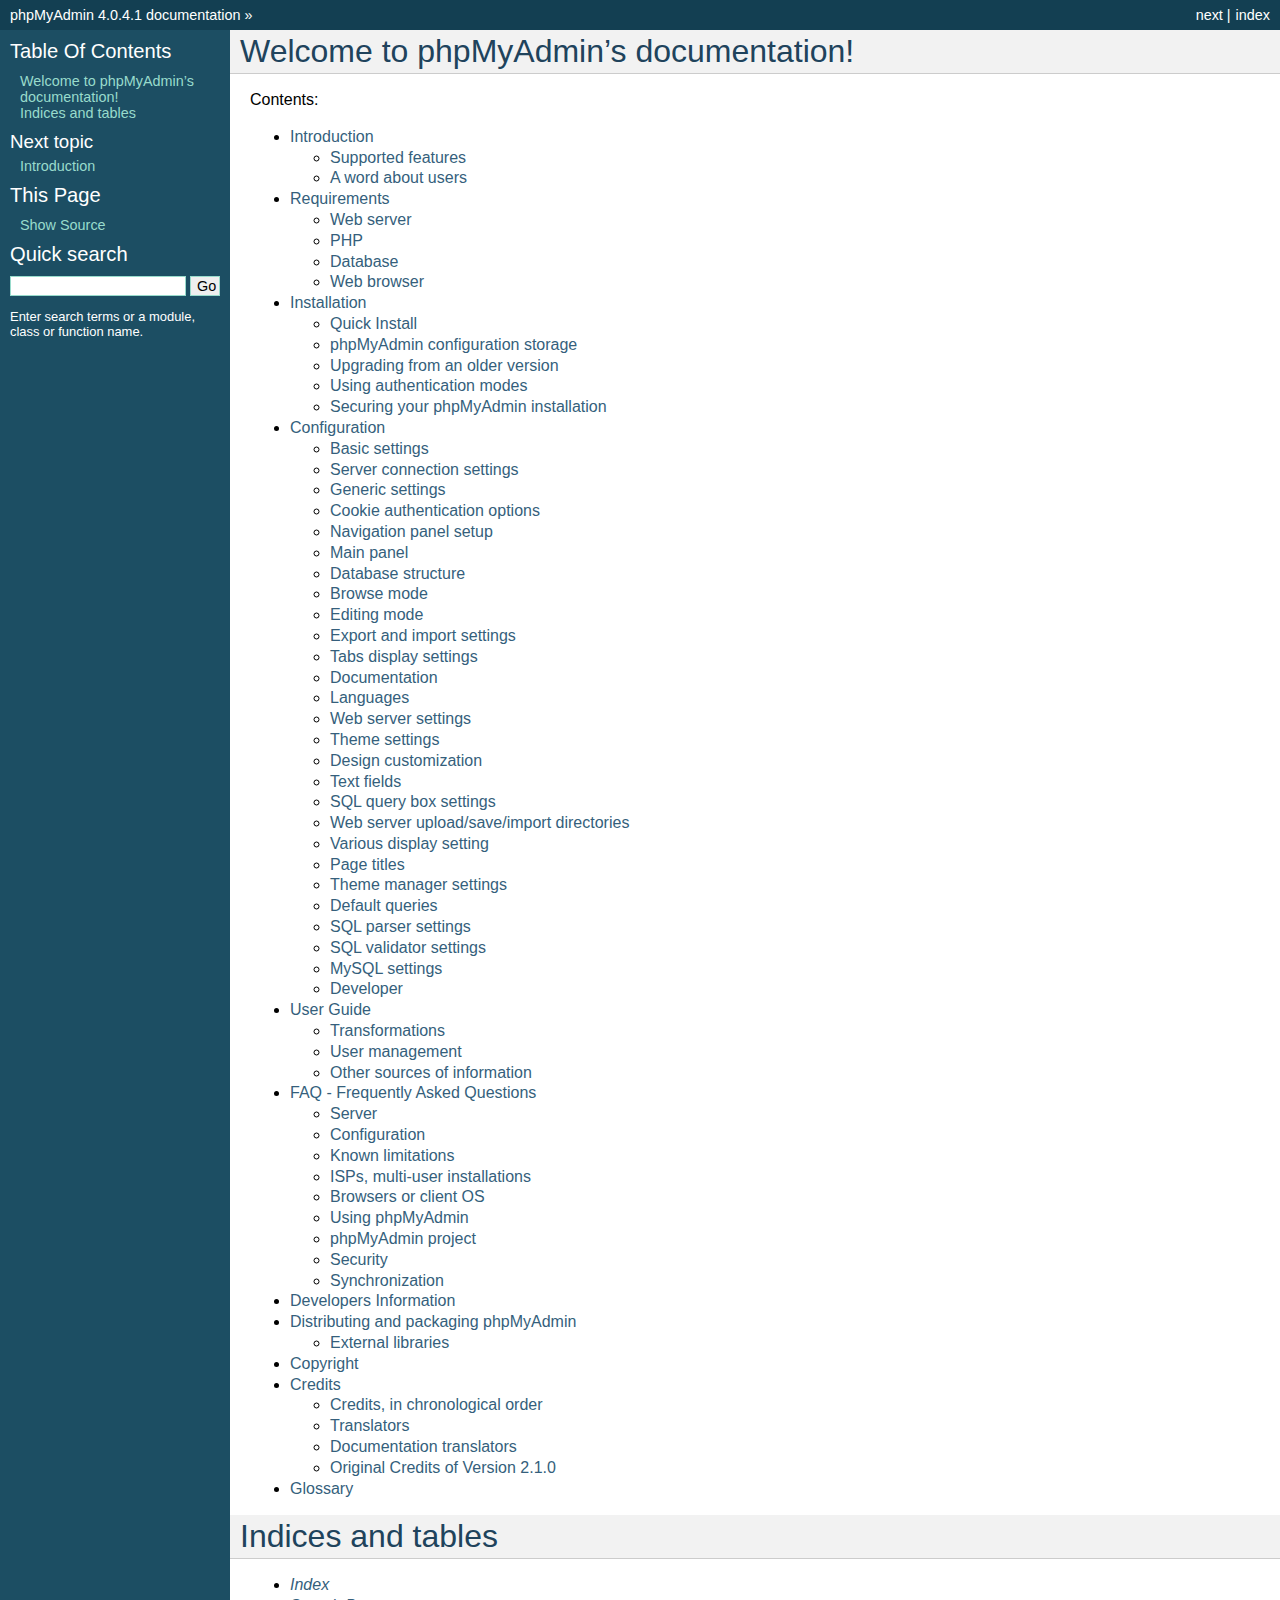
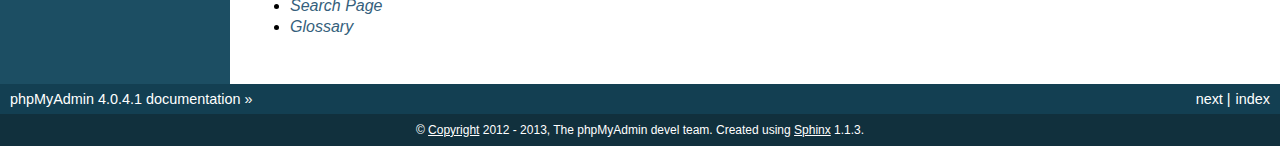
<file: phpMyAdmin/doc/html/index.html>
<!DOCTYPE html PUBLIC "-//W3C//DTD XHTML 1.0 Transitional//EN"
  "http://www.w3.org/TR/xhtml1/DTD/xhtml1-transitional.dtd">


<html xmlns="http://www.w3.org/1999/xhtml">
  <head>
    <meta http-equiv="Content-Type" content="text/html; charset=utf-8" />
    
    <title>Welcome to phpMyAdmin’s documentation! &mdash; phpMyAdmin 4.0.4.1 documentation</title>
    
    <link rel="stylesheet" href="_static/default.css" type="text/css" />
    <link rel="stylesheet" href="_static/pygments.css" type="text/css" />
    
    <script type="text/javascript">
      var DOCUMENTATION_OPTIONS = {
        URL_ROOT:    '',
        VERSION:     '4.0.4.1',
        COLLAPSE_INDEX: false,
        FILE_SUFFIX: '.html',
        HAS_SOURCE:  true
      };
    </script>
    <script type="text/javascript" src="_static/jquery.js"></script>
    <script type="text/javascript" src="_static/underscore.js"></script>
    <script type="text/javascript" src="_static/doctools.js"></script>
    <link rel="copyright" title="Copyright" href="copyright.html" />
    <link rel="top" title="phpMyAdmin 4.0.4.1 documentation" href="#" />
    <link rel="next" title="Introduction" href="intro.html" /> 
  </head>
  <body>
    <div class="related">
      <h3>Navigation</h3>
      <ul>
        <li class="right" style="margin-right: 10px">
          <a href="genindex.html" title="General Index"
             accesskey="I">index</a></li>
        <li class="right" >
          <a href="intro.html" title="Introduction"
             accesskey="N">next</a> |</li>
        <li><a href="#">phpMyAdmin 4.0.4.1 documentation</a> &raquo;</li> 
      </ul>
    </div>  

    <div class="document">
      <div class="documentwrapper">
        <div class="bodywrapper">
          <div class="body">
            
  <div class="section" id="welcome-to-phpmyadmin-s-documentation">
<h1>Welcome to phpMyAdmin&#8217;s documentation!<a class="headerlink" href="#welcome-to-phpmyadmin-s-documentation" title="Permalink to this headline">¶</a></h1>
<p>Contents:</p>
<div class="toctree-wrapper compound">
<ul>
<li class="toctree-l1"><a class="reference internal" href="intro.html">Introduction</a><ul>
<li class="toctree-l2"><a class="reference internal" href="intro.html#supported-features">Supported features</a></li>
<li class="toctree-l2"><a class="reference internal" href="intro.html#a-word-about-users">A word about users</a></li>
</ul>
</li>
<li class="toctree-l1"><a class="reference internal" href="require.html">Requirements</a><ul>
<li class="toctree-l2"><a class="reference internal" href="require.html#web-server">Web server</a></li>
<li class="toctree-l2"><a class="reference internal" href="require.html#php">PHP</a></li>
<li class="toctree-l2"><a class="reference internal" href="require.html#database">Database</a></li>
<li class="toctree-l2"><a class="reference internal" href="require.html#web-browser">Web browser</a></li>
</ul>
</li>
<li class="toctree-l1"><a class="reference internal" href="setup.html">Installation</a><ul>
<li class="toctree-l2"><a class="reference internal" href="setup.html#quick-install">Quick Install</a></li>
<li class="toctree-l2"><a class="reference internal" href="setup.html#phpmyadmin-configuration-storage">phpMyAdmin configuration storage</a></li>
<li class="toctree-l2"><a class="reference internal" href="setup.html#upgrading-from-an-older-version">Upgrading from an older version</a></li>
<li class="toctree-l2"><a class="reference internal" href="setup.html#using-authentication-modes">Using authentication modes</a></li>
<li class="toctree-l2"><a class="reference internal" href="setup.html#securing-your-phpmyadmin-installation">Securing your phpMyAdmin installation</a></li>
</ul>
</li>
<li class="toctree-l1"><a class="reference internal" href="config.html">Configuration</a><ul>
<li class="toctree-l2"><a class="reference internal" href="config.html#basic-settings">Basic settings</a></li>
<li class="toctree-l2"><a class="reference internal" href="config.html#server-connection-settings">Server connection settings</a></li>
<li class="toctree-l2"><a class="reference internal" href="config.html#generic-settings">Generic settings</a></li>
<li class="toctree-l2"><a class="reference internal" href="config.html#cookie-authentication-options">Cookie authentication options</a></li>
<li class="toctree-l2"><a class="reference internal" href="config.html#navigation-panel-setup">Navigation panel setup</a></li>
<li class="toctree-l2"><a class="reference internal" href="config.html#main-panel">Main panel</a></li>
<li class="toctree-l2"><a class="reference internal" href="config.html#database-structure">Database structure</a></li>
<li class="toctree-l2"><a class="reference internal" href="config.html#browse-mode">Browse mode</a></li>
<li class="toctree-l2"><a class="reference internal" href="config.html#editing-mode">Editing mode</a></li>
<li class="toctree-l2"><a class="reference internal" href="config.html#export-and-import-settings">Export and import settings</a></li>
<li class="toctree-l2"><a class="reference internal" href="config.html#tabs-display-settings">Tabs display settings</a></li>
<li class="toctree-l2"><a class="reference internal" href="config.html#documentation">Documentation</a></li>
<li class="toctree-l2"><a class="reference internal" href="config.html#languages">Languages</a></li>
<li class="toctree-l2"><a class="reference internal" href="config.html#web-server-settings">Web server settings</a></li>
<li class="toctree-l2"><a class="reference internal" href="config.html#theme-settings">Theme settings</a></li>
<li class="toctree-l2"><a class="reference internal" href="config.html#design-customization">Design customization</a></li>
<li class="toctree-l2"><a class="reference internal" href="config.html#text-fields">Text fields</a></li>
<li class="toctree-l2"><a class="reference internal" href="config.html#sql-query-box-settings">SQL query box settings</a></li>
<li class="toctree-l2"><a class="reference internal" href="config.html#web-server-upload-save-import-directories">Web server upload/save/import directories</a></li>
<li class="toctree-l2"><a class="reference internal" href="config.html#various-display-setting">Various display setting</a></li>
<li class="toctree-l2"><a class="reference internal" href="config.html#page-titles">Page titles</a></li>
<li class="toctree-l2"><a class="reference internal" href="config.html#theme-manager-settings">Theme manager settings</a></li>
<li class="toctree-l2"><a class="reference internal" href="config.html#default-queries">Default queries</a></li>
<li class="toctree-l2"><a class="reference internal" href="config.html#sql-parser-settings">SQL parser settings</a></li>
<li class="toctree-l2"><a class="reference internal" href="config.html#sql-validator-settings">SQL validator settings</a></li>
<li class="toctree-l2"><a class="reference internal" href="config.html#mysql-settings">MySQL settings</a></li>
<li class="toctree-l2"><a class="reference internal" href="config.html#developer">Developer</a></li>
</ul>
</li>
<li class="toctree-l1"><a class="reference internal" href="user.html">User Guide</a><ul>
<li class="toctree-l2"><a class="reference internal" href="transformations.html">Transformations</a></li>
<li class="toctree-l2"><a class="reference internal" href="privileges.html">User management</a></li>
<li class="toctree-l2"><a class="reference internal" href="other.html">Other sources of information</a></li>
</ul>
</li>
<li class="toctree-l1"><a class="reference internal" href="faq.html">FAQ - Frequently Asked Questions</a><ul>
<li class="toctree-l2"><a class="reference internal" href="faq.html#server">Server</a></li>
<li class="toctree-l2"><a class="reference internal" href="faq.html#configuration">Configuration</a></li>
<li class="toctree-l2"><a class="reference internal" href="faq.html#known-limitations">Known limitations</a></li>
<li class="toctree-l2"><a class="reference internal" href="faq.html#isps-multi-user-installations">ISPs, multi-user installations</a></li>
<li class="toctree-l2"><a class="reference internal" href="faq.html#browsers-or-client-os">Browsers or client OS</a></li>
<li class="toctree-l2"><a class="reference internal" href="faq.html#using-phpmyadmin">Using phpMyAdmin</a></li>
<li class="toctree-l2"><a class="reference internal" href="faq.html#phpmyadmin-project">phpMyAdmin project</a></li>
<li class="toctree-l2"><a class="reference internal" href="faq.html#security">Security</a></li>
<li class="toctree-l2"><a class="reference internal" href="faq.html#synchronization">Synchronization</a></li>
</ul>
</li>
<li class="toctree-l1"><a class="reference internal" href="developers.html">Developers Information</a></li>
<li class="toctree-l1"><a class="reference internal" href="vendors.html">Distributing and packaging phpMyAdmin</a><ul>
<li class="toctree-l2"><a class="reference internal" href="vendors.html#external-libraries">External libraries</a></li>
</ul>
</li>
<li class="toctree-l1"><a class="reference internal" href="copyright.html">Copyright</a></li>
<li class="toctree-l1"><a class="reference internal" href="credits.html">Credits</a><ul>
<li class="toctree-l2"><a class="reference internal" href="credits.html#credits-in-chronological-order">Credits, in chronological order</a></li>
<li class="toctree-l2"><a class="reference internal" href="credits.html#translators">Translators</a></li>
<li class="toctree-l2"><a class="reference internal" href="credits.html#documentation-translators">Documentation translators</a></li>
<li class="toctree-l2"><a class="reference internal" href="credits.html#original-credits-of-version-2-1-0">Original Credits of Version 2.1.0</a></li>
</ul>
</li>
<li class="toctree-l1"><a class="reference internal" href="glossary.html">Glossary</a></li>
</ul>
</div>
</div>
<div class="section" id="indices-and-tables">
<h1>Indices and tables<a class="headerlink" href="#indices-and-tables" title="Permalink to this headline">¶</a></h1>
<ul class="simple">
<li><a class="reference internal" href="genindex.html"><em>Index</em></a></li>
<li><a class="reference internal" href="search.html"><em>Search Page</em></a></li>
<li><a class="reference internal" href="glossary.html#glossary"><em>Glossary</em></a></li>
</ul>
</div>


          </div>
        </div>
      </div>
      <div class="sphinxsidebar">
        <div class="sphinxsidebarwrapper">
  <h3><a href="#">Table Of Contents</a></h3>
  <ul>
<li><a class="reference internal" href="#">Welcome to phpMyAdmin&#8217;s documentation!</a><ul>
</ul>
</li>
<li><a class="reference internal" href="#indices-and-tables">Indices and tables</a></li>
</ul>

  <h4>Next topic</h4>
  <p class="topless"><a href="intro.html"
                        title="next chapter">Introduction</a></p>
  <h3>This Page</h3>
  <ul class="this-page-menu">
    <li><a href="_sources/index.txt"
           rel="nofollow">Show Source</a></li>
  </ul>
<div id="searchbox" style="display: none">
  <h3>Quick search</h3>
    <form class="search" action="search.html" method="get">
      <input type="text" name="q" />
      <input type="submit" value="Go" />
      <input type="hidden" name="check_keywords" value="yes" />
      <input type="hidden" name="area" value="default" />
    </form>
    <p class="searchtip" style="font-size: 90%">
    Enter search terms or a module, class or function name.
    </p>
</div>
<script type="text/javascript">$('#searchbox').show(0);</script>
        </div>
      </div>
      <div class="clearer"></div>
    </div>
    <div class="related">
      <h3>Navigation</h3>
      <ul>
        <li class="right" style="margin-right: 10px">
          <a href="genindex.html" title="General Index"
             >index</a></li>
        <li class="right" >
          <a href="intro.html" title="Introduction"
             >next</a> |</li>
        <li><a href="#">phpMyAdmin 4.0.4.1 documentation</a> &raquo;</li> 
      </ul>
    </div>
    <div class="footer">
        &copy; <a href="copyright.html">Copyright</a> 2012 - 2013, The phpMyAdmin devel team.
      Created using <a href="http://sphinx.pocoo.org/">Sphinx</a> 1.1.3.
    </div>
  </body>
</html>
</file>
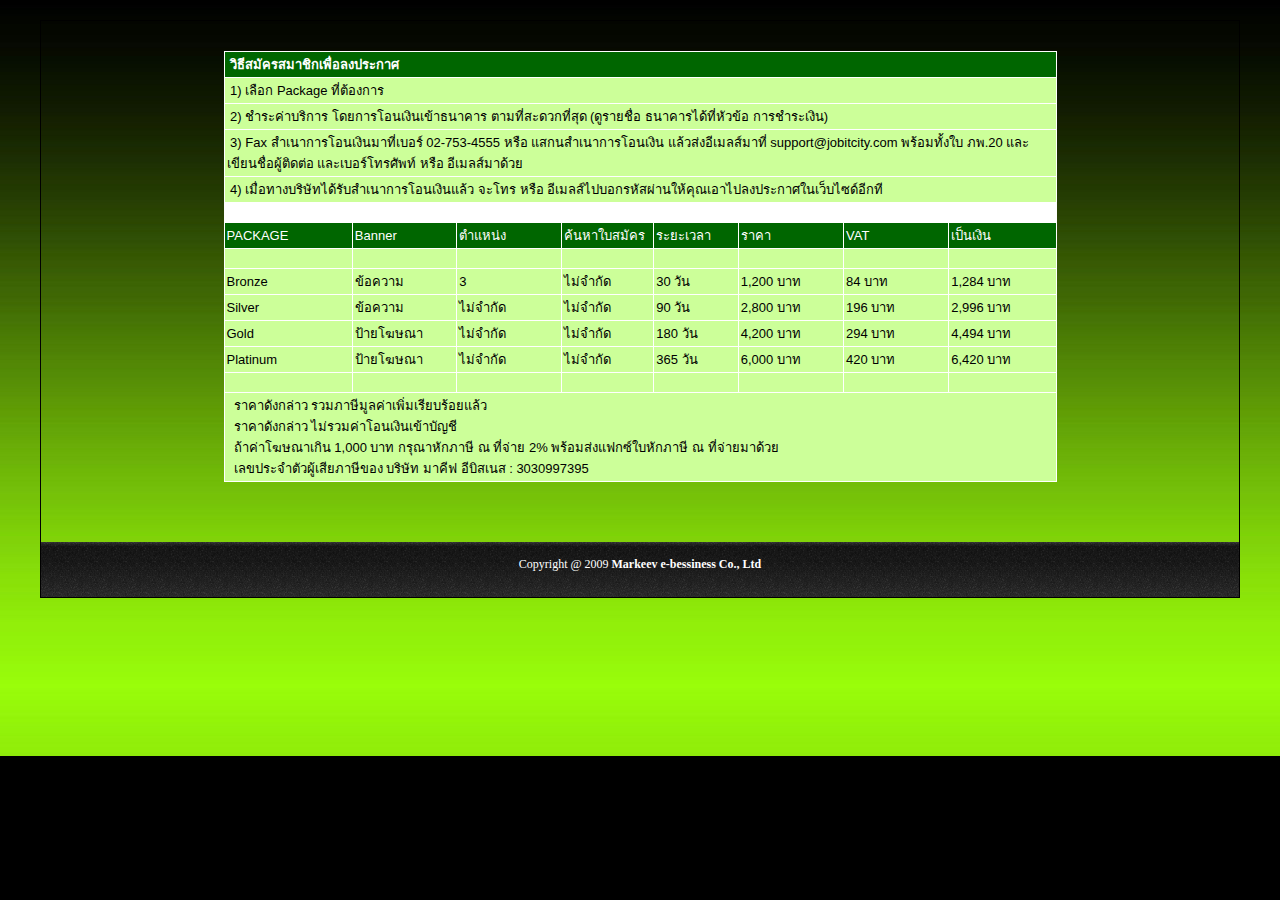
<file: adperpay.htm>
<!DOCTYPE html PUBLIC "-//W3C//DTD XHTML 1.0 Transitional//EN" "http://www.w3.org/TR/xhtml1/DTD/xhtml1-transitional.dtd">
<html xmlns="http://www.w3.org/1999/xhtml">
<head>
<meta http-equiv="Content-Type" content="text/html; charset=windows-874" >
<title></title>
<link href="style.css" rel="stylesheet" type="text/css" >
<style type="text/css">
<!--
body,td,th {
	color: #FFFFFF;
}
body {
	background-color: #000000; }
.style3 {
	color: #FFFFFF;
	font-weight: bold;
}
-->
</style></head>
<body>
<? echo gheader($_GET[lang],$_GET[atpage],$_GET[thisbanner]);  ?>
    <div align="center"><br />
      <br>
      
      <table width="833" height="403" border="0" cellpadding="2" cellspacing="1" background="images/1point.GIF" >
        <tr class="PD3">
          <td colspan="8" bgcolor="#006600" class="PD3 style3" align="left"> &nbsp;�Ը���Ѥ���Ҫԡ����ŧ��С��</td>
        </tr>
        <tr>
          <td height="20" colspan="8" align="left" bgcolor="#CCFF99" class="PD3">&nbsp;1) ���͡ Package ����ͧ���</td>
        </tr>
        <tr>
          <td colspan="8" align="left" bgcolor="#CCFF99" class="PD3">&nbsp;2) ���Ф�Һ�ԡ�� �¡���͹�Թ��Ҹ�Ҥ�� �������дǡ����ش (����ª��� ��Ҥ��������Ǣ�� ��ê����Թ)</td>
        </tr>
        <tr>
          <td colspan="8" align="left" bgcolor="#CCFF99" class="PD3">
          &nbsp;3) Fax ���ҡ���͹�Թ�ҷ������ 02-753-4555 ���� �ʡ����ҡ���͹�Թ ��������������ҷ�� support@jobitcity.com ��������� ��.20 �����¹���ͼ��Դ��� ����������Ѿ�� ���� ��������Ҵ���</td>
        </tr>
        <tr>
          <td colspan="8" bgcolor="#CCFF99" align="left" class="PD3">&nbsp;4) ����ͷҧ����ѷ���Ѻ���ҡ���͹�Թ���� ���� ���� �������仺͡���ʼ�ҹ���س����ŧ��С������䫴��ա��</td>
        </tr>
        <tr>
          <td height="10" colspan="7">&nbsp;</td>
        </tr>
        <tr bgcolor="#006600" class="PD3">
          <td width="124">PACKAGE</td>
          <td width="100">Banner</td>
          <td width="100">���˹�</td>
          <td width="88">�������Ѥ�</td>
          <td width="80">��������</td>
          <td width="101">�Ҥ�</td>
          <td width="101">VAT</td>
          <td width="103">���Թ</td>
        </tr>
        <tr bordercolor="#FFFFFF" bgcolor="#FFFFFF">
          <td bgcolor="#CCFF99">&nbsp;</td>
          <td bgcolor="#CCFF99">&nbsp;</td>
          <td bgcolor="#CCFF99">&nbsp;</td>
          <td bgcolor="#CCFF99">&nbsp;</td>
          <td bgcolor="#CCFF99">&nbsp;</td>
          <td bgcolor="#CCFF99">&nbsp;</td>
          <td bgcolor="#CCFF99">&nbsp;</td>
          <td bgcolor="#CCFF99">&nbsp;</td>
        </tr>
        <tr bgcolor="#FFFFFF" class="PD3">
          <td bgcolor="#CCFF99" class="PD3">Bronze </td>
          <td bgcolor="#CCFF99" class="PD3">��ͤ���</td>
          <td bgcolor="#CCFF99" class="PD3">3</td>
          <td bgcolor="#CCFF99" class="PD3">���ӡѴ</td>
          <td bgcolor="#CCFF99" class="PD3">30 �ѹ </td>
          <td bgcolor="#CCFF99" class="PD3">1,200 �ҷ </td>
          <td bgcolor="#CCFF99" class="PD3">84 �ҷ</td>
          <td bgcolor="#CCFF99" class="PD3">1,284 �ҷ</td>
        </tr>
        <tr bgcolor="#FFFFFF" class="PD3">
          <td bgcolor="#CCFF99" class="PD3">Silver</td>
          <td bgcolor="#CCFF99" class="PD3">��ͤ���</td>
          <td bgcolor="#CCFF99" class="PD3">���ӡѴ</td>
          <td bgcolor="#CCFF99" class="PD3">���ӡѴ</td>
          <td bgcolor="#CCFF99" class="PD3">90 �ѹ </td>
          <td bgcolor="#CCFF99" class="PD3">2,800 �ҷ</td>
          <td bgcolor="#CCFF99" class="PD3">196 �ҷ</td>
          <td bgcolor="#CCFF99" class="PD3">2,996 �ҷ</td>
        </tr>
        <tr bgcolor="#FFFFFF"  class="PD3">
          <td bgcolor="#CCFF99" class="PD3">Gold</td>
          <td bgcolor="#CCFF99" class="PD3">�����ɳ�</td>
          <td bgcolor="#CCFF99" class="PD3">���ӡѴ</td>
          <td bgcolor="#CCFF99" class="PD3">���ӡѴ</td>
          <td bgcolor="#CCFF99" class="PD3">180 �ѹ </td>
          <td bgcolor="#CCFF99" class="PD3">4,200 �ҷ</td>
          <td bgcolor="#CCFF99" class="PD3">294 �ҷ</td>
          <td bgcolor="#CCFF99" class="PD3">4,494 �ҷ</td>
        </tr>
        <tr bgcolor="#FFFFFF" class="PD3">
          <td bgcolor="#CCFF99" class="PD3">Platinum </td>
          <td bgcolor="#CCFF99" class="PD3">�����ɳ�</td>
          <td bgcolor="#CCFF99" class="PD3">���ӡѴ</td>
          <td bgcolor="#CCFF99" class="PD3">���ӡѴ</td>
          <td bgcolor="#CCFF99" class="PD3">365 �ѹ </td>
          <td bgcolor="#CCFF99" class="PD3">6,000 �ҷ</td>
          <td bgcolor="#CCFF99" class="PD3">420 �ҷ</td>
          <td bgcolor="#CCFF99" class="PD3">6,420 �ҷ</td>
        </tr>
        <tr bgcolor="#FFFFFF">
          <td bgcolor="#CCFF99">&nbsp;</td>
          <td bgcolor="#CCFF99">&nbsp;</td>
          <td bgcolor="#CCFF99">&nbsp;</td>
          <td bgcolor="#CCFF99">&nbsp;</td>
          <td bgcolor="#CCFF99">&nbsp;</td>
          <td bgcolor="#CCFF99">&nbsp;</td>
          <td bgcolor="#CCFF99">&nbsp;</td>
          <td bgcolor="#CCFF99">&nbsp;</td>
        </tr>
        <tr bgcolor="#FFFFFF" class="PD3">
        <td colspan="8" bgcolor="#CCFF99" class="PD3" align="left">&nbsp;&nbsp;�ҤҴѧ����� ���������Ť���������º��������<br />
          &nbsp;&nbsp;�ҤҴѧ����� ����������͹�Թ��Һѭ�� <br />
&nbsp;&nbsp;��Ҥ���ɳ��Թ 1,000 �ҷ ��س��ѡ���� � ������ 2% �������ῡ����ѡ����   � �������Ҵ���<br />
&nbsp; �Ţ��Шӵ�Ǽ���������բͧ ����ѷ �Ҥտ �պ���� : 3030997395</td>
        </tr>
      </table>
      <br>
      <br>
      <br>
      <br>
      
    </div>
    <div id="footer">
    <div> 
      <div align="center">
       <br />
        Copyright @ 2009 <b>Markeev e-bessiness Co., Ltd</b>
      </div>
    </div>
    <div id="right_footer"></div>
</div></div>
</body>
</html>
</file>
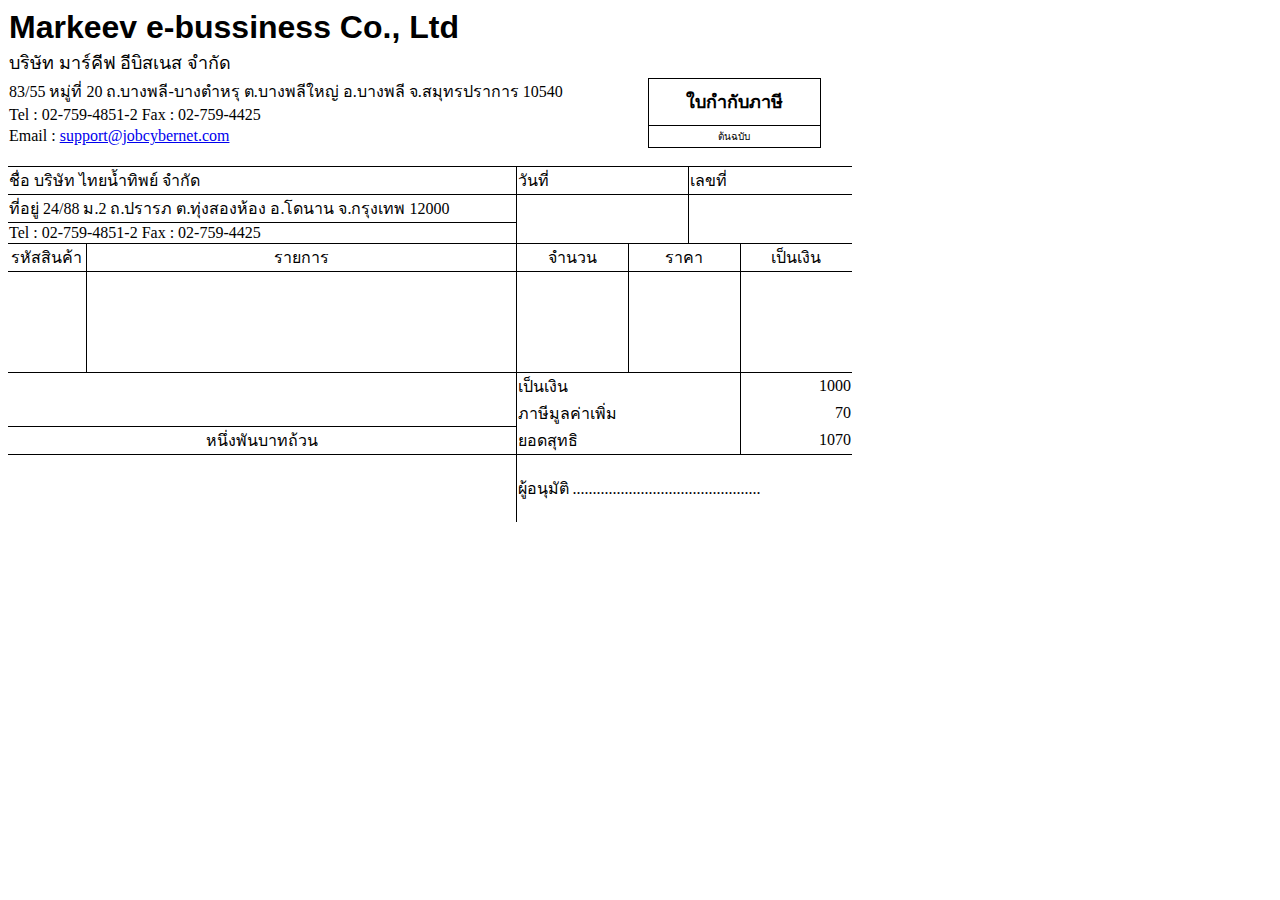
<file: printbill.html>
<!DOCTYPE HTML PUBLIC "-//W3C//DTD HTML 3.2//EN">

<HTML>
<HEAD>
	
	<META HTTP-EQUIV="CONTENT-TYPE" CONTENT="text/html; charset=windows-874">
	<TITLE></TITLE>
	<META NAME="GENERATOR" CONTENT="OpenOffice.org 3.2  (Win32)">
	<META NAME="CREATED" CONTENT="20111017;9541200">
	<META NAME="CHANGED" CONTENT="20111025;14310000">
	
	<STYLE>
		<!-- 
		BODY,DIV,TABLE,THEAD,TBODY,TFOOT,TR,TH,TD,P { font-family:"Tahoma"; font-size:x-small }
		 -->
	</STYLE>
	
</HEAD>

<BODY TEXT="#000000">
<TABLE FRAME=VOID CELLSPACING=0 COLS=48 RULES=NONE BORDER=0>
	<COLGROUP><COL WIDTH=16><COL WIDTH=16><COL WIDTH=16><COL WIDTH=10><COL WIDTH=10><COL WIDTH=10><COL WIDTH=18><COL WIDTH=18><COL WIDTH=18><COL WIDTH=18><COL WIDTH=18><COL WIDTH=18><COL WIDTH=18><COL WIDTH=18><COL WIDTH=18><COL WIDTH=18><COL WIDTH=18><COL WIDTH=18><COL WIDTH=18><COL WIDTH=18><COL WIDTH=18><COL WIDTH=18><COL WIDTH=18><COL WIDTH=18><COL WIDTH=18><COL WIDTH=18><COL WIDTH=18><COL WIDTH=18><COL WIDTH=17><COL WIDTH=17><COL WIDTH=18><COL WIDTH=18><COL WIDTH=18><COL WIDTH=18><COL WIDTH=18><COL WIDTH=10><COL WIDTH=18><COL WIDTH=18><COL WIDTH=18><COL WIDTH=18><COL WIDTH=18><COL WIDTH=10><COL WIDTH=18><COL WIDTH=18><COL WIDTH=18><COL WIDTH=18><COL WIDTH=18><COL WIDTH=10></COLGROUP>
	<TBODY>
		<TR>
			<TD COLSPAN=30 WIDTH=503 HEIGHT=36 ALIGN=LEFT><B><FONT FACE="Arial" SIZE=6>Markeev e-bussiness Co., Ltd</FONT></B></TD>
			<TD WIDTH=18 ALIGN=LEFT><BR></TD>
			<TD WIDTH=18 ALIGN=LEFT><BR></TD>
			<TD WIDTH=18 ALIGN=LEFT><BR></TD>
			<TD WIDTH=18 ALIGN=LEFT><BR></TD>
			<TD WIDTH=18 ALIGN=LEFT><BR></TD>
			<TD WIDTH=10 ALIGN=LEFT><BR></TD>
			<TD WIDTH=18 ALIGN=LEFT><BR></TD>
			<TD WIDTH=18 ALIGN=LEFT><BR></TD>
			<TD WIDTH=18 ALIGN=LEFT><BR></TD>
			<TD WIDTH=18 ALIGN=LEFT><BR></TD>
			<TD WIDTH=18 ALIGN=LEFT><BR></TD>
			<TD WIDTH=10 ALIGN=LEFT><BR></TD>
			<TD WIDTH=18 ALIGN=LEFT><BR></TD>
			<TD WIDTH=18 ALIGN=LEFT><BR></TD>
			<TD WIDTH=18 ALIGN=LEFT><BR></TD>
			<TD WIDTH=18 ALIGN=LEFT><BR></TD>
			<TD WIDTH=18 ALIGN=LEFT><BR></TD>
			<TD WIDTH=10 ALIGN=LEFT><BR></TD>
		</TR>
		<TR>
			<TD COLSPAN=18 HEIGHT=25 ALIGN=LEFT><FONT FACE="Microsoft Sans Serif" SIZE=4>����ѷ ����տ �պ���� �ӡѴ</FONT></TD>
			<TD ALIGN=LEFT><BR></TD>
			<TD ALIGN=LEFT><BR></TD>
			<TD ALIGN=LEFT><BR></TD>
			<TD ALIGN=LEFT><BR></TD>
			<TD ALIGN=LEFT><BR></TD>
			<TD ALIGN=LEFT><BR></TD>
			<TD ALIGN=LEFT><BR></TD>
			<TD ALIGN=LEFT><BR></TD>
			<TD ALIGN=LEFT><BR></TD>
			<TD ALIGN=LEFT><BR></TD>
			<TD ALIGN=LEFT><BR></TD>
			<TD ALIGN=LEFT><BR></TD>
			<TD ALIGN=LEFT><BR></TD>
			<TD ALIGN=LEFT><BR></TD>
			<TD ALIGN=LEFT><BR></TD>
			<TD ALIGN=LEFT><BR></TD>
			<TD ALIGN=LEFT><BR></TD>
			<TD ALIGN=LEFT><BR></TD>
			<TD ALIGN=LEFT><BR></TD>
			<TD ALIGN=LEFT><BR></TD>
			<TD ALIGN=LEFT><BR></TD>
			<TD ALIGN=LEFT><BR></TD>
			<TD ALIGN=LEFT><BR></TD>
			<TD ALIGN=LEFT><BR></TD>
			<TD ALIGN=LEFT><BR></TD>
			<TD ALIGN=LEFT><BR></TD>
			<TD ALIGN=LEFT><BR></TD>
			<TD ALIGN=LEFT><BR></TD>
			<TD ALIGN=LEFT><BR></TD>
			<TD ALIGN=LEFT><BR></TD>
		</TR>
		<TR>
			<TD COLSPAN=36 HEIGHT=22 ALIGN=LEFT><FONT FACE="Microsoft Sans Serif" SIZE=3>83/55 ������ 20 �.�ҧ���-�ҧ����� �.�ҧ����˭� �.�ҧ���  �.��طû�ҡ�� 10540</FONT></TD>
			<TD ALIGN=LEFT><FONT FACE="Microsoft Sans Serif"><BR></FONT></TD>
			<TD STYLE="border-top: 1px solid #000000; border-bottom: 1px solid #000000; border-left: 1px solid #000000; border-right: 1px solid #000000" COLSPAN=9 ROWSPAN=2 ALIGN=CENTER VALIGN=MIDDLE><B><FONT SIZE=4>㺡ӡѺ����</FONT></B></TD>
			<TD ALIGN=LEFT><FONT FACE="Microsoft Sans Serif"><BR></FONT></TD>
			<TD ALIGN=LEFT><FONT FACE="Microsoft Sans Serif"><BR></FONT></TD>
		</TR>
		<TR>
			<TD COLSPAN=19 HEIGHT=20 ALIGN=LEFT><FONT FACE="Microsoft Sans Serif" SIZE=3>Tel : 02-759-4851-2 Fax : 02-759-4425</FONT></TD>
			<TD ALIGN=LEFT><FONT FACE="Microsoft Sans Serif" SIZE=3><BR></FONT></TD>
			<TD ALIGN=LEFT><FONT FACE="Microsoft Sans Serif" SIZE=3><BR></FONT></TD>
			<TD ALIGN=LEFT><FONT FACE="Microsoft Sans Serif" SIZE=3><BR></FONT></TD>
			<TD ALIGN=LEFT><FONT FACE="Microsoft Sans Serif" SIZE=3><BR></FONT></TD>
			<TD ALIGN=LEFT><FONT FACE="Microsoft Sans Serif" SIZE=3><BR></FONT></TD>
			<TD ALIGN=LEFT><FONT FACE="Microsoft Sans Serif" SIZE=3><BR></FONT></TD>
			<TD ALIGN=LEFT><FONT FACE="Microsoft Sans Serif" SIZE=3><BR></FONT></TD>
			<TD ALIGN=LEFT><FONT FACE="Microsoft Sans Serif" SIZE=3><BR></FONT></TD>
			<TD ALIGN=LEFT><FONT FACE="Microsoft Sans Serif" SIZE=3><BR></FONT></TD>
			<TD ALIGN=LEFT><FONT FACE="Microsoft Sans Serif" SIZE=3><BR></FONT></TD>
			<TD ALIGN=LEFT><FONT FACE="Microsoft Sans Serif" SIZE=3><BR></FONT></TD>
			<TD ALIGN=LEFT><FONT FACE="Microsoft Sans Serif" SIZE=3><BR></FONT></TD>
			<TD ALIGN=LEFT><FONT FACE="Microsoft Sans Serif" SIZE=3><BR></FONT></TD>
			<TD ALIGN=LEFT><FONT FACE="Microsoft Sans Serif" SIZE=3><BR></FONT></TD>
			<TD ALIGN=LEFT><FONT FACE="Microsoft Sans Serif"><BR></FONT></TD>
			<TD ALIGN=LEFT><BR></TD>
			<TD ALIGN=LEFT><FONT FACE="Microsoft Sans Serif"><BR></FONT></TD>
			<TD ALIGN=LEFT><FONT FACE="Microsoft Sans Serif"><BR></FONT></TD>
			<TD ALIGN=LEFT><FONT FACE="Microsoft Sans Serif"><BR></FONT></TD>
			<TD ALIGN=LEFT><FONT FACE="Microsoft Sans Serif"><BR></FONT></TD>
		</TR>
		<TR>
			<TD COLSPAN=18 HEIGHT=22 ALIGN=LEFT><FONT FACE="Microsoft Sans Serif" SIZE=3>Email : <A HREF="mailto:support@jobcybernet.com">support@jobcybernet.com</A></FONT></TD>
			<TD ALIGN=LEFT><FONT FACE="Microsoft Sans Serif" SIZE=3><BR></FONT></TD>
			<TD ALIGN=LEFT><FONT FACE="Microsoft Sans Serif" SIZE=3><BR></FONT></TD>
			<TD ALIGN=LEFT><FONT FACE="Microsoft Sans Serif" SIZE=3><BR></FONT></TD>
			<TD ALIGN=LEFT><FONT FACE="Microsoft Sans Serif" SIZE=3><BR></FONT></TD>
			<TD ALIGN=LEFT><FONT FACE="Microsoft Sans Serif" SIZE=3><BR></FONT></TD>
			<TD ALIGN=LEFT><FONT FACE="Microsoft Sans Serif" SIZE=3><BR></FONT></TD>
			<TD ALIGN=LEFT><FONT FACE="Microsoft Sans Serif" SIZE=3><BR></FONT></TD>
			<TD ALIGN=LEFT><FONT FACE="Microsoft Sans Serif" SIZE=3><BR></FONT></TD>
			<TD ALIGN=LEFT><FONT FACE="Microsoft Sans Serif" SIZE=3><BR></FONT></TD>
			<TD ALIGN=LEFT><FONT FACE="Microsoft Sans Serif" SIZE=3><BR></FONT></TD>
			<TD ALIGN=LEFT><FONT FACE="Microsoft Sans Serif" SIZE=3><BR></FONT></TD>
			<TD ALIGN=LEFT><FONT FACE="Microsoft Sans Serif" SIZE=3><BR></FONT></TD>
			<TD ALIGN=LEFT><FONT FACE="Microsoft Sans Serif" SIZE=3><BR></FONT></TD>
			<TD ALIGN=LEFT><FONT FACE="Microsoft Sans Serif" SIZE=3><BR></FONT></TD>
			<TD ALIGN=LEFT><FONT FACE="Microsoft Sans Serif" SIZE=3><BR></FONT></TD>
			<TD ALIGN=LEFT><FONT FACE="Microsoft Sans Serif"><BR></FONT></TD>
			<TD ALIGN=LEFT><FONT FACE="Microsoft Sans Serif"><BR></FONT></TD>
			<TD ALIGN=LEFT><FONT FACE="Microsoft Sans Serif"><BR></FONT></TD>
			<TD ALIGN=LEFT><FONT FACE="Microsoft Sans Serif"><BR></FONT></TD>
			<TD STYLE="border-bottom: 1px solid #000000; border-left: 1px solid #000000; border-right: 1px solid #000000" COLSPAN=9 ALIGN=CENTER><FONT FACE="Microsoft Sans Serif">�鹩�Ѻ</FONT></TD>
			<TD ALIGN=LEFT><FONT FACE="Microsoft Sans Serif"><BR></FONT></TD>
			<TD ALIGN=LEFT><FONT FACE="Microsoft Sans Serif"><BR></FONT></TD>
		</TR>
		<TR>
			<TD HEIGHT=19 ALIGN=LEFT><FONT FACE="Microsoft Sans Serif"><BR></FONT></TD>
			<TD ALIGN=LEFT><FONT FACE="Microsoft Sans Serif"><BR></FONT></TD>
			<TD ALIGN=LEFT><FONT FACE="Microsoft Sans Serif"><BR></FONT></TD>
			<TD ALIGN=LEFT><FONT FACE="Microsoft Sans Serif"><BR></FONT></TD>
			<TD ALIGN=LEFT><FONT FACE="Microsoft Sans Serif"><BR></FONT></TD>
			<TD ALIGN=LEFT><FONT FACE="Microsoft Sans Serif"><BR></FONT></TD>
			<TD ALIGN=LEFT><FONT FACE="Microsoft Sans Serif"><BR></FONT></TD>
			<TD ALIGN=LEFT><FONT FACE="Microsoft Sans Serif"><BR></FONT></TD>
			<TD ALIGN=LEFT><FONT FACE="Microsoft Sans Serif"><BR></FONT></TD>
			<TD ALIGN=LEFT><FONT FACE="Microsoft Sans Serif"><BR></FONT></TD>
			<TD ALIGN=LEFT><FONT FACE="Microsoft Sans Serif"><BR></FONT></TD>
			<TD ALIGN=LEFT><FONT FACE="Microsoft Sans Serif"><BR></FONT></TD>
			<TD ALIGN=LEFT><FONT FACE="Microsoft Sans Serif"><BR></FONT></TD>
			<TD ALIGN=LEFT><FONT FACE="Microsoft Sans Serif"><BR></FONT></TD>
			<TD ALIGN=LEFT><FONT FACE="Microsoft Sans Serif"><BR></FONT></TD>
			<TD ALIGN=LEFT><FONT FACE="Microsoft Sans Serif"><BR></FONT></TD>
			<TD ALIGN=LEFT><FONT FACE="Microsoft Sans Serif"><BR></FONT></TD>
			<TD ALIGN=LEFT><FONT FACE="Microsoft Sans Serif"><BR></FONT></TD>
			<TD ALIGN=LEFT><FONT FACE="Microsoft Sans Serif"><BR></FONT></TD>
			<TD ALIGN=LEFT><FONT FACE="Microsoft Sans Serif"><BR></FONT></TD>
			<TD ALIGN=LEFT><FONT FACE="Microsoft Sans Serif"><BR></FONT></TD>
			<TD ALIGN=LEFT><FONT FACE="Microsoft Sans Serif"><BR></FONT></TD>
			<TD ALIGN=LEFT><FONT FACE="Microsoft Sans Serif"><BR></FONT></TD>
			<TD ALIGN=LEFT><FONT FACE="Microsoft Sans Serif"><BR></FONT></TD>
			<TD ALIGN=LEFT><FONT FACE="Microsoft Sans Serif"><BR></FONT></TD>
			<TD ALIGN=LEFT><FONT FACE="Microsoft Sans Serif"><BR></FONT></TD>
			<TD ALIGN=LEFT><FONT FACE="Microsoft Sans Serif"><BR></FONT></TD>
			<TD ALIGN=LEFT><FONT FACE="Microsoft Sans Serif"><BR></FONT></TD>
			<TD ALIGN=LEFT><FONT FACE="Microsoft Sans Serif"><BR></FONT></TD>
			<TD ALIGN=LEFT><FONT FACE="Microsoft Sans Serif"><BR></FONT></TD>
			<TD ALIGN=LEFT><FONT FACE="Microsoft Sans Serif"><BR></FONT></TD>
			<TD ALIGN=LEFT><FONT FACE="Microsoft Sans Serif"><BR></FONT></TD>
			<TD ALIGN=LEFT><FONT FACE="Microsoft Sans Serif"><BR></FONT></TD>
			<TD ALIGN=LEFT><FONT FACE="Microsoft Sans Serif"><BR></FONT></TD>
			<TD ALIGN=LEFT><FONT FACE="Microsoft Sans Serif"><BR></FONT></TD>
			<TD ALIGN=LEFT><FONT FACE="Microsoft Sans Serif"><BR></FONT></TD>
			<TD ALIGN=LEFT><FONT FACE="Microsoft Sans Serif"><BR></FONT></TD>
			<TD ALIGN=LEFT><FONT FACE="Microsoft Sans Serif"><BR></FONT></TD>
			<TD ALIGN=LEFT><FONT FACE="Microsoft Sans Serif"><BR></FONT></TD>
			<TD ALIGN=LEFT><FONT FACE="Microsoft Sans Serif"><BR></FONT></TD>
			<TD ALIGN=LEFT><FONT FACE="Microsoft Sans Serif"><BR></FONT></TD>
			<TD ALIGN=LEFT><FONT FACE="Microsoft Sans Serif"><BR></FONT></TD>
			<TD ALIGN=LEFT><FONT FACE="Microsoft Sans Serif"><BR></FONT></TD>
			<TD ALIGN=LEFT><FONT FACE="Microsoft Sans Serif"><BR></FONT></TD>
			<TD ALIGN=LEFT><FONT FACE="Microsoft Sans Serif"><BR></FONT></TD>
			<TD ALIGN=LEFT><FONT FACE="Microsoft Sans Serif"><BR></FONT></TD>
			<TD ALIGN=LEFT><FONT FACE="Microsoft Sans Serif"><BR></FONT></TD>
			<TD ALIGN=LEFT><FONT FACE="Microsoft Sans Serif"><BR></FONT></TD>
		</TR>
		<TR>
			<TD STYLE="border-top: 1px solid #000000; border-bottom: 1px solid #000000; border-left: 1px solid #000000; border-right: 1px solid #000000" COLSPAN=30 HEIGHT=21 ALIGN=LEFT><FONT FACE="Microsoft Sans Serif" SIZE=3>���� ����ѷ �¹�ӷԾ�� �ӡѴ</FONT></TD>
			<TD STYLE="border-top: 1px solid #000000; border-bottom: 1px solid #000000; border-right: 1px solid #000000" COLSPAN=9 ALIGN=LEFT><FONT FACE="Microsoft Sans Serif" SIZE=3> �ѹ���</FONT></TD>
			<TD STYLE="border-top: 1px solid #000000; border-bottom: 1px solid #000000; border-right: 1px solid #000000" COLSPAN=9 ALIGN=LEFT><FONT FACE="Microsoft Sans Serif" SIZE=3> �Ţ���</FONT></TD>
			</TR>
		<TR>
			<TD STYLE="border-bottom: 1px solid #000000; border-left: 1px solid #000000; border-right: 1px solid #000000" COLSPAN=30 HEIGHT=21 ALIGN=LEFT><FONT FACE="Microsoft Sans Serif" SIZE=3>������� 24/88 �.2 �.����� �.����ͧ��ͧ �.ⴹҹ �.��ا෾ 12000</FONT></TD>
			<TD ALIGN=LEFT><FONT FACE="Microsoft Sans Serif" SIZE=3><BR></FONT></TD>
			<TD ALIGN=LEFT><FONT FACE="Microsoft Sans Serif" SIZE=3><BR></FONT></TD>
			<TD ALIGN=LEFT><FONT FACE="Microsoft Sans Serif" SIZE=3><BR></FONT></TD>
			<TD ALIGN=LEFT><FONT FACE="Microsoft Sans Serif" SIZE=3><BR></FONT></TD>
			<TD ALIGN=LEFT><FONT FACE="Microsoft Sans Serif" SIZE=3><BR></FONT></TD>
			<TD ALIGN=LEFT><FONT FACE="Microsoft Sans Serif" SIZE=3><BR></FONT></TD>
			<TD ALIGN=LEFT><FONT FACE="Microsoft Sans Serif" SIZE=3><BR></FONT></TD>
			<TD ALIGN=LEFT><FONT FACE="Microsoft Sans Serif" SIZE=3><BR></FONT></TD>
			<TD STYLE="border-right: 1px solid #000000" ALIGN=LEFT><FONT FACE="Microsoft Sans Serif" SIZE=3><BR></FONT></TD>
			<TD ALIGN=LEFT><FONT FACE="Microsoft Sans Serif" SIZE=3><BR></FONT></TD>
			<TD ALIGN=LEFT><FONT FACE="Microsoft Sans Serif" SIZE=3><BR></FONT></TD>
			<TD ALIGN=LEFT><FONT FACE="Microsoft Sans Serif" SIZE=3><BR></FONT></TD>
			<TD ALIGN=LEFT><FONT FACE="Microsoft Sans Serif" SIZE=3><BR></FONT></TD>
			<TD ALIGN=LEFT><FONT FACE="Microsoft Sans Serif" SIZE=3><BR></FONT></TD>
			<TD ALIGN=LEFT><FONT FACE="Microsoft Sans Serif" SIZE=3><BR></FONT></TD>
			<TD ALIGN=LEFT><FONT FACE="Microsoft Sans Serif" SIZE=3><BR></FONT></TD>
			<TD ALIGN=LEFT><FONT FACE="Microsoft Sans Serif" SIZE=3><BR></FONT></TD>
			<TD STYLE="border-right: 1px solid #000000" ALIGN=LEFT><FONT FACE="Microsoft Sans Serif" SIZE=3><BR></FONT></TD>
		</TR>
		<TR>
			<TD STYLE="border-bottom: 1px solid #000000; border-left: 1px solid #000000; border-right: 1px solid #000000" COLSPAN=30 HEIGHT=21 ALIGN=LEFT><FONT FACE="Microsoft Sans Serif" SIZE=3>Tel : 02-759-4851-2 Fax : 02-759-4425</FONT></TD>
			<TD STYLE="border-bottom: 1px solid #000000" ALIGN=LEFT><FONT FACE="Microsoft Sans Serif" SIZE=3><BR></FONT></TD>
			<TD STYLE="border-bottom: 1px solid #000000" ALIGN=LEFT><FONT FACE="Microsoft Sans Serif" SIZE=3><BR></FONT></TD>
			<TD STYLE="border-bottom: 1px solid #000000" ALIGN=LEFT><FONT FACE="Microsoft Sans Serif" SIZE=3><BR></FONT></TD>
			<TD STYLE="border-bottom: 1px solid #000000" ALIGN=LEFT><FONT FACE="Microsoft Sans Serif" SIZE=3><BR></FONT></TD>
			<TD STYLE="border-bottom: 1px solid #000000" ALIGN=LEFT><FONT FACE="Microsoft Sans Serif" SIZE=3><BR></FONT></TD>
			<TD STYLE="border-bottom: 1px solid #000000" ALIGN=LEFT><FONT FACE="Microsoft Sans Serif" SIZE=3><BR></FONT></TD>
			<TD STYLE="border-bottom: 1px solid #000000" ALIGN=LEFT><FONT FACE="Microsoft Sans Serif" SIZE=3><BR></FONT></TD>
			<TD STYLE="border-bottom: 1px solid #000000" ALIGN=LEFT><FONT FACE="Microsoft Sans Serif" SIZE=3><BR></FONT></TD>
			<TD STYLE="border-bottom: 1px solid #000000; border-right: 1px solid #000000" ALIGN=LEFT><FONT FACE="Microsoft Sans Serif" SIZE=3><BR></FONT></TD>
			<TD STYLE="border-bottom: 1px solid #000000" ALIGN=LEFT><FONT FACE="Microsoft Sans Serif" SIZE=3><BR></FONT></TD>
			<TD STYLE="border-bottom: 1px solid #000000" ALIGN=LEFT><FONT FACE="Microsoft Sans Serif" SIZE=3><BR></FONT></TD>
			<TD STYLE="border-bottom: 1px solid #000000" ALIGN=LEFT><FONT FACE="Microsoft Sans Serif" SIZE=3><BR></FONT></TD>
			<TD STYLE="border-bottom: 1px solid #000000" ALIGN=LEFT><FONT FACE="Microsoft Sans Serif" SIZE=3><BR></FONT></TD>
			<TD STYLE="border-bottom: 1px solid #000000" ALIGN=LEFT><FONT FACE="Microsoft Sans Serif" SIZE=3><BR></FONT></TD>
			<TD STYLE="border-bottom: 1px solid #000000" ALIGN=LEFT><FONT FACE="Microsoft Sans Serif" SIZE=3><BR></FONT></TD>
			<TD STYLE="border-bottom: 1px solid #000000" ALIGN=LEFT><FONT FACE="Microsoft Sans Serif" SIZE=3><BR></FONT></TD>
			<TD STYLE="border-bottom: 1px solid #000000" ALIGN=LEFT><FONT FACE="Microsoft Sans Serif" SIZE=3><BR></FONT></TD>
			<TD STYLE="border-bottom: 1px solid #000000; border-right: 1px solid #000000" ALIGN=LEFT><FONT FACE="Microsoft Sans Serif" SIZE=3><BR></FONT></TD>
		</TR>
		<TR>
			<TD STYLE="border-bottom: 1px solid #000000; border-left: 1px solid #000000; border-right: 1px solid #000000" COLSPAN=6 HEIGHT=21 ALIGN=CENTER><FONT FACE="Microsoft Sans Serif" SIZE=3>�����Թ���</FONT></TD>
			<TD STYLE="border-bottom: 1px solid #000000; border-right: 1px solid #000000" COLSPAN=24 ALIGN=CENTER><FONT FACE="Microsoft Sans Serif" SIZE=3>��¡��</FONT></TD>
			<TD STYLE="border-bottom: 1px solid #000000; border-right: 1px solid #000000" COLSPAN=6 ALIGN=CENTER><FONT FACE="Microsoft Sans Serif" SIZE=3>�ӹǹ</FONT></TD>
			<TD STYLE="border-bottom: 1px solid #000000; border-right: 1px solid #000000" COLSPAN=6 ALIGN=CENTER><FONT FACE="Microsoft Sans Serif" SIZE=3>�Ҥ�</FONT></TD>
			<TD STYLE="border-bottom: 1px solid #000000; border-right: 1px solid #000000" COLSPAN=6 ALIGN=CENTER><FONT FACE="Microsoft Sans Serif" SIZE=3>���Թ</FONT></TD>
			</TR>
		<TR>
			<TD STYLE="border-left: 1px solid #000000" HEIGHT=20 ALIGN=LEFT><FONT FACE="Microsoft Sans Serif" SIZE=3><BR></FONT></TD>
			<TD ALIGN=LEFT><FONT FACE="Microsoft Sans Serif" SIZE=3><BR></FONT></TD>
			<TD ALIGN=LEFT><FONT FACE="Microsoft Sans Serif" SIZE=3><BR></FONT></TD>
			<TD ALIGN=LEFT><FONT FACE="Microsoft Sans Serif" SIZE=3><BR></FONT></TD>
			<TD ALIGN=LEFT><FONT FACE="Microsoft Sans Serif" SIZE=3><BR></FONT></TD>
			<TD STYLE="border-right: 1px solid #000000" ALIGN=LEFT><FONT FACE="Microsoft Sans Serif" SIZE=3><BR></FONT></TD>
			<TD ALIGN=LEFT><FONT FACE="Microsoft Sans Serif" SIZE=3><BR></FONT></TD>
			<TD ALIGN=LEFT><FONT FACE="Microsoft Sans Serif" SIZE=3><BR></FONT></TD>
			<TD ALIGN=LEFT><FONT FACE="Microsoft Sans Serif" SIZE=3><BR></FONT></TD>
			<TD ALIGN=LEFT><FONT FACE="Microsoft Sans Serif" SIZE=3><BR></FONT></TD>
			<TD ALIGN=LEFT><FONT FACE="Microsoft Sans Serif" SIZE=3><BR></FONT></TD>
			<TD ALIGN=LEFT><FONT FACE="Microsoft Sans Serif" SIZE=3><BR></FONT></TD>
			<TD ALIGN=LEFT><FONT FACE="Microsoft Sans Serif" SIZE=3><BR></FONT></TD>
			<TD ALIGN=LEFT><FONT FACE="Microsoft Sans Serif" SIZE=3><BR></FONT></TD>
			<TD ALIGN=LEFT><FONT FACE="Microsoft Sans Serif" SIZE=3><BR></FONT></TD>
			<TD ALIGN=LEFT><FONT FACE="Microsoft Sans Serif" SIZE=3><BR></FONT></TD>
			<TD ALIGN=LEFT><FONT FACE="Microsoft Sans Serif" SIZE=3><BR></FONT></TD>
			<TD ALIGN=LEFT><FONT FACE="Microsoft Sans Serif" SIZE=3><BR></FONT></TD>
			<TD ALIGN=LEFT><FONT FACE="Microsoft Sans Serif" SIZE=3><BR></FONT></TD>
			<TD ALIGN=LEFT><FONT FACE="Microsoft Sans Serif" SIZE=3><BR></FONT></TD>
			<TD ALIGN=LEFT><FONT FACE="Microsoft Sans Serif" SIZE=3><BR></FONT></TD>
			<TD ALIGN=LEFT><FONT FACE="Microsoft Sans Serif" SIZE=3><BR></FONT></TD>
			<TD ALIGN=LEFT><FONT FACE="Microsoft Sans Serif" SIZE=3><BR></FONT></TD>
			<TD ALIGN=LEFT><FONT FACE="Microsoft Sans Serif" SIZE=3><BR></FONT></TD>
			<TD ALIGN=LEFT><FONT FACE="Microsoft Sans Serif" SIZE=3><BR></FONT></TD>
			<TD ALIGN=LEFT><FONT FACE="Microsoft Sans Serif" SIZE=3><BR></FONT></TD>
			<TD ALIGN=LEFT><FONT FACE="Microsoft Sans Serif" SIZE=3><BR></FONT></TD>
			<TD ALIGN=LEFT><FONT FACE="Microsoft Sans Serif" SIZE=3><BR></FONT></TD>
			<TD ALIGN=LEFT><FONT FACE="Microsoft Sans Serif" SIZE=3><BR></FONT></TD>
			<TD STYLE="border-right: 1px solid #000000" ALIGN=LEFT><FONT FACE="Microsoft Sans Serif" SIZE=3><BR></FONT></TD>
			<TD ALIGN=LEFT><FONT FACE="Microsoft Sans Serif" SIZE=3><BR></FONT></TD>
			<TD ALIGN=LEFT><FONT FACE="Microsoft Sans Serif" SIZE=3><BR></FONT></TD>
			<TD ALIGN=LEFT><FONT FACE="Microsoft Sans Serif" SIZE=3><BR></FONT></TD>
			<TD ALIGN=LEFT><FONT FACE="Microsoft Sans Serif" SIZE=3><BR></FONT></TD>
			<TD ALIGN=LEFT><FONT FACE="Microsoft Sans Serif" SIZE=3><BR></FONT></TD>
			<TD STYLE="border-right: 1px solid #000000" ALIGN=LEFT><FONT FACE="Microsoft Sans Serif" SIZE=3><BR></FONT></TD>
			<TD ALIGN=LEFT><FONT FACE="Microsoft Sans Serif" SIZE=3><BR></FONT></TD>
			<TD ALIGN=LEFT><FONT FACE="Microsoft Sans Serif" SIZE=3><BR></FONT></TD>
			<TD ALIGN=LEFT><FONT FACE="Microsoft Sans Serif" SIZE=3><BR></FONT></TD>
			<TD ALIGN=LEFT><FONT FACE="Microsoft Sans Serif" SIZE=3><BR></FONT></TD>
			<TD ALIGN=LEFT><FONT FACE="Microsoft Sans Serif" SIZE=3><BR></FONT></TD>
			<TD STYLE="border-right: 1px solid #000000" ALIGN=LEFT><FONT FACE="Microsoft Sans Serif" SIZE=3><BR></FONT></TD>
			<TD ALIGN=LEFT><FONT FACE="Microsoft Sans Serif" SIZE=3><BR></FONT></TD>
			<TD ALIGN=LEFT><FONT FACE="Microsoft Sans Serif" SIZE=3><BR></FONT></TD>
			<TD ALIGN=LEFT><FONT FACE="Microsoft Sans Serif" SIZE=3><BR></FONT></TD>
			<TD ALIGN=LEFT><FONT FACE="Microsoft Sans Serif" SIZE=3><BR></FONT></TD>
			<TD ALIGN=LEFT><FONT FACE="Microsoft Sans Serif" SIZE=3><BR></FONT></TD>
			<TD STYLE="border-right: 1px solid #000000" ALIGN=LEFT><FONT FACE="Microsoft Sans Serif" SIZE=3><BR></FONT></TD>
		</TR>
		<TR>
			<TD STYLE="border-left: 1px solid #000000; border-right: 1px solid #000000" COLSPAN=6 HEIGHT=20 ALIGN=LEFT><FONT FACE="Microsoft Sans Serif" SIZE=3><BR></FONT></TD>
			<TD STYLE="border-right: 1px solid #000000" COLSPAN=24 ALIGN=LEFT><FONT FACE="Microsoft Sans Serif" SIZE=3><BR></FONT></TD>
			<TD STYLE="border-right: 1px solid #000000" COLSPAN=6 ALIGN=LEFT><FONT FACE="Microsoft Sans Serif" SIZE=3><BR></FONT></TD>
			<TD STYLE="border-right: 1px solid #000000" COLSPAN=6 ALIGN=LEFT><FONT FACE="Microsoft Sans Serif" SIZE=3><BR></FONT></TD>
			<TD STYLE="border-right: 1px solid #000000" COLSPAN=6 ALIGN=LEFT><FONT FACE="Microsoft Sans Serif" SIZE=3><BR></FONT></TD>
			</TR>
		<TR>
			<TD STYLE="border-left: 1px solid #000000; border-right: 1px solid #000000" COLSPAN=6 HEIGHT=20 ALIGN=LEFT><FONT FACE="Microsoft Sans Serif" SIZE=3><BR></FONT></TD>
			<TD STYLE="border-right: 1px solid #000000" COLSPAN=24 ALIGN=LEFT><FONT FACE="Microsoft Sans Serif" SIZE=3><BR></FONT></TD>
			<TD STYLE="border-right: 1px solid #000000" COLSPAN=6 ALIGN=LEFT><FONT FACE="Microsoft Sans Serif" SIZE=3><BR></FONT></TD>
			<TD STYLE="border-right: 1px solid #000000" COLSPAN=6 ALIGN=LEFT><FONT FACE="Microsoft Sans Serif" SIZE=3><BR></FONT></TD>
			<TD STYLE="border-right: 1px solid #000000" COLSPAN=6 ALIGN=LEFT><FONT FACE="Microsoft Sans Serif" SIZE=3><BR></FONT></TD>
			</TR>
		<TR>
			<TD STYLE="border-left: 1px solid #000000" HEIGHT=20 ALIGN=LEFT><FONT FACE="Microsoft Sans Serif" SIZE=3><BR></FONT></TD>
			<TD ALIGN=LEFT><FONT FACE="Microsoft Sans Serif" SIZE=3><BR></FONT></TD>
			<TD ALIGN=LEFT><FONT FACE="Microsoft Sans Serif" SIZE=3><BR></FONT></TD>
			<TD ALIGN=LEFT><FONT FACE="Microsoft Sans Serif" SIZE=3><BR></FONT></TD>
			<TD ALIGN=LEFT><FONT FACE="Microsoft Sans Serif" SIZE=3><BR></FONT></TD>
			<TD STYLE="border-right: 1px solid #000000" ALIGN=LEFT><FONT FACE="Microsoft Sans Serif" SIZE=3><BR></FONT></TD>
			<TD ALIGN=LEFT><FONT FACE="Microsoft Sans Serif" SIZE=3><BR></FONT></TD>
			<TD ALIGN=LEFT><FONT FACE="Microsoft Sans Serif" SIZE=3><BR></FONT></TD>
			<TD ALIGN=LEFT><FONT FACE="Microsoft Sans Serif" SIZE=3><BR></FONT></TD>
			<TD ALIGN=LEFT><FONT FACE="Microsoft Sans Serif" SIZE=3><BR></FONT></TD>
			<TD ALIGN=LEFT><FONT FACE="Microsoft Sans Serif" SIZE=3><BR></FONT></TD>
			<TD ALIGN=LEFT><FONT FACE="Microsoft Sans Serif" SIZE=3><BR></FONT></TD>
			<TD ALIGN=LEFT><FONT FACE="Microsoft Sans Serif" SIZE=3><BR></FONT></TD>
			<TD ALIGN=LEFT><FONT FACE="Microsoft Sans Serif" SIZE=3><BR></FONT></TD>
			<TD ALIGN=LEFT><FONT FACE="Microsoft Sans Serif" SIZE=3><BR></FONT></TD>
			<TD ALIGN=LEFT><FONT FACE="Microsoft Sans Serif" SIZE=3><BR></FONT></TD>
			<TD ALIGN=LEFT><FONT FACE="Microsoft Sans Serif" SIZE=3><BR></FONT></TD>
			<TD ALIGN=LEFT><FONT FACE="Microsoft Sans Serif" SIZE=3><BR></FONT></TD>
			<TD ALIGN=LEFT><FONT FACE="Microsoft Sans Serif" SIZE=3><BR></FONT></TD>
			<TD ALIGN=LEFT><FONT FACE="Microsoft Sans Serif" SIZE=3><BR></FONT></TD>
			<TD ALIGN=LEFT><FONT FACE="Microsoft Sans Serif" SIZE=3><BR></FONT></TD>
			<TD ALIGN=LEFT><FONT FACE="Microsoft Sans Serif" SIZE=3><BR></FONT></TD>
			<TD ALIGN=LEFT><FONT FACE="Microsoft Sans Serif" SIZE=3><BR></FONT></TD>
			<TD ALIGN=LEFT><FONT FACE="Microsoft Sans Serif" SIZE=3><BR></FONT></TD>
			<TD ALIGN=LEFT><FONT FACE="Microsoft Sans Serif" SIZE=3><BR></FONT></TD>
			<TD ALIGN=LEFT><FONT FACE="Microsoft Sans Serif" SIZE=3><BR></FONT></TD>
			<TD ALIGN=LEFT><FONT FACE="Microsoft Sans Serif" SIZE=3><BR></FONT></TD>
			<TD ALIGN=LEFT><FONT FACE="Microsoft Sans Serif" SIZE=3><BR></FONT></TD>
			<TD ALIGN=LEFT><FONT FACE="Microsoft Sans Serif" SIZE=3><BR></FONT></TD>
			<TD STYLE="border-right: 1px solid #000000" ALIGN=LEFT><FONT FACE="Microsoft Sans Serif" SIZE=3><BR></FONT></TD>
			<TD ALIGN=LEFT><FONT FACE="Microsoft Sans Serif" SIZE=3><BR></FONT></TD>
			<TD ALIGN=LEFT><FONT FACE="Microsoft Sans Serif" SIZE=3><BR></FONT></TD>
			<TD ALIGN=LEFT><FONT FACE="Microsoft Sans Serif" SIZE=3><BR></FONT></TD>
			<TD ALIGN=LEFT><FONT FACE="Microsoft Sans Serif" SIZE=3><BR></FONT></TD>
			<TD ALIGN=LEFT><FONT FACE="Microsoft Sans Serif" SIZE=3><BR></FONT></TD>
			<TD STYLE="border-right: 1px solid #000000" ALIGN=LEFT><FONT FACE="Microsoft Sans Serif" SIZE=3><BR></FONT></TD>
			<TD ALIGN=LEFT><FONT FACE="Microsoft Sans Serif" SIZE=3><BR></FONT></TD>
			<TD ALIGN=LEFT><FONT FACE="Microsoft Sans Serif" SIZE=3><BR></FONT></TD>
			<TD ALIGN=LEFT><FONT FACE="Microsoft Sans Serif" SIZE=3><BR></FONT></TD>
			<TD ALIGN=LEFT><FONT FACE="Microsoft Sans Serif" SIZE=3><BR></FONT></TD>
			<TD ALIGN=LEFT><FONT FACE="Microsoft Sans Serif" SIZE=3><BR></FONT></TD>
			<TD STYLE="border-right: 1px solid #000000" ALIGN=LEFT><FONT FACE="Microsoft Sans Serif" SIZE=3><BR></FONT></TD>
			<TD ALIGN=LEFT><FONT FACE="Microsoft Sans Serif" SIZE=3><BR></FONT></TD>
			<TD ALIGN=LEFT><FONT FACE="Microsoft Sans Serif" SIZE=3><BR></FONT></TD>
			<TD ALIGN=LEFT><FONT FACE="Microsoft Sans Serif" SIZE=3><BR></FONT></TD>
			<TD ALIGN=LEFT><FONT FACE="Microsoft Sans Serif" SIZE=3><BR></FONT></TD>
			<TD ALIGN=LEFT><FONT FACE="Microsoft Sans Serif" SIZE=3><BR></FONT></TD>
			<TD STYLE="border-right: 1px solid #000000" ALIGN=LEFT><FONT FACE="Microsoft Sans Serif" SIZE=3><BR></FONT></TD>
		</TR>
		<TR>
			<TD STYLE="border-bottom: 1px solid #000000; border-left: 1px solid #000000" HEIGHT=20 ALIGN=LEFT><FONT FACE="Microsoft Sans Serif" SIZE=3><BR></FONT></TD>
			<TD STYLE="border-bottom: 1px solid #000000" ALIGN=LEFT><FONT FACE="Microsoft Sans Serif" SIZE=3><BR></FONT></TD>
			<TD STYLE="border-bottom: 1px solid #000000" ALIGN=LEFT><FONT FACE="Microsoft Sans Serif" SIZE=3><BR></FONT></TD>
			<TD STYLE="border-bottom: 1px solid #000000" ALIGN=LEFT><FONT FACE="Microsoft Sans Serif" SIZE=3><BR></FONT></TD>
			<TD STYLE="border-bottom: 1px solid #000000" ALIGN=LEFT><FONT FACE="Microsoft Sans Serif" SIZE=3><BR></FONT></TD>
			<TD STYLE="border-bottom: 1px solid #000000; border-right: 1px solid #000000" ALIGN=LEFT><FONT FACE="Microsoft Sans Serif" SIZE=3><BR></FONT></TD>
			<TD STYLE="border-bottom: 1px solid #000000" ALIGN=LEFT><FONT FACE="Microsoft Sans Serif" SIZE=3><BR></FONT></TD>
			<TD STYLE="border-bottom: 1px solid #000000" ALIGN=LEFT><FONT FACE="Microsoft Sans Serif" SIZE=3><BR></FONT></TD>
			<TD STYLE="border-bottom: 1px solid #000000" ALIGN=LEFT><FONT FACE="Microsoft Sans Serif" SIZE=3><BR></FONT></TD>
			<TD STYLE="border-bottom: 1px solid #000000" ALIGN=LEFT><FONT FACE="Microsoft Sans Serif" SIZE=3><BR></FONT></TD>
			<TD STYLE="border-bottom: 1px solid #000000" ALIGN=LEFT><FONT FACE="Microsoft Sans Serif" SIZE=3><BR></FONT></TD>
			<TD STYLE="border-bottom: 1px solid #000000" ALIGN=LEFT><FONT FACE="Microsoft Sans Serif" SIZE=3><BR></FONT></TD>
			<TD STYLE="border-bottom: 1px solid #000000" ALIGN=LEFT><FONT FACE="Microsoft Sans Serif" SIZE=3><BR></FONT></TD>
			<TD STYLE="border-bottom: 1px solid #000000" ALIGN=LEFT><FONT FACE="Microsoft Sans Serif" SIZE=3><BR></FONT></TD>
			<TD STYLE="border-bottom: 1px solid #000000" ALIGN=LEFT><FONT FACE="Microsoft Sans Serif" SIZE=3><BR></FONT></TD>
			<TD STYLE="border-bottom: 1px solid #000000" ALIGN=LEFT><FONT FACE="Microsoft Sans Serif" SIZE=3><BR></FONT></TD>
			<TD STYLE="border-bottom: 1px solid #000000" ALIGN=LEFT><FONT FACE="Microsoft Sans Serif" SIZE=3><BR></FONT></TD>
			<TD STYLE="border-bottom: 1px solid #000000" ALIGN=LEFT><FONT FACE="Microsoft Sans Serif" SIZE=3><BR></FONT></TD>
			<TD STYLE="border-bottom: 1px solid #000000" ALIGN=LEFT><FONT FACE="Microsoft Sans Serif" SIZE=3><BR></FONT></TD>
			<TD STYLE="border-bottom: 1px solid #000000" ALIGN=LEFT><FONT FACE="Microsoft Sans Serif" SIZE=3><BR></FONT></TD>
			<TD STYLE="border-bottom: 1px solid #000000" ALIGN=LEFT><FONT FACE="Microsoft Sans Serif" SIZE=3><BR></FONT></TD>
			<TD STYLE="border-bottom: 1px solid #000000" ALIGN=LEFT><FONT FACE="Microsoft Sans Serif" SIZE=3><BR></FONT></TD>
			<TD STYLE="border-bottom: 1px solid #000000" ALIGN=LEFT><FONT FACE="Microsoft Sans Serif" SIZE=3><BR></FONT></TD>
			<TD STYLE="border-bottom: 1px solid #000000" ALIGN=LEFT><FONT FACE="Microsoft Sans Serif" SIZE=3><BR></FONT></TD>
			<TD STYLE="border-bottom: 1px solid #000000" ALIGN=LEFT><FONT FACE="Microsoft Sans Serif" SIZE=3><BR></FONT></TD>
			<TD STYLE="border-bottom: 1px solid #000000" ALIGN=LEFT><FONT FACE="Microsoft Sans Serif" SIZE=3><BR></FONT></TD>
			<TD STYLE="border-bottom: 1px solid #000000" ALIGN=LEFT><FONT FACE="Microsoft Sans Serif" SIZE=3><BR></FONT></TD>
			<TD STYLE="border-bottom: 1px solid #000000" ALIGN=LEFT><FONT FACE="Microsoft Sans Serif" SIZE=3><BR></FONT></TD>
			<TD STYLE="border-bottom: 1px solid #000000" ALIGN=LEFT><FONT FACE="Microsoft Sans Serif" SIZE=3><BR></FONT></TD>
			<TD STYLE="border-bottom: 1px solid #000000; border-right: 1px solid #000000" ALIGN=LEFT><FONT FACE="Microsoft Sans Serif" SIZE=3><BR></FONT></TD>
			<TD STYLE="border-bottom: 1px solid #000000" ALIGN=LEFT><FONT FACE="Microsoft Sans Serif" SIZE=3><BR></FONT></TD>
			<TD STYLE="border-bottom: 1px solid #000000" ALIGN=LEFT><FONT FACE="Microsoft Sans Serif" SIZE=3><BR></FONT></TD>
			<TD STYLE="border-bottom: 1px solid #000000" ALIGN=LEFT><FONT FACE="Microsoft Sans Serif" SIZE=3><BR></FONT></TD>
			<TD STYLE="border-bottom: 1px solid #000000" ALIGN=LEFT><FONT FACE="Microsoft Sans Serif" SIZE=3><BR></FONT></TD>
			<TD STYLE="border-bottom: 1px solid #000000" ALIGN=LEFT><FONT FACE="Microsoft Sans Serif" SIZE=3><BR></FONT></TD>
			<TD STYLE="border-bottom: 1px solid #000000; border-right: 1px solid #000000" ALIGN=LEFT><FONT FACE="Microsoft Sans Serif" SIZE=3><BR></FONT></TD>
			<TD STYLE="border-bottom: 1px solid #000000" ALIGN=LEFT><FONT FACE="Microsoft Sans Serif" SIZE=3><BR></FONT></TD>
			<TD STYLE="border-bottom: 1px solid #000000" ALIGN=LEFT><FONT FACE="Microsoft Sans Serif" SIZE=3><BR></FONT></TD>
			<TD STYLE="border-bottom: 1px solid #000000" ALIGN=LEFT><FONT FACE="Microsoft Sans Serif" SIZE=3><BR></FONT></TD>
			<TD STYLE="border-bottom: 1px solid #000000" ALIGN=LEFT><FONT FACE="Microsoft Sans Serif" SIZE=3><BR></FONT></TD>
			<TD STYLE="border-bottom: 1px solid #000000" ALIGN=LEFT><FONT FACE="Microsoft Sans Serif" SIZE=3><BR></FONT></TD>
			<TD STYLE="border-bottom: 1px solid #000000; border-right: 1px solid #000000" ALIGN=LEFT><FONT FACE="Microsoft Sans Serif" SIZE=3><BR></FONT></TD>
			<TD STYLE="border-bottom: 1px solid #000000" ALIGN=LEFT><FONT FACE="Microsoft Sans Serif" SIZE=3><BR></FONT></TD>
			<TD STYLE="border-bottom: 1px solid #000000" ALIGN=LEFT><FONT FACE="Microsoft Sans Serif" SIZE=3><BR></FONT></TD>
			<TD STYLE="border-bottom: 1px solid #000000" ALIGN=LEFT><FONT FACE="Microsoft Sans Serif" SIZE=3><BR></FONT></TD>
			<TD STYLE="border-bottom: 1px solid #000000" ALIGN=LEFT><FONT FACE="Microsoft Sans Serif" SIZE=3><BR></FONT></TD>
			<TD STYLE="border-bottom: 1px solid #000000" ALIGN=LEFT><FONT FACE="Microsoft Sans Serif" SIZE=3><BR></FONT></TD>
			<TD STYLE="border-bottom: 1px solid #000000; border-right: 1px solid #000000" ALIGN=LEFT><FONT FACE="Microsoft Sans Serif" SIZE=3><BR></FONT></TD>
		</TR>
		<TR>
			<TD STYLE="border-bottom: 1px solid #000000; border-left: 1px solid #000000; border-right: 1px solid #000000" COLSPAN=30 ROWSPAN=2 HEIGHT=41 ALIGN=LEFT><FONT FACE="Microsoft Sans Serif" SIZE=3><BR></FONT></TD>
			<TD STYLE="border-right: 1px solid #000000" COLSPAN=12 ALIGN=LEFT><FONT FACE="Microsoft Sans Serif" SIZE=3> ���Թ</FONT></TD>
			<TD STYLE="border-right: 1px solid #000000" COLSPAN=6 ALIGN=RIGHT SDVAL="1000" SDNUM="1054;"><FONT FACE="Microsoft Sans Serif" SIZE=3>1000</FONT></TD>
			</TR>
		<TR>
			<TD STYLE="border-right: 1px solid #000000" COLSPAN=12 ALIGN=LEFT><FONT FACE="Microsoft Sans Serif" SIZE=3> ������Ť������</FONT></TD>
			<TD STYLE="border-right: 1px solid #000000" COLSPAN=6 ALIGN=RIGHT SDVAL="70" SDNUM="1054;"><FONT FACE="Microsoft Sans Serif" SIZE=3>70</FONT></TD>
			</TR>
		<TR>
			<TD STYLE="border-bottom: 1px solid #000000; border-left: 1px solid #000000; border-right: 1px solid #000000" COLSPAN=30 HEIGHT=20 ALIGN=CENTER><FONT FACE="Microsoft Sans Serif" SIZE=3>˹�觾ѹ�ҷ��ǹ</FONT></TD>
			<TD STYLE="border-bottom: 1px solid #000000; border-right: 1px solid #000000" COLSPAN=12 ALIGN=LEFT><FONT FACE="Microsoft Sans Serif" SIZE=3> �ʹ�ط��</FONT></TD>
			<TD STYLE="border-bottom: 1px solid #000000; border-right: 1px solid #000000" COLSPAN=6 ALIGN=RIGHT SDVAL="1070" SDNUM="1054;"><FONT FACE="Microsoft Sans Serif" SIZE=3>1070</FONT></TD>
			</TR>
		<TR>
			<TD STYLE="border-bottom: 1px solid #000000; border-left: 1px solid #000000; border-right: 1px solid #000000" COLSPAN=30 ROWSPAN=3 HEIGHT=65 ALIGN=LEFT><FONT FACE="Microsoft Sans Serif" SIZE=3><BR></FONT></TD>
			<TD STYLE="border-right: 1px solid #000000" COLSPAN=18 ALIGN=LEFT><FONT FACE="Microsoft Sans Serif" SIZE=3><BR></FONT></TD>
			</TR>
		<TR>
			<TD STYLE="border-right: 1px solid #000000" COLSPAN=18 ALIGN=LEFT><FONT FACE="Microsoft Sans Serif" SIZE=3> ���͹��ѵ� ...............................................</FONT></TD>
			</TR>
		<TR>
			<TD STYLE="border-bottom: 1px solid #000000; border-right: 1px solid #000000" COLSPAN=18 ALIGN=LEFT><FONT FACE="Microsoft Sans Serif" SIZE=3><BR></FONT></TD>
			</TR>
	</TBODY>
</TABLE>
<!-- ************************************************************************** -->
</BODY>

</HTML>
</file>
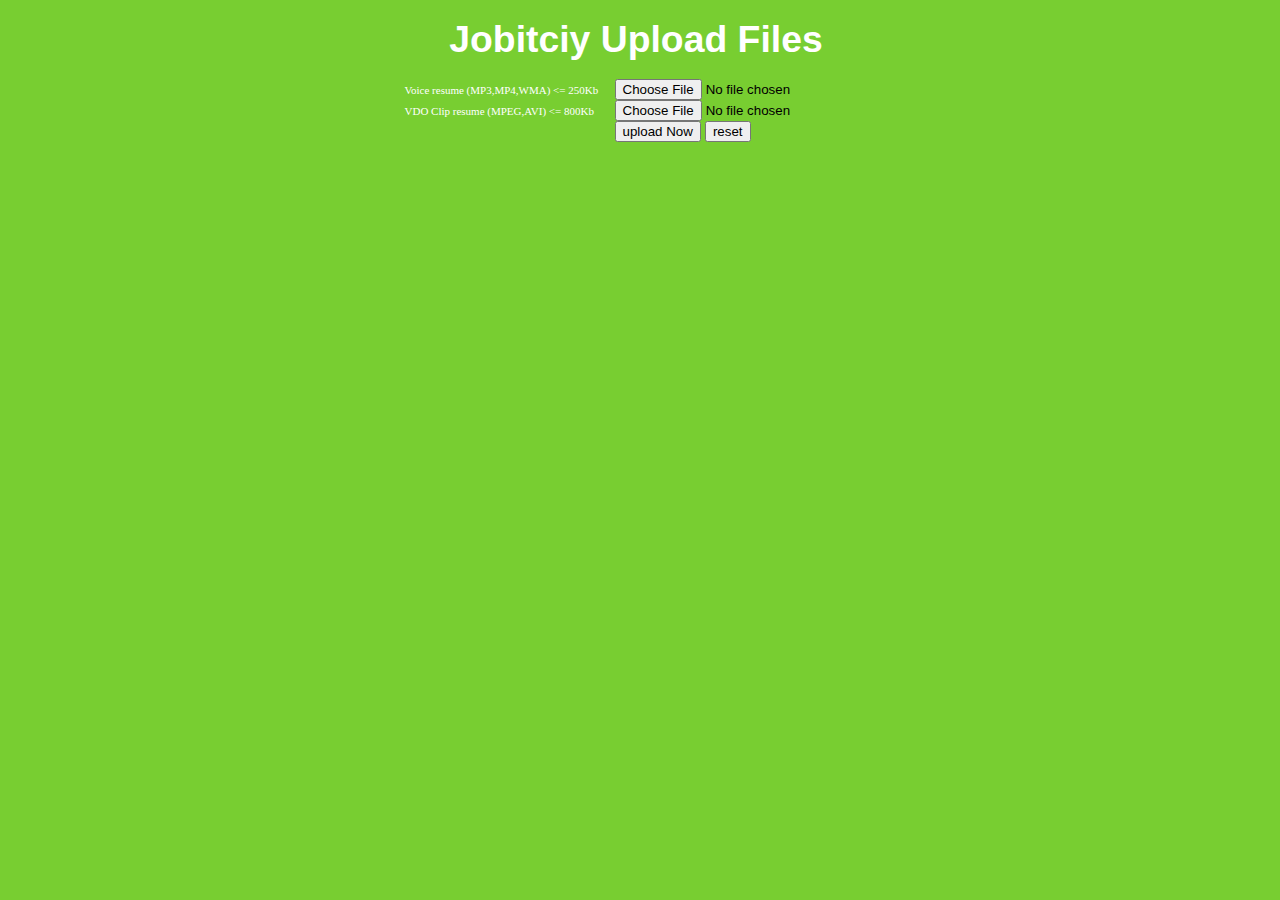
<file: upload_data.htm>
<!DOCTYPE html PUBLIC "-//W3C//DTD XHTML 1.0 Transitional//EN" "http://www.w3.org/TR/xhtml1/DTD/xhtml1-transitional.dtd">
<html xmlns="http://www.w3.org/1999/xhtml">
<head>
<meta http-equiv="Content-Type" content="text/html; charset=iso-8859-1" />
<title>www.jobitcity.com</title>
<style type="text/css">
<!--
body {
	background-color: #78ce31;
	margin-left: 0px;
	margin-top: 0px;
}
body,td,th {
	font-family: Microsoft Sans Serif;
}
.TX {
	font-family: "Microsoft Sans Serif";
	font-size: 11px;
	font-style: normal;
	line-height: normal;
	font-weight: normal;
	font-variant: normal;
	text-transform: none;
	color: #FFFFFF;
}
.TZ {
	font-family: Arial, Helvetica, sans-serif;
	font-size: 30pt;
	font-style: normal;
	line-height: normal;
	font-weight: normal;
	font-variant: normal;
}
.style2 {font-family: Arial, Helvetica, sans-serif; font-size: 28pt; font-style: normal; line-height: normal; font-weight: bold; font-variant: normal; color: #FFFFFF; }
-->
</style>
</head>

<body>
<div align="center"><br />
  <span class="style2">Jobitciy Upload Files </span><br />
  <br />
</div>
<div align="center"><form name="form1" enctype="multipart/form-data" method="post" action="uploadfiles.php">
  <table  border="0" cellpadding="0" cellspacing="0">
    <tr>
      <td class="TX" width=210><div align="left">Voice resume (MP3,MP4,WMA) <= 250Kb</div></td>
      <td><div align="left">
        <input name="voiceresume" type="file"  size="34" maxlength="200" />
      </div></td>
    </tr>
    <tr>
      <td class="TX"><div align="left">VDO Clip resume (MPEG,AVI) <= 800Kb</div></td>
      <td><div align="left"><input name="cliprsume" type="file" id="cliprsume" size="34" maxlength="200" /></div></td>
    </tr>
    <tr>
      <td class="TX"></td>
      <td valign="bottom">
        <div align="left">
          <input type="submit" name="Submit" value="upload Now" />
          <input name="reset" type="reset" id="reset" value="reset" />
        </div></td></form>
    </tr>
  </table>
</div>
</body>
</html>
</file>
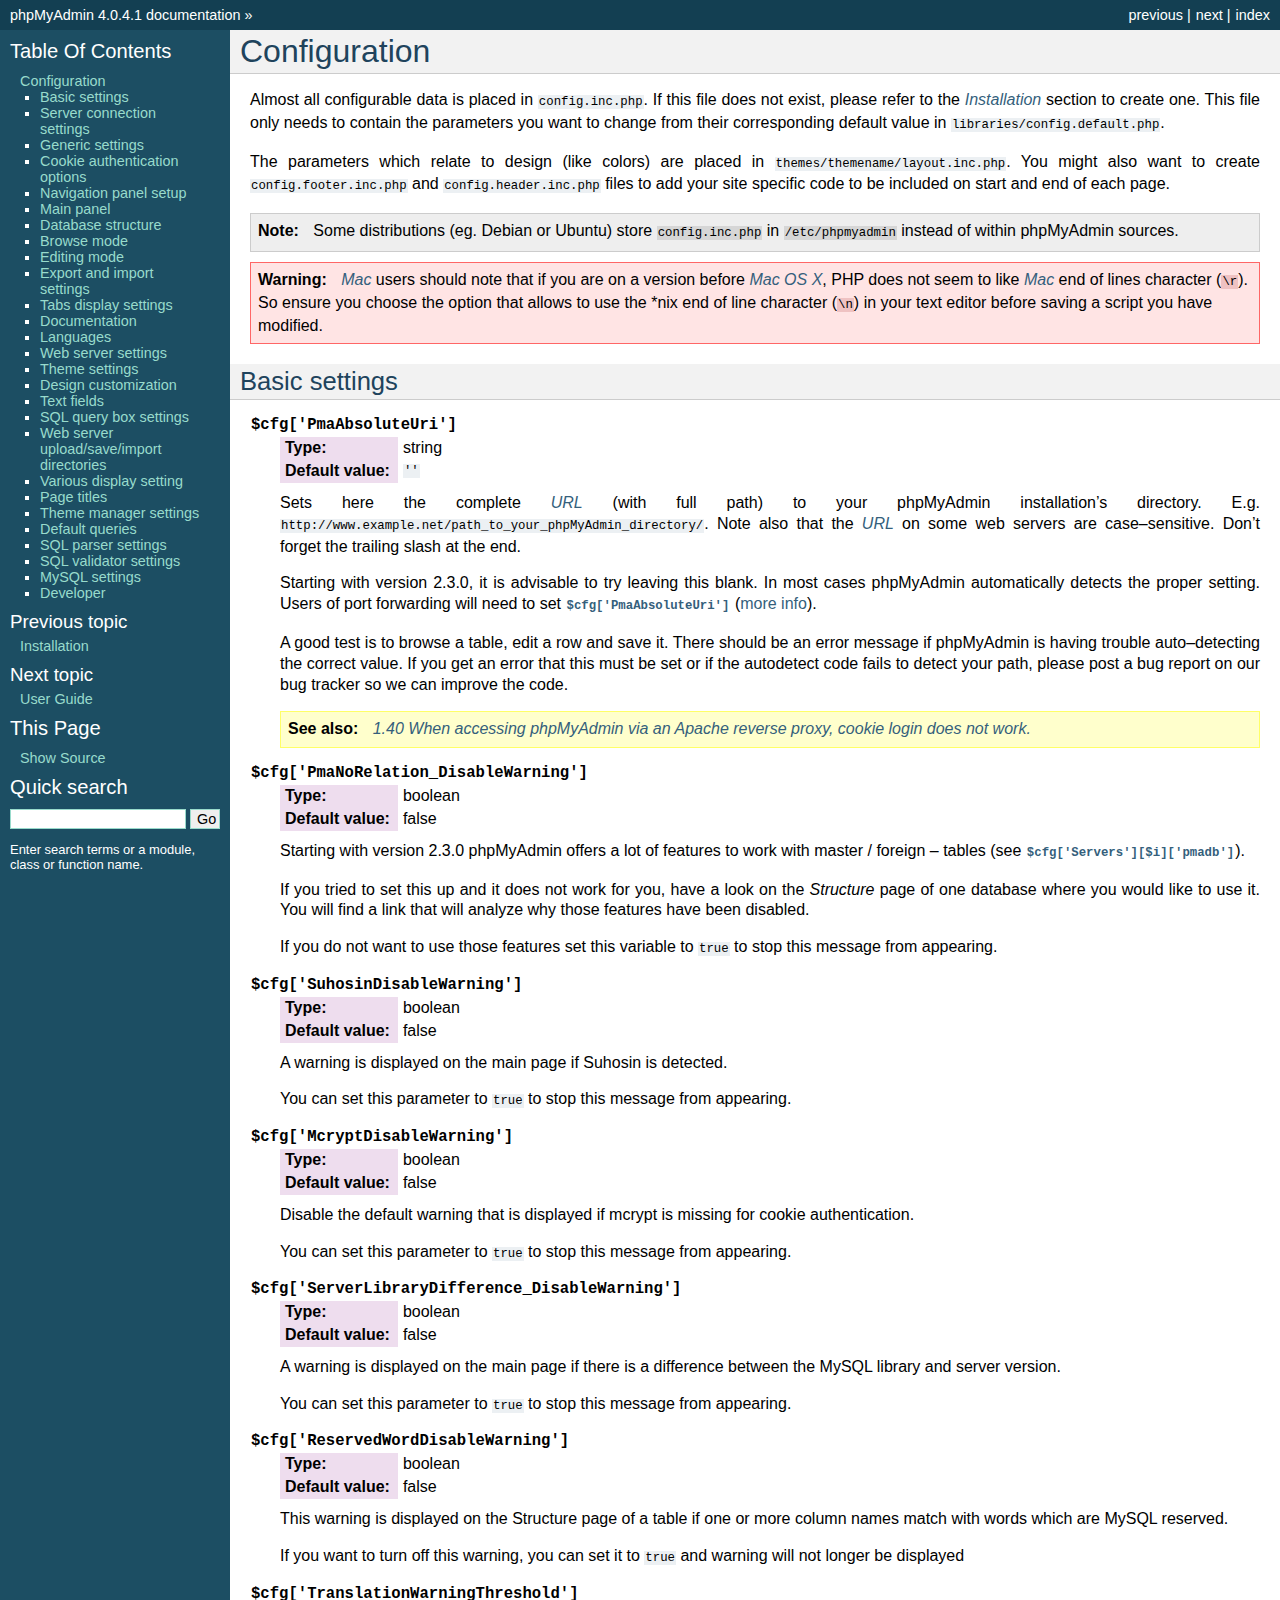
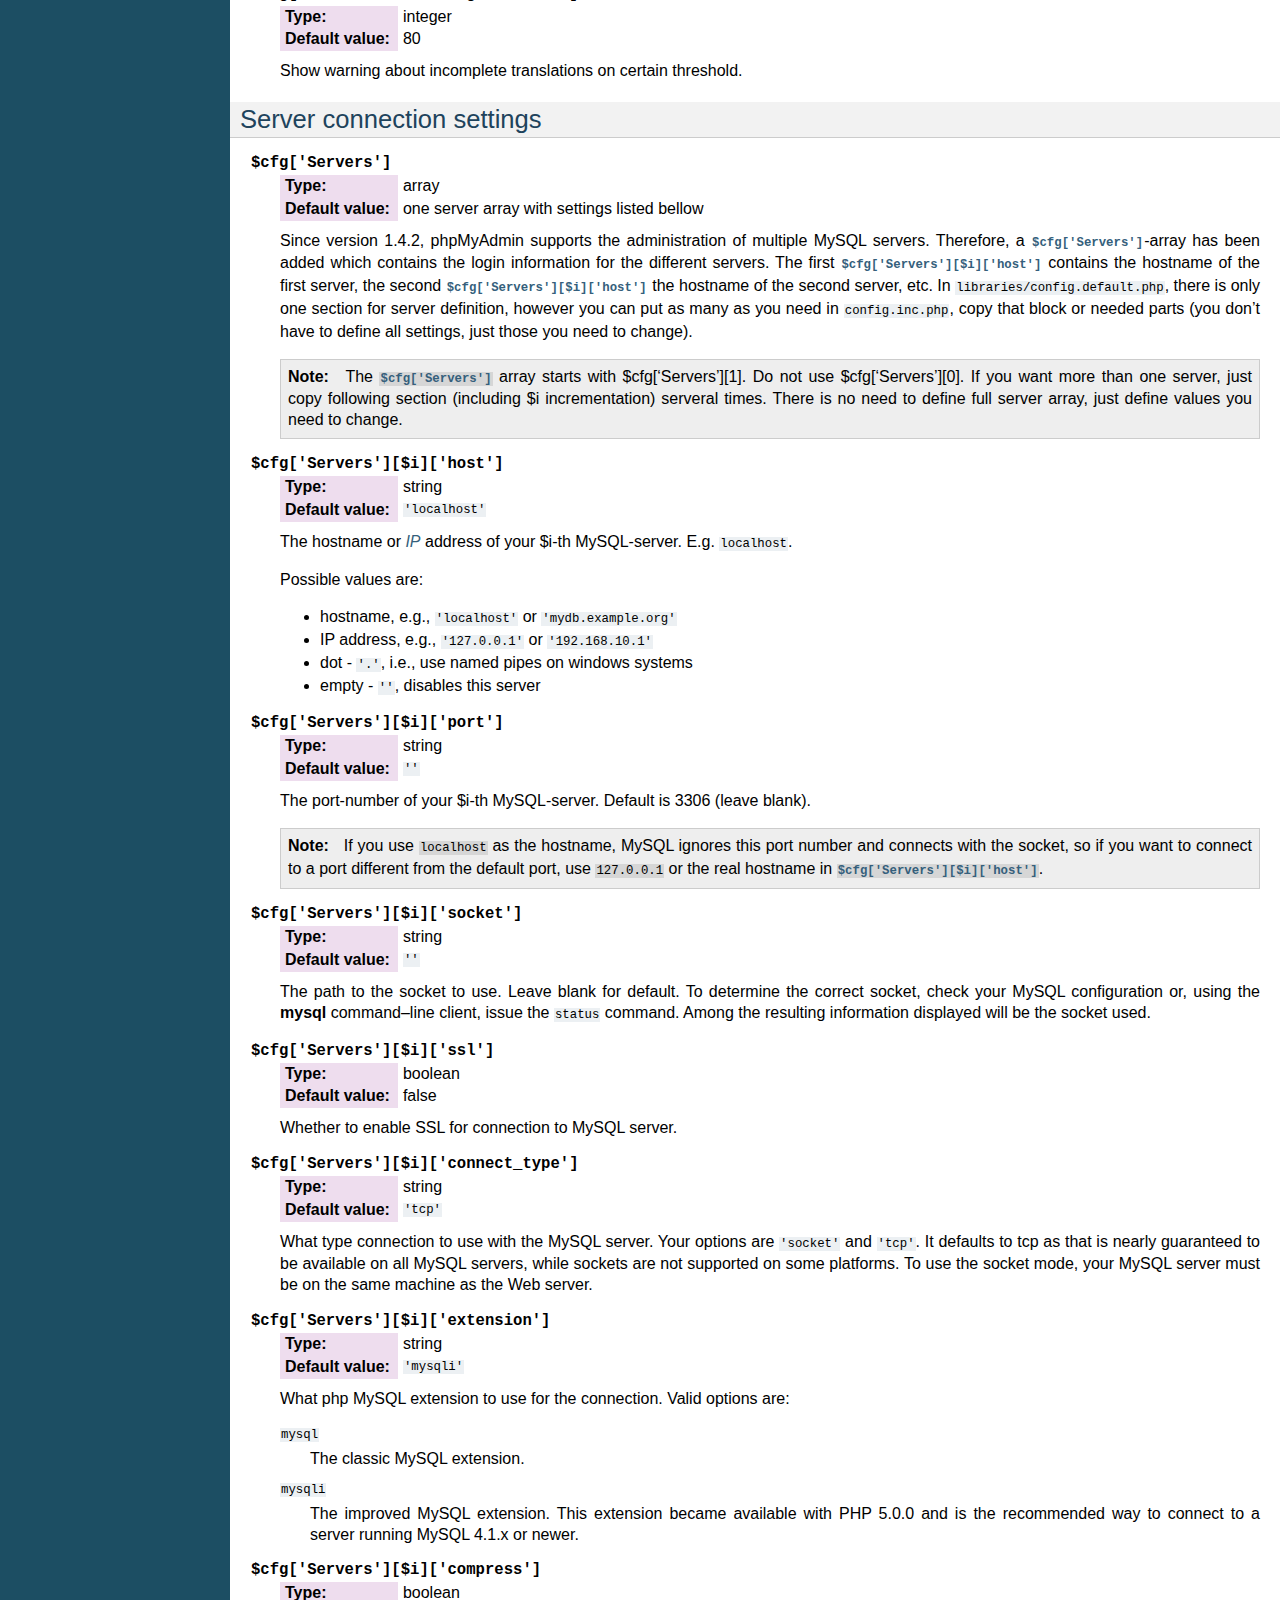
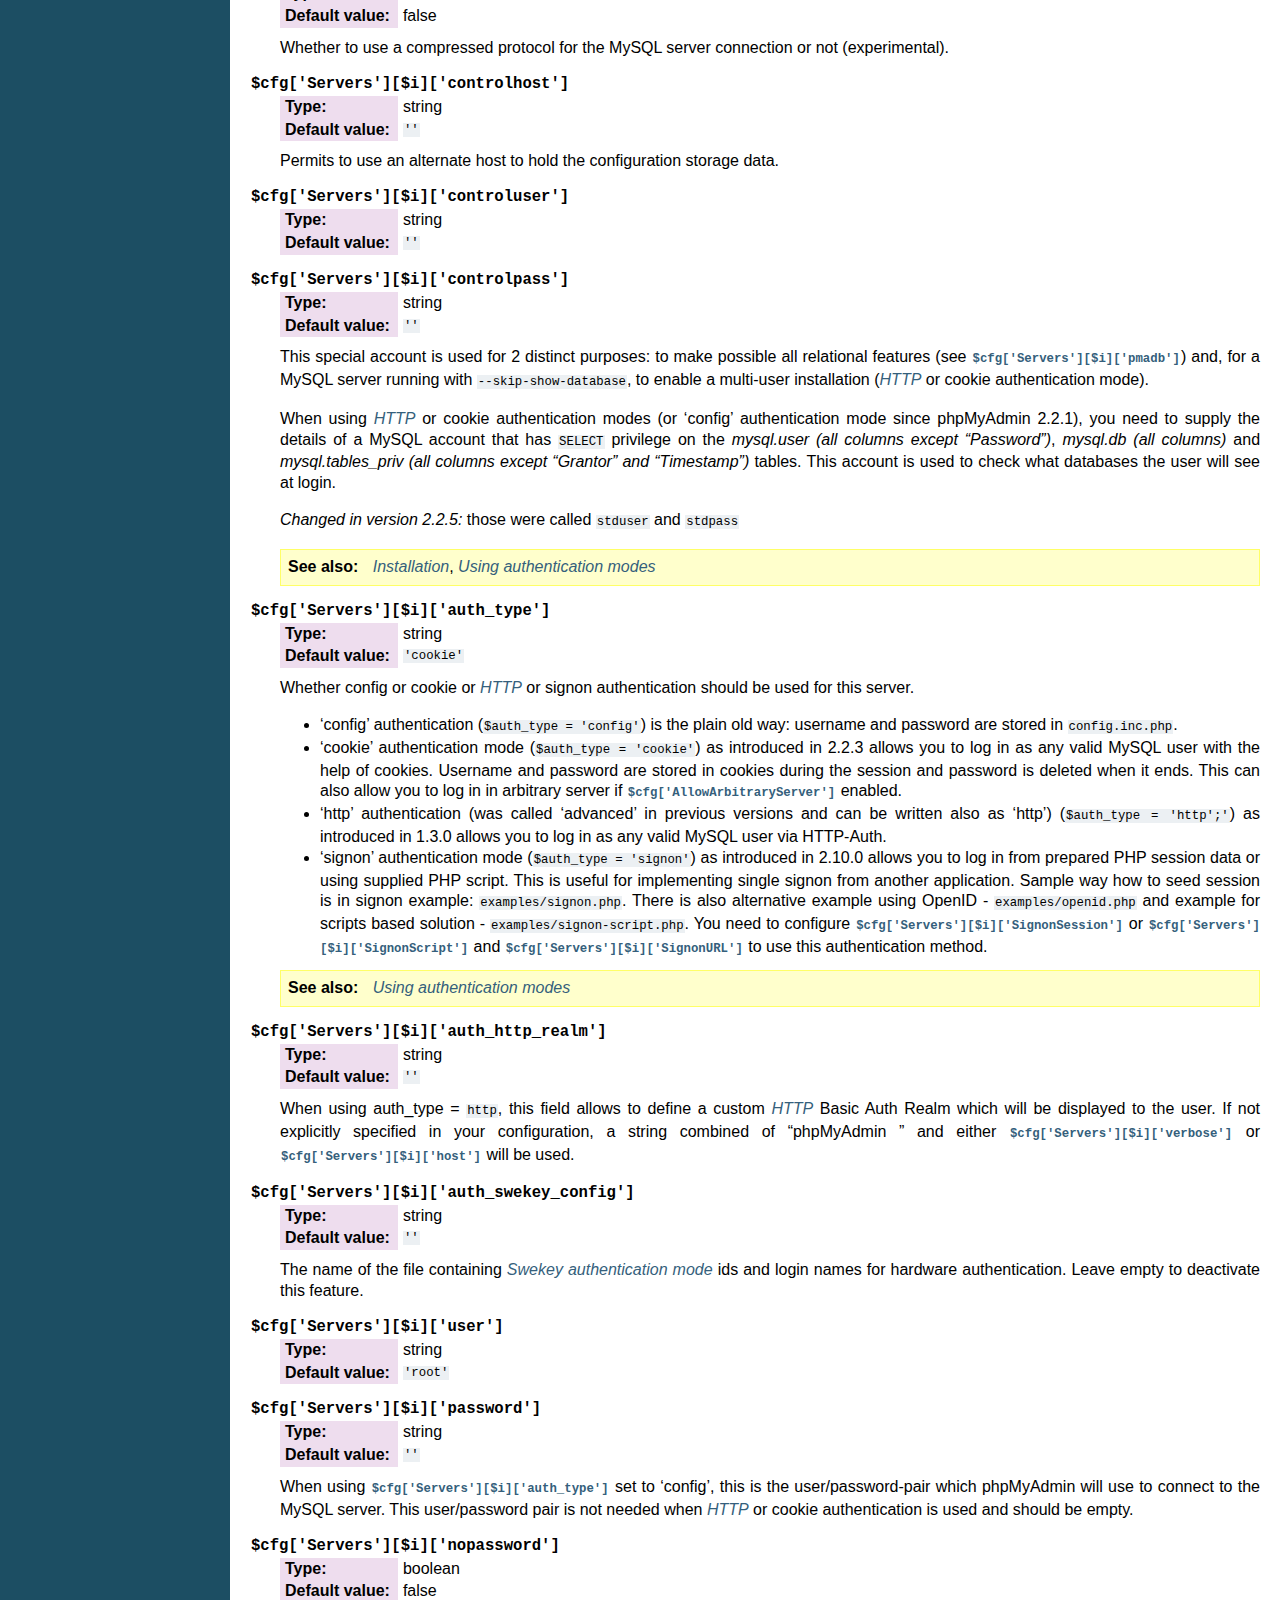
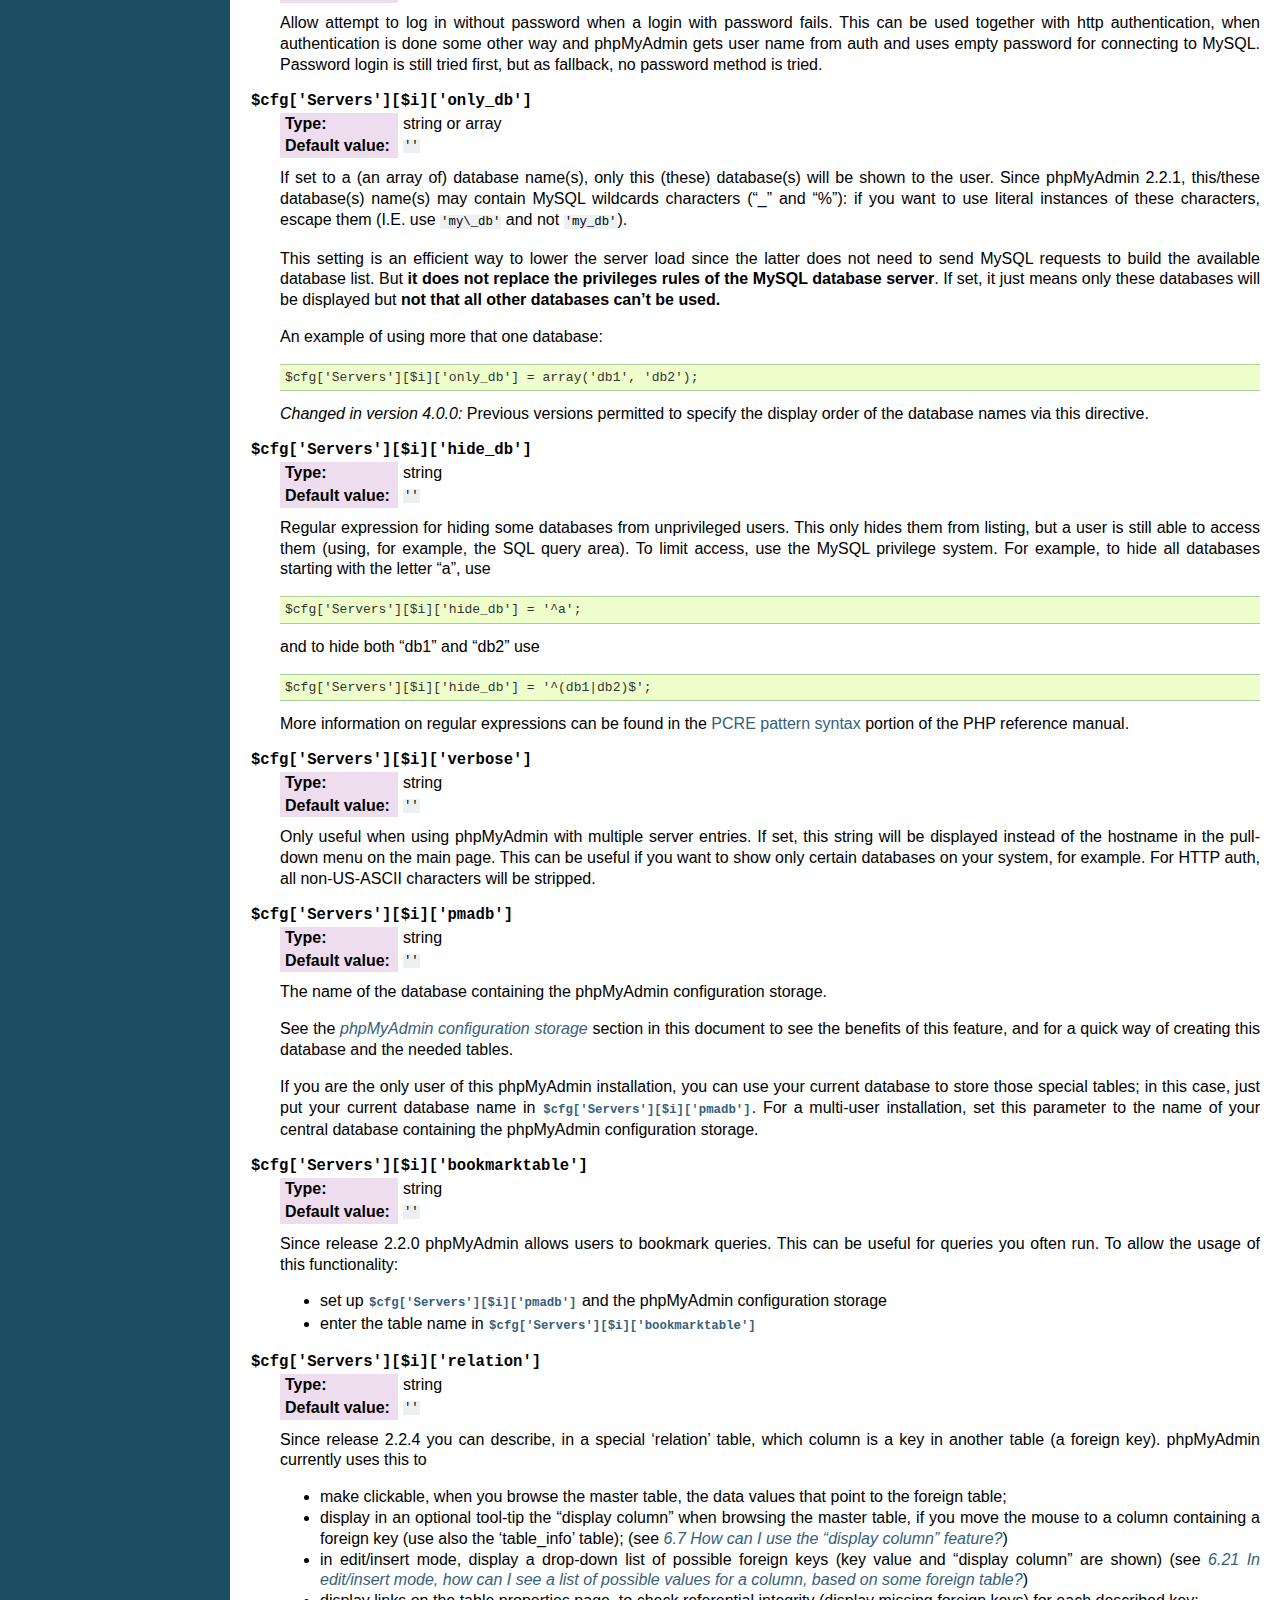
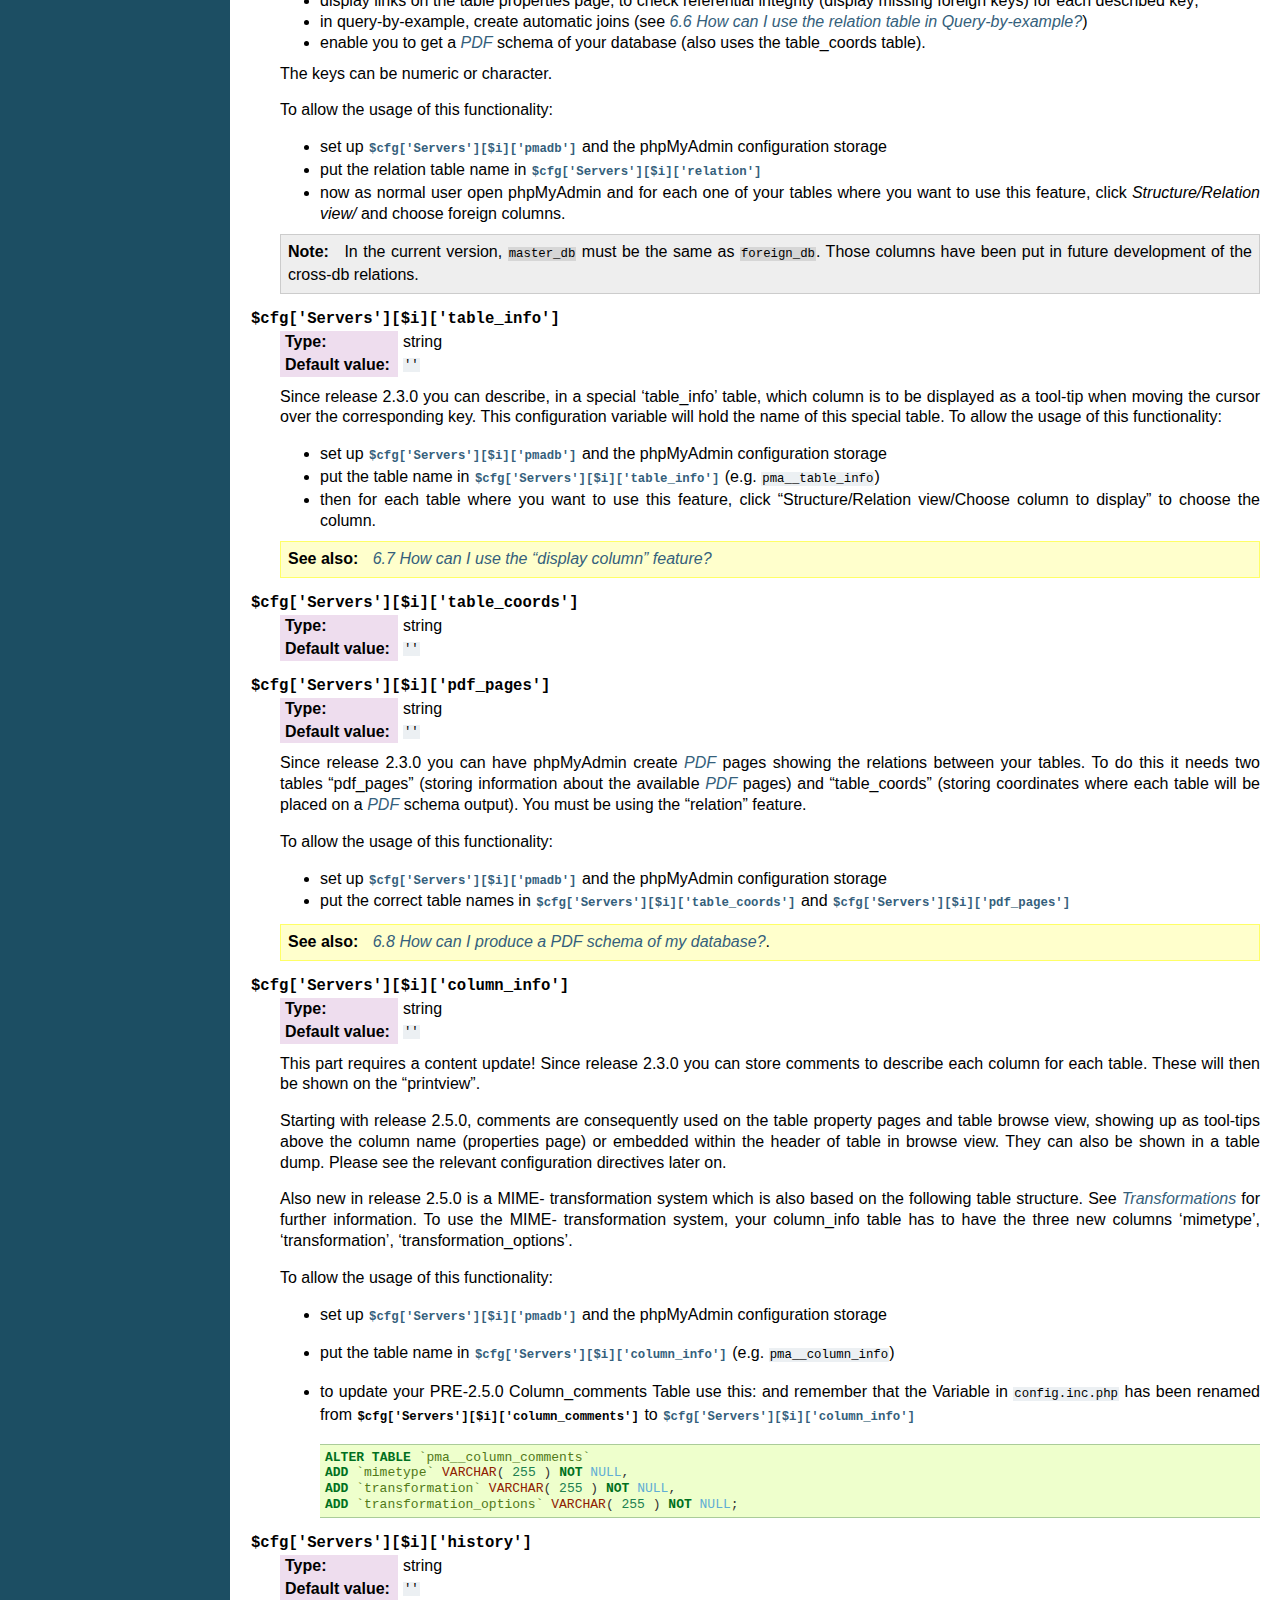
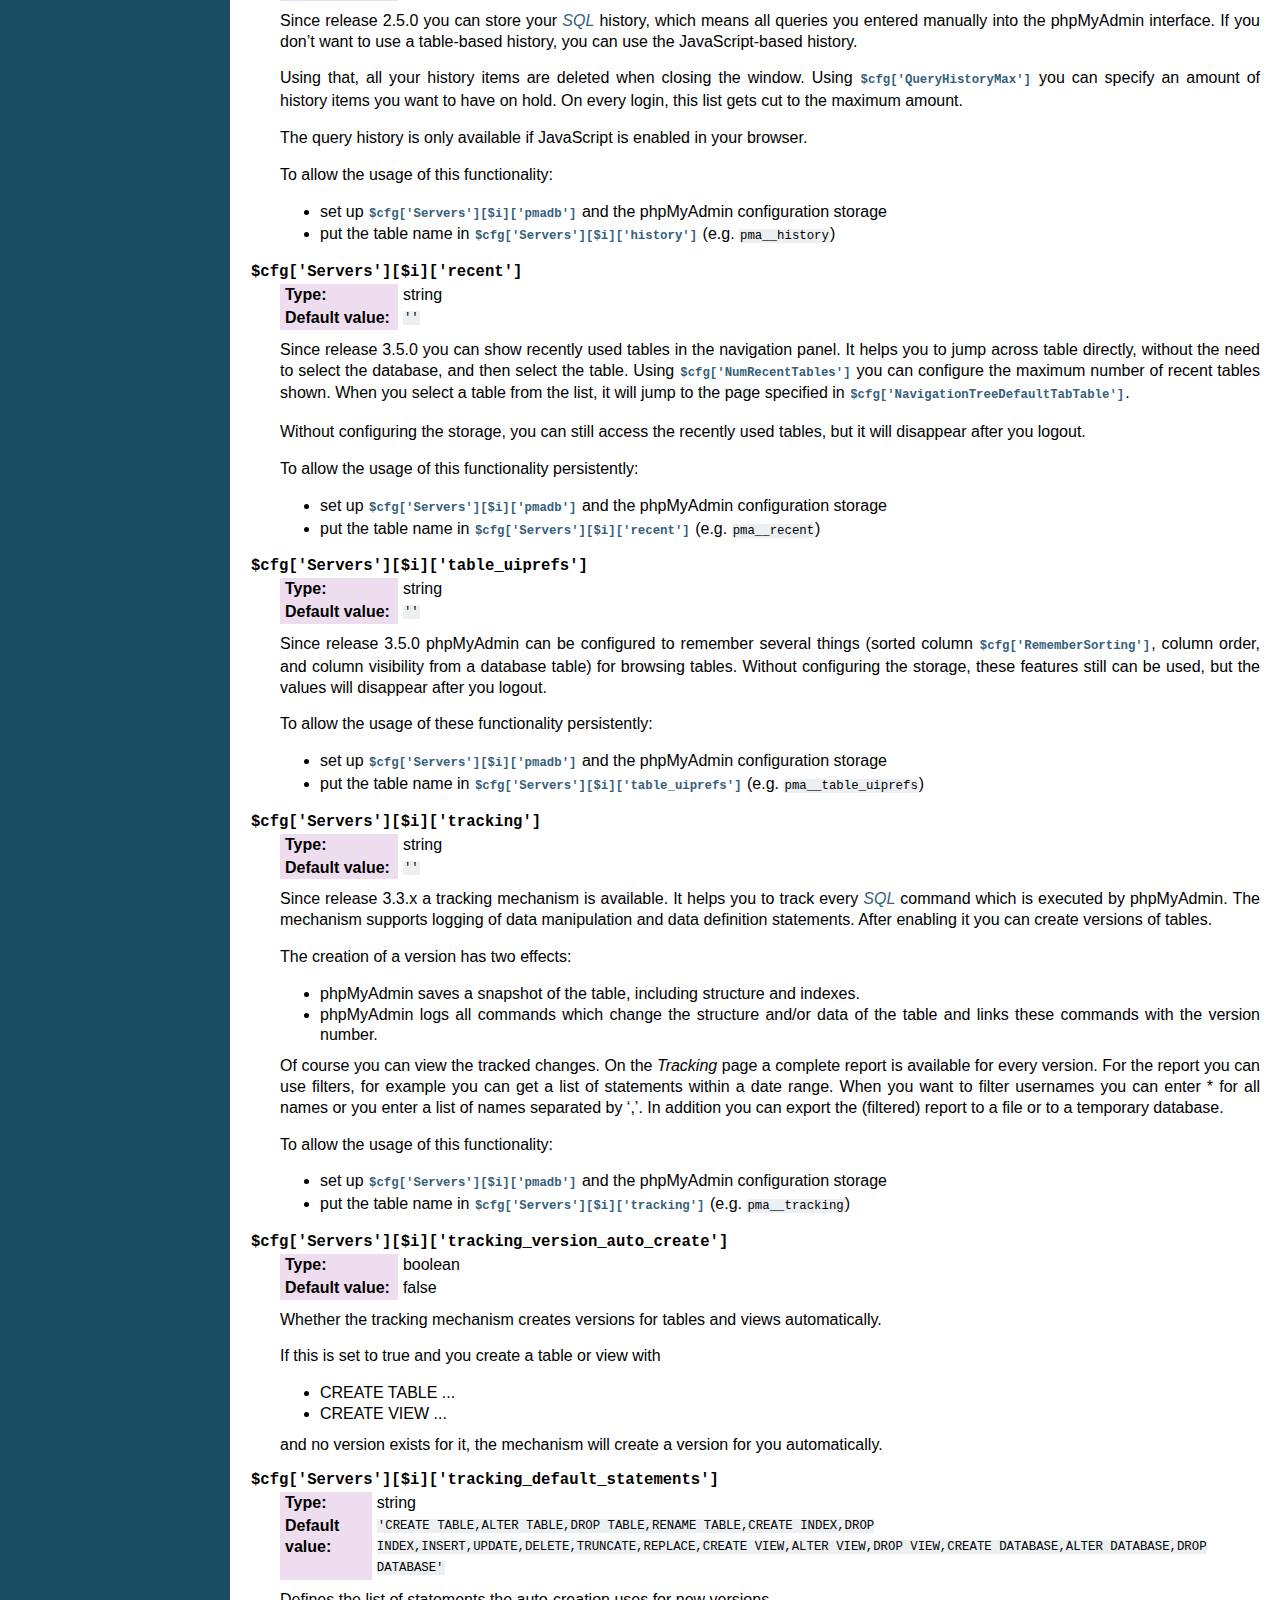
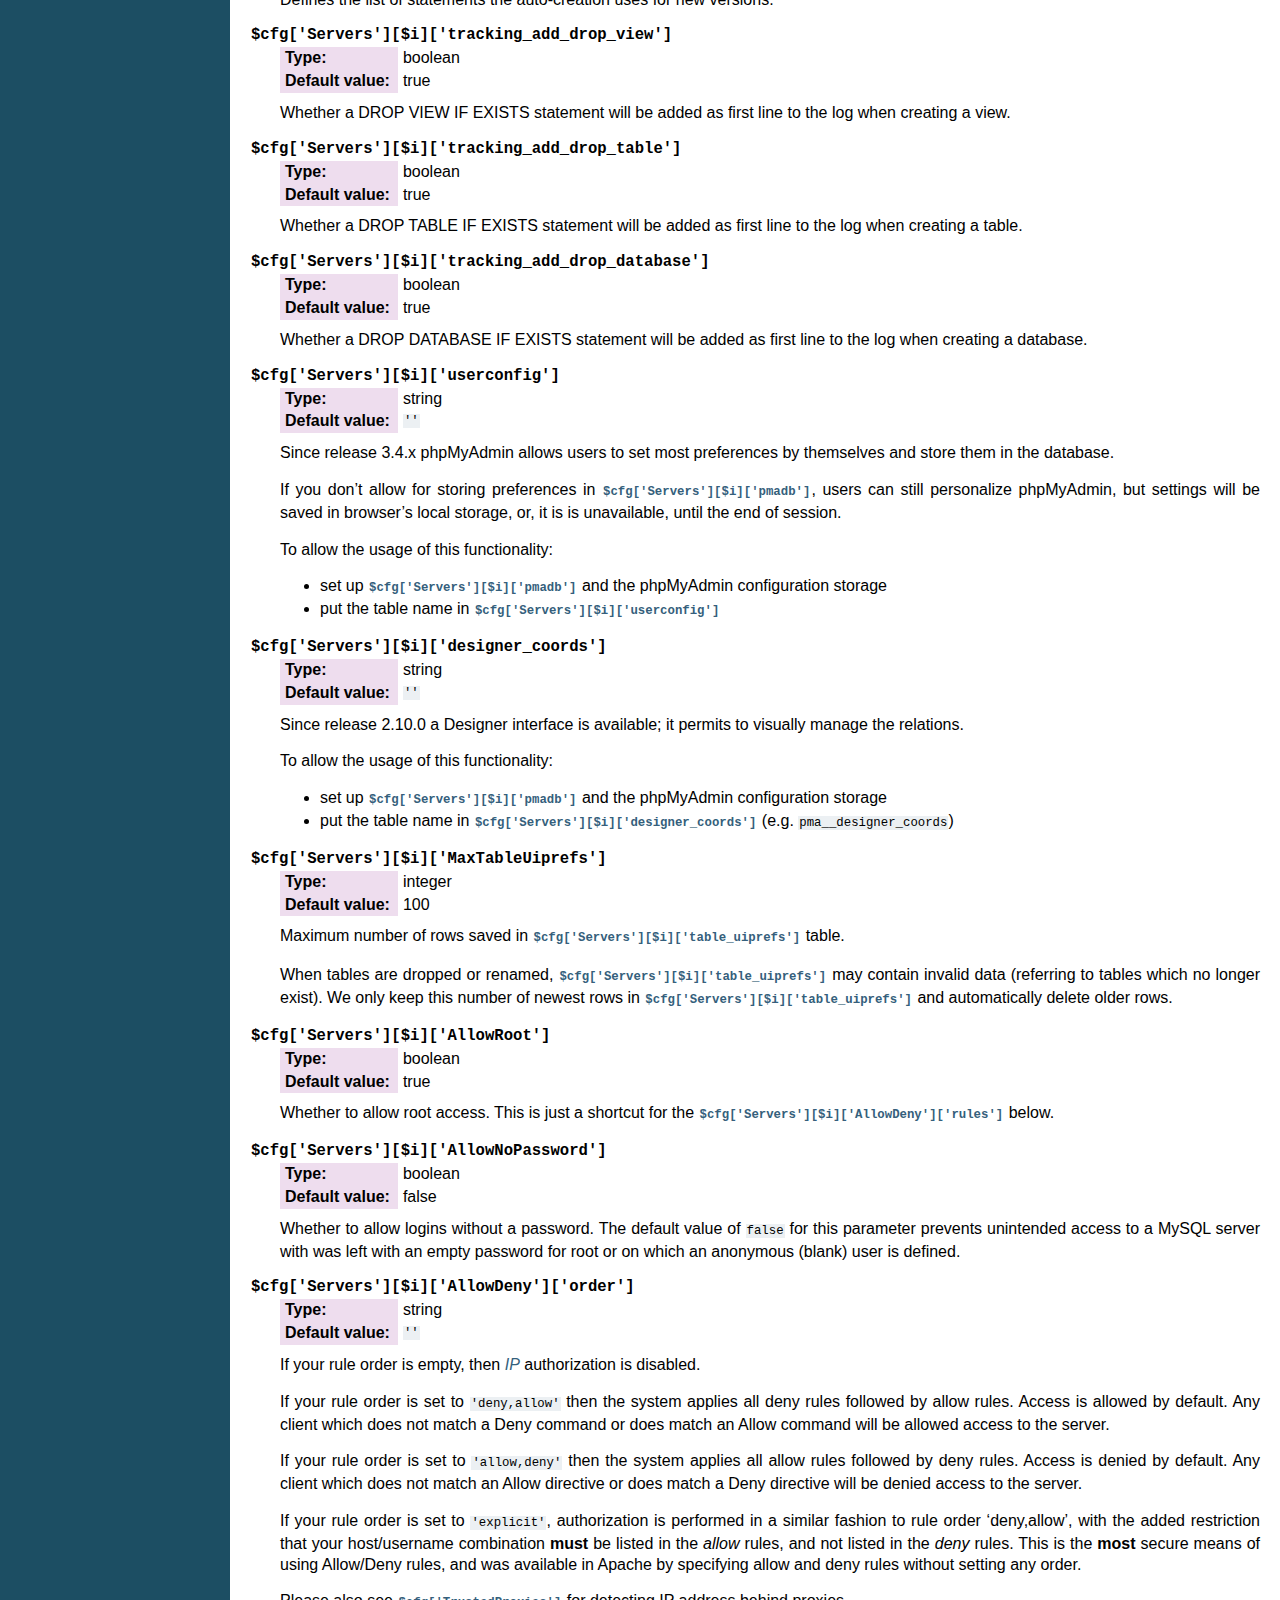
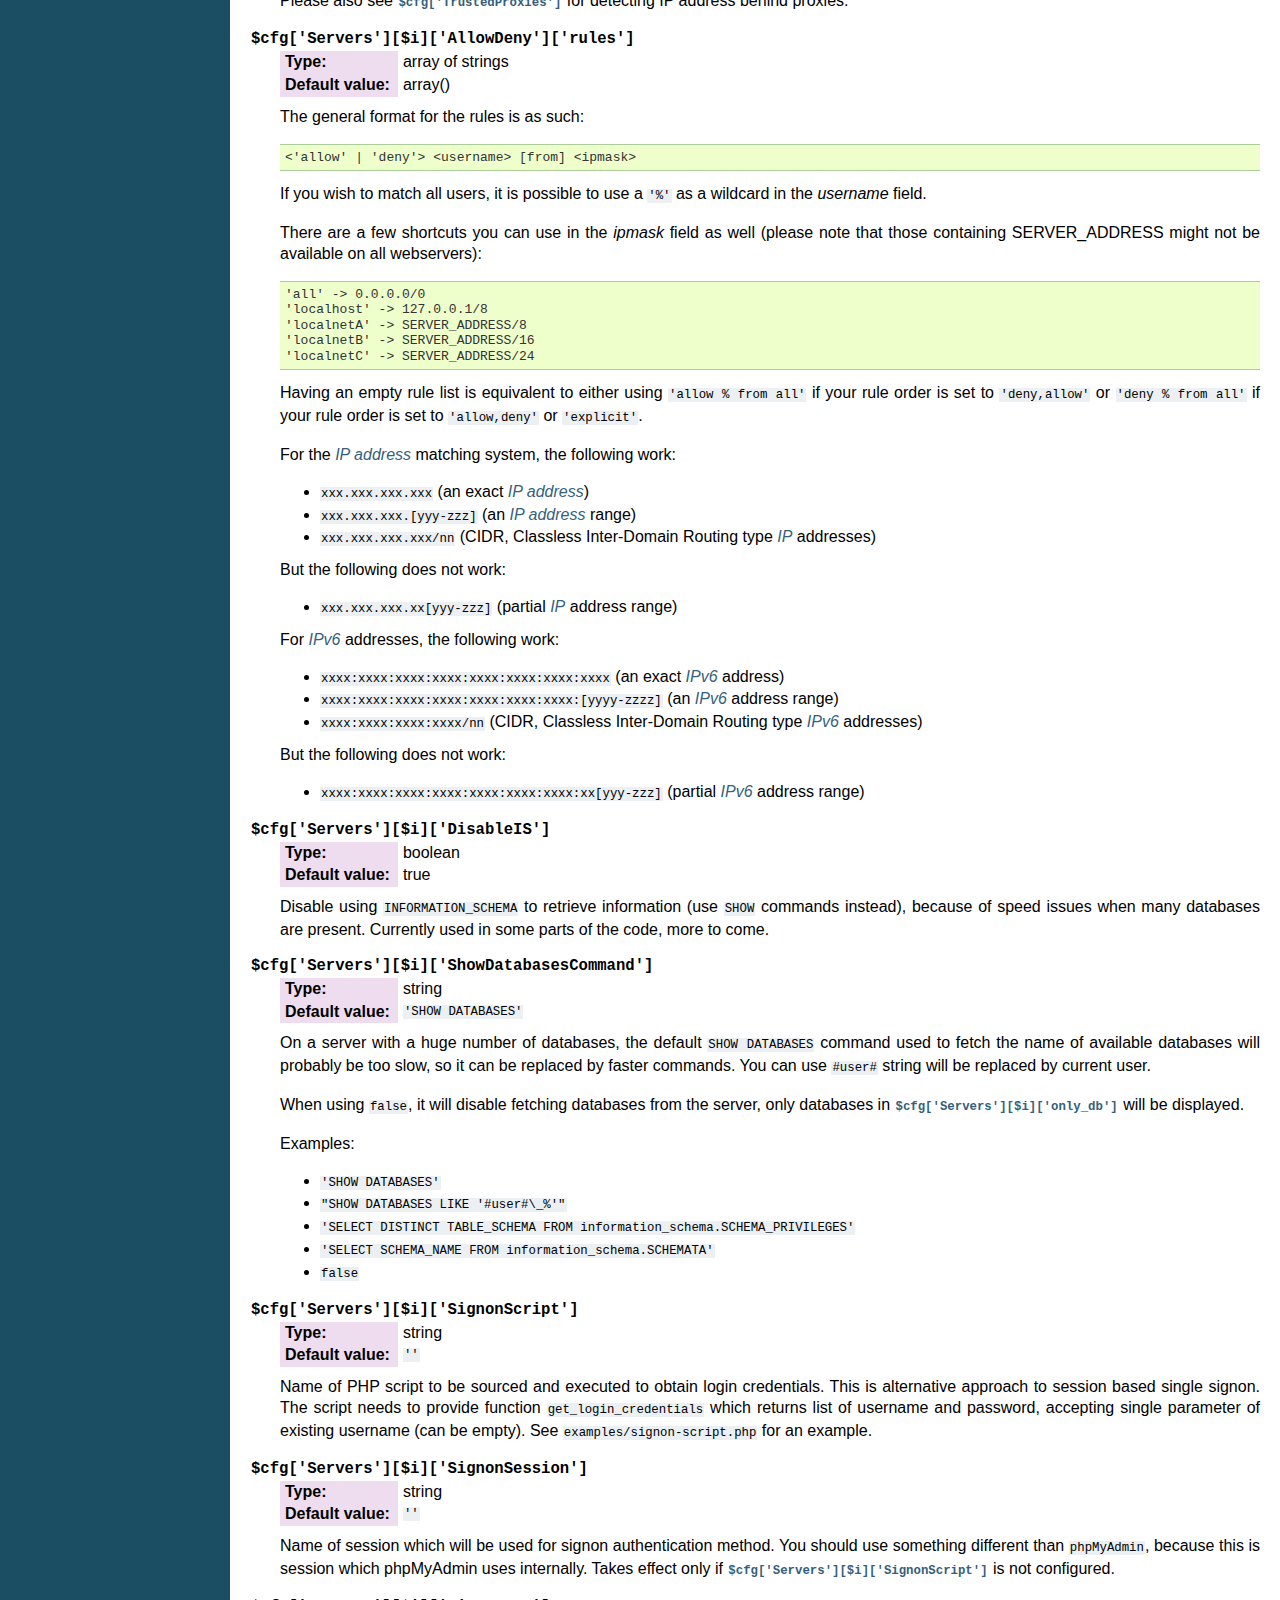
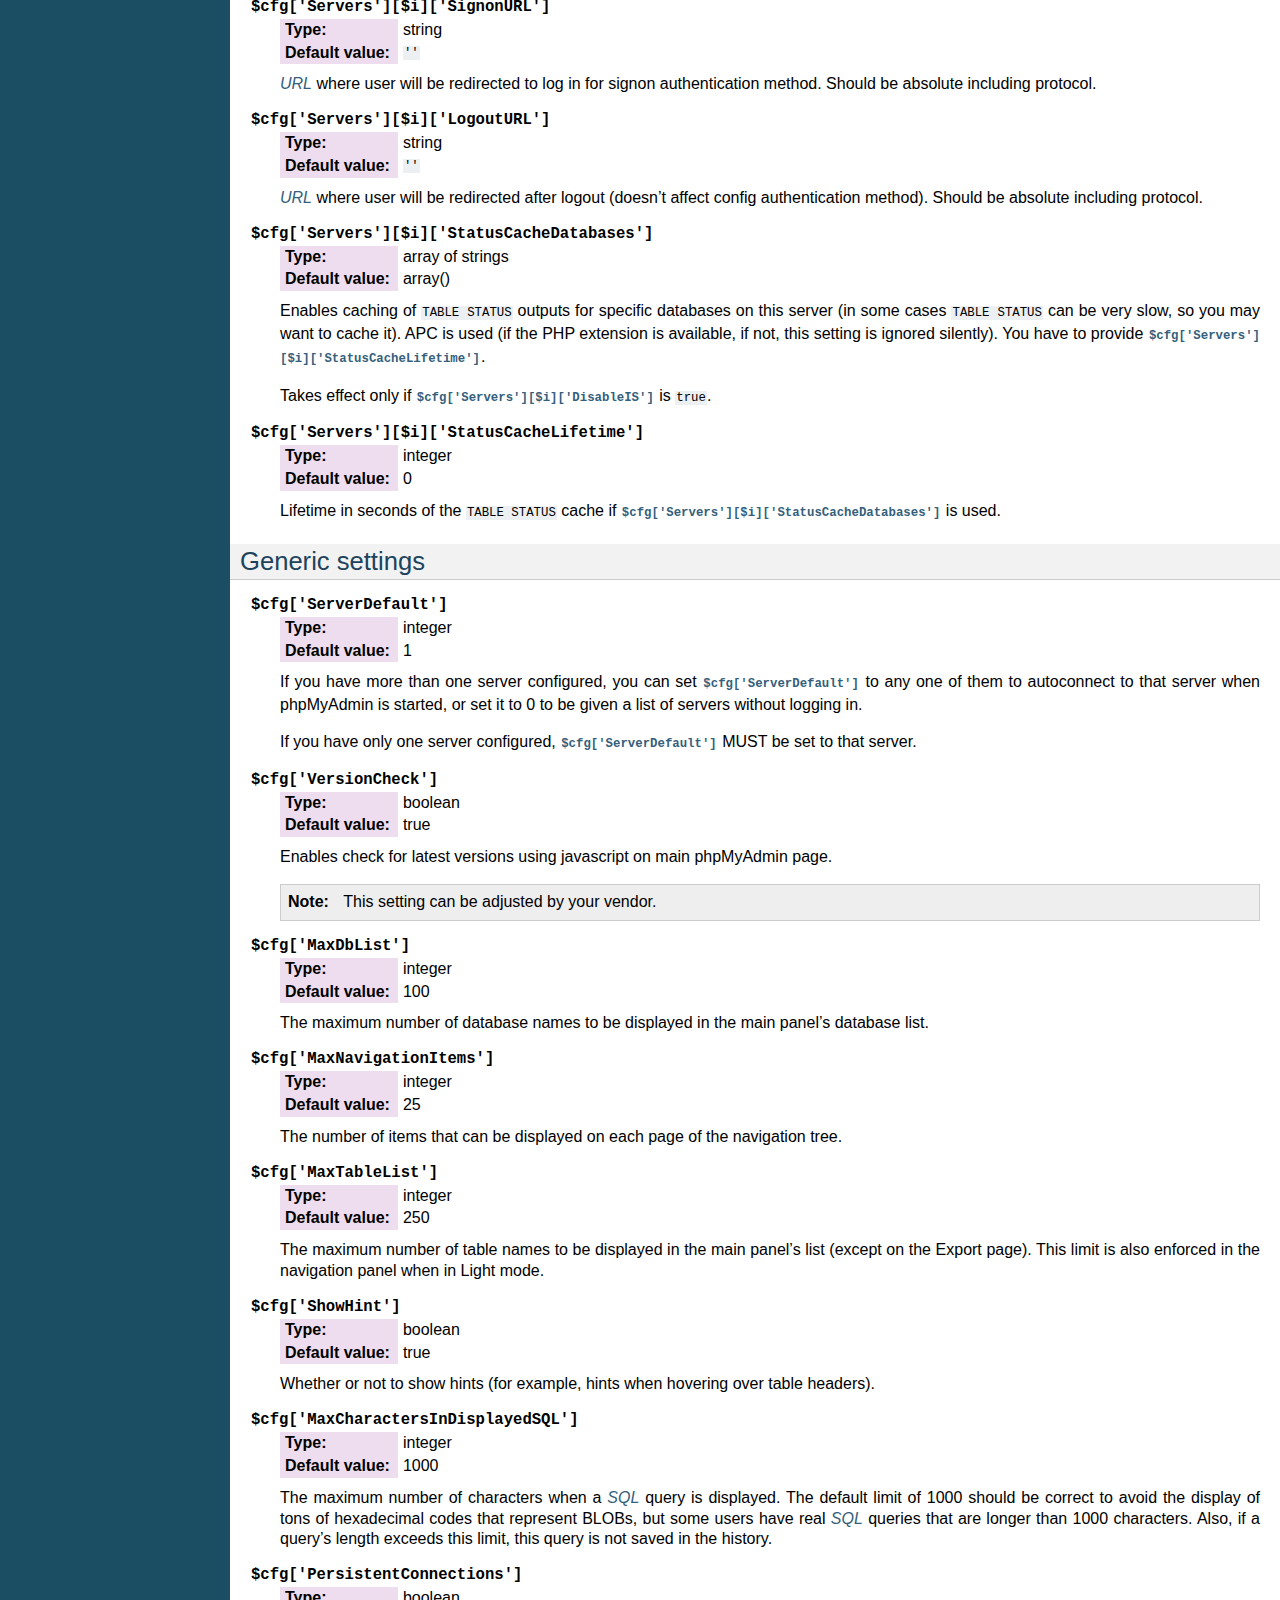
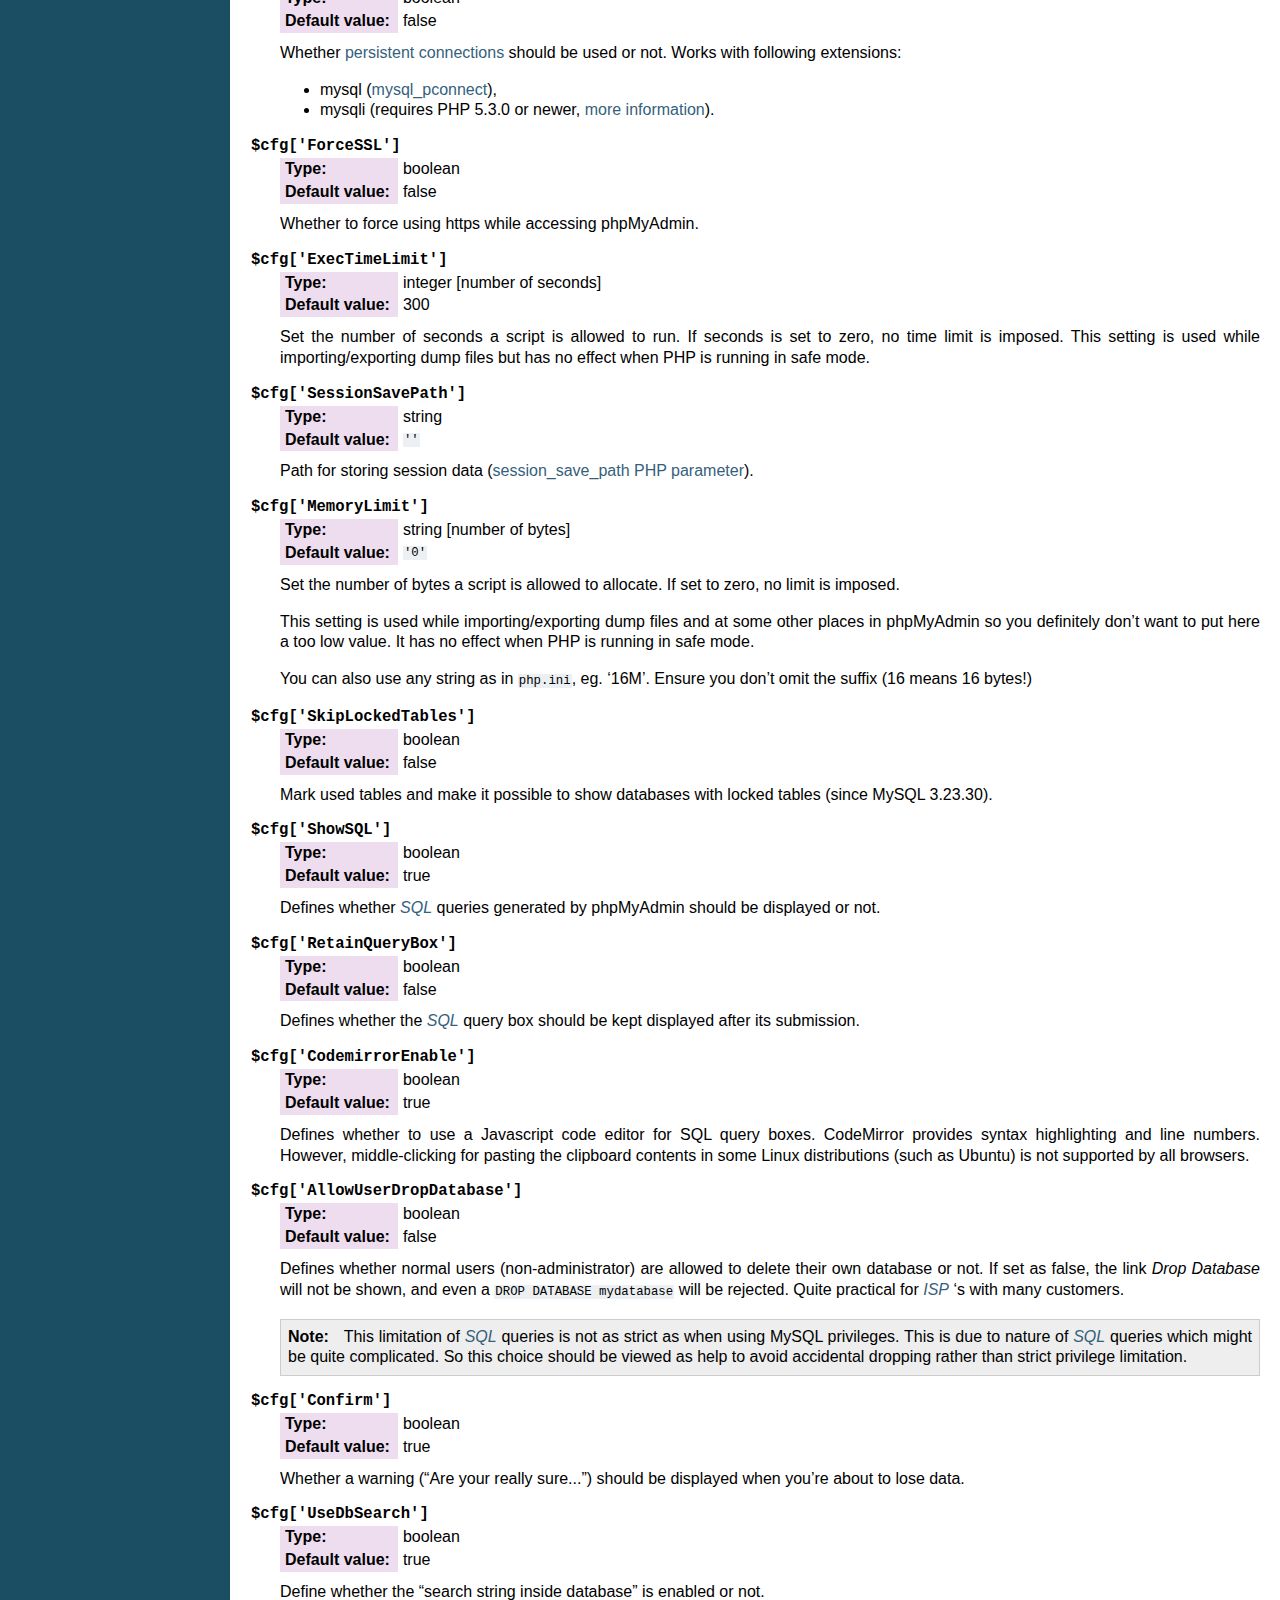
<file: phpMyAdmin/doc/html/config.html>
<!DOCTYPE html PUBLIC "-//W3C//DTD XHTML 1.0 Transitional//EN"
  "http://www.w3.org/TR/xhtml1/DTD/xhtml1-transitional.dtd">


<html xmlns="http://www.w3.org/1999/xhtml">
  <head>
    <meta http-equiv="Content-Type" content="text/html; charset=utf-8" />
    
    <title>Configuration &mdash; phpMyAdmin 4.0.4.1 documentation</title>
    
    <link rel="stylesheet" href="_static/default.css" type="text/css" />
    <link rel="stylesheet" href="_static/pygments.css" type="text/css" />
    
    <script type="text/javascript">
      var DOCUMENTATION_OPTIONS = {
        URL_ROOT:    '',
        VERSION:     '4.0.4.1',
        COLLAPSE_INDEX: false,
        FILE_SUFFIX: '.html',
        HAS_SOURCE:  true
      };
    </script>
    <script type="text/javascript" src="_static/jquery.js"></script>
    <script type="text/javascript" src="_static/underscore.js"></script>
    <script type="text/javascript" src="_static/doctools.js"></script>
    <link rel="copyright" title="Copyright" href="copyright.html" />
    <link rel="top" title="phpMyAdmin 4.0.4.1 documentation" href="index.html" />
    <link rel="next" title="User Guide" href="user.html" />
    <link rel="prev" title="Installation" href="setup.html" /> 
  </head>
  <body>
    <div class="related">
      <h3>Navigation</h3>
      <ul>
        <li class="right" style="margin-right: 10px">
          <a href="genindex.html" title="General Index"
             accesskey="I">index</a></li>
        <li class="right" >
          <a href="user.html" title="User Guide"
             accesskey="N">next</a> |</li>
        <li class="right" >
          <a href="setup.html" title="Installation"
             accesskey="P">previous</a> |</li>
        <li><a href="index.html">phpMyAdmin 4.0.4.1 documentation</a> &raquo;</li> 
      </ul>
    </div>  

    <div class="document">
      <div class="documentwrapper">
        <div class="bodywrapper">
          <div class="body">
            
  <div class="section" id="configuration">
<span id="config"></span><span id="index-0"></span><h1>Configuration<a class="headerlink" href="#configuration" title="Permalink to this headline">¶</a></h1>
<p>Almost all configurable data is placed in <tt class="file docutils literal"><span class="pre">config.inc.php</span></tt>. If this file
does not exist, please refer to the <a class="reference internal" href="setup.html#setup"><em>Installation</em></a> section to create one. This
file only needs to contain the parameters you want to change from their
corresponding default value in <tt class="file docutils literal"><span class="pre">libraries/config.default.php</span></tt>.</p>
<p>The parameters which relate to design (like colors) are placed in
<tt class="file docutils literal"><span class="pre">themes/themename/layout.inc.php</span></tt>. You might also want to create
<tt class="file docutils literal"><span class="pre">config.footer.inc.php</span></tt> and <tt class="file docutils literal"><span class="pre">config.header.inc.php</span></tt> files to add
your site specific code to be included on start and end of each page.</p>
<div class="admonition note">
<p class="first admonition-title">Note</p>
<p class="last">Some distributions (eg. Debian or Ubuntu) store <tt class="file docutils literal"><span class="pre">config.inc.php</span></tt> in
<tt class="docutils literal"><span class="pre">/etc/phpmyadmin</span></tt> instead of within phpMyAdmin sources.</p>
</div>
<div class="admonition warning">
<p class="first admonition-title">Warning</p>
<p class="last"><a class="reference internal" href="glossary.html#term-mac"><em class="xref std std-term">Mac</em></a> users should note that if you are on a version before
<a class="reference internal" href="glossary.html#term-mac-os-x"><em class="xref std std-term">Mac OS X</em></a>, PHP does not seem to
like <a class="reference internal" href="glossary.html#term-mac"><em class="xref std std-term">Mac</em></a> end of lines character (<tt class="docutils literal"><span class="pre">\r</span></tt>). So
ensure you choose the option that allows to use the *nix end of line
character (<tt class="docutils literal"><span class="pre">\n</span></tt>) in your text editor before saving a script you have
modified.</p>
</div>
<div class="section" id="basic-settings">
<h2>Basic settings<a class="headerlink" href="#basic-settings" title="Permalink to this headline">¶</a></h2>
<dl class="option">
<dt id="cfg_PmaAbsoluteUri">
<tt class="descname">$cfg['PmaAbsoluteUri']</tt><a class="headerlink" href="#cfg_PmaAbsoluteUri" title="Permalink to this definition">¶</a></dt>
<dd><table class="docutils field-list" frame="void" rules="none">
<col class="field-name" />
<col class="field-body" />
<tbody valign="top">
<tr class="field-odd field"><th class="field-name">Type:</th><td class="field-body">string</td>
</tr>
<tr class="field-even field"><th class="field-name">Default value:</th><td class="field-body"><tt class="docutils literal"><span class="pre">''</span></tt></td>
</tr>
</tbody>
</table>
<p>Sets here the complete <a class="reference internal" href="glossary.html#term-url"><em class="xref std std-term">URL</em></a> (with full path) to your phpMyAdmin
installation&#8217;s directory. E.g.
<tt class="docutils literal"><span class="pre">http://www.example.net/path_to_your_phpMyAdmin_directory/</span></tt>.  Note also
that the <a class="reference internal" href="glossary.html#term-url"><em class="xref std std-term">URL</em></a> on some web servers are case–sensitive. Don’t forget
the trailing slash at the end.</p>
<p>Starting with version 2.3.0, it is advisable to try leaving this blank. In
most cases phpMyAdmin automatically detects the proper setting. Users of
port forwarding will need to set <span class="target" id="index-1"></span><a class="reference internal" href="#cfg_PmaAbsoluteUri"><tt class="xref config config-option docutils literal"><span class="pre">$cfg['PmaAbsoluteUri']</span></tt></a>
(<a class="reference external" href="https://sourceforge.net/p/phpmyadmin/support-requests/795/">more info</a>).</p>
<p>A good test is to browse a table, edit a row and save it. There should be
an error message if phpMyAdmin is having trouble auto–detecting the correct
value. If you get an error that this must be set or if the autodetect code
fails to detect your path, please post a bug report on our bug tracker so
we can improve the code.</p>
<div class="admonition-see-also admonition seealso">
<p class="first admonition-title">See also</p>
<p class="last"><a class="reference internal" href="faq.html#faq1-40"><em>1.40 When accessing phpMyAdmin via an Apache reverse proxy, cookie login does not work.</em></a></p>
</div>
</dd></dl>

<dl class="option">
<dt id="cfg_PmaNoRelation_DisableWarning">
<tt class="descname">$cfg['PmaNoRelation_DisableWarning']</tt><a class="headerlink" href="#cfg_PmaNoRelation_DisableWarning" title="Permalink to this definition">¶</a></dt>
<dd><table class="docutils field-list" frame="void" rules="none">
<col class="field-name" />
<col class="field-body" />
<tbody valign="top">
<tr class="field-odd field"><th class="field-name">Type:</th><td class="field-body">boolean</td>
</tr>
<tr class="field-even field"><th class="field-name">Default value:</th><td class="field-body">false</td>
</tr>
</tbody>
</table>
<p>Starting with version 2.3.0 phpMyAdmin offers a lot of features to
work with master / foreign – tables (see <span class="target" id="index-2"></span><a class="reference internal" href="#cfg_Servers_pmadb"><tt class="xref config config-option docutils literal"><span class="pre">$cfg['Servers'][$i]['pmadb']</span></tt></a>).</p>
<p>If you tried to set this
up and it does not work for you, have a look on the <em class="guilabel">Structure</em> page
of one database where you would like to use it. You will find a link
that will analyze why those features have been disabled.</p>
<p>If you do not want to use those features set this variable to <tt class="docutils literal"><span class="pre">true</span></tt> to
stop this message from appearing.</p>
</dd></dl>

<dl class="option">
<dt id="cfg_SuhosinDisableWarning">
<tt class="descname">$cfg['SuhosinDisableWarning']</tt><a class="headerlink" href="#cfg_SuhosinDisableWarning" title="Permalink to this definition">¶</a></dt>
<dd><table class="docutils field-list" frame="void" rules="none">
<col class="field-name" />
<col class="field-body" />
<tbody valign="top">
<tr class="field-odd field"><th class="field-name">Type:</th><td class="field-body">boolean</td>
</tr>
<tr class="field-even field"><th class="field-name">Default value:</th><td class="field-body">false</td>
</tr>
</tbody>
</table>
<p>A warning is displayed on the main page if Suhosin is detected.</p>
<p>You can set this parameter to <tt class="docutils literal"><span class="pre">true</span></tt> to stop this message from appearing.</p>
</dd></dl>

<dl class="option">
<dt id="cfg_McryptDisableWarning">
<tt class="descname">$cfg['McryptDisableWarning']</tt><a class="headerlink" href="#cfg_McryptDisableWarning" title="Permalink to this definition">¶</a></dt>
<dd><table class="docutils field-list" frame="void" rules="none">
<col class="field-name" />
<col class="field-body" />
<tbody valign="top">
<tr class="field-odd field"><th class="field-name">Type:</th><td class="field-body">boolean</td>
</tr>
<tr class="field-even field"><th class="field-name">Default value:</th><td class="field-body">false</td>
</tr>
</tbody>
</table>
<p>Disable the default warning that is displayed if mcrypt is missing for
cookie authentication.</p>
<p>You can set this parameter to <tt class="docutils literal"><span class="pre">true</span></tt> to stop this message from appearing.</p>
</dd></dl>

<dl class="option">
<dt id="cfg_ServerLibraryDifference_DisableWarning">
<tt class="descname">$cfg['ServerLibraryDifference_DisableWarning']</tt><a class="headerlink" href="#cfg_ServerLibraryDifference_DisableWarning" title="Permalink to this definition">¶</a></dt>
<dd><table class="docutils field-list" frame="void" rules="none">
<col class="field-name" />
<col class="field-body" />
<tbody valign="top">
<tr class="field-odd field"><th class="field-name">Type:</th><td class="field-body">boolean</td>
</tr>
<tr class="field-even field"><th class="field-name">Default value:</th><td class="field-body">false</td>
</tr>
</tbody>
</table>
<p>A warning is displayed on the main page if there is a difference
between the MySQL library and server version.</p>
<p>You can set this parameter to <tt class="docutils literal"><span class="pre">true</span></tt> to stop this message from appearing.</p>
</dd></dl>

<dl class="option">
<dt id="cfg_ReservedWordDisableWarning">
<tt class="descname">$cfg['ReservedWordDisableWarning']</tt><a class="headerlink" href="#cfg_ReservedWordDisableWarning" title="Permalink to this definition">¶</a></dt>
<dd><table class="docutils field-list" frame="void" rules="none">
<col class="field-name" />
<col class="field-body" />
<tbody valign="top">
<tr class="field-odd field"><th class="field-name">Type:</th><td class="field-body">boolean</td>
</tr>
<tr class="field-even field"><th class="field-name">Default value:</th><td class="field-body">false</td>
</tr>
</tbody>
</table>
<p>This warning is displayed on the Structure page of a table if one or more
column names match with words which are MySQL reserved.</p>
<p>If you want to turn off this warning, you can set it to <tt class="docutils literal"><span class="pre">true</span></tt> and
warning will not longer be displayed</p>
</dd></dl>

<dl class="option">
<dt id="cfg_TranslationWarningThreshold">
<tt class="descname">$cfg['TranslationWarningThreshold']</tt><a class="headerlink" href="#cfg_TranslationWarningThreshold" title="Permalink to this definition">¶</a></dt>
<dd><table class="docutils field-list" frame="void" rules="none">
<col class="field-name" />
<col class="field-body" />
<tbody valign="top">
<tr class="field-odd field"><th class="field-name">Type:</th><td class="field-body">integer</td>
</tr>
<tr class="field-even field"><th class="field-name">Default value:</th><td class="field-body">80</td>
</tr>
</tbody>
</table>
<p>Show warning about incomplete translations on certain threshold.</p>
</dd></dl>

</div>
<div class="section" id="server-connection-settings">
<h2>Server connection settings<a class="headerlink" href="#server-connection-settings" title="Permalink to this headline">¶</a></h2>
<dl class="option">
<dt id="cfg_Servers">
<tt class="descname">$cfg['Servers']</tt><a class="headerlink" href="#cfg_Servers" title="Permalink to this definition">¶</a></dt>
<dd><table class="docutils field-list" frame="void" rules="none">
<col class="field-name" />
<col class="field-body" />
<tbody valign="top">
<tr class="field-odd field"><th class="field-name">Type:</th><td class="field-body">array</td>
</tr>
<tr class="field-even field"><th class="field-name">Default value:</th><td class="field-body">one server array with settings listed bellow</td>
</tr>
</tbody>
</table>
<p>Since version 1.4.2, phpMyAdmin supports the administration of multiple
MySQL servers. Therefore, a <span class="target" id="index-3"></span><a class="reference internal" href="#cfg_Servers"><tt class="xref config config-option docutils literal"><span class="pre">$cfg['Servers']</span></tt></a>-array has been
added which contains the login information for the different servers. The
first <span class="target" id="index-4"></span><a class="reference internal" href="#cfg_Servers_host"><tt class="xref config config-option docutils literal"><span class="pre">$cfg['Servers'][$i]['host']</span></tt></a> contains the hostname of
the first server, the second <span class="target" id="index-5"></span><a class="reference internal" href="#cfg_Servers_host"><tt class="xref config config-option docutils literal"><span class="pre">$cfg['Servers'][$i]['host']</span></tt></a>
the hostname of the second server, etc. In
<tt class="file docutils literal"><span class="pre">libraries/config.default.php</span></tt>, there is only one section for server
definition, however you can put as many as you need in
<tt class="file docutils literal"><span class="pre">config.inc.php</span></tt>, copy that block or needed parts (you don&#8217;t have to
define all settings, just those you need to change).</p>
<div class="admonition note">
<p class="first admonition-title">Note</p>
<p class="last">The <span class="target" id="index-6"></span><a class="reference internal" href="#cfg_Servers"><tt class="xref config config-option docutils literal"><span class="pre">$cfg['Servers']</span></tt></a> array starts with
$cfg[&#8216;Servers&#8217;][1]. Do not use $cfg[&#8216;Servers&#8217;][0]. If you want more
than one server, just copy following section (including $i
incrementation) serveral times. There is no need to define full server
array, just define values you need to change.</p>
</div>
</dd></dl>

<dl class="option">
<dt id="cfg_Servers_host">
<tt class="descname">$cfg['Servers'][$i]['host']</tt><a class="headerlink" href="#cfg_Servers_host" title="Permalink to this definition">¶</a></dt>
<dd><table class="docutils field-list" frame="void" rules="none">
<col class="field-name" />
<col class="field-body" />
<tbody valign="top">
<tr class="field-odd field"><th class="field-name">Type:</th><td class="field-body">string</td>
</tr>
<tr class="field-even field"><th class="field-name">Default value:</th><td class="field-body"><tt class="docutils literal"><span class="pre">'localhost'</span></tt></td>
</tr>
</tbody>
</table>
<p>The hostname or <a class="reference internal" href="glossary.html#term-ip"><em class="xref std std-term">IP</em></a> address of your $i-th MySQL-server. E.g.
<tt class="docutils literal"><span class="pre">localhost</span></tt>.</p>
<p>Possible values are:</p>
<ul class="simple">
<li>hostname, e.g., <tt class="docutils literal"><span class="pre">'localhost'</span></tt> or <tt class="docutils literal"><span class="pre">'mydb.example.org'</span></tt></li>
<li>IP address, e.g., <tt class="docutils literal"><span class="pre">'127.0.0.1'</span></tt> or <tt class="docutils literal"><span class="pre">'192.168.10.1'</span></tt></li>
<li>dot - <tt class="docutils literal"><span class="pre">'.'</span></tt>, i.e., use named pipes on windows systems</li>
<li>empty - <tt class="docutils literal"><span class="pre">''</span></tt>, disables this server</li>
</ul>
</dd></dl>

<dl class="option">
<dt id="cfg_Servers_port">
<tt class="descname">$cfg['Servers'][$i]['port']</tt><a class="headerlink" href="#cfg_Servers_port" title="Permalink to this definition">¶</a></dt>
<dd><table class="docutils field-list" frame="void" rules="none">
<col class="field-name" />
<col class="field-body" />
<tbody valign="top">
<tr class="field-odd field"><th class="field-name">Type:</th><td class="field-body">string</td>
</tr>
<tr class="field-even field"><th class="field-name">Default value:</th><td class="field-body"><tt class="docutils literal"><span class="pre">''</span></tt></td>
</tr>
</tbody>
</table>
<p>The port-number of your $i-th MySQL-server. Default is 3306 (leave
blank).</p>
<div class="admonition note">
<p class="first admonition-title">Note</p>
<p class="last">If you use <tt class="docutils literal"><span class="pre">localhost</span></tt> as the hostname, MySQL ignores this port number
and connects with the socket, so if you want to connect to a port
different from the default port, use <tt class="docutils literal"><span class="pre">127.0.0.1</span></tt> or the real hostname
in <span class="target" id="index-7"></span><a class="reference internal" href="#cfg_Servers_host"><tt class="xref config config-option docutils literal"><span class="pre">$cfg['Servers'][$i]['host']</span></tt></a>.</p>
</div>
</dd></dl>

<dl class="option">
<dt id="cfg_Servers_socket">
<tt class="descname">$cfg['Servers'][$i]['socket']</tt><a class="headerlink" href="#cfg_Servers_socket" title="Permalink to this definition">¶</a></dt>
<dd><table class="docutils field-list" frame="void" rules="none">
<col class="field-name" />
<col class="field-body" />
<tbody valign="top">
<tr class="field-odd field"><th class="field-name">Type:</th><td class="field-body">string</td>
</tr>
<tr class="field-even field"><th class="field-name">Default value:</th><td class="field-body"><tt class="docutils literal"><span class="pre">''</span></tt></td>
</tr>
</tbody>
</table>
<p>The path to the socket to use. Leave blank for default. To determine
the correct socket, check your MySQL configuration or, using the
<strong class="command">mysql</strong> command–line client, issue the <tt class="docutils literal"><span class="pre">status</span></tt> command. Among the
resulting information displayed will be the socket used.</p>
</dd></dl>

<dl class="option">
<dt id="cfg_Servers_ssl">
<tt class="descname">$cfg['Servers'][$i]['ssl']</tt><a class="headerlink" href="#cfg_Servers_ssl" title="Permalink to this definition">¶</a></dt>
<dd><table class="docutils field-list" frame="void" rules="none">
<col class="field-name" />
<col class="field-body" />
<tbody valign="top">
<tr class="field-odd field"><th class="field-name">Type:</th><td class="field-body">boolean</td>
</tr>
<tr class="field-even field"><th class="field-name">Default value:</th><td class="field-body">false</td>
</tr>
</tbody>
</table>
<p>Whether to enable SSL for connection to MySQL server.</p>
</dd></dl>

<dl class="option">
<dt id="cfg_Servers_connect_type">
<tt class="descname">$cfg['Servers'][$i]['connect_type']</tt><a class="headerlink" href="#cfg_Servers_connect_type" title="Permalink to this definition">¶</a></dt>
<dd><table class="docutils field-list" frame="void" rules="none">
<col class="field-name" />
<col class="field-body" />
<tbody valign="top">
<tr class="field-odd field"><th class="field-name">Type:</th><td class="field-body">string</td>
</tr>
<tr class="field-even field"><th class="field-name">Default value:</th><td class="field-body"><tt class="docutils literal"><span class="pre">'tcp'</span></tt></td>
</tr>
</tbody>
</table>
<p>What type connection to use with the MySQL server. Your options are
<tt class="docutils literal"><span class="pre">'socket'</span></tt> and <tt class="docutils literal"><span class="pre">'tcp'</span></tt>. It defaults to tcp as that is nearly guaranteed
to be available on all MySQL servers, while sockets are not supported on
some platforms. To use the socket mode, your MySQL server must be on the
same machine as the Web server.</p>
</dd></dl>

<dl class="option">
<dt id="cfg_Servers_extension">
<tt class="descname">$cfg['Servers'][$i]['extension']</tt><a class="headerlink" href="#cfg_Servers_extension" title="Permalink to this definition">¶</a></dt>
<dd><table class="docutils field-list" frame="void" rules="none">
<col class="field-name" />
<col class="field-body" />
<tbody valign="top">
<tr class="field-odd field"><th class="field-name">Type:</th><td class="field-body">string</td>
</tr>
<tr class="field-even field"><th class="field-name">Default value:</th><td class="field-body"><tt class="docutils literal"><span class="pre">'mysqli'</span></tt></td>
</tr>
</tbody>
</table>
<p>What php MySQL extension to use for the connection. Valid options are:</p>
<dl class="docutils">
<dt><tt class="docutils literal"><span class="pre">mysql</span></tt></dt>
<dd>The classic MySQL extension.</dd>
<dt><tt class="docutils literal"><span class="pre">mysqli</span></tt></dt>
<dd>The improved MySQL extension. This extension became available with PHP
5.0.0 and is the recommended way to connect to a server running MySQL
4.1.x or newer.</dd>
</dl>
</dd></dl>

<dl class="option">
<dt id="cfg_Servers_compress">
<tt class="descname">$cfg['Servers'][$i]['compress']</tt><a class="headerlink" href="#cfg_Servers_compress" title="Permalink to this definition">¶</a></dt>
<dd><table class="docutils field-list" frame="void" rules="none">
<col class="field-name" />
<col class="field-body" />
<tbody valign="top">
<tr class="field-odd field"><th class="field-name">Type:</th><td class="field-body">boolean</td>
</tr>
<tr class="field-even field"><th class="field-name">Default value:</th><td class="field-body">false</td>
</tr>
</tbody>
</table>
<p>Whether to use a compressed protocol for the MySQL server connection
or not (experimental).</p>
</dd></dl>

<span class="target" id="controlhost"></span><dl class="option">
<dt id="cfg_Servers_controlhost">
<tt class="descname">$cfg['Servers'][$i]['controlhost']</tt><a class="headerlink" href="#cfg_Servers_controlhost" title="Permalink to this definition">¶</a></dt>
<dd><table class="docutils field-list" frame="void" rules="none">
<col class="field-name" />
<col class="field-body" />
<tbody valign="top">
<tr class="field-odd field"><th class="field-name">Type:</th><td class="field-body">string</td>
</tr>
<tr class="field-even field"><th class="field-name">Default value:</th><td class="field-body"><tt class="docutils literal"><span class="pre">''</span></tt></td>
</tr>
</tbody>
</table>
<p>Permits to use an alternate host to hold the configuration storage
data.</p>
</dd></dl>

<span class="target" id="controluser"></span><dl class="option">
<dt id="cfg_Servers_controluser">
<tt class="descname">$cfg['Servers'][$i]['controluser']</tt><a class="headerlink" href="#cfg_Servers_controluser" title="Permalink to this definition">¶</a></dt>
<dd><table class="docutils field-list" frame="void" rules="none">
<col class="field-name" />
<col class="field-body" />
<tbody valign="top">
<tr class="field-odd field"><th class="field-name">Type:</th><td class="field-body">string</td>
</tr>
<tr class="field-even field"><th class="field-name">Default value:</th><td class="field-body"><tt class="docutils literal"><span class="pre">''</span></tt></td>
</tr>
</tbody>
</table>
</dd></dl>

<dl class="option">
<dt id="cfg_Servers_controlpass">
<tt class="descname">$cfg['Servers'][$i]['controlpass']</tt><a class="headerlink" href="#cfg_Servers_controlpass" title="Permalink to this definition">¶</a></dt>
<dd><table class="docutils field-list" frame="void" rules="none">
<col class="field-name" />
<col class="field-body" />
<tbody valign="top">
<tr class="field-odd field"><th class="field-name">Type:</th><td class="field-body">string</td>
</tr>
<tr class="field-even field"><th class="field-name">Default value:</th><td class="field-body"><tt class="docutils literal"><span class="pre">''</span></tt></td>
</tr>
</tbody>
</table>
<p>This special account is used for 2 distinct purposes: to make possible all
relational features (see <span class="target" id="index-8"></span><a class="reference internal" href="#cfg_Servers_pmadb"><tt class="xref config config-option docutils literal"><span class="pre">$cfg['Servers'][$i]['pmadb']</span></tt></a>) and,
for a MySQL server running with <tt class="docutils literal"><span class="pre">--skip-show-database</span></tt>, to enable a
multi-user installation (<a class="reference internal" href="glossary.html#term-http"><em class="xref std std-term">HTTP</em></a> or cookie
authentication mode).</p>
<p>When using <a class="reference internal" href="glossary.html#term-http"><em class="xref std std-term">HTTP</em></a> or
cookie authentication modes (or &#8216;config&#8217; authentication mode since phpMyAdmin
2.2.1), you need to supply the details of a MySQL account that has <tt class="docutils literal"><span class="pre">SELECT</span></tt>
privilege on the <em>mysql.user (all columns except &#8220;Password&#8221;)</em>, <em>mysql.db (all
columns)</em> and <em>mysql.tables_priv (all columns except &#8220;Grantor&#8221; and
&#8220;Timestamp&#8221;)</em> tables. This account is used to check what databases the user
will see at login.</p>
<p class="versionchanged">
<span class="versionmodified">Changed in version 2.2.5: </span>those were called <tt class="docutils literal"><span class="pre">stduser</span></tt> and <tt class="docutils literal"><span class="pre">stdpass</span></tt></p>
<div class="admonition-see-also admonition seealso">
<p class="first admonition-title">See also</p>
<p class="last"><a class="reference internal" href="setup.html#setup"><em>Installation</em></a>, <a class="reference internal" href="setup.html#authentication-modes"><em>Using authentication modes</em></a></p>
</div>
</dd></dl>

<dl class="option">
<dt id="cfg_Servers_auth_type">
<tt class="descname">$cfg['Servers'][$i]['auth_type']</tt><a class="headerlink" href="#cfg_Servers_auth_type" title="Permalink to this definition">¶</a></dt>
<dd><table class="docutils field-list" frame="void" rules="none">
<col class="field-name" />
<col class="field-body" />
<tbody valign="top">
<tr class="field-odd field"><th class="field-name">Type:</th><td class="field-body">string</td>
</tr>
<tr class="field-even field"><th class="field-name">Default value:</th><td class="field-body"><tt class="docutils literal"><span class="pre">'cookie'</span></tt></td>
</tr>
</tbody>
</table>
<p>Whether config or cookie or <a class="reference internal" href="glossary.html#term-http"><em class="xref std std-term">HTTP</em></a> or signon authentication should be
used for this server.</p>
<ul class="simple">
<li>&#8216;config&#8217; authentication (<tt class="docutils literal"><span class="pre">$auth_type&nbsp;=&nbsp;'config'</span></tt>) is the plain old
way: username and password are stored in <tt class="file docutils literal"><span class="pre">config.inc.php</span></tt>.</li>
<li>&#8216;cookie&#8217; authentication mode (<tt class="docutils literal"><span class="pre">$auth_type&nbsp;=&nbsp;'cookie'</span></tt>) as
introduced in 2.2.3 allows you to log in as any valid MySQL user with
the help of cookies. Username and password are stored in cookies
during the session and password is deleted when it ends. This can also
allow you to log in in arbitrary server if <span class="target" id="index-9"></span><a class="reference internal" href="#cfg_AllowArbitraryServer"><tt class="xref config config-option docutils literal"><span class="pre">$cfg['AllowArbitraryServer']</span></tt></a> enabled.</li>
<li>&#8216;http&#8217; authentication (was
called &#8216;advanced&#8217; in previous versions and can be written also as
&#8216;http&#8217;) (<tt class="docutils literal"><span class="pre">$auth_type&nbsp;=&nbsp;'http';'</span></tt>) as introduced in 1.3.0 allows you to log in as any
valid MySQL user via HTTP-Auth.</li>
<li>&#8216;signon&#8217; authentication mode (<tt class="docutils literal"><span class="pre">$auth_type&nbsp;=&nbsp;'signon'</span></tt>) as
introduced in 2.10.0 allows you to log in from prepared PHP session
data or using supplied PHP script. This is useful for implementing
single signon from another application. Sample way how to seed session
is in signon example: <tt class="file docutils literal"><span class="pre">examples/signon.php</span></tt>. There is also
alternative example using OpenID - <tt class="file docutils literal"><span class="pre">examples/openid.php</span></tt> and example
for scripts based solution - <tt class="file docutils literal"><span class="pre">examples/signon-script.php</span></tt>. You need
to configure <span class="target" id="index-10"></span><a class="reference internal" href="#cfg_Servers_SignonSession"><tt class="xref config config-option docutils literal"><span class="pre">$cfg['Servers'][$i]['SignonSession']</span></tt></a> or
<span class="target" id="index-11"></span><a class="reference internal" href="#cfg_Servers_SignonScript"><tt class="xref config config-option docutils literal"><span class="pre">$cfg['Servers'][$i]['SignonScript']</span></tt></a> and
<span class="target" id="index-12"></span><a class="reference internal" href="#cfg_Servers_SignonURL"><tt class="xref config config-option docutils literal"><span class="pre">$cfg['Servers'][$i]['SignonURL']</span></tt></a> to use this authentication
method.</li>
</ul>
<div class="admonition-see-also admonition seealso">
<p class="first admonition-title">See also</p>
<p class="last"><a class="reference internal" href="setup.html#authentication-modes"><em>Using authentication modes</em></a></p>
</div>
</dd></dl>

<span class="target" id="servers-auth-http-realm"></span><dl class="option">
<dt id="cfg_Servers_auth_http_realm">
<tt class="descname">$cfg['Servers'][$i]['auth_http_realm']</tt><a class="headerlink" href="#cfg_Servers_auth_http_realm" title="Permalink to this definition">¶</a></dt>
<dd><table class="docutils field-list" frame="void" rules="none">
<col class="field-name" />
<col class="field-body" />
<tbody valign="top">
<tr class="field-odd field"><th class="field-name">Type:</th><td class="field-body">string</td>
</tr>
<tr class="field-even field"><th class="field-name">Default value:</th><td class="field-body"><tt class="docutils literal"><span class="pre">''</span></tt></td>
</tr>
</tbody>
</table>
<p>When using auth_type = <tt class="docutils literal"><span class="pre">http</span></tt>, this field allows to define a custom
<a class="reference internal" href="glossary.html#term-http"><em class="xref std std-term">HTTP</em></a> Basic Auth Realm which will be displayed to the user. If not
explicitly specified in your configuration, a string combined of
&#8220;phpMyAdmin &#8221; and either <span class="target" id="index-13"></span><a class="reference internal" href="#cfg_Servers_verbose"><tt class="xref config config-option docutils literal"><span class="pre">$cfg['Servers'][$i]['verbose']</span></tt></a> or
<span class="target" id="index-14"></span><a class="reference internal" href="#cfg_Servers_host"><tt class="xref config config-option docutils literal"><span class="pre">$cfg['Servers'][$i]['host']</span></tt></a> will be used.</p>
</dd></dl>

<span class="target" id="servers-auth-swekey-config"></span><dl class="option">
<dt id="cfg_Servers_auth_swekey_config">
<tt class="descname">$cfg['Servers'][$i]['auth_swekey_config']</tt><a class="headerlink" href="#cfg_Servers_auth_swekey_config" title="Permalink to this definition">¶</a></dt>
<dd><table class="docutils field-list" frame="void" rules="none">
<col class="field-name" />
<col class="field-body" />
<tbody valign="top">
<tr class="field-odd field"><th class="field-name">Type:</th><td class="field-body">string</td>
</tr>
<tr class="field-even field"><th class="field-name">Default value:</th><td class="field-body"><tt class="docutils literal"><span class="pre">''</span></tt></td>
</tr>
</tbody>
</table>
<p>The name of the file containing <a class="reference internal" href="setup.html#swekey"><em>Swekey authentication mode</em></a> ids and login names for hardware
authentication. Leave empty to deactivate this feature.</p>
</dd></dl>

<span class="target" id="servers-user"></span><dl class="option">
<dt id="cfg_Servers_user">
<tt class="descname">$cfg['Servers'][$i]['user']</tt><a class="headerlink" href="#cfg_Servers_user" title="Permalink to this definition">¶</a></dt>
<dd><table class="docutils field-list" frame="void" rules="none">
<col class="field-name" />
<col class="field-body" />
<tbody valign="top">
<tr class="field-odd field"><th class="field-name">Type:</th><td class="field-body">string</td>
</tr>
<tr class="field-even field"><th class="field-name">Default value:</th><td class="field-body"><tt class="docutils literal"><span class="pre">'root'</span></tt></td>
</tr>
</tbody>
</table>
</dd></dl>

<dl class="option">
<dt id="cfg_Servers_password">
<tt class="descname">$cfg['Servers'][$i]['password']</tt><a class="headerlink" href="#cfg_Servers_password" title="Permalink to this definition">¶</a></dt>
<dd><table class="docutils field-list" frame="void" rules="none">
<col class="field-name" />
<col class="field-body" />
<tbody valign="top">
<tr class="field-odd field"><th class="field-name">Type:</th><td class="field-body">string</td>
</tr>
<tr class="field-even field"><th class="field-name">Default value:</th><td class="field-body"><tt class="docutils literal"><span class="pre">''</span></tt></td>
</tr>
</tbody>
</table>
<p>When using <span class="target" id="index-15"></span><a class="reference internal" href="#cfg_Servers_auth_type"><tt class="xref config config-option docutils literal"><span class="pre">$cfg['Servers'][$i]['auth_type']</span></tt></a> set to
&#8216;config&#8217;, this is the user/password-pair which phpMyAdmin will use to
connect to the MySQL server. This user/password pair is not needed when
<a class="reference internal" href="glossary.html#term-http"><em class="xref std std-term">HTTP</em></a> or cookie authentication is used
and should be empty.</p>
</dd></dl>

<span class="target" id="servers-nopassword"></span><dl class="option">
<dt id="cfg_Servers_nopassword">
<tt class="descname">$cfg['Servers'][$i]['nopassword']</tt><a class="headerlink" href="#cfg_Servers_nopassword" title="Permalink to this definition">¶</a></dt>
<dd><table class="docutils field-list" frame="void" rules="none">
<col class="field-name" />
<col class="field-body" />
<tbody valign="top">
<tr class="field-odd field"><th class="field-name">Type:</th><td class="field-body">boolean</td>
</tr>
<tr class="field-even field"><th class="field-name">Default value:</th><td class="field-body">false</td>
</tr>
</tbody>
</table>
<p>Allow attempt to log in without password when a login with password
fails. This can be used together with http authentication, when
authentication is done some other way and phpMyAdmin gets user name
from auth and uses empty password for connecting to MySQL. Password
login is still tried first, but as fallback, no password method is
tried.</p>
</dd></dl>

<span class="target" id="servers-only-db"></span><dl class="option">
<dt id="cfg_Servers_only_db">
<tt class="descname">$cfg['Servers'][$i]['only_db']</tt><a class="headerlink" href="#cfg_Servers_only_db" title="Permalink to this definition">¶</a></dt>
<dd><table class="docutils field-list" frame="void" rules="none">
<col class="field-name" />
<col class="field-body" />
<tbody valign="top">
<tr class="field-odd field"><th class="field-name">Type:</th><td class="field-body">string or array</td>
</tr>
<tr class="field-even field"><th class="field-name">Default value:</th><td class="field-body"><tt class="docutils literal"><span class="pre">''</span></tt></td>
</tr>
</tbody>
</table>
<p>If set to a (an array of) database name(s), only this (these)
database(s) will be shown to the user. Since phpMyAdmin 2.2.1,
this/these database(s) name(s) may contain MySQL wildcards characters
(&#8220;_&#8221; and &#8220;%&#8221;): if you want to use literal instances of these
characters, escape them (I.E. use <tt class="docutils literal"><span class="pre">'my\_db'</span></tt> and not <tt class="docutils literal"><span class="pre">'my_db'</span></tt>).</p>
<p>This setting is an efficient way to lower the server load since the
latter does not need to send MySQL requests to build the available
database list. But <strong>it does not replace the privileges rules of the
MySQL database server</strong>. If set, it just means only these databases
will be displayed but <strong>not that all other databases can&#8217;t be used.</strong></p>
<p>An example of using more that one database:</p>
<div class="highlight-php"><div class="highlight"><pre><span class="x">$cfg[&#39;Servers&#39;][$i][&#39;only_db&#39;] = array(&#39;db1&#39;, &#39;db2&#39;);</span>
</pre></div>
</div>
<p class="versionchanged">
<span class="versionmodified">Changed in version 4.0.0: </span>Previous versions permitted to specify the display order of
the database names via this directive.</p>
</dd></dl>

<dl class="option">
<dt id="cfg_Servers_hide_db">
<tt class="descname">$cfg['Servers'][$i]['hide_db']</tt><a class="headerlink" href="#cfg_Servers_hide_db" title="Permalink to this definition">¶</a></dt>
<dd><table class="docutils field-list" frame="void" rules="none">
<col class="field-name" />
<col class="field-body" />
<tbody valign="top">
<tr class="field-odd field"><th class="field-name">Type:</th><td class="field-body">string</td>
</tr>
<tr class="field-even field"><th class="field-name">Default value:</th><td class="field-body"><tt class="docutils literal"><span class="pre">''</span></tt></td>
</tr>
</tbody>
</table>
<p>Regular expression for hiding some databases from unprivileged users.
This only hides them from listing, but a user is still able to access
them (using, for example, the SQL query area). To limit access, use
the MySQL privilege system.  For example, to hide all databases
starting with the letter &#8220;a&#8221;, use</p>
<div class="highlight-php"><div class="highlight"><pre><span class="x">$cfg[&#39;Servers&#39;][$i][&#39;hide_db&#39;] = &#39;^a&#39;;</span>
</pre></div>
</div>
<p>and to hide both &#8220;db1&#8221; and &#8220;db2&#8221; use</p>
<div class="highlight-php"><div class="highlight"><pre><span class="x">$cfg[&#39;Servers&#39;][$i][&#39;hide_db&#39;] = &#39;^(db1|db2)$&#39;;</span>
</pre></div>
</div>
<p>More information on regular expressions can be found in the <a class="reference external" href="http://php.net/manual/en/reference.pcre.pattern.syntax.php">PCRE
pattern syntax</a> portion
of the PHP reference manual.</p>
</dd></dl>

<dl class="option">
<dt id="cfg_Servers_verbose">
<tt class="descname">$cfg['Servers'][$i]['verbose']</tt><a class="headerlink" href="#cfg_Servers_verbose" title="Permalink to this definition">¶</a></dt>
<dd><table class="docutils field-list" frame="void" rules="none">
<col class="field-name" />
<col class="field-body" />
<tbody valign="top">
<tr class="field-odd field"><th class="field-name">Type:</th><td class="field-body">string</td>
</tr>
<tr class="field-even field"><th class="field-name">Default value:</th><td class="field-body"><tt class="docutils literal"><span class="pre">''</span></tt></td>
</tr>
</tbody>
</table>
<p>Only useful when using phpMyAdmin with multiple server entries. If
set, this string will be displayed instead of the hostname in the
pull-down menu on the main page. This can be useful if you want to
show only certain databases on your system, for example. For HTTP
auth, all non-US-ASCII characters will be stripped.</p>
</dd></dl>

<dl class="option">
<dt id="cfg_Servers_pmadb">
<tt class="descname">$cfg['Servers'][$i]['pmadb']</tt><a class="headerlink" href="#cfg_Servers_pmadb" title="Permalink to this definition">¶</a></dt>
<dd><table class="docutils field-list" frame="void" rules="none">
<col class="field-name" />
<col class="field-body" />
<tbody valign="top">
<tr class="field-odd field"><th class="field-name">Type:</th><td class="field-body">string</td>
</tr>
<tr class="field-even field"><th class="field-name">Default value:</th><td class="field-body"><tt class="docutils literal"><span class="pre">''</span></tt></td>
</tr>
</tbody>
</table>
<p>The name of the database containing the phpMyAdmin configuration
storage.</p>
<p>See the <a class="reference internal" href="setup.html#linked-tables"><em>phpMyAdmin configuration storage</em></a>  section in this document to see the benefits of
this feature, and for a quick way of creating this database and the needed
tables.</p>
<p>If you are the only user of this phpMyAdmin installation, you can use your
current database to store those special tables; in this case, just put your
current database name in <span class="target" id="index-16"></span><a class="reference internal" href="#cfg_Servers_pmadb"><tt class="xref config config-option docutils literal"><span class="pre">$cfg['Servers'][$i]['pmadb']</span></tt></a>. For a
multi-user installation, set this parameter to the name of your central
database containing the phpMyAdmin configuration storage.</p>
</dd></dl>

<span class="target" id="bookmark"></span><dl class="option">
<dt id="cfg_Servers_bookmarktable">
<tt class="descname">$cfg['Servers'][$i]['bookmarktable']</tt><a class="headerlink" href="#cfg_Servers_bookmarktable" title="Permalink to this definition">¶</a></dt>
<dd><table class="docutils field-list" frame="void" rules="none">
<col class="field-name" />
<col class="field-body" />
<tbody valign="top">
<tr class="field-odd field"><th class="field-name">Type:</th><td class="field-body">string</td>
</tr>
<tr class="field-even field"><th class="field-name">Default value:</th><td class="field-body"><tt class="docutils literal"><span class="pre">''</span></tt></td>
</tr>
</tbody>
</table>
<p>Since release 2.2.0 phpMyAdmin allows users to bookmark queries. This
can be useful for queries you often run. To allow the usage of this
functionality:</p>
<ul class="simple">
<li>set up <span class="target" id="index-17"></span><a class="reference internal" href="#cfg_Servers_pmadb"><tt class="xref config config-option docutils literal"><span class="pre">$cfg['Servers'][$i]['pmadb']</span></tt></a> and the phpMyAdmin configuration storage</li>
<li>enter the table name in <span class="target" id="index-18"></span><a class="reference internal" href="#cfg_Servers_bookmarktable"><tt class="xref config config-option docutils literal"><span class="pre">$cfg['Servers'][$i]['bookmarktable']</span></tt></a></li>
</ul>
</dd></dl>

<span class="target" id="relation"></span><dl class="option">
<dt id="cfg_Servers_relation">
<tt class="descname">$cfg['Servers'][$i]['relation']</tt><a class="headerlink" href="#cfg_Servers_relation" title="Permalink to this definition">¶</a></dt>
<dd><table class="docutils field-list" frame="void" rules="none">
<col class="field-name" />
<col class="field-body" />
<tbody valign="top">
<tr class="field-odd field"><th class="field-name">Type:</th><td class="field-body">string</td>
</tr>
<tr class="field-even field"><th class="field-name">Default value:</th><td class="field-body"><tt class="docutils literal"><span class="pre">''</span></tt></td>
</tr>
</tbody>
</table>
<p>Since release 2.2.4 you can describe, in a special &#8216;relation&#8217; table,
which column is a key in another table (a foreign key). phpMyAdmin
currently uses this to</p>
<ul class="simple">
<li>make clickable, when you browse the master table, the data values that
point to the foreign table;</li>
<li>display in an optional tool-tip the &#8220;display column&#8221; when browsing the
master table, if you move the mouse to a column containing a foreign
key (use also the &#8216;table_info&#8217; table); (see <a class="reference internal" href="faq.html#faqdisplay"><em>6.7 How can I use the &#8220;display column&#8221; feature?</em></a>)</li>
<li>in edit/insert mode, display a drop-down list of possible foreign keys
(key value and &#8220;display column&#8221; are shown) (see <a class="reference internal" href="faq.html#faq6-21"><em>6.21 In edit/insert mode, how can I see a list of possible values for a column, based on some foreign table?</em></a>)</li>
<li>display links on the table properties page, to check referential
integrity (display missing foreign keys) for each described key;</li>
<li>in query-by-example, create automatic joins (see <a class="reference internal" href="faq.html#faq6-6"><em>6.6 How can I use the relation table in Query-by-example?</em></a>)</li>
<li>enable you to get a <a class="reference internal" href="glossary.html#term-pdf"><em class="xref std std-term">PDF</em></a> schema of
your database (also uses the table_coords table).</li>
</ul>
<p>The keys can be numeric or character.</p>
<p>To allow the usage of this functionality:</p>
<ul class="simple">
<li>set up <span class="target" id="index-19"></span><a class="reference internal" href="#cfg_Servers_pmadb"><tt class="xref config config-option docutils literal"><span class="pre">$cfg['Servers'][$i]['pmadb']</span></tt></a> and the phpMyAdmin configuration storage</li>
<li>put the relation table name in <span class="target" id="index-20"></span><a class="reference internal" href="#cfg_Servers_relation"><tt class="xref config config-option docutils literal"><span class="pre">$cfg['Servers'][$i]['relation']</span></tt></a></li>
<li>now as normal user open phpMyAdmin and for each one of your tables
where you want to use this feature, click <em class="guilabel">Structure/Relation view/</em>
and choose foreign columns.</li>
</ul>
<div class="admonition note">
<p class="first admonition-title">Note</p>
<p class="last">In the current version, <tt class="docutils literal"><span class="pre">master_db</span></tt> must be the same as <tt class="docutils literal"><span class="pre">foreign_db</span></tt>.
Those columns have been put in future development of the cross-db
relations.</p>
</div>
</dd></dl>

<span class="target" id="table-info"></span><dl class="option">
<dt id="cfg_Servers_table_info">
<tt class="descname">$cfg['Servers'][$i]['table_info']</tt><a class="headerlink" href="#cfg_Servers_table_info" title="Permalink to this definition">¶</a></dt>
<dd><table class="docutils field-list" frame="void" rules="none">
<col class="field-name" />
<col class="field-body" />
<tbody valign="top">
<tr class="field-odd field"><th class="field-name">Type:</th><td class="field-body">string</td>
</tr>
<tr class="field-even field"><th class="field-name">Default value:</th><td class="field-body"><tt class="docutils literal"><span class="pre">''</span></tt></td>
</tr>
</tbody>
</table>
<p>Since release 2.3.0 you can describe, in a special &#8216;table_info&#8217;
table, which column is to be displayed as a tool-tip when moving the
cursor over the corresponding key. This configuration variable will
hold the name of this special table. To allow the usage of this
functionality:</p>
<ul class="simple">
<li>set up <span class="target" id="index-21"></span><a class="reference internal" href="#cfg_Servers_pmadb"><tt class="xref config config-option docutils literal"><span class="pre">$cfg['Servers'][$i]['pmadb']</span></tt></a> and the phpMyAdmin configuration storage</li>
<li>put the table name in <span class="target" id="index-22"></span><a class="reference internal" href="#cfg_Servers_table_info"><tt class="xref config config-option docutils literal"><span class="pre">$cfg['Servers'][$i]['table_info']</span></tt></a> (e.g.
<tt class="docutils literal"><span class="pre">pma__table_info</span></tt>)</li>
<li>then for each table where you want to use this feature, click
&#8220;Structure/Relation view/Choose column to display&#8221; to choose the
column.</li>
</ul>
<div class="admonition-see-also admonition seealso">
<p class="first admonition-title">See also</p>
<p class="last"><a class="reference internal" href="faq.html#faqdisplay"><em>6.7 How can I use the &#8220;display column&#8221; feature?</em></a></p>
</div>
</dd></dl>

<span class="target" id="table-coords"></span><dl class="option">
<dt id="cfg_Servers_table_coords">
<tt class="descname">$cfg['Servers'][$i]['table_coords']</tt><a class="headerlink" href="#cfg_Servers_table_coords" title="Permalink to this definition">¶</a></dt>
<dd><table class="docutils field-list" frame="void" rules="none">
<col class="field-name" />
<col class="field-body" />
<tbody valign="top">
<tr class="field-odd field"><th class="field-name">Type:</th><td class="field-body">string</td>
</tr>
<tr class="field-even field"><th class="field-name">Default value:</th><td class="field-body"><tt class="docutils literal"><span class="pre">''</span></tt></td>
</tr>
</tbody>
</table>
</dd></dl>

<dl class="option">
<dt id="cfg_Servers_pdf_pages">
<tt class="descname">$cfg['Servers'][$i]['pdf_pages']</tt><a class="headerlink" href="#cfg_Servers_pdf_pages" title="Permalink to this definition">¶</a></dt>
<dd><table class="docutils field-list" frame="void" rules="none">
<col class="field-name" />
<col class="field-body" />
<tbody valign="top">
<tr class="field-odd field"><th class="field-name">Type:</th><td class="field-body">string</td>
</tr>
<tr class="field-even field"><th class="field-name">Default value:</th><td class="field-body"><tt class="docutils literal"><span class="pre">''</span></tt></td>
</tr>
</tbody>
</table>
<p>Since release 2.3.0 you can have phpMyAdmin create <a class="reference internal" href="glossary.html#term-pdf"><em class="xref std std-term">PDF</em></a> pages
showing the relations between your tables. To do this it needs two tables
&#8220;pdf_pages&#8221; (storing information about the available <a class="reference internal" href="glossary.html#term-pdf"><em class="xref std std-term">PDF</em></a> pages)
and &#8220;table_coords&#8221; (storing coordinates where each table will be placed on
a <a class="reference internal" href="glossary.html#term-pdf"><em class="xref std std-term">PDF</em></a> schema output).  You must be using the &#8220;relation&#8221; feature.</p>
<p>To allow the usage of this functionality:</p>
<ul class="simple">
<li>set up <span class="target" id="index-23"></span><a class="reference internal" href="#cfg_Servers_pmadb"><tt class="xref config config-option docutils literal"><span class="pre">$cfg['Servers'][$i]['pmadb']</span></tt></a> and the phpMyAdmin configuration storage</li>
<li>put the correct table names in
<span class="target" id="index-24"></span><a class="reference internal" href="#cfg_Servers_table_coords"><tt class="xref config config-option docutils literal"><span class="pre">$cfg['Servers'][$i]['table_coords']</span></tt></a> and
<span class="target" id="index-25"></span><a class="reference internal" href="#cfg_Servers_pdf_pages"><tt class="xref config config-option docutils literal"><span class="pre">$cfg['Servers'][$i]['pdf_pages']</span></tt></a></li>
</ul>
<div class="admonition-see-also admonition seealso">
<p class="first admonition-title">See also</p>
<p class="last"><a class="reference internal" href="faq.html#faqpdf"><em>6.8 How can I produce a PDF schema of my database?</em></a>.</p>
</div>
</dd></dl>

<span class="target" id="col-com"></span><dl class="option">
<dt id="cfg_Servers_column_info">
<tt class="descname">$cfg['Servers'][$i]['column_info']</tt><a class="headerlink" href="#cfg_Servers_column_info" title="Permalink to this definition">¶</a></dt>
<dd><table class="docutils field-list" frame="void" rules="none">
<col class="field-name" />
<col class="field-body" />
<tbody valign="top">
<tr class="field-odd field"><th class="field-name">Type:</th><td class="field-body">string</td>
</tr>
<tr class="field-even field"><th class="field-name">Default value:</th><td class="field-body"><tt class="docutils literal"><span class="pre">''</span></tt></td>
</tr>
</tbody>
</table>
<p>This part requires a content update!  Since release 2.3.0 you can
store comments to describe each column for each table. These will then
be shown on the &#8220;printview&#8221;.</p>
<p>Starting with release 2.5.0, comments are consequently used on the table
property pages and table browse view, showing up as tool-tips above the
column name (properties page) or embedded within the header of table in
browse view. They can also be shown in a table dump. Please see the
relevant configuration directives later on.</p>
<p>Also new in release 2.5.0 is a MIME- transformation system which is also
based on the following table structure. See <a class="reference internal" href="transformations.html#transformations"><em>Transformations</em></a> for
further information. To use the MIME- transformation system, your
column_info table has to have the three new columns &#8216;mimetype&#8217;,
&#8216;transformation&#8217;, &#8216;transformation_options&#8217;.</p>
<p>To allow the usage of this functionality:</p>
<ul>
<li><p class="first">set up <span class="target" id="index-26"></span><a class="reference internal" href="#cfg_Servers_pmadb"><tt class="xref config config-option docutils literal"><span class="pre">$cfg['Servers'][$i]['pmadb']</span></tt></a> and the phpMyAdmin configuration storage</p>
</li>
<li><p class="first">put the table name in <span class="target" id="index-27"></span><a class="reference internal" href="#cfg_Servers_column_info"><tt class="xref config config-option docutils literal"><span class="pre">$cfg['Servers'][$i]['column_info']</span></tt></a> (e.g.
<tt class="docutils literal"><span class="pre">pma__column_info</span></tt>)</p>
</li>
<li><p class="first">to update your PRE-2.5.0 Column_comments Table use this:  and
remember that the Variable in <tt class="file docutils literal"><span class="pre">config.inc.php</span></tt> has been renamed from
<span class="target" id="index-28"></span><tt class="xref config config-option docutils literal"><span class="pre">$cfg['Servers'][$i]['column_comments']</span></tt> to
<span class="target" id="index-29"></span><a class="reference internal" href="#cfg_Servers_column_info"><tt class="xref config config-option docutils literal"><span class="pre">$cfg['Servers'][$i]['column_info']</span></tt></a></p>
<div class="highlight-mysql"><div class="highlight"><pre><span class="k">ALTER</span> <span class="k">TABLE</span> <span class="ss">`pma__column_comments`</span>
<span class="k">ADD</span> <span class="ss">`mimetype`</span> <span class="kt">VARCHAR</span><span class="p">(</span> <span class="mi">255</span> <span class="p">)</span> <span class="k">NOT</span> <span class="no">NULL</span><span class="p">,</span>
<span class="k">ADD</span> <span class="ss">`transformation`</span> <span class="kt">VARCHAR</span><span class="p">(</span> <span class="mi">255</span> <span class="p">)</span> <span class="k">NOT</span> <span class="no">NULL</span><span class="p">,</span>
<span class="k">ADD</span> <span class="ss">`transformation_options`</span> <span class="kt">VARCHAR</span><span class="p">(</span> <span class="mi">255</span> <span class="p">)</span> <span class="k">NOT</span> <span class="no">NULL</span><span class="p">;</span>
</pre></div>
</div>
</li>
</ul>
</dd></dl>

<span class="target" id="history"></span><dl class="option">
<dt id="cfg_Servers_history">
<tt class="descname">$cfg['Servers'][$i]['history']</tt><a class="headerlink" href="#cfg_Servers_history" title="Permalink to this definition">¶</a></dt>
<dd><table class="docutils field-list" frame="void" rules="none">
<col class="field-name" />
<col class="field-body" />
<tbody valign="top">
<tr class="field-odd field"><th class="field-name">Type:</th><td class="field-body">string</td>
</tr>
<tr class="field-even field"><th class="field-name">Default value:</th><td class="field-body"><tt class="docutils literal"><span class="pre">''</span></tt></td>
</tr>
</tbody>
</table>
<p>Since release 2.5.0 you can store your <a class="reference internal" href="glossary.html#term-sql"><em class="xref std std-term">SQL</em></a> history, which means all
queries you entered manually into the phpMyAdmin interface. If you don&#8217;t
want to use a table-based history, you can use the JavaScript-based
history.</p>
<p>Using that, all your history items are deleted when closing the window.
Using <span class="target" id="index-30"></span><a class="reference internal" href="#cfg_QueryHistoryMax"><tt class="xref config config-option docutils literal"><span class="pre">$cfg['QueryHistoryMax']</span></tt></a> you can specify an amount of
history items you want to have on hold. On every login, this list gets cut
to the maximum amount.</p>
<p>The query history is only available if JavaScript is enabled in
your browser.</p>
<p>To allow the usage of this functionality:</p>
<ul class="simple">
<li>set up <span class="target" id="index-31"></span><a class="reference internal" href="#cfg_Servers_pmadb"><tt class="xref config config-option docutils literal"><span class="pre">$cfg['Servers'][$i]['pmadb']</span></tt></a> and the phpMyAdmin configuration storage</li>
<li>put the table name in <span class="target" id="index-32"></span><a class="reference internal" href="#cfg_Servers_history"><tt class="xref config config-option docutils literal"><span class="pre">$cfg['Servers'][$i]['history']</span></tt></a> (e.g.
<tt class="docutils literal"><span class="pre">pma__history</span></tt>)</li>
</ul>
</dd></dl>

<span class="target" id="recent"></span><dl class="option">
<dt id="cfg_Servers_recent">
<tt class="descname">$cfg['Servers'][$i]['recent']</tt><a class="headerlink" href="#cfg_Servers_recent" title="Permalink to this definition">¶</a></dt>
<dd><table class="docutils field-list" frame="void" rules="none">
<col class="field-name" />
<col class="field-body" />
<tbody valign="top">
<tr class="field-odd field"><th class="field-name">Type:</th><td class="field-body">string</td>
</tr>
<tr class="field-even field"><th class="field-name">Default value:</th><td class="field-body"><tt class="docutils literal"><span class="pre">''</span></tt></td>
</tr>
</tbody>
</table>
<p>Since release 3.5.0 you can show recently used tables in the
navigation panel. It helps you to jump across table directly, without
the need to select the database, and then select the table. Using
<span class="target" id="index-33"></span><a class="reference internal" href="#cfg_NumRecentTables"><tt class="xref config config-option docutils literal"><span class="pre">$cfg['NumRecentTables']</span></tt></a> you can configure the maximum number
of recent tables shown. When you select a table from the list, it will jump to
the page specified in <span class="target" id="index-34"></span><a class="reference internal" href="#cfg_NavigationTreeDefaultTabTable"><tt class="xref config config-option docutils literal"><span class="pre">$cfg['NavigationTreeDefaultTabTable']</span></tt></a>.</p>
<p>Without configuring the storage, you can still access the recently used tables,
but it will disappear after you logout.</p>
<p>To allow the usage of this functionality persistently:</p>
<ul class="simple">
<li>set up <span class="target" id="index-35"></span><a class="reference internal" href="#cfg_Servers_pmadb"><tt class="xref config config-option docutils literal"><span class="pre">$cfg['Servers'][$i]['pmadb']</span></tt></a> and the phpMyAdmin configuration storage</li>
<li>put the table name in <span class="target" id="index-36"></span><a class="reference internal" href="#cfg_Servers_recent"><tt class="xref config config-option docutils literal"><span class="pre">$cfg['Servers'][$i]['recent']</span></tt></a> (e.g.
<tt class="docutils literal"><span class="pre">pma__recent</span></tt>)</li>
</ul>
</dd></dl>

<span class="target" id="table-uiprefs"></span><dl class="option">
<dt id="cfg_Servers_table_uiprefs">
<tt class="descname">$cfg['Servers'][$i]['table_uiprefs']</tt><a class="headerlink" href="#cfg_Servers_table_uiprefs" title="Permalink to this definition">¶</a></dt>
<dd><table class="docutils field-list" frame="void" rules="none">
<col class="field-name" />
<col class="field-body" />
<tbody valign="top">
<tr class="field-odd field"><th class="field-name">Type:</th><td class="field-body">string</td>
</tr>
<tr class="field-even field"><th class="field-name">Default value:</th><td class="field-body"><tt class="docutils literal"><span class="pre">''</span></tt></td>
</tr>
</tbody>
</table>
<p>Since release 3.5.0 phpMyAdmin can be configured to remember several
things (sorted column <span class="target" id="index-37"></span><a class="reference internal" href="#cfg_RememberSorting"><tt class="xref config config-option docutils literal"><span class="pre">$cfg['RememberSorting']</span></tt></a>, column order,
and column visibility from a database table) for browsing tables. Without
configuring the storage, these features still can be used, but the values will
disappear after you logout.</p>
<p>To allow the usage of these functionality persistently:</p>
<ul class="simple">
<li>set up <span class="target" id="index-38"></span><a class="reference internal" href="#cfg_Servers_pmadb"><tt class="xref config config-option docutils literal"><span class="pre">$cfg['Servers'][$i]['pmadb']</span></tt></a> and the phpMyAdmin configuration storage</li>
<li>put the table name in <span class="target" id="index-39"></span><a class="reference internal" href="#cfg_Servers_table_uiprefs"><tt class="xref config config-option docutils literal"><span class="pre">$cfg['Servers'][$i]['table_uiprefs']</span></tt></a> (e.g.
<tt class="docutils literal"><span class="pre">pma__table_uiprefs</span></tt>)</li>
</ul>
</dd></dl>

<span class="target" id="tracking"></span><dl class="option">
<dt id="cfg_Servers_tracking">
<tt class="descname">$cfg['Servers'][$i]['tracking']</tt><a class="headerlink" href="#cfg_Servers_tracking" title="Permalink to this definition">¶</a></dt>
<dd><table class="docutils field-list" frame="void" rules="none">
<col class="field-name" />
<col class="field-body" />
<tbody valign="top">
<tr class="field-odd field"><th class="field-name">Type:</th><td class="field-body">string</td>
</tr>
<tr class="field-even field"><th class="field-name">Default value:</th><td class="field-body"><tt class="docutils literal"><span class="pre">''</span></tt></td>
</tr>
</tbody>
</table>
<p>Since release 3.3.x a tracking mechanism is available. It helps you to
track every <a class="reference internal" href="glossary.html#term-sql"><em class="xref std std-term">SQL</em></a> command which is
executed by phpMyAdmin. The mechanism supports logging of data
manipulation and data definition statements. After enabling it you can
create versions of tables.</p>
<p>The creation of a version has two effects:</p>
<ul class="simple">
<li>phpMyAdmin saves a snapshot of the table, including structure and
indexes.</li>
<li>phpMyAdmin logs all commands which change the structure and/or data of
the table and links these commands with the version number.</li>
</ul>
<p>Of course you can view the tracked changes. On the <em class="guilabel">Tracking</em>
page a complete report is available for every version. For the report you
can use filters, for example you can get a list of statements within a date
range. When you want to filter usernames you can enter * for all names or
you enter a list of names separated by &#8216;,&#8217;. In addition you can export the
(filtered) report to a file or to a temporary database.</p>
<p>To allow the usage of this functionality:</p>
<ul class="simple">
<li>set up <span class="target" id="index-40"></span><a class="reference internal" href="#cfg_Servers_pmadb"><tt class="xref config config-option docutils literal"><span class="pre">$cfg['Servers'][$i]['pmadb']</span></tt></a> and the phpMyAdmin configuration storage</li>
<li>put the table name in <span class="target" id="index-41"></span><a class="reference internal" href="#cfg_Servers_tracking"><tt class="xref config config-option docutils literal"><span class="pre">$cfg['Servers'][$i]['tracking']</span></tt></a> (e.g.
<tt class="docutils literal"><span class="pre">pma__tracking</span></tt>)</li>
</ul>
</dd></dl>

<span class="target" id="tracking2"></span><dl class="option">
<dt id="cfg_Servers_tracking_version_auto_create">
<tt class="descname">$cfg['Servers'][$i]['tracking_version_auto_create']</tt><a class="headerlink" href="#cfg_Servers_tracking_version_auto_create" title="Permalink to this definition">¶</a></dt>
<dd><table class="docutils field-list" frame="void" rules="none">
<col class="field-name" />
<col class="field-body" />
<tbody valign="top">
<tr class="field-odd field"><th class="field-name">Type:</th><td class="field-body">boolean</td>
</tr>
<tr class="field-even field"><th class="field-name">Default value:</th><td class="field-body">false</td>
</tr>
</tbody>
</table>
<p>Whether the tracking mechanism creates versions for tables and views
automatically.</p>
<p>If this is set to true and you create a table or view with</p>
<ul class="simple">
<li>CREATE TABLE ...</li>
<li>CREATE VIEW ...</li>
</ul>
<p>and no version exists for it, the mechanism will create a version for
you automatically.</p>
</dd></dl>

<span class="target" id="tracking3"></span><dl class="option">
<dt id="cfg_Servers_tracking_default_statements">
<tt class="descname">$cfg['Servers'][$i]['tracking_default_statements']</tt><a class="headerlink" href="#cfg_Servers_tracking_default_statements" title="Permalink to this definition">¶</a></dt>
<dd><table class="docutils field-list" frame="void" rules="none">
<col class="field-name" />
<col class="field-body" />
<tbody valign="top">
<tr class="field-odd field"><th class="field-name">Type:</th><td class="field-body">string</td>
</tr>
<tr class="field-even field"><th class="field-name">Default value:</th><td class="field-body"><tt class="docutils literal"><span class="pre">'CREATE</span> <span class="pre">TABLE,ALTER</span> <span class="pre">TABLE,DROP</span> <span class="pre">TABLE,RENAME</span> <span class="pre">TABLE,CREATE</span> <span class="pre">INDEX,DROP</span> <span class="pre">INDEX,INSERT,UPDATE,DELETE,TRUNCATE,REPLACE,CREATE</span> <span class="pre">VIEW,ALTER</span> <span class="pre">VIEW,DROP</span> <span class="pre">VIEW,CREATE</span> <span class="pre">DATABASE,ALTER</span> <span class="pre">DATABASE,DROP</span> <span class="pre">DATABASE'</span></tt></td>
</tr>
</tbody>
</table>
<p>Defines the list of statements the auto-creation uses for new
versions.</p>
</dd></dl>

<span class="target" id="tracking4"></span><dl class="option">
<dt id="cfg_Servers_tracking_add_drop_view">
<tt class="descname">$cfg['Servers'][$i]['tracking_add_drop_view']</tt><a class="headerlink" href="#cfg_Servers_tracking_add_drop_view" title="Permalink to this definition">¶</a></dt>
<dd><table class="docutils field-list" frame="void" rules="none">
<col class="field-name" />
<col class="field-body" />
<tbody valign="top">
<tr class="field-odd field"><th class="field-name">Type:</th><td class="field-body">boolean</td>
</tr>
<tr class="field-even field"><th class="field-name">Default value:</th><td class="field-body">true</td>
</tr>
</tbody>
</table>
<p>Whether a DROP VIEW IF EXISTS statement will be added as first line to
the log when creating a view.</p>
</dd></dl>

<span class="target" id="tracking5"></span><dl class="option">
<dt id="cfg_Servers_tracking_add_drop_table">
<tt class="descname">$cfg['Servers'][$i]['tracking_add_drop_table']</tt><a class="headerlink" href="#cfg_Servers_tracking_add_drop_table" title="Permalink to this definition">¶</a></dt>
<dd><table class="docutils field-list" frame="void" rules="none">
<col class="field-name" />
<col class="field-body" />
<tbody valign="top">
<tr class="field-odd field"><th class="field-name">Type:</th><td class="field-body">boolean</td>
</tr>
<tr class="field-even field"><th class="field-name">Default value:</th><td class="field-body">true</td>
</tr>
</tbody>
</table>
<p>Whether a DROP TABLE IF EXISTS statement will be added as first line
to the log when creating a table.</p>
</dd></dl>

<span class="target" id="tracking6"></span><dl class="option">
<dt id="cfg_Servers_tracking_add_drop_database">
<tt class="descname">$cfg['Servers'][$i]['tracking_add_drop_database']</tt><a class="headerlink" href="#cfg_Servers_tracking_add_drop_database" title="Permalink to this definition">¶</a></dt>
<dd><table class="docutils field-list" frame="void" rules="none">
<col class="field-name" />
<col class="field-body" />
<tbody valign="top">
<tr class="field-odd field"><th class="field-name">Type:</th><td class="field-body">boolean</td>
</tr>
<tr class="field-even field"><th class="field-name">Default value:</th><td class="field-body">true</td>
</tr>
</tbody>
</table>
<p>Whether a DROP DATABASE IF EXISTS statement will be added as first
line to the log when creating a database.</p>
</dd></dl>

<span class="target" id="userconfig"></span><dl class="option">
<dt id="cfg_Servers_userconfig">
<tt class="descname">$cfg['Servers'][$i]['userconfig']</tt><a class="headerlink" href="#cfg_Servers_userconfig" title="Permalink to this definition">¶</a></dt>
<dd><table class="docutils field-list" frame="void" rules="none">
<col class="field-name" />
<col class="field-body" />
<tbody valign="top">
<tr class="field-odd field"><th class="field-name">Type:</th><td class="field-body">string</td>
</tr>
<tr class="field-even field"><th class="field-name">Default value:</th><td class="field-body"><tt class="docutils literal"><span class="pre">''</span></tt></td>
</tr>
</tbody>
</table>
<p>Since release 3.4.x phpMyAdmin allows users to set most preferences by
themselves and store them in the database.</p>
<p>If you don&#8217;t allow for storing preferences in
<span class="target" id="index-42"></span><a class="reference internal" href="#cfg_Servers_pmadb"><tt class="xref config config-option docutils literal"><span class="pre">$cfg['Servers'][$i]['pmadb']</span></tt></a>, users can still personalize
phpMyAdmin, but settings will be saved in browser&#8217;s local storage, or, it
is is unavailable, until the end of session.</p>
<p>To allow the usage of this functionality:</p>
<ul class="simple">
<li>set up <span class="target" id="index-43"></span><a class="reference internal" href="#cfg_Servers_pmadb"><tt class="xref config config-option docutils literal"><span class="pre">$cfg['Servers'][$i]['pmadb']</span></tt></a> and the phpMyAdmin configuration storage</li>
<li>put the table name in <span class="target" id="index-44"></span><a class="reference internal" href="#cfg_Servers_userconfig"><tt class="xref config config-option docutils literal"><span class="pre">$cfg['Servers'][$i]['userconfig']</span></tt></a></li>
</ul>
</dd></dl>

<span class="target" id="designer-coords"></span><dl class="option">
<dt id="cfg_Servers_designer_coords">
<tt class="descname">$cfg['Servers'][$i]['designer_coords']</tt><a class="headerlink" href="#cfg_Servers_designer_coords" title="Permalink to this definition">¶</a></dt>
<dd><table class="docutils field-list" frame="void" rules="none">
<col class="field-name" />
<col class="field-body" />
<tbody valign="top">
<tr class="field-odd field"><th class="field-name">Type:</th><td class="field-body">string</td>
</tr>
<tr class="field-even field"><th class="field-name">Default value:</th><td class="field-body"><tt class="docutils literal"><span class="pre">''</span></tt></td>
</tr>
</tbody>
</table>
<p>Since release 2.10.0 a Designer interface is available; it permits to
visually manage the relations.</p>
<p>To allow the usage of this functionality:</p>
<ul class="simple">
<li>set up <span class="target" id="index-45"></span><a class="reference internal" href="#cfg_Servers_pmadb"><tt class="xref config config-option docutils literal"><span class="pre">$cfg['Servers'][$i]['pmadb']</span></tt></a> and the phpMyAdmin configuration storage</li>
<li>put the table name in <span class="target" id="index-46"></span><a class="reference internal" href="#cfg_Servers_designer_coords"><tt class="xref config config-option docutils literal"><span class="pre">$cfg['Servers'][$i]['designer_coords']</span></tt></a>
(e.g. <tt class="docutils literal"><span class="pre">pma__designer_coords</span></tt>)</li>
</ul>
</dd></dl>

<dl class="option">
<dt id="cfg_Servers_MaxTableUiprefs">
<tt class="descname">$cfg['Servers'][$i]['MaxTableUiprefs']</tt><a class="headerlink" href="#cfg_Servers_MaxTableUiprefs" title="Permalink to this definition">¶</a></dt>
<dd><table class="docutils field-list" frame="void" rules="none">
<col class="field-name" />
<col class="field-body" />
<tbody valign="top">
<tr class="field-odd field"><th class="field-name">Type:</th><td class="field-body">integer</td>
</tr>
<tr class="field-even field"><th class="field-name">Default value:</th><td class="field-body">100</td>
</tr>
</tbody>
</table>
<p>Maximum number of rows saved in
<span class="target" id="index-47"></span><a class="reference internal" href="#cfg_Servers_table_uiprefs"><tt class="xref config config-option docutils literal"><span class="pre">$cfg['Servers'][$i]['table_uiprefs']</span></tt></a> table.</p>
<p>When tables are dropped or renamed,
<span class="target" id="index-48"></span><a class="reference internal" href="#cfg_Servers_table_uiprefs"><tt class="xref config config-option docutils literal"><span class="pre">$cfg['Servers'][$i]['table_uiprefs']</span></tt></a> may contain invalid data
(referring to tables which no longer exist). We only keep this number of newest
rows in <span class="target" id="index-49"></span><a class="reference internal" href="#cfg_Servers_table_uiprefs"><tt class="xref config config-option docutils literal"><span class="pre">$cfg['Servers'][$i]['table_uiprefs']</span></tt></a> and automatically
delete older rows.</p>
</dd></dl>

<dl class="option">
<dt id="cfg_Servers_AllowRoot">
<tt class="descname">$cfg['Servers'][$i]['AllowRoot']</tt><a class="headerlink" href="#cfg_Servers_AllowRoot" title="Permalink to this definition">¶</a></dt>
<dd><table class="docutils field-list" frame="void" rules="none">
<col class="field-name" />
<col class="field-body" />
<tbody valign="top">
<tr class="field-odd field"><th class="field-name">Type:</th><td class="field-body">boolean</td>
</tr>
<tr class="field-even field"><th class="field-name">Default value:</th><td class="field-body">true</td>
</tr>
</tbody>
</table>
<p>Whether to allow root access. This is just a shortcut for the
<span class="target" id="index-50"></span><a class="reference internal" href="#cfg_Servers_AllowDeny_rules"><tt class="xref config config-option docutils literal"><span class="pre">$cfg['Servers'][$i]['AllowDeny']['rules']</span></tt></a> below.</p>
</dd></dl>

<dl class="option">
<dt id="cfg_Servers_AllowNoPassword">
<tt class="descname">$cfg['Servers'][$i]['AllowNoPassword']</tt><a class="headerlink" href="#cfg_Servers_AllowNoPassword" title="Permalink to this definition">¶</a></dt>
<dd><table class="docutils field-list" frame="void" rules="none">
<col class="field-name" />
<col class="field-body" />
<tbody valign="top">
<tr class="field-odd field"><th class="field-name">Type:</th><td class="field-body">boolean</td>
</tr>
<tr class="field-even field"><th class="field-name">Default value:</th><td class="field-body">false</td>
</tr>
</tbody>
</table>
<p>Whether to allow logins without a password. The default value of
<tt class="docutils literal"><span class="pre">false</span></tt> for this parameter prevents unintended access to a MySQL
server with was left with an empty password for root or on which an
anonymous (blank) user is defined.</p>
</dd></dl>

<span class="target" id="servers-allowdeny-order"></span><dl class="option">
<dt id="cfg_Servers_AllowDeny_order">
<tt class="descname">$cfg['Servers'][$i]['AllowDeny']['order']</tt><a class="headerlink" href="#cfg_Servers_AllowDeny_order" title="Permalink to this definition">¶</a></dt>
<dd><table class="docutils field-list" frame="void" rules="none">
<col class="field-name" />
<col class="field-body" />
<tbody valign="top">
<tr class="field-odd field"><th class="field-name">Type:</th><td class="field-body">string</td>
</tr>
<tr class="field-even field"><th class="field-name">Default value:</th><td class="field-body"><tt class="docutils literal"><span class="pre">''</span></tt></td>
</tr>
</tbody>
</table>
<p>If your rule order is empty, then <a class="reference internal" href="glossary.html#term-ip"><em class="xref std std-term">IP</em></a>
authorization is disabled.</p>
<p>If your rule order is set to
<tt class="docutils literal"><span class="pre">'deny,allow'</span></tt> then the system applies all deny rules followed by
allow rules. Access is allowed by default. Any client which does not
match a Deny command or does match an Allow command will be allowed
access to the server.</p>
<p>If your rule order is set to <tt class="docutils literal"><span class="pre">'allow,deny'</span></tt>
then the system applies all allow rules followed by deny rules. Access
is denied by default. Any client which does not match an Allow
directive or does match a Deny directive will be denied access to the
server.</p>
<p>If your rule order is set to <tt class="docutils literal"><span class="pre">'explicit'</span></tt>, authorization is
performed in a similar fashion to rule order &#8216;deny,allow&#8217;, with the
added restriction that your host/username combination <strong>must</strong> be
listed in the <em>allow</em> rules, and not listed in the <em>deny</em> rules. This
is the <strong>most</strong> secure means of using Allow/Deny rules, and was
available in Apache by specifying allow and deny rules without setting
any order.</p>
<p>Please also see <span class="target" id="index-51"></span><a class="reference internal" href="#cfg_TrustedProxies"><tt class="xref config config-option docutils literal"><span class="pre">$cfg['TrustedProxies']</span></tt></a> for
detecting IP address behind proxies.</p>
</dd></dl>

<span class="target" id="servers-allowdeny-rules"></span><dl class="option">
<dt id="cfg_Servers_AllowDeny_rules">
<tt class="descname">$cfg['Servers'][$i]['AllowDeny']['rules']</tt><a class="headerlink" href="#cfg_Servers_AllowDeny_rules" title="Permalink to this definition">¶</a></dt>
<dd><table class="docutils field-list" frame="void" rules="none">
<col class="field-name" />
<col class="field-body" />
<tbody valign="top">
<tr class="field-odd field"><th class="field-name">Type:</th><td class="field-body">array of strings</td>
</tr>
<tr class="field-even field"><th class="field-name">Default value:</th><td class="field-body">array()</td>
</tr>
</tbody>
</table>
<p>The general format for the rules is as such:</p>
<div class="highlight-none"><div class="highlight"><pre>&lt;&#39;allow&#39; | &#39;deny&#39;&gt; &lt;username&gt; [from] &lt;ipmask&gt;
</pre></div>
</div>
<p>If you wish to match all users, it is possible to use a <tt class="docutils literal"><span class="pre">'%'</span></tt> as a
wildcard in the <em>username</em> field.</p>
<p>There are a few shortcuts you can
use in the <em>ipmask</em> field as well (please note that those containing
SERVER_ADDRESS might not be available on all webservers):</p>
<div class="highlight-none"><div class="highlight"><pre>&#39;all&#39; -&gt; 0.0.0.0/0
&#39;localhost&#39; -&gt; 127.0.0.1/8
&#39;localnetA&#39; -&gt; SERVER_ADDRESS/8
&#39;localnetB&#39; -&gt; SERVER_ADDRESS/16
&#39;localnetC&#39; -&gt; SERVER_ADDRESS/24
</pre></div>
</div>
<p>Having an empty rule list is equivalent to either using <tt class="docutils literal"><span class="pre">'allow</span> <span class="pre">%</span>
<span class="pre">from</span> <span class="pre">all'</span></tt> if your rule order is set to <tt class="docutils literal"><span class="pre">'deny,allow'</span></tt> or <tt class="docutils literal"><span class="pre">'deny</span> <span class="pre">%</span>
<span class="pre">from</span> <span class="pre">all'</span></tt> if your rule order is set to <tt class="docutils literal"><span class="pre">'allow,deny'</span></tt> or
<tt class="docutils literal"><span class="pre">'explicit'</span></tt>.</p>
<p>For the <a class="reference internal" href="glossary.html#term-ip-address"><em class="xref std std-term">IP address</em></a> matching
system, the following work:</p>
<ul class="simple">
<li><tt class="docutils literal"><span class="pre">xxx.xxx.xxx.xxx</span></tt> (an exact <a class="reference internal" href="glossary.html#term-ip-address"><em class="xref std std-term">IP address</em></a>)</li>
<li><tt class="docutils literal"><span class="pre">xxx.xxx.xxx.[yyy-zzz]</span></tt> (an <a class="reference internal" href="glossary.html#term-ip-address"><em class="xref std std-term">IP address</em></a> range)</li>
<li><tt class="docutils literal"><span class="pre">xxx.xxx.xxx.xxx/nn</span></tt> (CIDR, Classless Inter-Domain Routing type <a class="reference internal" href="glossary.html#term-ip"><em class="xref std std-term">IP</em></a> addresses)</li>
</ul>
<p>But the following does not work:</p>
<ul class="simple">
<li><tt class="docutils literal"><span class="pre">xxx.xxx.xxx.xx[yyy-zzz]</span></tt> (partial <a class="reference internal" href="glossary.html#term-ip"><em class="xref std std-term">IP</em></a> address range)</li>
</ul>
<p>For <a class="reference internal" href="glossary.html#term-ipv6"><em class="xref std std-term">IPv6</em></a> addresses, the following work:</p>
<ul class="simple">
<li><tt class="docutils literal"><span class="pre">xxxx:xxxx:xxxx:xxxx:xxxx:xxxx:xxxx:xxxx</span></tt> (an exact <a class="reference internal" href="glossary.html#term-ipv6"><em class="xref std std-term">IPv6</em></a> address)</li>
<li><tt class="docutils literal"><span class="pre">xxxx:xxxx:xxxx:xxxx:xxxx:xxxx:xxxx:[yyyy-zzzz]</span></tt> (an <a class="reference internal" href="glossary.html#term-ipv6"><em class="xref std std-term">IPv6</em></a> address range)</li>
<li><tt class="docutils literal"><span class="pre">xxxx:xxxx:xxxx:xxxx/nn</span></tt> (CIDR, Classless Inter-Domain Routing type <a class="reference internal" href="glossary.html#term-ipv6"><em class="xref std std-term">IPv6</em></a> addresses)</li>
</ul>
<p>But the following does not work:</p>
<ul class="simple">
<li><tt class="docutils literal"><span class="pre">xxxx:xxxx:xxxx:xxxx:xxxx:xxxx:xxxx:xx[yyy-zzz]</span></tt> (partial <a class="reference internal" href="glossary.html#term-ipv6"><em class="xref std std-term">IPv6</em></a> address range)</li>
</ul>
</dd></dl>

<dl class="option">
<dt id="cfg_Servers_DisableIS">
<tt class="descname">$cfg['Servers'][$i]['DisableIS']</tt><a class="headerlink" href="#cfg_Servers_DisableIS" title="Permalink to this definition">¶</a></dt>
<dd><table class="docutils field-list" frame="void" rules="none">
<col class="field-name" />
<col class="field-body" />
<tbody valign="top">
<tr class="field-odd field"><th class="field-name">Type:</th><td class="field-body">boolean</td>
</tr>
<tr class="field-even field"><th class="field-name">Default value:</th><td class="field-body">true</td>
</tr>
</tbody>
</table>
<p>Disable using <tt class="docutils literal"><span class="pre">INFORMATION_SCHEMA</span></tt> to retrieve information (use
<tt class="docutils literal"><span class="pre">SHOW</span></tt> commands instead), because of speed issues when many
databases are present. Currently used in some parts of the code, more
to come.</p>
</dd></dl>

<dl class="option">
<dt id="cfg_Servers_ShowDatabasesCommand">
<tt class="descname">$cfg['Servers'][$i]['ShowDatabasesCommand']</tt><a class="headerlink" href="#cfg_Servers_ShowDatabasesCommand" title="Permalink to this definition">¶</a></dt>
<dd><table class="docutils field-list" frame="void" rules="none">
<col class="field-name" />
<col class="field-body" />
<tbody valign="top">
<tr class="field-odd field"><th class="field-name">Type:</th><td class="field-body">string</td>
</tr>
<tr class="field-even field"><th class="field-name">Default value:</th><td class="field-body"><tt class="docutils literal"><span class="pre">'SHOW</span> <span class="pre">DATABASES'</span></tt></td>
</tr>
</tbody>
</table>
<p>On a server with a huge number of databases, the default <tt class="docutils literal"><span class="pre">SHOW</span> <span class="pre">DATABASES</span></tt>
command used to fetch the name of available databases will probably be too
slow, so it can be replaced by faster commands. You can use <tt class="docutils literal"><span class="pre">#user#</span></tt>
string will be replaced by current user.</p>
<p>When using <tt class="docutils literal"><span class="pre">false</span></tt>, it will disable fetching databases from the server,
only databases in <span class="target" id="index-52"></span><a class="reference internal" href="#cfg_Servers_only_db"><tt class="xref config config-option docutils literal"><span class="pre">$cfg['Servers'][$i]['only_db']</span></tt></a> will be
displayed.</p>
<p>Examples:</p>
<ul class="simple">
<li><tt class="docutils literal"><span class="pre">'SHOW</span> <span class="pre">DATABASES'</span></tt></li>
<li><tt class="docutils literal"><span class="pre">&quot;SHOW</span> <span class="pre">DATABASES</span> <span class="pre">LIKE</span> <span class="pre">'#user#\_%'&quot;</span></tt></li>
<li><tt class="docutils literal"><span class="pre">'SELECT</span> <span class="pre">DISTINCT</span> <span class="pre">TABLE_SCHEMA</span> <span class="pre">FROM</span> <span class="pre">information_schema.SCHEMA_PRIVILEGES'</span></tt></li>
<li><tt class="docutils literal"><span class="pre">'SELECT</span> <span class="pre">SCHEMA_NAME</span> <span class="pre">FROM</span> <span class="pre">information_schema.SCHEMATA'</span></tt></li>
<li><tt class="docutils literal"><span class="pre">false</span></tt></li>
</ul>
</dd></dl>

<dl class="option">
<dt id="cfg_Servers_SignonScript">
<tt class="descname">$cfg['Servers'][$i]['SignonScript']</tt><a class="headerlink" href="#cfg_Servers_SignonScript" title="Permalink to this definition">¶</a></dt>
<dd><table class="docutils field-list" frame="void" rules="none">
<col class="field-name" />
<col class="field-body" />
<tbody valign="top">
<tr class="field-odd field"><th class="field-name">Type:</th><td class="field-body">string</td>
</tr>
<tr class="field-even field"><th class="field-name">Default value:</th><td class="field-body"><tt class="docutils literal"><span class="pre">''</span></tt></td>
</tr>
</tbody>
</table>
<p>Name of PHP script to be sourced and executed to obtain login
credentials. This is alternative approach to session based single
signon. The script needs to provide function
<tt class="docutils literal"><span class="pre">get_login_credentials</span></tt> which returns list of username and
password, accepting single parameter of existing username (can be
empty). See <tt class="file docutils literal"><span class="pre">examples/signon-script.php</span></tt> for an example.</p>
</dd></dl>

<dl class="option">
<dt id="cfg_Servers_SignonSession">
<tt class="descname">$cfg['Servers'][$i]['SignonSession']</tt><a class="headerlink" href="#cfg_Servers_SignonSession" title="Permalink to this definition">¶</a></dt>
<dd><table class="docutils field-list" frame="void" rules="none">
<col class="field-name" />
<col class="field-body" />
<tbody valign="top">
<tr class="field-odd field"><th class="field-name">Type:</th><td class="field-body">string</td>
</tr>
<tr class="field-even field"><th class="field-name">Default value:</th><td class="field-body"><tt class="docutils literal"><span class="pre">''</span></tt></td>
</tr>
</tbody>
</table>
<p>Name of session which will be used for signon authentication method.
You should use something different than <tt class="docutils literal"><span class="pre">phpMyAdmin</span></tt>, because this
is session which phpMyAdmin uses internally. Takes effect only if
<span class="target" id="index-53"></span><a class="reference internal" href="#cfg_Servers_SignonScript"><tt class="xref config config-option docutils literal"><span class="pre">$cfg['Servers'][$i]['SignonScript']</span></tt></a> is not configured.</p>
</dd></dl>

<dl class="option">
<dt id="cfg_Servers_SignonURL">
<tt class="descname">$cfg['Servers'][$i]['SignonURL']</tt><a class="headerlink" href="#cfg_Servers_SignonURL" title="Permalink to this definition">¶</a></dt>
<dd><table class="docutils field-list" frame="void" rules="none">
<col class="field-name" />
<col class="field-body" />
<tbody valign="top">
<tr class="field-odd field"><th class="field-name">Type:</th><td class="field-body">string</td>
</tr>
<tr class="field-even field"><th class="field-name">Default value:</th><td class="field-body"><tt class="docutils literal"><span class="pre">''</span></tt></td>
</tr>
</tbody>
</table>
<p><a class="reference internal" href="glossary.html#term-url"><em class="xref std std-term">URL</em></a> where user will be redirected
to log in for signon authentication method. Should be absolute
including protocol.</p>
</dd></dl>

<dl class="option">
<dt id="cfg_Servers_LogoutURL">
<tt class="descname">$cfg['Servers'][$i]['LogoutURL']</tt><a class="headerlink" href="#cfg_Servers_LogoutURL" title="Permalink to this definition">¶</a></dt>
<dd><table class="docutils field-list" frame="void" rules="none">
<col class="field-name" />
<col class="field-body" />
<tbody valign="top">
<tr class="field-odd field"><th class="field-name">Type:</th><td class="field-body">string</td>
</tr>
<tr class="field-even field"><th class="field-name">Default value:</th><td class="field-body"><tt class="docutils literal"><span class="pre">''</span></tt></td>
</tr>
</tbody>
</table>
<p><a class="reference internal" href="glossary.html#term-url"><em class="xref std std-term">URL</em></a> where user will be redirected
after logout (doesn&#8217;t affect config authentication method). Should be
absolute including protocol.</p>
</dd></dl>

<dl class="option">
<dt id="cfg_Servers_StatusCacheDatabases">
<tt class="descname">$cfg['Servers'][$i]['StatusCacheDatabases']</tt><a class="headerlink" href="#cfg_Servers_StatusCacheDatabases" title="Permalink to this definition">¶</a></dt>
<dd><table class="docutils field-list" frame="void" rules="none">
<col class="field-name" />
<col class="field-body" />
<tbody valign="top">
<tr class="field-odd field"><th class="field-name">Type:</th><td class="field-body">array of strings</td>
</tr>
<tr class="field-even field"><th class="field-name">Default value:</th><td class="field-body">array()</td>
</tr>
</tbody>
</table>
<p>Enables caching of <tt class="docutils literal"><span class="pre">TABLE</span> <span class="pre">STATUS</span></tt> outputs for specific databases on
this server (in some cases <tt class="docutils literal"><span class="pre">TABLE</span> <span class="pre">STATUS</span></tt> can be very slow, so you
may want to cache it). APC is used (if the PHP extension is available,
if not, this setting is ignored silently). You have to provide
<span class="target" id="index-54"></span><a class="reference internal" href="#cfg_Servers_StatusCacheLifetime"><tt class="xref config config-option docutils literal"><span class="pre">$cfg['Servers'][$i]['StatusCacheLifetime']</span></tt></a>.</p>
<p>Takes effect only if <span class="target" id="index-55"></span><a class="reference internal" href="#cfg_Servers_DisableIS"><tt class="xref config config-option docutils literal"><span class="pre">$cfg['Servers'][$i]['DisableIS']</span></tt></a> is
<tt class="docutils literal"><span class="pre">true</span></tt>.</p>
</dd></dl>

<dl class="option">
<dt id="cfg_Servers_StatusCacheLifetime">
<tt class="descname">$cfg['Servers'][$i]['StatusCacheLifetime']</tt><a class="headerlink" href="#cfg_Servers_StatusCacheLifetime" title="Permalink to this definition">¶</a></dt>
<dd><table class="docutils field-list" frame="void" rules="none">
<col class="field-name" />
<col class="field-body" />
<tbody valign="top">
<tr class="field-odd field"><th class="field-name">Type:</th><td class="field-body">integer</td>
</tr>
<tr class="field-even field"><th class="field-name">Default value:</th><td class="field-body">0</td>
</tr>
</tbody>
</table>
<p>Lifetime in seconds of the <tt class="docutils literal"><span class="pre">TABLE</span> <span class="pre">STATUS</span></tt> cache if
<span class="target" id="index-56"></span><a class="reference internal" href="#cfg_Servers_StatusCacheDatabases"><tt class="xref config config-option docutils literal"><span class="pre">$cfg['Servers'][$i]['StatusCacheDatabases']</span></tt></a> is used.</p>
</dd></dl>

</div>
<div class="section" id="generic-settings">
<h2>Generic settings<a class="headerlink" href="#generic-settings" title="Permalink to this headline">¶</a></h2>
<dl class="option">
<dt id="cfg_ServerDefault">
<tt class="descname">$cfg['ServerDefault']</tt><a class="headerlink" href="#cfg_ServerDefault" title="Permalink to this definition">¶</a></dt>
<dd><table class="docutils field-list" frame="void" rules="none">
<col class="field-name" />
<col class="field-body" />
<tbody valign="top">
<tr class="field-odd field"><th class="field-name">Type:</th><td class="field-body">integer</td>
</tr>
<tr class="field-even field"><th class="field-name">Default value:</th><td class="field-body">1</td>
</tr>
</tbody>
</table>
<p>If you have more than one server configured, you can set
<span class="target" id="index-57"></span><a class="reference internal" href="#cfg_ServerDefault"><tt class="xref config config-option docutils literal"><span class="pre">$cfg['ServerDefault']</span></tt></a> to any one of them to autoconnect to that
server when phpMyAdmin is started, or set it to 0 to be given a list
of servers without logging in.</p>
<p>If you have only one server configured,
<span class="target" id="index-58"></span><a class="reference internal" href="#cfg_ServerDefault"><tt class="xref config config-option docutils literal"><span class="pre">$cfg['ServerDefault']</span></tt></a> MUST be set to that server.</p>
</dd></dl>

<dl class="option">
<dt id="cfg_VersionCheck">
<tt class="descname">$cfg['VersionCheck']</tt><a class="headerlink" href="#cfg_VersionCheck" title="Permalink to this definition">¶</a></dt>
<dd><table class="docutils field-list" frame="void" rules="none">
<col class="field-name" />
<col class="field-body" />
<tbody valign="top">
<tr class="field-odd field"><th class="field-name">Type:</th><td class="field-body">boolean</td>
</tr>
<tr class="field-even field"><th class="field-name">Default value:</th><td class="field-body">true</td>
</tr>
</tbody>
</table>
<p>Enables check for latest versions using javascript on main phpMyAdmin
page.</p>
<div class="admonition note">
<p class="first admonition-title">Note</p>
<p class="last">This setting can be adjusted by your vendor.</p>
</div>
</dd></dl>

<dl class="option">
<dt id="cfg_MaxDbList">
<tt class="descname">$cfg['MaxDbList']</tt><a class="headerlink" href="#cfg_MaxDbList" title="Permalink to this definition">¶</a></dt>
<dd><table class="docutils field-list" frame="void" rules="none">
<col class="field-name" />
<col class="field-body" />
<tbody valign="top">
<tr class="field-odd field"><th class="field-name">Type:</th><td class="field-body">integer</td>
</tr>
<tr class="field-even field"><th class="field-name">Default value:</th><td class="field-body">100</td>
</tr>
</tbody>
</table>
<p>The maximum number of database names to be displayed in the main panel&#8217;s
database list.</p>
</dd></dl>

<dl class="option">
<dt id="cfg_MaxNavigationItems">
<tt class="descname">$cfg['MaxNavigationItems']</tt><a class="headerlink" href="#cfg_MaxNavigationItems" title="Permalink to this definition">¶</a></dt>
<dd><table class="docutils field-list" frame="void" rules="none">
<col class="field-name" />
<col class="field-body" />
<tbody valign="top">
<tr class="field-odd field"><th class="field-name">Type:</th><td class="field-body">integer</td>
</tr>
<tr class="field-even field"><th class="field-name">Default value:</th><td class="field-body">25</td>
</tr>
</tbody>
</table>
<p>The number of items that can be displayed on each page of the
navigation tree.</p>
</dd></dl>

<dl class="option">
<dt id="cfg_MaxTableList">
<tt class="descname">$cfg['MaxTableList']</tt><a class="headerlink" href="#cfg_MaxTableList" title="Permalink to this definition">¶</a></dt>
<dd><table class="docutils field-list" frame="void" rules="none">
<col class="field-name" />
<col class="field-body" />
<tbody valign="top">
<tr class="field-odd field"><th class="field-name">Type:</th><td class="field-body">integer</td>
</tr>
<tr class="field-even field"><th class="field-name">Default value:</th><td class="field-body">250</td>
</tr>
</tbody>
</table>
<p>The maximum number of table names to be displayed in the main panel&#8217;s
list (except on the Export page). This limit is also enforced in the
navigation panel when in Light mode.</p>
</dd></dl>

<dl class="option">
<dt id="cfg_ShowHint">
<tt class="descname">$cfg['ShowHint']</tt><a class="headerlink" href="#cfg_ShowHint" title="Permalink to this definition">¶</a></dt>
<dd><table class="docutils field-list" frame="void" rules="none">
<col class="field-name" />
<col class="field-body" />
<tbody valign="top">
<tr class="field-odd field"><th class="field-name">Type:</th><td class="field-body">boolean</td>
</tr>
<tr class="field-even field"><th class="field-name">Default value:</th><td class="field-body">true</td>
</tr>
</tbody>
</table>
<p>Whether or not to show hints (for example, hints when hovering over
table headers).</p>
</dd></dl>

<dl class="option">
<dt id="cfg_MaxCharactersInDisplayedSQL">
<tt class="descname">$cfg['MaxCharactersInDisplayedSQL']</tt><a class="headerlink" href="#cfg_MaxCharactersInDisplayedSQL" title="Permalink to this definition">¶</a></dt>
<dd><table class="docutils field-list" frame="void" rules="none">
<col class="field-name" />
<col class="field-body" />
<tbody valign="top">
<tr class="field-odd field"><th class="field-name">Type:</th><td class="field-body">integer</td>
</tr>
<tr class="field-even field"><th class="field-name">Default value:</th><td class="field-body">1000</td>
</tr>
</tbody>
</table>
<p>The maximum number of characters when a <a class="reference internal" href="glossary.html#term-sql"><em class="xref std std-term">SQL</em></a> query is displayed. The
default limit of 1000 should be correct to avoid the display of tons of
hexadecimal codes that represent BLOBs, but some users have real
<a class="reference internal" href="glossary.html#term-sql"><em class="xref std std-term">SQL</em></a> queries that are longer than 1000 characters. Also, if a
query&#8217;s length exceeds this limit, this query is not saved in the history.</p>
</dd></dl>

<dl class="option">
<dt id="cfg_PersistentConnections">
<tt class="descname">$cfg['PersistentConnections']</tt><a class="headerlink" href="#cfg_PersistentConnections" title="Permalink to this definition">¶</a></dt>
<dd><table class="docutils field-list" frame="void" rules="none">
<col class="field-name" />
<col class="field-body" />
<tbody valign="top">
<tr class="field-odd field"><th class="field-name">Type:</th><td class="field-body">boolean</td>
</tr>
<tr class="field-even field"><th class="field-name">Default value:</th><td class="field-body">false</td>
</tr>
</tbody>
</table>
<p>Whether <a class="reference external" href="http://php.net/manual/en/features.persistent-connections.php">persistent connections</a> should be used or not. Works with
following extensions:</p>
<ul class="simple">
<li>mysql (<a class="reference external" href="http://php.net/manual/en/function.mysql-pconnect.php">mysql_pconnect</a>),</li>
<li>mysqli (requires PHP 5.3.0 or newer, <a class="reference external" href="http://php.net/manual/en/mysqli.persistconns.php">more information</a>).</li>
</ul>
</dd></dl>

<dl class="option">
<dt id="cfg_ForceSSL">
<tt class="descname">$cfg['ForceSSL']</tt><a class="headerlink" href="#cfg_ForceSSL" title="Permalink to this definition">¶</a></dt>
<dd><table class="docutils field-list" frame="void" rules="none">
<col class="field-name" />
<col class="field-body" />
<tbody valign="top">
<tr class="field-odd field"><th class="field-name">Type:</th><td class="field-body">boolean</td>
</tr>
<tr class="field-even field"><th class="field-name">Default value:</th><td class="field-body">false</td>
</tr>
</tbody>
</table>
<p>Whether to force using https while accessing phpMyAdmin.</p>
</dd></dl>

<dl class="option">
<dt id="cfg_ExecTimeLimit">
<tt class="descname">$cfg['ExecTimeLimit']</tt><a class="headerlink" href="#cfg_ExecTimeLimit" title="Permalink to this definition">¶</a></dt>
<dd><table class="docutils field-list" frame="void" rules="none">
<col class="field-name" />
<col class="field-body" />
<tbody valign="top">
<tr class="field-odd field"><th class="field-name">Type:</th><td class="field-body">integer [number of seconds]</td>
</tr>
<tr class="field-even field"><th class="field-name">Default value:</th><td class="field-body">300</td>
</tr>
</tbody>
</table>
<p>Set the number of seconds a script is allowed to run. If seconds is
set to zero, no time limit is imposed. This setting is used while
importing/exporting dump files but has
no effect when PHP is running in safe mode.</p>
</dd></dl>

<dl class="option">
<dt id="cfg_SessionSavePath">
<tt class="descname">$cfg['SessionSavePath']</tt><a class="headerlink" href="#cfg_SessionSavePath" title="Permalink to this definition">¶</a></dt>
<dd><table class="docutils field-list" frame="void" rules="none">
<col class="field-name" />
<col class="field-body" />
<tbody valign="top">
<tr class="field-odd field"><th class="field-name">Type:</th><td class="field-body">string</td>
</tr>
<tr class="field-even field"><th class="field-name">Default value:</th><td class="field-body"><tt class="docutils literal"><span class="pre">''</span></tt></td>
</tr>
</tbody>
</table>
<p>Path for storing session data (<a class="reference external" href="http://php.net/session_save_path">session_save_path PHP parameter</a>).</p>
</dd></dl>

<dl class="option">
<dt id="cfg_MemoryLimit">
<tt class="descname">$cfg['MemoryLimit']</tt><a class="headerlink" href="#cfg_MemoryLimit" title="Permalink to this definition">¶</a></dt>
<dd><table class="docutils field-list" frame="void" rules="none">
<col class="field-name" />
<col class="field-body" />
<tbody valign="top">
<tr class="field-odd field"><th class="field-name">Type:</th><td class="field-body">string [number of bytes]</td>
</tr>
<tr class="field-even field"><th class="field-name">Default value:</th><td class="field-body"><tt class="docutils literal"><span class="pre">'0'</span></tt></td>
</tr>
</tbody>
</table>
<p>Set the number of bytes a script is allowed to allocate. If set to
zero, no limit is imposed.</p>
<p>This setting is used while importing/exporting dump files and at some other
places in phpMyAdmin so you definitely don&#8217;t want to put here a too low
value. It has no effect when PHP is running in safe mode.</p>
<p>You can also use any string as in <tt class="file docutils literal"><span class="pre">php.ini</span></tt>, eg. &#8216;16M&#8217;. Ensure you
don&#8217;t omit the suffix (16 means 16 bytes!)</p>
</dd></dl>

<dl class="option">
<dt id="cfg_SkipLockedTables">
<tt class="descname">$cfg['SkipLockedTables']</tt><a class="headerlink" href="#cfg_SkipLockedTables" title="Permalink to this definition">¶</a></dt>
<dd><table class="docutils field-list" frame="void" rules="none">
<col class="field-name" />
<col class="field-body" />
<tbody valign="top">
<tr class="field-odd field"><th class="field-name">Type:</th><td class="field-body">boolean</td>
</tr>
<tr class="field-even field"><th class="field-name">Default value:</th><td class="field-body">false</td>
</tr>
</tbody>
</table>
<p>Mark used tables and make it possible to show databases with locked
tables (since MySQL 3.23.30).</p>
</dd></dl>

<dl class="option">
<dt id="cfg_ShowSQL">
<tt class="descname">$cfg['ShowSQL']</tt><a class="headerlink" href="#cfg_ShowSQL" title="Permalink to this definition">¶</a></dt>
<dd><table class="docutils field-list" frame="void" rules="none">
<col class="field-name" />
<col class="field-body" />
<tbody valign="top">
<tr class="field-odd field"><th class="field-name">Type:</th><td class="field-body">boolean</td>
</tr>
<tr class="field-even field"><th class="field-name">Default value:</th><td class="field-body">true</td>
</tr>
</tbody>
</table>
<p>Defines whether <a class="reference internal" href="glossary.html#term-sql"><em class="xref std std-term">SQL</em></a> queries
generated by phpMyAdmin should be displayed or not.</p>
</dd></dl>

<dl class="option">
<dt id="cfg_RetainQueryBox">
<tt class="descname">$cfg['RetainQueryBox']</tt><a class="headerlink" href="#cfg_RetainQueryBox" title="Permalink to this definition">¶</a></dt>
<dd><table class="docutils field-list" frame="void" rules="none">
<col class="field-name" />
<col class="field-body" />
<tbody valign="top">
<tr class="field-odd field"><th class="field-name">Type:</th><td class="field-body">boolean</td>
</tr>
<tr class="field-even field"><th class="field-name">Default value:</th><td class="field-body">false</td>
</tr>
</tbody>
</table>
<p>Defines whether the <a class="reference internal" href="glossary.html#term-sql"><em class="xref std std-term">SQL</em></a> query box
should be kept displayed after its submission.</p>
</dd></dl>

<dl class="option">
<dt id="cfg_CodemirrorEnable">
<tt class="descname">$cfg['CodemirrorEnable']</tt><a class="headerlink" href="#cfg_CodemirrorEnable" title="Permalink to this definition">¶</a></dt>
<dd><table class="docutils field-list" frame="void" rules="none">
<col class="field-name" />
<col class="field-body" />
<tbody valign="top">
<tr class="field-odd field"><th class="field-name">Type:</th><td class="field-body">boolean</td>
</tr>
<tr class="field-even field"><th class="field-name">Default value:</th><td class="field-body">true</td>
</tr>
</tbody>
</table>
<p>Defines whether to use a Javascript code editor for SQL query boxes.
CodeMirror provides syntax highlighting and line numbers.  However,
middle-clicking for pasting the clipboard contents in some Linux
distributions (such as Ubuntu) is not supported by all browsers.</p>
</dd></dl>

<dl class="option">
<dt id="cfg_AllowUserDropDatabase">
<tt class="descname">$cfg['AllowUserDropDatabase']</tt><a class="headerlink" href="#cfg_AllowUserDropDatabase" title="Permalink to this definition">¶</a></dt>
<dd><table class="docutils field-list" frame="void" rules="none">
<col class="field-name" />
<col class="field-body" />
<tbody valign="top">
<tr class="field-odd field"><th class="field-name">Type:</th><td class="field-body">boolean</td>
</tr>
<tr class="field-even field"><th class="field-name">Default value:</th><td class="field-body">false</td>
</tr>
</tbody>
</table>
<p>Defines whether normal users (non-administrator) are allowed to delete
their own database or not. If set as false, the link <em class="guilabel">Drop
Database</em> will not be shown, and even a <tt class="docutils literal"><span class="pre">DROP</span> <span class="pre">DATABASE</span> <span class="pre">mydatabase</span></tt> will
be rejected. Quite practical for <a class="reference internal" href="glossary.html#term-isp"><em class="xref std std-term">ISP</em></a> &#8216;s with many customers.</p>
<div class="admonition note">
<p class="first admonition-title">Note</p>
<p class="last">This limitation of <a class="reference internal" href="glossary.html#term-sql"><em class="xref std std-term">SQL</em></a> queries is not
as strict as when using MySQL privileges. This is due to nature of
<a class="reference internal" href="glossary.html#term-sql"><em class="xref std std-term">SQL</em></a> queries which might be quite
complicated.  So this choice should be viewed as help to avoid accidental
dropping rather than strict privilege limitation.</p>
</div>
</dd></dl>

<dl class="option">
<dt id="cfg_Confirm">
<tt class="descname">$cfg['Confirm']</tt><a class="headerlink" href="#cfg_Confirm" title="Permalink to this definition">¶</a></dt>
<dd><table class="docutils field-list" frame="void" rules="none">
<col class="field-name" />
<col class="field-body" />
<tbody valign="top">
<tr class="field-odd field"><th class="field-name">Type:</th><td class="field-body">boolean</td>
</tr>
<tr class="field-even field"><th class="field-name">Default value:</th><td class="field-body">true</td>
</tr>
</tbody>
</table>
<p>Whether a warning (&#8220;Are your really sure...&#8221;) should be displayed when
you&#8217;re about to lose data.</p>
</dd></dl>

<dl class="option">
<dt id="cfg_UseDbSearch">
<tt class="descname">$cfg['UseDbSearch']</tt><a class="headerlink" href="#cfg_UseDbSearch" title="Permalink to this definition">¶</a></dt>
<dd><table class="docutils field-list" frame="void" rules="none">
<col class="field-name" />
<col class="field-body" />
<tbody valign="top">
<tr class="field-odd field"><th class="field-name">Type:</th><td class="field-body">boolean</td>
</tr>
<tr class="field-even field"><th class="field-name">Default value:</th><td class="field-body">true</td>
</tr>
</tbody>
</table>
<p>Define whether the &#8220;search string inside database&#8221; is enabled or not.</p>
</dd></dl>

<dl class="option">
<dt id="cfg_IgnoreMultiSubmitErrors">
<tt class="descname">$cfg['IgnoreMultiSubmitErrors']</tt><a class="headerlink" href="#cfg_IgnoreMultiSubmitErrors" title="Permalink to this definition">¶</a></dt>
<dd><table class="docutils field-list" frame="void" rules="none">
<col class="field-name" />
<col class="field-body" />
<tbody valign="top">
<tr class="field-odd field"><th class="field-name">Type:</th><td class="field-body">boolean</td>
</tr>
<tr class="field-even field"><th class="field-name">Default value:</th><td class="field-body">false</td>
</tr>
</tbody>
</table>
<p>Define whether phpMyAdmin will continue executing a multi-query
statement if one of the queries fails. Default is to abort execution.</p>
</dd></dl>

</div>
<div class="section" id="cookie-authentication-options">
<h2>Cookie authentication options<a class="headerlink" href="#cookie-authentication-options" title="Permalink to this headline">¶</a></h2>
<dl class="option">
<dt id="cfg_blowfish_secret">
<tt class="descname">$cfg['blowfish_secret']</tt><a class="headerlink" href="#cfg_blowfish_secret" title="Permalink to this definition">¶</a></dt>
<dd><table class="docutils field-list" frame="void" rules="none">
<col class="field-name" />
<col class="field-body" />
<tbody valign="top">
<tr class="field-odd field"><th class="field-name">Type:</th><td class="field-body">string</td>
</tr>
<tr class="field-even field"><th class="field-name">Default value:</th><td class="field-body"><tt class="docutils literal"><span class="pre">''</span></tt></td>
</tr>
</tbody>
</table>
<p>The &#8220;cookie&#8221; auth_type uses blowfish algorithm to encrypt the
password. If you are using the &#8220;cookie&#8221; auth_type, enter here a
random passphrase of your choice. It will be used internally by the
blowfish algorithm: you won’t be prompted for this passphrase. There
is no maximum length for this secret.</p>
<p class="versionchanged">
<span class="versionmodified">Changed in version 3.1.0: </span>Since version 3.1.0 phpMyAdmin can generate this on the fly, but it
makes a bit weaker security as this generated secret is stored in
session and furthermore it makes impossible to recall user name from
cookie.</p>
</dd></dl>

<dl class="option">
<dt id="cfg_LoginCookieRecall">
<tt class="descname">$cfg['LoginCookieRecall']</tt><a class="headerlink" href="#cfg_LoginCookieRecall" title="Permalink to this definition">¶</a></dt>
<dd><table class="docutils field-list" frame="void" rules="none">
<col class="field-name" />
<col class="field-body" />
<tbody valign="top">
<tr class="field-odd field"><th class="field-name">Type:</th><td class="field-body">boolean</td>
</tr>
<tr class="field-even field"><th class="field-name">Default value:</th><td class="field-body">true</td>
</tr>
</tbody>
</table>
<p>Define whether the previous login should be recalled or not in cookie
authentication mode.</p>
<p>This is automatically disabled if you do not have
configured <span class="target" id="index-59"></span><a class="reference internal" href="#cfg_blowfish_secret"><tt class="xref config config-option docutils literal"><span class="pre">$cfg['blowfish_secret']</span></tt></a>.</p>
</dd></dl>

<dl class="option">
<dt id="cfg_LoginCookieValidity">
<tt class="descname">$cfg['LoginCookieValidity']</tt><a class="headerlink" href="#cfg_LoginCookieValidity" title="Permalink to this definition">¶</a></dt>
<dd><table class="docutils field-list" frame="void" rules="none">
<col class="field-name" />
<col class="field-body" />
<tbody valign="top">
<tr class="field-odd field"><th class="field-name">Type:</th><td class="field-body">integer [number of seconds]</td>
</tr>
<tr class="field-even field"><th class="field-name">Default value:</th><td class="field-body">1440</td>
</tr>
</tbody>
</table>
<p>Define how long a login cookie is valid. Please note that php
configuration option <a class="reference external" href="http://php.net/manual/en/session.configuration.php#ini.session.gc-maxlifetime">session.gc_maxlifetime</a> might limit session validity and if the session is lost,
the login cookie is also invalidated. So it is a good idea to set
<tt class="docutils literal"><span class="pre">session.gc_maxlifetime</span></tt> at least to the same value of
<span class="target" id="index-60"></span><a class="reference internal" href="#cfg_LoginCookieValidity"><tt class="xref config config-option docutils literal"><span class="pre">$cfg['LoginCookieValidity']</span></tt></a>.</p>
</dd></dl>

<dl class="option">
<dt id="cfg_LoginCookieStore">
<tt class="descname">$cfg['LoginCookieStore']</tt><a class="headerlink" href="#cfg_LoginCookieStore" title="Permalink to this definition">¶</a></dt>
<dd><table class="docutils field-list" frame="void" rules="none">
<col class="field-name" />
<col class="field-body" />
<tbody valign="top">
<tr class="field-odd field"><th class="field-name">Type:</th><td class="field-body">integer [number of seconds]</td>
</tr>
<tr class="field-even field"><th class="field-name">Default value:</th><td class="field-body">0</td>
</tr>
</tbody>
</table>
<p>Define how long login cookie should be stored in browser. Default 0
means that it will be kept for existing session. This is recommended
for not trusted environments.</p>
</dd></dl>

<dl class="option">
<dt id="cfg_LoginCookieDeleteAll">
<tt class="descname">$cfg['LoginCookieDeleteAll']</tt><a class="headerlink" href="#cfg_LoginCookieDeleteAll" title="Permalink to this definition">¶</a></dt>
<dd><table class="docutils field-list" frame="void" rules="none">
<col class="field-name" />
<col class="field-body" />
<tbody valign="top">
<tr class="field-odd field"><th class="field-name">Type:</th><td class="field-body">boolean</td>
</tr>
<tr class="field-even field"><th class="field-name">Default value:</th><td class="field-body">true</td>
</tr>
</tbody>
</table>
<p>If enabled (default), logout deletes cookies for all servers,
otherwise only for current one. Setting this to false makes it easy to
forget to log out from other server, when you are using more of them.</p>
</dd></dl>

<span class="target" id="allowarbitraryserver"></span><dl class="option">
<dt id="cfg_AllowArbitraryServer">
<tt class="descname">$cfg['AllowArbitraryServer']</tt><a class="headerlink" href="#cfg_AllowArbitraryServer" title="Permalink to this definition">¶</a></dt>
<dd><table class="docutils field-list" frame="void" rules="none">
<col class="field-name" />
<col class="field-body" />
<tbody valign="top">
<tr class="field-odd field"><th class="field-name">Type:</th><td class="field-body">boolean</td>
</tr>
<tr class="field-even field"><th class="field-name">Default value:</th><td class="field-body">false</td>
</tr>
</tbody>
</table>
<p>If enabled, allows you to log in to arbitrary servers using cookie
authentication.</p>
<div class="admonition note">
<p class="first admonition-title">Note</p>
<p class="last">Please use this carefully, as this may allow users access to MySQL servers
behind the firewall where your <a class="reference internal" href="glossary.html#term-http"><em class="xref std std-term">HTTP</em></a>
server is placed.</p>
</div>
</dd></dl>

</div>
<div class="section" id="navigation-panel-setup">
<h2>Navigation panel setup<a class="headerlink" href="#navigation-panel-setup" title="Permalink to this headline">¶</a></h2>
<dl class="option">
<dt id="cfg_NavigationTreeEnableGrouping">
<tt class="descname">$cfg['NavigationTreeEnableGrouping']</tt><a class="headerlink" href="#cfg_NavigationTreeEnableGrouping" title="Permalink to this definition">¶</a></dt>
<dd><table class="docutils field-list" frame="void" rules="none">
<col class="field-name" />
<col class="field-body" />
<tbody valign="top">
<tr class="field-odd field"><th class="field-name">Type:</th><td class="field-body">boolean</td>
</tr>
<tr class="field-even field"><th class="field-name">Default value:</th><td class="field-body">true</td>
</tr>
</tbody>
</table>
<p>Defines whether to group the databases based on a common prefix
in their name <span class="target" id="index-61"></span><a class="reference internal" href="#cfg_NavigationTreeDbSeparator"><tt class="xref config config-option docutils literal"><span class="pre">$cfg['NavigationTreeDbSeparator']</span></tt></a>.</p>
</dd></dl>

<dl class="option">
<dt id="cfg_NavigationTreeDbSeparator">
<tt class="descname">$cfg['NavigationTreeDbSeparator']</tt><a class="headerlink" href="#cfg_NavigationTreeDbSeparator" title="Permalink to this definition">¶</a></dt>
<dd><table class="docutils field-list" frame="void" rules="none">
<col class="field-name" />
<col class="field-body" />
<tbody valign="top">
<tr class="field-odd field"><th class="field-name">Type:</th><td class="field-body">string or array</td>
</tr>
<tr class="field-even field"><th class="field-name">Default value:</th><td class="field-body"><tt class="docutils literal"><span class="pre">'_'</span></tt></td>
</tr>
</tbody>
</table>
<p>The string used to separate the parts of the database name when
showing them in a tree. Alternatively you can specify more strings in
an array and all of them will be used as a separator.</p>
</dd></dl>

<dl class="option">
<dt id="cfg_NavigationTreeTableSeparator">
<tt class="descname">$cfg['NavigationTreeTableSeparator']</tt><a class="headerlink" href="#cfg_NavigationTreeTableSeparator" title="Permalink to this definition">¶</a></dt>
<dd><table class="docutils field-list" frame="void" rules="none">
<col class="field-name" />
<col class="field-body" />
<tbody valign="top">
<tr class="field-odd field"><th class="field-name">Type:</th><td class="field-body">string or array</td>
</tr>
<tr class="field-even field"><th class="field-name">Default value:</th><td class="field-body"><tt class="docutils literal"><span class="pre">'__'</span></tt></td>
</tr>
</tbody>
</table>
<p>Defines a string to be used to nest table spaces. This means if you have
tables like <tt class="docutils literal"><span class="pre">first__second__third</span></tt> this will be shown as a three-level
hierarchy like: first &gt; second &gt; third.  If set to false or empty, the
feature is disabled. NOTE: You should not use this separator at the
beginning or end of a table name or multiple times after another without
any other characters in between.</p>
</dd></dl>

<dl class="option">
<dt id="cfg_NavigationTreeTableLevel">
<tt class="descname">$cfg['NavigationTreeTableLevel']</tt><a class="headerlink" href="#cfg_NavigationTreeTableLevel" title="Permalink to this definition">¶</a></dt>
<dd><table class="docutils field-list" frame="void" rules="none">
<col class="field-name" />
<col class="field-body" />
<tbody valign="top">
<tr class="field-odd field"><th class="field-name">Type:</th><td class="field-body">integer</td>
</tr>
<tr class="field-even field"><th class="field-name">Default value:</th><td class="field-body">1</td>
</tr>
</tbody>
</table>
<p>Defines how many sublevels should be displayed when splitting up
tables by the above separator.</p>
</dd></dl>

<dl class="option">
<dt id="cfg_NumRecentTables">
<tt class="descname">$cfg['NumRecentTables']</tt><a class="headerlink" href="#cfg_NumRecentTables" title="Permalink to this definition">¶</a></dt>
<dd><table class="docutils field-list" frame="void" rules="none">
<col class="field-name" />
<col class="field-body" />
<tbody valign="top">
<tr class="field-odd field"><th class="field-name">Type:</th><td class="field-body">integer</td>
</tr>
<tr class="field-even field"><th class="field-name">Default value:</th><td class="field-body">10</td>
</tr>
</tbody>
</table>
<p>The maximum number of recently used tables shown in the navigation
panel. Set this to 0 (zero) to disable the listing of recent tables.</p>
</dd></dl>

<dl class="option">
<dt id="cfg_ShowTooltip">
<tt class="descname">$cfg['ShowTooltip']</tt><a class="headerlink" href="#cfg_ShowTooltip" title="Permalink to this definition">¶</a></dt>
<dd><table class="docutils field-list" frame="void" rules="none">
<col class="field-name" />
<col class="field-body" />
<tbody valign="top">
<tr class="field-odd field"><th class="field-name">Type:</th><td class="field-body">boolean</td>
</tr>
<tr class="field-even field"><th class="field-name">Default value:</th><td class="field-body">true</td>
</tr>
</tbody>
</table>
<p>Defines whether to display item comments as tooltips in navigation
panel or not.</p>
</dd></dl>

<dl class="option">
<dt id="cfg_NavigationDisplayLogo">
<tt class="descname">$cfg['NavigationDisplayLogo']</tt><a class="headerlink" href="#cfg_NavigationDisplayLogo" title="Permalink to this definition">¶</a></dt>
<dd><table class="docutils field-list" frame="void" rules="none">
<col class="field-name" />
<col class="field-body" />
<tbody valign="top">
<tr class="field-odd field"><th class="field-name">Type:</th><td class="field-body">boolean</td>
</tr>
<tr class="field-even field"><th class="field-name">Default value:</th><td class="field-body">true</td>
</tr>
</tbody>
</table>
<p>Defines whether or not to display the phpMyAdmin logo at the top of
the navigation panel.</p>
</dd></dl>

<dl class="option">
<dt id="cfg_NavigationLogoLink">
<tt class="descname">$cfg['NavigationLogoLink']</tt><a class="headerlink" href="#cfg_NavigationLogoLink" title="Permalink to this definition">¶</a></dt>
<dd><table class="docutils field-list" frame="void" rules="none">
<col class="field-name" />
<col class="field-body" />
<tbody valign="top">
<tr class="field-odd field"><th class="field-name">Type:</th><td class="field-body">string</td>
</tr>
<tr class="field-even field"><th class="field-name">Default value:</th><td class="field-body"><tt class="docutils literal"><span class="pre">'index.php'</span></tt></td>
</tr>
</tbody>
</table>
<p>Enter <a class="reference internal" href="glossary.html#term-url"><em class="xref std std-term">URL</em></a> where logo in the
navigation panel will point to. For use especially with self made
theme which changes this.</p>
</dd></dl>

<dl class="option">
<dt id="cfg_NavigationLogoLinkWindow">
<tt class="descname">$cfg['NavigationLogoLinkWindow']</tt><a class="headerlink" href="#cfg_NavigationLogoLinkWindow" title="Permalink to this definition">¶</a></dt>
<dd><table class="docutils field-list" frame="void" rules="none">
<col class="field-name" />
<col class="field-body" />
<tbody valign="top">
<tr class="field-odd field"><th class="field-name">Type:</th><td class="field-body">string</td>
</tr>
<tr class="field-even field"><th class="field-name">Default value:</th><td class="field-body"><tt class="docutils literal"><span class="pre">'main'</span></tt></td>
</tr>
</tbody>
</table>
<p>Whether to open the linked page in the main window (<tt class="docutils literal"><span class="pre">main</span></tt>) or in a
new one (<tt class="docutils literal"><span class="pre">new</span></tt>). Note: use <tt class="docutils literal"><span class="pre">new</span></tt> if you are linking to
<tt class="docutils literal"><span class="pre">phpmyadmin.net</span></tt>.</p>
</dd></dl>

<dl class="option">
<dt id="cfg_NavigationTreeDisplayItemFilterMinimum">
<tt class="descname">$cfg['NavigationTreeDisplayItemFilterMinimum']</tt><a class="headerlink" href="#cfg_NavigationTreeDisplayItemFilterMinimum" title="Permalink to this definition">¶</a></dt>
<dd><table class="docutils field-list" frame="void" rules="none">
<col class="field-name" />
<col class="field-body" />
<tbody valign="top">
<tr class="field-odd field"><th class="field-name">Type:</th><td class="field-body">integer</td>
</tr>
<tr class="field-even field"><th class="field-name">Default value:</th><td class="field-body">30</td>
</tr>
</tbody>
</table>
<p>Defines the minimum number of items (tables, views, routines and
events) to display a JavaScript filter box above the list of items in
the navigation tree.</p>
<p>To disable the filter completely some high number can be used (e.g. 9999)</p>
</dd></dl>

<dl class="option">
<dt id="cfg_NavigationTreeDisplayDbFilterMinimum">
<tt class="descname">$cfg['NavigationTreeDisplayDbFilterMinimum']</tt><a class="headerlink" href="#cfg_NavigationTreeDisplayDbFilterMinimum" title="Permalink to this definition">¶</a></dt>
<dd><table class="docutils field-list" frame="void" rules="none">
<col class="field-name" />
<col class="field-body" />
<tbody valign="top">
<tr class="field-odd field"><th class="field-name">Type:</th><td class="field-body">integer</td>
</tr>
<tr class="field-even field"><th class="field-name">Default value:</th><td class="field-body">30</td>
</tr>
</tbody>
</table>
<p>Defines the minimum number of databases to display a JavaScript filter
box above the list of databases in the navigation tree.</p>
<p>To disable the filter completely some high number can be used
(e.g. 9999)</p>
</dd></dl>

<dl class="option">
<dt id="cfg_NavigationDisplayServers">
<tt class="descname">$cfg['NavigationDisplayServers']</tt><a class="headerlink" href="#cfg_NavigationDisplayServers" title="Permalink to this definition">¶</a></dt>
<dd><table class="docutils field-list" frame="void" rules="none">
<col class="field-name" />
<col class="field-body" />
<tbody valign="top">
<tr class="field-odd field"><th class="field-name">Type:</th><td class="field-body">boolean</td>
</tr>
<tr class="field-even field"><th class="field-name">Default value:</th><td class="field-body">true</td>
</tr>
</tbody>
</table>
<p>Defines whether or not to display a server choice at the top of the
navigation panel.</p>
</dd></dl>

<dl class="option">
<dt id="cfg_DisplayServersList">
<tt class="descname">$cfg['DisplayServersList']</tt><a class="headerlink" href="#cfg_DisplayServersList" title="Permalink to this definition">¶</a></dt>
<dd><table class="docutils field-list" frame="void" rules="none">
<col class="field-name" />
<col class="field-body" />
<tbody valign="top">
<tr class="field-odd field"><th class="field-name">Type:</th><td class="field-body">boolean</td>
</tr>
<tr class="field-even field"><th class="field-name">Default value:</th><td class="field-body">false</td>
</tr>
</tbody>
</table>
<p>Defines whether to display this server choice as links instead of in a
drop-down.</p>
</dd></dl>

<dl class="option">
<dt id="cfg_NavigationTreeDefaultTabTable">
<tt class="descname">$cfg['NavigationTreeDefaultTabTable']</tt><a class="headerlink" href="#cfg_NavigationTreeDefaultTabTable" title="Permalink to this definition">¶</a></dt>
<dd><table class="docutils field-list" frame="void" rules="none">
<col class="field-name" />
<col class="field-body" />
<tbody valign="top">
<tr class="field-odd field"><th class="field-name">Type:</th><td class="field-body">string</td>
</tr>
<tr class="field-even field"><th class="field-name">Default value:</th><td class="field-body"><tt class="docutils literal"><span class="pre">'tbl_structure.php'</span></tt></td>
</tr>
</tbody>
</table>
<p>Defines the tab displayed by default when clicking the small icon next
to each table name in the navigation panel. Possible values:</p>
<ul class="simple">
<li><tt class="docutils literal"><span class="pre">tbl_structure.php</span></tt></li>
<li><tt class="docutils literal"><span class="pre">tbl_sql.php</span></tt></li>
<li><tt class="docutils literal"><span class="pre">tbl_select.php</span></tt></li>
<li><tt class="docutils literal"><span class="pre">tbl_change.php</span></tt></li>
<li><tt class="docutils literal"><span class="pre">sql.php</span></tt></li>
</ul>
</dd></dl>

</div>
<div class="section" id="main-panel">
<h2>Main panel<a class="headerlink" href="#main-panel" title="Permalink to this headline">¶</a></h2>
<dl class="option">
<dt id="cfg_ShowStats">
<tt class="descname">$cfg['ShowStats']</tt><a class="headerlink" href="#cfg_ShowStats" title="Permalink to this definition">¶</a></dt>
<dd><table class="docutils field-list" frame="void" rules="none">
<col class="field-name" />
<col class="field-body" />
<tbody valign="top">
<tr class="field-odd field"><th class="field-name">Type:</th><td class="field-body">boolean</td>
</tr>
<tr class="field-even field"><th class="field-name">Default value:</th><td class="field-body">true</td>
</tr>
</tbody>
</table>
<p>Defines whether or not to display space usage and statistics about
databases and tables. Note that statistics requires at least MySQL
3.23.3 and that, at this date, MySQL doesn&#8217;t return such information
for Berkeley DB tables.</p>
</dd></dl>

<dl class="option">
<dt id="cfg_ShowServerInfo">
<tt class="descname">$cfg['ShowServerInfo']</tt><a class="headerlink" href="#cfg_ShowServerInfo" title="Permalink to this definition">¶</a></dt>
<dd><table class="docutils field-list" frame="void" rules="none">
<col class="field-name" />
<col class="field-body" />
<tbody valign="top">
<tr class="field-odd field"><th class="field-name">Type:</th><td class="field-body">boolean</td>
</tr>
<tr class="field-even field"><th class="field-name">Default value:</th><td class="field-body">true</td>
</tr>
</tbody>
</table>
<p>Defines whether to display detailed server information on main page.
You can additionally hide more information by using
<span class="target" id="index-62"></span><a class="reference internal" href="#cfg_Servers_verbose"><tt class="xref config config-option docutils literal"><span class="pre">$cfg['Servers'][$i]['verbose']</span></tt></a>.</p>
</dd></dl>

<dl class="option">
<dt id="cfg_ShowPhpInfo">
<tt class="descname">$cfg['ShowPhpInfo']</tt><a class="headerlink" href="#cfg_ShowPhpInfo" title="Permalink to this definition">¶</a></dt>
<dd><table class="docutils field-list" frame="void" rules="none">
<col class="field-name" />
<col class="field-body" />
<tbody valign="top">
<tr class="field-odd field"><th class="field-name">Type:</th><td class="field-body">boolean</td>
</tr>
<tr class="field-even field"><th class="field-name">Default value:</th><td class="field-body">false</td>
</tr>
</tbody>
</table>
</dd></dl>

<dl class="option">
<dt id="cfg_ShowChgPassword">
<tt class="descname">$cfg['ShowChgPassword']</tt><a class="headerlink" href="#cfg_ShowChgPassword" title="Permalink to this definition">¶</a></dt>
<dd><table class="docutils field-list" frame="void" rules="none">
<col class="field-name" />
<col class="field-body" />
<tbody valign="top">
<tr class="field-odd field"><th class="field-name">Type:</th><td class="field-body">boolean</td>
</tr>
<tr class="field-even field"><th class="field-name">Default value:</th><td class="field-body">true</td>
</tr>
</tbody>
</table>
</dd></dl>

<dl class="option">
<dt id="cfg_ShowCreateDb">
<tt class="descname">$cfg['ShowCreateDb']</tt><a class="headerlink" href="#cfg_ShowCreateDb" title="Permalink to this definition">¶</a></dt>
<dd><table class="docutils field-list" frame="void" rules="none">
<col class="field-name" />
<col class="field-body" />
<tbody valign="top">
<tr class="field-odd field"><th class="field-name">Type:</th><td class="field-body">boolean</td>
</tr>
<tr class="field-even field"><th class="field-name">Default value:</th><td class="field-body">true</td>
</tr>
</tbody>
</table>
<p>Defines whether to display the <em class="guilabel">PHP information</em> and
<em class="guilabel">Change password</em> links and form for creating database or not at
the starting main (right) frame. This setting does not check MySQL commands
entered directly.</p>
<p>Please note that to block the usage of <tt class="docutils literal"><span class="pre">phpinfo()</span></tt> in scripts, you have to
put this in your <tt class="file docutils literal"><span class="pre">php.ini</span></tt>:</p>
<div class="highlight-ini"><div class="highlight"><pre><span class="na">disable_functions</span> <span class="o">=</span> <span class="s">phpinfo()</span>
</pre></div>
</div>
<p>Also note that enabling the <em class="guilabel">Change password</em> link has no effect
with config authentication mode: because of the hard coded password value
in the configuration file, end users can&#8217;t be allowed to change their
passwords.</p>
</dd></dl>

</div>
<div class="section" id="database-structure">
<h2>Database structure<a class="headerlink" href="#database-structure" title="Permalink to this headline">¶</a></h2>
<dl class="option">
<dt id="cfg_ShowDbStructureCreation">
<tt class="descname">$cfg['ShowDbStructureCreation']</tt><a class="headerlink" href="#cfg_ShowDbStructureCreation" title="Permalink to this definition">¶</a></dt>
<dd><table class="docutils field-list" frame="void" rules="none">
<col class="field-name" />
<col class="field-body" />
<tbody valign="top">
<tr class="field-odd field"><th class="field-name">Type:</th><td class="field-body">boolean</td>
</tr>
<tr class="field-even field"><th class="field-name">Default value:</th><td class="field-body">false</td>
</tr>
</tbody>
</table>
<p>Defines whether the database structure page (tables list) has a
&#8220;Creation&#8221; column that displays when each table was created.</p>
</dd></dl>

<dl class="option">
<dt id="cfg_ShowDbStructureLastUpdate">
<tt class="descname">$cfg['ShowDbStructureLastUpdate']</tt><a class="headerlink" href="#cfg_ShowDbStructureLastUpdate" title="Permalink to this definition">¶</a></dt>
<dd><table class="docutils field-list" frame="void" rules="none">
<col class="field-name" />
<col class="field-body" />
<tbody valign="top">
<tr class="field-odd field"><th class="field-name">Type:</th><td class="field-body">boolean</td>
</tr>
<tr class="field-even field"><th class="field-name">Default value:</th><td class="field-body">false</td>
</tr>
</tbody>
</table>
<p>Defines whether the database structure page (tables list) has a &#8220;Last
update&#8221; column that displays when each table was last updated.</p>
</dd></dl>

<dl class="option">
<dt id="cfg_ShowDbStructureLastCheck">
<tt class="descname">$cfg['ShowDbStructureLastCheck']</tt><a class="headerlink" href="#cfg_ShowDbStructureLastCheck" title="Permalink to this definition">¶</a></dt>
<dd><table class="docutils field-list" frame="void" rules="none">
<col class="field-name" />
<col class="field-body" />
<tbody valign="top">
<tr class="field-odd field"><th class="field-name">Type:</th><td class="field-body">boolean</td>
</tr>
<tr class="field-even field"><th class="field-name">Default value:</th><td class="field-body">false</td>
</tr>
</tbody>
</table>
<p>Defines whether the database structure page (tables list) has a &#8220;Last
check&#8221; column that displays when each table was last checked.</p>
</dd></dl>

<dl class="option">
<dt id="cfg_HideStructureActions">
<tt class="descname">$cfg['HideStructureActions']</tt><a class="headerlink" href="#cfg_HideStructureActions" title="Permalink to this definition">¶</a></dt>
<dd><table class="docutils field-list" frame="void" rules="none">
<col class="field-name" />
<col class="field-body" />
<tbody valign="top">
<tr class="field-odd field"><th class="field-name">Type:</th><td class="field-body">boolean</td>
</tr>
<tr class="field-even field"><th class="field-name">Default value:</th><td class="field-body">true</td>
</tr>
</tbody>
</table>
<p>Defines whether the table structure actions are hidden under a &#8220;More&#8221;
drop-down.</p>
</dd></dl>

</div>
<div class="section" id="browse-mode">
<h2>Browse mode<a class="headerlink" href="#browse-mode" title="Permalink to this headline">¶</a></h2>
<dl class="option">
<dt id="cfg_NavigationBarIconic">
<tt class="descname">$cfg['NavigationBarIconic']</tt><a class="headerlink" href="#cfg_NavigationBarIconic" title="Permalink to this definition">¶</a></dt>
<dd><table class="docutils field-list" frame="void" rules="none">
<col class="field-name" />
<col class="field-body" />
<tbody valign="top">
<tr class="field-odd field"><th class="field-name">Type:</th><td class="field-body">string</td>
</tr>
<tr class="field-even field"><th class="field-name">Default value:</th><td class="field-body">true</td>
</tr>
</tbody>
</table>
<p>Defines whether navigation bar buttons contain text or symbols only. A
value of true displays icons, false displays text and &#8216;both&#8217; displays
both icons and text.</p>
</dd></dl>

<dl class="option">
<dt id="cfg_ShowAll">
<tt class="descname">$cfg['ShowAll']</tt><a class="headerlink" href="#cfg_ShowAll" title="Permalink to this definition">¶</a></dt>
<dd><table class="docutils field-list" frame="void" rules="none">
<col class="field-name" />
<col class="field-body" />
<tbody valign="top">
<tr class="field-odd field"><th class="field-name">Type:</th><td class="field-body">boolean</td>
</tr>
<tr class="field-even field"><th class="field-name">Default value:</th><td class="field-body">false</td>
</tr>
</tbody>
</table>
<p>Defines whether a user should be displayed a &#8220;Show all&#8221; button in
browse mode or not in all cases. By default it is shown only on small
tables (less than 5 × <span class="target" id="index-63"></span><a class="reference internal" href="#cfg_MaxRows"><tt class="xref config config-option docutils literal"><span class="pre">$cfg['MaxRows']</span></tt></a> rows) to avoid
performance issues while getting too many rows.</p>
</dd></dl>

<dl class="option">
<dt id="cfg_MaxRows">
<tt class="descname">$cfg['MaxRows']</tt><a class="headerlink" href="#cfg_MaxRows" title="Permalink to this definition">¶</a></dt>
<dd><table class="docutils field-list" frame="void" rules="none">
<col class="field-name" />
<col class="field-body" />
<tbody valign="top">
<tr class="field-odd field"><th class="field-name">Type:</th><td class="field-body">integer</td>
</tr>
<tr class="field-even field"><th class="field-name">Default value:</th><td class="field-body">30</td>
</tr>
</tbody>
</table>
<p>Number of rows displayed when browsing a result set and no LIMIT
clause is used. If the result set contains more rows, &#8220;Previous&#8221; and
&#8220;Next&#8221; links will be shown.</p>
</dd></dl>

<dl class="option">
<dt id="cfg_Order">
<tt class="descname">$cfg['Order']</tt><a class="headerlink" href="#cfg_Order" title="Permalink to this definition">¶</a></dt>
<dd><table class="docutils field-list" frame="void" rules="none">
<col class="field-name" />
<col class="field-body" />
<tbody valign="top">
<tr class="field-odd field"><th class="field-name">Type:</th><td class="field-body">string</td>
</tr>
<tr class="field-even field"><th class="field-name">Default value:</th><td class="field-body"><tt class="docutils literal"><span class="pre">'SMART'</span></tt></td>
</tr>
</tbody>
</table>
<p>Defines whether columns are displayed in ascending (<tt class="docutils literal"><span class="pre">ASC</span></tt>) order, in
descending (<tt class="docutils literal"><span class="pre">DESC</span></tt>) order or in a &#8220;smart&#8221; (<tt class="docutils literal"><span class="pre">SMART</span></tt>) order - I.E.
descending order for columns of type TIME, DATE, DATETIME and
TIMESTAMP, ascending order else- by default.</p>
</dd></dl>

<dl class="option">
<dt id="cfg_DisplayBinaryAsHex">
<tt class="descname">$cfg['DisplayBinaryAsHex']</tt><a class="headerlink" href="#cfg_DisplayBinaryAsHex" title="Permalink to this definition">¶</a></dt>
<dd><table class="docutils field-list" frame="void" rules="none">
<col class="field-name" />
<col class="field-body" />
<tbody valign="top">
<tr class="field-odd field"><th class="field-name">Type:</th><td class="field-body">boolean</td>
</tr>
<tr class="field-even field"><th class="field-name">Default value:</th><td class="field-body">true</td>
</tr>
</tbody>
</table>
<p>Defines whether the &#8220;Show binary contents as HEX&#8221; browse option is
ticked by default.</p>
</dd></dl>

<dl class="option">
<dt id="cfg_GridEditing">
<tt class="descname">$cfg['GridEditing']</tt><a class="headerlink" href="#cfg_GridEditing" title="Permalink to this definition">¶</a></dt>
<dd><table class="docutils field-list" frame="void" rules="none">
<col class="field-name" />
<col class="field-body" />
<tbody valign="top">
<tr class="field-odd field"><th class="field-name">Type:</th><td class="field-body">string</td>
</tr>
<tr class="field-even field"><th class="field-name">Default value:</th><td class="field-body"><tt class="docutils literal"><span class="pre">'double-click'</span></tt></td>
</tr>
</tbody>
</table>
<p>Defines which action (<tt class="docutils literal"><span class="pre">double-click</span></tt> or <tt class="docutils literal"><span class="pre">click</span></tt>) triggers grid
editing. Can be deactived with the <tt class="docutils literal"><span class="pre">disabled</span></tt> value.</p>
</dd></dl>

<dl class="option">
<dt id="cfg_SaveCellsAtOnce">
<tt class="descname">$cfg['SaveCellsAtOnce']</tt><a class="headerlink" href="#cfg_SaveCellsAtOnce" title="Permalink to this definition">¶</a></dt>
<dd><table class="docutils field-list" frame="void" rules="none">
<col class="field-name" />
<col class="field-body" />
<tbody valign="top">
<tr class="field-odd field"><th class="field-name">Type:</th><td class="field-body">boolean</td>
</tr>
<tr class="field-even field"><th class="field-name">Default value:</th><td class="field-body">false</td>
</tr>
</tbody>
</table>
<p>Defines whether or not to save all edited cells at once for grid
editing.</p>
</dd></dl>

</div>
<div class="section" id="editing-mode">
<h2>Editing mode<a class="headerlink" href="#editing-mode" title="Permalink to this headline">¶</a></h2>
<dl class="option">
<dt id="cfg_ProtectBinary">
<tt class="descname">$cfg['ProtectBinary']</tt><a class="headerlink" href="#cfg_ProtectBinary" title="Permalink to this definition">¶</a></dt>
<dd><table class="docutils field-list" frame="void" rules="none">
<col class="field-name" />
<col class="field-body" />
<tbody valign="top">
<tr class="field-odd field"><th class="field-name">Type:</th><td class="field-body">boolean or string</td>
</tr>
<tr class="field-even field"><th class="field-name">Default value:</th><td class="field-body"><tt class="docutils literal"><span class="pre">'blob'</span></tt></td>
</tr>
</tbody>
</table>
<p>Defines whether <tt class="docutils literal"><span class="pre">BLOB</span></tt> or <tt class="docutils literal"><span class="pre">BINARY</span></tt> columns are protected from
editing when browsing a table&#8217;s content. Valid values are:</p>
<ul class="simple">
<li><tt class="docutils literal"><span class="pre">false</span></tt> to allow editing of all columns;</li>
<li><tt class="docutils literal"><span class="pre">'blob'</span></tt> to allow editing of all columns except <tt class="docutils literal"><span class="pre">BLOBS</span></tt>;</li>
<li><tt class="docutils literal"><span class="pre">'noblob'</span></tt> to disallow editing of all columns except <tt class="docutils literal"><span class="pre">BLOBS</span></tt> (the
opposite of <tt class="docutils literal"><span class="pre">'blob'</span></tt>);</li>
<li><tt class="docutils literal"><span class="pre">'all'</span></tt> to disallow editing of all <tt class="docutils literal"><span class="pre">BINARY</span></tt> or <tt class="docutils literal"><span class="pre">BLOB</span></tt> columns.</li>
</ul>
</dd></dl>

<dl class="option">
<dt id="cfg_ShowFunctionFields">
<tt class="descname">$cfg['ShowFunctionFields']</tt><a class="headerlink" href="#cfg_ShowFunctionFields" title="Permalink to this definition">¶</a></dt>
<dd><table class="docutils field-list" frame="void" rules="none">
<col class="field-name" />
<col class="field-body" />
<tbody valign="top">
<tr class="field-odd field"><th class="field-name">Type:</th><td class="field-body">boolean</td>
</tr>
<tr class="field-even field"><th class="field-name">Default value:</th><td class="field-body">true</td>
</tr>
</tbody>
</table>
<p>Defines whether or not MySQL functions fields should be initially
displayed in edit/insert mode. Since version 2.10, the user can toggle
this setting from the interface.</p>
</dd></dl>

<dl class="option">
<dt id="cfg_ShowFieldTypesInDataEditView">
<tt class="descname">$cfg['ShowFieldTypesInDataEditView']</tt><a class="headerlink" href="#cfg_ShowFieldTypesInDataEditView" title="Permalink to this definition">¶</a></dt>
<dd><table class="docutils field-list" frame="void" rules="none">
<col class="field-name" />
<col class="field-body" />
<tbody valign="top">
<tr class="field-odd field"><th class="field-name">Type:</th><td class="field-body">boolean</td>
</tr>
<tr class="field-even field"><th class="field-name">Default value:</th><td class="field-body">true</td>
</tr>
</tbody>
</table>
<p>Defines whether or not type fields should be initially displayed in
edit/insert mode. The user can toggle this setting from the interface.</p>
</dd></dl>

<dl class="option">
<dt id="cfg_InsertRows">
<tt class="descname">$cfg['InsertRows']</tt><a class="headerlink" href="#cfg_InsertRows" title="Permalink to this definition">¶</a></dt>
<dd><table class="docutils field-list" frame="void" rules="none">
<col class="field-name" />
<col class="field-body" />
<tbody valign="top">
<tr class="field-odd field"><th class="field-name">Type:</th><td class="field-body">integer</td>
</tr>
<tr class="field-even field"><th class="field-name">Default value:</th><td class="field-body">2</td>
</tr>
</tbody>
</table>
<p>Defines the maximum number of concurrent entries for the Insert page.</p>
</dd></dl>

<dl class="option">
<dt id="cfg_ForeignKeyMaxLimit">
<tt class="descname">$cfg['ForeignKeyMaxLimit']</tt><a class="headerlink" href="#cfg_ForeignKeyMaxLimit" title="Permalink to this definition">¶</a></dt>
<dd><table class="docutils field-list" frame="void" rules="none">
<col class="field-name" />
<col class="field-body" />
<tbody valign="top">
<tr class="field-odd field"><th class="field-name">Type:</th><td class="field-body">integer</td>
</tr>
<tr class="field-even field"><th class="field-name">Default value:</th><td class="field-body">100</td>
</tr>
</tbody>
</table>
<p>If there are fewer items than this in the set of foreign keys, then a
drop-down box of foreign keys is presented, in the style described by
the <span class="target" id="index-64"></span><a class="reference internal" href="#cfg_ForeignKeyDropdownOrder"><tt class="xref config config-option docutils literal"><span class="pre">$cfg['ForeignKeyDropdownOrder']</span></tt></a> setting.</p>
</dd></dl>

<dl class="option">
<dt id="cfg_ForeignKeyDropdownOrder">
<tt class="descname">$cfg['ForeignKeyDropdownOrder']</tt><a class="headerlink" href="#cfg_ForeignKeyDropdownOrder" title="Permalink to this definition">¶</a></dt>
<dd><table class="docutils field-list" frame="void" rules="none">
<col class="field-name" />
<col class="field-body" />
<tbody valign="top">
<tr class="field-odd field"><th class="field-name">Type:</th><td class="field-body">array</td>
</tr>
<tr class="field-even field"><th class="field-name">Default value:</th><td class="field-body">array(&#8216;content-id&#8217;, &#8216;id-content&#8217;)</td>
</tr>
</tbody>
</table>
<p>For the foreign key drop-down fields, there are several methods of
display, offering both the key and value data. The contents of the
array should be one or both of the following strings: <tt class="docutils literal"><span class="pre">content-id</span></tt>,
<tt class="docutils literal"><span class="pre">id-content</span></tt>.</p>
</dd></dl>

</div>
<div class="section" id="export-and-import-settings">
<h2>Export and import settings<a class="headerlink" href="#export-and-import-settings" title="Permalink to this headline">¶</a></h2>
<dl class="option">
<dt id="cfg_ZipDump">
<tt class="descname">$cfg['ZipDump']</tt><a class="headerlink" href="#cfg_ZipDump" title="Permalink to this definition">¶</a></dt>
<dd><table class="docutils field-list" frame="void" rules="none">
<col class="field-name" />
<col class="field-body" />
<tbody valign="top">
<tr class="field-odd field"><th class="field-name">Type:</th><td class="field-body">boolean</td>
</tr>
<tr class="field-even field"><th class="field-name">Default value:</th><td class="field-body">true</td>
</tr>
</tbody>
</table>
</dd></dl>

<dl class="option">
<dt id="cfg_GZipDump">
<tt class="descname">$cfg['GZipDump']</tt><a class="headerlink" href="#cfg_GZipDump" title="Permalink to this definition">¶</a></dt>
<dd><table class="docutils field-list" frame="void" rules="none">
<col class="field-name" />
<col class="field-body" />
<tbody valign="top">
<tr class="field-odd field"><th class="field-name">Type:</th><td class="field-body">boolean</td>
</tr>
<tr class="field-even field"><th class="field-name">Default value:</th><td class="field-body">true</td>
</tr>
</tbody>
</table>
</dd></dl>

<dl class="option">
<dt id="cfg_BZipDump">
<tt class="descname">$cfg['BZipDump']</tt><a class="headerlink" href="#cfg_BZipDump" title="Permalink to this definition">¶</a></dt>
<dd><table class="docutils field-list" frame="void" rules="none">
<col class="field-name" />
<col class="field-body" />
<tbody valign="top">
<tr class="field-odd field"><th class="field-name">Type:</th><td class="field-body">boolean</td>
</tr>
<tr class="field-even field"><th class="field-name">Default value:</th><td class="field-body">true</td>
</tr>
</tbody>
</table>
<p>Defines whether to allow the use of zip/GZip/BZip2 compression when
creating a dump file</p>
</dd></dl>

<dl class="option">
<dt id="cfg_CompressOnFly">
<tt class="descname">$cfg['CompressOnFly']</tt><a class="headerlink" href="#cfg_CompressOnFly" title="Permalink to this definition">¶</a></dt>
<dd><table class="docutils field-list" frame="void" rules="none">
<col class="field-name" />
<col class="field-body" />
<tbody valign="top">
<tr class="field-odd field"><th class="field-name">Type:</th><td class="field-body">boolean</td>
</tr>
<tr class="field-even field"><th class="field-name">Default value:</th><td class="field-body">true</td>
</tr>
</tbody>
</table>
<p>Defines whether to allow on the fly compression for GZip/BZip2
compressed exports. This doesn&#8217;t affect smaller dumps and allows users
to create larger dumps that won&#8217;t otherwise fit in memory due to php
memory limit. Produced files contain more GZip/BZip2 headers, but all
normal programs handle this correctly.</p>
</dd></dl>

<dl class="option">
<dt id="cfg_Export">
<tt class="descname">$cfg['Export']</tt><a class="headerlink" href="#cfg_Export" title="Permalink to this definition">¶</a></dt>
<dd><table class="docutils field-list" frame="void" rules="none">
<col class="field-name" />
<col class="field-body" />
<tbody valign="top">
<tr class="field-odd field"><th class="field-name">Type:</th><td class="field-body">array</td>
</tr>
<tr class="field-even field"><th class="field-name">Default value:</th><td class="field-body">array(...)</td>
</tr>
</tbody>
</table>
<p>In this array are defined default parameters for export, names of
items are similar to texts seen on export page, so you can easily
identify what they mean.</p>
</dd></dl>

<dl class="option">
<dt id="cfg_Export_method">
<tt class="descname">$cfg['Export']['method']</tt><a class="headerlink" href="#cfg_Export_method" title="Permalink to this definition">¶</a></dt>
<dd><table class="docutils field-list" frame="void" rules="none">
<col class="field-name" />
<col class="field-body" />
<tbody valign="top">
<tr class="field-odd field"><th class="field-name">Type:</th><td class="field-body">string</td>
</tr>
<tr class="field-even field"><th class="field-name">Default value:</th><td class="field-body"><tt class="docutils literal"><span class="pre">'quick'</span></tt></td>
</tr>
</tbody>
</table>
<p>Defines how the export form is displayed when it loads. Valid values
are:</p>
<ul class="simple">
<li><tt class="docutils literal"><span class="pre">quick</span></tt> to display the minimum number of options to configure</li>
<li><tt class="docutils literal"><span class="pre">custom</span></tt> to display every available option to configure</li>
<li><tt class="docutils literal"><span class="pre">custom-no-form</span></tt> same as <tt class="docutils literal"><span class="pre">custom</span></tt> but does not display the option
of using quick export</li>
</ul>
</dd></dl>

<dl class="option">
<dt id="cfg_Import">
<tt class="descname">$cfg['Import']</tt><a class="headerlink" href="#cfg_Import" title="Permalink to this definition">¶</a></dt>
<dd><table class="docutils field-list" frame="void" rules="none">
<col class="field-name" />
<col class="field-body" />
<tbody valign="top">
<tr class="field-odd field"><th class="field-name">Type:</th><td class="field-body">array</td>
</tr>
<tr class="field-even field"><th class="field-name">Default value:</th><td class="field-body">array(...)</td>
</tr>
</tbody>
</table>
<p>In this array are defined default parameters for import, names of
items are similar to texts seen on import page, so you can easily
identify what they mean.</p>
</dd></dl>

</div>
<div class="section" id="tabs-display-settings">
<h2>Tabs display settings<a class="headerlink" href="#tabs-display-settings" title="Permalink to this headline">¶</a></h2>
<dl class="option">
<dt id="cfg_PropertiesIconic">
<tt class="descname">$cfg['PropertiesIconic']</tt><a class="headerlink" href="#cfg_PropertiesIconic" title="Permalink to this definition">¶</a></dt>
<dd><table class="docutils field-list" frame="void" rules="none">
<col class="field-name" />
<col class="field-body" />
<tbody valign="top">
<tr class="field-odd field"><th class="field-name">Type:</th><td class="field-body">string</td>
</tr>
<tr class="field-even field"><th class="field-name">Default value:</th><td class="field-body"><tt class="docutils literal"><span class="pre">'both'</span></tt></td>
</tr>
</tbody>
</table>
<p>If set to <tt class="docutils literal"><span class="pre">true</span></tt>, will display icons instead of text for db and table
properties links (like <em class="guilabel">Browse</em>, <em class="guilabel">Select</em>,
<em class="guilabel">Insert</em>, ...) and for the menu tabs. Can be set to <tt class="docutils literal"><span class="pre">'both'</span></tt>
if you want icons AND text. When set to <tt class="docutils literal"><span class="pre">false</span></tt>, will only show text.</p>
</dd></dl>

<dl class="option">
<dt id="cfg_PropertiesNumColumns">
<tt class="descname">$cfg['PropertiesNumColumns']</tt><a class="headerlink" href="#cfg_PropertiesNumColumns" title="Permalink to this definition">¶</a></dt>
<dd><table class="docutils field-list" frame="void" rules="none">
<col class="field-name" />
<col class="field-body" />
<tbody valign="top">
<tr class="field-odd field"><th class="field-name">Type:</th><td class="field-body">integer</td>
</tr>
<tr class="field-even field"><th class="field-name">Default value:</th><td class="field-body">1</td>
</tr>
</tbody>
</table>
<p>How many columns will be utilized to display the tables on the database
property view? When setting this to a value larger than 1, the type of the
database will be omitted for more display space.</p>
</dd></dl>

<dl class="option">
<dt id="cfg_DefaultTabServer">
<tt class="descname">$cfg['DefaultTabServer']</tt><a class="headerlink" href="#cfg_DefaultTabServer" title="Permalink to this definition">¶</a></dt>
<dd><table class="docutils field-list" frame="void" rules="none">
<col class="field-name" />
<col class="field-body" />
<tbody valign="top">
<tr class="field-odd field"><th class="field-name">Type:</th><td class="field-body">string</td>
</tr>
<tr class="field-even field"><th class="field-name">Default value:</th><td class="field-body"><tt class="docutils literal"><span class="pre">'index.php'</span></tt></td>
</tr>
</tbody>
</table>
<p>Defines the tab displayed by default on server view. Possible values:</p>
<ul class="simple">
<li><tt class="docutils literal"><span class="pre">main.php</span></tt> (recommended for multi-user setups)</li>
<li><tt class="docutils literal"><span class="pre">server_databases.php</span></tt>,</li>
<li><tt class="docutils literal"><span class="pre">server_status.php</span></tt></li>
<li><tt class="docutils literal"><span class="pre">server_variables.php</span></tt></li>
<li><tt class="docutils literal"><span class="pre">server_privileges.php</span></tt></li>
</ul>
</dd></dl>

<dl class="option">
<dt id="cfg_DefaultTabDatabase">
<tt class="descname">$cfg['DefaultTabDatabase']</tt><a class="headerlink" href="#cfg_DefaultTabDatabase" title="Permalink to this definition">¶</a></dt>
<dd><table class="docutils field-list" frame="void" rules="none">
<col class="field-name" />
<col class="field-body" />
<tbody valign="top">
<tr class="field-odd field"><th class="field-name">Type:</th><td class="field-body">string</td>
</tr>
<tr class="field-even field"><th class="field-name">Default value:</th><td class="field-body"><tt class="docutils literal"><span class="pre">'db_structure.php'</span></tt></td>
</tr>
</tbody>
</table>
<p>Defines the tab displayed by default on database view. Possible
values:</p>
<ul class="simple">
<li><tt class="docutils literal"><span class="pre">db_structure.php</span></tt></li>
<li><tt class="docutils literal"><span class="pre">db_sql.php</span></tt></li>
<li><tt class="docutils literal"><span class="pre">db_search.php</span></tt>.</li>
</ul>
</dd></dl>

<dl class="option">
<dt id="cfg_DefaultTabTable">
<tt class="descname">$cfg['DefaultTabTable']</tt><a class="headerlink" href="#cfg_DefaultTabTable" title="Permalink to this definition">¶</a></dt>
<dd><table class="docutils field-list" frame="void" rules="none">
<col class="field-name" />
<col class="field-body" />
<tbody valign="top">
<tr class="field-odd field"><th class="field-name">Type:</th><td class="field-body">string</td>
</tr>
<tr class="field-even field"><th class="field-name">Default value:</th><td class="field-body"><tt class="docutils literal"><span class="pre">'sql.php'</span></tt></td>
</tr>
</tbody>
</table>
<p>Defines the tab displayed by default on table view. Possible values:</p>
<ul class="simple">
<li><tt class="docutils literal"><span class="pre">tbl_structure.php</span></tt></li>
<li><tt class="docutils literal"><span class="pre">tbl_sql.php</span></tt></li>
<li><tt class="docutils literal"><span class="pre">tbl_select.php</span></tt></li>
<li><tt class="docutils literal"><span class="pre">tbl_change.php</span></tt></li>
<li><tt class="docutils literal"><span class="pre">sql.php</span></tt></li>
</ul>
</dd></dl>

</div>
<div class="section" id="documentation">
<h2>Documentation<a class="headerlink" href="#documentation" title="Permalink to this headline">¶</a></h2>
<dl class="option">
<dt id="cfg_MySQLManualBase">
<tt class="descname">$cfg['MySQLManualBase']</tt><a class="headerlink" href="#cfg_MySQLManualBase" title="Permalink to this definition">¶</a></dt>
<dd><table class="docutils field-list" frame="void" rules="none">
<col class="field-name" />
<col class="field-body" />
<tbody valign="top">
<tr class="field-odd field"><th class="field-name">Type:</th><td class="field-body">string</td>
</tr>
<tr class="field-even field"><th class="field-name">Default value:</th><td class="field-body"><tt class="docutils literal"><span class="pre">'http://dev.mysql.com/doc/refman'</span></tt></td>
</tr>
</tbody>
</table>
<p>If set to an <a class="reference internal" href="glossary.html#term-url"><em class="xref std std-term">URL</em></a> which points to
the MySQL documentation (type depends on
<span class="target" id="index-65"></span><a class="reference internal" href="#cfg_MySQLManualType"><tt class="xref config config-option docutils literal"><span class="pre">$cfg['MySQLManualType']</span></tt></a>), appropriate help links are
generated.</p>
<p>See <a class="reference external" href="http://dev.mysql.com/doc/">MySQL Documentation page</a> for more
information about MySQL manuals and their types.</p>
</dd></dl>

<dl class="option">
<dt id="cfg_MySQLManualType">
<tt class="descname">$cfg['MySQLManualType']</tt><a class="headerlink" href="#cfg_MySQLManualType" title="Permalink to this definition">¶</a></dt>
<dd><table class="docutils field-list" frame="void" rules="none">
<col class="field-name" />
<col class="field-body" />
<tbody valign="top">
<tr class="field-odd field"><th class="field-name">Type:</th><td class="field-body">string</td>
</tr>
<tr class="field-even field"><th class="field-name">Default value:</th><td class="field-body"><tt class="docutils literal"><span class="pre">'viewable'</span></tt></td>
</tr>
</tbody>
</table>
<p>Type of MySQL documentation:</p>
<ul class="simple">
<li>viewable - &#8220;viewable online&#8221;, current one used on MySQL website</li>
<li>searchable - &#8220;Searchable, with user comments&#8221;</li>
<li>chapters - &#8220;HTML, one page per chapter&#8221;</li>
<li>big - &#8220;HTML, all on one page&#8221;</li>
<li>none - do not show documentation links</li>
</ul>
</dd></dl>

</div>
<div class="section" id="languages">
<h2>Languages<a class="headerlink" href="#languages" title="Permalink to this headline">¶</a></h2>
<dl class="option">
<dt id="cfg_DefaultLang">
<tt class="descname">$cfg['DefaultLang']</tt><a class="headerlink" href="#cfg_DefaultLang" title="Permalink to this definition">¶</a></dt>
<dd><table class="docutils field-list" frame="void" rules="none">
<col class="field-name" />
<col class="field-body" />
<tbody valign="top">
<tr class="field-odd field"><th class="field-name">Type:</th><td class="field-body">string</td>
</tr>
<tr class="field-even field"><th class="field-name">Default value:</th><td class="field-body"><tt class="docutils literal"><span class="pre">'en'</span></tt></td>
</tr>
</tbody>
</table>
<p>Defines the default language to use, if not browser-defined or user-
defined. The corresponding language file needs to be in
locale/<em>code</em>/LC_MESSAGES/phpmyadmin.mo.</p>
</dd></dl>

<dl class="option">
<dt id="cfg_DefaultConnectionCollation">
<tt class="descname">$cfg['DefaultConnectionCollation']</tt><a class="headerlink" href="#cfg_DefaultConnectionCollation" title="Permalink to this definition">¶</a></dt>
<dd><table class="docutils field-list" frame="void" rules="none">
<col class="field-name" />
<col class="field-body" />
<tbody valign="top">
<tr class="field-odd field"><th class="field-name">Type:</th><td class="field-body">string</td>
</tr>
<tr class="field-even field"><th class="field-name">Default value:</th><td class="field-body"><tt class="docutils literal"><span class="pre">'utf8_general_ci'</span></tt></td>
</tr>
</tbody>
</table>
<p>Defines the default connection collation to use, if not user-defined.
See the <a class="reference external" href="http://dev.mysql.com/doc/mysql/en/charset-charsets.html">MySQL documentation</a> for list of possible values. This setting is
ignored when connected to Drizzle server.</p>
</dd></dl>

<dl class="option">
<dt id="cfg_Lang">
<tt class="descname">$cfg['Lang']</tt><a class="headerlink" href="#cfg_Lang" title="Permalink to this definition">¶</a></dt>
<dd><table class="docutils field-list" frame="void" rules="none">
<col class="field-name" />
<col class="field-body" />
<tbody valign="top">
<tr class="field-odd field"><th class="field-name">Type:</th><td class="field-body">string</td>
</tr>
<tr class="field-even field"><th class="field-name">Default value:</th><td class="field-body">not set</td>
</tr>
</tbody>
</table>
<p>Force language to use. The corresponding language file needs to be in
locale/<em>code</em>/LC_MESSAGES/phpmyadmin.mo.</p>
</dd></dl>

<dl class="option">
<dt id="cfg_FilterLanguages">
<tt class="descname">$cfg['FilterLanguages']</tt><a class="headerlink" href="#cfg_FilterLanguages" title="Permalink to this definition">¶</a></dt>
<dd><table class="docutils field-list" frame="void" rules="none">
<col class="field-name" />
<col class="field-body" />
<tbody valign="top">
<tr class="field-odd field"><th class="field-name">Type:</th><td class="field-body">string</td>
</tr>
<tr class="field-even field"><th class="field-name">Default value:</th><td class="field-body"><tt class="docutils literal"><span class="pre">''</span></tt></td>
</tr>
</tbody>
</table>
<p>Limit list of available languages to those matching the given regular
expression. For example if you want only Czech and English, you should
set filter to <tt class="docutils literal"><span class="pre">'^(cs|en)'</span></tt>.</p>
</dd></dl>

<dl class="option">
<dt id="cfg_RecodingEngine">
<tt class="descname">$cfg['RecodingEngine']</tt><a class="headerlink" href="#cfg_RecodingEngine" title="Permalink to this definition">¶</a></dt>
<dd><table class="docutils field-list" frame="void" rules="none">
<col class="field-name" />
<col class="field-body" />
<tbody valign="top">
<tr class="field-odd field"><th class="field-name">Type:</th><td class="field-body">string</td>
</tr>
<tr class="field-even field"><th class="field-name">Default value:</th><td class="field-body"><tt class="docutils literal"><span class="pre">'auto'</span></tt></td>
</tr>
</tbody>
</table>
<p>You can select here which functions will be used for character set
conversion. Possible values are:</p>
<ul class="simple">
<li>auto - automatically use available one (first is tested iconv, then
recode)</li>
<li>iconv - use iconv or libiconv functions</li>
<li>recode - use recode_string function</li>
<li>none - disable encoding conversion</li>
</ul>
<p>Enabled charset conversion activates a pull-down menu in the Export
and Import pages, to choose the character set when exporting a file.
The default value in this menu comes from
<span class="target" id="index-66"></span><tt class="xref config config-option docutils literal"><span class="pre">$cfg['Export']['charset']</span></tt> and <span class="target" id="index-67"></span><tt class="xref config config-option docutils literal"><span class="pre">$cfg['Import']['charset']</span></tt>.</p>
</dd></dl>

<dl class="option">
<dt id="cfg_IconvExtraParams">
<tt class="descname">$cfg['IconvExtraParams']</tt><a class="headerlink" href="#cfg_IconvExtraParams" title="Permalink to this definition">¶</a></dt>
<dd><table class="docutils field-list" frame="void" rules="none">
<col class="field-name" />
<col class="field-body" />
<tbody valign="top">
<tr class="field-odd field"><th class="field-name">Type:</th><td class="field-body">string</td>
</tr>
<tr class="field-even field"><th class="field-name">Default value:</th><td class="field-body"><tt class="docutils literal"><span class="pre">'//TRANSLIT'</span></tt></td>
</tr>
</tbody>
</table>
<p>Specify some parameters for iconv used in charset conversion. See
<a class="reference external" href="http://www.gnu.org/software/libiconv/documentation/libiconv/iconv_open.3.html">iconv documentation</a> for details. By default
<tt class="docutils literal"><span class="pre">//TRANSLIT</span></tt> is used, so that invalid characters will be
transliterated.</p>
</dd></dl>

<dl class="option">
<dt id="cfg_AvailableCharsets">
<tt class="descname">$cfg['AvailableCharsets']</tt><a class="headerlink" href="#cfg_AvailableCharsets" title="Permalink to this definition">¶</a></dt>
<dd><table class="docutils field-list" frame="void" rules="none">
<col class="field-name" />
<col class="field-body" />
<tbody valign="top">
<tr class="field-odd field"><th class="field-name">Type:</th><td class="field-body">array</td>
</tr>
<tr class="field-even field"><th class="field-name">Default value:</th><td class="field-body">array(..._</td>
</tr>
</tbody>
</table>
<p>Available character sets for MySQL conversion. You can add your own
(any of supported by recode/iconv) or remove these which you don&#8217;t
use. Character sets will be shown in same order as here listed, so if
you frequently use some of these move them to the top.</p>
</dd></dl>

</div>
<div class="section" id="web-server-settings">
<h2>Web server settings<a class="headerlink" href="#web-server-settings" title="Permalink to this headline">¶</a></h2>
<dl class="option">
<dt id="cfg_OBGzip">
<tt class="descname">$cfg['OBGzip']</tt><a class="headerlink" href="#cfg_OBGzip" title="Permalink to this definition">¶</a></dt>
<dd><table class="docutils field-list" frame="void" rules="none">
<col class="field-name" />
<col class="field-body" />
<tbody valign="top">
<tr class="field-odd field"><th class="field-name">Type:</th><td class="field-body">string/boolean</td>
</tr>
<tr class="field-even field"><th class="field-name">Default value:</th><td class="field-body"><tt class="docutils literal"><span class="pre">'auto'</span></tt></td>
</tr>
</tbody>
</table>
<p>Defines whether to use GZip output buffering for increased speed in
<a class="reference internal" href="glossary.html#term-http"><em class="xref std std-term">HTTP</em></a> transfers. Set to
true/false for enabling/disabling. When set to &#8216;auto&#8217; (string),
phpMyAdmin tries to enable output buffering and will automatically
disable it if your browser has some problems with buffering. IE6 with
a certain patch is known to cause data corruption when having enabled
buffering.</p>
</dd></dl>

<dl class="option">
<dt id="cfg_TrustedProxies">
<tt class="descname">$cfg['TrustedProxies']</tt><a class="headerlink" href="#cfg_TrustedProxies" title="Permalink to this definition">¶</a></dt>
<dd><table class="docutils field-list" frame="void" rules="none">
<col class="field-name" />
<col class="field-body" />
<tbody valign="top">
<tr class="field-odd field"><th class="field-name">Type:</th><td class="field-body">array</td>
</tr>
<tr class="field-even field"><th class="field-name">Default value:</th><td class="field-body">array()</td>
</tr>
</tbody>
</table>
<p>Lists proxies and HTTP headers which are trusted for
<span class="target" id="index-68"></span><a class="reference internal" href="#cfg_Servers_AllowDeny_order"><tt class="xref config config-option docutils literal"><span class="pre">$cfg['Servers'][$i]['AllowDeny']['order']</span></tt></a>. This list is by
default empty, you need to fill in some trusted proxy servers if you
want to use rules for IP addresses behind proxy.</p>
<p>The following example specifies that phpMyAdmin should trust a
HTTP_X_FORWARDED_FOR (<tt class="docutils literal"><span class="pre">X</span> <span class="pre">-Forwarded-For</span></tt>) header coming from the proxy
1.2.3.4:</p>
<div class="highlight-php"><div class="highlight"><pre><span class="x">$cfg[&#39;TrustedProxies&#39;] = array(&#39;1.2.3.4&#39; =&gt; &#39;HTTP_X_FORWARDED_FOR&#39;);</span>
</pre></div>
</div>
<p>The <span class="target" id="index-69"></span><a class="reference internal" href="#cfg_Servers_AllowDeny_rules"><tt class="xref config config-option docutils literal"><span class="pre">$cfg['Servers'][$i]['AllowDeny']['rules']</span></tt></a> directive uses the
client&#8217;s IP address as usual.</p>
</dd></dl>

<dl class="option">
<dt id="cfg_GD2Available">
<tt class="descname">$cfg['GD2Available']</tt><a class="headerlink" href="#cfg_GD2Available" title="Permalink to this definition">¶</a></dt>
<dd><table class="docutils field-list" frame="void" rules="none">
<col class="field-name" />
<col class="field-body" />
<tbody valign="top">
<tr class="field-odd field"><th class="field-name">Type:</th><td class="field-body">string</td>
</tr>
<tr class="field-even field"><th class="field-name">Default value:</th><td class="field-body"><tt class="docutils literal"><span class="pre">'auto'</span></tt></td>
</tr>
</tbody>
</table>
<p>Specifies whether GD &gt;= 2 is available. If yes it can be used for MIME
transformations. Possible values are:</p>
<ul class="simple">
<li>auto - automatically detect</li>
<li>yes - GD 2 functions can be used</li>
<li>no - GD 2 function cannot be used</li>
</ul>
</dd></dl>

<dl class="option">
<dt id="cfg_CheckConfigurationPermissions">
<tt class="descname">$cfg['CheckConfigurationPermissions']</tt><a class="headerlink" href="#cfg_CheckConfigurationPermissions" title="Permalink to this definition">¶</a></dt>
<dd><table class="docutils field-list" frame="void" rules="none">
<col class="field-name" />
<col class="field-body" />
<tbody valign="top">
<tr class="field-odd field"><th class="field-name">Type:</th><td class="field-body">boolean</td>
</tr>
<tr class="field-even field"><th class="field-name">Default value:</th><td class="field-body">true</td>
</tr>
</tbody>
</table>
<p>We normally check the permissions on the configuration file to ensure
it&#8217;s not world writable. However, phpMyAdmin could be installed on a
NTFS filesystem mounted on a non-Windows server, in which case the
permissions seems wrong but in fact cannot be detected. In this case a
sysadmin would set this parameter to <tt class="docutils literal"><span class="pre">false</span></tt>.</p>
</dd></dl>

<dl class="option">
<dt id="cfg_LinkLengthLimit">
<tt class="descname">$cfg['LinkLengthLimit']</tt><a class="headerlink" href="#cfg_LinkLengthLimit" title="Permalink to this definition">¶</a></dt>
<dd><table class="docutils field-list" frame="void" rules="none">
<col class="field-name" />
<col class="field-body" />
<tbody valign="top">
<tr class="field-odd field"><th class="field-name">Type:</th><td class="field-body">integer</td>
</tr>
<tr class="field-even field"><th class="field-name">Default value:</th><td class="field-body">1000</td>
</tr>
</tbody>
</table>
<p>Limit for length of <a class="reference internal" href="glossary.html#term-url"><em class="xref std std-term">URL</em></a> in links.  When length would be above this
limit, it is replaced by form with button. This is required as some web
servers (<a class="reference internal" href="glossary.html#term-iis"><em class="xref std std-term">IIS</em></a>) have problems with long <a class="reference internal" href="glossary.html#term-url"><em class="xref std std-term">URL</em></a> .</p>
</dd></dl>

<dl class="option">
<dt id="cfg_CSPAllow">
<tt class="descname">$cfg['CSPAllow']</tt><a class="headerlink" href="#cfg_CSPAllow" title="Permalink to this definition">¶</a></dt>
<dd><table class="docutils field-list" frame="void" rules="none">
<col class="field-name" />
<col class="field-body" />
<tbody valign="top">
<tr class="field-odd field"><th class="field-name">Type:</th><td class="field-body">string</td>
</tr>
<tr class="field-even field"><th class="field-name">Default value:</th><td class="field-body"><tt class="docutils literal"><span class="pre">''</span></tt></td>
</tr>
</tbody>
</table>
<p>Additional string to include in allowed script sources in Content Security
Policy header.</p>
<p>This can be useful when you want to include some external javascript files
in <tt class="file docutils literal"><span class="pre">config.footer.inc.php</span></tt> or <tt class="file docutils literal"><span class="pre">config.header.inc.php</span></tt>, which
would be normally not allowed by Content Security Policy.</p>
</dd></dl>

<dl class="option">
<dt id="cfg_DisableMultiTableMaintenance">
<tt class="descname">$cfg['DisableMultiTableMaintenance']</tt><a class="headerlink" href="#cfg_DisableMultiTableMaintenance" title="Permalink to this definition">¶</a></dt>
<dd><table class="docutils field-list" frame="void" rules="none">
<col class="field-name" />
<col class="field-body" />
<tbody valign="top">
<tr class="field-odd field"><th class="field-name">Type:</th><td class="field-body">boolean</td>
</tr>
<tr class="field-even field"><th class="field-name">Default value:</th><td class="field-body">false</td>
</tr>
</tbody>
</table>
<p>In the database Structure page, it&#8217;s possible to mark some tables then
choose an operation like optimizing for many tables. This can slow
down a server; therefore, setting this to <tt class="docutils literal"><span class="pre">true</span></tt> prevents this kind
of multiple maintenance operation.</p>
</dd></dl>

</div>
<div class="section" id="theme-settings">
<h2>Theme settings<a class="headerlink" href="#theme-settings" title="Permalink to this headline">¶</a></h2>
<dl class="option">
<dt id="cfg_NaviWidth">
<tt class="descname">$cfg['NaviWidth']</tt><a class="headerlink" href="#cfg_NaviWidth" title="Permalink to this definition">¶</a></dt>
<dd><table class="docutils field-list" frame="void" rules="none">
<col class="field-name" />
<col class="field-body" />
<tbody valign="top">
<tr class="field-odd field"><th class="field-name">Type:</th><td class="field-body">integer</td>
</tr>
<tr class="field-even field"><th class="field-name">Default value:</th><td class="field-body"></td>
</tr>
</tbody>
</table>
<p>Navigation panel width in pixels. See
<tt class="file docutils literal"><span class="pre">themes/themename/layout.inc.php</span></tt>.</p>
</dd></dl>

<dl class="option">
<dt id="cfg_NaviBackground">
<tt class="descname">$cfg['NaviBackground']</tt><a class="headerlink" href="#cfg_NaviBackground" title="Permalink to this definition">¶</a></dt>
<dd><table class="docutils field-list" frame="void" rules="none">
<col class="field-name" />
<col class="field-body" />
<tbody valign="top">
<tr class="field-odd field"><th class="field-name">Type:</th><td class="field-body">string [CSS color for background]</td>
</tr>
<tr class="field-even field"><th class="field-name">Default value:</th><td class="field-body"></td>
</tr>
</tbody>
</table>
</dd></dl>

<dl class="option">
<dt id="cfg_MainBackground">
<tt class="descname">$cfg['MainBackground']</tt><a class="headerlink" href="#cfg_MainBackground" title="Permalink to this definition">¶</a></dt>
<dd><table class="docutils field-list" frame="void" rules="none">
<col class="field-name" />
<col class="field-body" />
<tbody valign="top">
<tr class="field-odd field"><th class="field-name">Type:</th><td class="field-body">string [CSS color for background]</td>
</tr>
<tr class="field-even field"><th class="field-name">Default value:</th><td class="field-body"></td>
</tr>
</tbody>
</table>
<p>The background styles used for both the frames. See
<tt class="file docutils literal"><span class="pre">themes/themename/layout.inc.php</span></tt>.</p>
</dd></dl>

<dl class="option">
<dt id="cfg_NaviPointerBackground">
<tt class="descname">$cfg['NaviPointerBackground']</tt><a class="headerlink" href="#cfg_NaviPointerBackground" title="Permalink to this definition">¶</a></dt>
<dd><table class="docutils field-list" frame="void" rules="none">
<col class="field-name" />
<col class="field-body" />
<tbody valign="top">
<tr class="field-odd field"><th class="field-name">Type:</th><td class="field-body">string [CSS color for background]</td>
</tr>
<tr class="field-even field"><th class="field-name">Default value:</th><td class="field-body"></td>
</tr>
</tbody>
</table>
</dd></dl>

<dl class="option">
<dt id="cfg_NaviPointerColor">
<tt class="descname">$cfg['NaviPointerColor']</tt><a class="headerlink" href="#cfg_NaviPointerColor" title="Permalink to this definition">¶</a></dt>
<dd><table class="docutils field-list" frame="void" rules="none">
<col class="field-name" />
<col class="field-body" />
<tbody valign="top">
<tr class="field-odd field"><th class="field-name">Type:</th><td class="field-body">string [CSS color]</td>
</tr>
<tr class="field-even field"><th class="field-name">Default value:</th><td class="field-body"></td>
</tr>
</tbody>
</table>
<p>The style used for the pointer in the navi frame. See
<tt class="file docutils literal"><span class="pre">themes/themename/layout.inc.php</span></tt>.</p>
</dd></dl>

<dl class="option">
<dt id="cfg_Border">
<tt class="descname">$cfg['Border']</tt><a class="headerlink" href="#cfg_Border" title="Permalink to this definition">¶</a></dt>
<dd><table class="docutils field-list" frame="void" rules="none">
<col class="field-name" />
<col class="field-body" />
<tbody valign="top">
<tr class="field-odd field"><th class="field-name">Type:</th><td class="field-body">integer</td>
</tr>
<tr class="field-even field"><th class="field-name">Default value:</th><td class="field-body"></td>
</tr>
</tbody>
</table>
<p>The size of a table&#8217;s border. See <tt class="file docutils literal"><span class="pre">themes/themename/layout.inc.php</span></tt>.</p>
</dd></dl>

<dl class="option">
<dt id="cfg_ThBackground">
<tt class="descname">$cfg['ThBackground']</tt><a class="headerlink" href="#cfg_ThBackground" title="Permalink to this definition">¶</a></dt>
<dd><table class="docutils field-list" frame="void" rules="none">
<col class="field-name" />
<col class="field-body" />
<tbody valign="top">
<tr class="field-odd field"><th class="field-name">Type:</th><td class="field-body">string [CSS color for background]</td>
</tr>
<tr class="field-even field"><th class="field-name">Default value:</th><td class="field-body"></td>
</tr>
</tbody>
</table>
</dd></dl>

<dl class="option">
<dt id="cfg_ThColor">
<tt class="descname">$cfg['ThColor']</tt><a class="headerlink" href="#cfg_ThColor" title="Permalink to this definition">¶</a></dt>
<dd><table class="docutils field-list" frame="void" rules="none">
<col class="field-name" />
<col class="field-body" />
<tbody valign="top">
<tr class="field-odd field"><th class="field-name">Type:</th><td class="field-body">string [CSS color]</td>
</tr>
<tr class="field-even field"><th class="field-name">Default value:</th><td class="field-body"></td>
</tr>
</tbody>
</table>
<p>The style used for table headers. See
<tt class="file docutils literal"><span class="pre">themes/themename/layout.inc.php</span></tt>.</p>
</dd></dl>

<span class="target" id="cfg-bgcolorone"></span><dl class="option">
<dt id="cfg_BgOne">
<tt class="descname">$cfg['BgOne']</tt><a class="headerlink" href="#cfg_BgOne" title="Permalink to this definition">¶</a></dt>
<dd><table class="docutils field-list" frame="void" rules="none">
<col class="field-name" />
<col class="field-body" />
<tbody valign="top">
<tr class="field-odd field"><th class="field-name">Type:</th><td class="field-body">string [CSS color]</td>
</tr>
<tr class="field-even field"><th class="field-name">Default value:</th><td class="field-body"></td>
</tr>
</tbody>
</table>
<p>The color (HTML) #1 for table rows. See
<tt class="file docutils literal"><span class="pre">themes/themename/layout.inc.php</span></tt>.</p>
</dd></dl>

<span class="target" id="cfg-bgcolortwo"></span><dl class="option">
<dt id="cfg_BgTwo">
<tt class="descname">$cfg['BgTwo']</tt><a class="headerlink" href="#cfg_BgTwo" title="Permalink to this definition">¶</a></dt>
<dd><table class="docutils field-list" frame="void" rules="none">
<col class="field-name" />
<col class="field-body" />
<tbody valign="top">
<tr class="field-odd field"><th class="field-name">Type:</th><td class="field-body">string [CSS color]</td>
</tr>
<tr class="field-even field"><th class="field-name">Default value:</th><td class="field-body"></td>
</tr>
</tbody>
</table>
<p>The color (HTML) #2 for table rows. See
<tt class="file docutils literal"><span class="pre">themes/themename/layout.inc.php</span></tt>.</p>
</dd></dl>

<dl class="option">
<dt id="cfg_BrowsePointerBackground">
<tt class="descname">$cfg['BrowsePointerBackground']</tt><a class="headerlink" href="#cfg_BrowsePointerBackground" title="Permalink to this definition">¶</a></dt>
<dd><table class="docutils field-list" frame="void" rules="none">
<col class="field-name" />
<col class="field-body" />
<tbody valign="top">
<tr class="field-odd field"><th class="field-name">Type:</th><td class="field-body">string [CSS color]</td>
</tr>
<tr class="field-even field"><th class="field-name">Default value:</th><td class="field-body"></td>
</tr>
</tbody>
</table>
</dd></dl>

<dl class="option">
<dt id="cfg_BrowsePointerColor">
<tt class="descname">$cfg['BrowsePointerColor']</tt><a class="headerlink" href="#cfg_BrowsePointerColor" title="Permalink to this definition">¶</a></dt>
<dd><table class="docutils field-list" frame="void" rules="none">
<col class="field-name" />
<col class="field-body" />
<tbody valign="top">
<tr class="field-odd field"><th class="field-name">Type:</th><td class="field-body">string [CSS color]</td>
</tr>
<tr class="field-even field"><th class="field-name">Default value:</th><td class="field-body"></td>
</tr>
</tbody>
</table>
</dd></dl>

<dl class="option">
<dt id="cfg_BrowseMarkerBackground">
<tt class="descname">$cfg['BrowseMarkerBackground']</tt><a class="headerlink" href="#cfg_BrowseMarkerBackground" title="Permalink to this definition">¶</a></dt>
<dd><table class="docutils field-list" frame="void" rules="none">
<col class="field-name" />
<col class="field-body" />
<tbody valign="top">
<tr class="field-odd field"><th class="field-name">Type:</th><td class="field-body">string [CSS color]</td>
</tr>
<tr class="field-even field"><th class="field-name">Default value:</th><td class="field-body"></td>
</tr>
</tbody>
</table>
</dd></dl>

<dl class="option">
<dt id="cfg_BrowseMarkerColor">
<tt class="descname">$cfg['BrowseMarkerColor']</tt><a class="headerlink" href="#cfg_BrowseMarkerColor" title="Permalink to this definition">¶</a></dt>
<dd><table class="docutils field-list" frame="void" rules="none">
<col class="field-name" />
<col class="field-body" />
<tbody valign="top">
<tr class="field-odd field"><th class="field-name">Type:</th><td class="field-body">string [CSS color]</td>
</tr>
<tr class="field-even field"><th class="field-name">Default value:</th><td class="field-body"></td>
</tr>
</tbody>
</table>
<p>The colors (HTML) uses for the pointer and the marker in browse mode.
The former feature highlights the row over which your mouse is passing
and the latter lets you visually mark/unmark rows by clicking on the
corresponding checkbox. Highlighting / marking a column is done by
hovering over / clicking the column&#8217;s header (outside of the text).
See <tt class="file docutils literal"><span class="pre">themes/themename/layout.inc.php</span></tt>.</p>
</dd></dl>

<dl class="option">
<dt id="cfg_FontFamily">
<tt class="descname">$cfg['FontFamily']</tt><a class="headerlink" href="#cfg_FontFamily" title="Permalink to this definition">¶</a></dt>
<dd><table class="docutils field-list" frame="void" rules="none">
<col class="field-name" />
<col class="field-body" />
<tbody valign="top">
<tr class="field-odd field"><th class="field-name">Type:</th><td class="field-body">string</td>
</tr>
<tr class="field-even field"><th class="field-name">Default value:</th><td class="field-body"></td>
</tr>
</tbody>
</table>
<p>You put here a valid CSS font family value, for example <tt class="docutils literal"><span class="pre">arial,</span> <span class="pre">sans-</span>
<span class="pre">serif</span></tt>. See <tt class="file docutils literal"><span class="pre">themes/themename/layout.inc.php</span></tt>.</p>
</dd></dl>

<dl class="option">
<dt id="cfg_FontFamilyFixed">
<tt class="descname">$cfg['FontFamilyFixed']</tt><a class="headerlink" href="#cfg_FontFamilyFixed" title="Permalink to this definition">¶</a></dt>
<dd><table class="docutils field-list" frame="void" rules="none">
<col class="field-name" />
<col class="field-body" />
<tbody valign="top">
<tr class="field-odd field"><th class="field-name">Type:</th><td class="field-body">string</td>
</tr>
<tr class="field-even field"><th class="field-name">Default value:</th><td class="field-body"></td>
</tr>
</tbody>
</table>
<p>You put here a valid CSS font family value, for example <tt class="docutils literal"><span class="pre">monospace</span></tt>.
This one is used in textarea. See <tt class="file docutils literal"><span class="pre">themes/themename/layout.inc.php</span></tt>.</p>
</dd></dl>

</div>
<div class="section" id="design-customization">
<h2>Design customization<a class="headerlink" href="#design-customization" title="Permalink to this headline">¶</a></h2>
<dl class="option">
<dt id="cfg_NavigationTreePointerEnable">
<tt class="descname">$cfg['NavigationTreePointerEnable']</tt><a class="headerlink" href="#cfg_NavigationTreePointerEnable" title="Permalink to this definition">¶</a></dt>
<dd><table class="docutils field-list" frame="void" rules="none">
<col class="field-name" />
<col class="field-body" />
<tbody valign="top">
<tr class="field-odd field"><th class="field-name">Type:</th><td class="field-body">boolean</td>
</tr>
<tr class="field-even field"><th class="field-name">Default value:</th><td class="field-body">true</td>
</tr>
</tbody>
</table>
<p>A value of <tt class="docutils literal"><span class="pre">true</span></tt> activates the navi pointer.</p>
</dd></dl>

<dl class="option">
<dt id="cfg_BrowsePointerEnable">
<tt class="descname">$cfg['BrowsePointerEnable']</tt><a class="headerlink" href="#cfg_BrowsePointerEnable" title="Permalink to this definition">¶</a></dt>
<dd><table class="docutils field-list" frame="void" rules="none">
<col class="field-name" />
<col class="field-body" />
<tbody valign="top">
<tr class="field-odd field"><th class="field-name">Type:</th><td class="field-body">boolean</td>
</tr>
<tr class="field-even field"><th class="field-name">Default value:</th><td class="field-body">true</td>
</tr>
</tbody>
</table>
<p>Whether to activate the browse pointer or not.</p>
</dd></dl>

<dl class="option">
<dt id="cfg_BrowseMarkerEnable">
<tt class="descname">$cfg['BrowseMarkerEnable']</tt><a class="headerlink" href="#cfg_BrowseMarkerEnable" title="Permalink to this definition">¶</a></dt>
<dd><table class="docutils field-list" frame="void" rules="none">
<col class="field-name" />
<col class="field-body" />
<tbody valign="top">
<tr class="field-odd field"><th class="field-name">Type:</th><td class="field-body">boolean</td>
</tr>
<tr class="field-even field"><th class="field-name">Default value:</th><td class="field-body">true</td>
</tr>
</tbody>
</table>
<p>Whether to activate the browse marker or not.</p>
</dd></dl>

<dl class="option">
<dt id="cfg_LimitChars">
<tt class="descname">$cfg['LimitChars']</tt><a class="headerlink" href="#cfg_LimitChars" title="Permalink to this definition">¶</a></dt>
<dd><table class="docutils field-list" frame="void" rules="none">
<col class="field-name" />
<col class="field-body" />
<tbody valign="top">
<tr class="field-odd field"><th class="field-name">Type:</th><td class="field-body">integer</td>
</tr>
<tr class="field-even field"><th class="field-name">Default value:</th><td class="field-body">50</td>
</tr>
</tbody>
</table>
<p>Maximum number of characters shown in any non-numeric field on browse
view. Can be turned off by a toggle button on the browse page.</p>
</dd></dl>

<dl class="option">
<dt id="cfg_RowActionLinks">
<tt class="descname">$cfg['RowActionLinks']</tt><a class="headerlink" href="#cfg_RowActionLinks" title="Permalink to this definition">¶</a></dt>
<dd><table class="docutils field-list" frame="void" rules="none">
<col class="field-name" />
<col class="field-body" />
<tbody valign="top">
<tr class="field-odd field"><th class="field-name">Type:</th><td class="field-body">string</td>
</tr>
<tr class="field-even field"><th class="field-name">Default value:</th><td class="field-body"><tt class="docutils literal"><span class="pre">'left'</span></tt></td>
</tr>
</tbody>
</table>
<p>Defines the place where table row links (Edit, Copy, Delete) would be
put when tables contents are displayed (you may have them displayed at
the left side, right side, both sides or nowhere). &#8220;left&#8221; and &#8220;right&#8221;
are parsed as &#8220;top&#8221; and &#8220;bottom&#8221; with vertical display mode.</p>
</dd></dl>

<dl class="option">
<dt id="cfg_DefaultDisplay">
<tt class="descname">$cfg['DefaultDisplay']</tt><a class="headerlink" href="#cfg_DefaultDisplay" title="Permalink to this definition">¶</a></dt>
<dd><table class="docutils field-list" frame="void" rules="none">
<col class="field-name" />
<col class="field-body" />
<tbody valign="top">
<tr class="field-odd field"><th class="field-name">Type:</th><td class="field-body">string</td>
</tr>
<tr class="field-even field"><th class="field-name">Default value:</th><td class="field-body"><tt class="docutils literal"><span class="pre">'horizonta'</span></tt></td>
</tr>
</tbody>
</table>
<p>There are 3 display modes: horizontal, horizontalflipped and vertical.
Define which one is displayed by default. The first mode displays each
row on a horizontal line, the second rotates the headers by 90
degrees, so you can use descriptive headers even though columns only
contain small values and still print them out. The vertical mode sorts
each row on a vertical lineup.</p>
</dd></dl>

<dl class="option">
<dt id="cfg_RememberSorting">
<tt class="descname">$cfg['RememberSorting']</tt><a class="headerlink" href="#cfg_RememberSorting" title="Permalink to this definition">¶</a></dt>
<dd><table class="docutils field-list" frame="void" rules="none">
<col class="field-name" />
<col class="field-body" />
<tbody valign="top">
<tr class="field-odd field"><th class="field-name">Type:</th><td class="field-body">boolean</td>
</tr>
<tr class="field-even field"><th class="field-name">Default value:</th><td class="field-body">true</td>
</tr>
</tbody>
</table>
<p>If enabled, remember the sorting of each table when browsing them.</p>
</dd></dl>

<dl class="option">
<dt id="cfg_HeaderFlipType">
<tt class="descname">$cfg['HeaderFlipType']</tt><a class="headerlink" href="#cfg_HeaderFlipType" title="Permalink to this definition">¶</a></dt>
<dd><table class="docutils field-list" frame="void" rules="none">
<col class="field-name" />
<col class="field-body" />
<tbody valign="top">
<tr class="field-odd field"><th class="field-name">Type:</th><td class="field-body">string</td>
</tr>
<tr class="field-even field"><th class="field-name">Default value:</th><td class="field-body"><tt class="docutils literal"><span class="pre">'auto'</span></tt></td>
</tr>
</tbody>
</table>
<p>The HeaderFlipType can be set to &#8216;auto&#8217;, &#8216;css&#8217; or &#8216;fake&#8217;. When using
&#8216;css&#8217; the rotation of the header for horizontalflipped is done via
CSS. The CSS transformation currently works only in Internet
Explorer.If set to &#8216;fake&#8217; PHP does the transformation for you, but of
course this does not look as good as CSS. The &#8216;auto&#8217; option enables
CSS transformation when browser supports it and use PHP based one
otherwise.</p>
</dd></dl>

<dl class="option">
<dt id="cfg_ShowBrowseComments">
<tt class="descname">$cfg['ShowBrowseComments']</tt><a class="headerlink" href="#cfg_ShowBrowseComments" title="Permalink to this definition">¶</a></dt>
<dd><table class="docutils field-list" frame="void" rules="none">
<col class="field-name" />
<col class="field-body" />
<tbody valign="top">
<tr class="field-odd field"><th class="field-name">Type:</th><td class="field-body">boolean</td>
</tr>
<tr class="field-even field"><th class="field-name">Default value:</th><td class="field-body">true</td>
</tr>
</tbody>
</table>
</dd></dl>

<dl class="option">
<dt id="cfg_ShowPropertyComments">
<tt class="descname">$cfg['ShowPropertyComments']</tt><a class="headerlink" href="#cfg_ShowPropertyComments" title="Permalink to this definition">¶</a></dt>
<dd><table class="docutils field-list" frame="void" rules="none">
<col class="field-name" />
<col class="field-body" />
<tbody valign="top">
<tr class="field-odd field"><th class="field-name">Type:</th><td class="field-body">boolean</td>
</tr>
<tr class="field-even field"><th class="field-name">Default value:</th><td class="field-body">true</td>
</tr>
</tbody>
</table>
<p>By setting the corresponding variable to <tt class="docutils literal"><span class="pre">true</span></tt> you can enable the
display of column comments in Browse or Property display. In browse
mode, the comments are shown inside the header. In property mode,
comments are displayed using a CSS-formatted dashed-line below the
name of the column. The comment is shown as a tool-tip for that
column.</p>
</dd></dl>

</div>
<div class="section" id="text-fields">
<h2>Text fields<a class="headerlink" href="#text-fields" title="Permalink to this headline">¶</a></h2>
<dl class="option">
<dt id="cfg_CharEditing">
<tt class="descname">$cfg['CharEditing']</tt><a class="headerlink" href="#cfg_CharEditing" title="Permalink to this definition">¶</a></dt>
<dd><table class="docutils field-list" frame="void" rules="none">
<col class="field-name" />
<col class="field-body" />
<tbody valign="top">
<tr class="field-odd field"><th class="field-name">Type:</th><td class="field-body">string</td>
</tr>
<tr class="field-even field"><th class="field-name">Default value:</th><td class="field-body"><tt class="docutils literal"><span class="pre">'input'</span></tt></td>
</tr>
</tbody>
</table>
<p>Defines which type of editing controls should be used for CHAR and
VARCHAR columns. Possible values are:</p>
<ul class="simple">
<li>input - this allows to limit size of text to size of columns in MySQL,
but has problems with newlines in columns</li>
<li>textarea - no problems with newlines in columns, but also no length
limitations</li>
</ul>
</dd></dl>

<dl class="option">
<dt id="cfg_MinSizeForInputField">
<tt class="descname">$cfg['MinSizeForInputField']</tt><a class="headerlink" href="#cfg_MinSizeForInputField" title="Permalink to this definition">¶</a></dt>
<dd><table class="docutils field-list" frame="void" rules="none">
<col class="field-name" />
<col class="field-body" />
<tbody valign="top">
<tr class="field-odd field"><th class="field-name">Type:</th><td class="field-body">integer</td>
</tr>
<tr class="field-even field"><th class="field-name">Default value:</th><td class="field-body">4</td>
</tr>
</tbody>
</table>
<p>Defines the minimum size for input fields generated for CHAR and
VARCHAR columns.</p>
</dd></dl>

<dl class="option">
<dt id="cfg_MaxSizeForInputField">
<tt class="descname">$cfg['MaxSizeForInputField']</tt><a class="headerlink" href="#cfg_MaxSizeForInputField" title="Permalink to this definition">¶</a></dt>
<dd><table class="docutils field-list" frame="void" rules="none">
<col class="field-name" />
<col class="field-body" />
<tbody valign="top">
<tr class="field-odd field"><th class="field-name">Type:</th><td class="field-body">integer</td>
</tr>
<tr class="field-even field"><th class="field-name">Default value:</th><td class="field-body">60</td>
</tr>
</tbody>
</table>
<p>Defines the maximum size for input fields generated for CHAR and
VARCHAR columns.</p>
</dd></dl>

<dl class="option">
<dt id="cfg_TextareaCols">
<tt class="descname">$cfg['TextareaCols']</tt><a class="headerlink" href="#cfg_TextareaCols" title="Permalink to this definition">¶</a></dt>
<dd><table class="docutils field-list" frame="void" rules="none">
<col class="field-name" />
<col class="field-body" />
<tbody valign="top">
<tr class="field-odd field"><th class="field-name">Type:</th><td class="field-body">integer</td>
</tr>
<tr class="field-even field"><th class="field-name">Default value:</th><td class="field-body">40</td>
</tr>
</tbody>
</table>
</dd></dl>

<dl class="option">
<dt id="cfg_TextareaRows">
<tt class="descname">$cfg['TextareaRows']</tt><a class="headerlink" href="#cfg_TextareaRows" title="Permalink to this definition">¶</a></dt>
<dd><table class="docutils field-list" frame="void" rules="none">
<col class="field-name" />
<col class="field-body" />
<tbody valign="top">
<tr class="field-odd field"><th class="field-name">Type:</th><td class="field-body">integer</td>
</tr>
<tr class="field-even field"><th class="field-name">Default value:</th><td class="field-body">15</td>
</tr>
</tbody>
</table>
</dd></dl>

<dl class="option">
<dt id="cfg_CharTextareaCols">
<tt class="descname">$cfg['CharTextareaCols']</tt><a class="headerlink" href="#cfg_CharTextareaCols" title="Permalink to this definition">¶</a></dt>
<dd><table class="docutils field-list" frame="void" rules="none">
<col class="field-name" />
<col class="field-body" />
<tbody valign="top">
<tr class="field-odd field"><th class="field-name">Type:</th><td class="field-body">integer</td>
</tr>
<tr class="field-even field"><th class="field-name">Default value:</th><td class="field-body">40</td>
</tr>
</tbody>
</table>
</dd></dl>

<dl class="option">
<dt id="cfg_CharTextareaRows">
<tt class="descname">$cfg['CharTextareaRows']</tt><a class="headerlink" href="#cfg_CharTextareaRows" title="Permalink to this definition">¶</a></dt>
<dd><table class="docutils field-list" frame="void" rules="none">
<col class="field-name" />
<col class="field-body" />
<tbody valign="top">
<tr class="field-odd field"><th class="field-name">Type:</th><td class="field-body">integer</td>
</tr>
<tr class="field-even field"><th class="field-name">Default value:</th><td class="field-body">2</td>
</tr>
</tbody>
</table>
<p>Number of columns and rows for the textareas. This value will be
emphasized (*2) for <a class="reference internal" href="glossary.html#term-sql"><em class="xref std std-term">SQL</em></a> query
textareas and (*1.25) for <a class="reference internal" href="glossary.html#term-sql"><em class="xref std std-term">SQL</em></a>
textareas inside the query window.</p>
<p>The Char* values are used for CHAR
and VARCHAR editing (if configured via <span class="target" id="index-70"></span><a class="reference internal" href="#cfg_CharEditing"><tt class="xref config config-option docutils literal"><span class="pre">$cfg['CharEditing']</span></tt></a>).</p>
</dd></dl>

<dl class="option">
<dt id="cfg_LongtextDoubleTextarea">
<tt class="descname">$cfg['LongtextDoubleTextarea']</tt><a class="headerlink" href="#cfg_LongtextDoubleTextarea" title="Permalink to this definition">¶</a></dt>
<dd><table class="docutils field-list" frame="void" rules="none">
<col class="field-name" />
<col class="field-body" />
<tbody valign="top">
<tr class="field-odd field"><th class="field-name">Type:</th><td class="field-body">boolean</td>
</tr>
<tr class="field-even field"><th class="field-name">Default value:</th><td class="field-body">true</td>
</tr>
</tbody>
</table>
<p>Defines whether textarea for LONGTEXT columns should have double size.</p>
</dd></dl>

<dl class="option">
<dt id="cfg_TextareaAutoSelect">
<tt class="descname">$cfg['TextareaAutoSelect']</tt><a class="headerlink" href="#cfg_TextareaAutoSelect" title="Permalink to this definition">¶</a></dt>
<dd><table class="docutils field-list" frame="void" rules="none">
<col class="field-name" />
<col class="field-body" />
<tbody valign="top">
<tr class="field-odd field"><th class="field-name">Type:</th><td class="field-body">boolean</td>
</tr>
<tr class="field-even field"><th class="field-name">Default value:</th><td class="field-body">false</td>
</tr>
</tbody>
</table>
<p>Defines if the whole textarea of the query box will be selected on
click.</p>
</dd></dl>

</div>
<div class="section" id="sql-query-box-settings">
<h2>SQL query box settings<a class="headerlink" href="#sql-query-box-settings" title="Permalink to this headline">¶</a></h2>
<dl class="option">
<dt id="cfg_SQLQuery_Edit">
<tt class="descname">$cfg['SQLQuery']['Edit']</tt><a class="headerlink" href="#cfg_SQLQuery_Edit" title="Permalink to this definition">¶</a></dt>
<dd><table class="docutils field-list" frame="void" rules="none">
<col class="field-name" />
<col class="field-body" />
<tbody valign="top">
<tr class="field-odd field"><th class="field-name">Type:</th><td class="field-body">boolean</td>
</tr>
<tr class="field-even field"><th class="field-name">Default value:</th><td class="field-body">true</td>
</tr>
</tbody>
</table>
<p>Whether to display an edit link to change a query in any SQL Query
box.</p>
</dd></dl>

<dl class="option">
<dt id="cfg_SQLQuery_Explain">
<tt class="descname">$cfg['SQLQuery']['Explain']</tt><a class="headerlink" href="#cfg_SQLQuery_Explain" title="Permalink to this definition">¶</a></dt>
<dd><table class="docutils field-list" frame="void" rules="none">
<col class="field-name" />
<col class="field-body" />
<tbody valign="top">
<tr class="field-odd field"><th class="field-name">Type:</th><td class="field-body">boolean</td>
</tr>
<tr class="field-even field"><th class="field-name">Default value:</th><td class="field-body">true</td>
</tr>
</tbody>
</table>
<p>Whether to display a link to explain a SELECT query in any SQL Query
box.</p>
</dd></dl>

<dl class="option">
<dt id="cfg_SQLQuery_ShowAsPHP">
<tt class="descname">$cfg['SQLQuery']['ShowAsPHP']</tt><a class="headerlink" href="#cfg_SQLQuery_ShowAsPHP" title="Permalink to this definition">¶</a></dt>
<dd><table class="docutils field-list" frame="void" rules="none">
<col class="field-name" />
<col class="field-body" />
<tbody valign="top">
<tr class="field-odd field"><th class="field-name">Type:</th><td class="field-body">boolean</td>
</tr>
<tr class="field-even field"><th class="field-name">Default value:</th><td class="field-body">true</td>
</tr>
</tbody>
</table>
<p>Whether to display a link to wrap a query in PHP code in any SQL Query
box.</p>
</dd></dl>

<dl class="option">
<dt id="cfg_SQLQuery_Validate">
<tt class="descname">$cfg['SQLQuery']['Validate']</tt><a class="headerlink" href="#cfg_SQLQuery_Validate" title="Permalink to this definition">¶</a></dt>
<dd><table class="docutils field-list" frame="void" rules="none">
<col class="field-name" />
<col class="field-body" />
<tbody valign="top">
<tr class="field-odd field"><th class="field-name">Type:</th><td class="field-body">boolean</td>
</tr>
<tr class="field-even field"><th class="field-name">Default value:</th><td class="field-body">false</td>
</tr>
</tbody>
</table>
<p>Whether to display a link to validate a query in any SQL Query box.</p>
<div class="admonition-see-also admonition seealso">
<p class="first admonition-title">See also</p>
<p class="last"><span class="target" id="index-71"></span><a class="reference internal" href="#cfg_SQLValidator"><tt class="xref config config-option docutils literal"><span class="pre">$cfg['SQLValidator']</span></tt></a></p>
</div>
</dd></dl>

<dl class="option">
<dt id="cfg_SQLQuery_Refresh">
<tt class="descname">$cfg['SQLQuery']['Refresh']</tt><a class="headerlink" href="#cfg_SQLQuery_Refresh" title="Permalink to this definition">¶</a></dt>
<dd><table class="docutils field-list" frame="void" rules="none">
<col class="field-name" />
<col class="field-body" />
<tbody valign="top">
<tr class="field-odd field"><th class="field-name">Type:</th><td class="field-body">boolean</td>
</tr>
<tr class="field-even field"><th class="field-name">Default value:</th><td class="field-body">true</td>
</tr>
</tbody>
</table>
<p>Whether to display a link to refresh a query in any SQL Query box.</p>
</dd></dl>

</div>
<div class="section" id="web-server-upload-save-import-directories">
<h2>Web server upload/save/import directories<a class="headerlink" href="#web-server-upload-save-import-directories" title="Permalink to this headline">¶</a></h2>
<dl class="option">
<dt id="cfg_UploadDir">
<tt class="descname">$cfg['UploadDir']</tt><a class="headerlink" href="#cfg_UploadDir" title="Permalink to this definition">¶</a></dt>
<dd><table class="docutils field-list" frame="void" rules="none">
<col class="field-name" />
<col class="field-body" />
<tbody valign="top">
<tr class="field-odd field"><th class="field-name">Type:</th><td class="field-body">string</td>
</tr>
<tr class="field-even field"><th class="field-name">Default value:</th><td class="field-body"><tt class="docutils literal"><span class="pre">''</span></tt></td>
</tr>
</tbody>
</table>
<p>The name of the directory where <a class="reference internal" href="glossary.html#term-sql"><em class="xref std std-term">SQL</em></a> files have been uploaded by
other means than phpMyAdmin (for example, ftp). Those files are available
under a drop-down box when you click the database or table name, then the
Import tab.</p>
<p>If
you want different directory for each user, %u will be replaced with
username.</p>
<p>Please note that the file names must have the suffix &#8221;.sql&#8221;
(or &#8221;.sql.bz2&#8221; or &#8221;.sql.gz&#8221; if support for compressed formats is
enabled).</p>
<p>This feature is useful when your file is too big to be
uploaded via <a class="reference internal" href="glossary.html#term-http"><em class="xref std std-term">HTTP</em></a>, or when file
uploads are disabled in PHP.</p>
<div class="admonition note">
<p class="first admonition-title">Note</p>
<p class="last">If PHP is running in safe mode, this directory must be owned by the same
user as the owner of the phpMyAdmin scripts.  See also <a class="reference internal" href="faq.html#faq1-16"><em>1.16 I cannot upload big dump files (memory, HTTP or timeout problems).</em></a> for
alternatives.</p>
</div>
</dd></dl>

<dl class="option">
<dt id="cfg_SaveDir">
<tt class="descname">$cfg['SaveDir']</tt><a class="headerlink" href="#cfg_SaveDir" title="Permalink to this definition">¶</a></dt>
<dd><table class="docutils field-list" frame="void" rules="none">
<col class="field-name" />
<col class="field-body" />
<tbody valign="top">
<tr class="field-odd field"><th class="field-name">Type:</th><td class="field-body">string</td>
</tr>
<tr class="field-even field"><th class="field-name">Default value:</th><td class="field-body"><tt class="docutils literal"><span class="pre">''</span></tt></td>
</tr>
</tbody>
</table>
<p>The name of the directory where dumps can be saved.</p>
<p>If you want different directory for each user, %u will be replaced with
username.</p>
<p>Please note that the directory must exist and has to be writable for
the user running webserver.</p>
<div class="admonition note">
<p class="first admonition-title">Note</p>
<p class="last">If PHP is running in safe mode, this directory must be owned by the same
user as the owner of the phpMyAdmin scripts.</p>
</div>
</dd></dl>

<dl class="option">
<dt id="cfg_TempDir">
<tt class="descname">$cfg['TempDir']</tt><a class="headerlink" href="#cfg_TempDir" title="Permalink to this definition">¶</a></dt>
<dd><table class="docutils field-list" frame="void" rules="none">
<col class="field-name" />
<col class="field-body" />
<tbody valign="top">
<tr class="field-odd field"><th class="field-name">Type:</th><td class="field-body">string</td>
</tr>
<tr class="field-even field"><th class="field-name">Default value:</th><td class="field-body"><tt class="docutils literal"><span class="pre">''</span></tt></td>
</tr>
</tbody>
</table>
<p>The name of the directory where temporary files can be stored.</p>
<p>This is needed for importing ESRI Shapefiles, see <a class="reference internal" href="faq.html#faq6-30"><em>6.30 Import: How can I import ESRI Shapefiles</em></a> and to
work around limitations of <tt class="docutils literal"><span class="pre">open_basedir</span></tt> for uploaded files, see
<a class="reference internal" href="faq.html#faq1-11"><em>1.11 I get an &#8216;open_basedir restriction&#8217; while uploading a file from the query box.</em></a>.</p>
<p>If the directory where phpMyAdmin is installed is
subject to an <tt class="docutils literal"><span class="pre">open_basedir</span></tt> restriction, you need to create a
temporary directory in some directory accessible by the web server.
However for security reasons, this directory should be outside the
tree published by webserver. If you cannot avoid having this directory
published by webserver, place at least an empty <tt class="file docutils literal"><span class="pre">index.html</span></tt> file
there, so that directory listing is not possible.</p>
<p>This directory should have as strict permissions as possible as the only
user required to access this directory is the one who runs the webserver.
If you have root privileges, simply make this user owner of this directory
and make it accessible only by it:</p>
<div class="highlight-sh"><div class="highlight"><pre>chown www-data:www-data tmp
chmod 700 tmp
</pre></div>
</div>
<p>If you cannot change owner of the directory, you can achieve a similar
setup using <a class="reference internal" href="glossary.html#term-acl"><em class="xref std std-term">ACL</em></a>:</p>
<div class="highlight-sh"><div class="highlight"><pre>chmod 700 tmp
setfacl -m <span class="s2">&quot;g:www-data:rwx&quot;</span> tmp
setfacl -d -m <span class="s2">&quot;g:www-data:rwx&quot;</span> tmp
</pre></div>
</div>
<p>If neither of above works for you, you can still make the directory
<strong class="command">chmod 777</strong>, but it might impose risk of other users on system
reading and writing data in this directory.</p>
</dd></dl>

</div>
<div class="section" id="various-display-setting">
<h2>Various display setting<a class="headerlink" href="#various-display-setting" title="Permalink to this headline">¶</a></h2>
<dl class="option">
<dt id="cfg_ShowDisplayDirection">
<tt class="descname">$cfg['ShowDisplayDirection']</tt><a class="headerlink" href="#cfg_ShowDisplayDirection" title="Permalink to this definition">¶</a></dt>
<dd><table class="docutils field-list" frame="void" rules="none">
<col class="field-name" />
<col class="field-body" />
<tbody valign="top">
<tr class="field-odd field"><th class="field-name">Type:</th><td class="field-body">boolean</td>
</tr>
<tr class="field-even field"><th class="field-name">Default value:</th><td class="field-body">false</td>
</tr>
</tbody>
</table>
<p>Defines whether or not type display direction option is shown when
browsing a table.</p>
</dd></dl>

<dl class="option">
<dt id="cfg_RepeatCells">
<tt class="descname">$cfg['RepeatCells']</tt><a class="headerlink" href="#cfg_RepeatCells" title="Permalink to this definition">¶</a></dt>
<dd><table class="docutils field-list" frame="void" rules="none">
<col class="field-name" />
<col class="field-body" />
<tbody valign="top">
<tr class="field-odd field"><th class="field-name">Type:</th><td class="field-body">integer</td>
</tr>
<tr class="field-even field"><th class="field-name">Default value:</th><td class="field-body">100</td>
</tr>
</tbody>
</table>
<p>Repeat the headers every X cells, or 0 to deactivate.</p>
</dd></dl>

<dl class="option">
<dt id="cfg_EditInWindow">
<tt class="descname">$cfg['EditInWindow']</tt><a class="headerlink" href="#cfg_EditInWindow" title="Permalink to this definition">¶</a></dt>
<dd><table class="docutils field-list" frame="void" rules="none">
<col class="field-name" />
<col class="field-body" />
<tbody valign="top">
<tr class="field-odd field"><th class="field-name">Type:</th><td class="field-body">boolean</td>
</tr>
<tr class="field-even field"><th class="field-name">Default value:</th><td class="field-body">true</td>
</tr>
</tbody>
</table>
</dd></dl>

<dl class="option">
<dt id="cfg_QueryWindowWidth">
<tt class="descname">$cfg['QueryWindowWidth']</tt><a class="headerlink" href="#cfg_QueryWindowWidth" title="Permalink to this definition">¶</a></dt>
<dd><table class="docutils field-list" frame="void" rules="none">
<col class="field-name" />
<col class="field-body" />
<tbody valign="top">
<tr class="field-odd field"><th class="field-name">Type:</th><td class="field-body">integer</td>
</tr>
<tr class="field-even field"><th class="field-name">Default value:</th><td class="field-body">550</td>
</tr>
</tbody>
</table>
</dd></dl>

<dl class="option">
<dt id="cfg_QueryWindowHeight">
<tt class="descname">$cfg['QueryWindowHeight']</tt><a class="headerlink" href="#cfg_QueryWindowHeight" title="Permalink to this definition">¶</a></dt>
<dd><table class="docutils field-list" frame="void" rules="none">
<col class="field-name" />
<col class="field-body" />
<tbody valign="top">
<tr class="field-odd field"><th class="field-name">Type:</th><td class="field-body">integer</td>
</tr>
<tr class="field-even field"><th class="field-name">Default value:</th><td class="field-body">310</td>
</tr>
</tbody>
</table>
</dd></dl>

<dl class="option">
<dt id="cfg_QueryHistoryDB">
<tt class="descname">$cfg['QueryHistoryDB']</tt><a class="headerlink" href="#cfg_QueryHistoryDB" title="Permalink to this definition">¶</a></dt>
<dd><table class="docutils field-list" frame="void" rules="none">
<col class="field-name" />
<col class="field-body" />
<tbody valign="top">
<tr class="field-odd field"><th class="field-name">Type:</th><td class="field-body">boolean</td>
</tr>
<tr class="field-even field"><th class="field-name">Default value:</th><td class="field-body">false</td>
</tr>
</tbody>
</table>
</dd></dl>

<dl class="option">
<dt id="cfg_QueryWindowDefTab">
<tt class="descname">$cfg['QueryWindowDefTab']</tt><a class="headerlink" href="#cfg_QueryWindowDefTab" title="Permalink to this definition">¶</a></dt>
<dd><table class="docutils field-list" frame="void" rules="none">
<col class="field-name" />
<col class="field-body" />
<tbody valign="top">
<tr class="field-odd field"><th class="field-name">Type:</th><td class="field-body">string</td>
</tr>
<tr class="field-even field"><th class="field-name">Default value:</th><td class="field-body"><tt class="docutils literal"><span class="pre">'sql'</span></tt></td>
</tr>
</tbody>
</table>
</dd></dl>

<dl class="option">
<dt id="cfg_QueryHistoryMax">
<tt class="descname">$cfg['QueryHistoryMax']</tt><a class="headerlink" href="#cfg_QueryHistoryMax" title="Permalink to this definition">¶</a></dt>
<dd><table class="docutils field-list" frame="void" rules="none">
<col class="field-name" />
<col class="field-body" />
<tbody valign="top">
<tr class="field-odd field"><th class="field-name">Type:</th><td class="field-body">integer</td>
</tr>
<tr class="field-even field"><th class="field-name">Default value:</th><td class="field-body">25</td>
</tr>
</tbody>
</table>
<p>All those variables affect the query window feature. A <a class="reference internal" href="glossary.html#term-sql"><em class="xref std std-term">SQL</em></a> link or
icon is always displayed in the navigation panel. If JavaScript is enabled
in your browser, a click on this opens a distinct query window, which is a
direct interface to enter <a class="reference internal" href="glossary.html#term-sql"><em class="xref std std-term">SQL</em></a> queries. Otherwise, the right panel
changes to display a query box.</p>
<p>The size of this query window can be customized with
<span class="target" id="index-72"></span><a class="reference internal" href="#cfg_QueryWindowWidth"><tt class="xref config config-option docutils literal"><span class="pre">$cfg['QueryWindowWidth']</span></tt></a> and
<span class="target" id="index-73"></span><a class="reference internal" href="#cfg_QueryWindowHeight"><tt class="xref config config-option docutils literal"><span class="pre">$cfg['QueryWindowHeight']</span></tt></a> - both integers for the size in
pixels.  Note that normally, those parameters will be modified in
<tt class="file docutils literal"><span class="pre">layout.inc.php`</span></tt> for the theme you are using.</p>
<p>If <span class="target" id="index-74"></span><a class="reference internal" href="#cfg_EditInWindow"><tt class="xref config config-option docutils literal"><span class="pre">$cfg['EditInWindow']</span></tt></a> is set to true, a click on [Edit]
from the results page (in the <em class="guilabel">Showing Rows</em> section) opens the
query window and puts the current query inside it. If set to false,
clicking on the link puts the <a class="reference internal" href="glossary.html#term-sql"><em class="xref std std-term">SQL</em></a> query
in the right panel&#8217;s query box.</p>
<p>If <span class="target" id="index-75"></span><a class="reference internal" href="#cfg_QueryHistoryDB"><tt class="xref config config-option docutils literal"><span class="pre">$cfg['QueryHistoryDB']</span></tt></a> is set to <tt class="docutils literal"><span class="pre">true</span></tt>, all your
Queries are logged to a table, which has to be created by you (see
<span class="target" id="index-76"></span><a class="reference internal" href="#cfg_Servers_history"><tt class="xref config config-option docutils literal"><span class="pre">$cfg['Servers'][$i]['history']</span></tt></a>). If set to false, all your
queries will be appended to the form, but only as long as your window is
opened they remain saved.</p>
<p>When using the JavaScript based query window, it will always get updated
when you click on a new table/db to browse and will focus if you click on
<em class="guilabel">Edit SQL</em> after using a query. You can suppress updating the
query window by checking the box <em class="guilabel">Do not overwrite this query
from outside the window</em> below the query textarea. Then you can browse
tables/databases in the background without losing the contents of the
textarea, so this is especially useful when composing a query with tables
you first have to look in. The checkbox will get automatically checked
whenever you change the contents of the textarea. Please uncheck the button
whenever you definitely want the query window to get updated even though
you have made alterations.</p>
<p>If <span class="target" id="index-77"></span><a class="reference internal" href="#cfg_QueryHistoryDB"><tt class="xref config config-option docutils literal"><span class="pre">$cfg['QueryHistoryDB']</span></tt></a> is set to <tt class="docutils literal"><span class="pre">true</span></tt> you can
specify the amount of saved history items using
<span class="target" id="index-78"></span><a class="reference internal" href="#cfg_QueryHistoryMax"><tt class="xref config config-option docutils literal"><span class="pre">$cfg['QueryHistoryMax']</span></tt></a>.</p>
<p>The query window also has a custom tabbed look to group the features.
Using the variable <span class="target" id="index-79"></span><a class="reference internal" href="#cfg_QueryWindowDefTab"><tt class="xref config config-option docutils literal"><span class="pre">$cfg['QueryWindowDefTab']</span></tt></a> you can
specify the default tab to be used when opening the query window. It can be
set to either <tt class="docutils literal"><span class="pre">sql</span></tt>, <tt class="docutils literal"><span class="pre">files</span></tt>, <tt class="docutils literal"><span class="pre">history</span></tt> or <tt class="docutils literal"><span class="pre">full</span></tt>.</p>
</dd></dl>

<dl class="option">
<dt id="cfg_BrowseMIME">
<tt class="descname">$cfg['BrowseMIME']</tt><a class="headerlink" href="#cfg_BrowseMIME" title="Permalink to this definition">¶</a></dt>
<dd><table class="docutils field-list" frame="void" rules="none">
<col class="field-name" />
<col class="field-body" />
<tbody valign="top">
<tr class="field-odd field"><th class="field-name">Type:</th><td class="field-body">boolean</td>
</tr>
<tr class="field-even field"><th class="field-name">Default value:</th><td class="field-body">true</td>
</tr>
</tbody>
</table>
<p>Enable <a class="reference internal" href="transformations.html#transformations"><em>Transformations</em></a>.</p>
</dd></dl>

<dl class="option">
<dt id="cfg_MaxExactCount">
<tt class="descname">$cfg['MaxExactCount']</tt><a class="headerlink" href="#cfg_MaxExactCount" title="Permalink to this definition">¶</a></dt>
<dd><table class="docutils field-list" frame="void" rules="none">
<col class="field-name" />
<col class="field-body" />
<tbody valign="top">
<tr class="field-odd field"><th class="field-name">Type:</th><td class="field-body">integer</td>
</tr>
<tr class="field-even field"><th class="field-name">Default value:</th><td class="field-body">0</td>
</tr>
</tbody>
</table>
<p>For InnoDB tables, determines for how large tables phpMyAdmin should
get the exact row count using <tt class="docutils literal"><span class="pre">SELECT</span> <span class="pre">COUNT</span></tt>. If the approximate row
count as returned by <tt class="docutils literal"><span class="pre">SHOW</span> <span class="pre">TABLE</span> <span class="pre">STATUS</span></tt> is smaller than this value,
<tt class="docutils literal"><span class="pre">SELECT</span> <span class="pre">COUNT</span></tt> will be used, otherwise the approximate count will be
used.</p>
</dd></dl>

<dl class="option">
<dt id="cfg_MaxExactCountViews">
<tt class="descname">$cfg['MaxExactCountViews']</tt><a class="headerlink" href="#cfg_MaxExactCountViews" title="Permalink to this definition">¶</a></dt>
<dd><table class="docutils field-list" frame="void" rules="none">
<col class="field-name" />
<col class="field-body" />
<tbody valign="top">
<tr class="field-odd field"><th class="field-name">Type:</th><td class="field-body">integer</td>
</tr>
<tr class="field-even field"><th class="field-name">Default value:</th><td class="field-body">0</td>
</tr>
</tbody>
</table>
<p>For VIEWs, since obtaining the exact count could have an impact on
performance, this value is the maximum to be displayed, using a
<tt class="docutils literal"><span class="pre">SELECT</span> <span class="pre">COUNT</span> <span class="pre">...</span> <span class="pre">LIMIT</span></tt>. Setting this to 0 bypasses any row
counting.</p>
</dd></dl>

<dl class="option">
<dt id="cfg_NaturalOrder">
<tt class="descname">$cfg['NaturalOrder']</tt><a class="headerlink" href="#cfg_NaturalOrder" title="Permalink to this definition">¶</a></dt>
<dd><table class="docutils field-list" frame="void" rules="none">
<col class="field-name" />
<col class="field-body" />
<tbody valign="top">
<tr class="field-odd field"><th class="field-name">Type:</th><td class="field-body">boolean</td>
</tr>
<tr class="field-even field"><th class="field-name">Default value:</th><td class="field-body">true</td>
</tr>
</tbody>
</table>
<p>Sorts database and table names according to natural order (for
example, t1, t2, t10). Currently implemented in the navigation panel
and in Database view, for the table list.</p>
</dd></dl>

<dl class="option">
<dt id="cfg_InitialSlidersState">
<tt class="descname">$cfg['InitialSlidersState']</tt><a class="headerlink" href="#cfg_InitialSlidersState" title="Permalink to this definition">¶</a></dt>
<dd><table class="docutils field-list" frame="void" rules="none">
<col class="field-name" />
<col class="field-body" />
<tbody valign="top">
<tr class="field-odd field"><th class="field-name">Type:</th><td class="field-body">string</td>
</tr>
<tr class="field-even field"><th class="field-name">Default value:</th><td class="field-body"><tt class="docutils literal"><span class="pre">'closed'</span></tt></td>
</tr>
</tbody>
</table>
<p>If set to <tt class="docutils literal"><span class="pre">'closed'</span></tt>, the visual sliders are initially in a closed
state. A value of <tt class="docutils literal"><span class="pre">'open'</span></tt> does the reverse. To completely disable
all visual sliders, use <tt class="docutils literal"><span class="pre">'disabled'</span></tt>.</p>
</dd></dl>

<dl class="option">
<dt id="cfg_UserprefsDisallow">
<tt class="descname">$cfg['UserprefsDisallow']</tt><a class="headerlink" href="#cfg_UserprefsDisallow" title="Permalink to this definition">¶</a></dt>
<dd><table class="docutils field-list" frame="void" rules="none">
<col class="field-name" />
<col class="field-body" />
<tbody valign="top">
<tr class="field-odd field"><th class="field-name">Type:</th><td class="field-body">array</td>
</tr>
<tr class="field-even field"><th class="field-name">Default value:</th><td class="field-body">array()</td>
</tr>
</tbody>
</table>
<p>Contains names of configuration options (keys in <tt class="docutils literal"><span class="pre">$cfg</span></tt> array) that
users can&#8217;t set through user preferences. For possible values, refer
to <tt class="file docutils literal"><span class="pre">libraries/config/user_preferences.forms.php</span></tt>.</p>
</dd></dl>

<dl class="option">
<dt id="cfg_UserprefsDeveloperTab">
<tt class="descname">$cfg['UserprefsDeveloperTab']</tt><a class="headerlink" href="#cfg_UserprefsDeveloperTab" title="Permalink to this definition">¶</a></dt>
<dd><table class="docutils field-list" frame="void" rules="none">
<col class="field-name" />
<col class="field-body" />
<tbody valign="top">
<tr class="field-odd field"><th class="field-name">Type:</th><td class="field-body">boolean</td>
</tr>
<tr class="field-even field"><th class="field-name">Default value:</th><td class="field-body">false</td>
</tr>
</tbody>
</table>
<p>Activates in the user preferences a tab containing options for
developers of phpMyAdmin.</p>
</dd></dl>

</div>
<div class="section" id="page-titles">
<h2>Page titles<a class="headerlink" href="#page-titles" title="Permalink to this headline">¶</a></h2>
<dl class="option">
<dt id="cfg_TitleTable">
<tt class="descname">$cfg['TitleTable']</tt><a class="headerlink" href="#cfg_TitleTable" title="Permalink to this definition">¶</a></dt>
<dd><table class="docutils field-list" frame="void" rules="none">
<col class="field-name" />
<col class="field-body" />
<tbody valign="top">
<tr class="field-odd field"><th class="field-name">Type:</th><td class="field-body">string</td>
</tr>
<tr class="field-even field"><th class="field-name">Default value:</th><td class="field-body"><tt class="docutils literal"><span class="pre">'&#64;HTTP_HOST&#64;</span> <span class="pre">/</span> <span class="pre">&#64;VSERVER&#64;</span> <span class="pre">/</span> <span class="pre">&#64;DATABASE&#64;</span> <span class="pre">/</span> <span class="pre">&#64;TABLE&#64;</span> <span class="pre">|</span> <span class="pre">&#64;PHPMYADMIN&#64;'</span></tt></td>
</tr>
</tbody>
</table>
</dd></dl>

<dl class="option">
<dt id="cfg_TitleDatabase">
<tt class="descname">$cfg['TitleDatabase']</tt><a class="headerlink" href="#cfg_TitleDatabase" title="Permalink to this definition">¶</a></dt>
<dd><table class="docutils field-list" frame="void" rules="none">
<col class="field-name" />
<col class="field-body" />
<tbody valign="top">
<tr class="field-odd field"><th class="field-name">Type:</th><td class="field-body">string</td>
</tr>
<tr class="field-even field"><th class="field-name">Default value:</th><td class="field-body"><tt class="docutils literal"><span class="pre">'&#64;HTTP_HOST&#64;</span> <span class="pre">/</span> <span class="pre">&#64;VSERVER&#64;</span> <span class="pre">/</span> <span class="pre">&#64;DATABASE&#64;</span> <span class="pre">|</span> <span class="pre">&#64;PHPMYADMIN&#64;'</span></tt></td>
</tr>
</tbody>
</table>
</dd></dl>

<dl class="option">
<dt id="cfg_TitleServer">
<tt class="descname">$cfg['TitleServer']</tt><a class="headerlink" href="#cfg_TitleServer" title="Permalink to this definition">¶</a></dt>
<dd><table class="docutils field-list" frame="void" rules="none">
<col class="field-name" />
<col class="field-body" />
<tbody valign="top">
<tr class="field-odd field"><th class="field-name">Type:</th><td class="field-body">string</td>
</tr>
<tr class="field-even field"><th class="field-name">Default value:</th><td class="field-body"><tt class="docutils literal"><span class="pre">'&#64;HTTP_HOST&#64;</span> <span class="pre">/</span> <span class="pre">&#64;VSERVER&#64;</span> <span class="pre">|</span> <span class="pre">&#64;PHPMYADMIN&#64;'</span></tt></td>
</tr>
</tbody>
</table>
</dd></dl>

<dl class="option">
<dt id="cfg_TitleDefault">
<tt class="descname">$cfg['TitleDefault']</tt><a class="headerlink" href="#cfg_TitleDefault" title="Permalink to this definition">¶</a></dt>
<dd><table class="docutils field-list" frame="void" rules="none">
<col class="field-name" />
<col class="field-body" />
<tbody valign="top">
<tr class="field-odd field"><th class="field-name">Type:</th><td class="field-body">string</td>
</tr>
<tr class="field-even field"><th class="field-name">Default value:</th><td class="field-body"><tt class="docutils literal"><span class="pre">'&#64;HTTP_HOST&#64;</span> <span class="pre">|</span> <span class="pre">&#64;PHPMYADMIN&#64;'</span></tt></td>
</tr>
</tbody>
</table>
<p>Allows you to specify window&#8217;s title bar. You can use <a class="reference internal" href="faq.html#faq6-27"><em>6.27 What format strings can I use?</em></a>.</p>
</dd></dl>

</div>
<div class="section" id="theme-manager-settings">
<h2>Theme manager settings<a class="headerlink" href="#theme-manager-settings" title="Permalink to this headline">¶</a></h2>
<dl class="option">
<dt id="cfg_ThemePath">
<tt class="descname">$cfg['ThemePath']</tt><a class="headerlink" href="#cfg_ThemePath" title="Permalink to this definition">¶</a></dt>
<dd><table class="docutils field-list" frame="void" rules="none">
<col class="field-name" />
<col class="field-body" />
<tbody valign="top">
<tr class="field-odd field"><th class="field-name">Type:</th><td class="field-body">string</td>
</tr>
<tr class="field-even field"><th class="field-name">Default value:</th><td class="field-body"><tt class="docutils literal"><span class="pre">'./themes'</span></tt></td>
</tr>
</tbody>
</table>
<p>If theme manager is active, use this as the path of the subdirectory
containing all the themes.</p>
</dd></dl>

<dl class="option">
<dt id="cfg_ThemeManager">
<tt class="descname">$cfg['ThemeManager']</tt><a class="headerlink" href="#cfg_ThemeManager" title="Permalink to this definition">¶</a></dt>
<dd><table class="docutils field-list" frame="void" rules="none">
<col class="field-name" />
<col class="field-body" />
<tbody valign="top">
<tr class="field-odd field"><th class="field-name">Type:</th><td class="field-body">boolean</td>
</tr>
<tr class="field-even field"><th class="field-name">Default value:</th><td class="field-body">true</td>
</tr>
</tbody>
</table>
<p>Enables user-selectable themes. See <a class="reference internal" href="faq.html#faqthemes"><em>2.7 Using and creating themes</em></a>.</p>
</dd></dl>

<dl class="option">
<dt id="cfg_ThemeDefault">
<tt class="descname">$cfg['ThemeDefault']</tt><a class="headerlink" href="#cfg_ThemeDefault" title="Permalink to this definition">¶</a></dt>
<dd><table class="docutils field-list" frame="void" rules="none">
<col class="field-name" />
<col class="field-body" />
<tbody valign="top">
<tr class="field-odd field"><th class="field-name">Type:</th><td class="field-body">string</td>
</tr>
<tr class="field-even field"><th class="field-name">Default value:</th><td class="field-body"><tt class="docutils literal"><span class="pre">'pmahomme'</span></tt></td>
</tr>
</tbody>
</table>
<p>The default theme (a subdirectory under <span class="target" id="index-80"></span><a class="reference internal" href="#cfg_ThemePath"><tt class="xref config config-option docutils literal"><span class="pre">$cfg['ThemePath']</span></tt></a>).</p>
</dd></dl>

<dl class="option">
<dt id="cfg_ThemePerServer">
<tt class="descname">$cfg['ThemePerServer']</tt><a class="headerlink" href="#cfg_ThemePerServer" title="Permalink to this definition">¶</a></dt>
<dd><table class="docutils field-list" frame="void" rules="none">
<col class="field-name" />
<col class="field-body" />
<tbody valign="top">
<tr class="field-odd field"><th class="field-name">Type:</th><td class="field-body">boolean</td>
</tr>
<tr class="field-even field"><th class="field-name">Default value:</th><td class="field-body">false</td>
</tr>
</tbody>
</table>
<p>Whether to allow different theme for each server.</p>
</dd></dl>

</div>
<div class="section" id="default-queries">
<h2>Default queries<a class="headerlink" href="#default-queries" title="Permalink to this headline">¶</a></h2>
<dl class="option">
<dt id="cfg_DefaultQueryTable">
<tt class="descname">$cfg['DefaultQueryTable']</tt><a class="headerlink" href="#cfg_DefaultQueryTable" title="Permalink to this definition">¶</a></dt>
<dd><table class="docutils field-list" frame="void" rules="none">
<col class="field-name" />
<col class="field-body" />
<tbody valign="top">
<tr class="field-odd field"><th class="field-name">Type:</th><td class="field-body">string</td>
</tr>
<tr class="field-even field"><th class="field-name">Default value:</th><td class="field-body"><tt class="docutils literal"><span class="pre">'SELECT</span> <span class="pre">*</span> <span class="pre">FROM</span> <span class="pre">&#64;TABLE&#64;</span> <span class="pre">WHERE</span> <span class="pre">1'</span></tt></td>
</tr>
</tbody>
</table>
</dd></dl>

<dl class="option">
<dt id="cfg_DefaultQueryDatabase">
<tt class="descname">$cfg['DefaultQueryDatabase']</tt><a class="headerlink" href="#cfg_DefaultQueryDatabase" title="Permalink to this definition">¶</a></dt>
<dd><table class="docutils field-list" frame="void" rules="none">
<col class="field-name" />
<col class="field-body" />
<tbody valign="top">
<tr class="field-odd field"><th class="field-name">Type:</th><td class="field-body">string</td>
</tr>
<tr class="field-even field"><th class="field-name">Default value:</th><td class="field-body"><tt class="docutils literal"><span class="pre">''</span></tt></td>
</tr>
</tbody>
</table>
<p>Default queries that will be displayed in query boxes when user didn&#8217;t
specify any. You can use standard <a class="reference internal" href="faq.html#faq6-27"><em>6.27 What format strings can I use?</em></a>.</p>
</dd></dl>

</div>
<div class="section" id="sql-parser-settings">
<h2>SQL parser settings<a class="headerlink" href="#sql-parser-settings" title="Permalink to this headline">¶</a></h2>
<dl class="option">
<dt id="cfg_SQP_fmtType">
<tt class="descname">$cfg['SQP']['fmtType']</tt><a class="headerlink" href="#cfg_SQP_fmtType" title="Permalink to this definition">¶</a></dt>
<dd><table class="docutils field-list" frame="void" rules="none">
<col class="field-name" />
<col class="field-body" />
<tbody valign="top">
<tr class="field-odd field"><th class="field-name">Type:</th><td class="field-body">string</td>
</tr>
<tr class="field-even field"><th class="field-name">Default value:</th><td class="field-body"><tt class="docutils literal"><span class="pre">'html'</span></tt></td>
</tr>
</tbody>
</table>
<p>The main use of the new <a class="reference internal" href="glossary.html#term-sql"><em class="xref std std-term">SQL</em></a> Parser
is to pretty-print <a class="reference internal" href="glossary.html#term-sql"><em class="xref std std-term">SQL</em></a> queries. By
default we use HTML to format the query, but you can disable this by
setting this variable to <tt class="docutils literal"><span class="pre">'none'</span></tt>.</p>
<p>Available options:</p>
<ul class="simple">
<li><tt class="docutils literal"><span class="pre">'html'</span></tt></li>
<li><tt class="docutils literal"><span class="pre">'none'</span></tt></li>
</ul>
</dd></dl>

<span class="target" id="cfg-sqp"></span><dl class="option">
<dt id="cfg_SQP_fmtInd">
<tt class="descname">$cfg['SQP']['fmtInd']</tt><a class="headerlink" href="#cfg_SQP_fmtInd" title="Permalink to this definition">¶</a></dt>
<dd><table class="docutils field-list" frame="void" rules="none">
<col class="field-name" />
<col class="field-body" />
<tbody valign="top">
<tr class="field-odd field"><th class="field-name">Type:</th><td class="field-body">float</td>
</tr>
<tr class="field-even field"><th class="field-name">Default value:</th><td class="field-body"><tt class="docutils literal"><span class="pre">'1'</span></tt></td>
</tr>
</tbody>
</table>
</dd></dl>

<dl class="option">
<dt id="cfg_SQP_fmtIndUnit">
<tt class="descname">$cfg['SQP']['fmtIndUnit']</tt><a class="headerlink" href="#cfg_SQP_fmtIndUnit" title="Permalink to this definition">¶</a></dt>
<dd><table class="docutils field-list" frame="void" rules="none">
<col class="field-name" />
<col class="field-body" />
<tbody valign="top">
<tr class="field-odd field"><th class="field-name">Type:</th><td class="field-body">string</td>
</tr>
<tr class="field-even field"><th class="field-name">Default value:</th><td class="field-body"><tt class="docutils literal"><span class="pre">'em'</span></tt></td>
</tr>
</tbody>
</table>
<p>For the pretty-printing of <a class="reference internal" href="glossary.html#term-sql"><em class="xref std std-term">SQL</em></a> queries,
under some cases the part of a query inside a bracket is indented. By
changing <span class="target" id="index-81"></span><a class="reference internal" href="#cfg_SQP_fmtInd"><tt class="xref config config-option docutils literal"><span class="pre">$cfg['SQP']['fmtInd']</span></tt></a> you can change the amount
of this indent.</p>
<p>Related in purpose is <span class="target" id="index-82"></span><a class="reference internal" href="#cfg_SQP_fmtIndUnit"><tt class="xref config config-option docutils literal"><span class="pre">$cfg['SQP']['fmtIndUnit']</span></tt></a> which
specifies the units of the indent amount that you specified. This is used
via stylesheets.</p>
<p>You can use any HTML unit, for example:</p>
<ul class="simple">
<li><tt class="docutils literal"><span class="pre">'em'</span></tt></li>
<li><tt class="docutils literal"><span class="pre">'ex'</span></tt></li>
<li><tt class="docutils literal"><span class="pre">'pt'</span></tt></li>
<li><tt class="docutils literal"><span class="pre">'px'</span></tt></li>
</ul>
</dd></dl>

<dl class="option">
<dt id="cfg_SQP_fmtColor">
<tt class="descname">$cfg['SQP']['fmtColor']</tt><a class="headerlink" href="#cfg_SQP_fmtColor" title="Permalink to this definition">¶</a></dt>
<dd><table class="docutils field-list" frame="void" rules="none">
<col class="field-name" />
<col class="field-body" />
<tbody valign="top">
<tr class="field-odd field"><th class="field-name">Type:</th><td class="field-body">array of string tuples</td>
</tr>
<tr class="field-even field"><th class="field-name">Default value:</th><td class="field-body"></td>
</tr>
</tbody>
</table>
<p>This array is used to define the colours for each type of element of
the pretty-printed <a class="reference internal" href="glossary.html#term-sql"><em class="xref std std-term">SQL</em></a> queries.
The tuple format is <em>class</em> =&gt; [<em>HTML colour code</em> | <em>empty string</em>]</p>
<p>If you specify an empty string for the color of a class, it is ignored
in creating the stylesheet. You should not alter the class names, only
the colour strings.</p>
<p><strong>Class name key:</strong></p>
<dl class="docutils">
<dt>comment</dt>
<dd>Applies to all comment sub-classes</dd>
<dt>comment_mysql</dt>
<dd>Comments as <tt class="docutils literal"><span class="pre">&quot;#...\n&quot;</span></tt></dd>
<dt>comment_ansi</dt>
<dd>Comments as <tt class="docutils literal"><span class="pre">&quot;--</span> <span class="pre">...\n&quot;</span></tt></dd>
<dt>comment_c</dt>
<dd>Comments as <tt class="docutils literal"><span class="pre">&quot;/*...*/&quot;</span></tt></dd>
<dt>digit</dt>
<dd>Applies to all digit sub-classes</dd>
<dt>digit_hex</dt>
<dd>Hexadecimal numbers</dd>
<dt>digit_integer</dt>
<dd>Integer numbers</dd>
<dt>digit_float</dt>
<dd>Floating point numbers</dd>
<dt>punct</dt>
<dd>Applies to all punctuation sub-classes</dd>
<dt>punct_bracket_open_round</dt>
<dd>Opening brackets <tt class="docutils literal"><span class="pre">&quot;(&quot;</span></tt></dd>
<dt>punct_bracket_close_round</dt>
<dd>Closing brackets <tt class="docutils literal"><span class="pre">&quot;)&quot;</span></tt></dd>
<dt>punct_listsep</dt>
<dd>List item Separator <tt class="docutils literal"><span class="pre">&quot;,&quot;</span></tt></dd>
<dt>punct_qualifier</dt>
<dd>Table/Column Qualifier <tt class="docutils literal"><span class="pre">&quot;.&quot;</span></tt></dd>
<dt>punct_queryend</dt>
<dd>End of query marker <tt class="docutils literal"><span class="pre">&quot;;&quot;</span></tt></dd>
<dt>alpha</dt>
<dd>Applies to all alphabetic classes</dd>
<dt>alpha_columnType</dt>
<dd>Identifiers matching a column type</dd>
<dt>alpha_columnAttrib</dt>
<dd>Identifiers matching a database/table/column attribute</dd>
<dt>alpha_functionName</dt>
<dd>Identifiers matching a MySQL function name</dd>
<dt>alpha_reservedWord</dt>
<dd>Identifiers matching any other reserved word</dd>
<dt>alpha_variable</dt>
<dd>Identifiers matching a <a class="reference internal" href="glossary.html#term-sql"><em class="xref std std-term">SQL</em></a> variable <tt class="docutils literal"><span class="pre">&quot;&#64;foo&quot;</span></tt></dd>
<dt>alpha_identifier</dt>
<dd>All other identifiers</dd>
<dt>quote</dt>
<dd>Applies to all quotation mark classes</dd>
<dt>quote_double</dt>
<dd>Double quotes <tt class="docutils literal"><span class="pre">&quot;</span></tt></dd>
<dt>quote_single</dt>
<dd>Single quotes <tt class="docutils literal"><span class="pre">'</span></tt></dd>
<dt>quote_backtick</dt>
<dd>Backtick quotes <tt class="docutils literal"><span class="pre">`</span></tt></dd>
</dl>
</dd></dl>

</div>
<div class="section" id="sql-validator-settings">
<h2>SQL validator settings<a class="headerlink" href="#sql-validator-settings" title="Permalink to this headline">¶</a></h2>
<dl class="option">
<dt id="cfg_SQLValidator">
<tt class="descname">$cfg['SQLValidator']</tt><a class="headerlink" href="#cfg_SQLValidator" title="Permalink to this definition">¶</a></dt>
<dd><table class="docutils field-list" frame="void" rules="none">
<col class="field-name" />
<col class="field-body" />
<tbody valign="top">
<tr class="field-odd field"><th class="field-name">Type:</th><td class="field-body">array</td>
</tr>
<tr class="field-even field"><th class="field-name">Default value:</th><td class="field-body">array(...)</td>
</tr>
</tbody>
</table>
</dd></dl>

<dl class="option">
<dt id="cfg_SQLValidator_use">
<tt class="descname">$cfg['SQLValidator']['use']</tt><a class="headerlink" href="#cfg_SQLValidator_use" title="Permalink to this definition">¶</a></dt>
<dd><table class="docutils field-list" frame="void" rules="none">
<col class="field-name" />
<col class="field-body" />
<tbody valign="top">
<tr class="field-odd field"><th class="field-name">Type:</th><td class="field-body">boolean</td>
</tr>
<tr class="field-even field"><th class="field-name">Default value:</th><td class="field-body">false</td>
</tr>
</tbody>
</table>
<p>phpMyAdmin now supports use of the <a class="reference external" href="http://developer.mimer.com/validator/index.htm">Mimer SQL Validator</a> service, as originally
published on <a class="reference external" href="http://developers.slashdot.org/article.pl?sid=02/02/19/1720246">Slashdot</a>. For
help in setting up your system to use the service, see the
<a class="reference internal" href="faq.html#faqsqlvalidator"><em>6.14 How do I set up the SQL Validator?</em></a>.</p>
</dd></dl>

<dl class="option">
<dt id="cfg_SQLValidator_username">
<tt class="descname">$cfg['SQLValidator']['username']</tt><a class="headerlink" href="#cfg_SQLValidator_username" title="Permalink to this definition">¶</a></dt>
<dd><table class="docutils field-list" frame="void" rules="none">
<col class="field-name" />
<col class="field-body" />
<tbody valign="top">
<tr class="field-odd field"><th class="field-name">Type:</th><td class="field-body">string</td>
</tr>
<tr class="field-even field"><th class="field-name">Default value:</th><td class="field-body"><tt class="docutils literal"><span class="pre">''</span></tt></td>
</tr>
</tbody>
</table>
</dd></dl>

<dl class="option">
<dt id="cfg_SQLValidator_password">
<tt class="descname">$cfg['SQLValidator']['password']</tt><a class="headerlink" href="#cfg_SQLValidator_password" title="Permalink to this definition">¶</a></dt>
<dd><table class="docutils field-list" frame="void" rules="none">
<col class="field-name" />
<col class="field-body" />
<tbody valign="top">
<tr class="field-odd field"><th class="field-name">Type:</th><td class="field-body">string</td>
</tr>
<tr class="field-even field"><th class="field-name">Default value:</th><td class="field-body"><tt class="docutils literal"><span class="pre">''</span></tt></td>
</tr>
</tbody>
</table>
<p>The SOAP service allows you to log in with <tt class="docutils literal"><span class="pre">anonymous</span></tt> and any password,
so we use those by default. Instead, if you have an account with them, you
can put your login details here, and it will be used in place of the
anonymous login.</p>
</dd></dl>

</div>
<div class="section" id="mysql-settings">
<h2>MySQL settings<a class="headerlink" href="#mysql-settings" title="Permalink to this headline">¶</a></h2>
<dl class="option">
<dt id="cfg_DefaultFunctions">
<tt class="descname">$cfg['DefaultFunctions']</tt><a class="headerlink" href="#cfg_DefaultFunctions" title="Permalink to this definition">¶</a></dt>
<dd><table class="docutils field-list" frame="void" rules="none">
<col class="field-name" />
<col class="field-body" />
<tbody valign="top">
<tr class="field-odd field"><th class="field-name">Type:</th><td class="field-body">array</td>
</tr>
<tr class="field-even field"><th class="field-name">Default value:</th><td class="field-body">array(...)</td>
</tr>
</tbody>
</table>
<p>Functions selected by default when inserting/changing row, Functions
are defined for meta types as (FUNC_NUMBER, FUNC_DATE, FUNC_CHAR,
FUNC_SPATIAL, FUNC_UUID) and for <tt class="docutils literal"><span class="pre">first_timestamp</span></tt>, which is used
for first timestamp column in table.</p>
</dd></dl>

</div>
<div class="section" id="developer">
<h2>Developer<a class="headerlink" href="#developer" title="Permalink to this headline">¶</a></h2>
<div class="admonition warning">
<p class="first admonition-title">Warning</p>
<p class="last">These settings might have huge effect on performance or security.</p>
</div>
<dl class="option">
<dt id="cfg_DBG">
<tt class="descname">$cfg['DBG']</tt><a class="headerlink" href="#cfg_DBG" title="Permalink to this definition">¶</a></dt>
<dd><table class="docutils field-list" frame="void" rules="none">
<col class="field-name" />
<col class="field-body" />
<tbody valign="top">
<tr class="field-odd field"><th class="field-name">Type:</th><td class="field-body">array</td>
</tr>
<tr class="field-even field"><th class="field-name">Default value:</th><td class="field-body">array(...)</td>
</tr>
</tbody>
</table>
</dd></dl>

<dl class="option">
<dt id="cfg_DBG_sql">
<tt class="descname">$cfg['DBG']['sql']</tt><a class="headerlink" href="#cfg_DBG_sql" title="Permalink to this definition">¶</a></dt>
<dd><table class="docutils field-list" frame="void" rules="none">
<col class="field-name" />
<col class="field-body" />
<tbody valign="top">
<tr class="field-odd field"><th class="field-name">Type:</th><td class="field-body">boolean</td>
</tr>
<tr class="field-even field"><th class="field-name">Default value:</th><td class="field-body">false</td>
</tr>
</tbody>
</table>
<p>Enable logging queries and execution times to be
displayed in the bottom of main page (right frame).</p>
</dd></dl>

<dl class="option">
<dt id="cfg_Error_Handler_display">
<tt class="descname">$cfg['Error_Handler']['display']</tt><a class="headerlink" href="#cfg_Error_Handler_display" title="Permalink to this definition">¶</a></dt>
<dd><table class="docutils field-list" frame="void" rules="none">
<col class="field-name" />
<col class="field-body" />
<tbody valign="top">
<tr class="field-odd field"><th class="field-name">Type:</th><td class="field-body">boolean</td>
</tr>
<tr class="field-even field"><th class="field-name">Default value:</th><td class="field-body">false</td>
</tr>
</tbody>
</table>
<p>Whether to display errors from PHP or not.</p>
</dd></dl>

<dl class="option">
<dt id="cfg_Error_Handler_gather">
<tt class="descname">$cfg['Error_Handler']['gather']</tt><a class="headerlink" href="#cfg_Error_Handler_gather" title="Permalink to this definition">¶</a></dt>
<dd><table class="docutils field-list" frame="void" rules="none">
<col class="field-name" />
<col class="field-body" />
<tbody valign="top">
<tr class="field-odd field"><th class="field-name">Type:</th><td class="field-body">boolean</td>
</tr>
<tr class="field-even field"><th class="field-name">Default value:</th><td class="field-body">false</td>
</tr>
</tbody>
</table>
<p>Whether to gather errors from PHP or not.</p>
</dd></dl>

</div>
</div>


          </div>
        </div>
      </div>
      <div class="sphinxsidebar">
        <div class="sphinxsidebarwrapper">
  <h3><a href="index.html">Table Of Contents</a></h3>
  <ul>
<li><a class="reference internal" href="#">Configuration</a><ul>
<li><a class="reference internal" href="#basic-settings">Basic settings</a></li>
<li><a class="reference internal" href="#server-connection-settings">Server connection settings</a></li>
<li><a class="reference internal" href="#generic-settings">Generic settings</a></li>
<li><a class="reference internal" href="#cookie-authentication-options">Cookie authentication options</a></li>
<li><a class="reference internal" href="#navigation-panel-setup">Navigation panel setup</a></li>
<li><a class="reference internal" href="#main-panel">Main panel</a></li>
<li><a class="reference internal" href="#database-structure">Database structure</a></li>
<li><a class="reference internal" href="#browse-mode">Browse mode</a></li>
<li><a class="reference internal" href="#editing-mode">Editing mode</a></li>
<li><a class="reference internal" href="#export-and-import-settings">Export and import settings</a></li>
<li><a class="reference internal" href="#tabs-display-settings">Tabs display settings</a></li>
<li><a class="reference internal" href="#documentation">Documentation</a></li>
<li><a class="reference internal" href="#languages">Languages</a></li>
<li><a class="reference internal" href="#web-server-settings">Web server settings</a></li>
<li><a class="reference internal" href="#theme-settings">Theme settings</a></li>
<li><a class="reference internal" href="#design-customization">Design customization</a></li>
<li><a class="reference internal" href="#text-fields">Text fields</a></li>
<li><a class="reference internal" href="#sql-query-box-settings">SQL query box settings</a></li>
<li><a class="reference internal" href="#web-server-upload-save-import-directories">Web server upload/save/import directories</a></li>
<li><a class="reference internal" href="#various-display-setting">Various display setting</a></li>
<li><a class="reference internal" href="#page-titles">Page titles</a></li>
<li><a class="reference internal" href="#theme-manager-settings">Theme manager settings</a></li>
<li><a class="reference internal" href="#default-queries">Default queries</a></li>
<li><a class="reference internal" href="#sql-parser-settings">SQL parser settings</a></li>
<li><a class="reference internal" href="#sql-validator-settings">SQL validator settings</a></li>
<li><a class="reference internal" href="#mysql-settings">MySQL settings</a></li>
<li><a class="reference internal" href="#developer">Developer</a></li>
</ul>
</li>
</ul>

  <h4>Previous topic</h4>
  <p class="topless"><a href="setup.html"
                        title="previous chapter">Installation</a></p>
  <h4>Next topic</h4>
  <p class="topless"><a href="user.html"
                        title="next chapter">User Guide</a></p>
  <h3>This Page</h3>
  <ul class="this-page-menu">
    <li><a href="_sources/config.txt"
           rel="nofollow">Show Source</a></li>
  </ul>
<div id="searchbox" style="display: none">
  <h3>Quick search</h3>
    <form class="search" action="search.html" method="get">
      <input type="text" name="q" />
      <input type="submit" value="Go" />
      <input type="hidden" name="check_keywords" value="yes" />
      <input type="hidden" name="area" value="default" />
    </form>
    <p class="searchtip" style="font-size: 90%">
    Enter search terms or a module, class or function name.
    </p>
</div>
<script type="text/javascript">$('#searchbox').show(0);</script>
        </div>
      </div>
      <div class="clearer"></div>
    </div>
    <div class="related">
      <h3>Navigation</h3>
      <ul>
        <li class="right" style="margin-right: 10px">
          <a href="genindex.html" title="General Index"
             >index</a></li>
        <li class="right" >
          <a href="user.html" title="User Guide"
             >next</a> |</li>
        <li class="right" >
          <a href="setup.html" title="Installation"
             >previous</a> |</li>
        <li><a href="index.html">phpMyAdmin 4.0.4.1 documentation</a> &raquo;</li> 
      </ul>
    </div>
    <div class="footer">
        &copy; <a href="copyright.html">Copyright</a> 2012 - 2013, The phpMyAdmin devel team.
      Created using <a href="http://sphinx.pocoo.org/">Sphinx</a> 1.1.3.
    </div>
  </body>
</html>
</file>
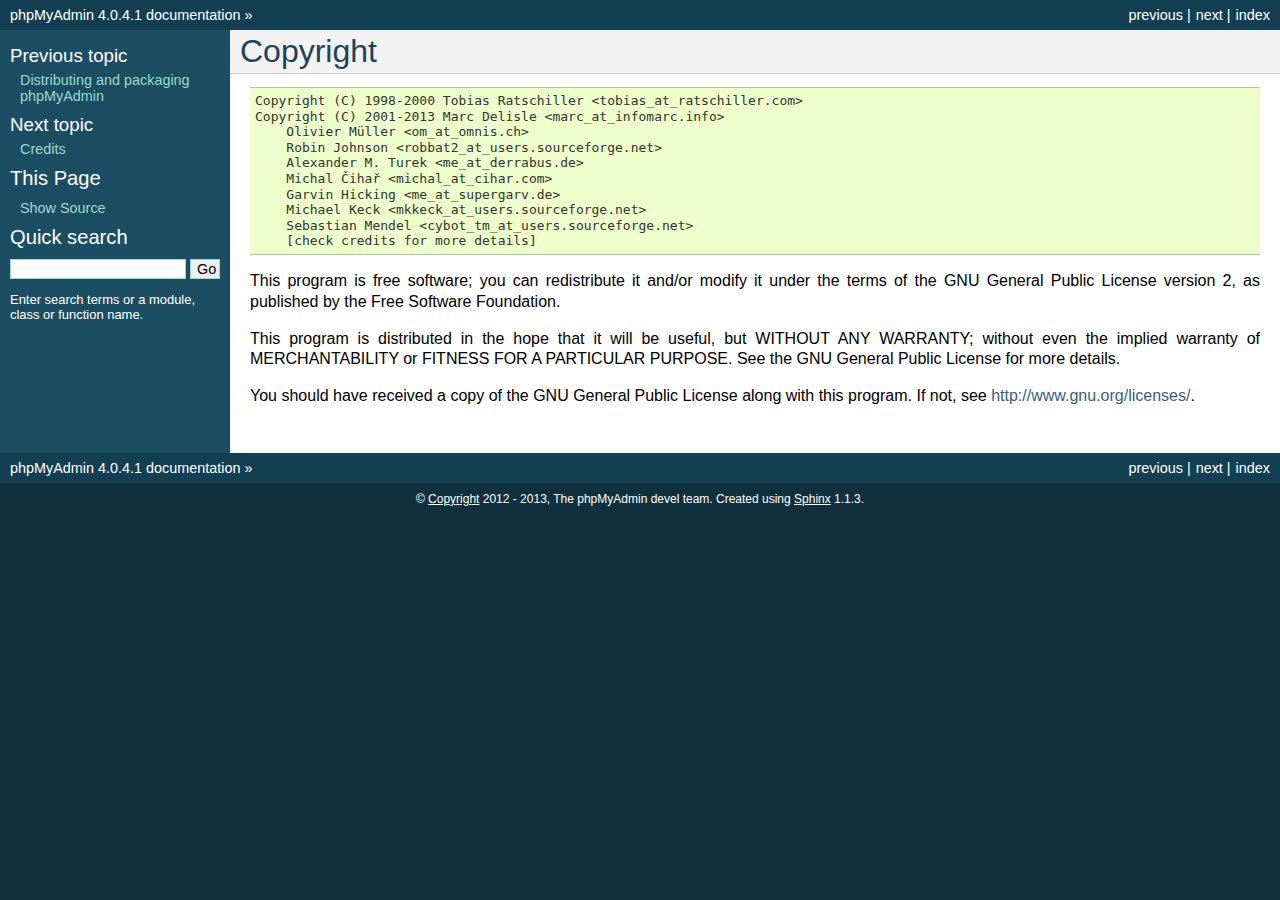
<file: phpMyAdmin/doc/html/copyright.html>
<!DOCTYPE html PUBLIC "-//W3C//DTD XHTML 1.0 Transitional//EN"
  "http://www.w3.org/TR/xhtml1/DTD/xhtml1-transitional.dtd">


<html xmlns="http://www.w3.org/1999/xhtml">
  <head>
    <meta http-equiv="Content-Type" content="text/html; charset=utf-8" />
    
    <title>Copyright &mdash; phpMyAdmin 4.0.4.1 documentation</title>
    
    <link rel="stylesheet" href="_static/default.css" type="text/css" />
    <link rel="stylesheet" href="_static/pygments.css" type="text/css" />
    
    <script type="text/javascript">
      var DOCUMENTATION_OPTIONS = {
        URL_ROOT:    '',
        VERSION:     '4.0.4.1',
        COLLAPSE_INDEX: false,
        FILE_SUFFIX: '.html',
        HAS_SOURCE:  true
      };
    </script>
    <script type="text/javascript" src="_static/jquery.js"></script>
    <script type="text/javascript" src="_static/underscore.js"></script>
    <script type="text/javascript" src="_static/doctools.js"></script>
    <link rel="copyright" title="Copyright" href="#" />
    <link rel="top" title="phpMyAdmin 4.0.4.1 documentation" href="index.html" />
    <link rel="next" title="Credits" href="credits.html" />
    <link rel="prev" title="Distributing and packaging phpMyAdmin" href="vendors.html" /> 
  </head>
  <body>
    <div class="related">
      <h3>Navigation</h3>
      <ul>
        <li class="right" style="margin-right: 10px">
          <a href="genindex.html" title="General Index"
             accesskey="I">index</a></li>
        <li class="right" >
          <a href="credits.html" title="Credits"
             accesskey="N">next</a> |</li>
        <li class="right" >
          <a href="vendors.html" title="Distributing and packaging phpMyAdmin"
             accesskey="P">previous</a> |</li>
        <li><a href="index.html">phpMyAdmin 4.0.4.1 documentation</a> &raquo;</li> 
      </ul>
    </div>  

    <div class="document">
      <div class="documentwrapper">
        <div class="bodywrapper">
          <div class="body">
            
  <div class="section" id="copyright">
<span id="id1"></span><h1>Copyright<a class="headerlink" href="#copyright" title="Permalink to this headline">¶</a></h1>
<div class="highlight-none"><div class="highlight"><pre>Copyright (C) 1998-2000 Tobias Ratschiller &lt;tobias_at_ratschiller.com&gt;
Copyright (C) 2001-2013 Marc Delisle &lt;marc_at_infomarc.info&gt;
    Olivier Müller &lt;om_at_omnis.ch&gt;
    Robin Johnson &lt;robbat2_at_users.sourceforge.net&gt;
    Alexander M. Turek &lt;me_at_derrabus.de&gt;
    Michal Čihař &lt;michal_at_cihar.com&gt;
    Garvin Hicking &lt;me_at_supergarv.de&gt;
    Michael Keck &lt;mkkeck_at_users.sourceforge.net&gt;
    Sebastian Mendel &lt;cybot_tm_at_users.sourceforge.net&gt;
    [check credits for more details]
</pre></div>
</div>
<p>This program is free software; you can redistribute it and/or modify
it under the terms of the GNU General Public License version 2, as
published by the Free Software Foundation.</p>
<p>This program is distributed in the hope that it will be useful, but
WITHOUT ANY WARRANTY; without even the implied warranty of
MERCHANTABILITY or FITNESS FOR A PARTICULAR PURPOSE. See the GNU
General Public License for more details.</p>
<p>You should have received a copy of the GNU General Public License
along with this program. If not, see <a class="reference external" href="http://www.gnu.org/licenses/">http://www.gnu.org/licenses/</a>.</p>
</div>


          </div>
        </div>
      </div>
      <div class="sphinxsidebar">
        <div class="sphinxsidebarwrapper">
  <h4>Previous topic</h4>
  <p class="topless"><a href="vendors.html"
                        title="previous chapter">Distributing and packaging phpMyAdmin</a></p>
  <h4>Next topic</h4>
  <p class="topless"><a href="credits.html"
                        title="next chapter">Credits</a></p>
  <h3>This Page</h3>
  <ul class="this-page-menu">
    <li><a href="_sources/copyright.txt"
           rel="nofollow">Show Source</a></li>
  </ul>
<div id="searchbox" style="display: none">
  <h3>Quick search</h3>
    <form class="search" action="search.html" method="get">
      <input type="text" name="q" />
      <input type="submit" value="Go" />
      <input type="hidden" name="check_keywords" value="yes" />
      <input type="hidden" name="area" value="default" />
    </form>
    <p class="searchtip" style="font-size: 90%">
    Enter search terms or a module, class or function name.
    </p>
</div>
<script type="text/javascript">$('#searchbox').show(0);</script>
        </div>
      </div>
      <div class="clearer"></div>
    </div>
    <div class="related">
      <h3>Navigation</h3>
      <ul>
        <li class="right" style="margin-right: 10px">
          <a href="genindex.html" title="General Index"
             >index</a></li>
        <li class="right" >
          <a href="credits.html" title="Credits"
             >next</a> |</li>
        <li class="right" >
          <a href="vendors.html" title="Distributing and packaging phpMyAdmin"
             >previous</a> |</li>
        <li><a href="index.html">phpMyAdmin 4.0.4.1 documentation</a> &raquo;</li> 
      </ul>
    </div>
    <div class="footer">
        &copy; <a href="#">Copyright</a> 2012 - 2013, The phpMyAdmin devel team.
      Created using <a href="http://sphinx.pocoo.org/">Sphinx</a> 1.1.3.
    </div>
  </body>
</html>
</file>
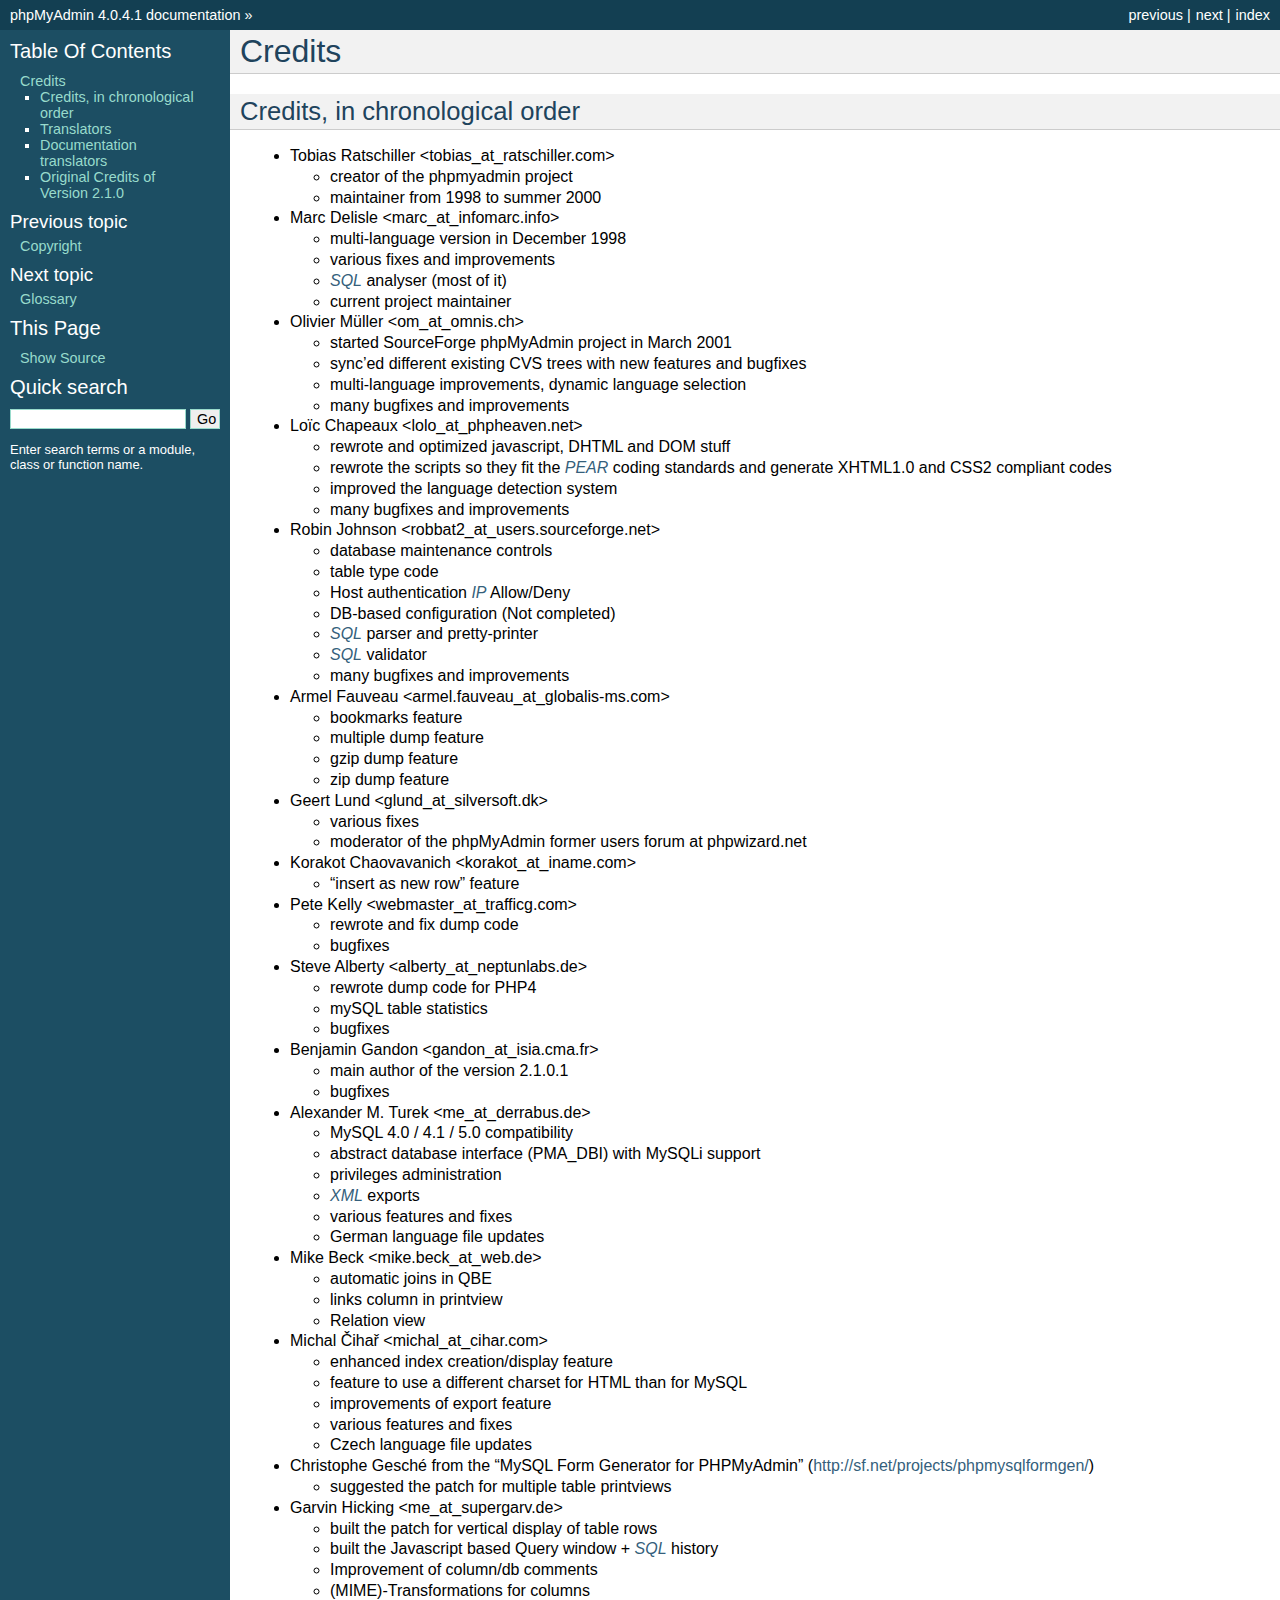
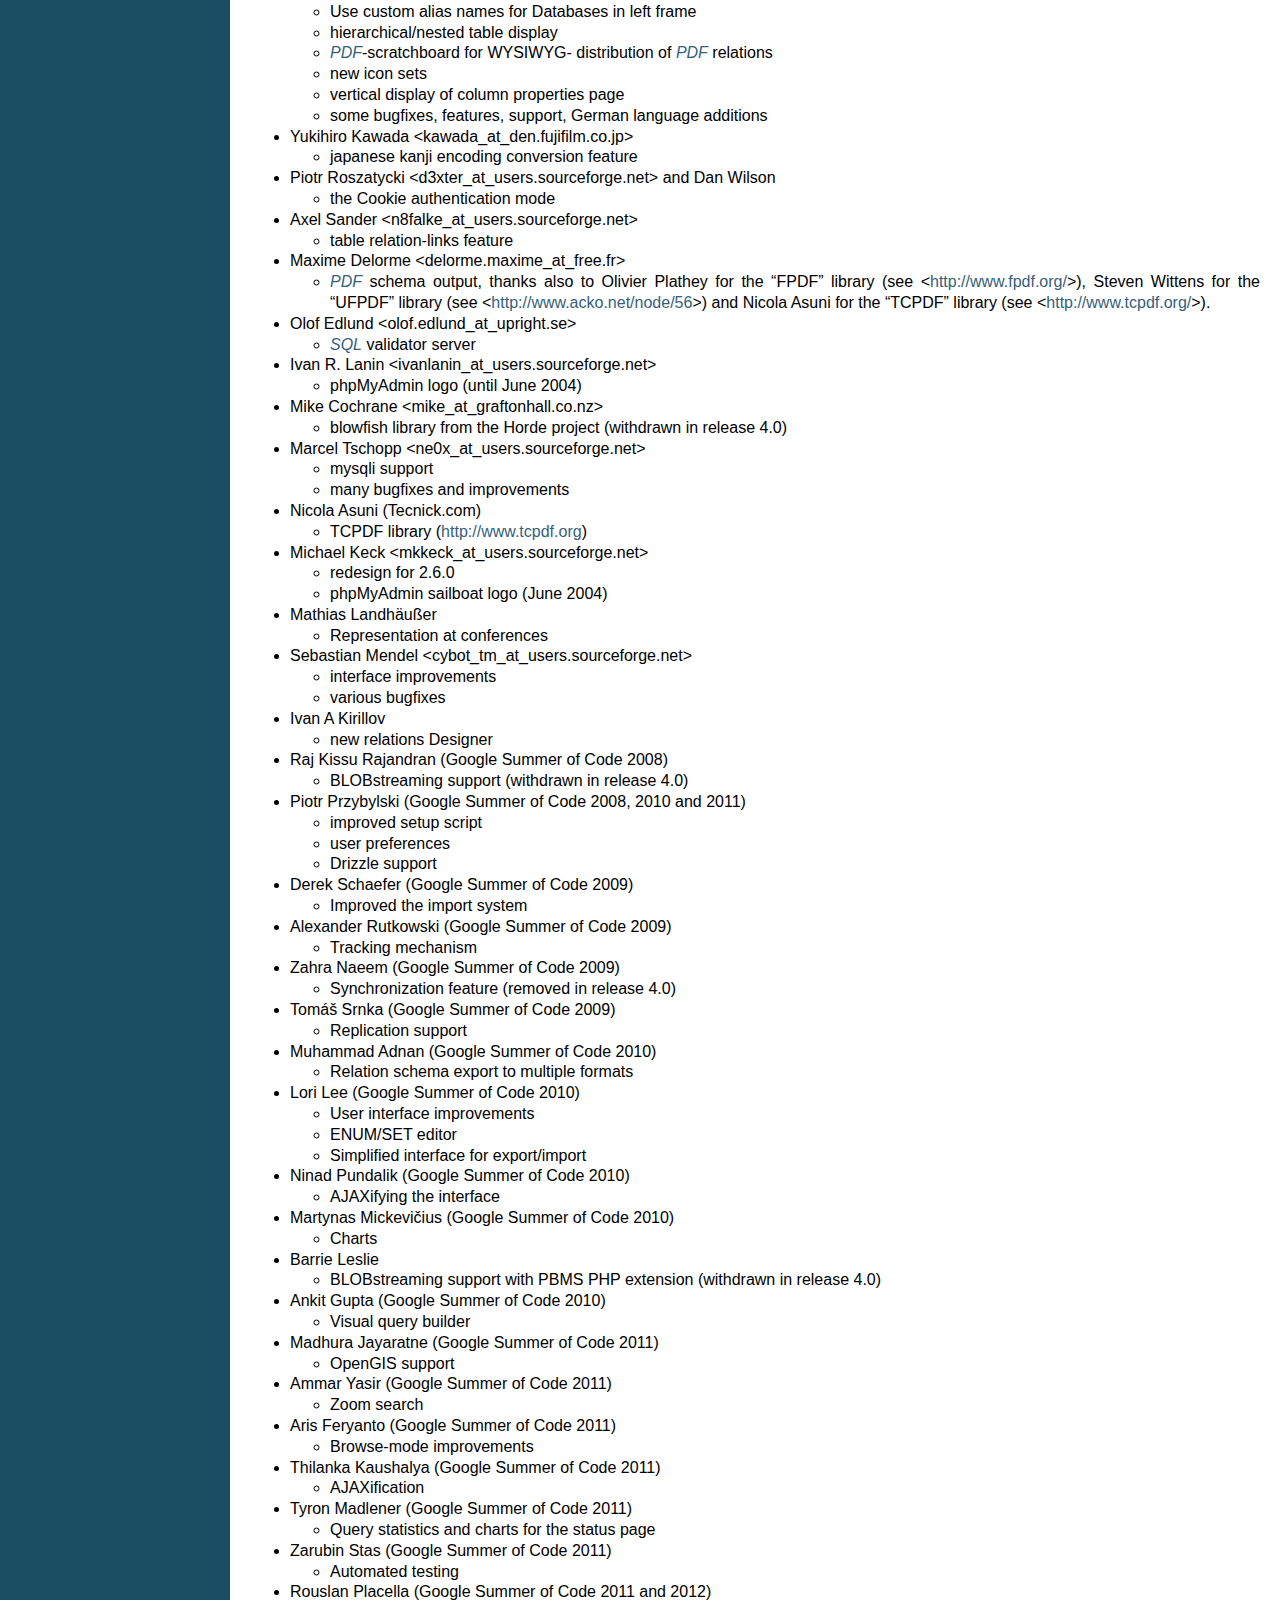
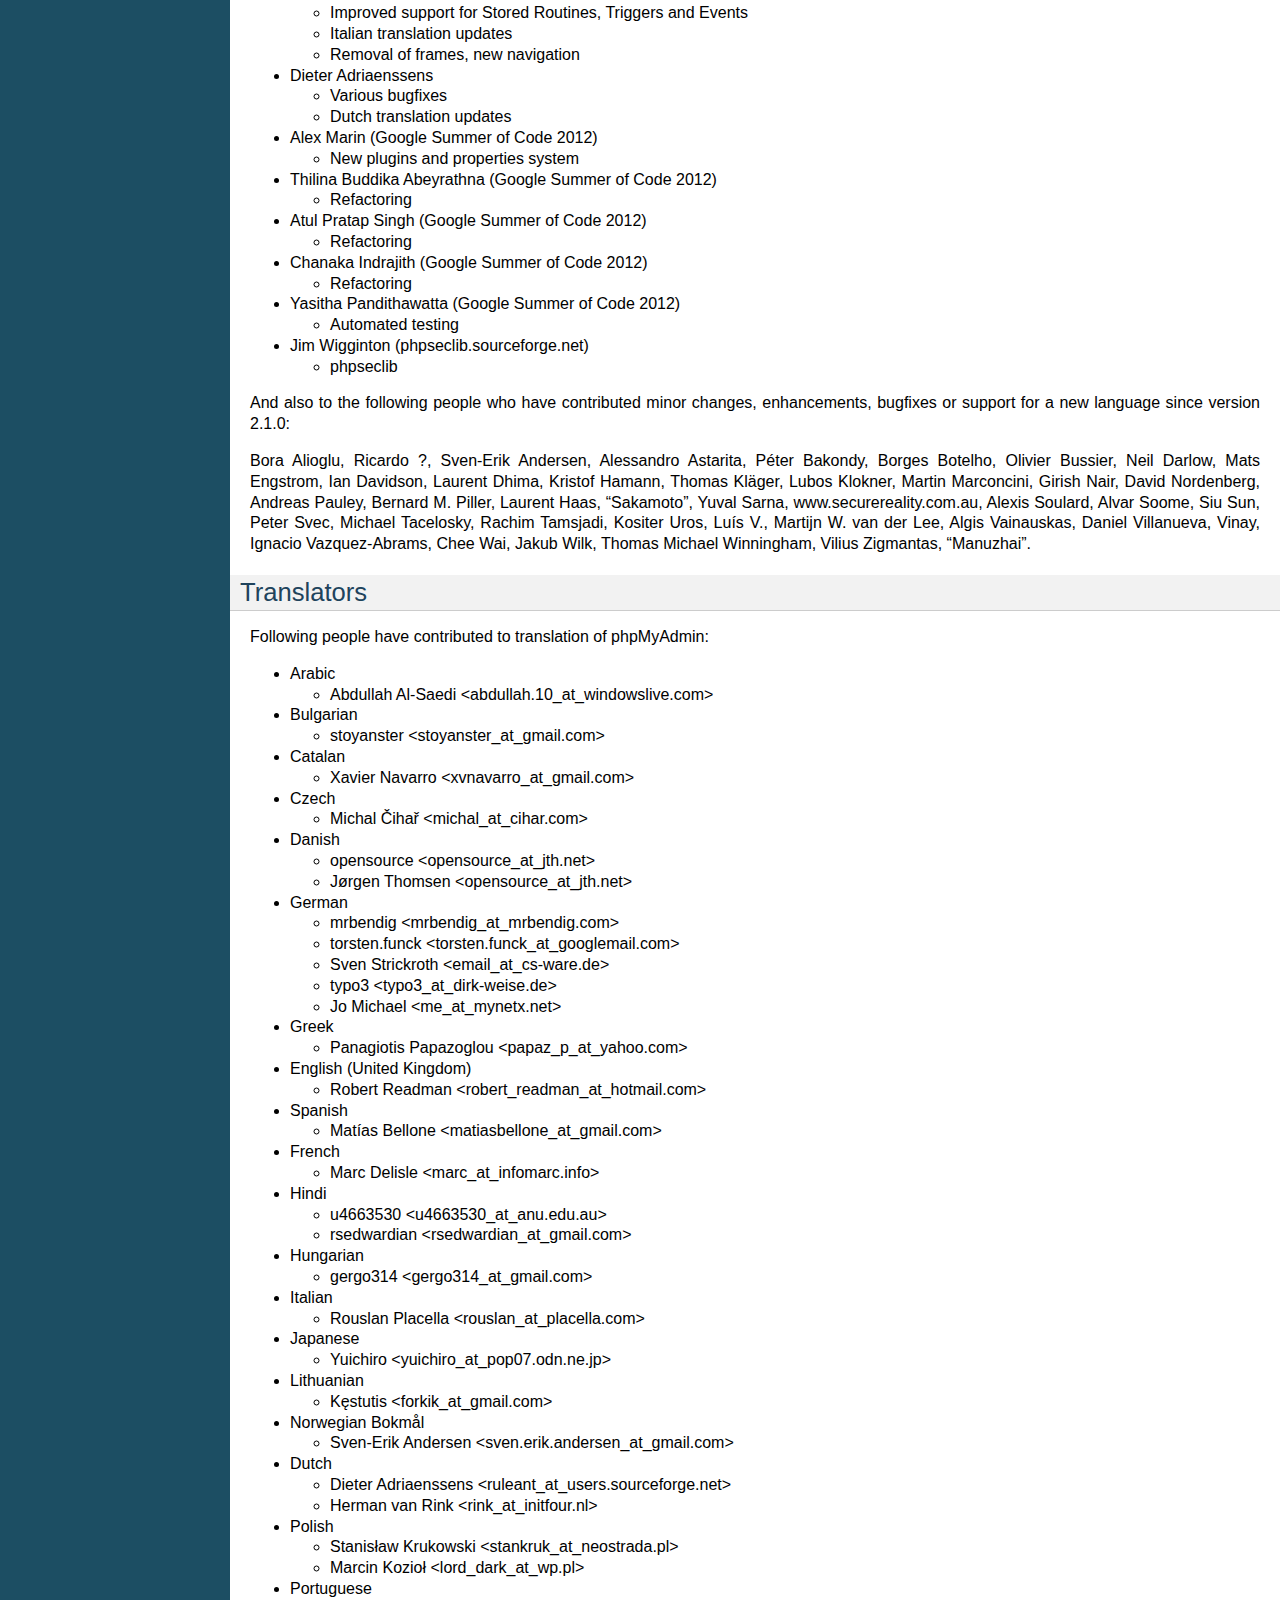
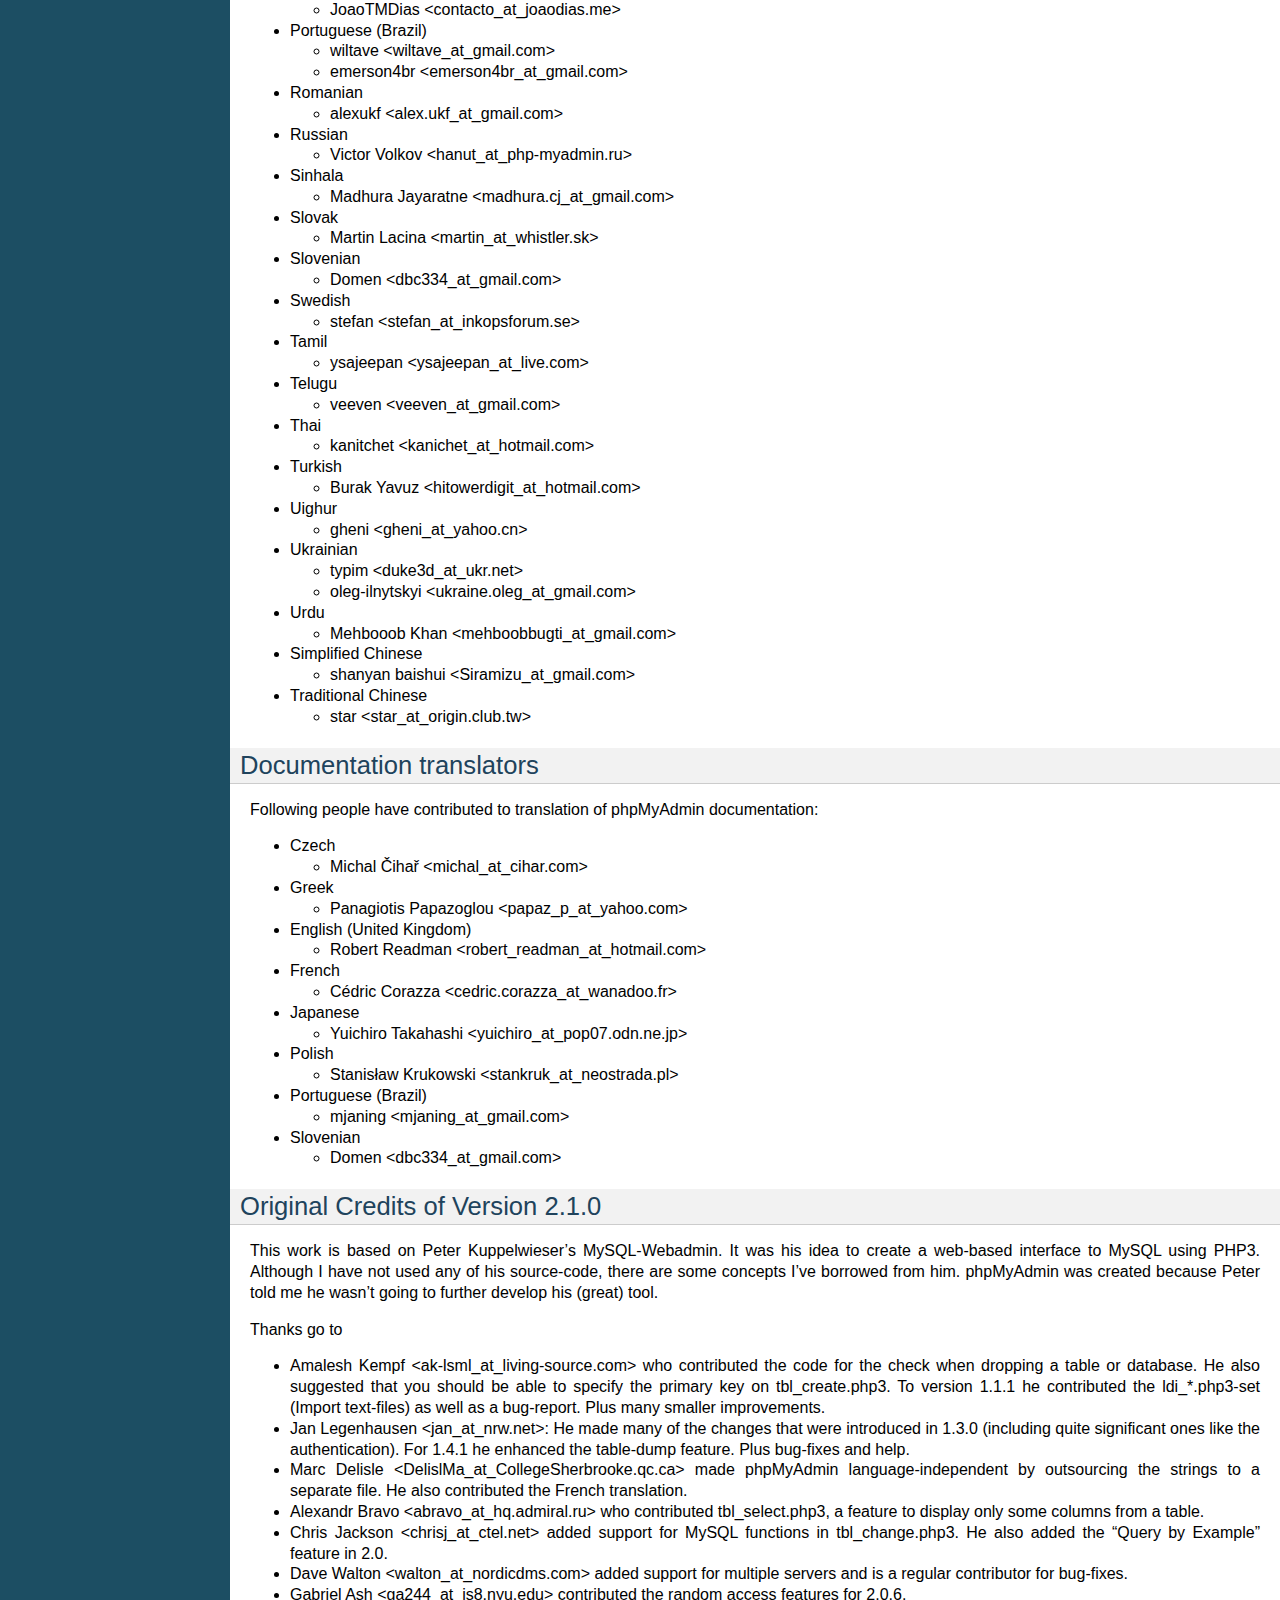
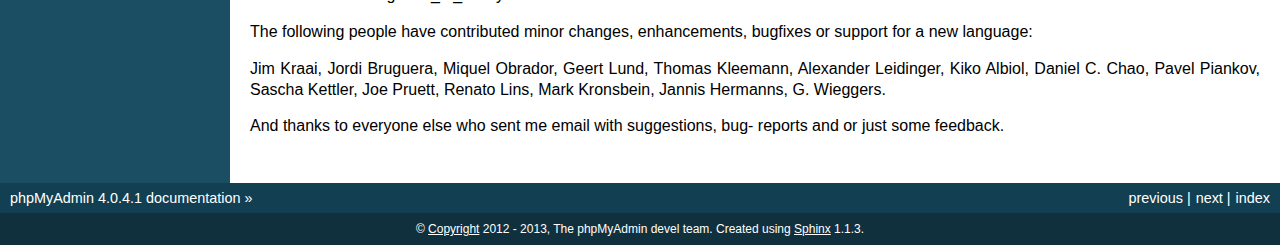
<file: phpMyAdmin/doc/html/credits.html>
<!DOCTYPE html PUBLIC "-//W3C//DTD XHTML 1.0 Transitional//EN"
  "http://www.w3.org/TR/xhtml1/DTD/xhtml1-transitional.dtd">


<html xmlns="http://www.w3.org/1999/xhtml">
  <head>
    <meta http-equiv="Content-Type" content="text/html; charset=utf-8" />
    
    <title>Credits &mdash; phpMyAdmin 4.0.4.1 documentation</title>
    
    <link rel="stylesheet" href="_static/default.css" type="text/css" />
    <link rel="stylesheet" href="_static/pygments.css" type="text/css" />
    
    <script type="text/javascript">
      var DOCUMENTATION_OPTIONS = {
        URL_ROOT:    '',
        VERSION:     '4.0.4.1',
        COLLAPSE_INDEX: false,
        FILE_SUFFIX: '.html',
        HAS_SOURCE:  true
      };
    </script>
    <script type="text/javascript" src="_static/jquery.js"></script>
    <script type="text/javascript" src="_static/underscore.js"></script>
    <script type="text/javascript" src="_static/doctools.js"></script>
    <link rel="copyright" title="Copyright" href="copyright.html" />
    <link rel="top" title="phpMyAdmin 4.0.4.1 documentation" href="index.html" />
    <link rel="next" title="Glossary" href="glossary.html" />
    <link rel="prev" title="Copyright" href="copyright.html" /> 
  </head>
  <body>
    <div class="related">
      <h3>Navigation</h3>
      <ul>
        <li class="right" style="margin-right: 10px">
          <a href="genindex.html" title="General Index"
             accesskey="I">index</a></li>
        <li class="right" >
          <a href="glossary.html" title="Glossary"
             accesskey="N">next</a> |</li>
        <li class="right" >
          <a href="copyright.html" title="Copyright"
             accesskey="P">previous</a> |</li>
        <li><a href="index.html">phpMyAdmin 4.0.4.1 documentation</a> &raquo;</li> 
      </ul>
    </div>  

    <div class="document">
      <div class="documentwrapper">
        <div class="bodywrapper">
          <div class="body">
            
  <div class="section" id="credits">
<span id="id1"></span><h1>Credits<a class="headerlink" href="#credits" title="Permalink to this headline">¶</a></h1>
<div class="section" id="credits-in-chronological-order">
<h2>Credits, in chronological order<a class="headerlink" href="#credits-in-chronological-order" title="Permalink to this headline">¶</a></h2>
<ul class="simple">
<li>Tobias Ratschiller &lt;tobias_at_ratschiller.com&gt;<ul>
<li>creator of the phpmyadmin project</li>
<li>maintainer from 1998 to summer 2000</li>
</ul>
</li>
<li>Marc Delisle &lt;marc_at_infomarc.info&gt;<ul>
<li>multi-language version in December 1998</li>
<li>various fixes and improvements</li>
<li><a class="reference internal" href="glossary.html#term-sql"><em class="xref std std-term">SQL</em></a> analyser (most of it)</li>
<li>current project maintainer</li>
</ul>
</li>
<li>Olivier Müller &lt;om_at_omnis.ch&gt;<ul>
<li>started SourceForge phpMyAdmin project in March 2001</li>
<li>sync&#8217;ed different existing CVS trees with new features and bugfixes</li>
<li>multi-language improvements, dynamic language selection</li>
<li>many bugfixes and improvements</li>
</ul>
</li>
<li>Loïc Chapeaux &lt;lolo_at_phpheaven.net&gt;<ul>
<li>rewrote and optimized javascript, DHTML and DOM stuff</li>
<li>rewrote the scripts so they fit the <a class="reference internal" href="glossary.html#term-pear"><em class="xref std std-term">PEAR</em></a> coding standards and
generate XHTML1.0 and CSS2 compliant codes</li>
<li>improved the language detection system</li>
<li>many bugfixes and improvements</li>
</ul>
</li>
<li>Robin Johnson &lt;robbat2_at_users.sourceforge.net&gt;<ul>
<li>database maintenance controls</li>
<li>table type code</li>
<li>Host authentication <a class="reference internal" href="glossary.html#term-ip"><em class="xref std std-term">IP</em></a> Allow/Deny</li>
<li>DB-based configuration (Not completed)</li>
<li><a class="reference internal" href="glossary.html#term-sql"><em class="xref std std-term">SQL</em></a> parser and pretty-printer</li>
<li><a class="reference internal" href="glossary.html#term-sql"><em class="xref std std-term">SQL</em></a> validator</li>
<li>many bugfixes and improvements</li>
</ul>
</li>
<li>Armel Fauveau &lt;armel.fauveau_at_globalis-ms.com&gt;<ul>
<li>bookmarks feature</li>
<li>multiple dump feature</li>
<li>gzip dump feature</li>
<li>zip dump feature</li>
</ul>
</li>
<li>Geert Lund &lt;glund_at_silversoft.dk&gt;<ul>
<li>various fixes</li>
<li>moderator of the phpMyAdmin former users forum at phpwizard.net</li>
</ul>
</li>
<li>Korakot Chaovavanich &lt;korakot_at_iname.com&gt;<ul>
<li>&#8220;insert as new row&#8221; feature</li>
</ul>
</li>
<li>Pete Kelly &lt;webmaster_at_trafficg.com&gt;<ul>
<li>rewrote and fix dump code</li>
<li>bugfixes</li>
</ul>
</li>
<li>Steve Alberty &lt;alberty_at_neptunlabs.de&gt;<ul>
<li>rewrote dump code for PHP4</li>
<li>mySQL table statistics</li>
<li>bugfixes</li>
</ul>
</li>
<li>Benjamin Gandon &lt;gandon_at_isia.cma.fr&gt;<ul>
<li>main author of the version 2.1.0.1</li>
<li>bugfixes</li>
</ul>
</li>
<li>Alexander M. Turek &lt;me_at_derrabus.de&gt;<ul>
<li>MySQL 4.0 / 4.1 / 5.0 compatibility</li>
<li>abstract database interface (PMA_DBI) with MySQLi support</li>
<li>privileges administration</li>
<li><a class="reference internal" href="glossary.html#term-xml"><em class="xref std std-term">XML</em></a> exports</li>
<li>various features and fixes</li>
<li>German language file updates</li>
</ul>
</li>
<li>Mike Beck &lt;mike.beck_at_web.de&gt;<ul>
<li>automatic joins in QBE</li>
<li>links column in printview</li>
<li>Relation view</li>
</ul>
</li>
<li>Michal Čihař &lt;michal_at_cihar.com&gt;<ul>
<li>enhanced index creation/display feature</li>
<li>feature to use a different charset for HTML than for MySQL</li>
<li>improvements of export feature</li>
<li>various features and fixes</li>
<li>Czech language file updates</li>
</ul>
</li>
<li>Christophe Gesché from the &#8220;MySQL Form Generator for PHPMyAdmin&#8221;
(<a class="reference external" href="http://sf.net/projects/phpmysqlformgen/">http://sf.net/projects/phpmysqlformgen/</a>)<ul>
<li>suggested the patch for multiple table printviews</li>
</ul>
</li>
<li>Garvin Hicking &lt;me_at_supergarv.de&gt;<ul>
<li>built the patch for vertical display of table rows</li>
<li>built the Javascript based Query window + <a class="reference internal" href="glossary.html#term-sql"><em class="xref std std-term">SQL</em></a> history</li>
<li>Improvement of column/db comments</li>
<li>(MIME)-Transformations for columns</li>
<li>Use custom alias names for Databases in left frame</li>
<li>hierarchical/nested table display</li>
<li><a class="reference internal" href="glossary.html#term-pdf"><em class="xref std std-term">PDF</em></a>-scratchboard for WYSIWYG-
distribution of <a class="reference internal" href="glossary.html#term-pdf"><em class="xref std std-term">PDF</em></a> relations</li>
<li>new icon sets</li>
<li>vertical display of column properties page</li>
<li>some bugfixes, features, support, German language additions</li>
</ul>
</li>
<li>Yukihiro Kawada &lt;kawada_at_den.fujifilm.co.jp&gt;<ul>
<li>japanese kanji encoding conversion feature</li>
</ul>
</li>
<li>Piotr Roszatycki &lt;d3xter_at_users.sourceforge.net&gt; and Dan Wilson<ul>
<li>the Cookie authentication mode</li>
</ul>
</li>
<li>Axel Sander &lt;n8falke_at_users.sourceforge.net&gt;<ul>
<li>table relation-links feature</li>
</ul>
</li>
<li>Maxime Delorme &lt;delorme.maxime_at_free.fr&gt;<ul>
<li><a class="reference internal" href="glossary.html#term-pdf"><em class="xref std std-term">PDF</em></a> schema output, thanks also to
Olivier Plathey for the &#8220;FPDF&#8221; library (see &lt;<a class="reference external" href="http://www.fpdf.org/">http://www.fpdf.org/</a>&gt;), Steven
Wittens for the &#8220;UFPDF&#8221; library (see &lt;<a class="reference external" href="http://www.acko.net/node/56">http://www.acko.net/node/56</a>&gt;) and
Nicola Asuni for the &#8220;TCPDF&#8221; library (see &lt;<a class="reference external" href="http://www.tcpdf.org/">http://www.tcpdf.org/</a>&gt;).</li>
</ul>
</li>
<li>Olof Edlund &lt;olof.edlund_at_upright.se&gt;<ul>
<li><a class="reference internal" href="glossary.html#term-sql"><em class="xref std std-term">SQL</em></a> validator server</li>
</ul>
</li>
<li>Ivan R. Lanin &lt;ivanlanin_at_users.sourceforge.net&gt;<ul>
<li>phpMyAdmin logo (until June 2004)</li>
</ul>
</li>
<li>Mike Cochrane &lt;mike_at_graftonhall.co.nz&gt;<ul>
<li>blowfish library from the Horde project (withdrawn in release 4.0)</li>
</ul>
</li>
<li>Marcel Tschopp &lt;ne0x_at_users.sourceforge.net&gt;<ul>
<li>mysqli support</li>
<li>many bugfixes and improvements</li>
</ul>
</li>
<li>Nicola Asuni (Tecnick.com)<ul>
<li>TCPDF library (<a class="reference external" href="http://www.tcpdf.org">http://www.tcpdf.org</a>)</li>
</ul>
</li>
<li>Michael Keck &lt;mkkeck_at_users.sourceforge.net&gt;<ul>
<li>redesign for 2.6.0</li>
<li>phpMyAdmin sailboat logo (June 2004)</li>
</ul>
</li>
<li>Mathias Landhäußer<ul>
<li>Representation at conferences</li>
</ul>
</li>
<li>Sebastian Mendel &lt;cybot_tm_at_users.sourceforge.net&gt;<ul>
<li>interface improvements</li>
<li>various bugfixes</li>
</ul>
</li>
<li>Ivan A Kirillov<ul>
<li>new relations Designer</li>
</ul>
</li>
<li>Raj Kissu Rajandran (Google Summer of Code 2008)<ul>
<li>BLOBstreaming support (withdrawn in release 4.0)</li>
</ul>
</li>
<li>Piotr Przybylski (Google Summer of Code 2008, 2010 and 2011)<ul>
<li>improved setup script</li>
<li>user preferences</li>
<li>Drizzle support</li>
</ul>
</li>
<li>Derek Schaefer (Google Summer of Code 2009)<ul>
<li>Improved the import system</li>
</ul>
</li>
<li>Alexander Rutkowski (Google Summer of Code 2009)<ul>
<li>Tracking mechanism</li>
</ul>
</li>
<li>Zahra Naeem (Google Summer of Code 2009)<ul>
<li>Synchronization feature (removed in release 4.0)</li>
</ul>
</li>
<li>Tomáš Srnka (Google Summer of Code 2009)<ul>
<li>Replication support</li>
</ul>
</li>
<li>Muhammad Adnan (Google Summer of Code 2010)<ul>
<li>Relation schema export to multiple formats</li>
</ul>
</li>
<li>Lori Lee (Google Summer of Code 2010)<ul>
<li>User interface improvements</li>
<li>ENUM/SET editor</li>
<li>Simplified interface for export/import</li>
</ul>
</li>
<li>Ninad Pundalik (Google Summer of Code 2010)<ul>
<li>AJAXifying the interface</li>
</ul>
</li>
<li>Martynas Mickevičius (Google Summer of Code 2010)<ul>
<li>Charts</li>
</ul>
</li>
<li>Barrie Leslie<ul>
<li>BLOBstreaming support with PBMS PHP extension (withdrawn in release
4.0)</li>
</ul>
</li>
<li>Ankit Gupta (Google Summer of Code 2010)<ul>
<li>Visual query builder</li>
</ul>
</li>
<li>Madhura Jayaratne (Google Summer of Code 2011)<ul>
<li>OpenGIS support</li>
</ul>
</li>
<li>Ammar Yasir (Google Summer of Code 2011)<ul>
<li>Zoom search</li>
</ul>
</li>
<li>Aris Feryanto (Google Summer of Code 2011)<ul>
<li>Browse-mode improvements</li>
</ul>
</li>
<li>Thilanka Kaushalya (Google Summer of Code 2011)<ul>
<li>AJAXification</li>
</ul>
</li>
<li>Tyron Madlener (Google Summer of Code 2011)<ul>
<li>Query statistics and charts for the status page</li>
</ul>
</li>
<li>Zarubin Stas (Google Summer of Code 2011)<ul>
<li>Automated testing</li>
</ul>
</li>
<li>Rouslan Placella (Google Summer of Code 2011 and 2012)<ul>
<li>Improved support for Stored Routines, Triggers and Events</li>
<li>Italian translation updates</li>
<li>Removal of frames, new navigation</li>
</ul>
</li>
<li>Dieter Adriaenssens<ul>
<li>Various bugfixes</li>
<li>Dutch translation updates</li>
</ul>
</li>
<li>Alex Marin (Google Summer of Code 2012)<ul>
<li>New plugins and properties system</li>
</ul>
</li>
<li>Thilina Buddika Abeyrathna (Google Summer of Code 2012)<ul>
<li>Refactoring</li>
</ul>
</li>
<li>Atul Pratap Singh  (Google Summer of Code 2012)<ul>
<li>Refactoring</li>
</ul>
</li>
<li>Chanaka Indrajith (Google Summer of Code 2012)<ul>
<li>Refactoring</li>
</ul>
</li>
<li>Yasitha Pandithawatta (Google Summer of Code 2012)<ul>
<li>Automated testing</li>
</ul>
</li>
<li>Jim Wigginton (phpseclib.sourceforge.net)<ul>
<li>phpseclib</li>
</ul>
</li>
</ul>
<p>And also to the following people who have contributed minor changes,
enhancements, bugfixes or support for a new language since version
2.1.0:</p>
<p>Bora Alioglu, Ricardo ?, Sven-Erik Andersen, Alessandro Astarita,
Péter Bakondy, Borges Botelho, Olivier Bussier, Neil Darlow, Mats
Engstrom, Ian Davidson, Laurent Dhima, Kristof Hamann, Thomas Kläger,
Lubos Klokner, Martin Marconcini, Girish Nair, David Nordenberg,
Andreas Pauley, Bernard M. Piller, Laurent Haas, &#8220;Sakamoto&#8221;, Yuval
Sarna, www.securereality.com.au, Alexis Soulard, Alvar Soome, Siu Sun,
Peter Svec, Michael Tacelosky, Rachim Tamsjadi, Kositer Uros, Luís V.,
Martijn W. van der Lee, Algis Vainauskas, Daniel Villanueva, Vinay,
Ignacio Vazquez-Abrams, Chee Wai, Jakub Wilk, Thomas Michael
Winningham, Vilius Zigmantas, &#8220;Manuzhai&#8221;.</p>
</div>
<div class="section" id="translators">
<h2>Translators<a class="headerlink" href="#translators" title="Permalink to this headline">¶</a></h2>
<p>Following people have contributed to translation of phpMyAdmin:</p>
<ul class="simple">
<li>Arabic<ul>
<li>Abdullah Al-Saedi &lt;abdullah.10_at_windowslive.com&gt;</li>
</ul>
</li>
<li>Bulgarian<ul>
<li>stoyanster &lt;stoyanster_at_gmail.com&gt;</li>
</ul>
</li>
<li>Catalan<ul>
<li>Xavier Navarro &lt;xvnavarro_at_gmail.com&gt;</li>
</ul>
</li>
<li>Czech<ul>
<li>Michal Čihař &lt;michal_at_cihar.com&gt;</li>
</ul>
</li>
<li>Danish<ul>
<li>opensource &lt;opensource_at_jth.net&gt;</li>
<li>Jørgen Thomsen &lt;opensource_at_jth.net&gt;</li>
</ul>
</li>
<li>German<ul>
<li>mrbendig &lt;mrbendig_at_mrbendig.com&gt;</li>
<li>torsten.funck &lt;torsten.funck_at_googlemail.com&gt;</li>
<li>Sven Strickroth &lt;email_at_cs-ware.de&gt;</li>
<li>typo3 &lt;typo3_at_dirk-weise.de&gt;</li>
<li>Jo Michael &lt;me_at_mynetx.net&gt;</li>
</ul>
</li>
<li>Greek<ul>
<li>Panagiotis Papazoglou &lt;papaz_p_at_yahoo.com&gt;</li>
</ul>
</li>
<li>English (United Kingdom)<ul>
<li>Robert Readman &lt;robert_readman_at_hotmail.com&gt;</li>
</ul>
</li>
<li>Spanish<ul>
<li>Matías Bellone &lt;matiasbellone_at_gmail.com&gt;</li>
</ul>
</li>
<li>French<ul>
<li>Marc Delisle &lt;marc_at_infomarc.info&gt;</li>
</ul>
</li>
<li>Hindi<ul>
<li>u4663530 &lt;u4663530_at_anu.edu.au&gt;</li>
<li>rsedwardian &lt;rsedwardian_at_gmail.com&gt;</li>
</ul>
</li>
<li>Hungarian<ul>
<li>gergo314 &lt;gergo314_at_gmail.com&gt;</li>
</ul>
</li>
<li>Italian<ul>
<li>Rouslan Placella &lt;rouslan_at_placella.com&gt;</li>
</ul>
</li>
<li>Japanese<ul>
<li>Yuichiro &lt;yuichiro_at_pop07.odn.ne.jp&gt;</li>
</ul>
</li>
<li>Lithuanian<ul>
<li>Kęstutis &lt;forkik_at_gmail.com&gt;</li>
</ul>
</li>
<li>Norwegian Bokmål<ul>
<li>Sven-Erik Andersen &lt;sven.erik.andersen_at_gmail.com&gt;</li>
</ul>
</li>
<li>Dutch<ul>
<li>Dieter Adriaenssens &lt;ruleant_at_users.sourceforge.net&gt;</li>
<li>Herman van Rink &lt;rink_at_initfour.nl&gt;</li>
</ul>
</li>
<li>Polish<ul>
<li>Stanisław Krukowski &lt;stankruk_at_neostrada.pl&gt;</li>
<li>Marcin Kozioł &lt;lord_dark_at_wp.pl&gt;</li>
</ul>
</li>
<li>Portuguese<ul>
<li>JoaoTMDias &lt;contacto_at_joaodias.me&gt;</li>
</ul>
</li>
<li>Portuguese (Brazil)<ul>
<li>wiltave &lt;wiltave_at_gmail.com&gt;</li>
<li>emerson4br &lt;emerson4br_at_gmail.com&gt;</li>
</ul>
</li>
<li>Romanian<ul>
<li>alexukf &lt;alex.ukf_at_gmail.com&gt;</li>
</ul>
</li>
<li>Russian<ul>
<li>Victor Volkov &lt;hanut_at_php-myadmin.ru&gt;</li>
</ul>
</li>
<li>Sinhala<ul>
<li>Madhura Jayaratne &lt;madhura.cj_at_gmail.com&gt;</li>
</ul>
</li>
<li>Slovak<ul>
<li>Martin Lacina &lt;martin_at_whistler.sk&gt;</li>
</ul>
</li>
<li>Slovenian<ul>
<li>Domen &lt;dbc334_at_gmail.com&gt;</li>
</ul>
</li>
<li>Swedish<ul>
<li>stefan &lt;stefan_at_inkopsforum.se&gt;</li>
</ul>
</li>
<li>Tamil<ul>
<li>ysajeepan &lt;ysajeepan_at_live.com&gt;</li>
</ul>
</li>
<li>Telugu<ul>
<li>veeven &lt;veeven_at_gmail.com&gt;</li>
</ul>
</li>
<li>Thai<ul>
<li>kanitchet &lt;kanichet_at_hotmail.com&gt;</li>
</ul>
</li>
<li>Turkish<ul>
<li>Burak Yavuz &lt;hitowerdigit_at_hotmail.com&gt;</li>
</ul>
</li>
<li>Uighur<ul>
<li>gheni &lt;gheni_at_yahoo.cn&gt;</li>
</ul>
</li>
<li>Ukrainian<ul>
<li>typim &lt;duke3d_at_ukr.net&gt;</li>
<li>oleg-ilnytskyi &lt;ukraine.oleg_at_gmail.com&gt;</li>
</ul>
</li>
<li>Urdu<ul>
<li>Mehbooob Khan &lt;mehboobbugti_at_gmail.com&gt;</li>
</ul>
</li>
<li>Simplified Chinese<ul>
<li>shanyan baishui &lt;Siramizu_at_gmail.com&gt;</li>
</ul>
</li>
<li>Traditional Chinese<ul>
<li>star &lt;star_at_origin.club.tw&gt;</li>
</ul>
</li>
</ul>
</div>
<div class="section" id="documentation-translators">
<h2>Documentation translators<a class="headerlink" href="#documentation-translators" title="Permalink to this headline">¶</a></h2>
<p>Following people have contributed to translation of phpMyAdmin documentation:</p>
<ul class="simple">
<li>Czech<ul>
<li>Michal Čihař &lt;michal_at_cihar.com&gt;</li>
</ul>
</li>
<li>Greek<ul>
<li>Panagiotis Papazoglou &lt;papaz_p_at_yahoo.com&gt;</li>
</ul>
</li>
<li>English (United Kingdom)<ul>
<li>Robert Readman &lt;robert_readman_at_hotmail.com&gt;</li>
</ul>
</li>
<li>French<ul>
<li>Cédric Corazza &lt;cedric.corazza_at_wanadoo.fr&gt;</li>
</ul>
</li>
<li>Japanese<ul>
<li>Yuichiro Takahashi &lt;yuichiro_at_pop07.odn.ne.jp&gt;</li>
</ul>
</li>
<li>Polish<ul>
<li>Stanisław Krukowski &lt;stankruk_at_neostrada.pl&gt;</li>
</ul>
</li>
<li>Portuguese (Brazil)<ul>
<li>mjaning &lt;mjaning_at_gmail.com&gt;</li>
</ul>
</li>
<li>Slovenian<ul>
<li>Domen &lt;dbc334_at_gmail.com&gt;</li>
</ul>
</li>
</ul>
</div>
<div class="section" id="original-credits-of-version-2-1-0">
<h2>Original Credits of Version 2.1.0<a class="headerlink" href="#original-credits-of-version-2-1-0" title="Permalink to this headline">¶</a></h2>
<p>This work is based on Peter Kuppelwieser&#8217;s MySQL-Webadmin. It was his
idea to create a web-based interface to MySQL using PHP3. Although I
have not used any of his source-code, there are some concepts I&#8217;ve
borrowed from him. phpMyAdmin was created because Peter told me he
wasn&#8217;t going to further develop his (great) tool.</p>
<p>Thanks go to</p>
<ul class="simple">
<li>Amalesh Kempf &lt;ak-lsml_at_living-source.com&gt; who contributed the
code for the check when dropping a table or database. He also
suggested that you should be able to specify the primary key on
tbl_create.php3. To version 1.1.1 he contributed the ldi_*.php3-set
(Import text-files) as well as a bug-report. Plus many smaller
improvements.</li>
<li>Jan Legenhausen &lt;jan_at_nrw.net&gt;: He made many of the changes that
were introduced in 1.3.0 (including quite significant ones like the
authentication). For 1.4.1 he enhanced the table-dump feature. Plus
bug-fixes and help.</li>
<li>Marc Delisle &lt;DelislMa_at_CollegeSherbrooke.qc.ca&gt; made phpMyAdmin
language-independent by outsourcing the strings to a separate file. He
also contributed the French translation.</li>
<li>Alexandr Bravo &lt;abravo_at_hq.admiral.ru&gt; who contributed
tbl_select.php3, a feature to display only some columns from a table.</li>
<li>Chris Jackson &lt;chrisj_at_ctel.net&gt; added support for MySQL functions
in tbl_change.php3. He also added the &#8220;Query by Example&#8221; feature in
2.0.</li>
<li>Dave Walton &lt;walton_at_nordicdms.com&gt; added support for multiple
servers and is a regular contributor for bug-fixes.</li>
<li>Gabriel Ash &lt;ga244_at_is8.nyu.edu&gt; contributed the random access
features for 2.0.6.</li>
</ul>
<p>The following people have contributed minor changes, enhancements,
bugfixes or support for a new language:</p>
<p>Jim Kraai, Jordi Bruguera, Miquel Obrador, Geert Lund, Thomas
Kleemann, Alexander Leidinger, Kiko Albiol, Daniel C. Chao, Pavel
Piankov, Sascha Kettler, Joe Pruett, Renato Lins, Mark Kronsbein,
Jannis Hermanns, G. Wieggers.</p>
<p>And thanks to everyone else who sent me email with suggestions, bug-
reports and or just some feedback.</p>
</div>
</div>


          </div>
        </div>
      </div>
      <div class="sphinxsidebar">
        <div class="sphinxsidebarwrapper">
  <h3><a href="index.html">Table Of Contents</a></h3>
  <ul>
<li><a class="reference internal" href="#">Credits</a><ul>
<li><a class="reference internal" href="#credits-in-chronological-order">Credits, in chronological order</a></li>
<li><a class="reference internal" href="#translators">Translators</a></li>
<li><a class="reference internal" href="#documentation-translators">Documentation translators</a></li>
<li><a class="reference internal" href="#original-credits-of-version-2-1-0">Original Credits of Version 2.1.0</a></li>
</ul>
</li>
</ul>

  <h4>Previous topic</h4>
  <p class="topless"><a href="copyright.html"
                        title="previous chapter">Copyright</a></p>
  <h4>Next topic</h4>
  <p class="topless"><a href="glossary.html"
                        title="next chapter">Glossary</a></p>
  <h3>This Page</h3>
  <ul class="this-page-menu">
    <li><a href="_sources/credits.txt"
           rel="nofollow">Show Source</a></li>
  </ul>
<div id="searchbox" style="display: none">
  <h3>Quick search</h3>
    <form class="search" action="search.html" method="get">
      <input type="text" name="q" />
      <input type="submit" value="Go" />
      <input type="hidden" name="check_keywords" value="yes" />
      <input type="hidden" name="area" value="default" />
    </form>
    <p class="searchtip" style="font-size: 90%">
    Enter search terms or a module, class or function name.
    </p>
</div>
<script type="text/javascript">$('#searchbox').show(0);</script>
        </div>
      </div>
      <div class="clearer"></div>
    </div>
    <div class="related">
      <h3>Navigation</h3>
      <ul>
        <li class="right" style="margin-right: 10px">
          <a href="genindex.html" title="General Index"
             >index</a></li>
        <li class="right" >
          <a href="glossary.html" title="Glossary"
             >next</a> |</li>
        <li class="right" >
          <a href="copyright.html" title="Copyright"
             >previous</a> |</li>
        <li><a href="index.html">phpMyAdmin 4.0.4.1 documentation</a> &raquo;</li> 
      </ul>
    </div>
    <div class="footer">
        &copy; <a href="copyright.html">Copyright</a> 2012 - 2013, The phpMyAdmin devel team.
      Created using <a href="http://sphinx.pocoo.org/">Sphinx</a> 1.1.3.
    </div>
  </body>
</html>
</file>
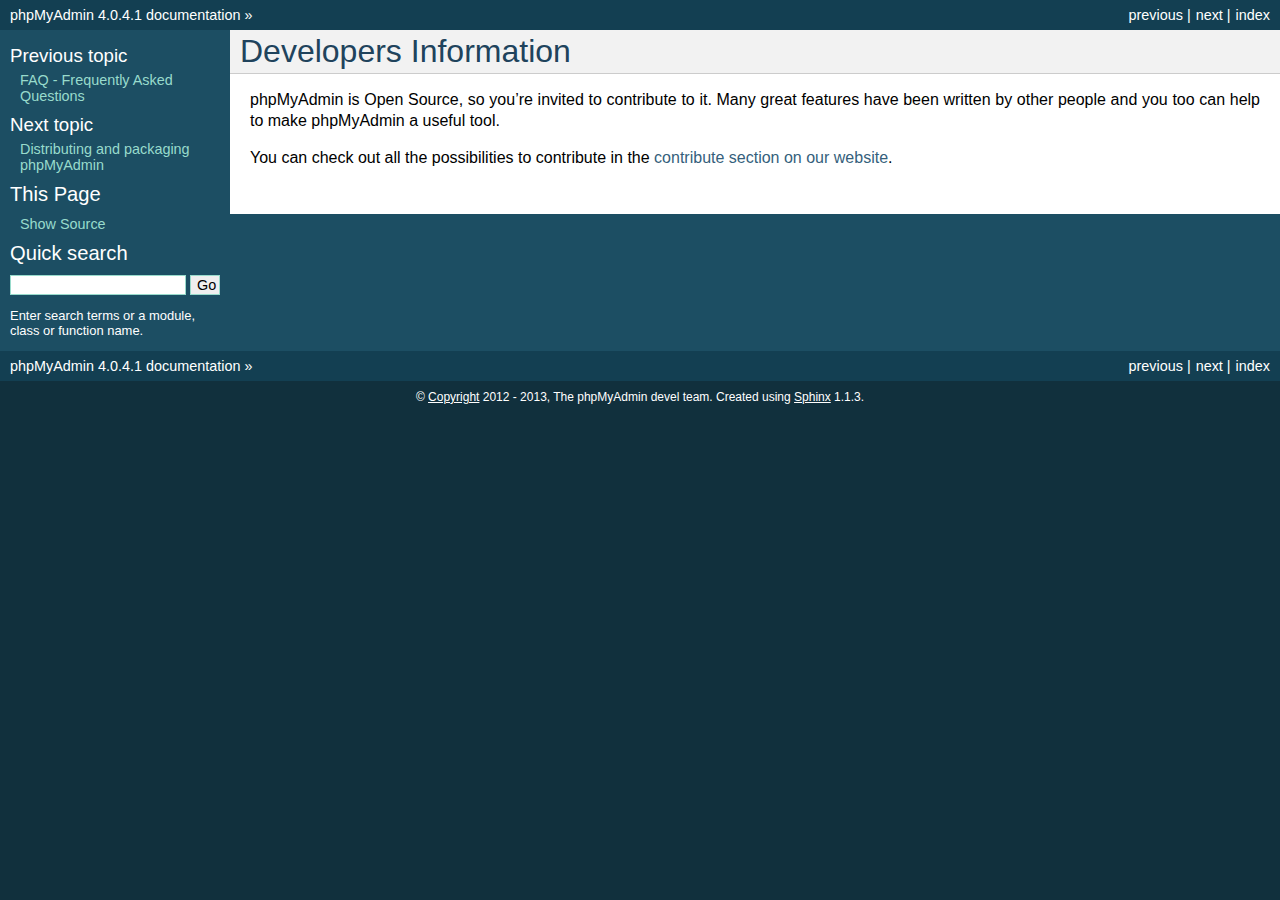
<file: phpMyAdmin/doc/html/developers.html>
<!DOCTYPE html PUBLIC "-//W3C//DTD XHTML 1.0 Transitional//EN"
  "http://www.w3.org/TR/xhtml1/DTD/xhtml1-transitional.dtd">


<html xmlns="http://www.w3.org/1999/xhtml">
  <head>
    <meta http-equiv="Content-Type" content="text/html; charset=utf-8" />
    
    <title>Developers Information &mdash; phpMyAdmin 4.0.4.1 documentation</title>
    
    <link rel="stylesheet" href="_static/default.css" type="text/css" />
    <link rel="stylesheet" href="_static/pygments.css" type="text/css" />
    
    <script type="text/javascript">
      var DOCUMENTATION_OPTIONS = {
        URL_ROOT:    '',
        VERSION:     '4.0.4.1',
        COLLAPSE_INDEX: false,
        FILE_SUFFIX: '.html',
        HAS_SOURCE:  true
      };
    </script>
    <script type="text/javascript" src="_static/jquery.js"></script>
    <script type="text/javascript" src="_static/underscore.js"></script>
    <script type="text/javascript" src="_static/doctools.js"></script>
    <link rel="copyright" title="Copyright" href="copyright.html" />
    <link rel="top" title="phpMyAdmin 4.0.4.1 documentation" href="index.html" />
    <link rel="next" title="Distributing and packaging phpMyAdmin" href="vendors.html" />
    <link rel="prev" title="FAQ - Frequently Asked Questions" href="faq.html" /> 
  </head>
  <body>
    <div class="related">
      <h3>Navigation</h3>
      <ul>
        <li class="right" style="margin-right: 10px">
          <a href="genindex.html" title="General Index"
             accesskey="I">index</a></li>
        <li class="right" >
          <a href="vendors.html" title="Distributing and packaging phpMyAdmin"
             accesskey="N">next</a> |</li>
        <li class="right" >
          <a href="faq.html" title="FAQ - Frequently Asked Questions"
             accesskey="P">previous</a> |</li>
        <li><a href="index.html">phpMyAdmin 4.0.4.1 documentation</a> &raquo;</li> 
      </ul>
    </div>  

    <div class="document">
      <div class="documentwrapper">
        <div class="bodywrapper">
          <div class="body">
            
  <div class="section" id="developers-information">
<span id="developers"></span><h1>Developers Information<a class="headerlink" href="#developers-information" title="Permalink to this headline">¶</a></h1>
<p>phpMyAdmin is Open Source, so you&#8217;re invited to contribute to it. Many
great features have been written by other people and you too can help
to make phpMyAdmin a useful tool.</p>
<p>You can check out all the possibilities to contribute in the
<a class="reference external" href="http://www.phpmyadmin.net/home_page/improve.php">contribute section on our website</a>.</p>
</div>


          </div>
        </div>
      </div>
      <div class="sphinxsidebar">
        <div class="sphinxsidebarwrapper">
  <h4>Previous topic</h4>
  <p class="topless"><a href="faq.html"
                        title="previous chapter">FAQ - Frequently Asked Questions</a></p>
  <h4>Next topic</h4>
  <p class="topless"><a href="vendors.html"
                        title="next chapter">Distributing and packaging phpMyAdmin</a></p>
  <h3>This Page</h3>
  <ul class="this-page-menu">
    <li><a href="_sources/developers.txt"
           rel="nofollow">Show Source</a></li>
  </ul>
<div id="searchbox" style="display: none">
  <h3>Quick search</h3>
    <form class="search" action="search.html" method="get">
      <input type="text" name="q" />
      <input type="submit" value="Go" />
      <input type="hidden" name="check_keywords" value="yes" />
      <input type="hidden" name="area" value="default" />
    </form>
    <p class="searchtip" style="font-size: 90%">
    Enter search terms or a module, class or function name.
    </p>
</div>
<script type="text/javascript">$('#searchbox').show(0);</script>
        </div>
      </div>
      <div class="clearer"></div>
    </div>
    <div class="related">
      <h3>Navigation</h3>
      <ul>
        <li class="right" style="margin-right: 10px">
          <a href="genindex.html" title="General Index"
             >index</a></li>
        <li class="right" >
          <a href="vendors.html" title="Distributing and packaging phpMyAdmin"
             >next</a> |</li>
        <li class="right" >
          <a href="faq.html" title="FAQ - Frequently Asked Questions"
             >previous</a> |</li>
        <li><a href="index.html">phpMyAdmin 4.0.4.1 documentation</a> &raquo;</li> 
      </ul>
    </div>
    <div class="footer">
        &copy; <a href="copyright.html">Copyright</a> 2012 - 2013, The phpMyAdmin devel team.
      Created using <a href="http://sphinx.pocoo.org/">Sphinx</a> 1.1.3.
    </div>
  </body>
</html>
</file>
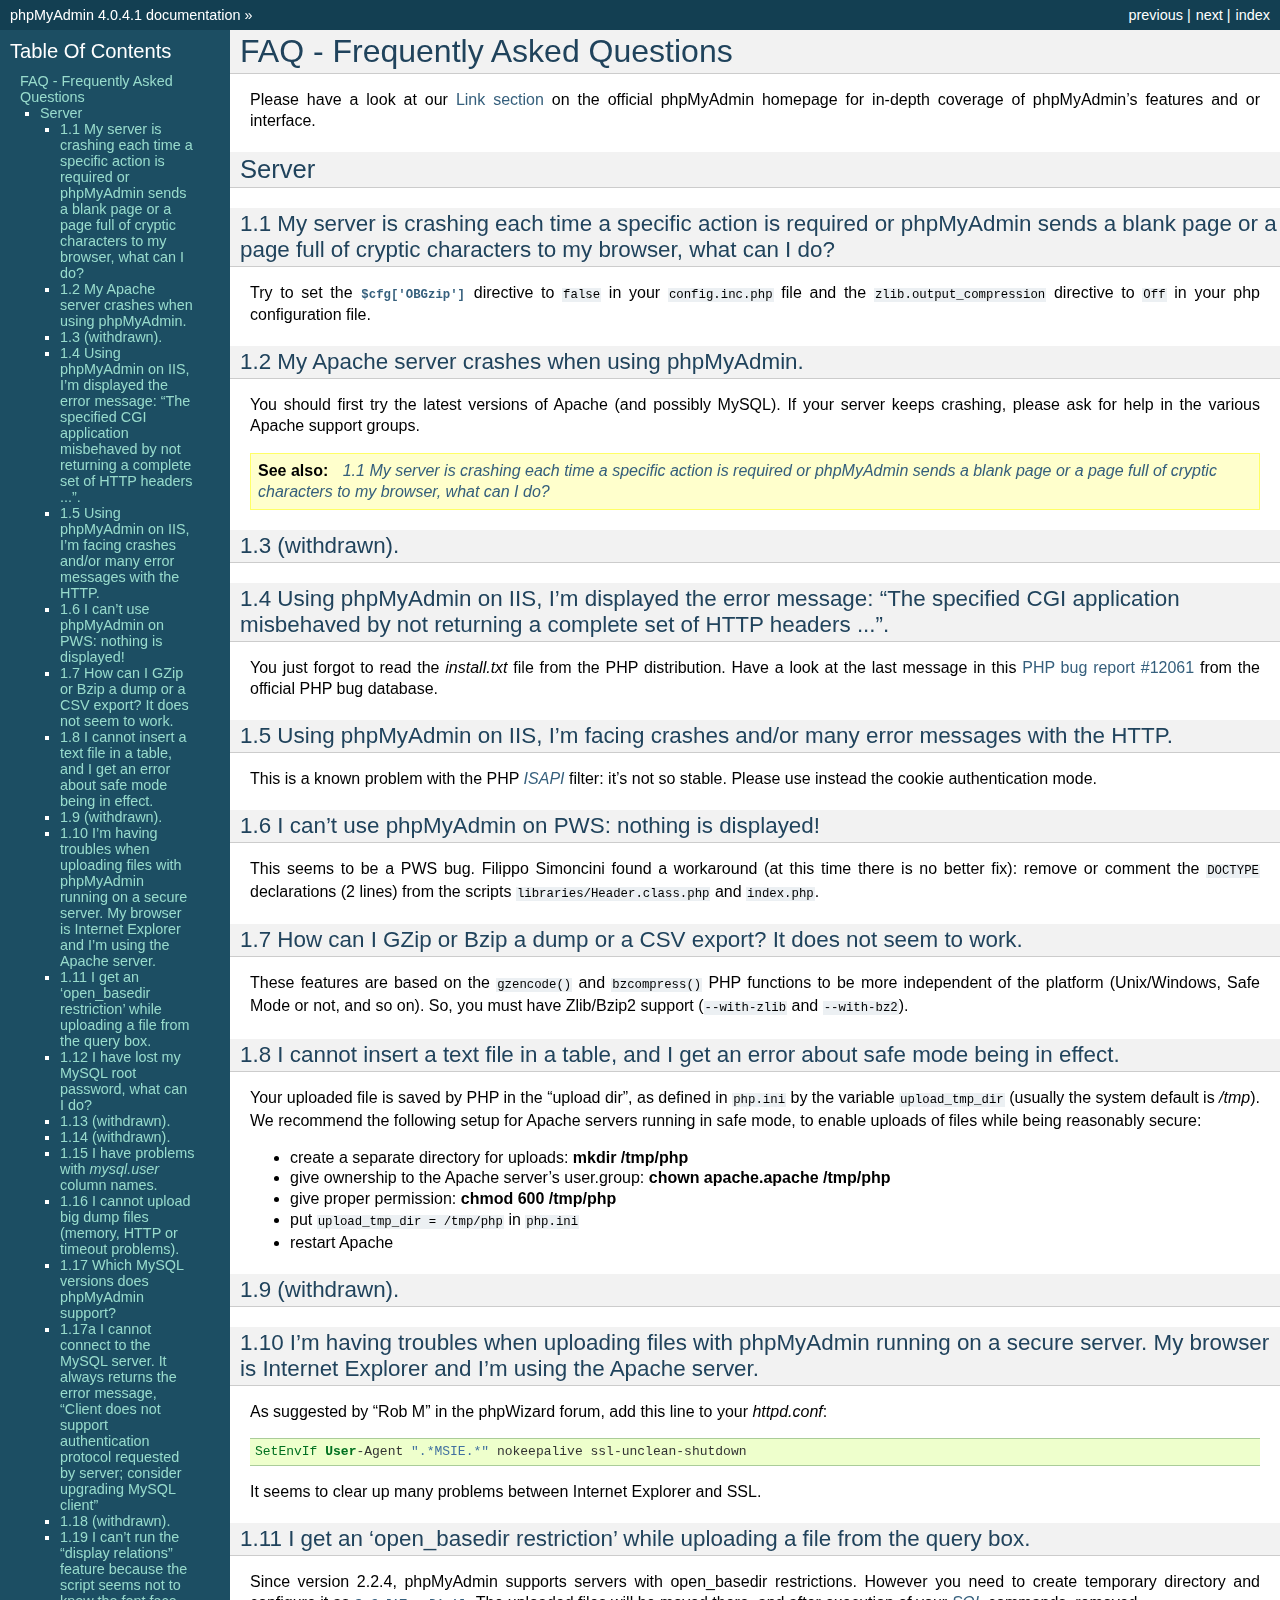
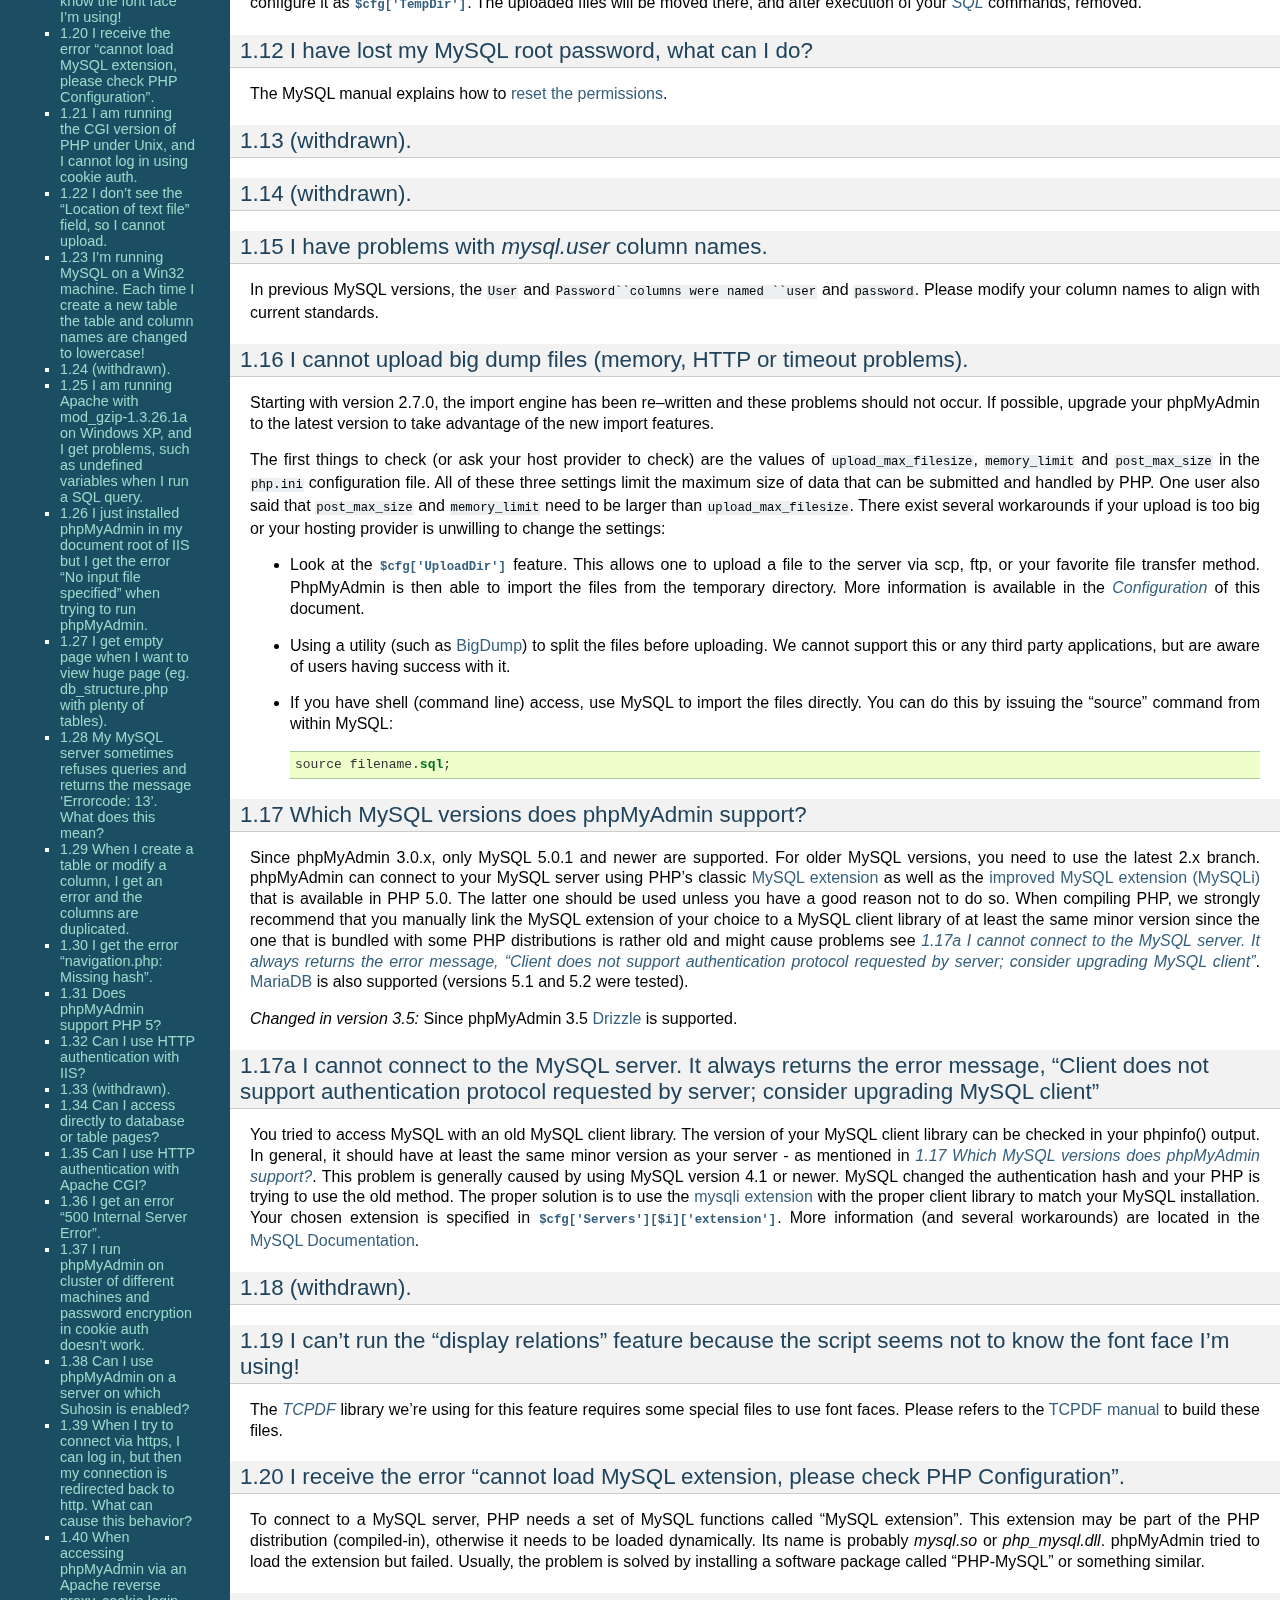
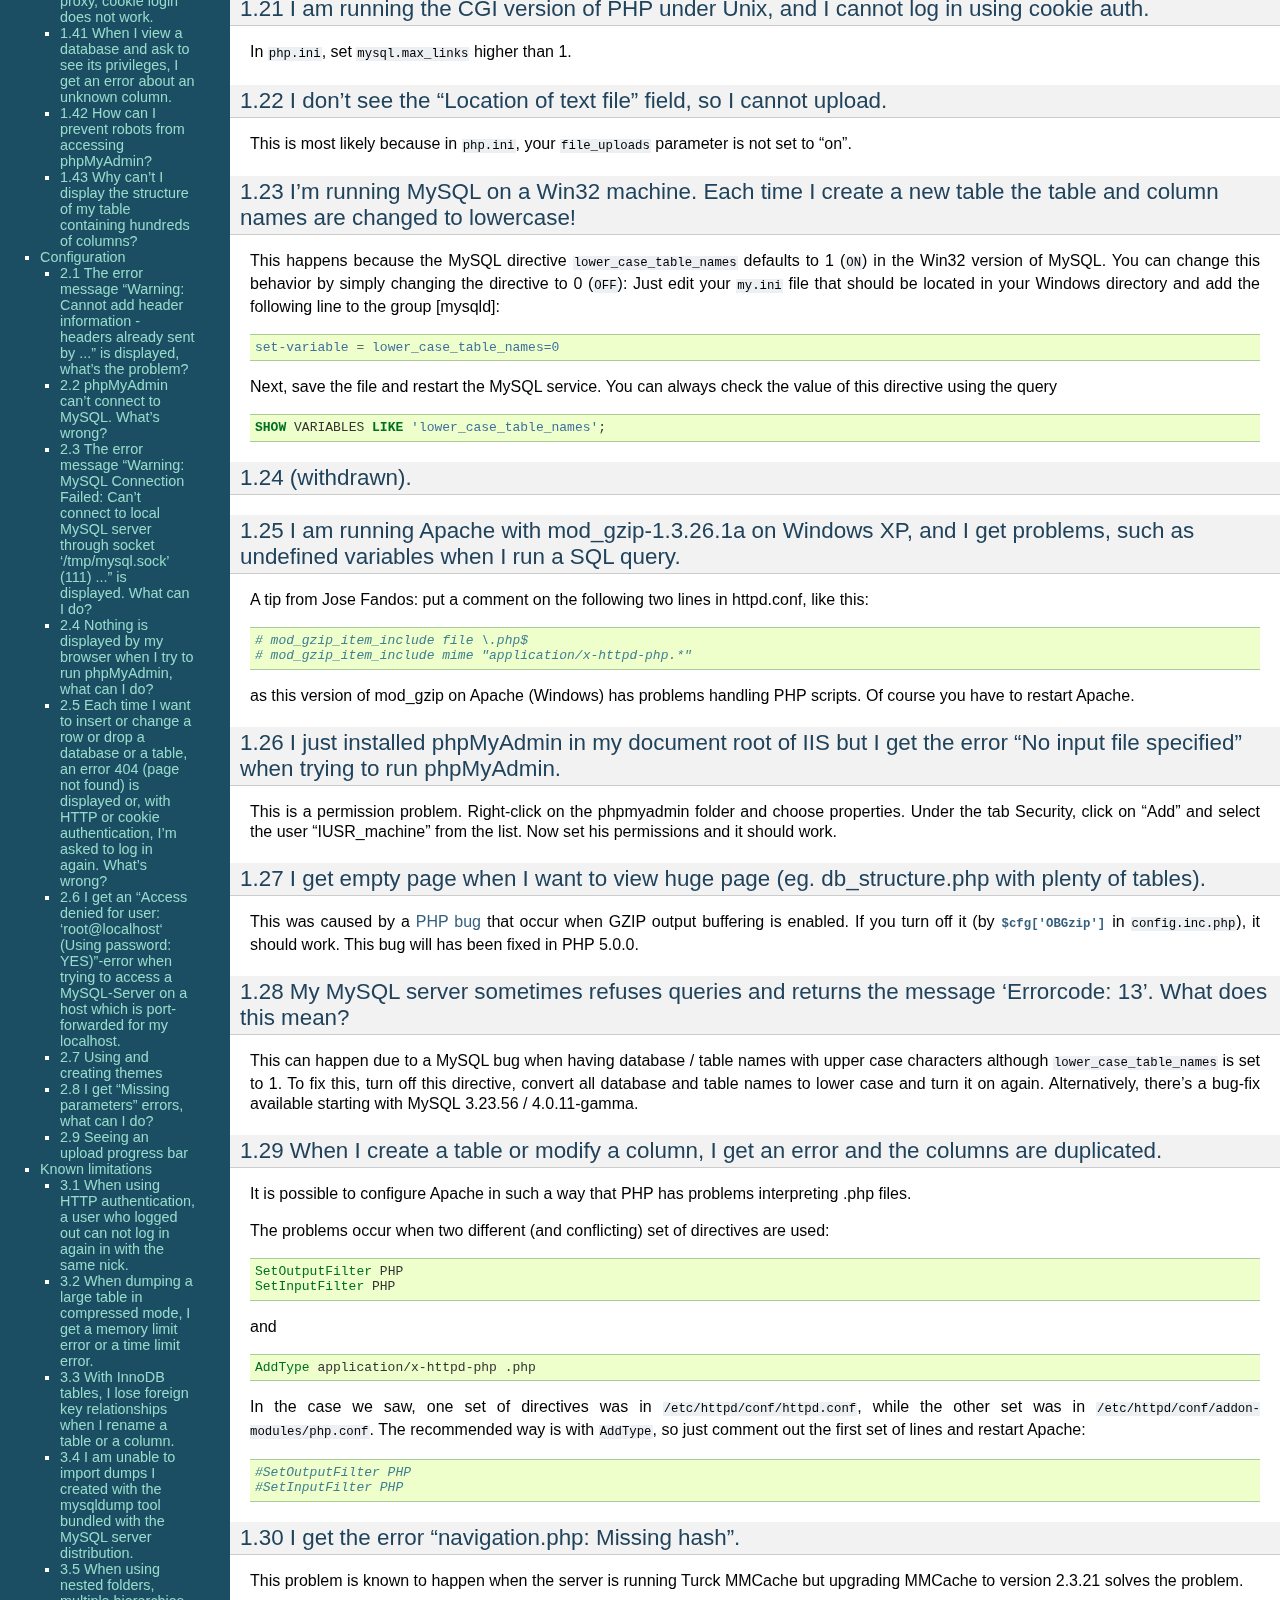
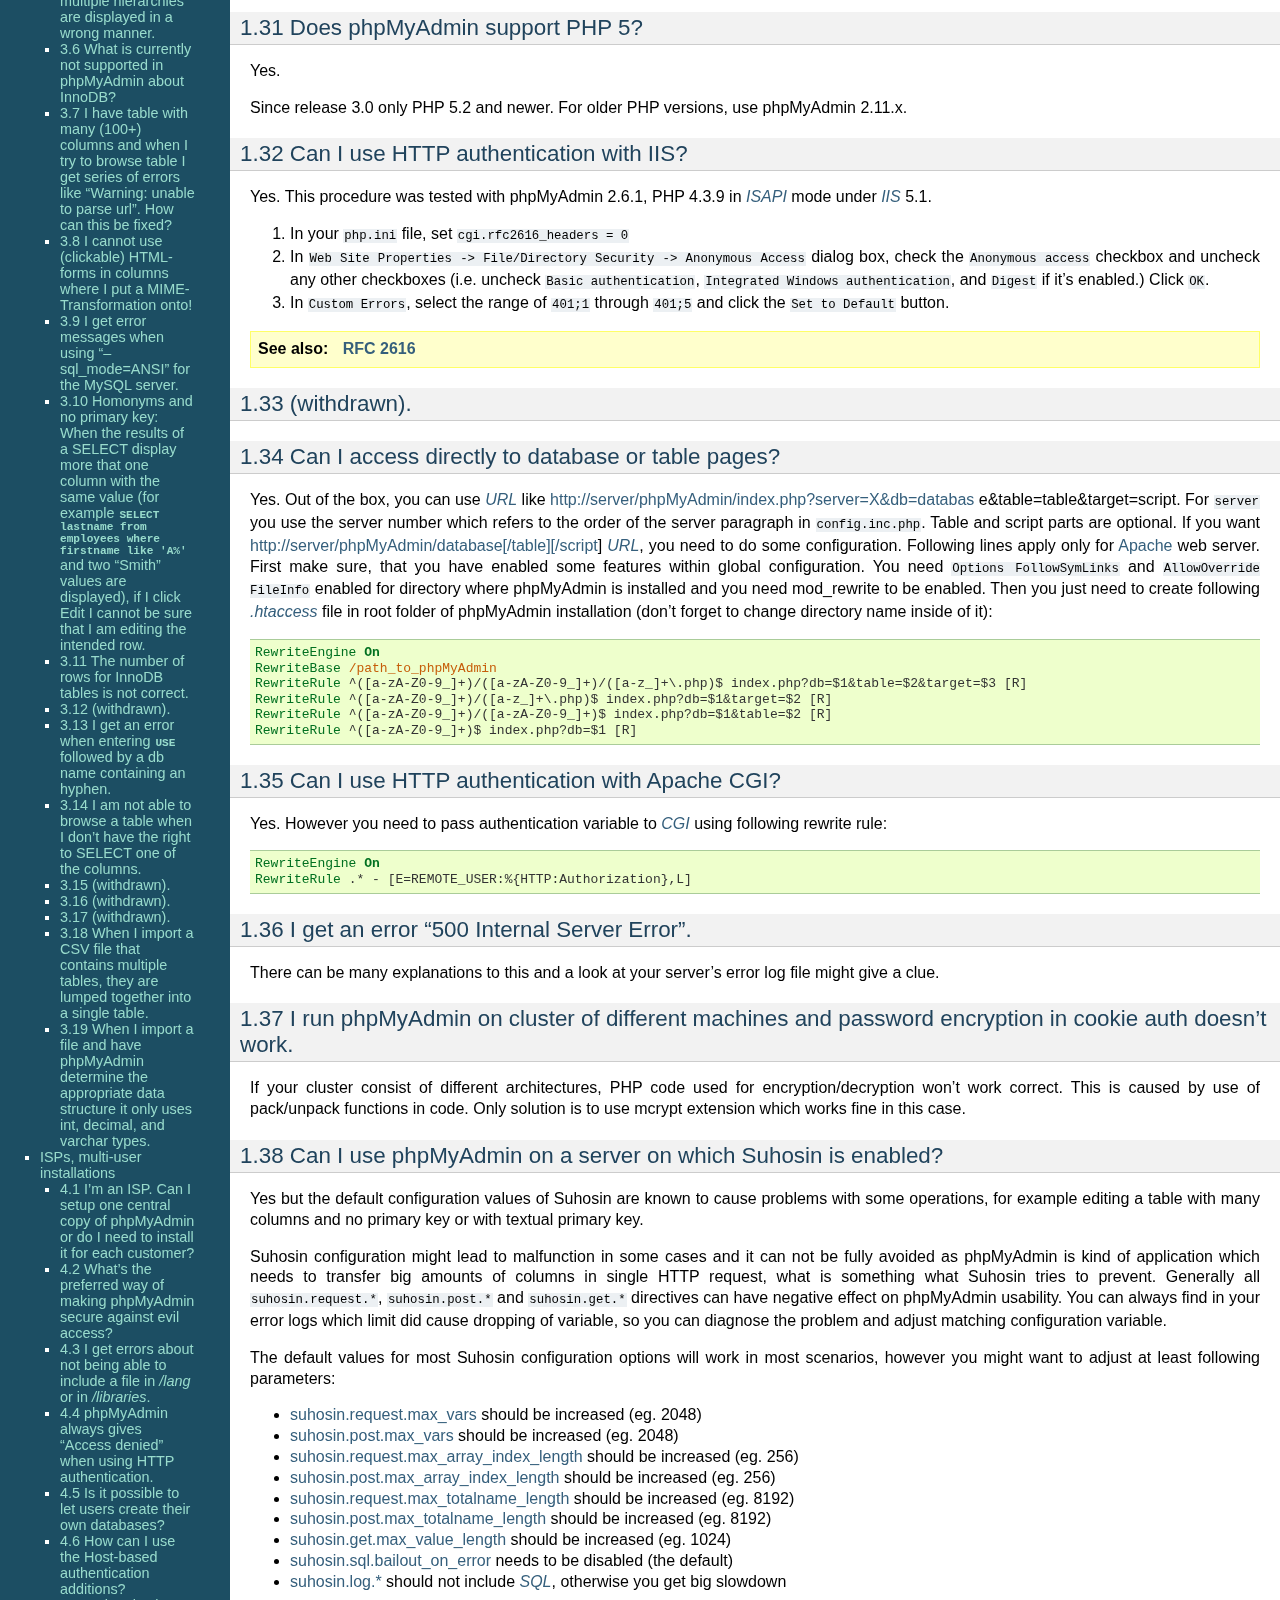
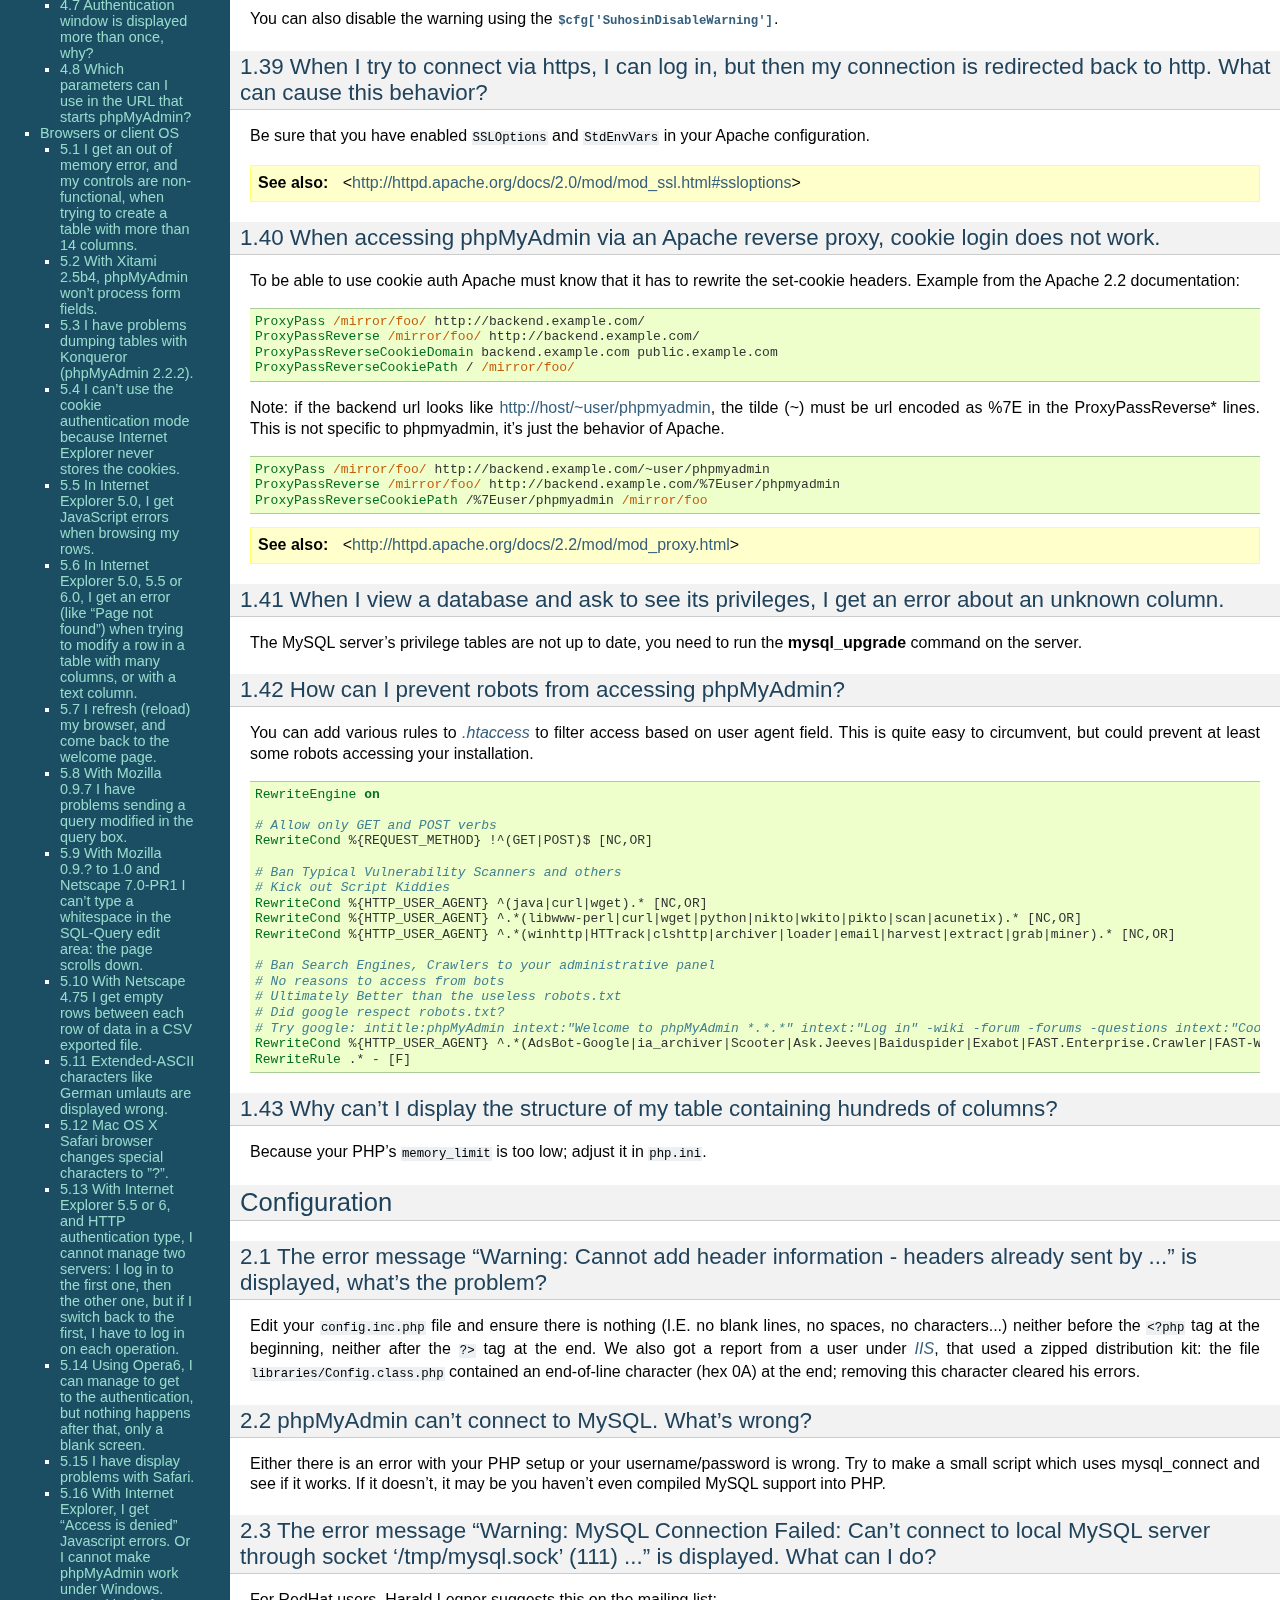
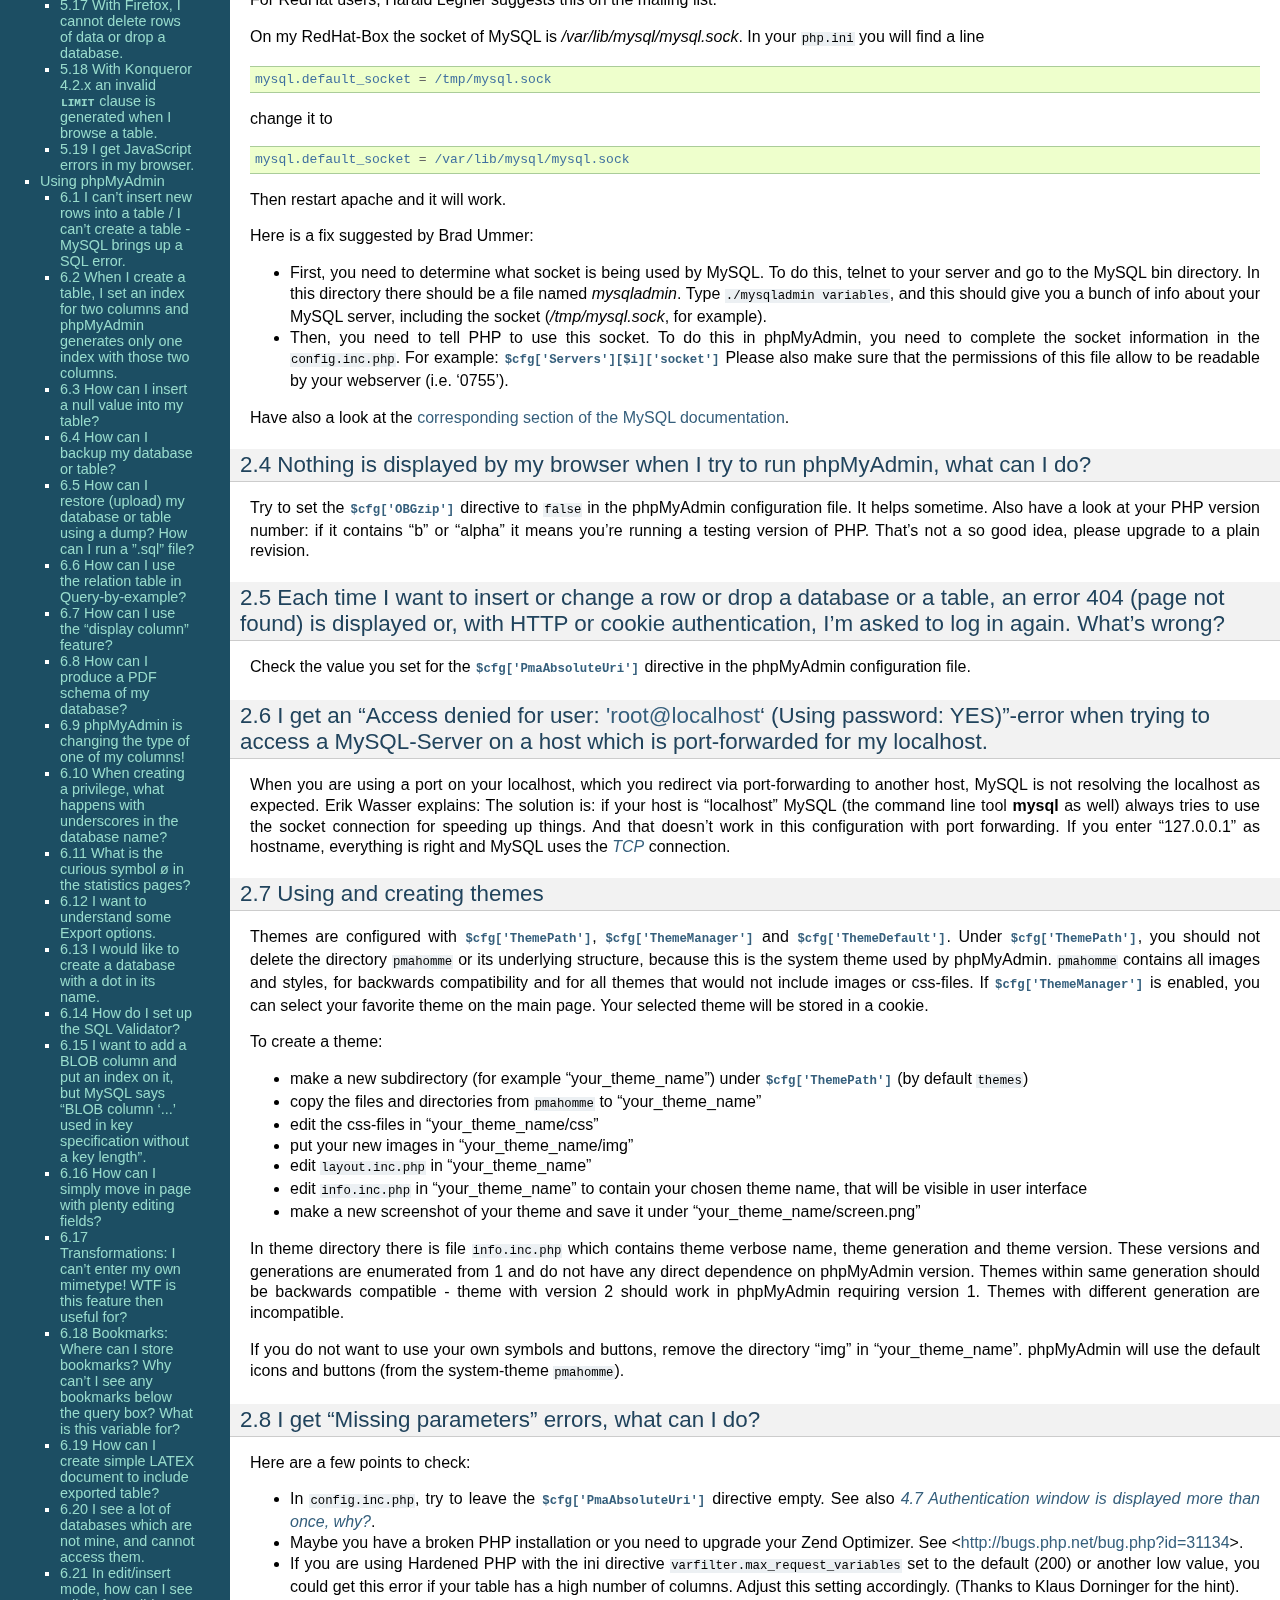
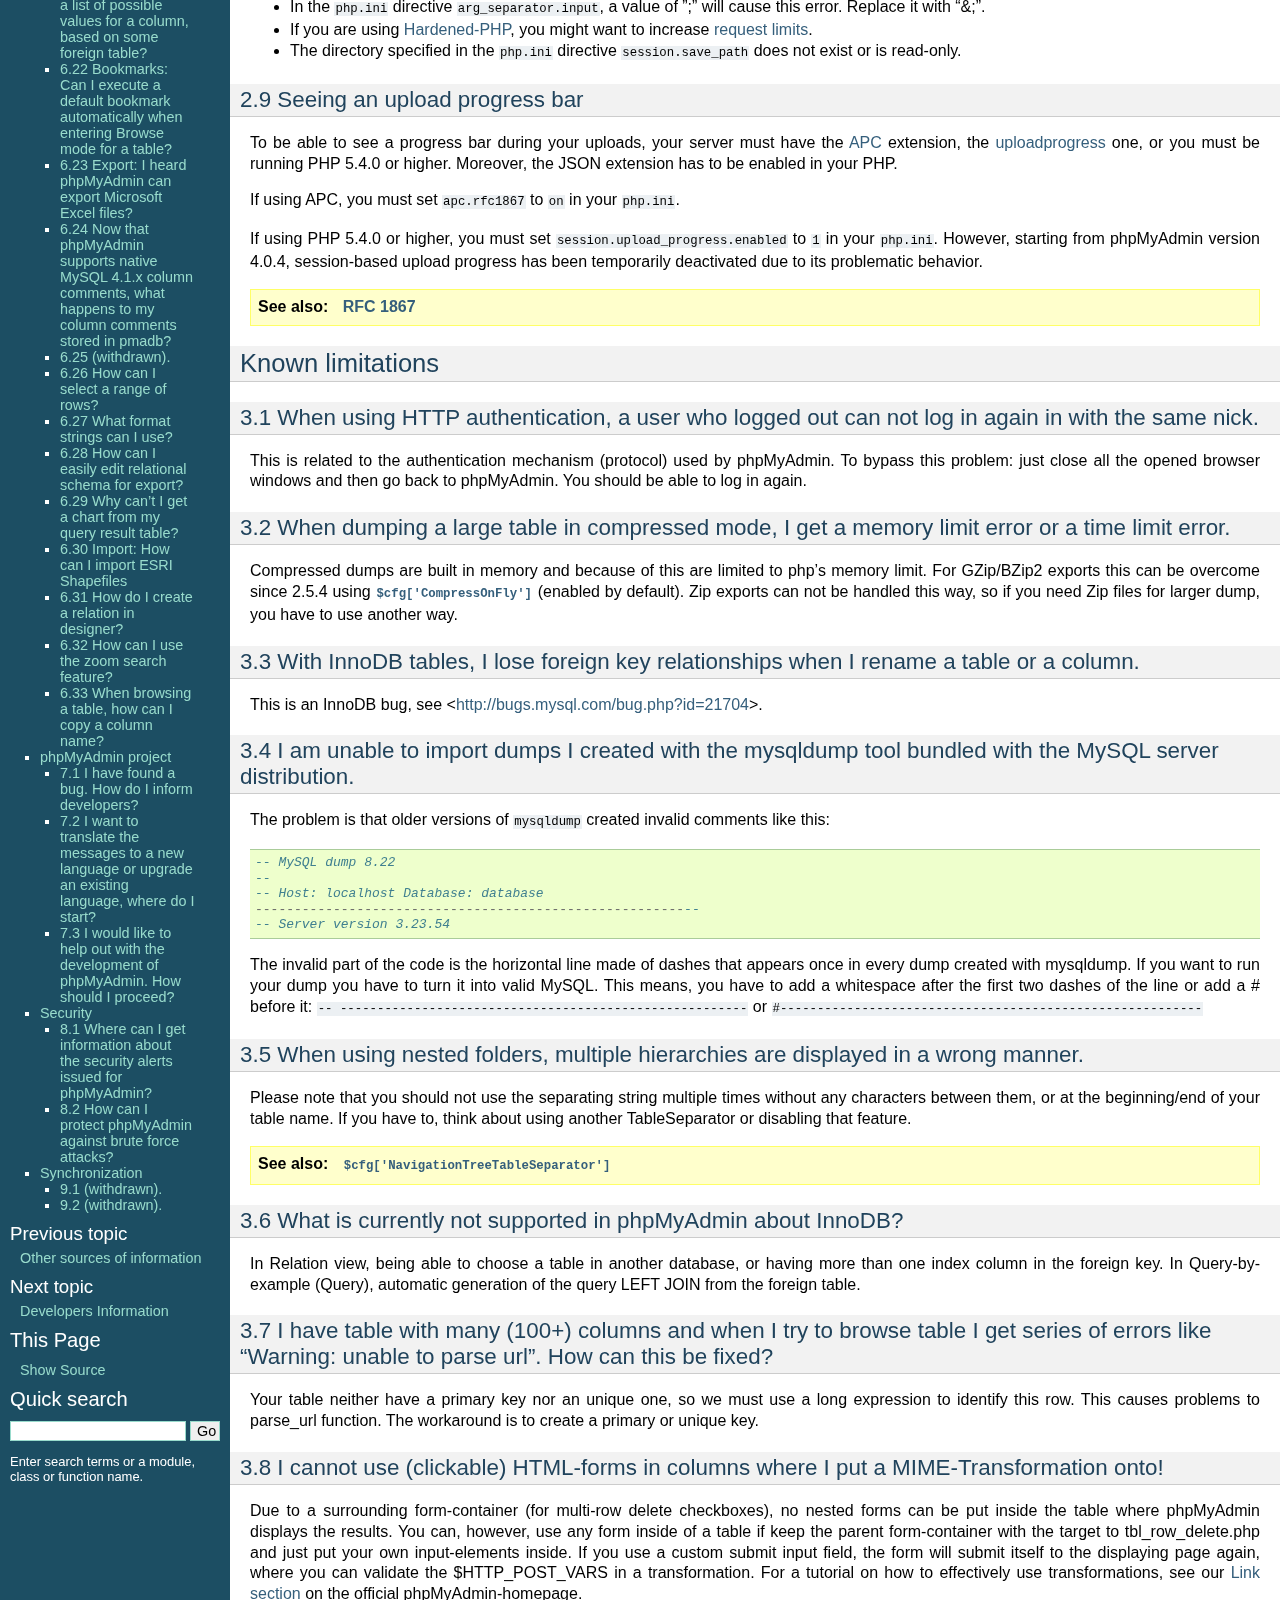
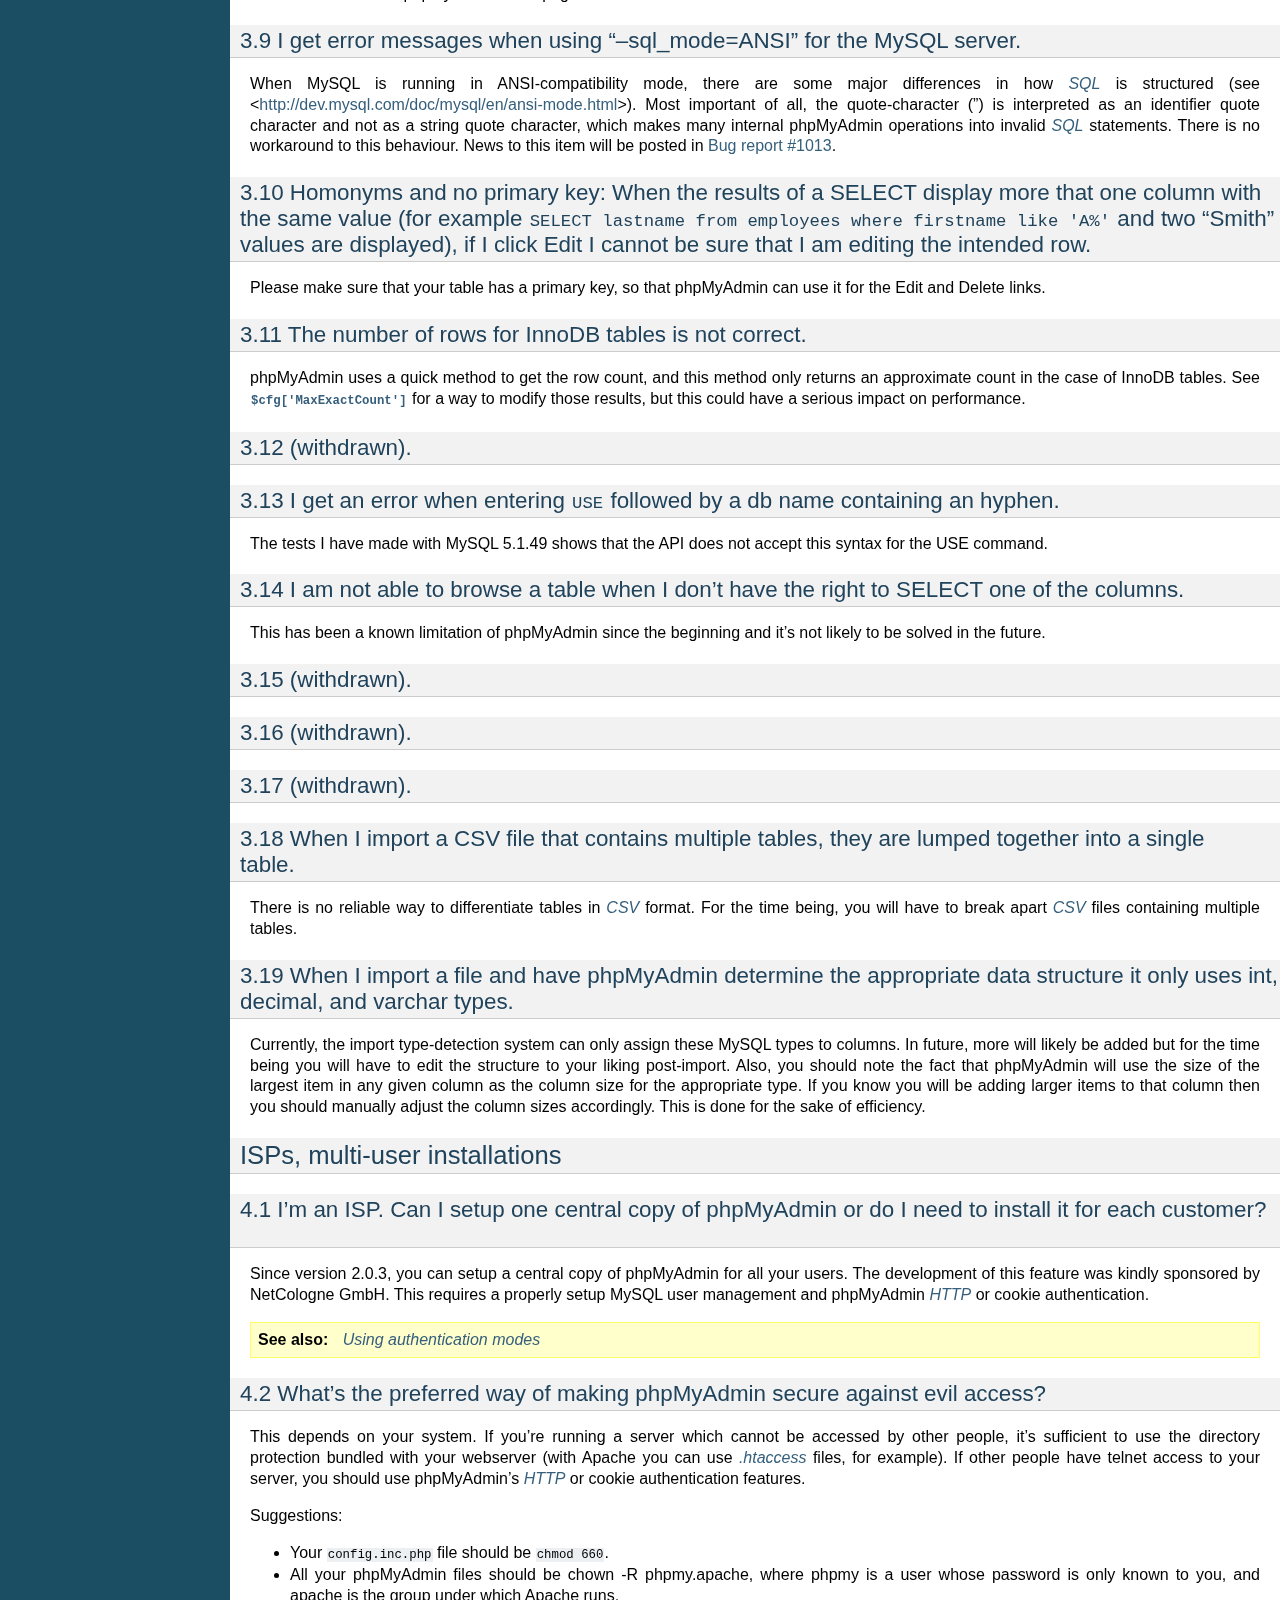
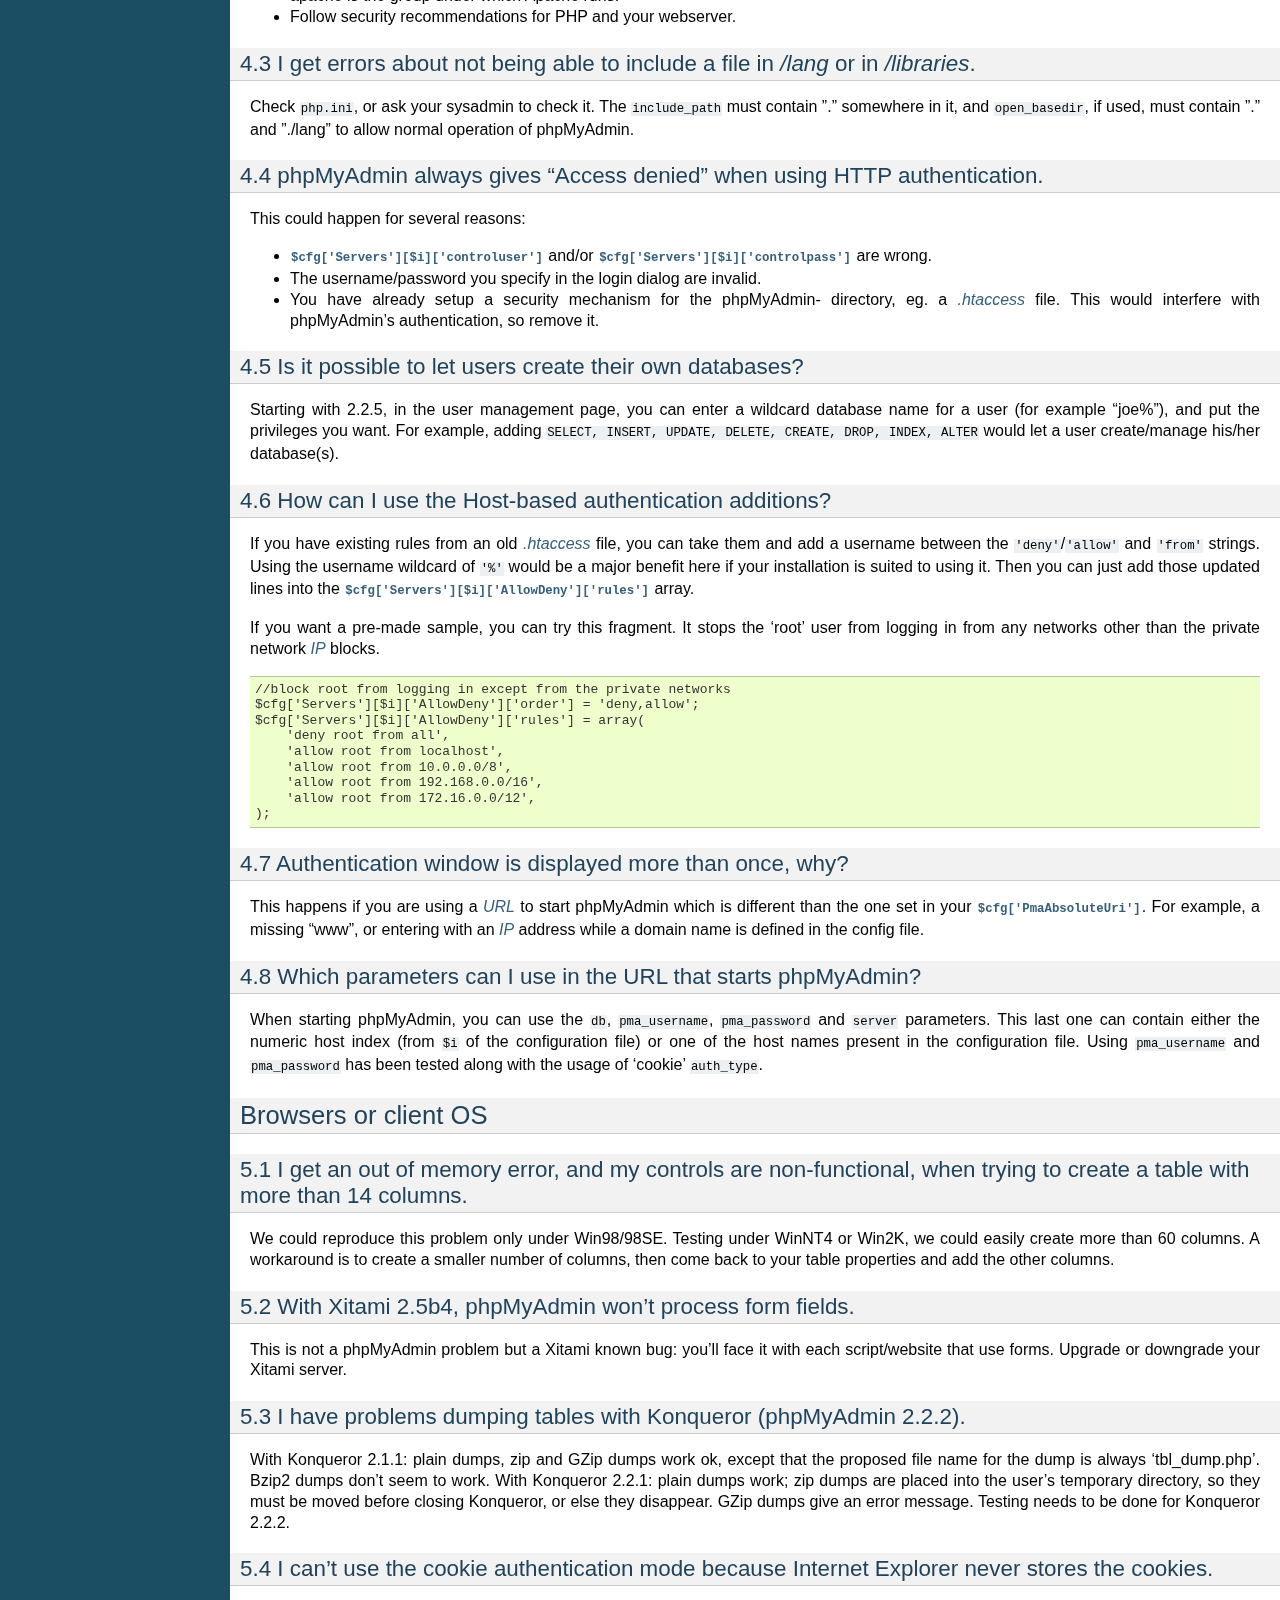
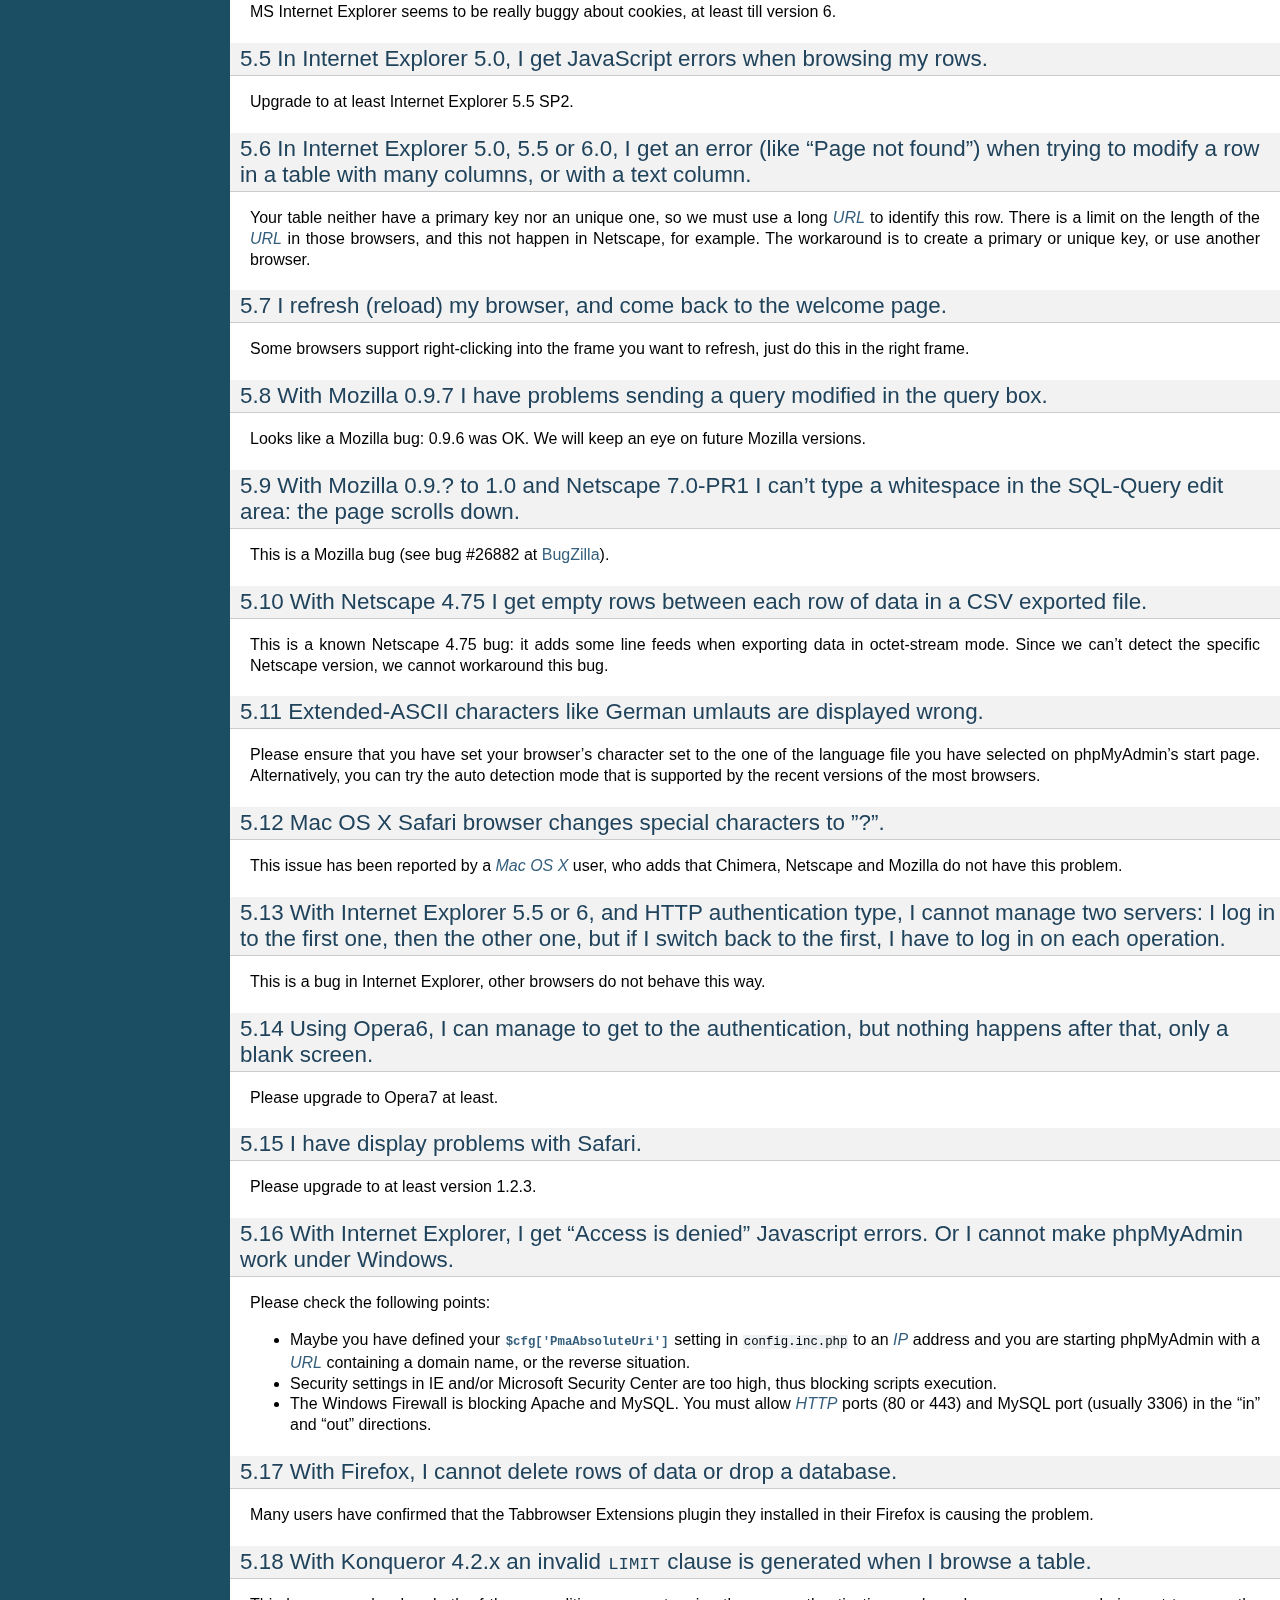
<file: phpMyAdmin/doc/html/faq.html>
<!DOCTYPE html PUBLIC "-//W3C//DTD XHTML 1.0 Transitional//EN"
  "http://www.w3.org/TR/xhtml1/DTD/xhtml1-transitional.dtd">


<html xmlns="http://www.w3.org/1999/xhtml">
  <head>
    <meta http-equiv="Content-Type" content="text/html; charset=utf-8" />
    
    <title>FAQ - Frequently Asked Questions &mdash; phpMyAdmin 4.0.4.1 documentation</title>
    
    <link rel="stylesheet" href="_static/default.css" type="text/css" />
    <link rel="stylesheet" href="_static/pygments.css" type="text/css" />
    
    <script type="text/javascript">
      var DOCUMENTATION_OPTIONS = {
        URL_ROOT:    '',
        VERSION:     '4.0.4.1',
        COLLAPSE_INDEX: false,
        FILE_SUFFIX: '.html',
        HAS_SOURCE:  true
      };
    </script>
    <script type="text/javascript" src="_static/jquery.js"></script>
    <script type="text/javascript" src="_static/underscore.js"></script>
    <script type="text/javascript" src="_static/doctools.js"></script>
    <link rel="copyright" title="Copyright" href="copyright.html" />
    <link rel="top" title="phpMyAdmin 4.0.4.1 documentation" href="index.html" />
    <link rel="next" title="Developers Information" href="developers.html" />
    <link rel="prev" title="Other sources of information" href="other.html" /> 
  </head>
  <body>
    <div class="related">
      <h3>Navigation</h3>
      <ul>
        <li class="right" style="margin-right: 10px">
          <a href="genindex.html" title="General Index"
             accesskey="I">index</a></li>
        <li class="right" >
          <a href="developers.html" title="Developers Information"
             accesskey="N">next</a> |</li>
        <li class="right" >
          <a href="other.html" title="Other sources of information"
             accesskey="P">previous</a> |</li>
        <li><a href="index.html">phpMyAdmin 4.0.4.1 documentation</a> &raquo;</li> 
      </ul>
    </div>  

    <div class="document">
      <div class="documentwrapper">
        <div class="bodywrapper">
          <div class="body">
            
  <div class="section" id="faq-frequently-asked-questions">
<span id="faq"></span><h1>FAQ - Frequently Asked Questions<a class="headerlink" href="#faq-frequently-asked-questions" title="Permalink to this headline">¶</a></h1>
<p>Please have a look at our <a class="reference external" href="http://www.phpmyadmin.net/home_page/docs.php">Link section</a> on the official
phpMyAdmin homepage for in-depth coverage of phpMyAdmin&#8217;s features and
or interface.</p>
<div class="section" id="server">
<span id="faqserver"></span><h2>Server<a class="headerlink" href="#server" title="Permalink to this headline">¶</a></h2>
<div class="section" id="my-server-is-crashing-each-time-a-specific-action-is-required-or-phpmyadmin-sends-a-blank-page-or-a-page-full-of-cryptic-characters-to-my-browser-what-can-i-do">
<span id="faq1-1"></span><h3>1.1 My server is crashing each time a specific action is required or phpMyAdmin sends a blank page or a page full of cryptic characters to my browser, what can I do?<a class="headerlink" href="#my-server-is-crashing-each-time-a-specific-action-is-required-or-phpmyadmin-sends-a-blank-page-or-a-page-full-of-cryptic-characters-to-my-browser-what-can-i-do" title="Permalink to this headline">¶</a></h3>
<p>Try to set the <span class="target" id="index-0"></span><a class="reference internal" href="config.html#cfg_OBGzip"><tt class="xref config config-option docutils literal"><span class="pre">$cfg['OBGzip']</span></tt></a>  directive to <tt class="docutils literal"><span class="pre">false</span></tt> in your
<tt class="file docutils literal"><span class="pre">config.inc.php</span></tt> file and the <tt class="docutils literal"><span class="pre">zlib.output_compression</span></tt> directive to
<tt class="docutils literal"><span class="pre">Off</span></tt> in your php configuration file.</p>
</div>
<div class="section" id="my-apache-server-crashes-when-using-phpmyadmin">
<span id="faq1-2"></span><h3>1.2 My Apache server crashes when using phpMyAdmin.<a class="headerlink" href="#my-apache-server-crashes-when-using-phpmyadmin" title="Permalink to this headline">¶</a></h3>
<p>You should first try the latest versions of Apache (and possibly MySQL). If
your server keeps crashing, please ask for help in the various Apache support
groups.</p>
<div class="admonition-see-also admonition seealso">
<p class="first admonition-title">See also</p>
<p class="last"><a class="reference internal" href="#faq1-1"><em>1.1 My server is crashing each time a specific action is required or phpMyAdmin sends a blank page or a page full of cryptic characters to my browser, what can I do?</em></a></p>
</div>
</div>
<div class="section" id="withdrawn">
<span id="faq1-3"></span><h3>1.3 (withdrawn).<a class="headerlink" href="#withdrawn" title="Permalink to this headline">¶</a></h3>
</div>
<div class="section" id="using-phpmyadmin-on-iis-i-m-displayed-the-error-message-the-specified-cgi-application-misbehaved-by-not-returning-a-complete-set-of-http-headers">
<span id="faq1-4"></span><h3>1.4 Using phpMyAdmin on IIS, I&#8217;m displayed the error message: &#8220;The specified CGI application misbehaved by not returning a complete set of HTTP headers ...&#8221;.<a class="headerlink" href="#using-phpmyadmin-on-iis-i-m-displayed-the-error-message-the-specified-cgi-application-misbehaved-by-not-returning-a-complete-set-of-http-headers" title="Permalink to this headline">¶</a></h3>
<p>You just forgot to read the <em>install.txt</em> file from the PHP
distribution. Have a look at the last message in this <a class="reference external" href="http://bugs.php.net/bug.php?id=12061">PHP bug report #12061</a> from the official PHP bug
database.</p>
</div>
<div class="section" id="using-phpmyadmin-on-iis-i-m-facing-crashes-and-or-many-error-messages-with-the-http">
<span id="faq1-5"></span><h3>1.5 Using phpMyAdmin on IIS, I&#8217;m facing crashes and/or many error messages with the HTTP.<a class="headerlink" href="#using-phpmyadmin-on-iis-i-m-facing-crashes-and-or-many-error-messages-with-the-http" title="Permalink to this headline">¶</a></h3>
<p>This is a known problem with the PHP <a class="reference internal" href="glossary.html#term-isapi"><em class="xref std std-term">ISAPI</em></a> filter: it&#8217;s not so stable.
Please use instead the cookie authentication mode.</p>
</div>
<div class="section" id="i-can-t-use-phpmyadmin-on-pws-nothing-is-displayed">
<span id="faq1-6"></span><h3>1.6 I can&#8217;t use phpMyAdmin on PWS: nothing is displayed!<a class="headerlink" href="#i-can-t-use-phpmyadmin-on-pws-nothing-is-displayed" title="Permalink to this headline">¶</a></h3>
<p>This seems to be a PWS bug. Filippo Simoncini found a workaround (at
this time there is no better fix): remove or comment the <tt class="docutils literal"><span class="pre">DOCTYPE</span></tt>
declarations (2 lines) from the scripts <tt class="file docutils literal"><span class="pre">libraries/Header.class.php</span></tt>
and <tt class="file docutils literal"><span class="pre">index.php</span></tt>.</p>
</div>
<div class="section" id="how-can-i-gzip-or-bzip-a-dump-or-a-csv-export-it-does-not-seem-to-work">
<span id="faq1-7"></span><h3>1.7 How can I GZip or Bzip a dump or a CSV export? It does not seem to work.<a class="headerlink" href="#how-can-i-gzip-or-bzip-a-dump-or-a-csv-export-it-does-not-seem-to-work" title="Permalink to this headline">¶</a></h3>
<p>These features are based on the <tt class="docutils literal"><span class="pre">gzencode()</span></tt> and <tt class="docutils literal"><span class="pre">bzcompress()</span></tt>
PHP functions to be more independent of the platform (Unix/Windows,
Safe Mode or not, and so on). So, you must have Zlib/Bzip2 support
(<tt class="docutils literal"><span class="pre">--with-zlib</span></tt> and <tt class="docutils literal"><span class="pre">--with-bz2</span></tt>).</p>
</div>
<div class="section" id="i-cannot-insert-a-text-file-in-a-table-and-i-get-an-error-about-safe-mode-being-in-effect">
<span id="faq1-8"></span><h3>1.8 I cannot insert a text file in a table, and I get an error about safe mode being in effect.<a class="headerlink" href="#i-cannot-insert-a-text-file-in-a-table-and-i-get-an-error-about-safe-mode-being-in-effect" title="Permalink to this headline">¶</a></h3>
<p>Your uploaded file is saved by PHP in the &#8220;upload dir&#8221;, as defined in
<tt class="file docutils literal"><span class="pre">php.ini</span></tt> by the variable <tt class="docutils literal"><span class="pre">upload_tmp_dir</span></tt> (usually the system
default is <em>/tmp</em>). We recommend the following setup for Apache
servers running in safe mode, to enable uploads of files while being
reasonably secure:</p>
<ul class="simple">
<li>create a separate directory for uploads: <strong class="command">mkdir /tmp/php</strong></li>
<li>give ownership to the Apache server&#8217;s user.group: <strong class="command">chown
apache.apache /tmp/php</strong></li>
<li>give proper permission: <strong class="command">chmod 600 /tmp/php</strong></li>
<li>put <tt class="docutils literal"><span class="pre">upload_tmp_dir</span> <span class="pre">=</span> <span class="pre">/tmp/php</span></tt> in <tt class="file docutils literal"><span class="pre">php.ini</span></tt></li>
<li>restart Apache</li>
</ul>
</div>
<div class="section" id="faq1-9">
<span id="id1"></span><h3>1.9 (withdrawn).<a class="headerlink" href="#faq1-9" title="Permalink to this headline">¶</a></h3>
</div>
<div class="section" id="i-m-having-troubles-when-uploading-files-with-phpmyadmin-running-on-a-secure-server-my-browser-is-internet-explorer-and-i-m-using-the-apache-server">
<span id="faq1-10"></span><h3>1.10 I&#8217;m having troubles when uploading files with phpMyAdmin running on a secure server. My browser is Internet Explorer and I&#8217;m using the Apache server.<a class="headerlink" href="#i-m-having-troubles-when-uploading-files-with-phpmyadmin-running-on-a-secure-server-my-browser-is-internet-explorer-and-i-m-using-the-apache-server" title="Permalink to this headline">¶</a></h3>
<p>As suggested by &#8220;Rob M&#8221; in the phpWizard forum, add this line to your
<em>httpd.conf</em>:</p>
<div class="highlight-apache"><div class="highlight"><pre><span class="nb">SetEnvIf</span> <span class="k">User</span>-Agent <span class="s2">&quot;.*MSIE.*&quot;</span> nokeepalive ssl-unclean-shutdown
</pre></div>
</div>
<p>It seems to clear up many problems between Internet Explorer and SSL.</p>
</div>
<div class="section" id="i-get-an-open-basedir-restriction-while-uploading-a-file-from-the-query-box">
<span id="faq1-11"></span><h3>1.11 I get an &#8216;open_basedir restriction&#8217; while uploading a file from the query box.<a class="headerlink" href="#i-get-an-open-basedir-restriction-while-uploading-a-file-from-the-query-box" title="Permalink to this headline">¶</a></h3>
<p>Since version 2.2.4, phpMyAdmin supports servers with open_basedir
restrictions. However you need to create temporary directory and configure it
as <span class="target" id="index-1"></span><a class="reference internal" href="config.html#cfg_TempDir"><tt class="xref config config-option docutils literal"><span class="pre">$cfg['TempDir']</span></tt></a>. The uploaded files will be moved there,
and after execution of your <a class="reference internal" href="glossary.html#term-sql"><em class="xref std std-term">SQL</em></a> commands, removed.</p>
</div>
<div class="section" id="i-have-lost-my-mysql-root-password-what-can-i-do">
<span id="faq1-12"></span><h3>1.12 I have lost my MySQL root password, what can I do?<a class="headerlink" href="#i-have-lost-my-mysql-root-password-what-can-i-do" title="Permalink to this headline">¶</a></h3>
<p>The MySQL manual explains how to <a class="reference external" href="http://dev.mysql.com/doc/mysql/en/resetting-permissions.html">reset the permissions</a>.</p>
</div>
<div class="section" id="faq1-13">
<span id="id2"></span><h3>1.13 (withdrawn).<a class="headerlink" href="#faq1-13" title="Permalink to this headline">¶</a></h3>
</div>
<div class="section" id="faq1-14">
<span id="id3"></span><h3>1.14 (withdrawn).<a class="headerlink" href="#faq1-14" title="Permalink to this headline">¶</a></h3>
</div>
<div class="section" id="i-have-problems-with-mysql-user-column-names">
<span id="faq1-15"></span><h3>1.15 I have problems with <em>mysql.user</em> column names.<a class="headerlink" href="#i-have-problems-with-mysql-user-column-names" title="Permalink to this headline">¶</a></h3>
<p>In previous MySQL versions, the <tt class="docutils literal"><span class="pre">User</span></tt> and <tt class="docutils literal"><span class="pre">Password``columns</span> <span class="pre">were</span>
<span class="pre">named</span> <span class="pre">``user</span></tt> and <tt class="docutils literal"><span class="pre">password</span></tt>. Please modify your column names to
align with current standards.</p>
</div>
<div class="section" id="i-cannot-upload-big-dump-files-memory-http-or-timeout-problems">
<span id="faq1-16"></span><h3>1.16 I cannot upload big dump files (memory, HTTP or timeout problems).<a class="headerlink" href="#i-cannot-upload-big-dump-files-memory-http-or-timeout-problems" title="Permalink to this headline">¶</a></h3>
<p>Starting with version 2.7.0, the import engine has been re–written and
these problems should not occur. If possible, upgrade your phpMyAdmin
to the latest version to take advantage of the new import features.</p>
<p>The first things to check (or ask your host provider to check) are the
values of <tt class="docutils literal"><span class="pre">upload_max_filesize</span></tt>, <tt class="docutils literal"><span class="pre">memory_limit</span></tt> and
<tt class="docutils literal"><span class="pre">post_max_size</span></tt> in the <tt class="file docutils literal"><span class="pre">php.ini</span></tt> configuration file. All of these
three settings limit the maximum size of data that can be submitted
and handled by PHP. One user also said that <tt class="docutils literal"><span class="pre">post_max_size</span></tt> and
<tt class="docutils literal"><span class="pre">memory_limit</span></tt> need to be larger than <tt class="docutils literal"><span class="pre">upload_max_filesize</span></tt>.
There exist several workarounds if your upload is too big or your
hosting provider is unwilling to change the settings:</p>
<ul>
<li><p class="first">Look at the <span class="target" id="index-2"></span><a class="reference internal" href="config.html#cfg_UploadDir"><tt class="xref config config-option docutils literal"><span class="pre">$cfg['UploadDir']</span></tt></a> feature. This allows one to upload a file to the server
via scp, ftp, or your favorite file transfer method. PhpMyAdmin is
then able to import the files from the temporary directory. More
information is available in the <a class="reference internal" href="config.html#config"><em>Configuration</em></a>  of this document.</p>
</li>
<li><p class="first">Using a utility (such as <a class="reference external" href="http://www.ozerov.de/bigdump.php">BigDump</a>) to split the files before
uploading. We cannot support this or any third party applications, but
are aware of users having success with it.</p>
</li>
<li><p class="first">If you have shell (command line) access, use MySQL to import the files
directly. You can do this by issuing the &#8220;source&#8221; command from within
MySQL:</p>
<div class="highlight-mysql"><div class="highlight"><pre><span class="n">source</span> <span class="n">filename</span><span class="p">.</span><span class="k">sql</span><span class="p">;</span>
</pre></div>
</div>
</li>
</ul>
</div>
<div class="section" id="which-mysql-versions-does-phpmyadmin-support">
<span id="faq1-17"></span><h3>1.17 Which MySQL versions does phpMyAdmin support?<a class="headerlink" href="#which-mysql-versions-does-phpmyadmin-support" title="Permalink to this headline">¶</a></h3>
<p>Since phpMyAdmin 3.0.x, only MySQL 5.0.1 and newer are supported. For
older MySQL versions, you need to use the latest 2.x branch.
phpMyAdmin can connect to your MySQL server using PHP&#8217;s classic <a class="reference external" href="http://php.net/mysql">MySQL
extension</a> as well as the <a class="reference external" href="http://php.net/mysqli">improved MySQL
extension (MySQLi)</a> that is available in PHP
5.0. The latter one should be used unless you have a good reason not
to do so. When compiling PHP, we strongly recommend that you manually
link the MySQL extension of your choice to a MySQL client library of
at least the same minor version since the one that is bundled with
some PHP distributions is rather old and might cause problems see
<a class="reference internal" href="#faq1-17a"><em>1.17a I cannot connect to the MySQL server. It always returns the error message, &#8220;Client does not support authentication protocol requested by server; consider upgrading MySQL client&#8221;</em></a>. <a class="reference external" href="http://mariadb.org/">MariaDB</a> is also supported
(versions 5.1 and 5.2 were tested).</p>
<p class="versionchanged">
<span class="versionmodified">Changed in version 3.5: </span>Since phpMyAdmin 3.5 <a class="reference external" href="http://www.drizzle.org/">Drizzle</a> is supported.</p>
</div>
<div class="section" id="a-i-cannot-connect-to-the-mysql-server-it-always-returns-the-error-message-client-does-not-support-authentication-protocol-requested-by-server-consider-upgrading-mysql-client">
<span id="faq1-17a"></span><h3>1.17a I cannot connect to the MySQL server. It always returns the error message, &#8220;Client does not support authentication protocol requested by server; consider upgrading MySQL client&#8221;<a class="headerlink" href="#a-i-cannot-connect-to-the-mysql-server-it-always-returns-the-error-message-client-does-not-support-authentication-protocol-requested-by-server-consider-upgrading-mysql-client" title="Permalink to this headline">¶</a></h3>
<p>You tried to access MySQL with an old MySQL client library. The
version of your MySQL client library can be checked in your phpinfo()
output. In general, it should have at least the same minor version as
your server - as mentioned in <a class="reference internal" href="#faq1-17"><em>1.17 Which MySQL versions does phpMyAdmin support?</em></a>. This problem is
generally caused by using MySQL version 4.1 or newer. MySQL changed
the authentication hash and your PHP is trying to use the old method.
The proper solution is to use the <a class="reference external" href="http://www.php.net/mysqli">mysqli extension</a> with the proper client library to match
your MySQL installation. Your chosen extension is specified in
<span class="target" id="index-3"></span><a class="reference internal" href="config.html#cfg_Servers_extension"><tt class="xref config config-option docutils literal"><span class="pre">$cfg['Servers'][$i]['extension']</span></tt></a>. More
information (and several workarounds) are located in the <a class="reference external" href="http://dev.mysql.com/doc/mysql/en/old-client.html">MySQL
Documentation</a>.</p>
</div>
<div class="section" id="faq1-18">
<span id="id4"></span><h3>1.18 (withdrawn).<a class="headerlink" href="#faq1-18" title="Permalink to this headline">¶</a></h3>
</div>
<div class="section" id="i-can-t-run-the-display-relations-feature-because-the-script-seems-not-to-know-the-font-face-i-m-using">
<span id="faq1-19"></span><h3>1.19 I can&#8217;t run the &#8220;display relations&#8221; feature because the script seems not to know the font face I&#8217;m using!<a class="headerlink" href="#i-can-t-run-the-display-relations-feature-because-the-script-seems-not-to-know-the-font-face-i-m-using" title="Permalink to this headline">¶</a></h3>
<p>The <a class="reference internal" href="glossary.html#term-tcpdf"><em class="xref std std-term">TCPDF</em></a> library we&#8217;re using for this feature requires some special
files to use font faces. Please refers to the <a class="reference external" href="http://www.tcpdf.org/">TCPDF manual</a> to build these files.</p>
</div>
<div class="section" id="i-receive-the-error-cannot-load-mysql-extension-please-check-php-configuration">
<span id="faqmysql"></span><h3>1.20 I receive the error &#8220;cannot load MySQL extension, please check PHP Configuration&#8221;.<a class="headerlink" href="#i-receive-the-error-cannot-load-mysql-extension-please-check-php-configuration" title="Permalink to this headline">¶</a></h3>
<p>To connect to a MySQL server, PHP needs a set of MySQL functions
called &#8220;MySQL extension&#8221;. This extension may be part of the PHP
distribution (compiled-in), otherwise it needs to be loaded
dynamically. Its name is probably <em>mysql.so</em> or <em>php_mysql.dll</em>.
phpMyAdmin tried to load the extension but failed. Usually, the
problem is solved by installing a software package called &#8220;PHP-MySQL&#8221;
or something similar.</p>
</div>
<div class="section" id="i-am-running-the-cgi-version-of-php-under-unix-and-i-cannot-log-in-using-cookie-auth">
<span id="faq1-21"></span><h3>1.21 I am running the CGI version of PHP under Unix, and I cannot log in using cookie auth.<a class="headerlink" href="#i-am-running-the-cgi-version-of-php-under-unix-and-i-cannot-log-in-using-cookie-auth" title="Permalink to this headline">¶</a></h3>
<p>In <tt class="file docutils literal"><span class="pre">php.ini</span></tt>, set <tt class="docutils literal"><span class="pre">mysql.max_links</span></tt> higher than 1.</p>
</div>
<div class="section" id="i-don-t-see-the-location-of-text-file-field-so-i-cannot-upload">
<span id="faq1-22"></span><h3>1.22 I don&#8217;t see the &#8220;Location of text file&#8221; field, so I cannot upload.<a class="headerlink" href="#i-don-t-see-the-location-of-text-file-field-so-i-cannot-upload" title="Permalink to this headline">¶</a></h3>
<p>This is most likely because in <tt class="file docutils literal"><span class="pre">php.ini</span></tt>, your <tt class="docutils literal"><span class="pre">file_uploads</span></tt>
parameter is not set to &#8220;on&#8221;.</p>
</div>
<div class="section" id="i-m-running-mysql-on-a-win32-machine-each-time-i-create-a-new-table-the-table-and-column-names-are-changed-to-lowercase">
<span id="faq1-23"></span><h3>1.23 I&#8217;m running MySQL on a Win32 machine. Each time I create a new table the table and column names are changed to lowercase!<a class="headerlink" href="#i-m-running-mysql-on-a-win32-machine-each-time-i-create-a-new-table-the-table-and-column-names-are-changed-to-lowercase" title="Permalink to this headline">¶</a></h3>
<p>This happens because the MySQL directive <tt class="docutils literal"><span class="pre">lower_case_table_names</span></tt>
defaults to 1 (<tt class="docutils literal"><span class="pre">ON</span></tt>) in the Win32 version of MySQL. You can change
this behavior by simply changing the directive to 0 (<tt class="docutils literal"><span class="pre">OFF</span></tt>): Just
edit your <tt class="docutils literal"><span class="pre">my.ini</span></tt> file that should be located in your Windows
directory and add the following line to the group [mysqld]:</p>
<div class="highlight-ini"><div class="highlight"><pre><span class="na">set-variable</span> <span class="o">=</span> <span class="s">lower_case_table_names=0</span>
</pre></div>
</div>
<p>Next, save the file and restart the MySQL service. You can always
check the value of this directive using the query</p>
<div class="highlight-mysql"><div class="highlight"><pre><span class="k">SHOW</span> <span class="n">VARIABLES</span> <span class="k">LIKE</span> <span class="s1">&#39;lower_case_table_names&#39;</span><span class="p">;</span>
</pre></div>
</div>
</div>
<div class="section" id="faq1-24">
<span id="id5"></span><h3>1.24 (withdrawn).<a class="headerlink" href="#faq1-24" title="Permalink to this headline">¶</a></h3>
</div>
<div class="section" id="i-am-running-apache-with-mod-gzip-1-3-26-1a-on-windows-xp-and-i-get-problems-such-as-undefined-variables-when-i-run-a-sql-query">
<span id="faq1-25"></span><h3>1.25 I am running Apache with mod_gzip-1.3.26.1a on Windows XP, and I get problems, such as undefined variables when I run a SQL query.<a class="headerlink" href="#i-am-running-apache-with-mod-gzip-1-3-26-1a-on-windows-xp-and-i-get-problems-such-as-undefined-variables-when-i-run-a-sql-query" title="Permalink to this headline">¶</a></h3>
<p>A tip from Jose Fandos: put a comment on the following two lines in
httpd.conf, like this:</p>
<div class="highlight-apache"><div class="highlight"><pre><span class="c"># mod_gzip_item_include file \.php$</span>
<span class="c"># mod_gzip_item_include mime &quot;application/x-httpd-php.*&quot;</span>
</pre></div>
</div>
<p>as this version of mod_gzip on Apache (Windows) has problems handling
PHP scripts. Of course you have to restart Apache.</p>
</div>
<div class="section" id="i-just-installed-phpmyadmin-in-my-document-root-of-iis-but-i-get-the-error-no-input-file-specified-when-trying-to-run-phpmyadmin">
<span id="faq1-26"></span><h3>1.26 I just installed phpMyAdmin in my document root of IIS but I get the error &#8220;No input file specified&#8221; when trying to run phpMyAdmin.<a class="headerlink" href="#i-just-installed-phpmyadmin-in-my-document-root-of-iis-but-i-get-the-error-no-input-file-specified-when-trying-to-run-phpmyadmin" title="Permalink to this headline">¶</a></h3>
<p>This is a permission problem. Right-click on the phpmyadmin folder and
choose properties. Under the tab Security, click on &#8220;Add&#8221; and select
the user &#8220;IUSR_machine&#8221; from the list. Now set his permissions and it
should work.</p>
</div>
<div class="section" id="i-get-empty-page-when-i-want-to-view-huge-page-eg-db-structure-php-with-plenty-of-tables">
<span id="faq1-27"></span><h3>1.27 I get empty page when I want to view huge page (eg. db_structure.php with plenty of tables).<a class="headerlink" href="#i-get-empty-page-when-i-want-to-view-huge-page-eg-db-structure-php-with-plenty-of-tables" title="Permalink to this headline">¶</a></h3>
<p>This was caused by a <a class="reference external" href="http://bugs.php.net/21079">PHP bug</a> that occur when
GZIP output buffering is enabled. If you turn off it (by
<span class="target" id="index-4"></span><a class="reference internal" href="config.html#cfg_OBGzip"><tt class="xref config config-option docutils literal"><span class="pre">$cfg['OBGzip']</span></tt></a> in <tt class="file docutils literal"><span class="pre">config.inc.php</span></tt>), it should work.
This bug will has been fixed in PHP 5.0.0.</p>
</div>
<div class="section" id="my-mysql-server-sometimes-refuses-queries-and-returns-the-message-errorcode-13-what-does-this-mean">
<span id="faq1-28"></span><h3>1.28 My MySQL server sometimes refuses queries and returns the message &#8216;Errorcode: 13&#8217;. What does this mean?<a class="headerlink" href="#my-mysql-server-sometimes-refuses-queries-and-returns-the-message-errorcode-13-what-does-this-mean" title="Permalink to this headline">¶</a></h3>
<p>This can happen due to a MySQL bug when having database / table names
with upper case characters although <tt class="docutils literal"><span class="pre">lower_case_table_names</span></tt> is
set to 1. To fix this, turn off this directive, convert all database
and table names to lower case and turn it on again. Alternatively,
there&#8217;s a bug-fix available starting with MySQL&nbsp;3.23.56 /
4.0.11-gamma.</p>
</div>
<div class="section" id="when-i-create-a-table-or-modify-a-column-i-get-an-error-and-the-columns-are-duplicated">
<span id="faq1-29"></span><h3>1.29 When I create a table or modify a column, I get an error and the columns are duplicated.<a class="headerlink" href="#when-i-create-a-table-or-modify-a-column-i-get-an-error-and-the-columns-are-duplicated" title="Permalink to this headline">¶</a></h3>
<p>It is possible to configure Apache in such a way that PHP has problems
interpreting .php files.</p>
<p>The problems occur when two different (and conflicting) set of
directives are used:</p>
<div class="highlight-apache"><div class="highlight"><pre><span class="nb">SetOutputFilter</span> PHP
<span class="nb">SetInputFilter</span> PHP
</pre></div>
</div>
<p>and</p>
<div class="highlight-apache"><div class="highlight"><pre><span class="nb">AddType</span> application/x-httpd-php .php
</pre></div>
</div>
<p>In the case we saw, one set of directives was in
<tt class="docutils literal"><span class="pre">/etc/httpd/conf/httpd.conf</span></tt>, while the other set was in
<tt class="docutils literal"><span class="pre">/etc/httpd/conf/addon-modules/php.conf</span></tt>. The recommended way is
with <tt class="docutils literal"><span class="pre">AddType</span></tt>, so just comment out the first set of lines and
restart Apache:</p>
<div class="highlight-apache"><div class="highlight"><pre><span class="c">#SetOutputFilter PHP</span>
<span class="c">#SetInputFilter PHP</span>
</pre></div>
</div>
</div>
<div class="section" id="i-get-the-error-navigation-php-missing-hash">
<span id="faq1-30"></span><h3>1.30 I get the error &#8220;navigation.php: Missing hash&#8221;.<a class="headerlink" href="#i-get-the-error-navigation-php-missing-hash" title="Permalink to this headline">¶</a></h3>
<p>This problem is known to happen when the server is running Turck
MMCache but upgrading MMCache to version 2.3.21 solves the problem.</p>
</div>
<div class="section" id="does-phpmyadmin-support-php-5">
<span id="faq1-31"></span><h3>1.31 Does phpMyAdmin support PHP 5?<a class="headerlink" href="#does-phpmyadmin-support-php-5" title="Permalink to this headline">¶</a></h3>
<p>Yes.</p>
<p>Since release 3.0 only PHP 5.2 and newer. For older PHP versions, use
phpMyAdmin 2.11.x.</p>
</div>
<div class="section" id="can-i-use-http-authentication-with-iis">
<span id="faq1-32"></span><h3>1.32 Can I use HTTP authentication with IIS?<a class="headerlink" href="#can-i-use-http-authentication-with-iis" title="Permalink to this headline">¶</a></h3>
<p>Yes. This procedure was tested with phpMyAdmin 2.6.1, PHP 4.3.9 in
<a class="reference internal" href="glossary.html#term-isapi"><em class="xref std std-term">ISAPI</em></a> mode under <a class="reference internal" href="glossary.html#term-iis"><em class="xref std std-term">IIS</em></a> 5.1.</p>
<ol class="arabic simple">
<li>In your <tt class="file docutils literal"><span class="pre">php.ini</span></tt> file, set <tt class="docutils literal"><span class="pre">cgi.rfc2616_headers</span> <span class="pre">=</span> <span class="pre">0</span></tt></li>
<li>In <tt class="docutils literal"><span class="pre">Web</span> <span class="pre">Site</span> <span class="pre">Properties</span> <span class="pre">-&gt;</span> <span class="pre">File/Directory</span> <span class="pre">Security</span> <span class="pre">-&gt;</span> <span class="pre">Anonymous</span>
<span class="pre">Access</span></tt> dialog box, check the <tt class="docutils literal"><span class="pre">Anonymous</span> <span class="pre">access</span></tt> checkbox and
uncheck any other checkboxes (i.e. uncheck <tt class="docutils literal"><span class="pre">Basic</span> <span class="pre">authentication</span></tt>,
<tt class="docutils literal"><span class="pre">Integrated</span> <span class="pre">Windows</span> <span class="pre">authentication</span></tt>, and <tt class="docutils literal"><span class="pre">Digest</span></tt> if it&#8217;s
enabled.) Click <tt class="docutils literal"><span class="pre">OK</span></tt>.</li>
<li>In <tt class="docutils literal"><span class="pre">Custom</span> <span class="pre">Errors</span></tt>, select the range of <tt class="docutils literal"><span class="pre">401;1</span></tt> through <tt class="docutils literal"><span class="pre">401;5</span></tt>
and click the <tt class="docutils literal"><span class="pre">Set</span> <span class="pre">to</span> <span class="pre">Default</span></tt> button.</li>
</ol>
<div class="admonition-see-also admonition seealso">
<p class="first admonition-title">See also</p>
<p class="last"><span class="target" id="index-5"></span><a class="rfc reference external" href="http://tools.ietf.org/html/rfc2616.html"><strong>RFC 2616</strong></a></p>
</div>
</div>
<div class="section" id="faq1-33">
<span id="id6"></span><h3>1.33 (withdrawn).<a class="headerlink" href="#faq1-33" title="Permalink to this headline">¶</a></h3>
</div>
<div class="section" id="can-i-access-directly-to-database-or-table-pages">
<span id="faq1-34"></span><h3>1.34 Can I access directly to database or table pages?<a class="headerlink" href="#can-i-access-directly-to-database-or-table-pages" title="Permalink to this headline">¶</a></h3>
<p>Yes. Out of the box, you can use <a class="reference internal" href="glossary.html#term-url"><em class="xref std std-term">URL</em></a> like <a class="reference external" href="http://server/phpMyAdmin/index.php?server=X&amp;db=databas">http://server/phpMyAdmin/index.php?server=X&amp;db=databas</a>
e&amp;table=table&amp;target=script. For <tt class="docutils literal"><span class="pre">server</span></tt> you use the server number
which refers to the order of the server paragraph in
<tt class="file docutils literal"><span class="pre">config.inc.php</span></tt>. Table and script parts are optional. If you want
<a class="reference external" href="http://server/phpMyAdmin/database[/table][/script">http://server/phpMyAdmin/database[/table][/script</a>] <a class="reference internal" href="glossary.html#term-url"><em class="xref std std-term">URL</em></a>, you need to do some configuration. Following
lines apply only for <a class="reference external" href="http://httpd.apache.org">Apache</a> web server.
First make sure, that you have enabled some features within global
configuration. You need <tt class="docutils literal"><span class="pre">Options</span> <span class="pre">FollowSymLinks</span></tt> and <tt class="docutils literal"><span class="pre">AllowOverride</span>
<span class="pre">FileInfo</span></tt> enabled for directory where phpMyAdmin is installed and you
need mod_rewrite to be enabled. Then you just need to create
following <a class="reference internal" href="glossary.html#term-htaccess"><em class="xref std std-term">.htaccess</em></a> file in root folder of phpMyAdmin installation (don&#8217;t
forget to change directory name inside of it):</p>
<div class="highlight-apache"><div class="highlight"><pre><span class="nb">RewriteEngine</span> <span class="k">On</span>
<span class="nb">RewriteBase</span> <span class="sx">/path_to_phpMyAdmin</span>
<span class="nb">RewriteRule</span> ^([a-zA-Z0-9_]+)/([a-zA-Z0-9_]+)/([a-z_]+\.php)$ index.php?db=$1&amp;table=$2&amp;target=$3 [R]
<span class="nb">RewriteRule</span> ^([a-zA-Z0-9_]+)/([a-z_]+\.php)$ index.php?db=$1&amp;target=$2 [R]
<span class="nb">RewriteRule</span> ^([a-zA-Z0-9_]+)/([a-zA-Z0-9_]+)$ index.php?db=$1&amp;table=$2 [R]
<span class="nb">RewriteRule</span> ^([a-zA-Z0-9_]+)$ index.php?db=$1 [R]
</pre></div>
</div>
</div>
<div class="section" id="can-i-use-http-authentication-with-apache-cgi">
<span id="faq1-35"></span><h3>1.35 Can I use HTTP authentication with Apache CGI?<a class="headerlink" href="#can-i-use-http-authentication-with-apache-cgi" title="Permalink to this headline">¶</a></h3>
<p>Yes. However you need to pass authentication variable to <a class="reference internal" href="glossary.html#term-cgi"><em class="xref std std-term">CGI</em></a> using
following rewrite rule:</p>
<div class="highlight-apache"><div class="highlight"><pre><span class="nb">RewriteEngine</span> <span class="k">On</span>
<span class="nb">RewriteRule</span> .* - [E=REMOTE_USER:%{HTTP:Authorization},L]
</pre></div>
</div>
</div>
<div class="section" id="i-get-an-error-500-internal-server-error">
<span id="faq1-36"></span><h3>1.36 I get an error &#8220;500 Internal Server Error&#8221;.<a class="headerlink" href="#i-get-an-error-500-internal-server-error" title="Permalink to this headline">¶</a></h3>
<p>There can be many explanations to this and a look at your server&#8217;s
error log file might give a clue.</p>
</div>
<div class="section" id="i-run-phpmyadmin-on-cluster-of-different-machines-and-password-encryption-in-cookie-auth-doesn-t-work">
<span id="faq1-37"></span><h3>1.37 I run phpMyAdmin on cluster of different machines and password encryption in cookie auth doesn&#8217;t work.<a class="headerlink" href="#i-run-phpmyadmin-on-cluster-of-different-machines-and-password-encryption-in-cookie-auth-doesn-t-work" title="Permalink to this headline">¶</a></h3>
<p>If your cluster consist of different architectures, PHP code used for
encryption/decryption won&#8217;t work correct. This is caused by use of
pack/unpack functions in code. Only solution is to use mcrypt
extension which works fine in this case.</p>
</div>
<div class="section" id="can-i-use-phpmyadmin-on-a-server-on-which-suhosin-is-enabled">
<span id="faq1-38"></span><h3>1.38 Can I use phpMyAdmin on a server on which Suhosin is enabled?<a class="headerlink" href="#can-i-use-phpmyadmin-on-a-server-on-which-suhosin-is-enabled" title="Permalink to this headline">¶</a></h3>
<p>Yes but the default configuration values of Suhosin are known to cause
problems with some operations, for example editing a table with many
columns and no primary key or with textual primary key.</p>
<p>Suhosin configuration might lead to malfunction in some cases and it
can not be fully avoided as phpMyAdmin is kind of application which
needs to transfer big amounts of columns in single HTTP request, what
is something what Suhosin tries to prevent. Generally all
<tt class="docutils literal"><span class="pre">suhosin.request.*</span></tt>, <tt class="docutils literal"><span class="pre">suhosin.post.*</span></tt> and <tt class="docutils literal"><span class="pre">suhosin.get.*</span></tt>
directives can have negative effect on phpMyAdmin usability. You can
always find in your error logs which limit did cause dropping of
variable, so you can diagnose the problem and adjust matching
configuration variable.</p>
<p>The default values for most Suhosin configuration options will work in
most scenarios, however you might want to adjust at least following
parameters:</p>
<ul class="simple">
<li><a class="reference external" href="http://www.hardened-php.net/suhosin/configuration.html#suhosin.request.max_vars">suhosin.request.max_vars</a> should
be increased (eg. 2048)</li>
<li><a class="reference external" href="http://www.hardened-php.net/suhosin/configuration.html#suhosin.post.max_vars">suhosin.post.max_vars</a> should be
increased (eg. 2048)</li>
<li><a class="reference external" href="http://www.hardened-php.net/suhosin/configuration.html#suhosin.request.max_array_index_length">suhosin.request.max_array_index_length</a>
should be increased (eg. 256)</li>
<li><a class="reference external" href="http://www.hardened-php.net/suhosin/configuration.html#suhosin.post.max_array_index_length">suhosin.post.max_array_index_length</a>
should be increased (eg. 256)</li>
<li><a class="reference external" href="http://www.hardened-php.net/suhosin/configuration.html#suhosin.request.max_totalname_length">suhosin.request.max_totalname_length</a>
should be increased (eg. 8192)</li>
<li><a class="reference external" href="http://www.hardened-php.net/suhosin/configuration.html#suhosin.post.max_totalname_length">suhosin.post.max_totalname_length</a> should be
increased (eg. 8192)</li>
<li><a class="reference external" href="http://www.hardened-php.net/suhosin/configuration.html#suhosin.get.max_value_length">suhosin.get.max_value_length</a>
should be increased (eg. 1024)</li>
<li><a class="reference external" href="http://www.hardened-php.net/suhosin/configuration.html#suhosin.sql.bailout_on_error">suhosin.sql.bailout_on_error</a>
needs to be disabled (the default)</li>
<li><a class="reference external" href="http://www.hardened-php.net/suhosin/configuration.html#logging_configuration">suhosin.log.*</a> should not
include <a class="reference internal" href="glossary.html#term-sql"><em class="xref std std-term">SQL</em></a>, otherwise you get big
slowdown</li>
</ul>
<p>You can also disable the warning using the <span class="target" id="index-6"></span><a class="reference internal" href="config.html#cfg_SuhosinDisableWarning"><tt class="xref config config-option docutils literal"><span class="pre">$cfg['SuhosinDisableWarning']</span></tt></a>.</p>
</div>
<div class="section" id="when-i-try-to-connect-via-https-i-can-log-in-but-then-my-connection-is-redirected-back-to-http-what-can-cause-this-behavior">
<span id="faq1-39"></span><h3>1.39 When I try to connect via https, I can log in, but then my connection is redirected back to http. What can cause this behavior?<a class="headerlink" href="#when-i-try-to-connect-via-https-i-can-log-in-but-then-my-connection-is-redirected-back-to-http-what-can-cause-this-behavior" title="Permalink to this headline">¶</a></h3>
<p>Be sure that you have enabled <tt class="docutils literal"><span class="pre">SSLOptions</span></tt> and <tt class="docutils literal"><span class="pre">StdEnvVars</span></tt> in
your Apache configuration.</p>
<div class="admonition-see-also admonition seealso">
<p class="first admonition-title">See also</p>
<p class="last">&lt;<a class="reference external" href="http://httpd.apache.org/docs/2.0/mod/mod_ssl.html#ssloptions">http://httpd.apache.org/docs/2.0/mod/mod_ssl.html#ssloptions</a>&gt;</p>
</div>
</div>
<div class="section" id="when-accessing-phpmyadmin-via-an-apache-reverse-proxy-cookie-login-does-not-work">
<span id="faq1-40"></span><h3>1.40 When accessing phpMyAdmin via an Apache reverse proxy, cookie login does not work.<a class="headerlink" href="#when-accessing-phpmyadmin-via-an-apache-reverse-proxy-cookie-login-does-not-work" title="Permalink to this headline">¶</a></h3>
<p>To be able to use cookie auth Apache must know that it has to rewrite
the set-cookie headers. Example from the Apache 2.2 documentation:</p>
<div class="highlight-apache"><div class="highlight"><pre><span class="nb">ProxyPass</span> <span class="sx">/mirror/foo/</span> http://backend.example.com/
<span class="nb">ProxyPassReverse</span> <span class="sx">/mirror/foo/</span> http://backend.example.com/
<span class="nb">ProxyPassReverseCookieDomain</span> backend.example.com public.example.com
<span class="nb">ProxyPassReverseCookiePath</span> / <span class="sx">/mirror/foo/</span>
</pre></div>
</div>
<p>Note: if the backend url looks like <a class="reference external" href="http://host/~user/phpmyadmin">http://host/~user/phpmyadmin</a>, the
tilde (~) must be url encoded as %7E in the ProxyPassReverse* lines.
This is not specific to phpmyadmin, it&#8217;s just the behavior of Apache.</p>
<div class="highlight-apache"><div class="highlight"><pre><span class="nb">ProxyPass</span> <span class="sx">/mirror/foo/</span> http://backend.example.com/~user/phpmyadmin
<span class="nb">ProxyPassReverse</span> <span class="sx">/mirror/foo/</span> http://backend.example.com/%7Euser/phpmyadmin
<span class="nb">ProxyPassReverseCookiePath</span> /%7Euser/phpmyadmin <span class="sx">/mirror/foo</span>
</pre></div>
</div>
<div class="admonition-see-also admonition seealso">
<p class="first admonition-title">See also</p>
<p class="last">&lt;<a class="reference external" href="http://httpd.apache.org/docs/2.2/mod/mod_proxy.html">http://httpd.apache.org/docs/2.2/mod/mod_proxy.html</a>&gt;</p>
</div>
</div>
<div class="section" id="when-i-view-a-database-and-ask-to-see-its-privileges-i-get-an-error-about-an-unknown-column">
<span id="faq1-41"></span><h3>1.41 When I view a database and ask to see its privileges, I get an error about an unknown column.<a class="headerlink" href="#when-i-view-a-database-and-ask-to-see-its-privileges-i-get-an-error-about-an-unknown-column" title="Permalink to this headline">¶</a></h3>
<p>The MySQL server&#8217;s privilege tables are not up to date, you need to
run the <strong class="command">mysql_upgrade</strong> command on the server.</p>
</div>
<div class="section" id="how-can-i-prevent-robots-from-accessing-phpmyadmin">
<span id="faq1-42"></span><h3>1.42 How can I prevent robots from accessing phpMyAdmin?<a class="headerlink" href="#how-can-i-prevent-robots-from-accessing-phpmyadmin" title="Permalink to this headline">¶</a></h3>
<p>You can add various rules to <a class="reference internal" href="glossary.html#term-htaccess"><em class="xref std std-term">.htaccess</em></a> to filter access based on user agent
field. This is quite easy to circumvent, but could prevent at least
some robots accessing your installation.</p>
<div class="highlight-apache"><div class="highlight"><pre><span class="nb">RewriteEngine</span> <span class="k">on</span>

<span class="c"># Allow only GET and POST verbs</span>
<span class="nb">RewriteCond</span> %{REQUEST_METHOD} !^(GET|POST)$ [NC,OR]

<span class="c"># Ban Typical Vulnerability Scanners and others</span>
<span class="c"># Kick out Script Kiddies</span>
<span class="nb">RewriteCond</span> %{HTTP_USER_AGENT} ^(java|curl|wget).* [NC,OR]
<span class="nb">RewriteCond</span> %{HTTP_USER_AGENT} ^.*(libwww-perl|curl|wget|python|nikto|wkito|pikto|scan|acunetix).* [NC,OR]
<span class="nb">RewriteCond</span> %{HTTP_USER_AGENT} ^.*(winhttp|HTTrack|clshttp|archiver|loader|email|harvest|extract|grab|miner).* [NC,OR]

<span class="c"># Ban Search Engines, Crawlers to your administrative panel</span>
<span class="c"># No reasons to access from bots</span>
<span class="c"># Ultimately Better than the useless robots.txt</span>
<span class="c"># Did google respect robots.txt?</span>
<span class="c"># Try google: intitle:phpMyAdmin intext:&quot;Welcome to phpMyAdmin *.*.*&quot; intext:&quot;Log in&quot; -wiki -forum -forums -questions intext:&quot;Cookies must be enabled&quot;</span>
<span class="nb">RewriteCond</span> %{HTTP_USER_AGENT} ^.*(AdsBot-Google|ia_archiver|Scooter|Ask.Jeeves|Baiduspider|Exabot|FAST.Enterprise.Crawler|FAST-WebCrawler|www\.neomo\.de|Gigabot|Mediapartners-Google|Google.Desktop|Feedfetcher-Google|Googlebot|heise-IT-Markt-Crawler|heritrix|ibm.com\cs/crawler|ICCrawler|ichiro|MJ12bot|MetagerBot|msnbot-NewsBlogs|msnbot|msnbot-media|NG-Search|lucene.apache.org|NutchCVS|OmniExplorer_Bot|online.link.validator|psbot0|Seekbot|Sensis.Web.Crawler|SEO.search.Crawler|Seoma.\[SEO.Crawler\]|SEOsearch|Snappy|www.urltrends.com|www.tkl.iis.u-tokyo.ac.jp/~crawler|SynooBot|crawleradmin.t-info@telekom.de|TurnitinBot|voyager|W3.SiteSearch.Crawler|W3C-checklink|W3C_Validator|www.WISEnutbot.com|yacybot|Yahoo-MMCrawler|Yahoo\!.DE.Slurp|Yahoo\!.Slurp|YahooSeeker).* [NC]
<span class="nb">RewriteRule</span> .* - [F]
</pre></div>
</div>
</div>
<div class="section" id="why-can-t-i-display-the-structure-of-my-table-containing-hundreds-of-columns">
<span id="faq1-43"></span><h3>1.43 Why can&#8217;t I display the structure of my table containing hundreds of columns?<a class="headerlink" href="#why-can-t-i-display-the-structure-of-my-table-containing-hundreds-of-columns" title="Permalink to this headline">¶</a></h3>
<p>Because your PHP&#8217;s <tt class="docutils literal"><span class="pre">memory_limit</span></tt> is too low; adjust it in <tt class="file docutils literal"><span class="pre">php.ini</span></tt>.</p>
</div>
</div>
<div class="section" id="configuration">
<span id="faqconfig"></span><h2>Configuration<a class="headerlink" href="#configuration" title="Permalink to this headline">¶</a></h2>
<div class="section" id="the-error-message-warning-cannot-add-header-information-headers-already-sent-by-is-displayed-what-s-the-problem">
<span id="faq2-1"></span><h3>2.1 The error message &#8220;Warning: Cannot add header information - headers already sent by ...&#8221; is displayed, what&#8217;s the problem?<a class="headerlink" href="#the-error-message-warning-cannot-add-header-information-headers-already-sent-by-is-displayed-what-s-the-problem" title="Permalink to this headline">¶</a></h3>
<p>Edit your <tt class="file docutils literal"><span class="pre">config.inc.php</span></tt> file and ensure there is nothing (I.E. no
blank lines, no spaces, no characters...) neither before the <tt class="docutils literal"><span class="pre">&lt;?php</span></tt> tag at
the beginning, neither after the <tt class="docutils literal"><span class="pre">?&gt;</span></tt> tag at the end. We also got a report
from a user under <a class="reference internal" href="glossary.html#term-iis"><em class="xref std std-term">IIS</em></a>, that used a zipped distribution kit: the file
<tt class="file docutils literal"><span class="pre">libraries/Config.class.php</span></tt> contained an end-of-line character (hex 0A)
at the end; removing this character cleared his errors.</p>
</div>
<div class="section" id="phpmyadmin-can-t-connect-to-mysql-what-s-wrong">
<span id="faq2-2"></span><h3>2.2 phpMyAdmin can&#8217;t connect to MySQL. What&#8217;s wrong?<a class="headerlink" href="#phpmyadmin-can-t-connect-to-mysql-what-s-wrong" title="Permalink to this headline">¶</a></h3>
<p>Either there is an error with your PHP setup or your username/password
is wrong. Try to make a small script which uses mysql_connect and see
if it works. If it doesn&#8217;t, it may be you haven&#8217;t even compiled MySQL
support into PHP.</p>
</div>
<div class="section" id="the-error-message-warning-mysql-connection-failed-can-t-connect-to-local-mysql-server-through-socket-tmp-mysql-sock-111-is-displayed-what-can-i-do">
<span id="faq2-3"></span><h3>2.3 The error message &#8220;Warning: MySQL Connection Failed: Can&#8217;t connect to local MySQL server through socket &#8216;/tmp/mysql.sock&#8217; (111) ...&#8221; is displayed. What can I do?<a class="headerlink" href="#the-error-message-warning-mysql-connection-failed-can-t-connect-to-local-mysql-server-through-socket-tmp-mysql-sock-111-is-displayed-what-can-i-do" title="Permalink to this headline">¶</a></h3>
<p>For RedHat users, Harald Legner suggests this on the mailing list:</p>
<p>On my RedHat-Box the socket of MySQL is <em>/var/lib/mysql/mysql.sock</em>.
In your <tt class="file docutils literal"><span class="pre">php.ini</span></tt> you will find a line</p>
<div class="highlight-ini"><div class="highlight"><pre><span class="na">mysql.default_socket</span> <span class="o">=</span> <span class="s">/tmp/mysql.sock</span>
</pre></div>
</div>
<p>change it to</p>
<div class="highlight-ini"><div class="highlight"><pre><span class="na">mysql.default_socket</span> <span class="o">=</span> <span class="s">/var/lib/mysql/mysql.sock</span>
</pre></div>
</div>
<p>Then restart apache and it will work.</p>
<p>Here is a fix suggested by Brad Ummer:</p>
<ul class="simple">
<li>First, you need to determine what socket is being used by MySQL. To do
this, telnet to your server and go to the MySQL bin directory. In this
directory there should be a file named <em>mysqladmin</em>. Type
<tt class="docutils literal"><span class="pre">./mysqladmin</span> <span class="pre">variables</span></tt>, and this should give you a bunch of info
about your MySQL server, including the socket (<em>/tmp/mysql.sock</em>, for
example).</li>
<li>Then, you need to tell PHP to use this socket. To do this in
phpMyAdmin, you need to complete the socket information in the
<tt class="file docutils literal"><span class="pre">config.inc.php</span></tt>. For example:
<span class="target" id="index-7"></span><a class="reference internal" href="config.html#cfg_Servers_socket"><tt class="xref config config-option docutils literal"><span class="pre">$cfg['Servers'][$i]['socket']</span></tt></a>  Please also make sure that
the permissions of this file allow to be readable by your webserver (i.e.
&#8216;0755&#8217;).</li>
</ul>
<p>Have also a look at the <a class="reference external" href="http://dev.mysql.com/doc/en/can-not-connect-to-server.html">corresponding section of the MySQL
documentation</a>.</p>
</div>
<div class="section" id="nothing-is-displayed-by-my-browser-when-i-try-to-run-phpmyadmin-what-can-i-do">
<span id="faq2-4"></span><h3>2.4 Nothing is displayed by my browser when I try to run phpMyAdmin, what can I do?<a class="headerlink" href="#nothing-is-displayed-by-my-browser-when-i-try-to-run-phpmyadmin-what-can-i-do" title="Permalink to this headline">¶</a></h3>
<p>Try to set the <span class="target" id="index-8"></span><a class="reference internal" href="config.html#cfg_OBGzip"><tt class="xref config config-option docutils literal"><span class="pre">$cfg['OBGzip']</span></tt></a> directive to <tt class="docutils literal"><span class="pre">false</span></tt> in the phpMyAdmin configuration
file. It helps sometime. Also have a look at your PHP version number:
if it contains &#8220;b&#8221; or &#8220;alpha&#8221; it means you&#8217;re running a testing
version of PHP. That&#8217;s not a so good idea, please upgrade to a plain
revision.</p>
</div>
<div class="section" id="each-time-i-want-to-insert-or-change-a-row-or-drop-a-database-or-a-table-an-error-404-page-not-found-is-displayed-or-with-http-or-cookie-authentication-i-m-asked-to-log-in-again-what-s-wrong">
<span id="faq2-5"></span><h3>2.5 Each time I want to insert or change a row or drop a database or a table, an error 404 (page not found) is displayed or, with HTTP or cookie authentication, I&#8217;m asked to log in again. What&#8217;s wrong?<a class="headerlink" href="#each-time-i-want-to-insert-or-change-a-row-or-drop-a-database-or-a-table-an-error-404-page-not-found-is-displayed-or-with-http-or-cookie-authentication-i-m-asked-to-log-in-again-what-s-wrong" title="Permalink to this headline">¶</a></h3>
<p>Check the value you set for the <span class="target" id="index-9"></span><a class="reference internal" href="config.html#cfg_PmaAbsoluteUri"><tt class="xref config config-option docutils literal"><span class="pre">$cfg['PmaAbsoluteUri']</span></tt></a> directive in the phpMyAdmin
configuration file.</p>
</div>
<div class="section" id="i-get-an-access-denied-for-user-root-localhost-using-password-yes-error-when-trying-to-access-a-mysql-server-on-a-host-which-is-port-forwarded-for-my-localhost">
<span id="faq2-6"></span><h3>2.6 I get an &#8220;Access denied for user: <a class="reference external" href="mailto:'root&#37;&#52;&#48;localhost">'root<span>&#64;</span>localhost</a>&#8216; (Using password: YES)&#8221;-error when trying to access a MySQL-Server on a host which is port-forwarded for my localhost.<a class="headerlink" href="#i-get-an-access-denied-for-user-root-localhost-using-password-yes-error-when-trying-to-access-a-mysql-server-on-a-host-which-is-port-forwarded-for-my-localhost" title="Permalink to this headline">¶</a></h3>
<p>When you are using a port on your localhost, which you redirect via
port-forwarding to another host, MySQL is not resolving the localhost
as expected. Erik Wasser explains: The solution is: if your host is
&#8220;localhost&#8221; MySQL (the command line tool <strong class="command">mysql</strong> as well) always
tries to use the socket connection for speeding up things. And that
doesn&#8217;t work in this configuration with port forwarding. If you enter
&#8220;127.0.0.1&#8221; as hostname, everything is right and MySQL uses the
<a class="reference internal" href="glossary.html#term-tcp"><em class="xref std std-term">TCP</em></a> connection.</p>
</div>
<div class="section" id="using-and-creating-themes">
<span id="faqthemes"></span><h3>2.7 Using and creating themes<a class="headerlink" href="#using-and-creating-themes" title="Permalink to this headline">¶</a></h3>
<p>Themes are configured with <span class="target" id="index-10"></span><a class="reference internal" href="config.html#cfg_ThemePath"><tt class="xref config config-option docutils literal"><span class="pre">$cfg['ThemePath']</span></tt></a>,
<span class="target" id="index-11"></span><a class="reference internal" href="config.html#cfg_ThemeManager"><tt class="xref config config-option docutils literal"><span class="pre">$cfg['ThemeManager']</span></tt></a> and <span class="target" id="index-12"></span><a class="reference internal" href="config.html#cfg_ThemeDefault"><tt class="xref config config-option docutils literal"><span class="pre">$cfg['ThemeDefault']</span></tt></a>.
Under <span class="target" id="index-13"></span><a class="reference internal" href="config.html#cfg_ThemePath"><tt class="xref config config-option docutils literal"><span class="pre">$cfg['ThemePath']</span></tt></a>, you should not delete the
directory <tt class="docutils literal"><span class="pre">pmahomme</span></tt> or its underlying structure, because this is the
system theme used by phpMyAdmin. <tt class="docutils literal"><span class="pre">pmahomme</span></tt> contains all images and
styles, for backwards compatibility and for all themes that would not
include images or css-files.  If <span class="target" id="index-14"></span><a class="reference internal" href="config.html#cfg_ThemeManager"><tt class="xref config config-option docutils literal"><span class="pre">$cfg['ThemeManager']</span></tt></a>
is enabled, you can select your favorite theme on the main page. Your selected
theme will be stored in a cookie.</p>
<p>To create a theme:</p>
<ul class="simple">
<li>make a new subdirectory (for example &#8220;your_theme_name&#8221;) under <span class="target" id="index-15"></span><a class="reference internal" href="config.html#cfg_ThemePath"><tt class="xref config config-option docutils literal"><span class="pre">$cfg['ThemePath']</span></tt></a> (by
default <tt class="docutils literal"><span class="pre">themes</span></tt>)</li>
<li>copy the files and directories from <tt class="docutils literal"><span class="pre">pmahomme</span></tt> to &#8220;your_theme_name&#8221;</li>
<li>edit the css-files in &#8220;your_theme_name/css&#8221;</li>
<li>put your new images in &#8220;your_theme_name/img&#8221;</li>
<li>edit <tt class="file docutils literal"><span class="pre">layout.inc.php</span></tt> in &#8220;your_theme_name&#8221;</li>
<li>edit <tt class="file docutils literal"><span class="pre">info.inc.php</span></tt> in &#8220;your_theme_name&#8221; to contain your chosen
theme name, that will be visible in user interface</li>
<li>make a new screenshot of your theme and save it under
&#8220;your_theme_name/screen.png&#8221;</li>
</ul>
<p>In theme directory there is file <tt class="file docutils literal"><span class="pre">info.inc.php</span></tt> which contains theme
verbose name, theme generation and theme version. These versions and
generations are enumerated from 1 and do not have any direct
dependence on phpMyAdmin version. Themes within same generation should
be backwards compatible - theme with version 2 should work in
phpMyAdmin requiring version 1. Themes with different generation are
incompatible.</p>
<p>If you do not want to use your own symbols and buttons, remove the
directory &#8220;img&#8221; in &#8220;your_theme_name&#8221;. phpMyAdmin will use the
default icons and buttons (from the system-theme <tt class="docutils literal"><span class="pre">pmahomme</span></tt>).</p>
</div>
<div class="section" id="i-get-missing-parameters-errors-what-can-i-do">
<span id="faqmissingparameters"></span><h3>2.8 I get &#8220;Missing parameters&#8221; errors, what can I do?<a class="headerlink" href="#i-get-missing-parameters-errors-what-can-i-do" title="Permalink to this headline">¶</a></h3>
<p>Here are a few points to check:</p>
<ul class="simple">
<li>In <tt class="file docutils literal"><span class="pre">config.inc.php</span></tt>, try to leave the <span class="target" id="index-16"></span><a class="reference internal" href="config.html#cfg_PmaAbsoluteUri"><tt class="xref config config-option docutils literal"><span class="pre">$cfg['PmaAbsoluteUri']</span></tt></a> directive empty. See also
<a class="reference internal" href="#faq4-7"><em>4.7 Authentication window is displayed more than once, why?</em></a>.</li>
<li>Maybe you have a broken PHP installation or you need to upgrade your
Zend Optimizer. See &lt;<a class="reference external" href="http://bugs.php.net/bug.php?id=31134">http://bugs.php.net/bug.php?id=31134</a>&gt;.</li>
<li>If you are using Hardened PHP with the ini directive
<tt class="docutils literal"><span class="pre">varfilter.max_request_variables</span></tt> set to the default (200) or
another low value, you could get this error if your table has a high
number of columns. Adjust this setting accordingly. (Thanks to Klaus
Dorninger for the hint).</li>
<li>In the <tt class="file docutils literal"><span class="pre">php.ini</span></tt> directive <tt class="docutils literal"><span class="pre">arg_separator.input</span></tt>, a value of &#8221;;&#8221;
will cause this error. Replace it with &#8220;&amp;;&#8221;.</li>
<li>If you are using <a class="reference external" href="http://www.hardened-php.net/">Hardened-PHP</a>, you
might want to increase <a class="reference external" href="http://www.hardened-php.net/hphp/troubleshooting.html">request limits</a>.</li>
<li>The directory specified in the <tt class="file docutils literal"><span class="pre">php.ini</span></tt> directive
<tt class="docutils literal"><span class="pre">session.save_path</span></tt> does not exist or is read-only.</li>
</ul>
</div>
<div class="section" id="seeing-an-upload-progress-bar">
<span id="faq2-9"></span><h3>2.9 Seeing an upload progress bar<a class="headerlink" href="#seeing-an-upload-progress-bar" title="Permalink to this headline">¶</a></h3>
<p>To be able to see a progress bar during your uploads, your server must
have the <a class="reference external" href="http://pecl.php.net/package/APC">APC</a> extension, the
<a class="reference external" href="http://pecl.php.net/package/uploadprogress">uploadprogress</a> one, or
you must be running PHP 5.4.0 or higher. Moreover, the JSON extension
has to be enabled in your PHP.</p>
<p>If using APC, you must set <tt class="docutils literal"><span class="pre">apc.rfc1867</span></tt> to <tt class="docutils literal"><span class="pre">on</span></tt> in your <tt class="file docutils literal"><span class="pre">php.ini</span></tt>.</p>
<p>If using PHP 5.4.0 or higher, you must set
<tt class="docutils literal"><span class="pre">session.upload_progress.enabled</span></tt> to <tt class="docutils literal"><span class="pre">1</span></tt> in your <tt class="file docutils literal"><span class="pre">php.ini</span></tt>. However,
starting from phpMyAdmin version 4.0.4, session-based upload progress has
been temporarily deactivated due to its problematic behavior.</p>
<div class="admonition-see-also admonition seealso">
<p class="first admonition-title">See also</p>
<p class="last"><span class="target" id="index-17"></span><a class="rfc reference external" href="http://tools.ietf.org/html/rfc1867.html"><strong>RFC 1867</strong></a></p>
</div>
</div>
</div>
<div class="section" id="known-limitations">
<span id="faqlimitations"></span><h2>Known limitations<a class="headerlink" href="#known-limitations" title="Permalink to this headline">¶</a></h2>
<div class="section" id="when-using-http-authentication-a-user-who-logged-out-can-not-log-in-again-in-with-the-same-nick">
<span id="login-bug"></span><h3>3.1 When using HTTP authentication, a user who logged out can not log in again in with the same nick.<a class="headerlink" href="#when-using-http-authentication-a-user-who-logged-out-can-not-log-in-again-in-with-the-same-nick" title="Permalink to this headline">¶</a></h3>
<p>This is related to the authentication mechanism (protocol) used by
phpMyAdmin. To bypass this problem: just close all the opened browser
windows and then go back to phpMyAdmin. You should be able to log in
again.</p>
</div>
<div class="section" id="when-dumping-a-large-table-in-compressed-mode-i-get-a-memory-limit-error-or-a-time-limit-error">
<span id="faq3-2"></span><h3>3.2 When dumping a large table in compressed mode, I get a memory limit error or a time limit error.<a class="headerlink" href="#when-dumping-a-large-table-in-compressed-mode-i-get-a-memory-limit-error-or-a-time-limit-error" title="Permalink to this headline">¶</a></h3>
<p>Compressed dumps are built in memory and because of this are limited
to php&#8217;s memory limit. For GZip/BZip2 exports this can be overcome
since 2.5.4 using <span class="target" id="index-18"></span><a class="reference internal" href="config.html#cfg_CompressOnFly"><tt class="xref config config-option docutils literal"><span class="pre">$cfg['CompressOnFly']</span></tt></a> (enabled by default).
Zip exports can not be handled this way, so if you need Zip files for larger
dump, you have to use another way.</p>
</div>
<div class="section" id="with-innodb-tables-i-lose-foreign-key-relationships-when-i-rename-a-table-or-a-column">
<span id="faq3-3"></span><h3>3.3 With InnoDB tables, I lose foreign key relationships when I rename a table or a column.<a class="headerlink" href="#with-innodb-tables-i-lose-foreign-key-relationships-when-i-rename-a-table-or-a-column" title="Permalink to this headline">¶</a></h3>
<p>This is an InnoDB bug, see &lt;<a class="reference external" href="http://bugs.mysql.com/bug.php?id=21704">http://bugs.mysql.com/bug.php?id=21704</a>&gt;.</p>
</div>
<div class="section" id="i-am-unable-to-import-dumps-i-created-with-the-mysqldump-tool-bundled-with-the-mysql-server-distribution">
<span id="faq3-4"></span><h3>3.4 I am unable to import dumps I created with the mysqldump tool bundled with the MySQL server distribution.<a class="headerlink" href="#i-am-unable-to-import-dumps-i-created-with-the-mysqldump-tool-bundled-with-the-mysql-server-distribution" title="Permalink to this headline">¶</a></h3>
<p>The problem is that older versions of <tt class="docutils literal"><span class="pre">mysqldump</span></tt> created invalid
comments like this:</p>
<div class="highlight-mysql"><div class="highlight"><pre><span class="c1">-- MySQL dump 8.22</span>
<span class="c1">--</span>
<span class="c1">-- Host: localhost Database: database</span>
<span class="o">-------------------------------------------------------</span><span class="c1">--</span>
<span class="c1">-- Server version 3.23.54</span>
</pre></div>
</div>
<p>The invalid part of the code is the horizontal line made of dashes
that appears once in every dump created with mysqldump. If you want to
run your dump you have to turn it into valid MySQL. This means, you
have to add a whitespace after the first two dashes of the line or add
a # before it:  <tt class="docutils literal"><span class="pre">--</span> <span class="pre">-------------------------------------------------------</span></tt> or
<tt class="docutils literal"><span class="pre">#---------------------------------------------------------</span></tt></p>
</div>
<div class="section" id="when-using-nested-folders-multiple-hierarchies-are-displayed-in-a-wrong-manner">
<span id="faq3-5"></span><h3>3.5 When using nested folders, multiple hierarchies are displayed in a wrong manner.<a class="headerlink" href="#when-using-nested-folders-multiple-hierarchies-are-displayed-in-a-wrong-manner" title="Permalink to this headline">¶</a></h3>
<p>Please note that you should not use the separating string multiple
times without any characters between them, or at the beginning/end of
your table name. If you have to, think about using another
TableSeparator or disabling that feature.</p>
<div class="admonition-see-also admonition seealso">
<p class="first admonition-title">See also</p>
<p class="last"><span class="target" id="index-19"></span><a class="reference internal" href="config.html#cfg_NavigationTreeTableSeparator"><tt class="xref config config-option docutils literal"><span class="pre">$cfg['NavigationTreeTableSeparator']</span></tt></a></p>
</div>
</div>
<div class="section" id="what-is-currently-not-supported-in-phpmyadmin-about-innodb">
<span id="faq3-6"></span><h3>3.6 What is currently not supported in phpMyAdmin about InnoDB?<a class="headerlink" href="#what-is-currently-not-supported-in-phpmyadmin-about-innodb" title="Permalink to this headline">¶</a></h3>
<p>In Relation view, being able to choose a table in another database, or
having more than one index column in the foreign key. In Query-by-
example (Query), automatic generation of the query LEFT JOIN from the
foreign table.</p>
</div>
<div class="section" id="i-have-table-with-many-100-columns-and-when-i-try-to-browse-table-i-get-series-of-errors-like-warning-unable-to-parse-url-how-can-this-be-fixed">
<span id="faq3-7"></span><h3>3.7 I have table with many (100+) columns and when I try to browse table I get series of errors like &#8220;Warning: unable to parse url&#8221;. How can this be fixed?<a class="headerlink" href="#i-have-table-with-many-100-columns-and-when-i-try-to-browse-table-i-get-series-of-errors-like-warning-unable-to-parse-url-how-can-this-be-fixed" title="Permalink to this headline">¶</a></h3>
<p>Your table neither have a primary key nor an unique one, so we must
use a long expression to identify this row. This causes problems to
parse_url function. The workaround is to create a primary or unique
key.</p>
</div>
<div class="section" id="i-cannot-use-clickable-html-forms-in-columns-where-i-put-a-mime-transformation-onto">
<span id="faq3-8"></span><h3>3.8 I cannot use (clickable) HTML-forms in columns where I put a MIME-Transformation onto!<a class="headerlink" href="#i-cannot-use-clickable-html-forms-in-columns-where-i-put-a-mime-transformation-onto" title="Permalink to this headline">¶</a></h3>
<p>Due to a surrounding form-container (for multi-row delete checkboxes),
no nested forms can be put inside the table where phpMyAdmin displays
the results. You can, however, use any form inside of a table if keep
the parent form-container with the target to tbl_row_delete.php and
just put your own input-elements inside. If you use a custom submit
input field, the form will submit itself to the displaying page again,
where you can validate the $HTTP_POST_VARS in a transformation. For
a tutorial on how to effectively use transformations, see our <a class="reference external" href="http://www.phpmyadmin.net/home_page/docs.php">Link
section</a> on the
official phpMyAdmin-homepage.</p>
</div>
<div class="section" id="i-get-error-messages-when-using-sql-mode-ansi-for-the-mysql-server">
<span id="faq3-9"></span><h3>3.9 I get error messages when using &#8220;&#8211;sql_mode=ANSI&#8221; for the MySQL server.<a class="headerlink" href="#i-get-error-messages-when-using-sql-mode-ansi-for-the-mysql-server" title="Permalink to this headline">¶</a></h3>
<p>When MySQL is running in ANSI-compatibility mode, there are some major
differences in how <a class="reference internal" href="glossary.html#term-sql"><em class="xref std std-term">SQL</em></a> is structured (see
&lt;<a class="reference external" href="http://dev.mysql.com/doc/mysql/en/ansi-mode.html">http://dev.mysql.com/doc/mysql/en/ansi-mode.html</a>&gt;). Most important of all, the
quote-character (&#8221;) is interpreted as an identifier quote character and not as
a string quote character, which makes many internal phpMyAdmin operations into
invalid <a class="reference internal" href="glossary.html#term-sql"><em class="xref std std-term">SQL</em></a> statements. There is no
workaround to this behaviour.  News to this item will be posted in <a class="reference external" href="https://sourceforge.net/p/phpmyadmin/bugs/1013/">Bug report
#1013</a>.</p>
</div>
<div class="section" id="[base64]">
<span id="faq3-10"></span><h3>3.10 Homonyms and no primary key: When the results of a SELECT display more that one column with the same value (for example <tt class="docutils literal"><span class="pre">SELECT</span> <span class="pre">lastname</span> <span class="pre">from</span> <span class="pre">employees</span> <span class="pre">where</span> <span class="pre">firstname</span> <span class="pre">like</span> <span class="pre">'A%'</span></tt> and two &#8220;Smith&#8221; values are displayed), if I click Edit I cannot be sure that I am editing the intended row.<a class="headerlink" href="#[base64]" title="Permalink to this headline">¶</a></h3>
<p>Please make sure that your table has a primary key, so that phpMyAdmin
can use it for the Edit and Delete links.</p>
</div>
<div class="section" id="the-number-of-rows-for-innodb-tables-is-not-correct">
<span id="faq3-11"></span><h3>3.11 The number of rows for InnoDB tables is not correct.<a class="headerlink" href="#the-number-of-rows-for-innodb-tables-is-not-correct" title="Permalink to this headline">¶</a></h3>
<p>phpMyAdmin uses a quick method to get the row count, and this method only
returns an approximate count in the case of InnoDB tables. See
<span class="target" id="index-20"></span><a class="reference internal" href="config.html#cfg_MaxExactCount"><tt class="xref config config-option docutils literal"><span class="pre">$cfg['MaxExactCount']</span></tt></a> for a way to modify those results, but
this could have a serious impact on performance.</p>
</div>
<div class="section" id="faq3-12">
<span id="id8"></span><h3>3.12 (withdrawn).<a class="headerlink" href="#faq3-12" title="Permalink to this headline">¶</a></h3>
</div>
<div class="section" id="i-get-an-error-when-entering-use-followed-by-a-db-name-containing-an-hyphen">
<span id="faq3-13"></span><h3>3.13 I get an error when entering <tt class="docutils literal"><span class="pre">USE</span></tt> followed by a db name containing an hyphen.<a class="headerlink" href="#i-get-an-error-when-entering-use-followed-by-a-db-name-containing-an-hyphen" title="Permalink to this headline">¶</a></h3>
<p>The tests I have made with MySQL 5.1.49 shows that the API does not
accept this syntax for the USE command.</p>
</div>
<div class="section" id="i-am-not-able-to-browse-a-table-when-i-don-t-have-the-right-to-select-one-of-the-columns">
<span id="faq3-14"></span><h3>3.14 I am not able to browse a table when I don&#8217;t have the right to SELECT one of the columns.<a class="headerlink" href="#i-am-not-able-to-browse-a-table-when-i-don-t-have-the-right-to-select-one-of-the-columns" title="Permalink to this headline">¶</a></h3>
<p>This has been a known limitation of phpMyAdmin since the beginning and
it&#8217;s not likely to be solved in the future.</p>
</div>
<div class="section" id="faq3-15">
<span id="id9"></span><h3>3.15 (withdrawn).<a class="headerlink" href="#faq3-15" title="Permalink to this headline">¶</a></h3>
</div>
<div class="section" id="faq3-16">
<span id="id10"></span><h3>3.16 (withdrawn).<a class="headerlink" href="#faq3-16" title="Permalink to this headline">¶</a></h3>
</div>
<div class="section" id="faq3-17">
<span id="id11"></span><h3>3.17 (withdrawn).<a class="headerlink" href="#faq3-17" title="Permalink to this headline">¶</a></h3>
</div>
<div class="section" id="when-i-import-a-csv-file-that-contains-multiple-tables-they-are-lumped-together-into-a-single-table">
<span id="faq3-18"></span><h3>3.18 When I import a CSV file that contains multiple tables, they are lumped together into a single table.<a class="headerlink" href="#when-i-import-a-csv-file-that-contains-multiple-tables-they-are-lumped-together-into-a-single-table" title="Permalink to this headline">¶</a></h3>
<p>There is no reliable way to differentiate tables in <a class="reference internal" href="glossary.html#term-csv"><em class="xref std std-term">CSV</em></a> format. For the
time being, you will have to break apart <a class="reference internal" href="glossary.html#term-csv"><em class="xref std std-term">CSV</em></a> files containing multiple
tables.</p>
</div>
<div class="section" id="when-i-import-a-file-and-have-phpmyadmin-determine-the-appropriate-data-structure-it-only-uses-int-decimal-and-varchar-types">
<span id="faq3-19"></span><h3>3.19 When I import a file and have phpMyAdmin determine the appropriate data structure it only uses int, decimal, and varchar types.<a class="headerlink" href="#when-i-import-a-file-and-have-phpmyadmin-determine-the-appropriate-data-structure-it-only-uses-int-decimal-and-varchar-types" title="Permalink to this headline">¶</a></h3>
<p>Currently, the import type-detection system can only assign these
MySQL types to columns. In future, more will likely be added but for
the time being you will have to edit the structure to your liking
post-import.  Also, you should note the fact that phpMyAdmin will use
the size of the largest item in any given column as the column size
for the appropriate type. If you know you will be adding larger items
to that column then you should manually adjust the column sizes
accordingly. This is done for the sake of efficiency.</p>
</div>
</div>
<div class="section" id="isps-multi-user-installations">
<span id="faqmultiuser"></span><h2>ISPs, multi-user installations<a class="headerlink" href="#isps-multi-user-installations" title="Permalink to this headline">¶</a></h2>
<div class="section" id="i-m-an-isp-can-i-setup-one-central-copy-of-phpmyadmin-or-do-i-need-to-install-it-for-each-customer">
<span id="faq4-1"></span><h3>4.1 I&#8217;m an ISP. Can I setup one central copy of phpMyAdmin or do I need to install it for each customer?<a class="headerlink" href="#i-m-an-isp-can-i-setup-one-central-copy-of-phpmyadmin-or-do-i-need-to-install-it-for-each-customer" title="Permalink to this headline">¶</a></h3>
<p>Since version 2.0.3, you can setup a central copy of phpMyAdmin for all your
users. The development of this feature was kindly sponsored by NetCologne GmbH.
This requires a properly setup MySQL user management and phpMyAdmin
<a class="reference internal" href="glossary.html#term-http"><em class="xref std std-term">HTTP</em></a> or cookie authentication.</p>
<div class="admonition-see-also admonition seealso">
<p class="first admonition-title">See also</p>
<p class="last"><a class="reference internal" href="setup.html#authentication-modes"><em>Using authentication modes</em></a></p>
</div>
</div>
<div class="section" id="what-s-the-preferred-way-of-making-phpmyadmin-secure-against-evil-access">
<span id="faq4-2"></span><h3>4.2 What&#8217;s the preferred way of making phpMyAdmin secure against evil access?<a class="headerlink" href="#what-s-the-preferred-way-of-making-phpmyadmin-secure-against-evil-access" title="Permalink to this headline">¶</a></h3>
<p>This depends on your system. If you&#8217;re running a server which cannot be
accessed by other people, it&#8217;s sufficient to use the directory protection
bundled with your webserver (with Apache you can use <a class="reference internal" href="glossary.html#term-htaccess"><em class="xref std std-term">.htaccess</em></a> files,
for example). If other people have telnet access to your server, you should use
phpMyAdmin&#8217;s <a class="reference internal" href="glossary.html#term-http"><em class="xref std std-term">HTTP</em></a> or cookie authentication features.</p>
<p>Suggestions:</p>
<ul class="simple">
<li>Your <tt class="file docutils literal"><span class="pre">config.inc.php</span></tt> file should be <tt class="docutils literal"><span class="pre">chmod</span> <span class="pre">660</span></tt>.</li>
<li>All your phpMyAdmin files should be chown -R phpmy.apache, where phpmy
is a user whose password is only known to you, and apache is the group
under which Apache runs.</li>
<li>Follow security recommendations for PHP and your webserver.</li>
</ul>
</div>
<div class="section" id="i-get-errors-about-not-being-able-to-include-a-file-in-lang-or-in-libraries">
<span id="faq4-3"></span><h3>4.3 I get errors about not being able to include a file in <em>/lang</em> or in <em>/libraries</em>.<a class="headerlink" href="#i-get-errors-about-not-being-able-to-include-a-file-in-lang-or-in-libraries" title="Permalink to this headline">¶</a></h3>
<p>Check <tt class="file docutils literal"><span class="pre">php.ini</span></tt>, or ask your sysadmin to check it. The
<tt class="docutils literal"><span class="pre">include_path</span></tt> must contain &#8221;.&#8221; somewhere in it, and
<tt class="docutils literal"><span class="pre">open_basedir</span></tt>, if used, must contain &#8221;.&#8221; and &#8221;./lang&#8221; to allow
normal operation of phpMyAdmin.</p>
</div>
<div class="section" id="phpmyadmin-always-gives-access-denied-when-using-http-authentication">
<span id="faq4-4"></span><h3>4.4 phpMyAdmin always gives &#8220;Access denied&#8221; when using HTTP authentication.<a class="headerlink" href="#phpmyadmin-always-gives-access-denied-when-using-http-authentication" title="Permalink to this headline">¶</a></h3>
<p>This could happen for several reasons:</p>
<ul class="simple">
<li><span class="target" id="index-21"></span><a class="reference internal" href="config.html#cfg_Servers_controluser"><tt class="xref config config-option docutils literal"><span class="pre">$cfg['Servers'][$i]['controluser']</span></tt></a> and/or <span class="target" id="index-22"></span><a class="reference internal" href="config.html#cfg_Servers_controlpass"><tt class="xref config config-option docutils literal"><span class="pre">$cfg['Servers'][$i]['controlpass']</span></tt></a>  are wrong.</li>
<li>The username/password you specify in the login dialog are invalid.</li>
<li>You have already setup a security mechanism for the phpMyAdmin-
directory, eg. a <a class="reference internal" href="glossary.html#term-htaccess"><em class="xref std std-term">.htaccess</em></a> file. This would interfere with phpMyAdmin&#8217;s
authentication, so remove it.</li>
</ul>
</div>
<div class="section" id="is-it-possible-to-let-users-create-their-own-databases">
<span id="faq4-5"></span><h3>4.5 Is it possible to let users create their own databases?<a class="headerlink" href="#is-it-possible-to-let-users-create-their-own-databases" title="Permalink to this headline">¶</a></h3>
<p>Starting with 2.2.5, in the user management page, you can enter a
wildcard database name for a user (for example &#8220;joe%&#8221;), and put the
privileges you want. For example, adding <tt class="docutils literal"><span class="pre">SELECT,</span> <span class="pre">INSERT,</span> <span class="pre">UPDATE,</span>
<span class="pre">DELETE,</span> <span class="pre">CREATE,</span> <span class="pre">DROP,</span> <span class="pre">INDEX,</span> <span class="pre">ALTER</span></tt> would let a user create/manage
his/her database(s).</p>
</div>
<div class="section" id="how-can-i-use-the-host-based-authentication-additions">
<span id="faq4-6"></span><h3>4.6 How can I use the Host-based authentication additions?<a class="headerlink" href="#how-can-i-use-the-host-based-authentication-additions" title="Permalink to this headline">¶</a></h3>
<p>If you have existing rules from an old <a class="reference internal" href="glossary.html#term-htaccess"><em class="xref std std-term">.htaccess</em></a> file, you can take them and
add a username between the <tt class="docutils literal"><span class="pre">'deny'</span></tt>/<tt class="docutils literal"><span class="pre">'allow'</span></tt> and <tt class="docutils literal"><span class="pre">'from'</span></tt>
strings. Using the username wildcard of <tt class="docutils literal"><span class="pre">'%'</span></tt> would be a major
benefit here if your installation is suited to using it. Then you can
just add those updated lines into the
<span class="target" id="index-23"></span><a class="reference internal" href="config.html#cfg_Servers_AllowDeny_rules"><tt class="xref config config-option docutils literal"><span class="pre">$cfg['Servers'][$i]['AllowDeny']['rules']</span></tt></a> array.</p>
<p>If you want a pre-made sample, you can try this fragment. It stops the
&#8216;root&#8217; user from logging in from any networks other than the private
network <a class="reference internal" href="glossary.html#term-ip"><em class="xref std std-term">IP</em></a> blocks.</p>
<div class="highlight-php"><div class="highlight"><pre><span class="x">//block root from logging in except from the private networks</span>
<span class="x">$cfg[&#39;Servers&#39;][$i][&#39;AllowDeny&#39;][&#39;order&#39;] = &#39;deny,allow&#39;;</span>
<span class="x">$cfg[&#39;Servers&#39;][$i][&#39;AllowDeny&#39;][&#39;rules&#39;] = array(</span>
<span class="x">    &#39;deny root from all&#39;,</span>
<span class="x">    &#39;allow root from localhost&#39;,</span>
<span class="x">    &#39;allow root from 10.0.0.0/8&#39;,</span>
<span class="x">    &#39;allow root from 192.168.0.0/16&#39;,</span>
<span class="x">    &#39;allow root from 172.16.0.0/12&#39;,</span>
<span class="x">);</span>
</pre></div>
</div>
</div>
<div class="section" id="authentication-window-is-displayed-more-than-once-why">
<span id="faq4-7"></span><h3>4.7 Authentication window is displayed more than once, why?<a class="headerlink" href="#authentication-window-is-displayed-more-than-once-why" title="Permalink to this headline">¶</a></h3>
<p>This happens if you are using a <a class="reference internal" href="glossary.html#term-url"><em class="xref std std-term">URL</em></a> to start phpMyAdmin which is
different than the one set in your <span class="target" id="index-24"></span><a class="reference internal" href="config.html#cfg_PmaAbsoluteUri"><tt class="xref config config-option docutils literal"><span class="pre">$cfg['PmaAbsoluteUri']</span></tt></a>. For
example, a missing &#8220;www&#8221;, or entering with an <a class="reference internal" href="glossary.html#term-ip"><em class="xref std std-term">IP</em></a> address while a domain
name is defined in the config file.</p>
</div>
<div class="section" id="which-parameters-can-i-use-in-the-url-that-starts-phpmyadmin">
<span id="faq4-8"></span><h3>4.8 Which parameters can I use in the URL that starts phpMyAdmin?<a class="headerlink" href="#which-parameters-can-i-use-in-the-url-that-starts-phpmyadmin" title="Permalink to this headline">¶</a></h3>
<p>When starting phpMyAdmin, you can use the <tt class="docutils literal"><span class="pre">db</span></tt>, <tt class="docutils literal"><span class="pre">pma_username</span></tt>,
<tt class="docutils literal"><span class="pre">pma_password</span></tt> and <tt class="docutils literal"><span class="pre">server</span></tt> parameters. This last one can contain
either the numeric host index (from <tt class="docutils literal"><span class="pre">$i</span></tt> of the configuration file)
or one of the host names present in the configuration file. Using
<tt class="docutils literal"><span class="pre">pma_username</span></tt> and <tt class="docutils literal"><span class="pre">pma_password</span></tt> has been tested along with the
usage of &#8216;cookie&#8217; <tt class="docutils literal"><span class="pre">auth_type</span></tt>.</p>
</div>
</div>
<div class="section" id="browsers-or-client-os">
<span id="faqbrowsers"></span><h2>Browsers or client OS<a class="headerlink" href="#browsers-or-client-os" title="Permalink to this headline">¶</a></h2>
<div class="section" id="i-get-an-out-of-memory-error-and-my-controls-are-non-functional-when-trying-to-create-a-table-with-more-than-14-columns">
<span id="faq5-1"></span><h3>5.1 I get an out of memory error, and my controls are non-functional, when trying to create a table with more than 14 columns.<a class="headerlink" href="#i-get-an-out-of-memory-error-and-my-controls-are-non-functional-when-trying-to-create-a-table-with-more-than-14-columns" title="Permalink to this headline">¶</a></h3>
<p>We could reproduce this problem only under Win98/98SE. Testing under
WinNT4 or Win2K, we could easily create more than 60 columns.  A
workaround is to create a smaller number of columns, then come back to
your table properties and add the other columns.</p>
</div>
<div class="section" id="with-xitami-2-5b4-phpmyadmin-won-t-process-form-fields">
<span id="faq5-2"></span><h3>5.2 With Xitami 2.5b4, phpMyAdmin won&#8217;t process form fields.<a class="headerlink" href="#with-xitami-2-5b4-phpmyadmin-won-t-process-form-fields" title="Permalink to this headline">¶</a></h3>
<p>This is not a phpMyAdmin problem but a Xitami known bug: you&#8217;ll face
it with each script/website that use forms. Upgrade or downgrade your
Xitami server.</p>
</div>
<div class="section" id="i-have-problems-dumping-tables-with-konqueror-phpmyadmin-2-2-2">
<span id="faq5-3"></span><h3>5.3 I have problems dumping tables with Konqueror (phpMyAdmin 2.2.2).<a class="headerlink" href="#i-have-problems-dumping-tables-with-konqueror-phpmyadmin-2-2-2" title="Permalink to this headline">¶</a></h3>
<p>With Konqueror 2.1.1: plain dumps, zip and GZip dumps work ok, except
that the proposed file name for the dump is always &#8216;tbl_dump.php&#8217;.
Bzip2 dumps don&#8217;t seem to work. With Konqueror 2.2.1: plain dumps
work; zip dumps are placed into the user&#8217;s temporary directory, so
they must be moved before closing Konqueror, or else they disappear.
GZip dumps give an error message. Testing needs to be done for
Konqueror 2.2.2.</p>
</div>
<div class="section" id="i-can-t-use-the-cookie-authentication-mode-because-internet-explorer-never-stores-the-cookies">
<span id="faq5-4"></span><h3>5.4 I can&#8217;t use the cookie authentication mode because Internet Explorer never stores the cookies.<a class="headerlink" href="#i-can-t-use-the-cookie-authentication-mode-because-internet-explorer-never-stores-the-cookies" title="Permalink to this headline">¶</a></h3>
<p>MS Internet Explorer seems to be really buggy about cookies, at least
till version 6.</p>
</div>
<div class="section" id="in-internet-explorer-5-0-i-get-javascript-errors-when-browsing-my-rows">
<span id="faq5-5"></span><h3>5.5 In Internet Explorer 5.0, I get JavaScript errors when browsing my rows.<a class="headerlink" href="#in-internet-explorer-5-0-i-get-javascript-errors-when-browsing-my-rows" title="Permalink to this headline">¶</a></h3>
<p>Upgrade to at least Internet Explorer 5.5 SP2.</p>
</div>
<div class="section" id="in-internet-explorer-5-0-5-5-or-6-0-i-get-an-error-like-page-not-found-when-trying-to-modify-a-row-in-a-table-with-many-columns-or-with-a-text-column">
<span id="faq5-6"></span><h3>5.6 In Internet Explorer 5.0, 5.5 or 6.0, I get an error (like &#8220;Page not found&#8221;) when trying to modify a row in a table with many columns, or with a text column.<a class="headerlink" href="#in-internet-explorer-5-0-5-5-or-6-0-i-get-an-error-like-page-not-found-when-trying-to-modify-a-row-in-a-table-with-many-columns-or-with-a-text-column" title="Permalink to this headline">¶</a></h3>
<p>Your table neither have a primary key nor an unique one, so we must use a long
<a class="reference internal" href="glossary.html#term-url"><em class="xref std std-term">URL</em></a> to identify this row. There is a limit on the length of the
<a class="reference internal" href="glossary.html#term-url"><em class="xref std std-term">URL</em></a> in those browsers, and this not happen in Netscape, for example.
The workaround is to create a primary or unique key, or use another browser.</p>
</div>
<div class="section" id="i-refresh-reload-my-browser-and-come-back-to-the-welcome-page">
<span id="faq5-7"></span><h3>5.7 I refresh (reload) my browser, and come back to the welcome page.<a class="headerlink" href="#i-refresh-reload-my-browser-and-come-back-to-the-welcome-page" title="Permalink to this headline">¶</a></h3>
<p>Some browsers support right-clicking into the frame you want to
refresh, just do this in the right frame.</p>
</div>
<div class="section" id="with-mozilla-0-9-7-i-have-problems-sending-a-query-modified-in-the-query-box">
<span id="faq5-8"></span><h3>5.8 With Mozilla 0.9.7 I have problems sending a query modified in the query box.<a class="headerlink" href="#with-mozilla-0-9-7-i-have-problems-sending-a-query-modified-in-the-query-box" title="Permalink to this headline">¶</a></h3>
<p>Looks like a Mozilla bug: 0.9.6 was OK. We will keep an eye on future
Mozilla versions.</p>
</div>
<div class="section" id="with-mozilla-0-9-to-1-0-and-netscape-7-0-pr1-i-can-t-type-a-whitespace-in-the-sql-query-edit-area-the-page-scrolls-down">
<span id="faq5-9"></span><h3>5.9 With Mozilla 0.9.? to 1.0 and Netscape 7.0-PR1 I can&#8217;t type a whitespace in the SQL-Query edit area: the page scrolls down.<a class="headerlink" href="#with-mozilla-0-9-to-1-0-and-netscape-7-0-pr1-i-can-t-type-a-whitespace-in-the-sql-query-edit-area-the-page-scrolls-down" title="Permalink to this headline">¶</a></h3>
<p>This is a Mozilla bug (see bug #26882 at <a class="reference external" href="http://bugzilla.mozilla.org/">BugZilla</a>).</p>
</div>
<div class="section" id="with-netscape-4-75-i-get-empty-rows-between-each-row-of-data-in-a-csv-exported-file">
<span id="faq5-10"></span><h3>5.10 With Netscape 4.75 I get empty rows between each row of data in a CSV exported file.<a class="headerlink" href="#with-netscape-4-75-i-get-empty-rows-between-each-row-of-data-in-a-csv-exported-file" title="Permalink to this headline">¶</a></h3>
<p>This is a known Netscape 4.75 bug: it adds some line feeds when
exporting data in octet-stream mode. Since we can&#8217;t detect the
specific Netscape version, we cannot workaround this bug.</p>
</div>
<div class="section" id="extended-ascii-characters-like-german-umlauts-are-displayed-wrong">
<span id="faq5-11"></span><h3>5.11 Extended-ASCII characters like German umlauts are displayed wrong.<a class="headerlink" href="#extended-ascii-characters-like-german-umlauts-are-displayed-wrong" title="Permalink to this headline">¶</a></h3>
<p>Please ensure that you have set your browser&#8217;s character set to the
one of the language file you have selected on phpMyAdmin&#8217;s start page.
Alternatively, you can try the auto detection mode that is supported
by the recent versions of the most browsers.</p>
</div>
<div class="section" id="mac-os-x-safari-browser-changes-special-characters-to">
<span id="faq5-12"></span><h3>5.12 Mac OS X Safari browser changes special characters to &#8221;?&#8221;.<a class="headerlink" href="#mac-os-x-safari-browser-changes-special-characters-to" title="Permalink to this headline">¶</a></h3>
<p>This issue has been reported by a <a class="reference internal" href="glossary.html#term-mac-os-x"><em class="xref std std-term">Mac OS X</em></a> user, who adds that Chimera,
Netscape and Mozilla do not have this problem.</p>
</div>
<div class="section" id="[base64]">
<span id="faq5-13"></span><h3>5.13 With Internet Explorer 5.5 or 6, and HTTP authentication type, I cannot manage two servers: I log in to the first one, then the other one, but if I switch back to the first, I have to log in on each operation.<a class="headerlink" href="#[base64]" title="Permalink to this headline">¶</a></h3>
<p>This is a bug in Internet Explorer, other browsers do not behave this
way.</p>
</div>
<div class="section" id="using-opera6-i-can-manage-to-get-to-the-authentication-but-nothing-happens-after-that-only-a-blank-screen">
<span id="faq5-14"></span><h3>5.14 Using Opera6, I can manage to get to the authentication, but nothing happens after that, only a blank screen.<a class="headerlink" href="#using-opera6-i-can-manage-to-get-to-the-authentication-but-nothing-happens-after-that-only-a-blank-screen" title="Permalink to this headline">¶</a></h3>
<p>Please upgrade to Opera7 at least.</p>
</div>
<div class="section" id="i-have-display-problems-with-safari">
<span id="faq5-15"></span><h3>5.15 I have display problems with Safari.<a class="headerlink" href="#i-have-display-problems-with-safari" title="Permalink to this headline">¶</a></h3>
<p>Please upgrade to at least version 1.2.3.</p>
</div>
<div class="section" id="with-internet-explorer-i-get-access-is-denied-javascript-errors-or-i-cannot-make-phpmyadmin-work-under-windows">
<span id="faq5-16"></span><h3>5.16 With Internet Explorer, I get &#8220;Access is denied&#8221; Javascript errors. Or I cannot make phpMyAdmin work under Windows.<a class="headerlink" href="#with-internet-explorer-i-get-access-is-denied-javascript-errors-or-i-cannot-make-phpmyadmin-work-under-windows" title="Permalink to this headline">¶</a></h3>
<p>Please check the following points:</p>
<ul class="simple">
<li>Maybe you have defined your <span class="target" id="index-25"></span><a class="reference internal" href="config.html#cfg_PmaAbsoluteUri"><tt class="xref config config-option docutils literal"><span class="pre">$cfg['PmaAbsoluteUri']</span></tt></a> setting in
<tt class="file docutils literal"><span class="pre">config.inc.php</span></tt> to an <a class="reference internal" href="glossary.html#term-ip"><em class="xref std std-term">IP</em></a> address and you are starting phpMyAdmin
with a <a class="reference internal" href="glossary.html#term-url"><em class="xref std std-term">URL</em></a> containing a domain name, or the reverse situation.</li>
<li>Security settings in IE and/or Microsoft Security Center are too high,
thus blocking scripts execution.</li>
<li>The Windows Firewall is blocking Apache and MySQL. You must allow
<a class="reference internal" href="glossary.html#term-http"><em class="xref std std-term">HTTP</em></a> ports (80 or 443) and MySQL
port (usually 3306) in the &#8220;in&#8221; and &#8220;out&#8221; directions.</li>
</ul>
</div>
<div class="section" id="with-firefox-i-cannot-delete-rows-of-data-or-drop-a-database">
<span id="faq5-17"></span><h3>5.17 With Firefox, I cannot delete rows of data or drop a database.<a class="headerlink" href="#with-firefox-i-cannot-delete-rows-of-data-or-drop-a-database" title="Permalink to this headline">¶</a></h3>
<p>Many users have confirmed that the Tabbrowser Extensions plugin they
installed in their Firefox is causing the problem.</p>
</div>
<div class="section" id="with-konqueror-4-2-x-an-invalid-limit-clause-is-generated-when-i-browse-a-table">
<span id="faq5-18"></span><h3>5.18 With Konqueror 4.2.x an invalid <tt class="docutils literal"><span class="pre">LIMIT</span></tt> clause is generated when I browse a table.<a class="headerlink" href="#with-konqueror-4-2-x-an-invalid-limit-clause-is-generated-when-i-browse-a-table" title="Permalink to this headline">¶</a></h3>
<p>This happens only when both of these conditions are met: using the
<tt class="docutils literal"><span class="pre">http</span></tt> authentication mode and <tt class="docutils literal"><span class="pre">register_globals</span></tt> being set to
<tt class="docutils literal"><span class="pre">On</span></tt> on the server. It seems to be a browser-specific problem;
meanwhile use the <tt class="docutils literal"><span class="pre">cookie</span></tt> authentication mode.</p>
</div>
<div class="section" id="i-get-javascript-errors-in-my-browser">
<span id="faq5-19"></span><h3>5.19 I get JavaScript errors in my browser.<a class="headerlink" href="#i-get-javascript-errors-in-my-browser" title="Permalink to this headline">¶</a></h3>
<p>Issues have been reported with some combinations of browser
extensions. To troubleshoot, disable all extensions then clear your
browser cache to see if the problem goes away.</p>
</div>
</div>
<div class="section" id="using-phpmyadmin">
<span id="faqusing"></span><h2>Using phpMyAdmin<a class="headerlink" href="#using-phpmyadmin" title="Permalink to this headline">¶</a></h2>
<div class="section" id="i-can-t-insert-new-rows-into-a-table-i-can-t-create-a-table-mysql-brings-up-a-sql-error">
<span id="faq6-1"></span><h3>6.1 I can&#8217;t insert new rows into a table / I can&#8217;t create a table - MySQL brings up a SQL error.<a class="headerlink" href="#i-can-t-insert-new-rows-into-a-table-i-can-t-create-a-table-mysql-brings-up-a-sql-error" title="Permalink to this headline">¶</a></h3>
<p>Examine the <a class="reference internal" href="glossary.html#term-sql"><em class="xref std std-term">SQL</em></a> error with care.
Often the problem is caused by specifying a wrong column-type. Common
errors include:</p>
<ul class="simple">
<li>Using <tt class="docutils literal"><span class="pre">VARCHAR</span></tt> without a size argument</li>
<li>Using <tt class="docutils literal"><span class="pre">TEXT</span></tt> or <tt class="docutils literal"><span class="pre">BLOB</span></tt> with a size argument</li>
</ul>
<p>Also, look at the syntax chapter in the MySQL manual to confirm that
your syntax is correct.</p>
</div>
<div class="section" id="when-i-create-a-table-i-set-an-index-for-two-columns-and-phpmyadmin-generates-only-one-index-with-those-two-columns">
<span id="faq6-2"></span><h3>6.2 When I create a table, I set an index for two columns and phpMyAdmin generates only one index with those two columns.<a class="headerlink" href="#when-i-create-a-table-i-set-an-index-for-two-columns-and-phpmyadmin-generates-only-one-index-with-those-two-columns" title="Permalink to this headline">¶</a></h3>
<p>This is the way to create a multi-columns index. If you want two
indexes, create the first one when creating the table, save, then
display the table properties and click the Index link to create the
other index.</p>
</div>
<div class="section" id="how-can-i-insert-a-null-value-into-my-table">
<span id="faq6-3"></span><h3>6.3 How can I insert a null value into my table?<a class="headerlink" href="#how-can-i-insert-a-null-value-into-my-table" title="Permalink to this headline">¶</a></h3>
<p>Since version 2.2.3, you have a checkbox for each column that can be
null. Before 2.2.3, you had to enter &#8220;null&#8221;, without the quotes, as
the column&#8217;s value. Since version 2.5.5, you have to use the checkbox
to get a real NULL value, so if you enter &#8220;NULL&#8221; this means you want a
literal NULL in the column, and not a NULL value (this works in PHP4).</p>
</div>
<div class="section" id="how-can-i-backup-my-database-or-table">
<span id="faq6-4"></span><h3>6.4 How can I backup my database or table?<a class="headerlink" href="#how-can-i-backup-my-database-or-table" title="Permalink to this headline">¶</a></h3>
<p>Click on a database or table name in the navigation panel, the properties will
be displayed. Then on the menu, click &#8220;Export&#8221;, you can dump the structure, the
data, or both. This will generate standard <a class="reference internal" href="glossary.html#term-sql"><em class="xref std std-term">SQL</em></a> statements that can be
used to recreate your database/table.  You will need to choose &#8220;Save as file&#8221;,
so that phpMyAdmin can transmit the resulting dump to your station.  Depending
on your PHP configuration, you will see options to compress the dump. See also
the <span class="target" id="index-26"></span><a class="reference internal" href="config.html#cfg_ExecTimeLimit"><tt class="xref config config-option docutils literal"><span class="pre">$cfg['ExecTimeLimit']</span></tt></a> configuration variable. For
additional help on this subject, look for the word &#8220;dump&#8221; in this document.</p>
</div>
<div class="section" id="how-can-i-restore-upload-my-database-or-table-using-a-dump-how-can-i-run-a-sql-file">
<span id="faq6-5"></span><h3>6.5 How can I restore (upload) my database or table using a dump? How can I run a &#8221;.sql&#8221; file?<a class="headerlink" href="#how-can-i-restore-upload-my-database-or-table-using-a-dump-how-can-i-run-a-sql-file" title="Permalink to this headline">¶</a></h3>
<p>Click on a database name in the navigation panel, the properties will
be displayed. Select &#8220;Import&#8221; from the list of tabs in the right–hand
frame (or &#8220;<a class="reference internal" href="glossary.html#term-sql"><em class="xref std std-term">SQL</em></a>&#8221; if your phpMyAdmin
version is previous to 2.7.0). In the &#8220;Location of the text file&#8221;
section, type in the path to your dump filename, or use the Browse
button. Then click Go.  With version 2.7.0, the import engine has been
re–written, if possible it is suggested that you upgrade to take
advantage of the new features.  For additional help on this subject,
look for the word &#8220;upload&#8221; in this document.</p>
</div>
<div class="section" id="how-can-i-use-the-relation-table-in-query-by-example">
<span id="faq6-6"></span><h3>6.6 How can I use the relation table in Query-by-example?<a class="headerlink" href="#how-can-i-use-the-relation-table-in-query-by-example" title="Permalink to this headline">¶</a></h3>
<p>Here is an example with the tables persons, towns and countries, all
located in the database mydb. If you don&#8217;t have a <tt class="docutils literal"><span class="pre">pma__relation</span></tt>
table, create it as explained in the configuration section. Then
create the example tables:</p>
<div class="highlight-mysql"><div class="highlight"><pre><span class="k">CREATE</span> <span class="k">TABLE</span> <span class="nf">REL_countries</span> <span class="p">(</span>
<span class="n">country_code</span> <span class="kt">char</span><span class="p">(</span><span class="mi">1</span><span class="p">)</span> <span class="k">NOT</span> <span class="no">NULL</span> <span class="k">default</span> <span class="s1">&#39;&#39;</span><span class="p">,</span>
<span class="n">description</span> <span class="kt">varchar</span><span class="p">(</span><span class="mi">10</span><span class="p">)</span> <span class="k">NOT</span> <span class="no">NULL</span> <span class="k">default</span> <span class="s1">&#39;&#39;</span><span class="p">,</span>
<span class="k">PRIMARY</span> <span class="k">KEY</span> <span class="p">(</span><span class="n">country_code</span><span class="p">)</span>
<span class="p">)</span> <span class="n">TYPE</span><span class="o">=</span><span class="n">MyISAM</span><span class="p">;</span>

<span class="k">INSERT</span> <span class="k">INTO</span> <span class="n">REL_countries</span> <span class="k">VALUES</span> <span class="p">(</span><span class="s1">&#39;C&#39;</span><span class="p">,</span> <span class="s1">&#39;Canada&#39;</span><span class="p">);</span>

<span class="k">CREATE</span> <span class="k">TABLE</span> <span class="nf">REL_persons</span> <span class="p">(</span>
<span class="n">id</span> <span class="kt">tinyint</span><span class="p">(</span><span class="mi">4</span><span class="p">)</span> <span class="k">NOT</span> <span class="no">NULL</span> <span class="kp">auto_increment</span><span class="p">,</span>
<span class="n">person_name</span> <span class="kt">varchar</span><span class="p">(</span><span class="mi">32</span><span class="p">)</span> <span class="k">NOT</span> <span class="no">NULL</span> <span class="k">default</span> <span class="s1">&#39;&#39;</span><span class="p">,</span>
<span class="n">town_code</span> <span class="kt">varchar</span><span class="p">(</span><span class="mi">5</span><span class="p">)</span> <span class="k">default</span> <span class="s1">&#39;0&#39;</span><span class="p">,</span>
<span class="n">country_code</span> <span class="kt">char</span><span class="p">(</span><span class="mi">1</span><span class="p">)</span> <span class="k">NOT</span> <span class="no">NULL</span> <span class="k">default</span> <span class="s1">&#39;&#39;</span><span class="p">,</span>
<span class="k">PRIMARY</span> <span class="k">KEY</span> <span class="p">(</span><span class="n">id</span><span class="p">)</span>
<span class="p">)</span> <span class="n">TYPE</span><span class="o">=</span><span class="n">MyISAM</span><span class="p">;</span>

<span class="k">INSERT</span> <span class="k">INTO</span> <span class="n">REL_persons</span> <span class="k">VALUES</span> <span class="p">(</span><span class="mi">11</span><span class="p">,</span> <span class="s1">&#39;Marc&#39;</span><span class="p">,</span> <span class="s1">&#39;S&#39;</span><span class="p">,</span> <span class="s1">&#39;&#39;</span><span class="p">);</span>
<span class="k">INSERT</span> <span class="k">INTO</span> <span class="n">REL_persons</span> <span class="k">VALUES</span> <span class="p">(</span><span class="mi">15</span><span class="p">,</span> <span class="s1">&#39;Paul&#39;</span><span class="p">,</span> <span class="s1">&#39;S&#39;</span><span class="p">,</span> <span class="s1">&#39;C&#39;</span><span class="p">);</span>

<span class="k">CREATE</span> <span class="k">TABLE</span> <span class="nf">REL_towns</span> <span class="p">(</span>
<span class="n">town_code</span> <span class="kt">varchar</span><span class="p">(</span><span class="mi">5</span><span class="p">)</span> <span class="k">NOT</span> <span class="no">NULL</span> <span class="k">default</span> <span class="s1">&#39;0&#39;</span><span class="p">,</span>
<span class="n">description</span> <span class="kt">varchar</span><span class="p">(</span><span class="mi">30</span><span class="p">)</span> <span class="k">NOT</span> <span class="no">NULL</span> <span class="k">default</span> <span class="s1">&#39;&#39;</span><span class="p">,</span>
<span class="k">PRIMARY</span> <span class="k">KEY</span> <span class="p">(</span><span class="n">town_code</span><span class="p">)</span>
<span class="p">)</span> <span class="n">TYPE</span><span class="o">=</span><span class="n">MyISAM</span><span class="p">;</span>

<span class="k">INSERT</span> <span class="k">INTO</span> <span class="n">REL_towns</span> <span class="k">VALUES</span> <span class="p">(</span><span class="s1">&#39;S&#39;</span><span class="p">,</span> <span class="s1">&#39;Sherbrooke&#39;</span><span class="p">);</span>
<span class="k">INSERT</span> <span class="k">INTO</span> <span class="n">REL_towns</span> <span class="k">VALUES</span> <span class="p">(</span><span class="s1">&#39;M&#39;</span><span class="p">,</span> <span class="s1">&#39;Montréal&#39;</span><span class="p">);</span>
</pre></div>
</div>
<p>To setup appropriate links and display information:</p>
<ul class="simple">
<li>on table &#8220;REL_persons&#8221; click Structure, then Relation view</li>
<li>in Links, for &#8220;town_code&#8221; choose &#8220;REL_towns-&gt;code&#8221;</li>
<li>in Links, for &#8220;country_code&#8221; choose &#8220;REL_countries-&gt;country_code&#8221;</li>
<li>on table &#8220;REL_towns&#8221; click Structure, then Relation view</li>
<li>in &#8220;Choose column to display&#8221;, choose &#8220;description&#8221;</li>
<li>repeat the two previous steps for table &#8220;REL_countries&#8221;</li>
</ul>
<p>Then test like this:</p>
<ul class="simple">
<li>Click on your db name in the navigation panel</li>
<li>Choose &#8220;Query&#8221;</li>
<li>Use tables: persons, towns, countries</li>
<li>Click &#8220;Update query&#8221;</li>
<li>In the columns row, choose persons.person_name and click the &#8220;Show&#8221;
tickbox</li>
<li>Do the same for towns.description and countries.descriptions in the
other 2 columns</li>
<li>Click &#8220;Update query&#8221; and you will see in the query box that the
correct joins have been generated</li>
<li>Click &#8220;Submit query&#8221;</li>
</ul>
</div>
<div class="section" id="how-can-i-use-the-display-column-feature">
<span id="faqdisplay"></span><h3>6.7 How can I use the &#8220;display column&#8221; feature?<a class="headerlink" href="#how-can-i-use-the-display-column-feature" title="Permalink to this headline">¶</a></h3>
<p>Starting from the previous example, create the <tt class="docutils literal"><span class="pre">pma__table_info</span></tt> as
explained in the configuration section, then browse your persons
table, and move the mouse over a town code or country code.  See also
<a class="reference internal" href="#faq6-21"><em>6.21 In edit/insert mode, how can I see a list of possible values for a column, based on some foreign table?</em></a> for an additional feature that &#8220;display column&#8221;
enables: drop-down list of possible values.</p>
</div>
<div class="section" id="how-can-i-produce-a-pdf-schema-of-my-database">
<span id="faqpdf"></span><h3>6.8 How can I produce a PDF schema of my database?<a class="headerlink" href="#how-can-i-produce-a-pdf-schema-of-my-database" title="Permalink to this headline">¶</a></h3>
<p>First the configuration variables &#8220;relation&#8221;, &#8220;table_coords&#8221; and
&#8220;pdf_pages&#8221; have to be filled in.  Then you need to think about your
schema layout. Which tables will go on which pages?</p>
<ul class="simple">
<li>Select your database in the navigation panel.</li>
<li>Choose &#8220;Operations&#8221; in the navigation bar at the top.</li>
<li>Choose &#8220;Edit <a class="reference internal" href="glossary.html#term-pdf"><em class="xref std std-term">PDF</em></a> Pages&#8221; near the
bottom of the page.</li>
<li>Enter a name for the first <a class="reference internal" href="glossary.html#term-pdf"><em class="xref std std-term">PDF</em></a> page
and click Go. If you like, you can use the &#8220;automatic layout,&#8221; which
will put all your linked tables onto the new page.</li>
<li>Select the name of the new page (making sure the Edit radio button is
selected) and click Go.</li>
<li>Select a table from the list, enter its coordinates and click Save.
Coordinates are relative; your diagram will be automatically scaled to
fit the page. When initially placing tables on the page, just pick any
coordinates &#8211; say, 50x50. After clicking Save, you can then use the
<a class="reference internal" href="#wysiwyg"><em>6.28 How can I easily edit relational schema for export?</em></a> to position the element correctly.</li>
<li>When you&#8217;d like to look at your <a class="reference internal" href="glossary.html#term-pdf"><em class="xref std std-term">PDF</em></a>, first be sure to click the Save
button beneath the list of tables and coordinates, to save any changes you
made there. Then scroll all the way down, select the <a class="reference internal" href="glossary.html#term-pdf"><em class="xref std std-term">PDF</em></a> options you
want, and click Go.</li>
<li>Internet Explorer for Windows may suggest an incorrect filename when
you try to save a generated <a class="reference internal" href="glossary.html#term-pdf"><em class="xref std std-term">PDF</em></a>.
When saving a generated <a class="reference internal" href="glossary.html#term-pdf"><em class="xref std std-term">PDF</em></a>, be
sure that the filename ends in &#8221;.pdf&#8221;, for example &#8220;schema.pdf&#8221;.
Browsers on other operating systems, and other browsers on Windows, do
not have this problem.</li>
</ul>
</div>
<div class="section" id="phpmyadmin-is-changing-the-type-of-one-of-my-columns">
<span id="faq6-9"></span><h3>6.9 phpMyAdmin is changing the type of one of my columns!<a class="headerlink" href="#phpmyadmin-is-changing-the-type-of-one-of-my-columns" title="Permalink to this headline">¶</a></h3>
<p>No, it&#8217;s MySQL that is doing <a class="reference external" href="http://dev.mysql.com/doc/en/silent-column-changes.html">silent column type changing</a>.</p>
</div>
<div class="section" id="when-creating-a-privilege-what-happens-with-underscores-in-the-database-name">
<span id="underscore"></span><h3>6.10 When creating a privilege, what happens with underscores in the database name?<a class="headerlink" href="#when-creating-a-privilege-what-happens-with-underscores-in-the-database-name" title="Permalink to this headline">¶</a></h3>
<p>If you do not put a backslash before the underscore, this is a
wildcard grant, and the underscore means &#8220;any character&#8221;. So, if the
database name is &#8220;john_db&#8221;, the user would get rights to john1db,
john2db ... If you put a backslash before the underscore, it means
that the database name will have a real underscore.</p>
</div>
<div class="section" id="what-is-the-curious-symbol-o-in-the-statistics-pages">
<span id="faq6-11"></span><h3>6.11 What is the curious symbol ø in the statistics pages?<a class="headerlink" href="#what-is-the-curious-symbol-o-in-the-statistics-pages" title="Permalink to this headline">¶</a></h3>
<p>It means &#8220;average&#8221;.</p>
</div>
<div class="section" id="i-want-to-understand-some-export-options">
<span id="faqexport"></span><h3>6.12 I want to understand some Export options.<a class="headerlink" href="#i-want-to-understand-some-export-options" title="Permalink to this headline">¶</a></h3>
<p><strong>Structure:</strong></p>
<ul class="simple">
<li>&#8220;Add DROP TABLE&#8221; will add a line telling MySQL to <a class="reference external" href="http://dev.mysql.com/doc/mysql/en/drop-table.html">drop the table</a>, if it already
exists during the import. It does NOT drop the table after your
export, it only affects the import file.</li>
<li>&#8220;If Not Exists&#8221; will only create the table if it doesn&#8217;t exist.
Otherwise, you may get an error if the table name exists but has a
different structure.</li>
<li>&#8220;Add AUTO_INCREMENT value&#8221; ensures that AUTO_INCREMENT value (if
any) will be included in backup.</li>
<li>&#8220;Enclose table and column names with backquotes&#8221; ensures that column
and table names formed with special characters are protected.</li>
<li>&#8220;Add into comments&#8221; includes column comments, relations, and MIME
types set in the pmadb in the dump as <a class="reference internal" href="glossary.html#term-sql"><em class="xref std std-term">SQL</em></a> comments
(<em>/* xxx */</em>).</li>
</ul>
<p><strong>Data:</strong></p>
<ul class="simple">
<li>&#8220;Complete inserts&#8221; adds the column names on every INSERT command, for
better documentation (but resulting file is bigger).</li>
<li>&#8220;Extended inserts&#8221; provides a shorter dump file by using only once the
INSERT verb and the table name.</li>
<li>&#8220;Delayed inserts&#8221; are best explained in the <a class="reference external" href="http://dev.mysql.com/doc/mysql/en/insert-delayed.html">MySQL manual - INSERT DELAYED Syntax</a>.</li>
<li>&#8220;Ignore inserts&#8221; treats errors as a warning instead. Again, more info
is provided in the <a class="reference external" href="http://dev.mysql.com/doc/mysql/en/insert.html">MySQL manual - INSERT Syntax</a>, but basically with
this selected, invalid values are adjusted and inserted rather than
causing the entire statement to fail.</li>
</ul>
</div>
<div class="section" id="i-would-like-to-create-a-database-with-a-dot-in-its-name">
<span id="faq6-13"></span><h3>6.13 I would like to create a database with a dot in its name.<a class="headerlink" href="#i-would-like-to-create-a-database-with-a-dot-in-its-name" title="Permalink to this headline">¶</a></h3>
<p>This is a bad idea, because in MySQL the syntax &#8220;database.table&#8221; is
the normal way to reference a database and table name. Worse, MySQL
will usually let you create a database with a dot, but then you cannot
work with it, nor delete it.</p>
</div>
<div class="section" id="how-do-i-set-up-the-sql-validator">
<span id="faqsqlvalidator"></span><h3>6.14 How do I set up the SQL Validator?<a class="headerlink" href="#how-do-i-set-up-the-sql-validator" title="Permalink to this headline">¶</a></h3>
<p>To use SQL Validator, you need PHP with <a class="reference internal" href="glossary.html#term-xml"><em class="xref std std-term">XML</em></a>, <a class="reference internal" href="glossary.html#term-pcre"><em class="xref std std-term">PCRE</em></a> and
<a class="reference internal" href="glossary.html#term-pear"><em class="xref std std-term">PEAR</em></a> support. In addition you need a <a class="reference internal" href="glossary.html#term-soap"><em class="xref std std-term">SOAP</em></a> support, either as a
PHP extension or as a PEAR SOAP module.</p>
<p>To install <a class="reference internal" href="glossary.html#term-pear"><em class="xref std std-term">PEAR</em></a> <a class="reference internal" href="glossary.html#term-soap"><em class="xref std std-term">SOAP</em></a> module, run <strong class="command">pear install
Net_Socket Net_URL HTTP_Request Mail_Mime Net_DIME SOAP</strong> to get the necessary
<a class="reference internal" href="glossary.html#term-pear"><em class="xref std std-term">PEAR</em></a> modules for usage.</p>
<p>If you use the Validator, you should be aware that any <a class="reference internal" href="glossary.html#term-sql"><em class="xref std std-term">SQL</em></a> statement
you submit will be stored anonymously (database/table/column names, strings,
numbers replaced with generic values). The Mimer <a class="reference internal" href="glossary.html#term-sql"><em class="xref std std-term">SQL</em></a> Validator itself,
is © 2001 Upright Database Technology. We utilize it as free SOAP service.</p>
</div>
<div class="section" id="i-want-to-add-a-blob-column-and-put-an-index-on-it-but-mysql-says-blob-column-used-in-key-specification-without-a-key-length">
<span id="faq6-15"></span><h3>6.15 I want to add a BLOB column and put an index on it, but MySQL says &#8220;BLOB column &#8216;...&#8217; used in key specification without a key length&#8221;.<a class="headerlink" href="#i-want-to-add-a-blob-column-and-put-an-index-on-it-but-mysql-says-blob-column-used-in-key-specification-without-a-key-length" title="Permalink to this headline">¶</a></h3>
<p>The right way to do this, is to create the column without any indexes,
then display the table structure and use the &#8220;Create an index&#8221; dialog.
On this page, you will be able to choose your BLOB column, and set a
size to the index, which is the condition to create an index on a BLOB
column.</p>
</div>
<div class="section" id="how-can-i-simply-move-in-page-with-plenty-editing-fields">
<span id="faq6-16"></span><h3>6.16 How can I simply move in page with plenty editing fields?<a class="headerlink" href="#how-can-i-simply-move-in-page-with-plenty-editing-fields" title="Permalink to this headline">¶</a></h3>
<p>You can use <tt class="kbd docutils literal"><span class="pre">Ctrl+arrows</span></tt> (<tt class="kbd docutils literal"><span class="pre">Option+Arrows</span></tt> in Safari) for moving on
most pages with many editing fields (table structure changes, row editing,
etc.).</p>
</div>
<div class="section" id="transformations-i-can-t-enter-my-own-mimetype-wtf-is-this-feature-then-useful-for">
<span id="faq6-17"></span><h3>6.17 Transformations: I can&#8217;t enter my own mimetype! WTF is this feature then useful for?<a class="headerlink" href="#transformations-i-can-t-enter-my-own-mimetype-wtf-is-this-feature-then-useful-for" title="Permalink to this headline">¶</a></h3>
<p>Slow down :). Defining mimetypes is of no use, if you can&#8217;t put
transformations on them. Otherwise you could just put a comment on the
column. Because entering your own mimetype will cause serious syntax
checking issues and validation, this introduces a high-risk false-
user-input situation. Instead you have to initialize mimetypes using
functions or empty mimetype definitions.</p>
<p>Plus, you have a whole overview of available mimetypes. Who knows all those
mimetypes by heart so he/she can enter it at will?</p>
</div>
<div class="section" id="bookmarks-where-can-i-store-bookmarks-why-can-t-i-see-any-bookmarks-below-the-query-box-what-is-this-variable-for">
<span id="faqbookmark"></span><h3>6.18 Bookmarks: Where can I store bookmarks? Why can&#8217;t I see any bookmarks below the query box? What is this variable for?<a class="headerlink" href="#bookmarks-where-can-i-store-bookmarks-why-can-t-i-see-any-bookmarks-below-the-query-box-what-is-this-variable-for" title="Permalink to this headline">¶</a></h3>
<p>Any query you have executed can be stored as a bookmark on the page
where the results are displayed. You will find a button labeled
&#8216;Bookmark this query&#8217; just at the end of the page. As soon as you have
stored a bookmark, it is related to the database you run the query on.
You can now access a bookmark dropdown on each page, the query box
appears on for that database.</p>
<p>You can also have, inside the query, a placeholder for a variable.
This is done by inserting into the query a SQL comment between <tt class="docutils literal"><span class="pre">/*</span></tt> and
<tt class="docutils literal"><span class="pre">*/</span></tt>. Inside the comment, the special string <tt class="docutils literal"><span class="pre">[VARIABLE]</span></tt> is used.
Be aware that the whole query minus the SQL comment must be
valid by itself, otherwise you won&#8217;t be able to store it as a bookmark.</p>
<p>When you execute the bookmark, everything typed into the <em>value</em>
input box on the query box page will replace the string <tt class="docutils literal"><span class="pre">/*[VARIABLE]*/</span></tt> in
your stored query.</p>
<p>Also remember, that everything else inside the <tt class="docutils literal"><span class="pre">/*[VARIABLE]*/</span></tt> string for
your query will remain the way it is, but will be stripped of the <tt class="docutils literal"><span class="pre">/**/</span></tt>
chars. So you can use:</p>
<div class="highlight-mysql"><div class="highlight"><pre><span class="cm">/*, [VARIABLE] AS myname */</span>
</pre></div>
</div>
<p>which will be expanded to</p>
<div class="highlight-mysql"><div class="highlight"><pre><span class="p">,</span> <span class="n">VARIABLE</span> <span class="k">as</span> <span class="n">myname</span>
</pre></div>
</div>
<p>in your query, where VARIABLE is the string you entered in the input box. If an
empty string is provided, no replacements are made.</p>
<p>A more complex example. Say you have stored
this query:</p>
<div class="highlight-mysql"><div class="highlight"><pre><span class="k">SELECT</span> <span class="n">Name</span><span class="p">,</span> <span class="n">Address</span> <span class="k">FROM</span> <span class="n">addresses</span> <span class="k">WHERE</span> <span class="mi">1</span> <span class="cm">/* AND Name LIKE &#39;%[VARIABLE]%&#39; */</span>
</pre></div>
</div>
<p>Say, you now enter &#8220;phpMyAdmin&#8221; as the variable for the stored query, the full
query will be:</p>
<div class="highlight-mysql"><div class="highlight"><pre><span class="k">SELECT</span> <span class="n">Name</span><span class="p">,</span> <span class="n">Address</span> <span class="k">FROM</span> <span class="n">addresses</span> <span class="k">WHERE</span> <span class="mi">1</span> <span class="k">AND</span> <span class="n">Name</span> <span class="k">LIKE</span> <span class="s1">&#39;%phpMyAdmin%&#39;</span>
</pre></div>
</div>
<p>You can use multiple occurrences of <tt class="docutils literal"><span class="pre">/*[VARIABLE]*/</span></tt> in a single query
(that is, multiple occurrences of the <em>same</em> variable).</p>
<p><strong>NOTE THE ABSENCE OF SPACES</strong> inside the <tt class="docutils literal"><span class="pre">/**/</span></tt> construct. Any spaces
inserted there will be later also inserted as spaces in your query and may lead
to unexpected results especially when using the variable expansion inside of a
&#8220;LIKE &#8216;&#8217;&#8221; expression.</p>
<p>Your initial query which is going to be stored as a bookmark has to yield at
least one result row so you can store the bookmark. You may have that to work
around using well positioned <tt class="docutils literal"><span class="pre">/**/</span></tt> comments.</p>
</div>
<div class="section" id="how-can-i-create-simple-latex-document-to-include-exported-table">
<span id="faq6-19"></span><h3>6.19 How can I create simple LATEX document to include exported table?<a class="headerlink" href="#how-can-i-create-simple-latex-document-to-include-exported-table" title="Permalink to this headline">¶</a></h3>
<p>You can simply include table in your LATEX documents,
minimal sample document should look like following one (assuming you
have table exported in file <tt class="file docutils literal"><span class="pre">table.tex</span></tt>):</p>
<div class="highlight-latex"><div class="highlight"><pre><span class="k">\documentclass</span><span class="nb">{</span>article<span class="nb">}</span> <span class="c">% or any class you want</span>
<span class="k">\usepackage</span><span class="nb">{</span>longtable<span class="nb">}</span>  <span class="c">% for displaying table</span>
<span class="k">\begin</span><span class="nb">{</span>document<span class="nb">}</span>        <span class="c">% start of document</span>
<span class="k">\include</span><span class="nb">{</span>table<span class="nb">}</span>         <span class="c">% including exported table</span>
<span class="k">\end</span><span class="nb">{</span>document<span class="nb">}</span>          <span class="c">% end of document</span>
</pre></div>
</div>
</div>
<div class="section" id="i-see-a-lot-of-databases-which-are-not-mine-and-cannot-access-them">
<span id="faq6-20"></span><h3>6.20 I see a lot of databases which are not mine, and cannot access them.<a class="headerlink" href="#i-see-a-lot-of-databases-which-are-not-mine-and-cannot-access-them" title="Permalink to this headline">¶</a></h3>
<p>You have one of these global privileges: CREATE TEMPORARY TABLES, SHOW
DATABASES, LOCK TABLES. Those privileges also enable users to see all the
database names. So if your users do not need those privileges, you can remove
them and their databases list will shorten.</p>
<div class="admonition-see-also admonition seealso">
<p class="first admonition-title">See also</p>
<p class="last">&lt;<a class="reference external" href="http://bugs.mysql.com/179">http://bugs.mysql.com/179</a>&gt;</p>
</div>
</div>
<div class="section" id="in-edit-insert-mode-how-can-i-see-a-list-of-possible-values-for-a-column-based-on-some-foreign-table">
<span id="faq6-21"></span><h3>6.21 In edit/insert mode, how can I see a list of possible values for a column, based on some foreign table?<a class="headerlink" href="#in-edit-insert-mode-how-can-i-see-a-list-of-possible-values-for-a-column-based-on-some-foreign-table" title="Permalink to this headline">¶</a></h3>
<p>You have to setup appropriate links between the tables, and also setup
the &#8220;display column&#8221; in the foreign table. See <a class="reference internal" href="#faq6-6"><em>6.6 How can I use the relation table in Query-by-example?</em></a> for an
example. Then, if there are 100 values or less in the foreign table, a
drop-down list of values will be available. You will see two lists of
values, the first list containing the key and the display column, the
second list containing the display column and the key. The reason for
this is to be able to type the first letter of either the key or the
display column. For 100 values or more, a distinct window will appear,
to browse foreign key values and choose one. To change the default
limit of 100, see <span class="target" id="index-27"></span><a class="reference internal" href="config.html#cfg_ForeignKeyMaxLimit"><tt class="xref config config-option docutils literal"><span class="pre">$cfg['ForeignKeyMaxLimit']</span></tt></a>.</p>
</div>
<div class="section" id="bookmarks-can-i-execute-a-default-bookmark-automatically-when-entering-browse-mode-for-a-table">
<span id="faq6-22"></span><h3>6.22 Bookmarks: Can I execute a default bookmark automatically when entering Browse mode for a table?<a class="headerlink" href="#bookmarks-can-i-execute-a-default-bookmark-automatically-when-entering-browse-mode-for-a-table" title="Permalink to this headline">¶</a></h3>
<p>Yes. If a bookmark has the same label as a table name and it&#8217;s not a
public bookmark, it will be executed.</p>
</div>
<div class="section" id="export-i-heard-phpmyadmin-can-export-microsoft-excel-files">
<span id="faq6-23"></span><h3>6.23 Export: I heard phpMyAdmin can export Microsoft Excel files?<a class="headerlink" href="#export-i-heard-phpmyadmin-can-export-microsoft-excel-files" title="Permalink to this headline">¶</a></h3>
<p>You can use <a class="reference internal" href="glossary.html#term-csv"><em class="xref std std-term">CSV</em></a> for Microsoft Excel,
which works out of the box.</p>
<p class="versionchanged">
<span class="versionmodified">Changed in version 3.4.5: </span>Since phpMyAdmin 3.4.5 support for direct export to Microsoft Excel version
97 and newer was dropped.</p>
</div>
<div class="section" id="now-that-phpmyadmin-supports-native-mysql-4-1-x-column-comments-what-happens-to-my-column-comments-stored-in-pmadb">
<span id="faq6-24"></span><h3>6.24 Now that phpMyAdmin supports native MySQL 4.1.x column comments, what happens to my column comments stored in pmadb?<a class="headerlink" href="#now-that-phpmyadmin-supports-native-mysql-4-1-x-column-comments-what-happens-to-my-column-comments-stored-in-pmadb" title="Permalink to this headline">¶</a></h3>
<p>Automatic migration of a table&#8217;s pmadb-style column comments to the
native ones is done whenever you enter Structure page for this table.</p>
</div>
<div class="section" id="faq6-25">
<span id="id12"></span><h3>6.25 (withdrawn).<a class="headerlink" href="#faq6-25" title="Permalink to this headline">¶</a></h3>
</div>
<div class="section" id="how-can-i-select-a-range-of-rows">
<span id="faq6-26"></span><h3>6.26 How can I select a range of rows?<a class="headerlink" href="#how-can-i-select-a-range-of-rows" title="Permalink to this headline">¶</a></h3>
<p>Click the first row of the range, hold the shift key and click the
last row of the range. This works everywhere you see rows, for example
in Browse mode or on the Structure page.</p>
</div>
<div class="section" id="what-format-strings-can-i-use">
<span id="faq6-27"></span><h3>6.27 What format strings can I use?<a class="headerlink" href="#what-format-strings-can-i-use" title="Permalink to this headline">¶</a></h3>
<p>In all places where phpMyAdmin accepts format strings, you can use
<tt class="docutils literal"><span class="pre">&#64;VARIABLE&#64;</span></tt> expansion and <a class="reference external" href="http://php.net/strftime">strftime</a>
format strings. The expanded variables depend on a context (for
example, if you haven&#8217;t chosen a table, you can not get the table
name), but the following variables can be used:</p>
<dl class="docutils">
<dt><tt class="docutils literal"><span class="pre">&#64;HTTP_HOST&#64;</span></tt></dt>
<dd>HTTP host that runs phpMyAdmin</dd>
<dt><tt class="docutils literal"><span class="pre">&#64;SERVER&#64;</span></tt></dt>
<dd>MySQL server name</dd>
<dt><tt class="docutils literal"><span class="pre">&#64;VERBOSE&#64;</span></tt></dt>
<dd>Verbose MySQL server name as defined in <span class="target" id="index-28"></span><a class="reference internal" href="config.html#cfg_Servers_verbose"><tt class="xref config config-option docutils literal"><span class="pre">$cfg['Servers'][$i]['verbose']</span></tt></a></dd>
<dt><tt class="docutils literal"><span class="pre">&#64;VSERVER&#64;</span></tt></dt>
<dd>Verbose MySQL server name if set, otherwise normal</dd>
<dt><tt class="docutils literal"><span class="pre">&#64;DATABASE&#64;</span></tt></dt>
<dd>Currently opened database</dd>
<dt><tt class="docutils literal"><span class="pre">&#64;TABLE&#64;</span></tt></dt>
<dd>Currently opened table</dd>
<dt><tt class="docutils literal"><span class="pre">&#64;COLUMNS&#64;</span></tt></dt>
<dd>Columns of the currently opened table</dd>
<dt><tt class="docutils literal"><span class="pre">&#64;PHPMYADMIN&#64;</span></tt></dt>
<dd>phpMyAdmin with version</dd>
</dl>
</div>
<div class="section" id="how-can-i-easily-edit-relational-schema-for-export">
<span id="wysiwyg"></span><h3>6.28 How can I easily edit relational schema for export?<a class="headerlink" href="#how-can-i-easily-edit-relational-schema-for-export" title="Permalink to this headline">¶</a></h3>
<p>By clicking on the button &#8216;toggle scratchboard&#8217; on the page where you
edit x/y coordinates of those elements you can activate a scratchboard
where all your elements are placed. By clicking on an element, you can
move them around in the pre-defined area and the x/y coordinates will
get updated dynamically. Likewise, when entering a new position
directly into the input field, the new position in the scratchboard
changes after your cursor leaves the input field.</p>
<p>You have to click on the &#8216;OK&#8217;-button below the tables to save the new
positions. If you want to place a new element, first add it to the
table of elements and then you can drag the new element around.</p>
<p>By changing the paper size and the orientation you can change the size
of the scratchboard as well. You can do so by just changing the
dropdown field below, and the scratchboard will resize automatically,
without interfering with the current placement of the elements.</p>
<p>If ever an element gets out of range you can either enlarge the paper
size or click on the &#8216;reset&#8217; button to place all elements below each
other.</p>
</div>
<div class="section" id="why-can-t-i-get-a-chart-from-my-query-result-table">
<span id="faq6-29"></span><h3>6.29 Why can&#8217;t I get a chart from my query result table?<a class="headerlink" href="#why-can-t-i-get-a-chart-from-my-query-result-table" title="Permalink to this headline">¶</a></h3>
<p>Not every table can be put to the chart. Only tables with one, two or
three columns can be visualised as a chart. Moreover the table must be
in a special format for chart script to understand it. Currently
supported formats can be found in the <a class="reference external" href="http://wiki.phpmyadmin.net/pma/Charts#Data_formats_for_query_results_chart">wiki</a>.</p>
</div>
<div class="section" id="import-how-can-i-import-esri-shapefiles">
<span id="faq6-30"></span><h3>6.30 Import: How can I import ESRI Shapefiles<a class="headerlink" href="#import-how-can-i-import-esri-shapefiles" title="Permalink to this headline">¶</a></h3>
<p>An ESRI Shapefile is actually a set of several files, where .shp file
contains geometry data and .dbf file contains data related to those
geometry data. To read data from .dbf file you need to have PHP
compiled with the dBase extension (&#8211;enable-dbase). Otherwise only
geometry data will be imported.</p>
<p>To upload these set of files you can use either of the following
methods:</p>
<p>Configure upload directory with <span class="target" id="index-29"></span><a class="reference internal" href="config.html#cfg_UploadDir"><tt class="xref config config-option docutils literal"><span class="pre">$cfg['UploadDir']</span></tt></a>, upload both .shp and .dbf files with
the same filename and chose the .shp file from the import page.</p>
<p>Create a Zip archive with .shp and .dbf files and import it. For this
to work, you need to set <span class="target" id="index-30"></span><a class="reference internal" href="config.html#cfg_TempDir"><tt class="xref config config-option docutils literal"><span class="pre">$cfg['TempDir']</span></tt></a> to a place where the web server user can
write (for example <tt class="docutils literal"><span class="pre">'./tmp'</span></tt>).</p>
<p>To create the temporary directory on a UNIX-based system, you can do:</p>
<div class="highlight-sh"><div class="highlight"><pre><span class="nb">cd </span>phpMyAdmin
mkdir tmp
chmod o+rwx tmp
</pre></div>
</div>
</div>
<div class="section" id="how-do-i-create-a-relation-in-designer">
<span id="faq6-31"></span><h3>6.31 How do I create a relation in designer?<a class="headerlink" href="#how-do-i-create-a-relation-in-designer" title="Permalink to this headline">¶</a></h3>
<p>To select relation, click:  The display column is shown in pink. To
set/unset a column as the display column, click the &#8220;Choose column to
display&#8221; icon, then click on the appropriate column name.</p>
</div>
<div class="section" id="how-can-i-use-the-zoom-search-feature">
<span id="faq6-32"></span><h3>6.32 How can I use the zoom search feature?<a class="headerlink" href="#how-can-i-use-the-zoom-search-feature" title="Permalink to this headline">¶</a></h3>
<p>The Zoom search feature is an alternative to table search feature. It allows
you to explore a table by representing its data in a scatter plot. You can
locate this feature by selecting a table and clicking the <em class="guilabel">Search</em>
tab. One of the sub-tabs in the <em class="guilabel">Table Search</em> page is
<em class="guilabel">Zoom Search</em>.</p>
<p>Consider the table REL_persons in <a class="reference internal" href="#faq6-6"><em>6.6 How can I use the relation table in Query-by-example?</em></a> for
an example. To use zoom search, two columns need to be selected, for
example, id and town_code. The id values will be represented on one
axis and town_code values on the other axis. Each row will be
represented as a point in a scatter plot based on its id and
town_code. You can include two additional search criteria apart from
the two fields to display.</p>
<p>You can choose which field should be
displayed as label for each point. If a display column has been set
for the table (see <a class="reference internal" href="#faqdisplay"><em>6.7 How can I use the &#8220;display column&#8221; feature?</em></a>), it is taken as the label unless
you specify otherwise. You can also select the maximum number of rows
you want to be displayed in the plot by specifing it in the &#8216;Max rows
to plot&#8217; field. Once you have decided over your criteria, click &#8216;Go&#8217;
to display the plot.</p>
<p>After the plot is generated, you can use the
mousewheel to zoom in and out of the plot. In addition, panning
feature is enabled to navigate through the plot. You can zoom-in to a
certail level of detail and use panning to locate your area of
interest. Clicking on a point opens a dialogue box, displaying field
values of the data row represented by the point. You can edit the
values if required and click on submit to issue an update query. Basic
instructions on how to use can be viewed by clicking the &#8216;How to use?&#8217;
link located just above the plot.</p>
</div>
<div class="section" id="when-browsing-a-table-how-can-i-copy-a-column-name">
<span id="faq6-33"></span><h3>6.33 When browsing a table, how can I copy a column name?<a class="headerlink" href="#when-browsing-a-table-how-can-i-copy-a-column-name" title="Permalink to this headline">¶</a></h3>
<p>Selecting the name of the column within the browse table header cell
for copying is difficult, as the columns support reordering by
dragging the header cells as well as sorting by clicking on the linked
column name. To copy a column name, double-click on the empty area
next to the column name, when the tooltip tells you to do so. This
will show you an input box with the column name. You may right-click
the column name within this input box to copy it to your clipboard.</p>
</div>
</div>
<div class="section" id="phpmyadmin-project">
<span id="faqproject"></span><h2>phpMyAdmin project<a class="headerlink" href="#phpmyadmin-project" title="Permalink to this headline">¶</a></h2>
<div class="section" id="i-have-found-a-bug-how-do-i-inform-developers">
<span id="faq7-1"></span><h3>7.1 I have found a bug. How do I inform developers?<a class="headerlink" href="#i-have-found-a-bug-how-do-i-inform-developers" title="Permalink to this headline">¶</a></h3>
<p>Our Bug Tracker is located at &lt;<a class="reference external" href="http://sf.net/projects/phpmyadmin/">http://sf.net/projects/phpmyadmin/</a>&gt; under the
Bugs section. But please first discuss your bug with other users:
&lt;<a class="reference external" href="https://sourceforge.net/projects/phpmyadmin/forums">https://sourceforge.net/projects/phpmyadmin/forums</a>&gt;.</p>
</div>
<div class="section" id="i-want-to-translate-the-messages-to-a-new-language-or-upgrade-an-existing-language-where-do-i-start">
<span id="faq7-2"></span><h3>7.2 I want to translate the messages to a new language or upgrade an existing language, where do I start?<a class="headerlink" href="#i-want-to-translate-the-messages-to-a-new-language-or-upgrade-an-existing-language-where-do-i-start" title="Permalink to this headline">¶</a></h3>
<p>Translations are very welcome and all you need to have are the
language skills. The easiest way is to use our <a class="reference external" href="https://l10n.cihar.com/projects/phpmyadmin/">online translation
service</a>. You can check
out all the possibilities to translate in the <a class="reference external" href="http://www.phpmyadmin.net/home_page/translate.php">translate section on
our website</a>.</p>
</div>
<div class="section" id="i-would-like-to-help-out-with-the-development-of-phpmyadmin-how-should-i-proceed">
<span id="faq7-3"></span><h3>7.3 I would like to help out with the development of phpMyAdmin. How should I proceed?<a class="headerlink" href="#i-would-like-to-help-out-with-the-development-of-phpmyadmin-how-should-i-proceed" title="Permalink to this headline">¶</a></h3>
<p>We welcome every contribution to the development of phpMyAdmin. You
can check out all the possibilities to contribute in the <a class="reference external" href="http://www.phpmyadmin.net/home_page/improve.php">contribute
section on our website</a>.</p>
<div class="admonition-see-also admonition seealso">
<p class="first admonition-title">See also</p>
<p class="last"><a class="reference internal" href="developers.html#developers"><em>Developers Information</em></a></p>
</div>
</div>
</div>
<div class="section" id="security">
<span id="faqsecurity"></span><h2>Security<a class="headerlink" href="#security" title="Permalink to this headline">¶</a></h2>
<div class="section" id="where-can-i-get-information-about-the-security-alerts-issued-for-phpmyadmin">
<span id="faq8-1"></span><h3>8.1 Where can I get information about the security alerts issued for phpMyAdmin?<a class="headerlink" href="#where-can-i-get-information-about-the-security-alerts-issued-for-phpmyadmin" title="Permalink to this headline">¶</a></h3>
<p>Please refer to &lt;<a class="reference external" href="http://www.phpmyadmin.net/home_page/security.php">http://www.phpmyadmin.net/home_page/security.php</a>&gt;.</p>
</div>
<div class="section" id="how-can-i-protect-phpmyadmin-against-brute-force-attacks">
<span id="faq8-2"></span><h3>8.2 How can I protect phpMyAdmin against brute force attacks?<a class="headerlink" href="#how-can-i-protect-phpmyadmin-against-brute-force-attacks" title="Permalink to this headline">¶</a></h3>
<p>If you use Apache web server, phpMyAdmin exports information about
authentication to the Apache environment and it can be used in Apache
logs. Currently there are two variables available:</p>
<dl class="docutils">
<dt><tt class="docutils literal"><span class="pre">userID</span></tt></dt>
<dd>User name of currently active user (he does not have to be logged in).</dd>
<dt><tt class="docutils literal"><span class="pre">userStatus</span></tt></dt>
<dd>Status of currently active user, one of <tt class="docutils literal"><span class="pre">ok</span></tt> (user is logged in),
<tt class="docutils literal"><span class="pre">mysql-denied</span></tt> (MySQL denied user login), <tt class="docutils literal"><span class="pre">allow-denied</span></tt> (user denied
by allow/deny rules), <tt class="docutils literal"><span class="pre">root-denied</span></tt> (root is denied in configuration),
<tt class="docutils literal"><span class="pre">empty-denied</span></tt> (empty password is denied).</dd>
</dl>
<p><tt class="docutils literal"><span class="pre">LogFormat</span></tt> directive for Apache can look like following:</p>
<div class="highlight-apache"><div class="highlight"><pre><span class="nb">LogFormat</span> <span class="s2">&quot;%h %l %u %t \&quot;%r\&quot; %&gt;s %b \&quot;%{Referer}i\&quot; \&quot;%{User-Agent}i\&quot; %{userID}n %{userStatus}n&quot;</span>   pma_combined
</pre></div>
</div>
<p>You can then use any log analyzing tools to detect possible break-in
attempts.</p>
</div>
</div>
<div class="section" id="synchronization">
<span id="faqsynchronization"></span><h2>Synchronization<a class="headerlink" href="#synchronization" title="Permalink to this headline">¶</a></h2>
<div class="section" id="faq9-1">
<span id="id13"></span><h3>9.1 (withdrawn).<a class="headerlink" href="#faq9-1" title="Permalink to this headline">¶</a></h3>
</div>
<div class="section" id="faq9-2">
<span id="id14"></span><h3>9.2 (withdrawn).<a class="headerlink" href="#faq9-2" title="Permalink to this headline">¶</a></h3>
</div>
</div>
</div>


          </div>
        </div>
      </div>
      <div class="sphinxsidebar">
        <div class="sphinxsidebarwrapper">
  <h3><a href="index.html">Table Of Contents</a></h3>
  <ul>
<li><a class="reference internal" href="#">FAQ - Frequently Asked Questions</a><ul>
<li><a class="reference internal" href="#server">Server</a><ul>
<li><a class="reference internal" href="#my-server-is-crashing-each-time-a-specific-action-is-required-or-phpmyadmin-sends-a-blank-page-or-a-page-full-of-cryptic-characters-to-my-browser-what-can-i-do">1.1 My server is crashing each time a specific action is required or phpMyAdmin sends a blank page or a page full of cryptic characters to my browser, what can I do?</a></li>
<li><a class="reference internal" href="#my-apache-server-crashes-when-using-phpmyadmin">1.2 My Apache server crashes when using phpMyAdmin.</a></li>
<li><a class="reference internal" href="#withdrawn">1.3 (withdrawn).</a></li>
<li><a class="reference internal" href="#using-phpmyadmin-on-iis-i-m-displayed-the-error-message-the-specified-cgi-application-misbehaved-by-not-returning-a-complete-set-of-http-headers">1.4 Using phpMyAdmin on IIS, I&#8217;m displayed the error message: &#8220;The specified CGI application misbehaved by not returning a complete set of HTTP headers ...&#8221;.</a></li>
<li><a class="reference internal" href="#using-phpmyadmin-on-iis-i-m-facing-crashes-and-or-many-error-messages-with-the-http">1.5 Using phpMyAdmin on IIS, I&#8217;m facing crashes and/or many error messages with the HTTP.</a></li>
<li><a class="reference internal" href="#i-can-t-use-phpmyadmin-on-pws-nothing-is-displayed">1.6 I can&#8217;t use phpMyAdmin on PWS: nothing is displayed!</a></li>
<li><a class="reference internal" href="#how-can-i-gzip-or-bzip-a-dump-or-a-csv-export-it-does-not-seem-to-work">1.7 How can I GZip or Bzip a dump or a CSV export? It does not seem to work.</a></li>
<li><a class="reference internal" href="#i-cannot-insert-a-text-file-in-a-table-and-i-get-an-error-about-safe-mode-being-in-effect">1.8 I cannot insert a text file in a table, and I get an error about safe mode being in effect.</a></li>
<li><a class="reference internal" href="#faq1-9">1.9 (withdrawn).</a></li>
<li><a class="reference internal" href="#i-m-having-troubles-when-uploading-files-with-phpmyadmin-running-on-a-secure-server-my-browser-is-internet-explorer-and-i-m-using-the-apache-server">1.10 I&#8217;m having troubles when uploading files with phpMyAdmin running on a secure server. My browser is Internet Explorer and I&#8217;m using the Apache server.</a></li>
<li><a class="reference internal" href="#i-get-an-open-basedir-restriction-while-uploading-a-file-from-the-query-box">1.11 I get an &#8216;open_basedir restriction&#8217; while uploading a file from the query box.</a></li>
<li><a class="reference internal" href="#i-have-lost-my-mysql-root-password-what-can-i-do">1.12 I have lost my MySQL root password, what can I do?</a></li>
<li><a class="reference internal" href="#faq1-13">1.13 (withdrawn).</a></li>
<li><a class="reference internal" href="#faq1-14">1.14 (withdrawn).</a></li>
<li><a class="reference internal" href="#i-have-problems-with-mysql-user-column-names">1.15 I have problems with <em>mysql.user</em> column names.</a></li>
<li><a class="reference internal" href="#i-cannot-upload-big-dump-files-memory-http-or-timeout-problems">1.16 I cannot upload big dump files (memory, HTTP or timeout problems).</a></li>
<li><a class="reference internal" href="#which-mysql-versions-does-phpmyadmin-support">1.17 Which MySQL versions does phpMyAdmin support?</a></li>
<li><a class="reference internal" href="#a-i-cannot-connect-to-the-mysql-server-it-always-returns-the-error-message-client-does-not-support-authentication-protocol-requested-by-server-consider-upgrading-mysql-client">1.17a I cannot connect to the MySQL server. It always returns the error message, &#8220;Client does not support authentication protocol requested by server; consider upgrading MySQL client&#8221;</a></li>
<li><a class="reference internal" href="#faq1-18">1.18 (withdrawn).</a></li>
<li><a class="reference internal" href="#i-can-t-run-the-display-relations-feature-because-the-script-seems-not-to-know-the-font-face-i-m-using">1.19 I can&#8217;t run the &#8220;display relations&#8221; feature because the script seems not to know the font face I&#8217;m using!</a></li>
<li><a class="reference internal" href="#i-receive-the-error-cannot-load-mysql-extension-please-check-php-configuration">1.20 I receive the error &#8220;cannot load MySQL extension, please check PHP Configuration&#8221;.</a></li>
<li><a class="reference internal" href="#i-am-running-the-cgi-version-of-php-under-unix-and-i-cannot-log-in-using-cookie-auth">1.21 I am running the CGI version of PHP under Unix, and I cannot log in using cookie auth.</a></li>
<li><a class="reference internal" href="#i-don-t-see-the-location-of-text-file-field-so-i-cannot-upload">1.22 I don&#8217;t see the &#8220;Location of text file&#8221; field, so I cannot upload.</a></li>
<li><a class="reference internal" href="#i-m-running-mysql-on-a-win32-machine-each-time-i-create-a-new-table-the-table-and-column-names-are-changed-to-lowercase">1.23 I&#8217;m running MySQL on a Win32 machine. Each time I create a new table the table and column names are changed to lowercase!</a></li>
<li><a class="reference internal" href="#faq1-24">1.24 (withdrawn).</a></li>
<li><a class="reference internal" href="#i-am-running-apache-with-mod-gzip-1-3-26-1a-on-windows-xp-and-i-get-problems-such-as-undefined-variables-when-i-run-a-sql-query">1.25 I am running Apache with mod_gzip-1.3.26.1a on Windows XP, and I get problems, such as undefined variables when I run a SQL query.</a></li>
<li><a class="reference internal" href="#i-just-installed-phpmyadmin-in-my-document-root-of-iis-but-i-get-the-error-no-input-file-specified-when-trying-to-run-phpmyadmin">1.26 I just installed phpMyAdmin in my document root of IIS but I get the error &#8220;No input file specified&#8221; when trying to run phpMyAdmin.</a></li>
<li><a class="reference internal" href="#i-get-empty-page-when-i-want-to-view-huge-page-eg-db-structure-php-with-plenty-of-tables">1.27 I get empty page when I want to view huge page (eg. db_structure.php with plenty of tables).</a></li>
<li><a class="reference internal" href="#my-mysql-server-sometimes-refuses-queries-and-returns-the-message-errorcode-13-what-does-this-mean">1.28 My MySQL server sometimes refuses queries and returns the message &#8216;Errorcode: 13&#8217;. What does this mean?</a></li>
<li><a class="reference internal" href="#when-i-create-a-table-or-modify-a-column-i-get-an-error-and-the-columns-are-duplicated">1.29 When I create a table or modify a column, I get an error and the columns are duplicated.</a></li>
<li><a class="reference internal" href="#i-get-the-error-navigation-php-missing-hash">1.30 I get the error &#8220;navigation.php: Missing hash&#8221;.</a></li>
<li><a class="reference internal" href="#does-phpmyadmin-support-php-5">1.31 Does phpMyAdmin support PHP 5?</a></li>
<li><a class="reference internal" href="#can-i-use-http-authentication-with-iis">1.32 Can I use HTTP authentication with IIS?</a></li>
<li><a class="reference internal" href="#faq1-33">1.33 (withdrawn).</a></li>
<li><a class="reference internal" href="#can-i-access-directly-to-database-or-table-pages">1.34 Can I access directly to database or table pages?</a></li>
<li><a class="reference internal" href="#can-i-use-http-authentication-with-apache-cgi">1.35 Can I use HTTP authentication with Apache CGI?</a></li>
<li><a class="reference internal" href="#i-get-an-error-500-internal-server-error">1.36 I get an error &#8220;500 Internal Server Error&#8221;.</a></li>
<li><a class="reference internal" href="#i-run-phpmyadmin-on-cluster-of-different-machines-and-password-encryption-in-cookie-auth-doesn-t-work">1.37 I run phpMyAdmin on cluster of different machines and password encryption in cookie auth doesn&#8217;t work.</a></li>
<li><a class="reference internal" href="#can-i-use-phpmyadmin-on-a-server-on-which-suhosin-is-enabled">1.38 Can I use phpMyAdmin on a server on which Suhosin is enabled?</a></li>
<li><a class="reference internal" href="#when-i-try-to-connect-via-https-i-can-log-in-but-then-my-connection-is-redirected-back-to-http-what-can-cause-this-behavior">1.39 When I try to connect via https, I can log in, but then my connection is redirected back to http. What can cause this behavior?</a></li>
<li><a class="reference internal" href="#when-accessing-phpmyadmin-via-an-apache-reverse-proxy-cookie-login-does-not-work">1.40 When accessing phpMyAdmin via an Apache reverse proxy, cookie login does not work.</a></li>
<li><a class="reference internal" href="#when-i-view-a-database-and-ask-to-see-its-privileges-i-get-an-error-about-an-unknown-column">1.41 When I view a database and ask to see its privileges, I get an error about an unknown column.</a></li>
<li><a class="reference internal" href="#how-can-i-prevent-robots-from-accessing-phpmyadmin">1.42 How can I prevent robots from accessing phpMyAdmin?</a></li>
<li><a class="reference internal" href="#why-can-t-i-display-the-structure-of-my-table-containing-hundreds-of-columns">1.43 Why can&#8217;t I display the structure of my table containing hundreds of columns?</a></li>
</ul>
</li>
<li><a class="reference internal" href="#configuration">Configuration</a><ul>
<li><a class="reference internal" href="#the-error-message-warning-cannot-add-header-information-headers-already-sent-by-is-displayed-what-s-the-problem">2.1 The error message &#8220;Warning: Cannot add header information - headers already sent by ...&#8221; is displayed, what&#8217;s the problem?</a></li>
<li><a class="reference internal" href="#phpmyadmin-can-t-connect-to-mysql-what-s-wrong">2.2 phpMyAdmin can&#8217;t connect to MySQL. What&#8217;s wrong?</a></li>
<li><a class="reference internal" href="#the-error-message-warning-mysql-connection-failed-can-t-connect-to-local-mysql-server-through-socket-tmp-mysql-sock-111-is-displayed-what-can-i-do">2.3 The error message &#8220;Warning: MySQL Connection Failed: Can&#8217;t connect to local MySQL server through socket &#8216;/tmp/mysql.sock&#8217; (111) ...&#8221; is displayed. What can I do?</a></li>
<li><a class="reference internal" href="#nothing-is-displayed-by-my-browser-when-i-try-to-run-phpmyadmin-what-can-i-do">2.4 Nothing is displayed by my browser when I try to run phpMyAdmin, what can I do?</a></li>
<li><a class="reference internal" href="#each-time-i-want-to-insert-or-change-a-row-or-drop-a-database-or-a-table-an-error-404-page-not-found-is-displayed-or-with-http-or-cookie-authentication-i-m-asked-to-log-in-again-what-s-wrong">2.5 Each time I want to insert or change a row or drop a database or a table, an error 404 (page not found) is displayed or, with HTTP or cookie authentication, I&#8217;m asked to log in again. What&#8217;s wrong?</a></li>
<li><a class="reference internal" href="#i-get-an-access-denied-for-user-root-localhost-using-password-yes-error-when-trying-to-access-a-mysql-server-on-a-host-which-is-port-forwarded-for-my-localhost">2.6 I get an &#8220;Access denied for user: &#8216;root&#64;localhost&#8216; (Using password: YES)&#8221;-error when trying to access a MySQL-Server on a host which is port-forwarded for my localhost.</a></li>
<li><a class="reference internal" href="#using-and-creating-themes">2.7 Using and creating themes</a></li>
<li><a class="reference internal" href="#i-get-missing-parameters-errors-what-can-i-do">2.8 I get &#8220;Missing parameters&#8221; errors, what can I do?</a></li>
<li><a class="reference internal" href="#seeing-an-upload-progress-bar">2.9 Seeing an upload progress bar</a></li>
</ul>
</li>
<li><a class="reference internal" href="#known-limitations">Known limitations</a><ul>
<li><a class="reference internal" href="#when-using-http-authentication-a-user-who-logged-out-can-not-log-in-again-in-with-the-same-nick">3.1 When using HTTP authentication, a user who logged out can not log in again in with the same nick.</a></li>
<li><a class="reference internal" href="#when-dumping-a-large-table-in-compressed-mode-i-get-a-memory-limit-error-or-a-time-limit-error">3.2 When dumping a large table in compressed mode, I get a memory limit error or a time limit error.</a></li>
<li><a class="reference internal" href="#with-innodb-tables-i-lose-foreign-key-relationships-when-i-rename-a-table-or-a-column">3.3 With InnoDB tables, I lose foreign key relationships when I rename a table or a column.</a></li>
<li><a class="reference internal" href="#i-am-unable-to-import-dumps-i-created-with-the-mysqldump-tool-bundled-with-the-mysql-server-distribution">3.4 I am unable to import dumps I created with the mysqldump tool bundled with the MySQL server distribution.</a></li>
<li><a class="reference internal" href="#when-using-nested-folders-multiple-hierarchies-are-displayed-in-a-wrong-manner">3.5 When using nested folders, multiple hierarchies are displayed in a wrong manner.</a></li>
<li><a class="reference internal" href="#what-is-currently-not-supported-in-phpmyadmin-about-innodb">3.6 What is currently not supported in phpMyAdmin about InnoDB?</a></li>
<li><a class="reference internal" href="#i-have-table-with-many-100-columns-and-when-i-try-to-browse-table-i-get-series-of-errors-like-warning-unable-to-parse-url-how-can-this-be-fixed">3.7 I have table with many (100+) columns and when I try to browse table I get series of errors like &#8220;Warning: unable to parse url&#8221;. How can this be fixed?</a></li>
<li><a class="reference internal" href="#i-cannot-use-clickable-html-forms-in-columns-where-i-put-a-mime-transformation-onto">3.8 I cannot use (clickable) HTML-forms in columns where I put a MIME-Transformation onto!</a></li>
<li><a class="reference internal" href="#i-get-error-messages-when-using-sql-mode-ansi-for-the-mysql-server">3.9 I get error messages when using &#8220;&#8211;sql_mode=ANSI&#8221; for the MySQL server.</a></li>
<li><a class="reference internal" href="#[base64]">3.10 Homonyms and no primary key: When the results of a SELECT display more that one column with the same value (for example <tt class="docutils literal"><span class="pre">SELECT</span> <span class="pre">lastname</span> <span class="pre">from</span> <span class="pre">employees</span> <span class="pre">where</span> <span class="pre">firstname</span> <span class="pre">like</span> <span class="pre">'A%'</span></tt> and two &#8220;Smith&#8221; values are displayed), if I click Edit I cannot be sure that I am editing the intended row.</a></li>
<li><a class="reference internal" href="#the-number-of-rows-for-innodb-tables-is-not-correct">3.11 The number of rows for InnoDB tables is not correct.</a></li>
<li><a class="reference internal" href="#faq3-12">3.12 (withdrawn).</a></li>
<li><a class="reference internal" href="#i-get-an-error-when-entering-use-followed-by-a-db-name-containing-an-hyphen">3.13 I get an error when entering <tt class="docutils literal"><span class="pre">USE</span></tt> followed by a db name containing an hyphen.</a></li>
<li><a class="reference internal" href="#i-am-not-able-to-browse-a-table-when-i-don-t-have-the-right-to-select-one-of-the-columns">3.14 I am not able to browse a table when I don&#8217;t have the right to SELECT one of the columns.</a></li>
<li><a class="reference internal" href="#faq3-15">3.15 (withdrawn).</a></li>
<li><a class="reference internal" href="#faq3-16">3.16 (withdrawn).</a></li>
<li><a class="reference internal" href="#faq3-17">3.17 (withdrawn).</a></li>
<li><a class="reference internal" href="#when-i-import-a-csv-file-that-contains-multiple-tables-they-are-lumped-together-into-a-single-table">3.18 When I import a CSV file that contains multiple tables, they are lumped together into a single table.</a></li>
<li><a class="reference internal" href="#when-i-import-a-file-and-have-phpmyadmin-determine-the-appropriate-data-structure-it-only-uses-int-decimal-and-varchar-types">3.19 When I import a file and have phpMyAdmin determine the appropriate data structure it only uses int, decimal, and varchar types.</a></li>
</ul>
</li>
<li><a class="reference internal" href="#isps-multi-user-installations">ISPs, multi-user installations</a><ul>
<li><a class="reference internal" href="#i-m-an-isp-can-i-setup-one-central-copy-of-phpmyadmin-or-do-i-need-to-install-it-for-each-customer">4.1 I&#8217;m an ISP. Can I setup one central copy of phpMyAdmin or do I need to install it for each customer?</a></li>
<li><a class="reference internal" href="#what-s-the-preferred-way-of-making-phpmyadmin-secure-against-evil-access">4.2 What&#8217;s the preferred way of making phpMyAdmin secure against evil access?</a></li>
<li><a class="reference internal" href="#i-get-errors-about-not-being-able-to-include-a-file-in-lang-or-in-libraries">4.3 I get errors about not being able to include a file in <em>/lang</em> or in <em>/libraries</em>.</a></li>
<li><a class="reference internal" href="#phpmyadmin-always-gives-access-denied-when-using-http-authentication">4.4 phpMyAdmin always gives &#8220;Access denied&#8221; when using HTTP authentication.</a></li>
<li><a class="reference internal" href="#is-it-possible-to-let-users-create-their-own-databases">4.5 Is it possible to let users create their own databases?</a></li>
<li><a class="reference internal" href="#how-can-i-use-the-host-based-authentication-additions">4.6 How can I use the Host-based authentication additions?</a></li>
<li><a class="reference internal" href="#authentication-window-is-displayed-more-than-once-why">4.7 Authentication window is displayed more than once, why?</a></li>
<li><a class="reference internal" href="#which-parameters-can-i-use-in-the-url-that-starts-phpmyadmin">4.8 Which parameters can I use in the URL that starts phpMyAdmin?</a></li>
</ul>
</li>
<li><a class="reference internal" href="#browsers-or-client-os">Browsers or client OS</a><ul>
<li><a class="reference internal" href="#i-get-an-out-of-memory-error-and-my-controls-are-non-functional-when-trying-to-create-a-table-with-more-than-14-columns">5.1 I get an out of memory error, and my controls are non-functional, when trying to create a table with more than 14 columns.</a></li>
<li><a class="reference internal" href="#with-xitami-2-5b4-phpmyadmin-won-t-process-form-fields">5.2 With Xitami 2.5b4, phpMyAdmin won&#8217;t process form fields.</a></li>
<li><a class="reference internal" href="#i-have-problems-dumping-tables-with-konqueror-phpmyadmin-2-2-2">5.3 I have problems dumping tables with Konqueror (phpMyAdmin 2.2.2).</a></li>
<li><a class="reference internal" href="#i-can-t-use-the-cookie-authentication-mode-because-internet-explorer-never-stores-the-cookies">5.4 I can&#8217;t use the cookie authentication mode because Internet Explorer never stores the cookies.</a></li>
<li><a class="reference internal" href="#in-internet-explorer-5-0-i-get-javascript-errors-when-browsing-my-rows">5.5 In Internet Explorer 5.0, I get JavaScript errors when browsing my rows.</a></li>
<li><a class="reference internal" href="#in-internet-explorer-5-0-5-5-or-6-0-i-get-an-error-like-page-not-found-when-trying-to-modify-a-row-in-a-table-with-many-columns-or-with-a-text-column">5.6 In Internet Explorer 5.0, 5.5 or 6.0, I get an error (like &#8220;Page not found&#8221;) when trying to modify a row in a table with many columns, or with a text column.</a></li>
<li><a class="reference internal" href="#i-refresh-reload-my-browser-and-come-back-to-the-welcome-page">5.7 I refresh (reload) my browser, and come back to the welcome page.</a></li>
<li><a class="reference internal" href="#with-mozilla-0-9-7-i-have-problems-sending-a-query-modified-in-the-query-box">5.8 With Mozilla 0.9.7 I have problems sending a query modified in the query box.</a></li>
<li><a class="reference internal" href="#with-mozilla-0-9-to-1-0-and-netscape-7-0-pr1-i-can-t-type-a-whitespace-in-the-sql-query-edit-area-the-page-scrolls-down">5.9 With Mozilla 0.9.? to 1.0 and Netscape 7.0-PR1 I can&#8217;t type a whitespace in the SQL-Query edit area: the page scrolls down.</a></li>
<li><a class="reference internal" href="#with-netscape-4-75-i-get-empty-rows-between-each-row-of-data-in-a-csv-exported-file">5.10 With Netscape 4.75 I get empty rows between each row of data in a CSV exported file.</a></li>
<li><a class="reference internal" href="#extended-ascii-characters-like-german-umlauts-are-displayed-wrong">5.11 Extended-ASCII characters like German umlauts are displayed wrong.</a></li>
<li><a class="reference internal" href="#mac-os-x-safari-browser-changes-special-characters-to">5.12 Mac OS X Safari browser changes special characters to &#8221;?&#8221;.</a></li>
<li><a class="reference internal" href="#[base64]">5.13 With Internet Explorer 5.5 or 6, and HTTP authentication type, I cannot manage two servers: I log in to the first one, then the other one, but if I switch back to the first, I have to log in on each operation.</a></li>
<li><a class="reference internal" href="#using-opera6-i-can-manage-to-get-to-the-authentication-but-nothing-happens-after-that-only-a-blank-screen">5.14 Using Opera6, I can manage to get to the authentication, but nothing happens after that, only a blank screen.</a></li>
<li><a class="reference internal" href="#i-have-display-problems-with-safari">5.15 I have display problems with Safari.</a></li>
<li><a class="reference internal" href="#with-internet-explorer-i-get-access-is-denied-javascript-errors-or-i-cannot-make-phpmyadmin-work-under-windows">5.16 With Internet Explorer, I get &#8220;Access is denied&#8221; Javascript errors. Or I cannot make phpMyAdmin work under Windows.</a></li>
<li><a class="reference internal" href="#with-firefox-i-cannot-delete-rows-of-data-or-drop-a-database">5.17 With Firefox, I cannot delete rows of data or drop a database.</a></li>
<li><a class="reference internal" href="#with-konqueror-4-2-x-an-invalid-limit-clause-is-generated-when-i-browse-a-table">5.18 With Konqueror 4.2.x an invalid <tt class="docutils literal"><span class="pre">LIMIT</span></tt> clause is generated when I browse a table.</a></li>
<li><a class="reference internal" href="#i-get-javascript-errors-in-my-browser">5.19 I get JavaScript errors in my browser.</a></li>
</ul>
</li>
<li><a class="reference internal" href="#using-phpmyadmin">Using phpMyAdmin</a><ul>
<li><a class="reference internal" href="#i-can-t-insert-new-rows-into-a-table-i-can-t-create-a-table-mysql-brings-up-a-sql-error">6.1 I can&#8217;t insert new rows into a table / I can&#8217;t create a table - MySQL brings up a SQL error.</a></li>
<li><a class="reference internal" href="#when-i-create-a-table-i-set-an-index-for-two-columns-and-phpmyadmin-generates-only-one-index-with-those-two-columns">6.2 When I create a table, I set an index for two columns and phpMyAdmin generates only one index with those two columns.</a></li>
<li><a class="reference internal" href="#how-can-i-insert-a-null-value-into-my-table">6.3 How can I insert a null value into my table?</a></li>
<li><a class="reference internal" href="#how-can-i-backup-my-database-or-table">6.4 How can I backup my database or table?</a></li>
<li><a class="reference internal" href="#how-can-i-restore-upload-my-database-or-table-using-a-dump-how-can-i-run-a-sql-file">6.5 How can I restore (upload) my database or table using a dump? How can I run a &#8221;.sql&#8221; file?</a></li>
<li><a class="reference internal" href="#how-can-i-use-the-relation-table-in-query-by-example">6.6 How can I use the relation table in Query-by-example?</a></li>
<li><a class="reference internal" href="#how-can-i-use-the-display-column-feature">6.7 How can I use the &#8220;display column&#8221; feature?</a></li>
<li><a class="reference internal" href="#how-can-i-produce-a-pdf-schema-of-my-database">6.8 How can I produce a PDF schema of my database?</a></li>
<li><a class="reference internal" href="#phpmyadmin-is-changing-the-type-of-one-of-my-columns">6.9 phpMyAdmin is changing the type of one of my columns!</a></li>
<li><a class="reference internal" href="#when-creating-a-privilege-what-happens-with-underscores-in-the-database-name">6.10 When creating a privilege, what happens with underscores in the database name?</a></li>
<li><a class="reference internal" href="#what-is-the-curious-symbol-o-in-the-statistics-pages">6.11 What is the curious symbol ø in the statistics pages?</a></li>
<li><a class="reference internal" href="#i-want-to-understand-some-export-options">6.12 I want to understand some Export options.</a></li>
<li><a class="reference internal" href="#i-would-like-to-create-a-database-with-a-dot-in-its-name">6.13 I would like to create a database with a dot in its name.</a></li>
<li><a class="reference internal" href="#how-do-i-set-up-the-sql-validator">6.14 How do I set up the SQL Validator?</a></li>
<li><a class="reference internal" href="#i-want-to-add-a-blob-column-and-put-an-index-on-it-but-mysql-says-blob-column-used-in-key-specification-without-a-key-length">6.15 I want to add a BLOB column and put an index on it, but MySQL says &#8220;BLOB column &#8216;...&#8217; used in key specification without a key length&#8221;.</a></li>
<li><a class="reference internal" href="#how-can-i-simply-move-in-page-with-plenty-editing-fields">6.16 How can I simply move in page with plenty editing fields?</a></li>
<li><a class="reference internal" href="#transformations-i-can-t-enter-my-own-mimetype-wtf-is-this-feature-then-useful-for">6.17 Transformations: I can&#8217;t enter my own mimetype! WTF is this feature then useful for?</a></li>
<li><a class="reference internal" href="#bookmarks-where-can-i-store-bookmarks-why-can-t-i-see-any-bookmarks-below-the-query-box-what-is-this-variable-for">6.18 Bookmarks: Where can I store bookmarks? Why can&#8217;t I see any bookmarks below the query box? What is this variable for?</a></li>
<li><a class="reference internal" href="#how-can-i-create-simple-latex-document-to-include-exported-table">6.19 How can I create simple LATEX document to include exported table?</a></li>
<li><a class="reference internal" href="#i-see-a-lot-of-databases-which-are-not-mine-and-cannot-access-them">6.20 I see a lot of databases which are not mine, and cannot access them.</a></li>
<li><a class="reference internal" href="#in-edit-insert-mode-how-can-i-see-a-list-of-possible-values-for-a-column-based-on-some-foreign-table">6.21 In edit/insert mode, how can I see a list of possible values for a column, based on some foreign table?</a></li>
<li><a class="reference internal" href="#bookmarks-can-i-execute-a-default-bookmark-automatically-when-entering-browse-mode-for-a-table">6.22 Bookmarks: Can I execute a default bookmark automatically when entering Browse mode for a table?</a></li>
<li><a class="reference internal" href="#export-i-heard-phpmyadmin-can-export-microsoft-excel-files">6.23 Export: I heard phpMyAdmin can export Microsoft Excel files?</a></li>
<li><a class="reference internal" href="#now-that-phpmyadmin-supports-native-mysql-4-1-x-column-comments-what-happens-to-my-column-comments-stored-in-pmadb">6.24 Now that phpMyAdmin supports native MySQL 4.1.x column comments, what happens to my column comments stored in pmadb?</a></li>
<li><a class="reference internal" href="#faq6-25">6.25 (withdrawn).</a></li>
<li><a class="reference internal" href="#how-can-i-select-a-range-of-rows">6.26 How can I select a range of rows?</a></li>
<li><a class="reference internal" href="#what-format-strings-can-i-use">6.27 What format strings can I use?</a></li>
<li><a class="reference internal" href="#how-can-i-easily-edit-relational-schema-for-export">6.28 How can I easily edit relational schema for export?</a></li>
<li><a class="reference internal" href="#why-can-t-i-get-a-chart-from-my-query-result-table">6.29 Why can&#8217;t I get a chart from my query result table?</a></li>
<li><a class="reference internal" href="#import-how-can-i-import-esri-shapefiles">6.30 Import: How can I import ESRI Shapefiles</a></li>
<li><a class="reference internal" href="#how-do-i-create-a-relation-in-designer">6.31 How do I create a relation in designer?</a></li>
<li><a class="reference internal" href="#how-can-i-use-the-zoom-search-feature">6.32 How can I use the zoom search feature?</a></li>
<li><a class="reference internal" href="#when-browsing-a-table-how-can-i-copy-a-column-name">6.33 When browsing a table, how can I copy a column name?</a></li>
</ul>
</li>
<li><a class="reference internal" href="#phpmyadmin-project">phpMyAdmin project</a><ul>
<li><a class="reference internal" href="#i-have-found-a-bug-how-do-i-inform-developers">7.1 I have found a bug. How do I inform developers?</a></li>
<li><a class="reference internal" href="#i-want-to-translate-the-messages-to-a-new-language-or-upgrade-an-existing-language-where-do-i-start">7.2 I want to translate the messages to a new language or upgrade an existing language, where do I start?</a></li>
<li><a class="reference internal" href="#i-would-like-to-help-out-with-the-development-of-phpmyadmin-how-should-i-proceed">7.3 I would like to help out with the development of phpMyAdmin. How should I proceed?</a></li>
</ul>
</li>
<li><a class="reference internal" href="#security">Security</a><ul>
<li><a class="reference internal" href="#where-can-i-get-information-about-the-security-alerts-issued-for-phpmyadmin">8.1 Where can I get information about the security alerts issued for phpMyAdmin?</a></li>
<li><a class="reference internal" href="#how-can-i-protect-phpmyadmin-against-brute-force-attacks">8.2 How can I protect phpMyAdmin against brute force attacks?</a></li>
</ul>
</li>
<li><a class="reference internal" href="#synchronization">Synchronization</a><ul>
<li><a class="reference internal" href="#faq9-1">9.1 (withdrawn).</a></li>
<li><a class="reference internal" href="#faq9-2">9.2 (withdrawn).</a></li>
</ul>
</li>
</ul>
</li>
</ul>

  <h4>Previous topic</h4>
  <p class="topless"><a href="other.html"
                        title="previous chapter">Other sources of information</a></p>
  <h4>Next topic</h4>
  <p class="topless"><a href="developers.html"
                        title="next chapter">Developers Information</a></p>
  <h3>This Page</h3>
  <ul class="this-page-menu">
    <li><a href="_sources/faq.txt"
           rel="nofollow">Show Source</a></li>
  </ul>
<div id="searchbox" style="display: none">
  <h3>Quick search</h3>
    <form class="search" action="search.html" method="get">
      <input type="text" name="q" />
      <input type="submit" value="Go" />
      <input type="hidden" name="check_keywords" value="yes" />
      <input type="hidden" name="area" value="default" />
    </form>
    <p class="searchtip" style="font-size: 90%">
    Enter search terms or a module, class or function name.
    </p>
</div>
<script type="text/javascript">$('#searchbox').show(0);</script>
        </div>
      </div>
      <div class="clearer"></div>
    </div>
    <div class="related">
      <h3>Navigation</h3>
      <ul>
        <li class="right" style="margin-right: 10px">
          <a href="genindex.html" title="General Index"
             >index</a></li>
        <li class="right" >
          <a href="developers.html" title="Developers Information"
             >next</a> |</li>
        <li class="right" >
          <a href="other.html" title="Other sources of information"
             >previous</a> |</li>
        <li><a href="index.html">phpMyAdmin 4.0.4.1 documentation</a> &raquo;</li> 
      </ul>
    </div>
    <div class="footer">
        &copy; <a href="copyright.html">Copyright</a> 2012 - 2013, The phpMyAdmin devel team.
      Created using <a href="http://sphinx.pocoo.org/">Sphinx</a> 1.1.3.
    </div>
  </body>
</html>
</file>
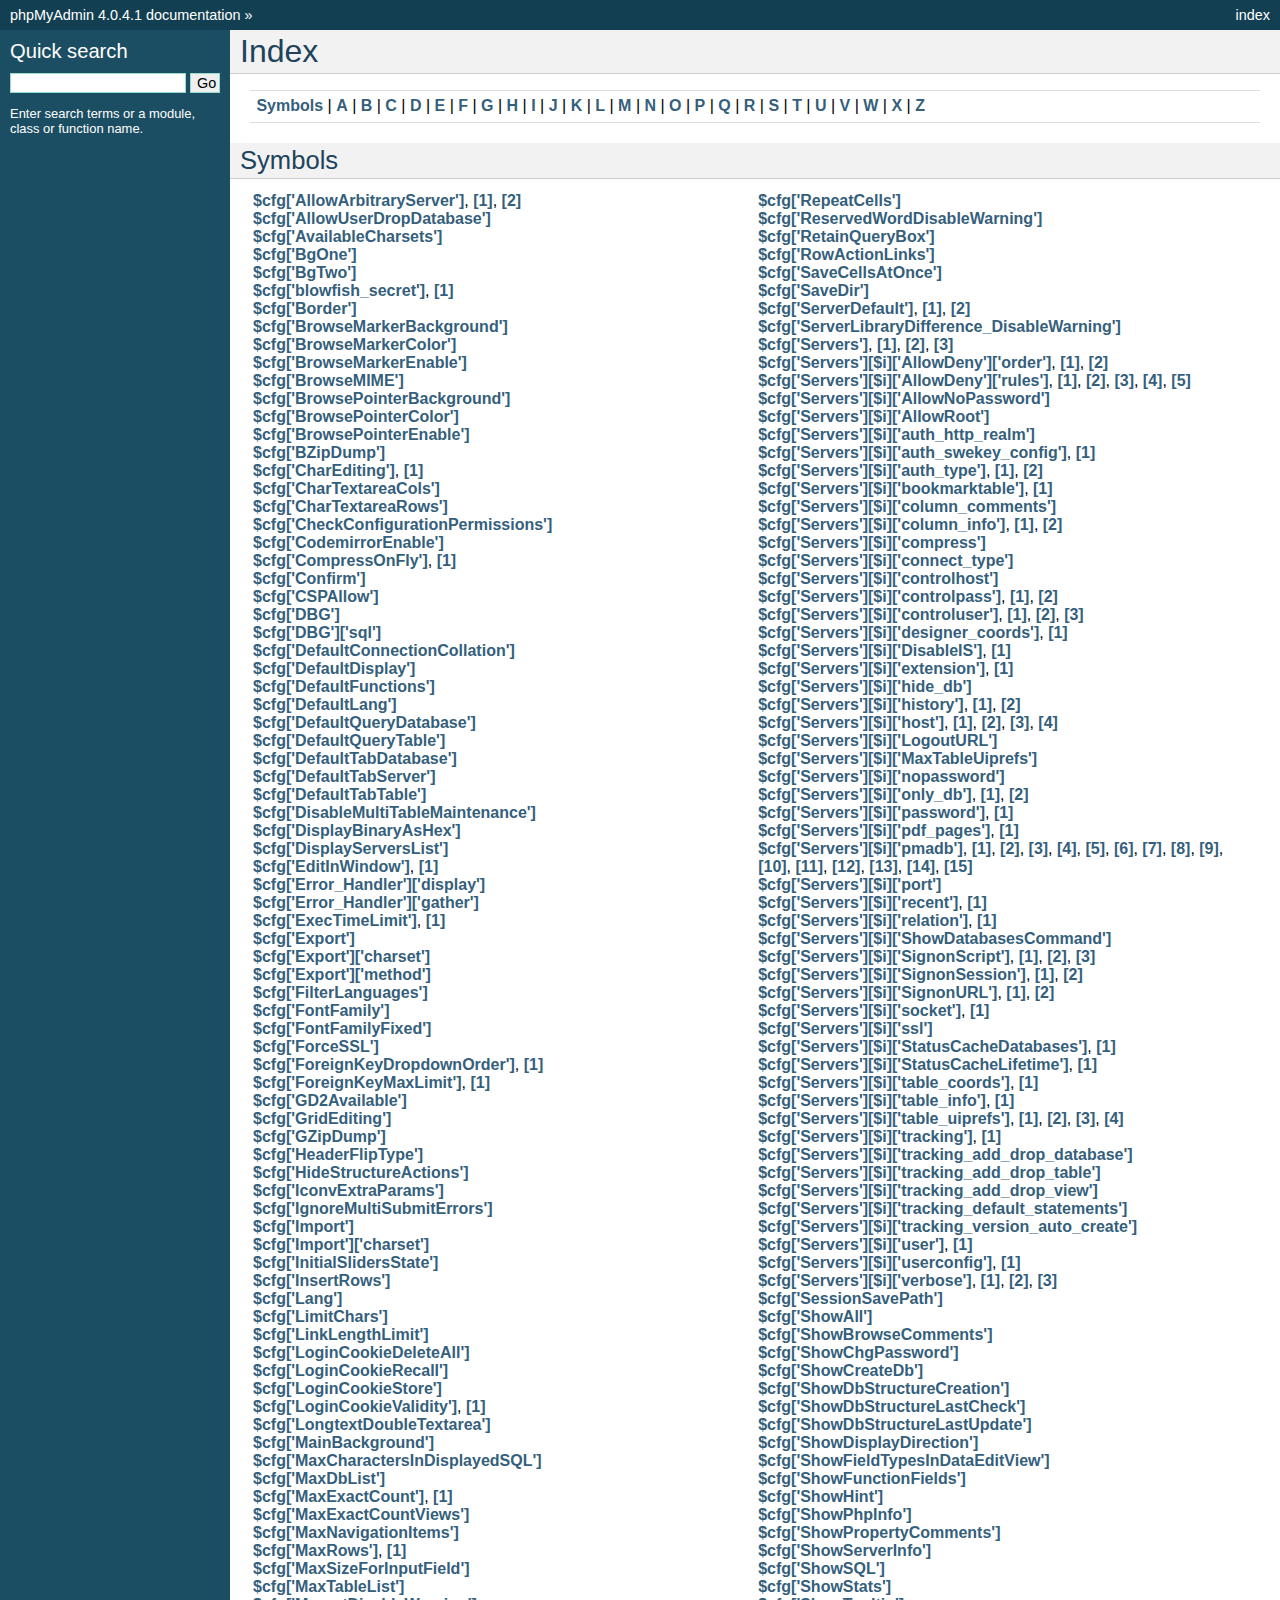
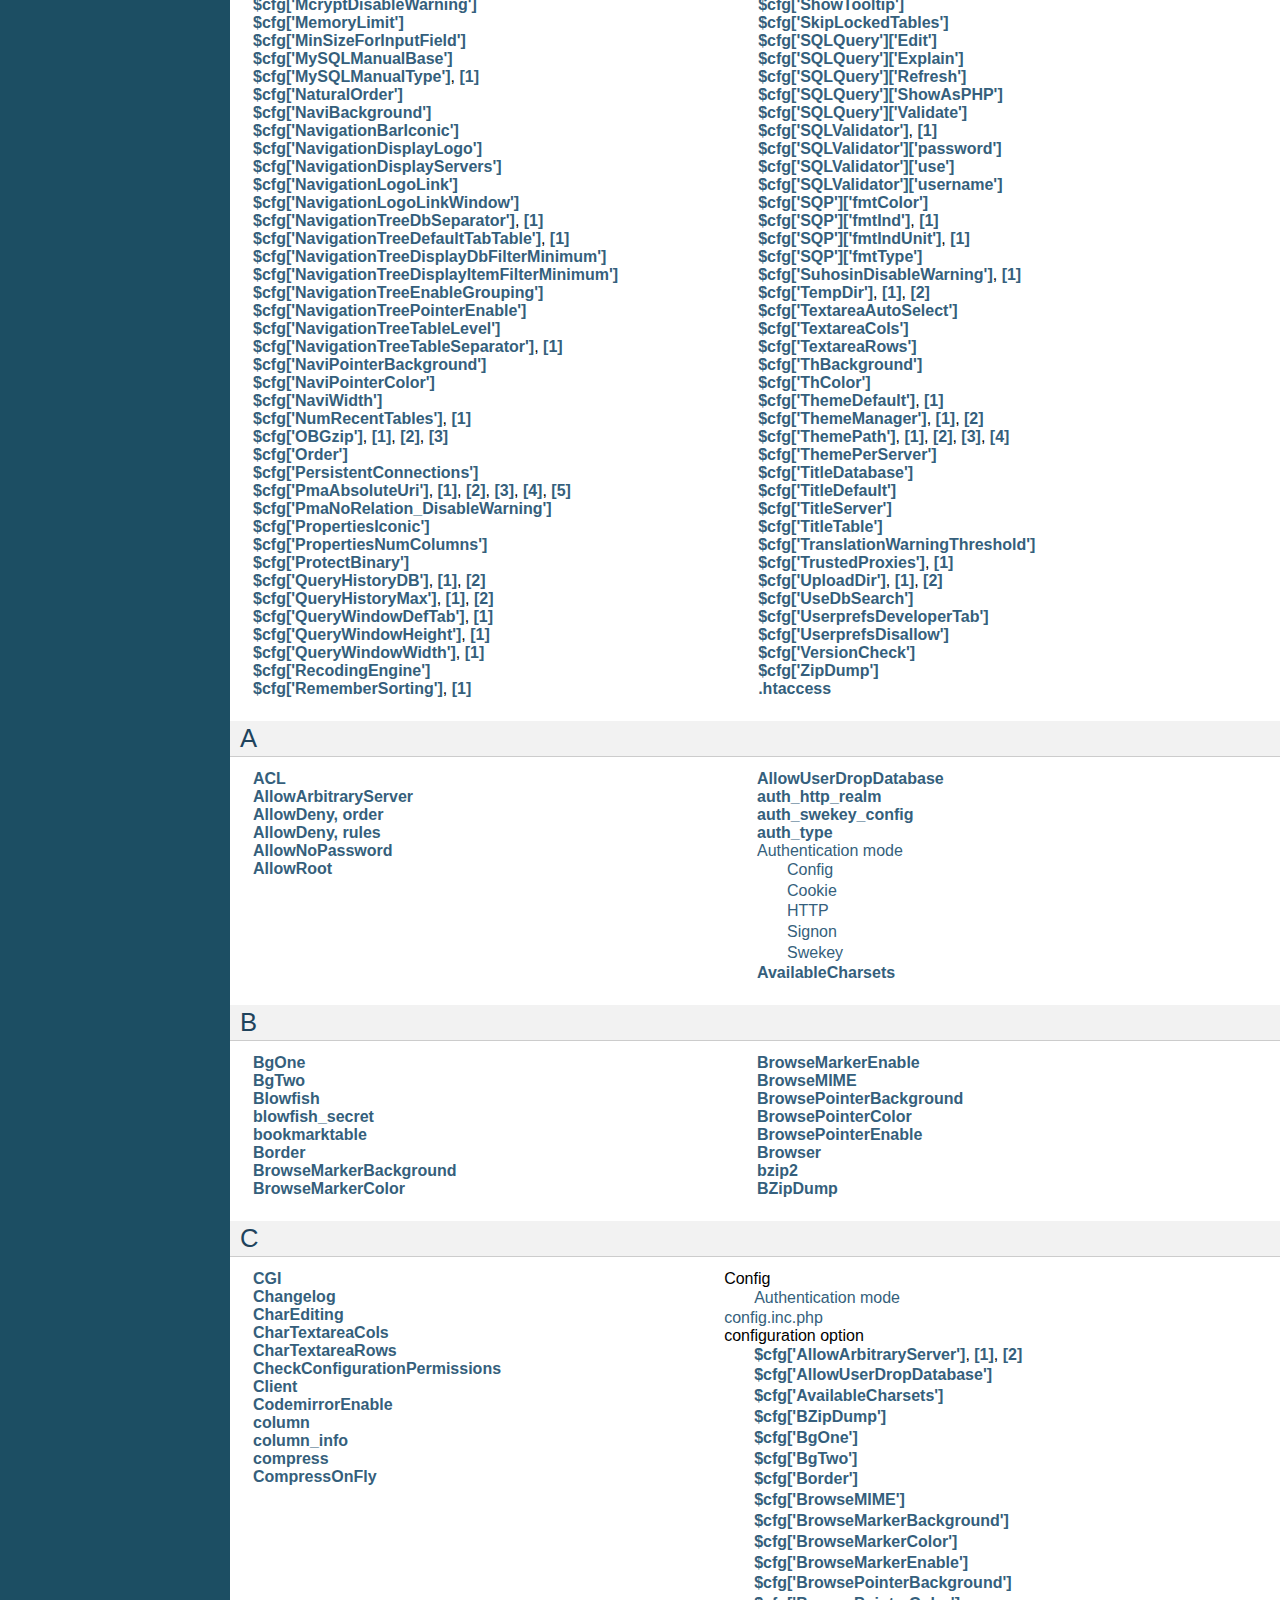
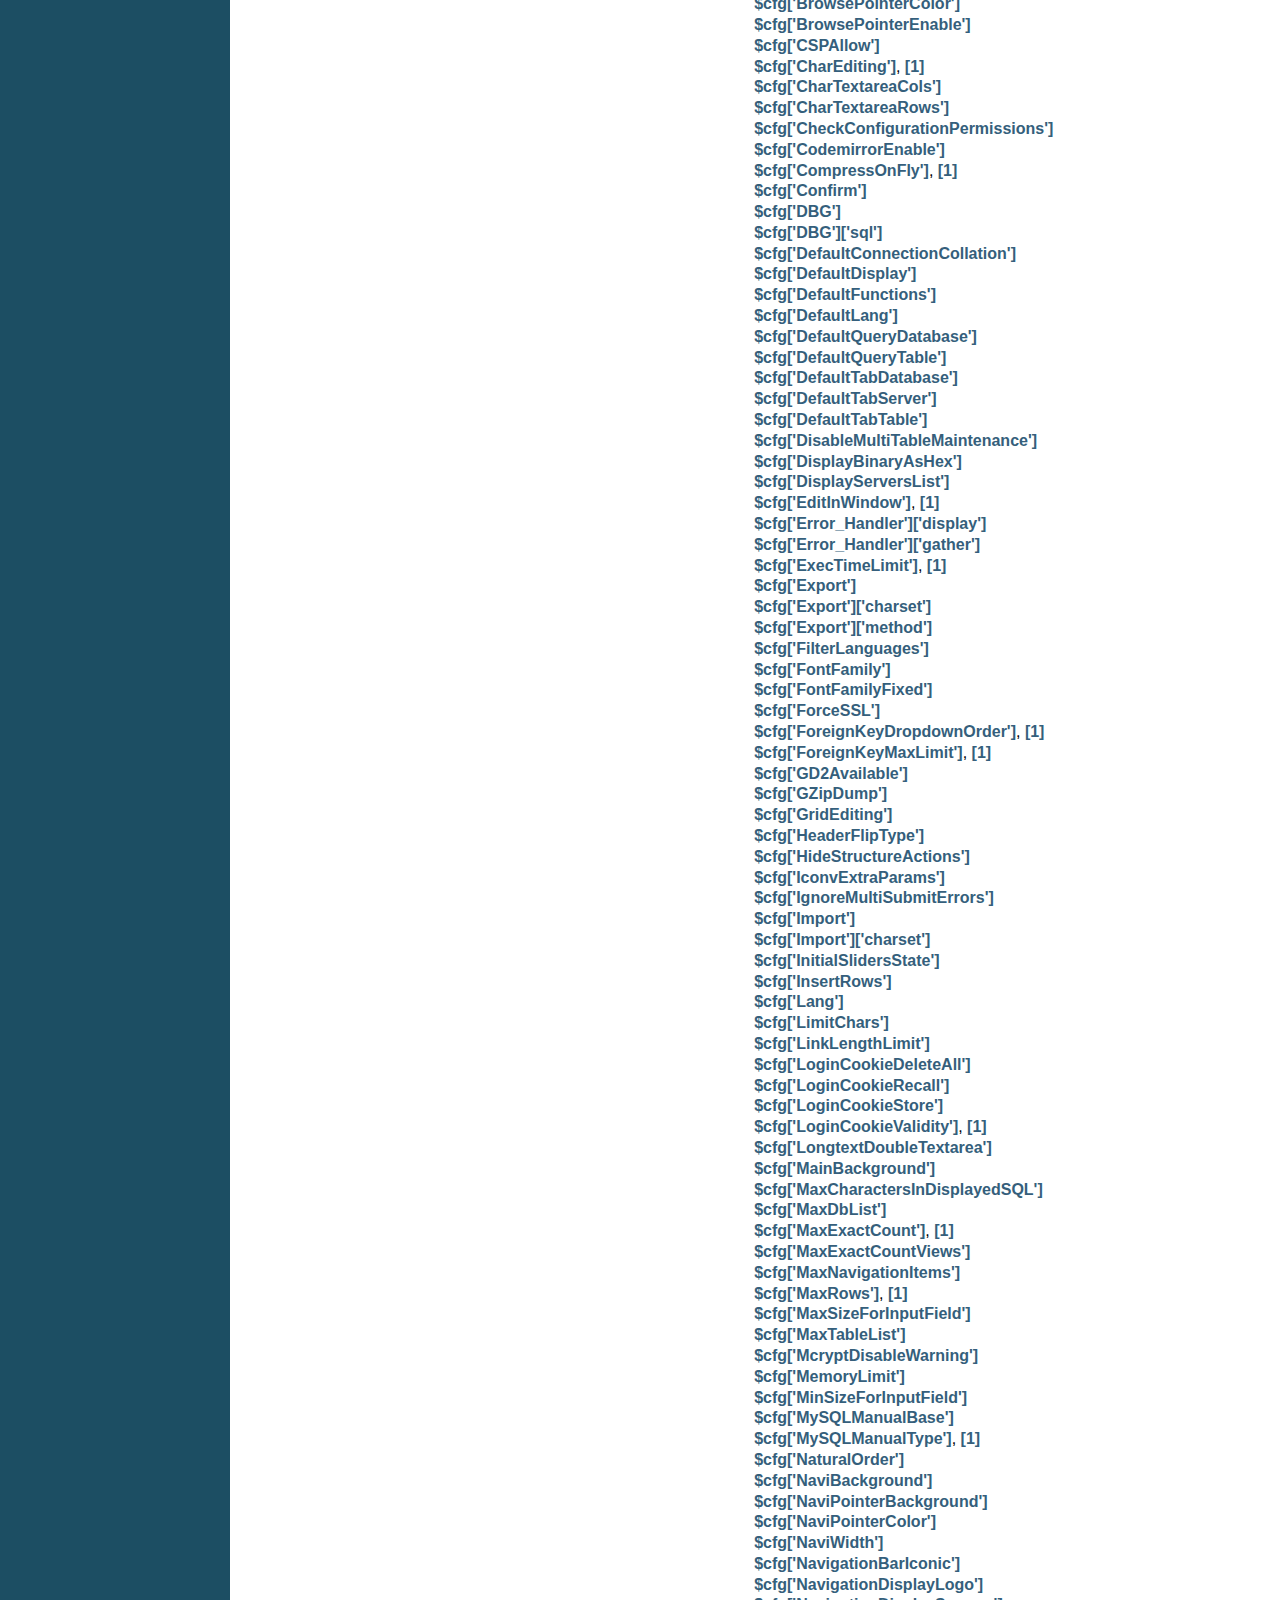
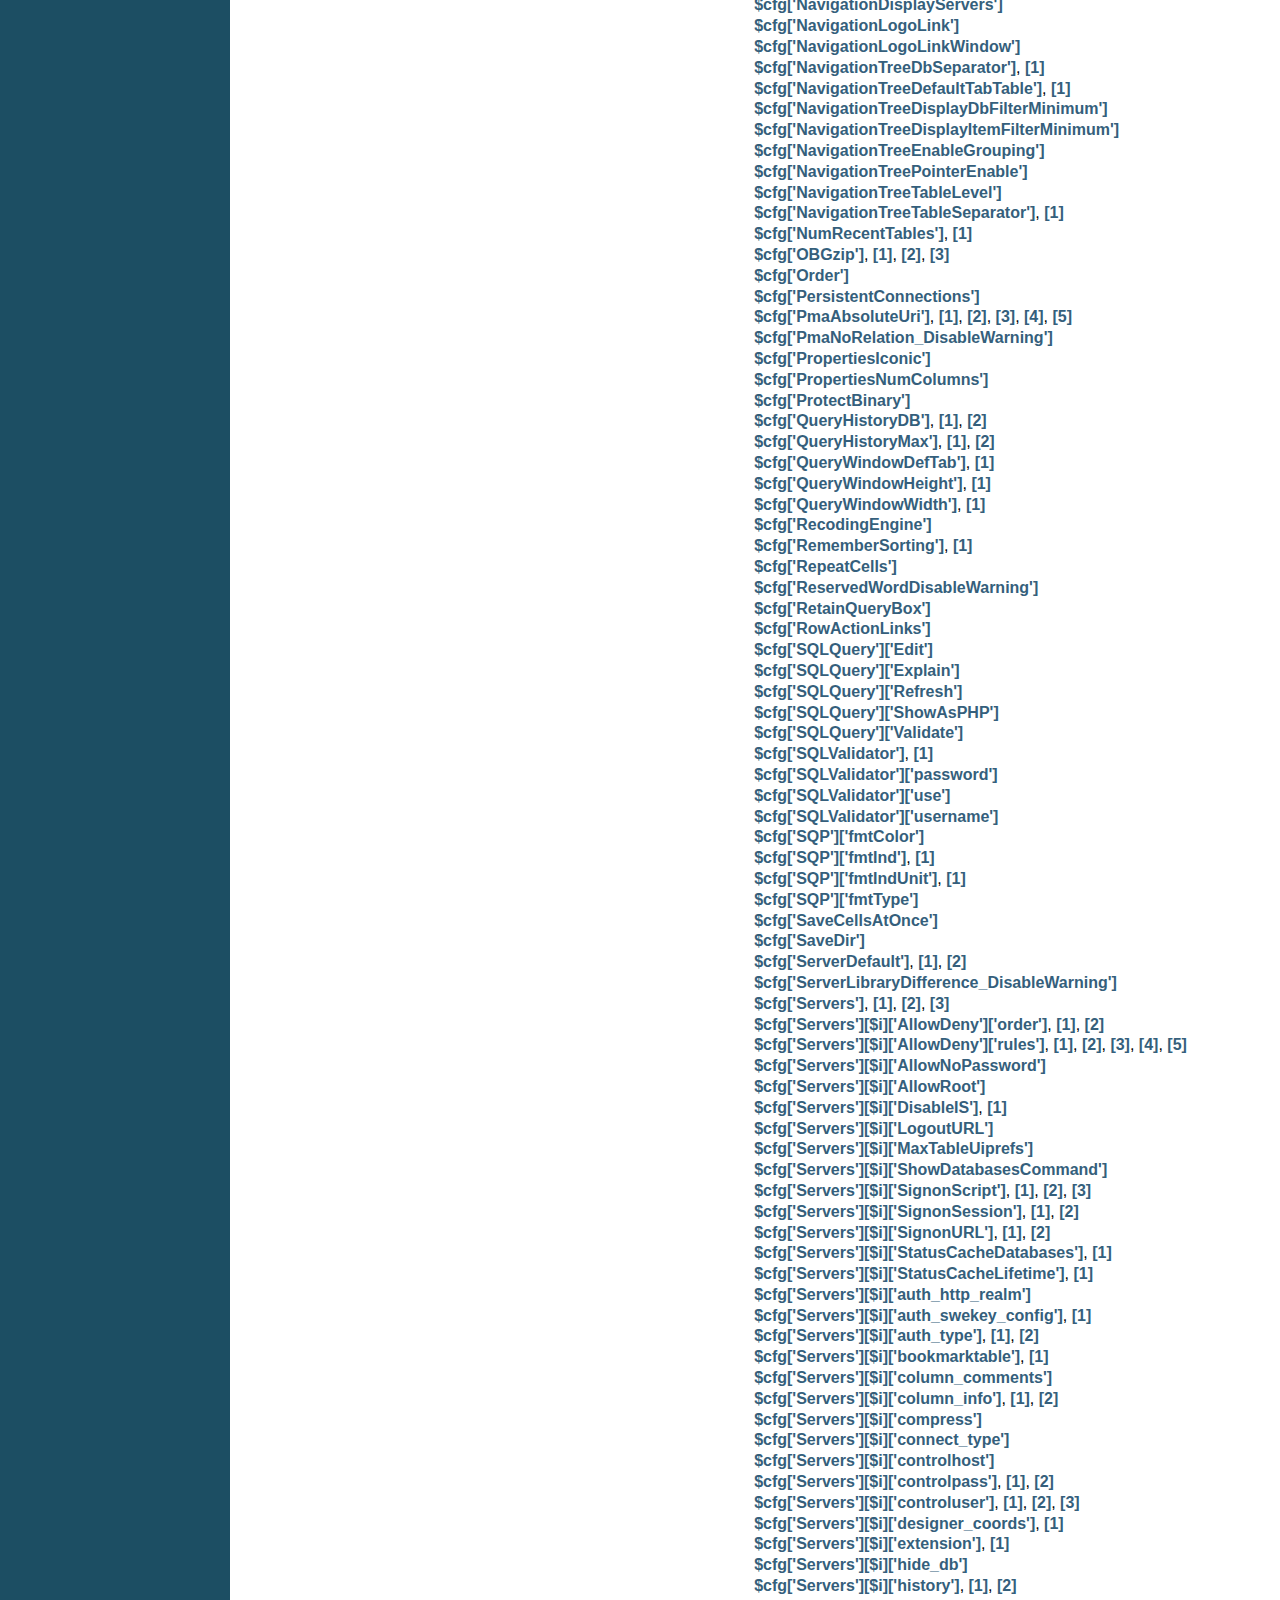
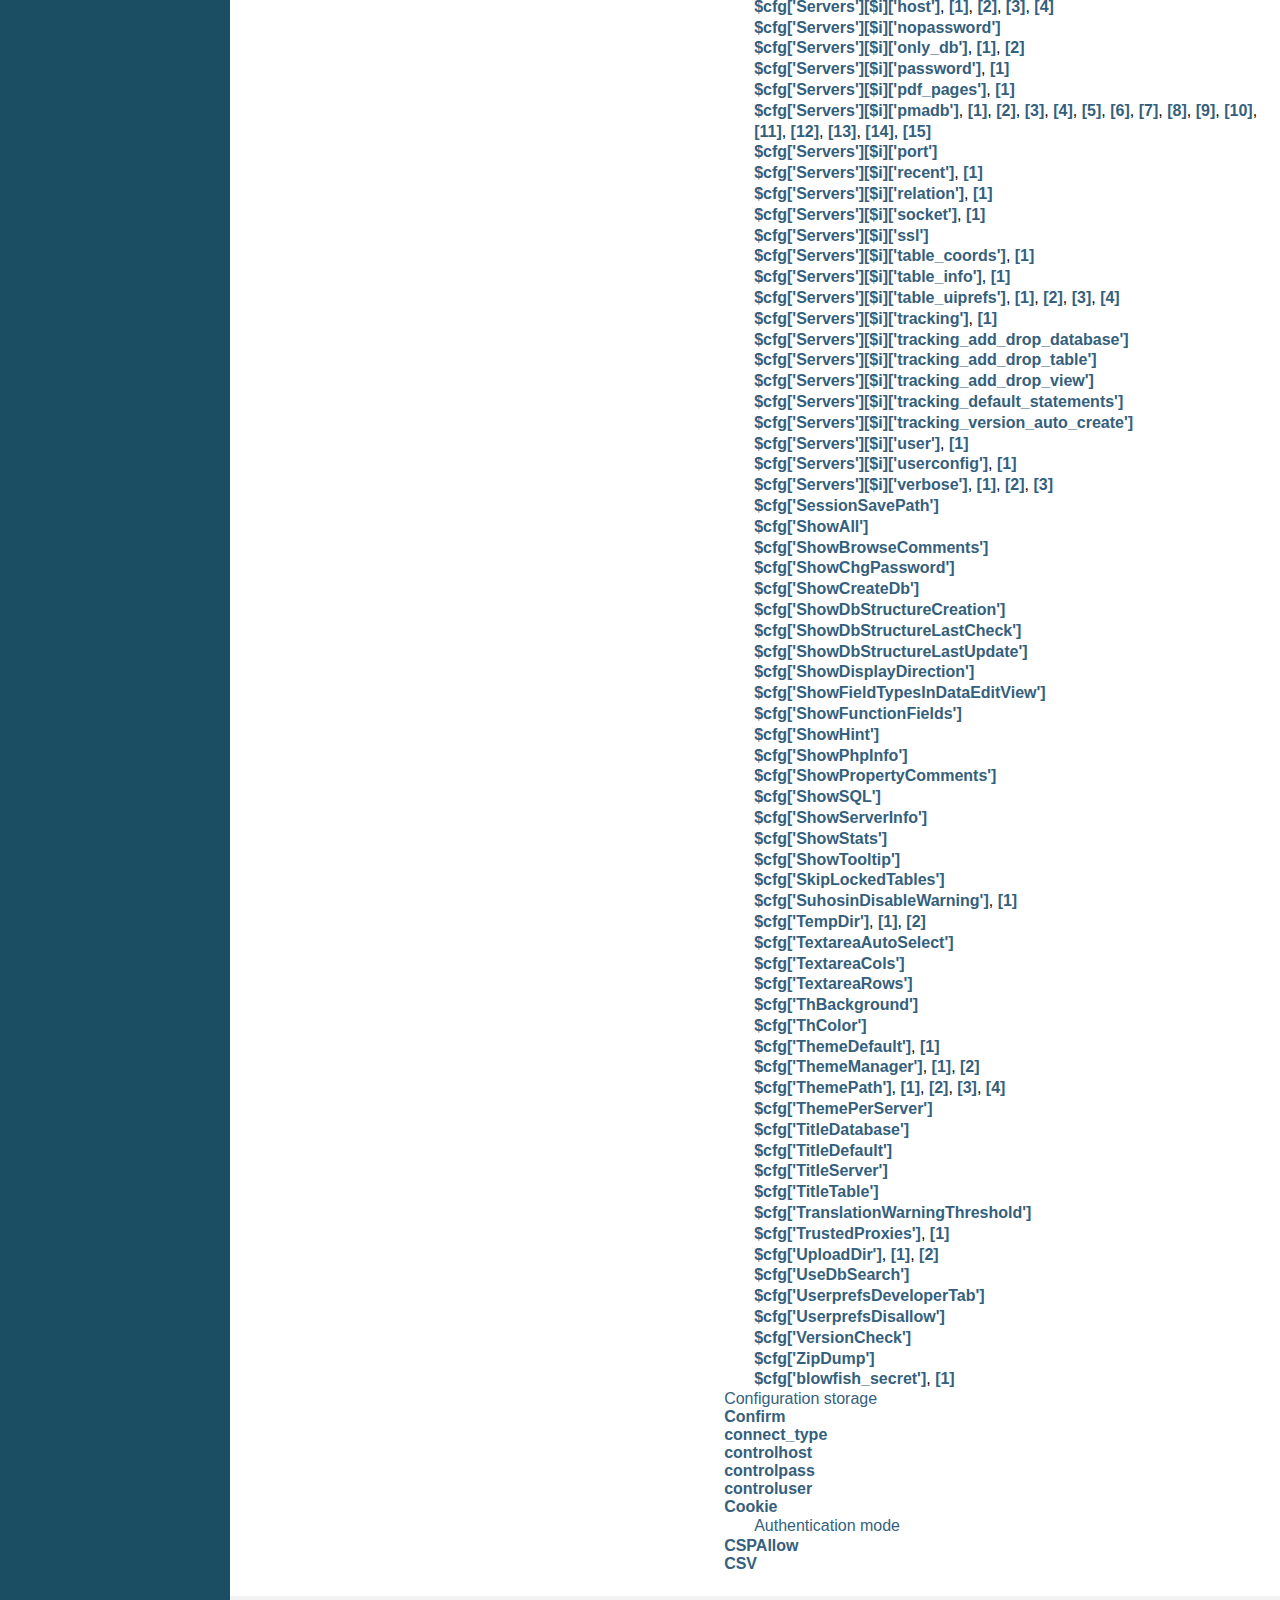
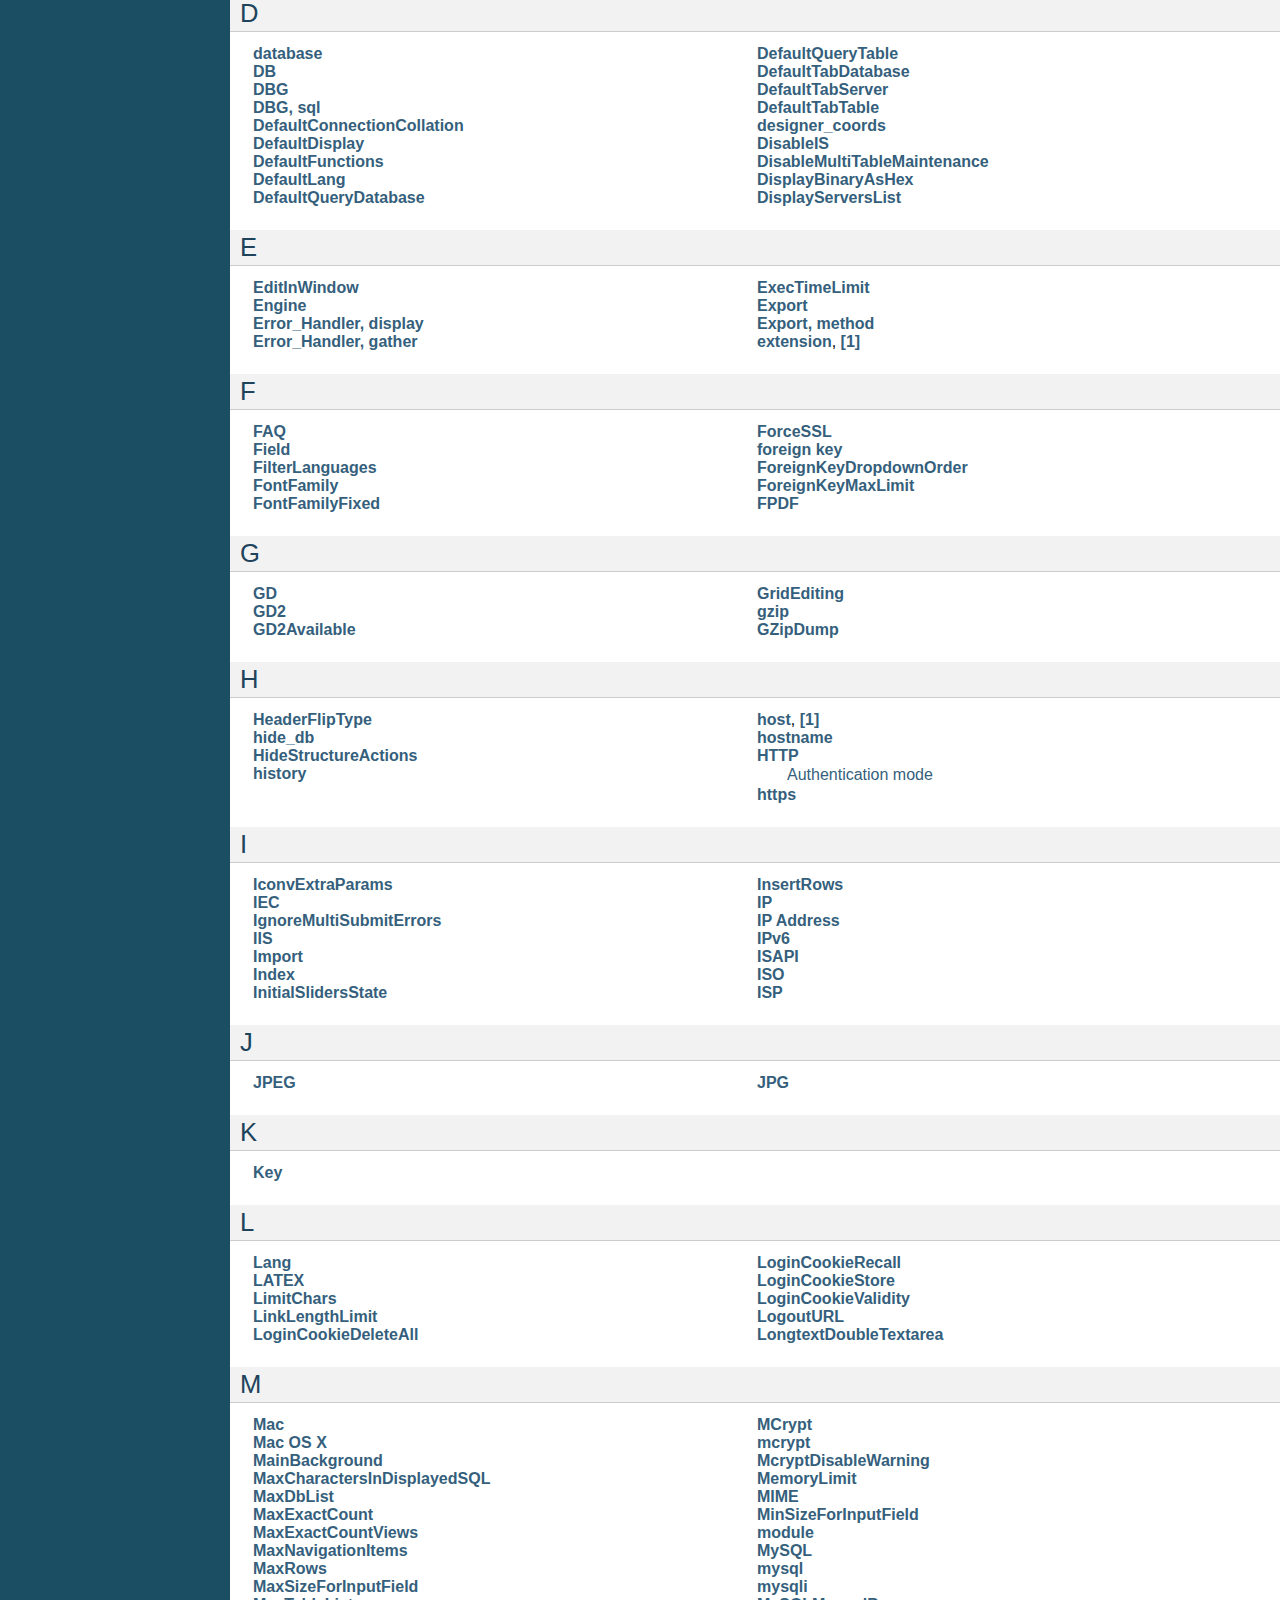
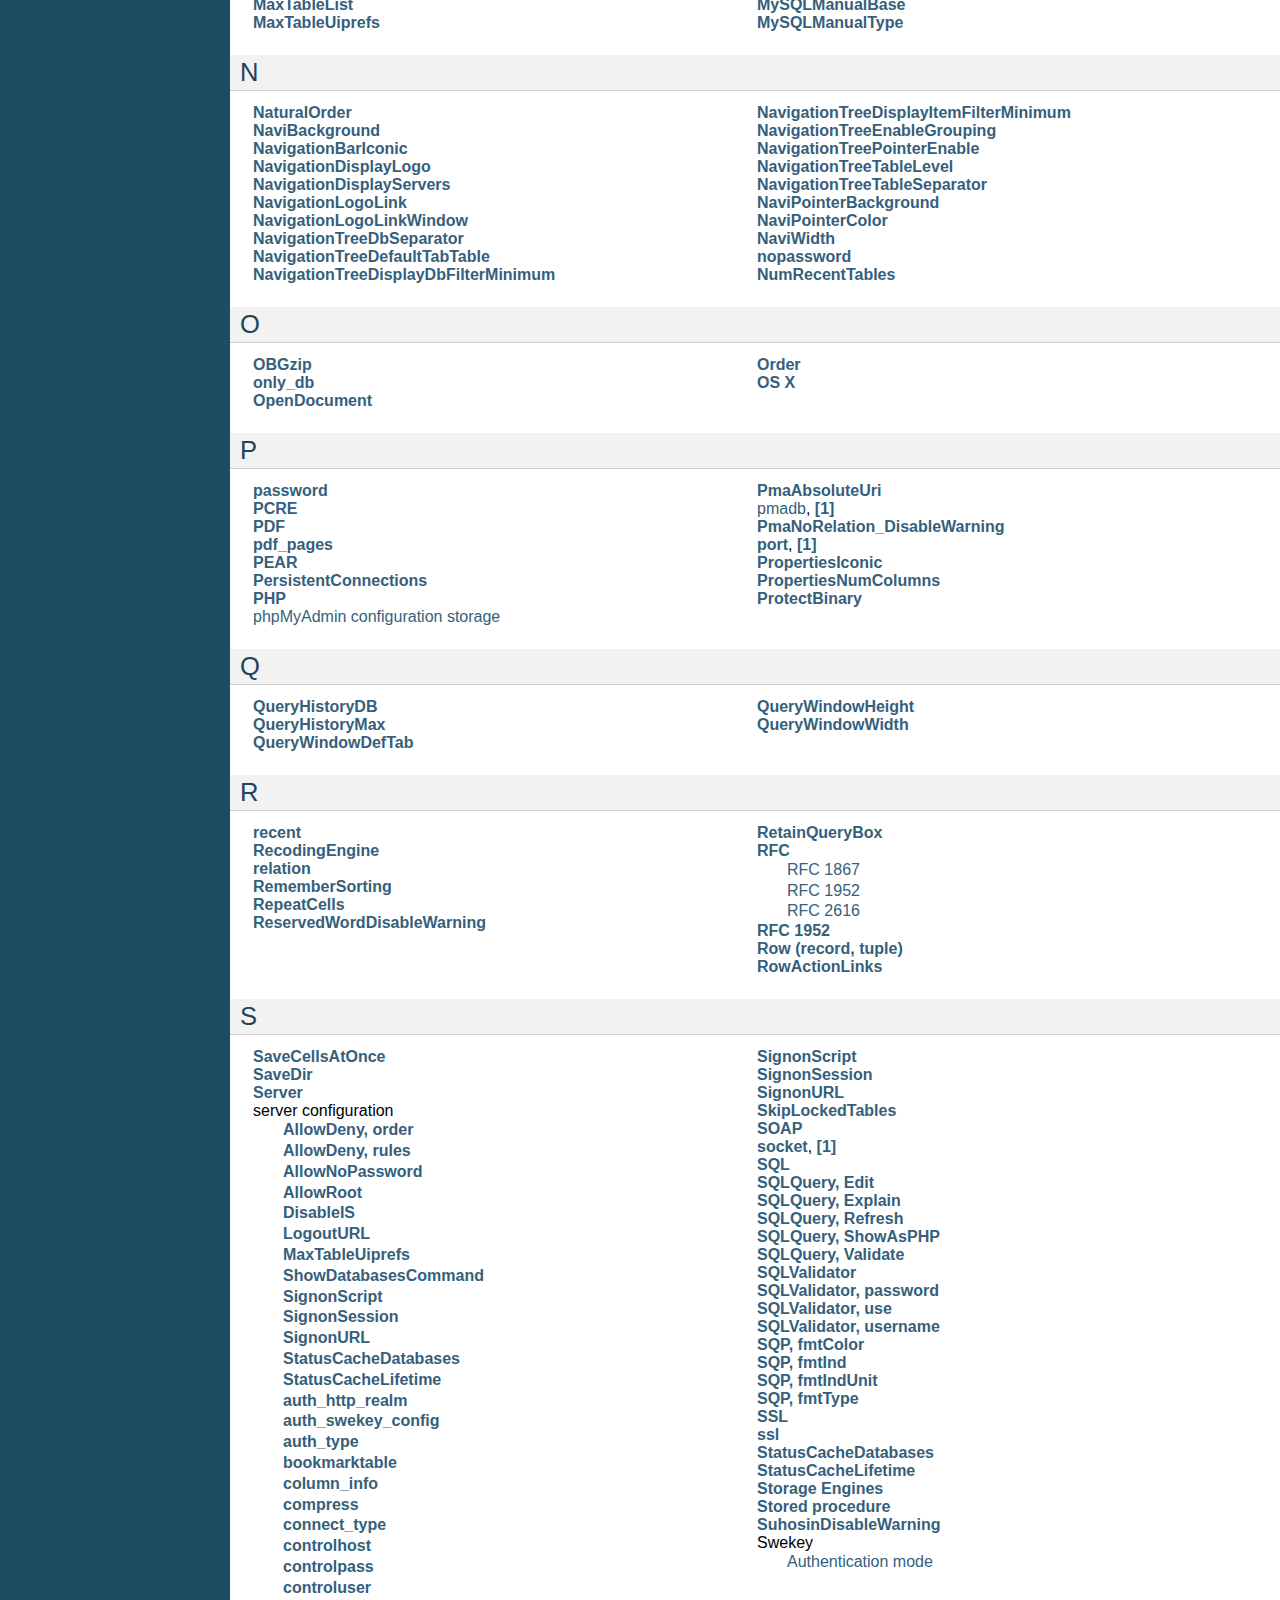
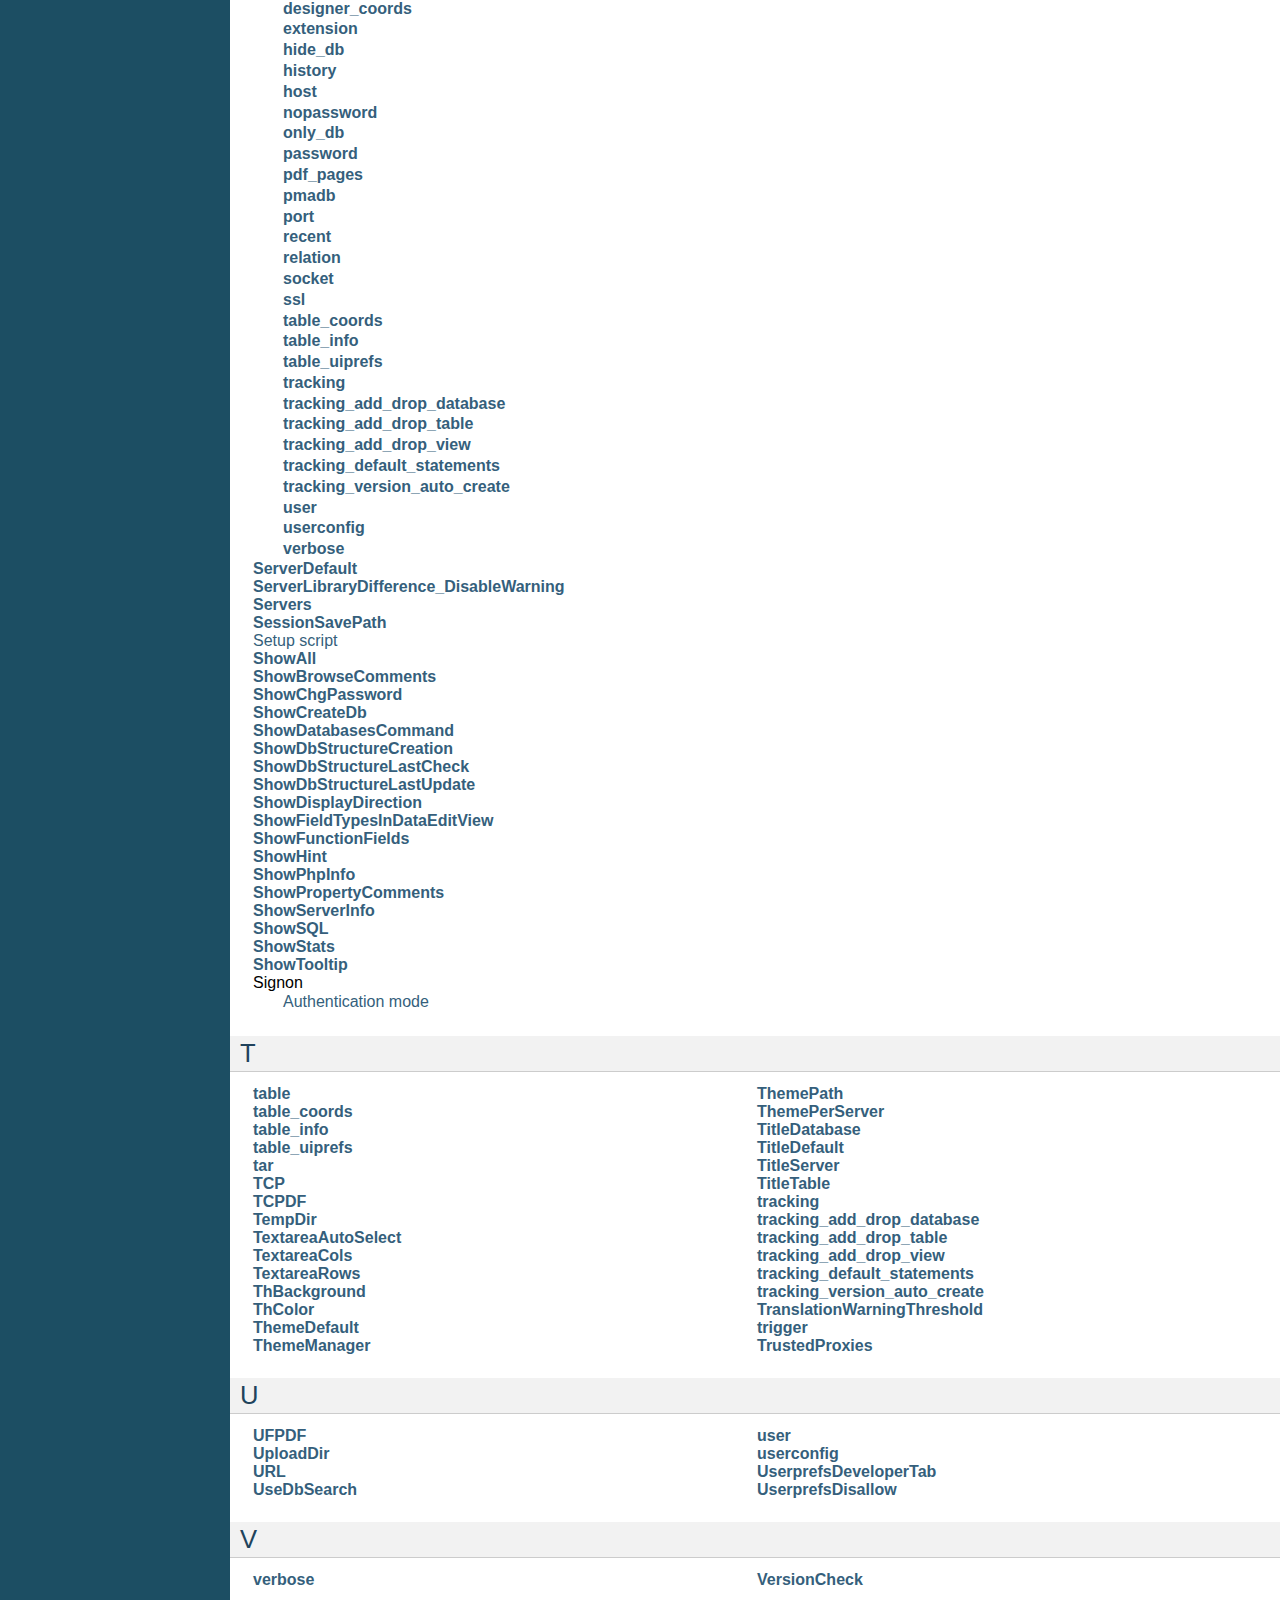
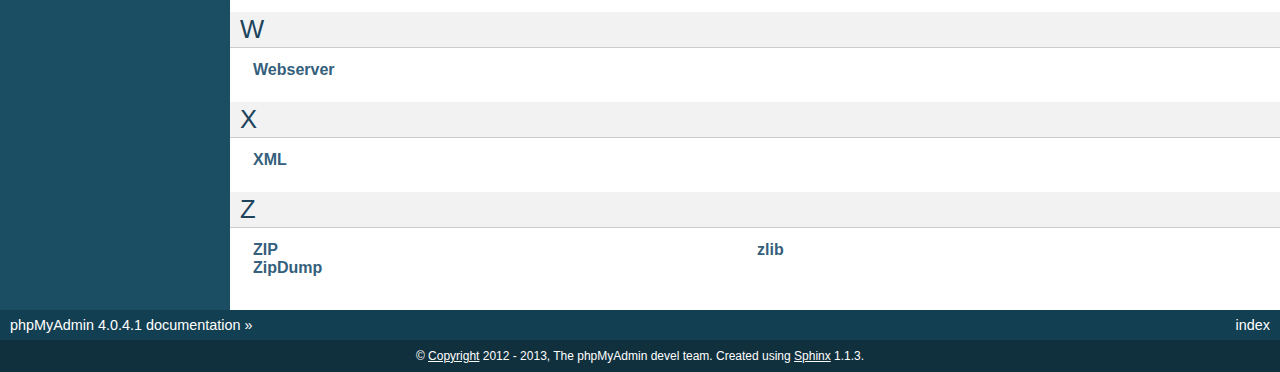
<file: phpMyAdmin/doc/html/genindex.html>
<!DOCTYPE html PUBLIC "-//W3C//DTD XHTML 1.0 Transitional//EN"
  "http://www.w3.org/TR/xhtml1/DTD/xhtml1-transitional.dtd">


<html xmlns="http://www.w3.org/1999/xhtml">
  <head>
    <meta http-equiv="Content-Type" content="text/html; charset=utf-8" />
    
    <title>Index &mdash; phpMyAdmin 4.0.4.1 documentation</title>
    
    <link rel="stylesheet" href="_static/default.css" type="text/css" />
    <link rel="stylesheet" href="_static/pygments.css" type="text/css" />
    
    <script type="text/javascript">
      var DOCUMENTATION_OPTIONS = {
        URL_ROOT:    '',
        VERSION:     '4.0.4.1',
        COLLAPSE_INDEX: false,
        FILE_SUFFIX: '.html',
        HAS_SOURCE:  true
      };
    </script>
    <script type="text/javascript" src="_static/jquery.js"></script>
    <script type="text/javascript" src="_static/underscore.js"></script>
    <script type="text/javascript" src="_static/doctools.js"></script>
    <link rel="copyright" title="Copyright" href="copyright.html" />
    <link rel="top" title="phpMyAdmin 4.0.4.1 documentation" href="index.html" /> 
  </head>
  <body>
    <div class="related">
      <h3>Navigation</h3>
      <ul>
        <li class="right" style="margin-right: 10px">
          <a href="#" title="General Index"
             accesskey="I">index</a></li>
        <li><a href="index.html">phpMyAdmin 4.0.4.1 documentation</a> &raquo;</li> 
      </ul>
    </div>  

    <div class="document">
      <div class="documentwrapper">
        <div class="bodywrapper">
          <div class="body">
            

<h1 id="index">Index</h1>

<div class="genindex-jumpbox">
 <a href="#Symbols"><strong>Symbols</strong></a>
 | <a href="#A"><strong>A</strong></a>
 | <a href="#B"><strong>B</strong></a>
 | <a href="#C"><strong>C</strong></a>
 | <a href="#D"><strong>D</strong></a>
 | <a href="#E"><strong>E</strong></a>
 | <a href="#F"><strong>F</strong></a>
 | <a href="#G"><strong>G</strong></a>
 | <a href="#H"><strong>H</strong></a>
 | <a href="#I"><strong>I</strong></a>
 | <a href="#J"><strong>J</strong></a>
 | <a href="#K"><strong>K</strong></a>
 | <a href="#L"><strong>L</strong></a>
 | <a href="#M"><strong>M</strong></a>
 | <a href="#N"><strong>N</strong></a>
 | <a href="#O"><strong>O</strong></a>
 | <a href="#P"><strong>P</strong></a>
 | <a href="#Q"><strong>Q</strong></a>
 | <a href="#R"><strong>R</strong></a>
 | <a href="#S"><strong>S</strong></a>
 | <a href="#T"><strong>T</strong></a>
 | <a href="#U"><strong>U</strong></a>
 | <a href="#V"><strong>V</strong></a>
 | <a href="#W"><strong>W</strong></a>
 | <a href="#X"><strong>X</strong></a>
 | <a href="#Z"><strong>Z</strong></a>
 
</div>
<h2 id="Symbols">Symbols</h2>
<table style="width: 100%" class="indextable genindextable"><tr>
  <td style="width: 33%" valign="top"><dl>
      
  <dt><a href="setup.html#index-9"><strong>$cfg[&#39;AllowArbitraryServer&#39;]</strong></a>, <a href="config.html#index-9"><strong>[1]</strong></a>, <a href="config.html#cfg_AllowArbitraryServer"><strong>[2]</strong></a>
  </dt>

      
  <dt><a href="config.html#cfg_AllowUserDropDatabase"><strong>$cfg[&#39;AllowUserDropDatabase&#39;]</strong></a>
  </dt>

      
  <dt><a href="config.html#cfg_AvailableCharsets"><strong>$cfg[&#39;AvailableCharsets&#39;]</strong></a>
  </dt>

      
  <dt><a href="config.html#cfg_BgOne"><strong>$cfg[&#39;BgOne&#39;]</strong></a>
  </dt>

      
  <dt><a href="config.html#cfg_BgTwo"><strong>$cfg[&#39;BgTwo&#39;]</strong></a>
  </dt>

      
  <dt><a href="config.html#cfg_blowfish_secret"><strong>$cfg[&#39;blowfish_secret&#39;]</strong></a>, <a href="config.html#index-59"><strong>[1]</strong></a>
  </dt>

      
  <dt><a href="config.html#cfg_Border"><strong>$cfg[&#39;Border&#39;]</strong></a>
  </dt>

      
  <dt><a href="config.html#cfg_BrowseMarkerBackground"><strong>$cfg[&#39;BrowseMarkerBackground&#39;]</strong></a>
  </dt>

      
  <dt><a href="config.html#cfg_BrowseMarkerColor"><strong>$cfg[&#39;BrowseMarkerColor&#39;]</strong></a>
  </dt>

      
  <dt><a href="config.html#cfg_BrowseMarkerEnable"><strong>$cfg[&#39;BrowseMarkerEnable&#39;]</strong></a>
  </dt>

      
  <dt><a href="config.html#cfg_BrowseMIME"><strong>$cfg[&#39;BrowseMIME&#39;]</strong></a>
  </dt>

      
  <dt><a href="config.html#cfg_BrowsePointerBackground"><strong>$cfg[&#39;BrowsePointerBackground&#39;]</strong></a>
  </dt>

      
  <dt><a href="config.html#cfg_BrowsePointerColor"><strong>$cfg[&#39;BrowsePointerColor&#39;]</strong></a>
  </dt>

      
  <dt><a href="config.html#cfg_BrowsePointerEnable"><strong>$cfg[&#39;BrowsePointerEnable&#39;]</strong></a>
  </dt>

      
  <dt><a href="config.html#cfg_BZipDump"><strong>$cfg[&#39;BZipDump&#39;]</strong></a>
  </dt>

      
  <dt><a href="config.html#cfg_CharEditing"><strong>$cfg[&#39;CharEditing&#39;]</strong></a>, <a href="config.html#index-70"><strong>[1]</strong></a>
  </dt>

      
  <dt><a href="config.html#cfg_CharTextareaCols"><strong>$cfg[&#39;CharTextareaCols&#39;]</strong></a>
  </dt>

      
  <dt><a href="config.html#cfg_CharTextareaRows"><strong>$cfg[&#39;CharTextareaRows&#39;]</strong></a>
  </dt>

      
  <dt><a href="config.html#cfg_CheckConfigurationPermissions"><strong>$cfg[&#39;CheckConfigurationPermissions&#39;]</strong></a>
  </dt>

      
  <dt><a href="config.html#cfg_CodemirrorEnable"><strong>$cfg[&#39;CodemirrorEnable&#39;]</strong></a>
  </dt>

      
  <dt><a href="faq.html#index-18"><strong>$cfg[&#39;CompressOnFly&#39;]</strong></a>, <a href="config.html#cfg_CompressOnFly"><strong>[1]</strong></a>
  </dt>

      
  <dt><a href="config.html#cfg_Confirm"><strong>$cfg[&#39;Confirm&#39;]</strong></a>
  </dt>

      
  <dt><a href="config.html#cfg_CSPAllow"><strong>$cfg[&#39;CSPAllow&#39;]</strong></a>
  </dt>

      
  <dt><a href="config.html#cfg_DBG"><strong>$cfg[&#39;DBG&#39;]</strong></a>
  </dt>

      
  <dt><a href="config.html#cfg_DBG_sql"><strong>$cfg[&#39;DBG&#39;][&#39;sql&#39;]</strong></a>
  </dt>

      
  <dt><a href="config.html#cfg_DefaultConnectionCollation"><strong>$cfg[&#39;DefaultConnectionCollation&#39;]</strong></a>
  </dt>

      
  <dt><a href="config.html#cfg_DefaultDisplay"><strong>$cfg[&#39;DefaultDisplay&#39;]</strong></a>
  </dt>

      
  <dt><a href="config.html#cfg_DefaultFunctions"><strong>$cfg[&#39;DefaultFunctions&#39;]</strong></a>
  </dt>

      
  <dt><a href="config.html#cfg_DefaultLang"><strong>$cfg[&#39;DefaultLang&#39;]</strong></a>
  </dt>

      
  <dt><a href="config.html#cfg_DefaultQueryDatabase"><strong>$cfg[&#39;DefaultQueryDatabase&#39;]</strong></a>
  </dt>

      
  <dt><a href="config.html#cfg_DefaultQueryTable"><strong>$cfg[&#39;DefaultQueryTable&#39;]</strong></a>
  </dt>

      
  <dt><a href="config.html#cfg_DefaultTabDatabase"><strong>$cfg[&#39;DefaultTabDatabase&#39;]</strong></a>
  </dt>

      
  <dt><a href="config.html#cfg_DefaultTabServer"><strong>$cfg[&#39;DefaultTabServer&#39;]</strong></a>
  </dt>

      
  <dt><a href="config.html#cfg_DefaultTabTable"><strong>$cfg[&#39;DefaultTabTable&#39;]</strong></a>
  </dt>

      
  <dt><a href="config.html#cfg_DisableMultiTableMaintenance"><strong>$cfg[&#39;DisableMultiTableMaintenance&#39;]</strong></a>
  </dt>

      
  <dt><a href="config.html#cfg_DisplayBinaryAsHex"><strong>$cfg[&#39;DisplayBinaryAsHex&#39;]</strong></a>
  </dt>

      
  <dt><a href="config.html#cfg_DisplayServersList"><strong>$cfg[&#39;DisplayServersList&#39;]</strong></a>
  </dt>

      
  <dt><a href="config.html#cfg_EditInWindow"><strong>$cfg[&#39;EditInWindow&#39;]</strong></a>, <a href="config.html#index-74"><strong>[1]</strong></a>
  </dt>

      
  <dt><a href="config.html#cfg_Error_Handler_display"><strong>$cfg[&#39;Error_Handler&#39;][&#39;display&#39;]</strong></a>
  </dt>

      
  <dt><a href="config.html#cfg_Error_Handler_gather"><strong>$cfg[&#39;Error_Handler&#39;][&#39;gather&#39;]</strong></a>
  </dt>

      
  <dt><a href="faq.html#index-26"><strong>$cfg[&#39;ExecTimeLimit&#39;]</strong></a>, <a href="config.html#cfg_ExecTimeLimit"><strong>[1]</strong></a>
  </dt>

      
  <dt><a href="config.html#cfg_Export"><strong>$cfg[&#39;Export&#39;]</strong></a>
  </dt>

      
  <dt><a href="config.html#index-66"><strong>$cfg[&#39;Export&#39;][&#39;charset&#39;]</strong></a>
  </dt>

      
  <dt><a href="config.html#cfg_Export_method"><strong>$cfg[&#39;Export&#39;][&#39;method&#39;]</strong></a>
  </dt>

      
  <dt><a href="config.html#cfg_FilterLanguages"><strong>$cfg[&#39;FilterLanguages&#39;]</strong></a>
  </dt>

      
  <dt><a href="config.html#cfg_FontFamily"><strong>$cfg[&#39;FontFamily&#39;]</strong></a>
  </dt>

      
  <dt><a href="config.html#cfg_FontFamilyFixed"><strong>$cfg[&#39;FontFamilyFixed&#39;]</strong></a>
  </dt>

      
  <dt><a href="config.html#cfg_ForceSSL"><strong>$cfg[&#39;ForceSSL&#39;]</strong></a>
  </dt>

      
  <dt><a href="config.html#index-64"><strong>$cfg[&#39;ForeignKeyDropdownOrder&#39;]</strong></a>, <a href="config.html#cfg_ForeignKeyDropdownOrder"><strong>[1]</strong></a>
  </dt>

      
  <dt><a href="faq.html#index-27"><strong>$cfg[&#39;ForeignKeyMaxLimit&#39;]</strong></a>, <a href="config.html#cfg_ForeignKeyMaxLimit"><strong>[1]</strong></a>
  </dt>

      
  <dt><a href="config.html#cfg_GD2Available"><strong>$cfg[&#39;GD2Available&#39;]</strong></a>
  </dt>

      
  <dt><a href="config.html#cfg_GridEditing"><strong>$cfg[&#39;GridEditing&#39;]</strong></a>
  </dt>

      
  <dt><a href="config.html#cfg_GZipDump"><strong>$cfg[&#39;GZipDump&#39;]</strong></a>
  </dt>

      
  <dt><a href="config.html#cfg_HeaderFlipType"><strong>$cfg[&#39;HeaderFlipType&#39;]</strong></a>
  </dt>

      
  <dt><a href="config.html#cfg_HideStructureActions"><strong>$cfg[&#39;HideStructureActions&#39;]</strong></a>
  </dt>

      
  <dt><a href="config.html#cfg_IconvExtraParams"><strong>$cfg[&#39;IconvExtraParams&#39;]</strong></a>
  </dt>

      
  <dt><a href="config.html#cfg_IgnoreMultiSubmitErrors"><strong>$cfg[&#39;IgnoreMultiSubmitErrors&#39;]</strong></a>
  </dt>

      
  <dt><a href="config.html#cfg_Import"><strong>$cfg[&#39;Import&#39;]</strong></a>
  </dt>

      
  <dt><a href="config.html#index-67"><strong>$cfg[&#39;Import&#39;][&#39;charset&#39;]</strong></a>
  </dt>

      
  <dt><a href="config.html#cfg_InitialSlidersState"><strong>$cfg[&#39;InitialSlidersState&#39;]</strong></a>
  </dt>

      
  <dt><a href="config.html#cfg_InsertRows"><strong>$cfg[&#39;InsertRows&#39;]</strong></a>
  </dt>

      
  <dt><a href="config.html#cfg_Lang"><strong>$cfg[&#39;Lang&#39;]</strong></a>
  </dt>

      
  <dt><a href="config.html#cfg_LimitChars"><strong>$cfg[&#39;LimitChars&#39;]</strong></a>
  </dt>

      
  <dt><a href="config.html#cfg_LinkLengthLimit"><strong>$cfg[&#39;LinkLengthLimit&#39;]</strong></a>
  </dt>

      
  <dt><a href="config.html#cfg_LoginCookieDeleteAll"><strong>$cfg[&#39;LoginCookieDeleteAll&#39;]</strong></a>
  </dt>

      
  <dt><a href="config.html#cfg_LoginCookieRecall"><strong>$cfg[&#39;LoginCookieRecall&#39;]</strong></a>
  </dt>

      
  <dt><a href="config.html#cfg_LoginCookieStore"><strong>$cfg[&#39;LoginCookieStore&#39;]</strong></a>
  </dt>

      
  <dt><a href="config.html#cfg_LoginCookieValidity"><strong>$cfg[&#39;LoginCookieValidity&#39;]</strong></a>, <a href="config.html#index-60"><strong>[1]</strong></a>
  </dt>

      
  <dt><a href="config.html#cfg_LongtextDoubleTextarea"><strong>$cfg[&#39;LongtextDoubleTextarea&#39;]</strong></a>
  </dt>

      
  <dt><a href="config.html#cfg_MainBackground"><strong>$cfg[&#39;MainBackground&#39;]</strong></a>
  </dt>

      
  <dt><a href="config.html#cfg_MaxCharactersInDisplayedSQL"><strong>$cfg[&#39;MaxCharactersInDisplayedSQL&#39;]</strong></a>
  </dt>

      
  <dt><a href="config.html#cfg_MaxDbList"><strong>$cfg[&#39;MaxDbList&#39;]</strong></a>
  </dt>

      
  <dt><a href="faq.html#index-20"><strong>$cfg[&#39;MaxExactCount&#39;]</strong></a>, <a href="config.html#cfg_MaxExactCount"><strong>[1]</strong></a>
  </dt>

      
  <dt><a href="config.html#cfg_MaxExactCountViews"><strong>$cfg[&#39;MaxExactCountViews&#39;]</strong></a>
  </dt>

      
  <dt><a href="config.html#cfg_MaxNavigationItems"><strong>$cfg[&#39;MaxNavigationItems&#39;]</strong></a>
  </dt>

      
  <dt><a href="config.html#index-63"><strong>$cfg[&#39;MaxRows&#39;]</strong></a>, <a href="config.html#cfg_MaxRows"><strong>[1]</strong></a>
  </dt>

      
  <dt><a href="config.html#cfg_MaxSizeForInputField"><strong>$cfg[&#39;MaxSizeForInputField&#39;]</strong></a>
  </dt>

      
  <dt><a href="config.html#cfg_MaxTableList"><strong>$cfg[&#39;MaxTableList&#39;]</strong></a>
  </dt>

      
  <dt><a href="config.html#cfg_McryptDisableWarning"><strong>$cfg[&#39;McryptDisableWarning&#39;]</strong></a>
  </dt>

      
  <dt><a href="config.html#cfg_MemoryLimit"><strong>$cfg[&#39;MemoryLimit&#39;]</strong></a>
  </dt>

      
  <dt><a href="config.html#cfg_MinSizeForInputField"><strong>$cfg[&#39;MinSizeForInputField&#39;]</strong></a>
  </dt>

      
  <dt><a href="config.html#cfg_MySQLManualBase"><strong>$cfg[&#39;MySQLManualBase&#39;]</strong></a>
  </dt>

      
  <dt><a href="config.html#index-65"><strong>$cfg[&#39;MySQLManualType&#39;]</strong></a>, <a href="config.html#cfg_MySQLManualType"><strong>[1]</strong></a>
  </dt>

      
  <dt><a href="config.html#cfg_NaturalOrder"><strong>$cfg[&#39;NaturalOrder&#39;]</strong></a>
  </dt>

      
  <dt><a href="config.html#cfg_NaviBackground"><strong>$cfg[&#39;NaviBackground&#39;]</strong></a>
  </dt>

      
  <dt><a href="config.html#cfg_NavigationBarIconic"><strong>$cfg[&#39;NavigationBarIconic&#39;]</strong></a>
  </dt>

      
  <dt><a href="config.html#cfg_NavigationDisplayLogo"><strong>$cfg[&#39;NavigationDisplayLogo&#39;]</strong></a>
  </dt>

      
  <dt><a href="config.html#cfg_NavigationDisplayServers"><strong>$cfg[&#39;NavigationDisplayServers&#39;]</strong></a>
  </dt>

      
  <dt><a href="config.html#cfg_NavigationLogoLink"><strong>$cfg[&#39;NavigationLogoLink&#39;]</strong></a>
  </dt>

      
  <dt><a href="config.html#cfg_NavigationLogoLinkWindow"><strong>$cfg[&#39;NavigationLogoLinkWindow&#39;]</strong></a>
  </dt>

      
  <dt><a href="config.html#index-61"><strong>$cfg[&#39;NavigationTreeDbSeparator&#39;]</strong></a>, <a href="config.html#cfg_NavigationTreeDbSeparator"><strong>[1]</strong></a>
  </dt>

      
  <dt><a href="config.html#index-34"><strong>$cfg[&#39;NavigationTreeDefaultTabTable&#39;]</strong></a>, <a href="config.html#cfg_NavigationTreeDefaultTabTable"><strong>[1]</strong></a>
  </dt>

      
  <dt><a href="config.html#cfg_NavigationTreeDisplayDbFilterMinimum"><strong>$cfg[&#39;NavigationTreeDisplayDbFilterMinimum&#39;]</strong></a>
  </dt>

      
  <dt><a href="config.html#cfg_NavigationTreeDisplayItemFilterMinimum"><strong>$cfg[&#39;NavigationTreeDisplayItemFilterMinimum&#39;]</strong></a>
  </dt>

      
  <dt><a href="config.html#cfg_NavigationTreeEnableGrouping"><strong>$cfg[&#39;NavigationTreeEnableGrouping&#39;]</strong></a>
  </dt>

      
  <dt><a href="config.html#cfg_NavigationTreePointerEnable"><strong>$cfg[&#39;NavigationTreePointerEnable&#39;]</strong></a>
  </dt>

      
  <dt><a href="config.html#cfg_NavigationTreeTableLevel"><strong>$cfg[&#39;NavigationTreeTableLevel&#39;]</strong></a>
  </dt>

      
  <dt><a href="faq.html#index-19"><strong>$cfg[&#39;NavigationTreeTableSeparator&#39;]</strong></a>, <a href="config.html#cfg_NavigationTreeTableSeparator"><strong>[1]</strong></a>
  </dt>

      
  <dt><a href="config.html#cfg_NaviPointerBackground"><strong>$cfg[&#39;NaviPointerBackground&#39;]</strong></a>
  </dt>

      
  <dt><a href="config.html#cfg_NaviPointerColor"><strong>$cfg[&#39;NaviPointerColor&#39;]</strong></a>
  </dt>

      
  <dt><a href="config.html#cfg_NaviWidth"><strong>$cfg[&#39;NaviWidth&#39;]</strong></a>
  </dt>

      
  <dt><a href="config.html#index-33"><strong>$cfg[&#39;NumRecentTables&#39;]</strong></a>, <a href="config.html#cfg_NumRecentTables"><strong>[1]</strong></a>
  </dt>

      
  <dt><a href="faq.html#index-0"><strong>$cfg[&#39;OBGzip&#39;]</strong></a>, <a href="faq.html#index-4"><strong>[1]</strong></a>, <a href="faq.html#index-8"><strong>[2]</strong></a>, <a href="config.html#cfg_OBGzip"><strong>[3]</strong></a>
  </dt>

      
  <dt><a href="config.html#cfg_Order"><strong>$cfg[&#39;Order&#39;]</strong></a>
  </dt>

      
  <dt><a href="config.html#cfg_PersistentConnections"><strong>$cfg[&#39;PersistentConnections&#39;]</strong></a>
  </dt>

      
  <dt><a href="faq.html#index-9"><strong>$cfg[&#39;PmaAbsoluteUri&#39;]</strong></a>, <a href="faq.html#index-16"><strong>[1]</strong></a>, <a href="faq.html#index-24"><strong>[2]</strong></a>, <a href="faq.html#index-25"><strong>[3]</strong></a>, <a href="config.html#cfg_PmaAbsoluteUri"><strong>[4]</strong></a>, <a href="config.html#index-1"><strong>[5]</strong></a>
  </dt>

      
  <dt><a href="config.html#cfg_PmaNoRelation_DisableWarning"><strong>$cfg[&#39;PmaNoRelation_DisableWarning&#39;]</strong></a>
  </dt>

      
  <dt><a href="config.html#cfg_PropertiesIconic"><strong>$cfg[&#39;PropertiesIconic&#39;]</strong></a>
  </dt>

      
  <dt><a href="config.html#cfg_PropertiesNumColumns"><strong>$cfg[&#39;PropertiesNumColumns&#39;]</strong></a>
  </dt>

      
  <dt><a href="config.html#cfg_ProtectBinary"><strong>$cfg[&#39;ProtectBinary&#39;]</strong></a>
  </dt>

      
  <dt><a href="config.html#cfg_QueryHistoryDB"><strong>$cfg[&#39;QueryHistoryDB&#39;]</strong></a>, <a href="config.html#index-75"><strong>[1]</strong></a>, <a href="config.html#index-77"><strong>[2]</strong></a>
  </dt>

      
  <dt><a href="config.html#index-30"><strong>$cfg[&#39;QueryHistoryMax&#39;]</strong></a>, <a href="config.html#cfg_QueryHistoryMax"><strong>[1]</strong></a>, <a href="config.html#index-78"><strong>[2]</strong></a>
  </dt>

      
  <dt><a href="config.html#cfg_QueryWindowDefTab"><strong>$cfg[&#39;QueryWindowDefTab&#39;]</strong></a>, <a href="config.html#index-79"><strong>[1]</strong></a>
  </dt>

      
  <dt><a href="config.html#cfg_QueryWindowHeight"><strong>$cfg[&#39;QueryWindowHeight&#39;]</strong></a>, <a href="config.html#index-73"><strong>[1]</strong></a>
  </dt>

      
  <dt><a href="config.html#cfg_QueryWindowWidth"><strong>$cfg[&#39;QueryWindowWidth&#39;]</strong></a>, <a href="config.html#index-72"><strong>[1]</strong></a>
  </dt>

      
  <dt><a href="config.html#cfg_RecodingEngine"><strong>$cfg[&#39;RecodingEngine&#39;]</strong></a>
  </dt>

      
  <dt><a href="config.html#index-37"><strong>$cfg[&#39;RememberSorting&#39;]</strong></a>, <a href="config.html#cfg_RememberSorting"><strong>[1]</strong></a>
  </dt>

  </dl></td>
  <td style="width: 33%" valign="top"><dl>
      
  <dt><a href="config.html#cfg_RepeatCells"><strong>$cfg[&#39;RepeatCells&#39;]</strong></a>
  </dt>

      
  <dt><a href="config.html#cfg_ReservedWordDisableWarning"><strong>$cfg[&#39;ReservedWordDisableWarning&#39;]</strong></a>
  </dt>

      
  <dt><a href="config.html#cfg_RetainQueryBox"><strong>$cfg[&#39;RetainQueryBox&#39;]</strong></a>
  </dt>

      
  <dt><a href="config.html#cfg_RowActionLinks"><strong>$cfg[&#39;RowActionLinks&#39;]</strong></a>
  </dt>

      
  <dt><a href="config.html#cfg_SaveCellsAtOnce"><strong>$cfg[&#39;SaveCellsAtOnce&#39;]</strong></a>
  </dt>

      
  <dt><a href="config.html#cfg_SaveDir"><strong>$cfg[&#39;SaveDir&#39;]</strong></a>
  </dt>

      
  <dt><a href="config.html#cfg_ServerDefault"><strong>$cfg[&#39;ServerDefault&#39;]</strong></a>, <a href="config.html#index-57"><strong>[1]</strong></a>, <a href="config.html#index-58"><strong>[2]</strong></a>
  </dt>

      
  <dt><a href="config.html#cfg_ServerLibraryDifference_DisableWarning"><strong>$cfg[&#39;ServerLibraryDifference_DisableWarning&#39;]</strong></a>
  </dt>

      
  <dt><a href="setup.html#index-6"><strong>$cfg[&#39;Servers&#39;]</strong></a>, <a href="config.html#cfg_Servers"><strong>[1]</strong></a>, <a href="config.html#index-3"><strong>[2]</strong></a>, <a href="config.html#index-6"><strong>[3]</strong></a>
  </dt>

      
  <dt><a href="setup.html#index-19"><strong>$cfg[&#39;Servers&#39;][$i][&#39;AllowDeny&#39;][&#39;order&#39;]</strong></a>, <a href="config.html#cfg_Servers_AllowDeny_order"><strong>[1]</strong></a>, <a href="config.html#index-68"><strong>[2]</strong></a>
  </dt>

      
  <dt><a href="setup.html#index-20"><strong>$cfg[&#39;Servers&#39;][$i][&#39;AllowDeny&#39;][&#39;rules&#39;]</strong></a>, <a href="setup.html#index-23"><strong>[1]</strong></a>, <a href="faq.html#index-23"><strong>[2]</strong></a>, <a href="config.html#index-50"><strong>[3]</strong></a>, <a href="config.html#cfg_Servers_AllowDeny_rules"><strong>[4]</strong></a>, <a href="config.html#index-69"><strong>[5]</strong></a>
  </dt>

      
  <dt><a href="config.html#cfg_Servers_AllowNoPassword"><strong>$cfg[&#39;Servers&#39;][$i][&#39;AllowNoPassword&#39;]</strong></a>
  </dt>

      
  <dt><a href="config.html#cfg_Servers_AllowRoot"><strong>$cfg[&#39;Servers&#39;][$i][&#39;AllowRoot&#39;]</strong></a>
  </dt>

      
  <dt><a href="config.html#cfg_Servers_auth_http_realm"><strong>$cfg[&#39;Servers&#39;][$i][&#39;auth_http_realm&#39;]</strong></a>
  </dt>

      
  <dt><a href="setup.html#index-22"><strong>$cfg[&#39;Servers&#39;][$i][&#39;auth_swekey_config&#39;]</strong></a>, <a href="config.html#cfg_Servers_auth_swekey_config"><strong>[1]</strong></a>
  </dt>

      
  <dt><a href="setup.html#index-11"><strong>$cfg[&#39;Servers&#39;][$i][&#39;auth_type&#39;]</strong></a>, <a href="config.html#cfg_Servers_auth_type"><strong>[1]</strong></a>, <a href="config.html#index-15"><strong>[2]</strong></a>
  </dt>

      
  <dt><a href="config.html#cfg_Servers_bookmarktable"><strong>$cfg[&#39;Servers&#39;][$i][&#39;bookmarktable&#39;]</strong></a>, <a href="config.html#index-18"><strong>[1]</strong></a>
  </dt>

      
  <dt><a href="config.html#index-28"><strong>$cfg[&#39;Servers&#39;][$i][&#39;column_comments&#39;]</strong></a>
  </dt>

      
  <dt><a href="config.html#cfg_Servers_column_info"><strong>$cfg[&#39;Servers&#39;][$i][&#39;column_info&#39;]</strong></a>, <a href="config.html#index-27"><strong>[1]</strong></a>, <a href="config.html#index-29"><strong>[2]</strong></a>
  </dt>

      
  <dt><a href="config.html#cfg_Servers_compress"><strong>$cfg[&#39;Servers&#39;][$i][&#39;compress&#39;]</strong></a>
  </dt>

      
  <dt><a href="config.html#cfg_Servers_connect_type"><strong>$cfg[&#39;Servers&#39;][$i][&#39;connect_type&#39;]</strong></a>
  </dt>

      
  <dt><a href="config.html#cfg_Servers_controlhost"><strong>$cfg[&#39;Servers&#39;][$i][&#39;controlhost&#39;]</strong></a>
  </dt>

      
  <dt><a href="setup.html#index-5"><strong>$cfg[&#39;Servers&#39;][$i][&#39;controlpass&#39;]</strong></a>, <a href="faq.html#index-22"><strong>[1]</strong></a>, <a href="config.html#cfg_Servers_controlpass"><strong>[2]</strong></a>
  </dt>

      
  <dt><a href="setup.html#index-3"><strong>$cfg[&#39;Servers&#39;][$i][&#39;controluser&#39;]</strong></a>, <a href="setup.html#index-4"><strong>[1]</strong></a>, <a href="faq.html#index-21"><strong>[2]</strong></a>, <a href="config.html#cfg_Servers_controluser"><strong>[3]</strong></a>
  </dt>

      
  <dt><a href="config.html#cfg_Servers_designer_coords"><strong>$cfg[&#39;Servers&#39;][$i][&#39;designer_coords&#39;]</strong></a>, <a href="config.html#index-46"><strong>[1]</strong></a>
  </dt>

      
  <dt><a href="config.html#cfg_Servers_DisableIS"><strong>$cfg[&#39;Servers&#39;][$i][&#39;DisableIS&#39;]</strong></a>, <a href="config.html#index-55"><strong>[1]</strong></a>
  </dt>

      
  <dt><a href="faq.html#index-3"><strong>$cfg[&#39;Servers&#39;][$i][&#39;extension&#39;]</strong></a>, <a href="config.html#cfg_Servers_extension"><strong>[1]</strong></a>
  </dt>

      
  <dt><a href="config.html#cfg_Servers_hide_db"><strong>$cfg[&#39;Servers&#39;][$i][&#39;hide_db&#39;]</strong></a>
  </dt>

      
  <dt><a href="config.html#cfg_Servers_history"><strong>$cfg[&#39;Servers&#39;][$i][&#39;history&#39;]</strong></a>, <a href="config.html#index-32"><strong>[1]</strong></a>, <a href="config.html#index-76"><strong>[2]</strong></a>
  </dt>

      
  <dt><a href="config.html#index-4"><strong>$cfg[&#39;Servers&#39;][$i][&#39;host&#39;]</strong></a>, <a href="config.html#index-5"><strong>[1]</strong></a>, <a href="config.html#cfg_Servers_host"><strong>[2]</strong></a>, <a href="config.html#index-7"><strong>[3]</strong></a>, <a href="config.html#index-14"><strong>[4]</strong></a>
  </dt>

      
  <dt><a href="config.html#cfg_Servers_LogoutURL"><strong>$cfg[&#39;Servers&#39;][$i][&#39;LogoutURL&#39;]</strong></a>
  </dt>

      
  <dt><a href="config.html#cfg_Servers_MaxTableUiprefs"><strong>$cfg[&#39;Servers&#39;][$i][&#39;MaxTableUiprefs&#39;]</strong></a>
  </dt>

      
  <dt><a href="config.html#cfg_Servers_nopassword"><strong>$cfg[&#39;Servers&#39;][$i][&#39;nopassword&#39;]</strong></a>
  </dt>

      
  <dt><a href="setup.html#index-18"><strong>$cfg[&#39;Servers&#39;][$i][&#39;only_db&#39;]</strong></a>, <a href="config.html#cfg_Servers_only_db"><strong>[1]</strong></a>, <a href="config.html#index-52"><strong>[2]</strong></a>
  </dt>

      
  <dt><a href="setup.html#index-17"><strong>$cfg[&#39;Servers&#39;][$i][&#39;password&#39;]</strong></a>, <a href="config.html#cfg_Servers_password"><strong>[1]</strong></a>
  </dt>

      
  <dt><a href="config.html#cfg_Servers_pdf_pages"><strong>$cfg[&#39;Servers&#39;][$i][&#39;pdf_pages&#39;]</strong></a>, <a href="config.html#index-25"><strong>[1]</strong></a>
  </dt>

      
  <dt><a href="config.html#index-2"><strong>$cfg[&#39;Servers&#39;][$i][&#39;pmadb&#39;]</strong></a>, <a href="config.html#index-8"><strong>[1]</strong></a>, <a href="config.html#cfg_Servers_pmadb"><strong>[2]</strong></a>, <a href="config.html#index-16"><strong>[3]</strong></a>, <a href="config.html#index-17"><strong>[4]</strong></a>, <a href="config.html#index-19"><strong>[5]</strong></a>, <a href="config.html#index-21"><strong>[6]</strong></a>, <a href="config.html#index-23"><strong>[7]</strong></a>, <a href="config.html#index-26"><strong>[8]</strong></a>, <a href="config.html#index-31"><strong>[9]</strong></a>, <a href="config.html#index-35"><strong>[10]</strong></a>, <a href="config.html#index-38"><strong>[11]</strong></a>, <a href="config.html#index-40"><strong>[12]</strong></a>, <a href="config.html#index-42"><strong>[13]</strong></a>, <a href="config.html#index-43"><strong>[14]</strong></a>, <a href="config.html#index-45"><strong>[15]</strong></a>
  </dt>

      
  <dt><a href="config.html#cfg_Servers_port"><strong>$cfg[&#39;Servers&#39;][$i][&#39;port&#39;]</strong></a>
  </dt>

      
  <dt><a href="config.html#cfg_Servers_recent"><strong>$cfg[&#39;Servers&#39;][$i][&#39;recent&#39;]</strong></a>, <a href="config.html#index-36"><strong>[1]</strong></a>
  </dt>

      
  <dt><a href="config.html#cfg_Servers_relation"><strong>$cfg[&#39;Servers&#39;][$i][&#39;relation&#39;]</strong></a>, <a href="config.html#index-20"><strong>[1]</strong></a>
  </dt>

      
  <dt><a href="config.html#cfg_Servers_ShowDatabasesCommand"><strong>$cfg[&#39;Servers&#39;][$i][&#39;ShowDatabasesCommand&#39;]</strong></a>
  </dt>

      
  <dt><a href="setup.html#index-13"><strong>$cfg[&#39;Servers&#39;][$i][&#39;SignonScript&#39;]</strong></a>, <a href="config.html#index-11"><strong>[1]</strong></a>, <a href="config.html#cfg_Servers_SignonScript"><strong>[2]</strong></a>, <a href="config.html#index-53"><strong>[3]</strong></a>
  </dt>

      
  <dt><a href="setup.html#index-12"><strong>$cfg[&#39;Servers&#39;][$i][&#39;SignonSession&#39;]</strong></a>, <a href="config.html#index-10"><strong>[1]</strong></a>, <a href="config.html#cfg_Servers_SignonSession"><strong>[2]</strong></a>
  </dt>

      
  <dt><a href="setup.html#index-14"><strong>$cfg[&#39;Servers&#39;][$i][&#39;SignonURL&#39;]</strong></a>, <a href="config.html#index-12"><strong>[1]</strong></a>, <a href="config.html#cfg_Servers_SignonURL"><strong>[2]</strong></a>
  </dt>

      
  <dt><a href="faq.html#index-7"><strong>$cfg[&#39;Servers&#39;][$i][&#39;socket&#39;]</strong></a>, <a href="config.html#cfg_Servers_socket"><strong>[1]</strong></a>
  </dt>

      
  <dt><a href="config.html#cfg_Servers_ssl"><strong>$cfg[&#39;Servers&#39;][$i][&#39;ssl&#39;]</strong></a>
  </dt>

      
  <dt><a href="config.html#cfg_Servers_StatusCacheDatabases"><strong>$cfg[&#39;Servers&#39;][$i][&#39;StatusCacheDatabases&#39;]</strong></a>, <a href="config.html#index-56"><strong>[1]</strong></a>
  </dt>

      
  <dt><a href="config.html#index-54"><strong>$cfg[&#39;Servers&#39;][$i][&#39;StatusCacheLifetime&#39;]</strong></a>, <a href="config.html#cfg_Servers_StatusCacheLifetime"><strong>[1]</strong></a>
  </dt>

      
  <dt><a href="config.html#cfg_Servers_table_coords"><strong>$cfg[&#39;Servers&#39;][$i][&#39;table_coords&#39;]</strong></a>, <a href="config.html#index-24"><strong>[1]</strong></a>
  </dt>

      
  <dt><a href="config.html#cfg_Servers_table_info"><strong>$cfg[&#39;Servers&#39;][$i][&#39;table_info&#39;]</strong></a>, <a href="config.html#index-22"><strong>[1]</strong></a>
  </dt>

      
  <dt><a href="config.html#cfg_Servers_table_uiprefs"><strong>$cfg[&#39;Servers&#39;][$i][&#39;table_uiprefs&#39;]</strong></a>, <a href="config.html#index-39"><strong>[1]</strong></a>, <a href="config.html#index-47"><strong>[2]</strong></a>, <a href="config.html#index-48"><strong>[3]</strong></a>, <a href="config.html#index-49"><strong>[4]</strong></a>
  </dt>

      
  <dt><a href="config.html#cfg_Servers_tracking"><strong>$cfg[&#39;Servers&#39;][$i][&#39;tracking&#39;]</strong></a>, <a href="config.html#index-41"><strong>[1]</strong></a>
  </dt>

      
  <dt><a href="config.html#cfg_Servers_tracking_add_drop_database"><strong>$cfg[&#39;Servers&#39;][$i][&#39;tracking_add_drop_database&#39;]</strong></a>
  </dt>

      
  <dt><a href="config.html#cfg_Servers_tracking_add_drop_table"><strong>$cfg[&#39;Servers&#39;][$i][&#39;tracking_add_drop_table&#39;]</strong></a>
  </dt>

      
  <dt><a href="config.html#cfg_Servers_tracking_add_drop_view"><strong>$cfg[&#39;Servers&#39;][$i][&#39;tracking_add_drop_view&#39;]</strong></a>
  </dt>

      
  <dt><a href="config.html#cfg_Servers_tracking_default_statements"><strong>$cfg[&#39;Servers&#39;][$i][&#39;tracking_default_statements&#39;]</strong></a>
  </dt>

      
  <dt><a href="config.html#cfg_Servers_tracking_version_auto_create"><strong>$cfg[&#39;Servers&#39;][$i][&#39;tracking_version_auto_create&#39;]</strong></a>
  </dt>

      
  <dt><a href="setup.html#index-16"><strong>$cfg[&#39;Servers&#39;][$i][&#39;user&#39;]</strong></a>, <a href="config.html#cfg_Servers_user"><strong>[1]</strong></a>
  </dt>

      
  <dt><a href="config.html#cfg_Servers_userconfig"><strong>$cfg[&#39;Servers&#39;][$i][&#39;userconfig&#39;]</strong></a>, <a href="config.html#index-44"><strong>[1]</strong></a>
  </dt>

      
  <dt><a href="faq.html#index-28"><strong>$cfg[&#39;Servers&#39;][$i][&#39;verbose&#39;]</strong></a>, <a href="config.html#index-13"><strong>[1]</strong></a>, <a href="config.html#cfg_Servers_verbose"><strong>[2]</strong></a>, <a href="config.html#index-62"><strong>[3]</strong></a>
  </dt>

      
  <dt><a href="config.html#cfg_SessionSavePath"><strong>$cfg[&#39;SessionSavePath&#39;]</strong></a>
  </dt>

      
  <dt><a href="config.html#cfg_ShowAll"><strong>$cfg[&#39;ShowAll&#39;]</strong></a>
  </dt>

      
  <dt><a href="config.html#cfg_ShowBrowseComments"><strong>$cfg[&#39;ShowBrowseComments&#39;]</strong></a>
  </dt>

      
  <dt><a href="config.html#cfg_ShowChgPassword"><strong>$cfg[&#39;ShowChgPassword&#39;]</strong></a>
  </dt>

      
  <dt><a href="config.html#cfg_ShowCreateDb"><strong>$cfg[&#39;ShowCreateDb&#39;]</strong></a>
  </dt>

      
  <dt><a href="config.html#cfg_ShowDbStructureCreation"><strong>$cfg[&#39;ShowDbStructureCreation&#39;]</strong></a>
  </dt>

      
  <dt><a href="config.html#cfg_ShowDbStructureLastCheck"><strong>$cfg[&#39;ShowDbStructureLastCheck&#39;]</strong></a>
  </dt>

      
  <dt><a href="config.html#cfg_ShowDbStructureLastUpdate"><strong>$cfg[&#39;ShowDbStructureLastUpdate&#39;]</strong></a>
  </dt>

      
  <dt><a href="config.html#cfg_ShowDisplayDirection"><strong>$cfg[&#39;ShowDisplayDirection&#39;]</strong></a>
  </dt>

      
  <dt><a href="config.html#cfg_ShowFieldTypesInDataEditView"><strong>$cfg[&#39;ShowFieldTypesInDataEditView&#39;]</strong></a>
  </dt>

      
  <dt><a href="config.html#cfg_ShowFunctionFields"><strong>$cfg[&#39;ShowFunctionFields&#39;]</strong></a>
  </dt>

      
  <dt><a href="config.html#cfg_ShowHint"><strong>$cfg[&#39;ShowHint&#39;]</strong></a>
  </dt>

      
  <dt><a href="config.html#cfg_ShowPhpInfo"><strong>$cfg[&#39;ShowPhpInfo&#39;]</strong></a>
  </dt>

      
  <dt><a href="config.html#cfg_ShowPropertyComments"><strong>$cfg[&#39;ShowPropertyComments&#39;]</strong></a>
  </dt>

      
  <dt><a href="config.html#cfg_ShowServerInfo"><strong>$cfg[&#39;ShowServerInfo&#39;]</strong></a>
  </dt>

      
  <dt><a href="config.html#cfg_ShowSQL"><strong>$cfg[&#39;ShowSQL&#39;]</strong></a>
  </dt>

      
  <dt><a href="config.html#cfg_ShowStats"><strong>$cfg[&#39;ShowStats&#39;]</strong></a>
  </dt>

      
  <dt><a href="config.html#cfg_ShowTooltip"><strong>$cfg[&#39;ShowTooltip&#39;]</strong></a>
  </dt>

      
  <dt><a href="config.html#cfg_SkipLockedTables"><strong>$cfg[&#39;SkipLockedTables&#39;]</strong></a>
  </dt>

      
  <dt><a href="config.html#cfg_SQLQuery_Edit"><strong>$cfg[&#39;SQLQuery&#39;][&#39;Edit&#39;]</strong></a>
  </dt>

      
  <dt><a href="config.html#cfg_SQLQuery_Explain"><strong>$cfg[&#39;SQLQuery&#39;][&#39;Explain&#39;]</strong></a>
  </dt>

      
  <dt><a href="config.html#cfg_SQLQuery_Refresh"><strong>$cfg[&#39;SQLQuery&#39;][&#39;Refresh&#39;]</strong></a>
  </dt>

      
  <dt><a href="config.html#cfg_SQLQuery_ShowAsPHP"><strong>$cfg[&#39;SQLQuery&#39;][&#39;ShowAsPHP&#39;]</strong></a>
  </dt>

      
  <dt><a href="config.html#cfg_SQLQuery_Validate"><strong>$cfg[&#39;SQLQuery&#39;][&#39;Validate&#39;]</strong></a>
  </dt>

      
  <dt><a href="config.html#index-71"><strong>$cfg[&#39;SQLValidator&#39;]</strong></a>, <a href="config.html#cfg_SQLValidator"><strong>[1]</strong></a>
  </dt>

      
  <dt><a href="config.html#cfg_SQLValidator_password"><strong>$cfg[&#39;SQLValidator&#39;][&#39;password&#39;]</strong></a>
  </dt>

      
  <dt><a href="config.html#cfg_SQLValidator_use"><strong>$cfg[&#39;SQLValidator&#39;][&#39;use&#39;]</strong></a>
  </dt>

      
  <dt><a href="config.html#cfg_SQLValidator_username"><strong>$cfg[&#39;SQLValidator&#39;][&#39;username&#39;]</strong></a>
  </dt>

      
  <dt><a href="config.html#cfg_SQP_fmtColor"><strong>$cfg[&#39;SQP&#39;][&#39;fmtColor&#39;]</strong></a>
  </dt>

      
  <dt><a href="config.html#cfg_SQP_fmtInd"><strong>$cfg[&#39;SQP&#39;][&#39;fmtInd&#39;]</strong></a>, <a href="config.html#index-81"><strong>[1]</strong></a>
  </dt>

      
  <dt><a href="config.html#cfg_SQP_fmtIndUnit"><strong>$cfg[&#39;SQP&#39;][&#39;fmtIndUnit&#39;]</strong></a>, <a href="config.html#index-82"><strong>[1]</strong></a>
  </dt>

      
  <dt><a href="config.html#cfg_SQP_fmtType"><strong>$cfg[&#39;SQP&#39;][&#39;fmtType&#39;]</strong></a>
  </dt>

      
  <dt><a href="faq.html#index-6"><strong>$cfg[&#39;SuhosinDisableWarning&#39;]</strong></a>, <a href="config.html#cfg_SuhosinDisableWarning"><strong>[1]</strong></a>
  </dt>

      
  <dt><a href="faq.html#index-1"><strong>$cfg[&#39;TempDir&#39;]</strong></a>, <a href="faq.html#index-30"><strong>[1]</strong></a>, <a href="config.html#cfg_TempDir"><strong>[2]</strong></a>
  </dt>

      
  <dt><a href="config.html#cfg_TextareaAutoSelect"><strong>$cfg[&#39;TextareaAutoSelect&#39;]</strong></a>
  </dt>

      
  <dt><a href="config.html#cfg_TextareaCols"><strong>$cfg[&#39;TextareaCols&#39;]</strong></a>
  </dt>

      
  <dt><a href="config.html#cfg_TextareaRows"><strong>$cfg[&#39;TextareaRows&#39;]</strong></a>
  </dt>

      
  <dt><a href="config.html#cfg_ThBackground"><strong>$cfg[&#39;ThBackground&#39;]</strong></a>
  </dt>

      
  <dt><a href="config.html#cfg_ThColor"><strong>$cfg[&#39;ThColor&#39;]</strong></a>
  </dt>

      
  <dt><a href="faq.html#index-12"><strong>$cfg[&#39;ThemeDefault&#39;]</strong></a>, <a href="config.html#cfg_ThemeDefault"><strong>[1]</strong></a>
  </dt>

      
  <dt><a href="faq.html#index-11"><strong>$cfg[&#39;ThemeManager&#39;]</strong></a>, <a href="faq.html#index-14"><strong>[1]</strong></a>, <a href="config.html#cfg_ThemeManager"><strong>[2]</strong></a>
  </dt>

      
  <dt><a href="faq.html#index-10"><strong>$cfg[&#39;ThemePath&#39;]</strong></a>, <a href="faq.html#index-13"><strong>[1]</strong></a>, <a href="faq.html#index-15"><strong>[2]</strong></a>, <a href="config.html#cfg_ThemePath"><strong>[3]</strong></a>, <a href="config.html#index-80"><strong>[4]</strong></a>
  </dt>

      
  <dt><a href="config.html#cfg_ThemePerServer"><strong>$cfg[&#39;ThemePerServer&#39;]</strong></a>
  </dt>

      
  <dt><a href="config.html#cfg_TitleDatabase"><strong>$cfg[&#39;TitleDatabase&#39;]</strong></a>
  </dt>

      
  <dt><a href="config.html#cfg_TitleDefault"><strong>$cfg[&#39;TitleDefault&#39;]</strong></a>
  </dt>

      
  <dt><a href="config.html#cfg_TitleServer"><strong>$cfg[&#39;TitleServer&#39;]</strong></a>
  </dt>

      
  <dt><a href="config.html#cfg_TitleTable"><strong>$cfg[&#39;TitleTable&#39;]</strong></a>
  </dt>

      
  <dt><a href="config.html#cfg_TranslationWarningThreshold"><strong>$cfg[&#39;TranslationWarningThreshold&#39;]</strong></a>
  </dt>

      
  <dt><a href="config.html#index-51"><strong>$cfg[&#39;TrustedProxies&#39;]</strong></a>, <a href="config.html#cfg_TrustedProxies"><strong>[1]</strong></a>
  </dt>

      
  <dt><a href="faq.html#index-2"><strong>$cfg[&#39;UploadDir&#39;]</strong></a>, <a href="faq.html#index-29"><strong>[1]</strong></a>, <a href="config.html#cfg_UploadDir"><strong>[2]</strong></a>
  </dt>

      
  <dt><a href="config.html#cfg_UseDbSearch"><strong>$cfg[&#39;UseDbSearch&#39;]</strong></a>
  </dt>

      
  <dt><a href="config.html#cfg_UserprefsDeveloperTab"><strong>$cfg[&#39;UserprefsDeveloperTab&#39;]</strong></a>
  </dt>

      
  <dt><a href="config.html#cfg_UserprefsDisallow"><strong>$cfg[&#39;UserprefsDisallow&#39;]</strong></a>
  </dt>

      
  <dt><a href="config.html#cfg_VersionCheck"><strong>$cfg[&#39;VersionCheck&#39;]</strong></a>
  </dt>

      
  <dt><a href="config.html#cfg_ZipDump"><strong>$cfg[&#39;ZipDump&#39;]</strong></a>
  </dt>

      
  <dt><a href="glossary.html#term-htaccess"><strong>.htaccess</strong></a>
  </dt>

  </dl></td>
</tr></table>

<h2 id="A">A</h2>
<table style="width: 100%" class="indextable genindextable"><tr>
  <td style="width: 33%" valign="top"><dl>
      
  <dt><a href="glossary.html#term-acl"><strong>ACL</strong></a>
  </dt>

      
  <dt><a href="config.html#cfg_AllowArbitraryServer"><strong>AllowArbitraryServer</strong></a>
  </dt>

      
  <dt><a href="config.html#cfg_Servers_AllowDeny_order"><strong>AllowDeny, order</strong></a>
  </dt>

      
  <dt><a href="config.html#cfg_Servers_AllowDeny_rules"><strong>AllowDeny, rules</strong></a>
  </dt>

      
  <dt><a href="config.html#cfg_Servers_AllowNoPassword"><strong>AllowNoPassword</strong></a>
  </dt>

      
  <dt><a href="config.html#cfg_Servers_AllowRoot"><strong>AllowRoot</strong></a>
  </dt>

  </dl></td>
  <td style="width: 33%" valign="top"><dl>
      
  <dt><a href="config.html#cfg_AllowUserDropDatabase"><strong>AllowUserDropDatabase</strong></a>
  </dt>

      
  <dt><a href="config.html#cfg_Servers_auth_http_realm"><strong>auth_http_realm</strong></a>
  </dt>

      
  <dt><a href="config.html#cfg_Servers_auth_swekey_config"><strong>auth_swekey_config</strong></a>
  </dt>

      
  <dt><a href="config.html#cfg_Servers_auth_type"><strong>auth_type</strong></a>
  </dt>

      
  <dt><a href="setup.html#index-2">Authentication mode</a>
  </dt>

      <dd><dl>
        
  <dt><a href="setup.html#index-15">Config</a>
  </dt>

        
  <dt><a href="setup.html#index-8">Cookie</a>
  </dt>

        
  <dt><a href="setup.html#index-7">HTTP</a>
  </dt>

        
  <dt><a href="setup.html#index-10">Signon</a>
  </dt>

        
  <dt><a href="setup.html#index-21">Swekey</a>
  </dt>

      </dl></dd>
      
  <dt><a href="config.html#cfg_AvailableCharsets"><strong>AvailableCharsets</strong></a>
  </dt>

  </dl></td>
</tr></table>

<h2 id="B">B</h2>
<table style="width: 100%" class="indextable genindextable"><tr>
  <td style="width: 33%" valign="top"><dl>
      
  <dt><a href="config.html#cfg_BgOne"><strong>BgOne</strong></a>
  </dt>

      
  <dt><a href="config.html#cfg_BgTwo"><strong>BgTwo</strong></a>
  </dt>

      
  <dt><a href="glossary.html#term-blowfish"><strong>Blowfish</strong></a>
  </dt>

      
  <dt><a href="config.html#cfg_blowfish_secret"><strong>blowfish_secret</strong></a>
  </dt>

      
  <dt><a href="config.html#cfg_Servers_bookmarktable"><strong>bookmarktable</strong></a>
  </dt>

      
  <dt><a href="config.html#cfg_Border"><strong>Border</strong></a>
  </dt>

      
  <dt><a href="config.html#cfg_BrowseMarkerBackground"><strong>BrowseMarkerBackground</strong></a>
  </dt>

      
  <dt><a href="config.html#cfg_BrowseMarkerColor"><strong>BrowseMarkerColor</strong></a>
  </dt>

  </dl></td>
  <td style="width: 33%" valign="top"><dl>
      
  <dt><a href="config.html#cfg_BrowseMarkerEnable"><strong>BrowseMarkerEnable</strong></a>
  </dt>

      
  <dt><a href="config.html#cfg_BrowseMIME"><strong>BrowseMIME</strong></a>
  </dt>

      
  <dt><a href="config.html#cfg_BrowsePointerBackground"><strong>BrowsePointerBackground</strong></a>
  </dt>

      
  <dt><a href="config.html#cfg_BrowsePointerColor"><strong>BrowsePointerColor</strong></a>
  </dt>

      
  <dt><a href="config.html#cfg_BrowsePointerEnable"><strong>BrowsePointerEnable</strong></a>
  </dt>

      
  <dt><a href="glossary.html#term-browser"><strong>Browser</strong></a>
  </dt>

      
  <dt><a href="glossary.html#term-bzip2"><strong>bzip2</strong></a>
  </dt>

      
  <dt><a href="config.html#cfg_BZipDump"><strong>BZipDump</strong></a>
  </dt>

  </dl></td>
</tr></table>

<h2 id="C">C</h2>
<table style="width: 100%" class="indextable genindextable"><tr>
  <td style="width: 33%" valign="top"><dl>
      
  <dt><a href="glossary.html#term-cgi"><strong>CGI</strong></a>
  </dt>

      
  <dt><a href="glossary.html#term-changelog"><strong>Changelog</strong></a>
  </dt>

      
  <dt><a href="config.html#cfg_CharEditing"><strong>CharEditing</strong></a>
  </dt>

      
  <dt><a href="config.html#cfg_CharTextareaCols"><strong>CharTextareaCols</strong></a>
  </dt>

      
  <dt><a href="config.html#cfg_CharTextareaRows"><strong>CharTextareaRows</strong></a>
  </dt>

      
  <dt><a href="config.html#cfg_CheckConfigurationPermissions"><strong>CheckConfigurationPermissions</strong></a>
  </dt>

      
  <dt><a href="glossary.html#term-client"><strong>Client</strong></a>
  </dt>

      
  <dt><a href="config.html#cfg_CodemirrorEnable"><strong>CodemirrorEnable</strong></a>
  </dt>

      
  <dt><a href="glossary.html#term-column"><strong>column</strong></a>
  </dt>

      
  <dt><a href="config.html#cfg_Servers_column_info"><strong>column_info</strong></a>
  </dt>

      
  <dt><a href="config.html#cfg_Servers_compress"><strong>compress</strong></a>
  </dt>

      
  <dt><a href="config.html#cfg_CompressOnFly"><strong>CompressOnFly</strong></a>
  </dt>

  </dl></td>
  <td style="width: 33%" valign="top"><dl>
      
  <dt>
    Config
  </dt>

      <dd><dl>
        
  <dt><a href="setup.html#index-15">Authentication mode</a>
  </dt>

      </dl></dd>
      
  <dt><a href="config.html#index-0">config.inc.php</a>
  </dt>

      
  <dt>
    configuration option
  </dt>

      <dd><dl>
        
  <dt><a href="setup.html#index-9"><strong>$cfg[&#39;AllowArbitraryServer&#39;]</strong></a>, <a href="config.html#index-9"><strong>[1]</strong></a>, <a href="config.html#cfg_AllowArbitraryServer"><strong>[2]</strong></a>
  </dt>

        
  <dt><a href="config.html#cfg_AllowUserDropDatabase"><strong>$cfg[&#39;AllowUserDropDatabase&#39;]</strong></a>
  </dt>

        
  <dt><a href="config.html#cfg_AvailableCharsets"><strong>$cfg[&#39;AvailableCharsets&#39;]</strong></a>
  </dt>

        
  <dt><a href="config.html#cfg_BZipDump"><strong>$cfg[&#39;BZipDump&#39;]</strong></a>
  </dt>

        
  <dt><a href="config.html#cfg_BgOne"><strong>$cfg[&#39;BgOne&#39;]</strong></a>
  </dt>

        
  <dt><a href="config.html#cfg_BgTwo"><strong>$cfg[&#39;BgTwo&#39;]</strong></a>
  </dt>

        
  <dt><a href="config.html#cfg_Border"><strong>$cfg[&#39;Border&#39;]</strong></a>
  </dt>

        
  <dt><a href="config.html#cfg_BrowseMIME"><strong>$cfg[&#39;BrowseMIME&#39;]</strong></a>
  </dt>

        
  <dt><a href="config.html#cfg_BrowseMarkerBackground"><strong>$cfg[&#39;BrowseMarkerBackground&#39;]</strong></a>
  </dt>

        
  <dt><a href="config.html#cfg_BrowseMarkerColor"><strong>$cfg[&#39;BrowseMarkerColor&#39;]</strong></a>
  </dt>

        
  <dt><a href="config.html#cfg_BrowseMarkerEnable"><strong>$cfg[&#39;BrowseMarkerEnable&#39;]</strong></a>
  </dt>

        
  <dt><a href="config.html#cfg_BrowsePointerBackground"><strong>$cfg[&#39;BrowsePointerBackground&#39;]</strong></a>
  </dt>

        
  <dt><a href="config.html#cfg_BrowsePointerColor"><strong>$cfg[&#39;BrowsePointerColor&#39;]</strong></a>
  </dt>

        
  <dt><a href="config.html#cfg_BrowsePointerEnable"><strong>$cfg[&#39;BrowsePointerEnable&#39;]</strong></a>
  </dt>

        
  <dt><a href="config.html#cfg_CSPAllow"><strong>$cfg[&#39;CSPAllow&#39;]</strong></a>
  </dt>

        
  <dt><a href="config.html#cfg_CharEditing"><strong>$cfg[&#39;CharEditing&#39;]</strong></a>, <a href="config.html#index-70"><strong>[1]</strong></a>
  </dt>

        
  <dt><a href="config.html#cfg_CharTextareaCols"><strong>$cfg[&#39;CharTextareaCols&#39;]</strong></a>
  </dt>

        
  <dt><a href="config.html#cfg_CharTextareaRows"><strong>$cfg[&#39;CharTextareaRows&#39;]</strong></a>
  </dt>

        
  <dt><a href="config.html#cfg_CheckConfigurationPermissions"><strong>$cfg[&#39;CheckConfigurationPermissions&#39;]</strong></a>
  </dt>

        
  <dt><a href="config.html#cfg_CodemirrorEnable"><strong>$cfg[&#39;CodemirrorEnable&#39;]</strong></a>
  </dt>

        
  <dt><a href="faq.html#index-18"><strong>$cfg[&#39;CompressOnFly&#39;]</strong></a>, <a href="config.html#cfg_CompressOnFly"><strong>[1]</strong></a>
  </dt>

        
  <dt><a href="config.html#cfg_Confirm"><strong>$cfg[&#39;Confirm&#39;]</strong></a>
  </dt>

        
  <dt><a href="config.html#cfg_DBG"><strong>$cfg[&#39;DBG&#39;]</strong></a>
  </dt>

        
  <dt><a href="config.html#cfg_DBG_sql"><strong>$cfg[&#39;DBG&#39;][&#39;sql&#39;]</strong></a>
  </dt>

        
  <dt><a href="config.html#cfg_DefaultConnectionCollation"><strong>$cfg[&#39;DefaultConnectionCollation&#39;]</strong></a>
  </dt>

        
  <dt><a href="config.html#cfg_DefaultDisplay"><strong>$cfg[&#39;DefaultDisplay&#39;]</strong></a>
  </dt>

        
  <dt><a href="config.html#cfg_DefaultFunctions"><strong>$cfg[&#39;DefaultFunctions&#39;]</strong></a>
  </dt>

        
  <dt><a href="config.html#cfg_DefaultLang"><strong>$cfg[&#39;DefaultLang&#39;]</strong></a>
  </dt>

        
  <dt><a href="config.html#cfg_DefaultQueryDatabase"><strong>$cfg[&#39;DefaultQueryDatabase&#39;]</strong></a>
  </dt>

        
  <dt><a href="config.html#cfg_DefaultQueryTable"><strong>$cfg[&#39;DefaultQueryTable&#39;]</strong></a>
  </dt>

        
  <dt><a href="config.html#cfg_DefaultTabDatabase"><strong>$cfg[&#39;DefaultTabDatabase&#39;]</strong></a>
  </dt>

        
  <dt><a href="config.html#cfg_DefaultTabServer"><strong>$cfg[&#39;DefaultTabServer&#39;]</strong></a>
  </dt>

        
  <dt><a href="config.html#cfg_DefaultTabTable"><strong>$cfg[&#39;DefaultTabTable&#39;]</strong></a>
  </dt>

        
  <dt><a href="config.html#cfg_DisableMultiTableMaintenance"><strong>$cfg[&#39;DisableMultiTableMaintenance&#39;]</strong></a>
  </dt>

        
  <dt><a href="config.html#cfg_DisplayBinaryAsHex"><strong>$cfg[&#39;DisplayBinaryAsHex&#39;]</strong></a>
  </dt>

        
  <dt><a href="config.html#cfg_DisplayServersList"><strong>$cfg[&#39;DisplayServersList&#39;]</strong></a>
  </dt>

        
  <dt><a href="config.html#cfg_EditInWindow"><strong>$cfg[&#39;EditInWindow&#39;]</strong></a>, <a href="config.html#index-74"><strong>[1]</strong></a>
  </dt>

        
  <dt><a href="config.html#cfg_Error_Handler_display"><strong>$cfg[&#39;Error_Handler&#39;][&#39;display&#39;]</strong></a>
  </dt>

        
  <dt><a href="config.html#cfg_Error_Handler_gather"><strong>$cfg[&#39;Error_Handler&#39;][&#39;gather&#39;]</strong></a>
  </dt>

        
  <dt><a href="faq.html#index-26"><strong>$cfg[&#39;ExecTimeLimit&#39;]</strong></a>, <a href="config.html#cfg_ExecTimeLimit"><strong>[1]</strong></a>
  </dt>

        
  <dt><a href="config.html#cfg_Export"><strong>$cfg[&#39;Export&#39;]</strong></a>
  </dt>

        
  <dt><a href="config.html#index-66"><strong>$cfg[&#39;Export&#39;][&#39;charset&#39;]</strong></a>
  </dt>

        
  <dt><a href="config.html#cfg_Export_method"><strong>$cfg[&#39;Export&#39;][&#39;method&#39;]</strong></a>
  </dt>

        
  <dt><a href="config.html#cfg_FilterLanguages"><strong>$cfg[&#39;FilterLanguages&#39;]</strong></a>
  </dt>

        
  <dt><a href="config.html#cfg_FontFamily"><strong>$cfg[&#39;FontFamily&#39;]</strong></a>
  </dt>

        
  <dt><a href="config.html#cfg_FontFamilyFixed"><strong>$cfg[&#39;FontFamilyFixed&#39;]</strong></a>
  </dt>

        
  <dt><a href="config.html#cfg_ForceSSL"><strong>$cfg[&#39;ForceSSL&#39;]</strong></a>
  </dt>

        
  <dt><a href="config.html#index-64"><strong>$cfg[&#39;ForeignKeyDropdownOrder&#39;]</strong></a>, <a href="config.html#cfg_ForeignKeyDropdownOrder"><strong>[1]</strong></a>
  </dt>

        
  <dt><a href="faq.html#index-27"><strong>$cfg[&#39;ForeignKeyMaxLimit&#39;]</strong></a>, <a href="config.html#cfg_ForeignKeyMaxLimit"><strong>[1]</strong></a>
  </dt>

        
  <dt><a href="config.html#cfg_GD2Available"><strong>$cfg[&#39;GD2Available&#39;]</strong></a>
  </dt>

        
  <dt><a href="config.html#cfg_GZipDump"><strong>$cfg[&#39;GZipDump&#39;]</strong></a>
  </dt>

        
  <dt><a href="config.html#cfg_GridEditing"><strong>$cfg[&#39;GridEditing&#39;]</strong></a>
  </dt>

        
  <dt><a href="config.html#cfg_HeaderFlipType"><strong>$cfg[&#39;HeaderFlipType&#39;]</strong></a>
  </dt>

        
  <dt><a href="config.html#cfg_HideStructureActions"><strong>$cfg[&#39;HideStructureActions&#39;]</strong></a>
  </dt>

        
  <dt><a href="config.html#cfg_IconvExtraParams"><strong>$cfg[&#39;IconvExtraParams&#39;]</strong></a>
  </dt>

        
  <dt><a href="config.html#cfg_IgnoreMultiSubmitErrors"><strong>$cfg[&#39;IgnoreMultiSubmitErrors&#39;]</strong></a>
  </dt>

        
  <dt><a href="config.html#cfg_Import"><strong>$cfg[&#39;Import&#39;]</strong></a>
  </dt>

        
  <dt><a href="config.html#index-67"><strong>$cfg[&#39;Import&#39;][&#39;charset&#39;]</strong></a>
  </dt>

        
  <dt><a href="config.html#cfg_InitialSlidersState"><strong>$cfg[&#39;InitialSlidersState&#39;]</strong></a>
  </dt>

        
  <dt><a href="config.html#cfg_InsertRows"><strong>$cfg[&#39;InsertRows&#39;]</strong></a>
  </dt>

        
  <dt><a href="config.html#cfg_Lang"><strong>$cfg[&#39;Lang&#39;]</strong></a>
  </dt>

        
  <dt><a href="config.html#cfg_LimitChars"><strong>$cfg[&#39;LimitChars&#39;]</strong></a>
  </dt>

        
  <dt><a href="config.html#cfg_LinkLengthLimit"><strong>$cfg[&#39;LinkLengthLimit&#39;]</strong></a>
  </dt>

        
  <dt><a href="config.html#cfg_LoginCookieDeleteAll"><strong>$cfg[&#39;LoginCookieDeleteAll&#39;]</strong></a>
  </dt>

        
  <dt><a href="config.html#cfg_LoginCookieRecall"><strong>$cfg[&#39;LoginCookieRecall&#39;]</strong></a>
  </dt>

        
  <dt><a href="config.html#cfg_LoginCookieStore"><strong>$cfg[&#39;LoginCookieStore&#39;]</strong></a>
  </dt>

        
  <dt><a href="config.html#cfg_LoginCookieValidity"><strong>$cfg[&#39;LoginCookieValidity&#39;]</strong></a>, <a href="config.html#index-60"><strong>[1]</strong></a>
  </dt>

        
  <dt><a href="config.html#cfg_LongtextDoubleTextarea"><strong>$cfg[&#39;LongtextDoubleTextarea&#39;]</strong></a>
  </dt>

        
  <dt><a href="config.html#cfg_MainBackground"><strong>$cfg[&#39;MainBackground&#39;]</strong></a>
  </dt>

        
  <dt><a href="config.html#cfg_MaxCharactersInDisplayedSQL"><strong>$cfg[&#39;MaxCharactersInDisplayedSQL&#39;]</strong></a>
  </dt>

        
  <dt><a href="config.html#cfg_MaxDbList"><strong>$cfg[&#39;MaxDbList&#39;]</strong></a>
  </dt>

        
  <dt><a href="faq.html#index-20"><strong>$cfg[&#39;MaxExactCount&#39;]</strong></a>, <a href="config.html#cfg_MaxExactCount"><strong>[1]</strong></a>
  </dt>

        
  <dt><a href="config.html#cfg_MaxExactCountViews"><strong>$cfg[&#39;MaxExactCountViews&#39;]</strong></a>
  </dt>

        
  <dt><a href="config.html#cfg_MaxNavigationItems"><strong>$cfg[&#39;MaxNavigationItems&#39;]</strong></a>
  </dt>

        
  <dt><a href="config.html#index-63"><strong>$cfg[&#39;MaxRows&#39;]</strong></a>, <a href="config.html#cfg_MaxRows"><strong>[1]</strong></a>
  </dt>

        
  <dt><a href="config.html#cfg_MaxSizeForInputField"><strong>$cfg[&#39;MaxSizeForInputField&#39;]</strong></a>
  </dt>

        
  <dt><a href="config.html#cfg_MaxTableList"><strong>$cfg[&#39;MaxTableList&#39;]</strong></a>
  </dt>

        
  <dt><a href="config.html#cfg_McryptDisableWarning"><strong>$cfg[&#39;McryptDisableWarning&#39;]</strong></a>
  </dt>

        
  <dt><a href="config.html#cfg_MemoryLimit"><strong>$cfg[&#39;MemoryLimit&#39;]</strong></a>
  </dt>

        
  <dt><a href="config.html#cfg_MinSizeForInputField"><strong>$cfg[&#39;MinSizeForInputField&#39;]</strong></a>
  </dt>

        
  <dt><a href="config.html#cfg_MySQLManualBase"><strong>$cfg[&#39;MySQLManualBase&#39;]</strong></a>
  </dt>

        
  <dt><a href="config.html#index-65"><strong>$cfg[&#39;MySQLManualType&#39;]</strong></a>, <a href="config.html#cfg_MySQLManualType"><strong>[1]</strong></a>
  </dt>

        
  <dt><a href="config.html#cfg_NaturalOrder"><strong>$cfg[&#39;NaturalOrder&#39;]</strong></a>
  </dt>

        
  <dt><a href="config.html#cfg_NaviBackground"><strong>$cfg[&#39;NaviBackground&#39;]</strong></a>
  </dt>

        
  <dt><a href="config.html#cfg_NaviPointerBackground"><strong>$cfg[&#39;NaviPointerBackground&#39;]</strong></a>
  </dt>

        
  <dt><a href="config.html#cfg_NaviPointerColor"><strong>$cfg[&#39;NaviPointerColor&#39;]</strong></a>
  </dt>

        
  <dt><a href="config.html#cfg_NaviWidth"><strong>$cfg[&#39;NaviWidth&#39;]</strong></a>
  </dt>

        
  <dt><a href="config.html#cfg_NavigationBarIconic"><strong>$cfg[&#39;NavigationBarIconic&#39;]</strong></a>
  </dt>

        
  <dt><a href="config.html#cfg_NavigationDisplayLogo"><strong>$cfg[&#39;NavigationDisplayLogo&#39;]</strong></a>
  </dt>

        
  <dt><a href="config.html#cfg_NavigationDisplayServers"><strong>$cfg[&#39;NavigationDisplayServers&#39;]</strong></a>
  </dt>

        
  <dt><a href="config.html#cfg_NavigationLogoLink"><strong>$cfg[&#39;NavigationLogoLink&#39;]</strong></a>
  </dt>

        
  <dt><a href="config.html#cfg_NavigationLogoLinkWindow"><strong>$cfg[&#39;NavigationLogoLinkWindow&#39;]</strong></a>
  </dt>

        
  <dt><a href="config.html#index-61"><strong>$cfg[&#39;NavigationTreeDbSeparator&#39;]</strong></a>, <a href="config.html#cfg_NavigationTreeDbSeparator"><strong>[1]</strong></a>
  </dt>

        
  <dt><a href="config.html#index-34"><strong>$cfg[&#39;NavigationTreeDefaultTabTable&#39;]</strong></a>, <a href="config.html#cfg_NavigationTreeDefaultTabTable"><strong>[1]</strong></a>
  </dt>

        
  <dt><a href="config.html#cfg_NavigationTreeDisplayDbFilterMinimum"><strong>$cfg[&#39;NavigationTreeDisplayDbFilterMinimum&#39;]</strong></a>
  </dt>

        
  <dt><a href="config.html#cfg_NavigationTreeDisplayItemFilterMinimum"><strong>$cfg[&#39;NavigationTreeDisplayItemFilterMinimum&#39;]</strong></a>
  </dt>

        
  <dt><a href="config.html#cfg_NavigationTreeEnableGrouping"><strong>$cfg[&#39;NavigationTreeEnableGrouping&#39;]</strong></a>
  </dt>

        
  <dt><a href="config.html#cfg_NavigationTreePointerEnable"><strong>$cfg[&#39;NavigationTreePointerEnable&#39;]</strong></a>
  </dt>

        
  <dt><a href="config.html#cfg_NavigationTreeTableLevel"><strong>$cfg[&#39;NavigationTreeTableLevel&#39;]</strong></a>
  </dt>

        
  <dt><a href="faq.html#index-19"><strong>$cfg[&#39;NavigationTreeTableSeparator&#39;]</strong></a>, <a href="config.html#cfg_NavigationTreeTableSeparator"><strong>[1]</strong></a>
  </dt>

        
  <dt><a href="config.html#index-33"><strong>$cfg[&#39;NumRecentTables&#39;]</strong></a>, <a href="config.html#cfg_NumRecentTables"><strong>[1]</strong></a>
  </dt>

        
  <dt><a href="faq.html#index-0"><strong>$cfg[&#39;OBGzip&#39;]</strong></a>, <a href="faq.html#index-4"><strong>[1]</strong></a>, <a href="faq.html#index-8"><strong>[2]</strong></a>, <a href="config.html#cfg_OBGzip"><strong>[3]</strong></a>
  </dt>

        
  <dt><a href="config.html#cfg_Order"><strong>$cfg[&#39;Order&#39;]</strong></a>
  </dt>

        
  <dt><a href="config.html#cfg_PersistentConnections"><strong>$cfg[&#39;PersistentConnections&#39;]</strong></a>
  </dt>

        
  <dt><a href="faq.html#index-9"><strong>$cfg[&#39;PmaAbsoluteUri&#39;]</strong></a>, <a href="faq.html#index-16"><strong>[1]</strong></a>, <a href="faq.html#index-24"><strong>[2]</strong></a>, <a href="faq.html#index-25"><strong>[3]</strong></a>, <a href="config.html#cfg_PmaAbsoluteUri"><strong>[4]</strong></a>, <a href="config.html#index-1"><strong>[5]</strong></a>
  </dt>

        
  <dt><a href="config.html#cfg_PmaNoRelation_DisableWarning"><strong>$cfg[&#39;PmaNoRelation_DisableWarning&#39;]</strong></a>
  </dt>

        
  <dt><a href="config.html#cfg_PropertiesIconic"><strong>$cfg[&#39;PropertiesIconic&#39;]</strong></a>
  </dt>

        
  <dt><a href="config.html#cfg_PropertiesNumColumns"><strong>$cfg[&#39;PropertiesNumColumns&#39;]</strong></a>
  </dt>

        
  <dt><a href="config.html#cfg_ProtectBinary"><strong>$cfg[&#39;ProtectBinary&#39;]</strong></a>
  </dt>

        
  <dt><a href="config.html#cfg_QueryHistoryDB"><strong>$cfg[&#39;QueryHistoryDB&#39;]</strong></a>, <a href="config.html#index-75"><strong>[1]</strong></a>, <a href="config.html#index-77"><strong>[2]</strong></a>
  </dt>

        
  <dt><a href="config.html#index-30"><strong>$cfg[&#39;QueryHistoryMax&#39;]</strong></a>, <a href="config.html#cfg_QueryHistoryMax"><strong>[1]</strong></a>, <a href="config.html#index-78"><strong>[2]</strong></a>
  </dt>

        
  <dt><a href="config.html#cfg_QueryWindowDefTab"><strong>$cfg[&#39;QueryWindowDefTab&#39;]</strong></a>, <a href="config.html#index-79"><strong>[1]</strong></a>
  </dt>

        
  <dt><a href="config.html#cfg_QueryWindowHeight"><strong>$cfg[&#39;QueryWindowHeight&#39;]</strong></a>, <a href="config.html#index-73"><strong>[1]</strong></a>
  </dt>

        
  <dt><a href="config.html#cfg_QueryWindowWidth"><strong>$cfg[&#39;QueryWindowWidth&#39;]</strong></a>, <a href="config.html#index-72"><strong>[1]</strong></a>
  </dt>

        
  <dt><a href="config.html#cfg_RecodingEngine"><strong>$cfg[&#39;RecodingEngine&#39;]</strong></a>
  </dt>

        
  <dt><a href="config.html#index-37"><strong>$cfg[&#39;RememberSorting&#39;]</strong></a>, <a href="config.html#cfg_RememberSorting"><strong>[1]</strong></a>
  </dt>

        
  <dt><a href="config.html#cfg_RepeatCells"><strong>$cfg[&#39;RepeatCells&#39;]</strong></a>
  </dt>

        
  <dt><a href="config.html#cfg_ReservedWordDisableWarning"><strong>$cfg[&#39;ReservedWordDisableWarning&#39;]</strong></a>
  </dt>

        
  <dt><a href="config.html#cfg_RetainQueryBox"><strong>$cfg[&#39;RetainQueryBox&#39;]</strong></a>
  </dt>

        
  <dt><a href="config.html#cfg_RowActionLinks"><strong>$cfg[&#39;RowActionLinks&#39;]</strong></a>
  </dt>

        
  <dt><a href="config.html#cfg_SQLQuery_Edit"><strong>$cfg[&#39;SQLQuery&#39;][&#39;Edit&#39;]</strong></a>
  </dt>

        
  <dt><a href="config.html#cfg_SQLQuery_Explain"><strong>$cfg[&#39;SQLQuery&#39;][&#39;Explain&#39;]</strong></a>
  </dt>

        
  <dt><a href="config.html#cfg_SQLQuery_Refresh"><strong>$cfg[&#39;SQLQuery&#39;][&#39;Refresh&#39;]</strong></a>
  </dt>

        
  <dt><a href="config.html#cfg_SQLQuery_ShowAsPHP"><strong>$cfg[&#39;SQLQuery&#39;][&#39;ShowAsPHP&#39;]</strong></a>
  </dt>

        
  <dt><a href="config.html#cfg_SQLQuery_Validate"><strong>$cfg[&#39;SQLQuery&#39;][&#39;Validate&#39;]</strong></a>
  </dt>

        
  <dt><a href="config.html#index-71"><strong>$cfg[&#39;SQLValidator&#39;]</strong></a>, <a href="config.html#cfg_SQLValidator"><strong>[1]</strong></a>
  </dt>

        
  <dt><a href="config.html#cfg_SQLValidator_password"><strong>$cfg[&#39;SQLValidator&#39;][&#39;password&#39;]</strong></a>
  </dt>

        
  <dt><a href="config.html#cfg_SQLValidator_use"><strong>$cfg[&#39;SQLValidator&#39;][&#39;use&#39;]</strong></a>
  </dt>

        
  <dt><a href="config.html#cfg_SQLValidator_username"><strong>$cfg[&#39;SQLValidator&#39;][&#39;username&#39;]</strong></a>
  </dt>

        
  <dt><a href="config.html#cfg_SQP_fmtColor"><strong>$cfg[&#39;SQP&#39;][&#39;fmtColor&#39;]</strong></a>
  </dt>

        
  <dt><a href="config.html#cfg_SQP_fmtInd"><strong>$cfg[&#39;SQP&#39;][&#39;fmtInd&#39;]</strong></a>, <a href="config.html#index-81"><strong>[1]</strong></a>
  </dt>

        
  <dt><a href="config.html#cfg_SQP_fmtIndUnit"><strong>$cfg[&#39;SQP&#39;][&#39;fmtIndUnit&#39;]</strong></a>, <a href="config.html#index-82"><strong>[1]</strong></a>
  </dt>

        
  <dt><a href="config.html#cfg_SQP_fmtType"><strong>$cfg[&#39;SQP&#39;][&#39;fmtType&#39;]</strong></a>
  </dt>

        
  <dt><a href="config.html#cfg_SaveCellsAtOnce"><strong>$cfg[&#39;SaveCellsAtOnce&#39;]</strong></a>
  </dt>

        
  <dt><a href="config.html#cfg_SaveDir"><strong>$cfg[&#39;SaveDir&#39;]</strong></a>
  </dt>

        
  <dt><a href="config.html#cfg_ServerDefault"><strong>$cfg[&#39;ServerDefault&#39;]</strong></a>, <a href="config.html#index-57"><strong>[1]</strong></a>, <a href="config.html#index-58"><strong>[2]</strong></a>
  </dt>

        
  <dt><a href="config.html#cfg_ServerLibraryDifference_DisableWarning"><strong>$cfg[&#39;ServerLibraryDifference_DisableWarning&#39;]</strong></a>
  </dt>

        
  <dt><a href="setup.html#index-6"><strong>$cfg[&#39;Servers&#39;]</strong></a>, <a href="config.html#cfg_Servers"><strong>[1]</strong></a>, <a href="config.html#index-3"><strong>[2]</strong></a>, <a href="config.html#index-6"><strong>[3]</strong></a>
  </dt>

        
  <dt><a href="setup.html#index-19"><strong>$cfg[&#39;Servers&#39;][$i][&#39;AllowDeny&#39;][&#39;order&#39;]</strong></a>, <a href="config.html#cfg_Servers_AllowDeny_order"><strong>[1]</strong></a>, <a href="config.html#index-68"><strong>[2]</strong></a>
  </dt>

        
  <dt><a href="setup.html#index-20"><strong>$cfg[&#39;Servers&#39;][$i][&#39;AllowDeny&#39;][&#39;rules&#39;]</strong></a>, <a href="setup.html#index-23"><strong>[1]</strong></a>, <a href="faq.html#index-23"><strong>[2]</strong></a>, <a href="config.html#index-50"><strong>[3]</strong></a>, <a href="config.html#cfg_Servers_AllowDeny_rules"><strong>[4]</strong></a>, <a href="config.html#index-69"><strong>[5]</strong></a>
  </dt>

        
  <dt><a href="config.html#cfg_Servers_AllowNoPassword"><strong>$cfg[&#39;Servers&#39;][$i][&#39;AllowNoPassword&#39;]</strong></a>
  </dt>

        
  <dt><a href="config.html#cfg_Servers_AllowRoot"><strong>$cfg[&#39;Servers&#39;][$i][&#39;AllowRoot&#39;]</strong></a>
  </dt>

        
  <dt><a href="config.html#cfg_Servers_DisableIS"><strong>$cfg[&#39;Servers&#39;][$i][&#39;DisableIS&#39;]</strong></a>, <a href="config.html#index-55"><strong>[1]</strong></a>
  </dt>

        
  <dt><a href="config.html#cfg_Servers_LogoutURL"><strong>$cfg[&#39;Servers&#39;][$i][&#39;LogoutURL&#39;]</strong></a>
  </dt>

        
  <dt><a href="config.html#cfg_Servers_MaxTableUiprefs"><strong>$cfg[&#39;Servers&#39;][$i][&#39;MaxTableUiprefs&#39;]</strong></a>
  </dt>

        
  <dt><a href="config.html#cfg_Servers_ShowDatabasesCommand"><strong>$cfg[&#39;Servers&#39;][$i][&#39;ShowDatabasesCommand&#39;]</strong></a>
  </dt>

        
  <dt><a href="setup.html#index-13"><strong>$cfg[&#39;Servers&#39;][$i][&#39;SignonScript&#39;]</strong></a>, <a href="config.html#index-11"><strong>[1]</strong></a>, <a href="config.html#cfg_Servers_SignonScript"><strong>[2]</strong></a>, <a href="config.html#index-53"><strong>[3]</strong></a>
  </dt>

        
  <dt><a href="setup.html#index-12"><strong>$cfg[&#39;Servers&#39;][$i][&#39;SignonSession&#39;]</strong></a>, <a href="config.html#index-10"><strong>[1]</strong></a>, <a href="config.html#cfg_Servers_SignonSession"><strong>[2]</strong></a>
  </dt>

        
  <dt><a href="setup.html#index-14"><strong>$cfg[&#39;Servers&#39;][$i][&#39;SignonURL&#39;]</strong></a>, <a href="config.html#index-12"><strong>[1]</strong></a>, <a href="config.html#cfg_Servers_SignonURL"><strong>[2]</strong></a>
  </dt>

        
  <dt><a href="config.html#cfg_Servers_StatusCacheDatabases"><strong>$cfg[&#39;Servers&#39;][$i][&#39;StatusCacheDatabases&#39;]</strong></a>, <a href="config.html#index-56"><strong>[1]</strong></a>
  </dt>

        
  <dt><a href="config.html#index-54"><strong>$cfg[&#39;Servers&#39;][$i][&#39;StatusCacheLifetime&#39;]</strong></a>, <a href="config.html#cfg_Servers_StatusCacheLifetime"><strong>[1]</strong></a>
  </dt>

        
  <dt><a href="config.html#cfg_Servers_auth_http_realm"><strong>$cfg[&#39;Servers&#39;][$i][&#39;auth_http_realm&#39;]</strong></a>
  </dt>

        
  <dt><a href="setup.html#index-22"><strong>$cfg[&#39;Servers&#39;][$i][&#39;auth_swekey_config&#39;]</strong></a>, <a href="config.html#cfg_Servers_auth_swekey_config"><strong>[1]</strong></a>
  </dt>

        
  <dt><a href="setup.html#index-11"><strong>$cfg[&#39;Servers&#39;][$i][&#39;auth_type&#39;]</strong></a>, <a href="config.html#cfg_Servers_auth_type"><strong>[1]</strong></a>, <a href="config.html#index-15"><strong>[2]</strong></a>
  </dt>

        
  <dt><a href="config.html#cfg_Servers_bookmarktable"><strong>$cfg[&#39;Servers&#39;][$i][&#39;bookmarktable&#39;]</strong></a>, <a href="config.html#index-18"><strong>[1]</strong></a>
  </dt>

        
  <dt><a href="config.html#index-28"><strong>$cfg[&#39;Servers&#39;][$i][&#39;column_comments&#39;]</strong></a>
  </dt>

        
  <dt><a href="config.html#cfg_Servers_column_info"><strong>$cfg[&#39;Servers&#39;][$i][&#39;column_info&#39;]</strong></a>, <a href="config.html#index-27"><strong>[1]</strong></a>, <a href="config.html#index-29"><strong>[2]</strong></a>
  </dt>

        
  <dt><a href="config.html#cfg_Servers_compress"><strong>$cfg[&#39;Servers&#39;][$i][&#39;compress&#39;]</strong></a>
  </dt>

        
  <dt><a href="config.html#cfg_Servers_connect_type"><strong>$cfg[&#39;Servers&#39;][$i][&#39;connect_type&#39;]</strong></a>
  </dt>

        
  <dt><a href="config.html#cfg_Servers_controlhost"><strong>$cfg[&#39;Servers&#39;][$i][&#39;controlhost&#39;]</strong></a>
  </dt>

        
  <dt><a href="setup.html#index-5"><strong>$cfg[&#39;Servers&#39;][$i][&#39;controlpass&#39;]</strong></a>, <a href="faq.html#index-22"><strong>[1]</strong></a>, <a href="config.html#cfg_Servers_controlpass"><strong>[2]</strong></a>
  </dt>

        
  <dt><a href="setup.html#index-3"><strong>$cfg[&#39;Servers&#39;][$i][&#39;controluser&#39;]</strong></a>, <a href="setup.html#index-4"><strong>[1]</strong></a>, <a href="faq.html#index-21"><strong>[2]</strong></a>, <a href="config.html#cfg_Servers_controluser"><strong>[3]</strong></a>
  </dt>

        
  <dt><a href="config.html#cfg_Servers_designer_coords"><strong>$cfg[&#39;Servers&#39;][$i][&#39;designer_coords&#39;]</strong></a>, <a href="config.html#index-46"><strong>[1]</strong></a>
  </dt>

        
  <dt><a href="faq.html#index-3"><strong>$cfg[&#39;Servers&#39;][$i][&#39;extension&#39;]</strong></a>, <a href="config.html#cfg_Servers_extension"><strong>[1]</strong></a>
  </dt>

        
  <dt><a href="config.html#cfg_Servers_hide_db"><strong>$cfg[&#39;Servers&#39;][$i][&#39;hide_db&#39;]</strong></a>
  </dt>

        
  <dt><a href="config.html#cfg_Servers_history"><strong>$cfg[&#39;Servers&#39;][$i][&#39;history&#39;]</strong></a>, <a href="config.html#index-32"><strong>[1]</strong></a>, <a href="config.html#index-76"><strong>[2]</strong></a>
  </dt>

        
  <dt><a href="config.html#index-4"><strong>$cfg[&#39;Servers&#39;][$i][&#39;host&#39;]</strong></a>, <a href="config.html#index-5"><strong>[1]</strong></a>, <a href="config.html#cfg_Servers_host"><strong>[2]</strong></a>, <a href="config.html#index-7"><strong>[3]</strong></a>, <a href="config.html#index-14"><strong>[4]</strong></a>
  </dt>

        
  <dt><a href="config.html#cfg_Servers_nopassword"><strong>$cfg[&#39;Servers&#39;][$i][&#39;nopassword&#39;]</strong></a>
  </dt>

        
  <dt><a href="setup.html#index-18"><strong>$cfg[&#39;Servers&#39;][$i][&#39;only_db&#39;]</strong></a>, <a href="config.html#cfg_Servers_only_db"><strong>[1]</strong></a>, <a href="config.html#index-52"><strong>[2]</strong></a>
  </dt>

        
  <dt><a href="setup.html#index-17"><strong>$cfg[&#39;Servers&#39;][$i][&#39;password&#39;]</strong></a>, <a href="config.html#cfg_Servers_password"><strong>[1]</strong></a>
  </dt>

        
  <dt><a href="config.html#cfg_Servers_pdf_pages"><strong>$cfg[&#39;Servers&#39;][$i][&#39;pdf_pages&#39;]</strong></a>, <a href="config.html#index-25"><strong>[1]</strong></a>
  </dt>

        
  <dt><a href="config.html#index-2"><strong>$cfg[&#39;Servers&#39;][$i][&#39;pmadb&#39;]</strong></a>, <a href="config.html#index-8"><strong>[1]</strong></a>, <a href="config.html#cfg_Servers_pmadb"><strong>[2]</strong></a>, <a href="config.html#index-16"><strong>[3]</strong></a>, <a href="config.html#index-17"><strong>[4]</strong></a>, <a href="config.html#index-19"><strong>[5]</strong></a>, <a href="config.html#index-21"><strong>[6]</strong></a>, <a href="config.html#index-23"><strong>[7]</strong></a>, <a href="config.html#index-26"><strong>[8]</strong></a>, <a href="config.html#index-31"><strong>[9]</strong></a>, <a href="config.html#index-35"><strong>[10]</strong></a>, <a href="config.html#index-38"><strong>[11]</strong></a>, <a href="config.html#index-40"><strong>[12]</strong></a>, <a href="config.html#index-42"><strong>[13]</strong></a>, <a href="config.html#index-43"><strong>[14]</strong></a>, <a href="config.html#index-45"><strong>[15]</strong></a>
  </dt>

        
  <dt><a href="config.html#cfg_Servers_port"><strong>$cfg[&#39;Servers&#39;][$i][&#39;port&#39;]</strong></a>
  </dt>

        
  <dt><a href="config.html#cfg_Servers_recent"><strong>$cfg[&#39;Servers&#39;][$i][&#39;recent&#39;]</strong></a>, <a href="config.html#index-36"><strong>[1]</strong></a>
  </dt>

        
  <dt><a href="config.html#cfg_Servers_relation"><strong>$cfg[&#39;Servers&#39;][$i][&#39;relation&#39;]</strong></a>, <a href="config.html#index-20"><strong>[1]</strong></a>
  </dt>

        
  <dt><a href="faq.html#index-7"><strong>$cfg[&#39;Servers&#39;][$i][&#39;socket&#39;]</strong></a>, <a href="config.html#cfg_Servers_socket"><strong>[1]</strong></a>
  </dt>

        
  <dt><a href="config.html#cfg_Servers_ssl"><strong>$cfg[&#39;Servers&#39;][$i][&#39;ssl&#39;]</strong></a>
  </dt>

        
  <dt><a href="config.html#cfg_Servers_table_coords"><strong>$cfg[&#39;Servers&#39;][$i][&#39;table_coords&#39;]</strong></a>, <a href="config.html#index-24"><strong>[1]</strong></a>
  </dt>

        
  <dt><a href="config.html#cfg_Servers_table_info"><strong>$cfg[&#39;Servers&#39;][$i][&#39;table_info&#39;]</strong></a>, <a href="config.html#index-22"><strong>[1]</strong></a>
  </dt>

        
  <dt><a href="config.html#cfg_Servers_table_uiprefs"><strong>$cfg[&#39;Servers&#39;][$i][&#39;table_uiprefs&#39;]</strong></a>, <a href="config.html#index-39"><strong>[1]</strong></a>, <a href="config.html#index-47"><strong>[2]</strong></a>, <a href="config.html#index-48"><strong>[3]</strong></a>, <a href="config.html#index-49"><strong>[4]</strong></a>
  </dt>

        
  <dt><a href="config.html#cfg_Servers_tracking"><strong>$cfg[&#39;Servers&#39;][$i][&#39;tracking&#39;]</strong></a>, <a href="config.html#index-41"><strong>[1]</strong></a>
  </dt>

        
  <dt><a href="config.html#cfg_Servers_tracking_add_drop_database"><strong>$cfg[&#39;Servers&#39;][$i][&#39;tracking_add_drop_database&#39;]</strong></a>
  </dt>

        
  <dt><a href="config.html#cfg_Servers_tracking_add_drop_table"><strong>$cfg[&#39;Servers&#39;][$i][&#39;tracking_add_drop_table&#39;]</strong></a>
  </dt>

        
  <dt><a href="config.html#cfg_Servers_tracking_add_drop_view"><strong>$cfg[&#39;Servers&#39;][$i][&#39;tracking_add_drop_view&#39;]</strong></a>
  </dt>

        
  <dt><a href="config.html#cfg_Servers_tracking_default_statements"><strong>$cfg[&#39;Servers&#39;][$i][&#39;tracking_default_statements&#39;]</strong></a>
  </dt>

        
  <dt><a href="config.html#cfg_Servers_tracking_version_auto_create"><strong>$cfg[&#39;Servers&#39;][$i][&#39;tracking_version_auto_create&#39;]</strong></a>
  </dt>

        
  <dt><a href="setup.html#index-16"><strong>$cfg[&#39;Servers&#39;][$i][&#39;user&#39;]</strong></a>, <a href="config.html#cfg_Servers_user"><strong>[1]</strong></a>
  </dt>

        
  <dt><a href="config.html#cfg_Servers_userconfig"><strong>$cfg[&#39;Servers&#39;][$i][&#39;userconfig&#39;]</strong></a>, <a href="config.html#index-44"><strong>[1]</strong></a>
  </dt>

        
  <dt><a href="faq.html#index-28"><strong>$cfg[&#39;Servers&#39;][$i][&#39;verbose&#39;]</strong></a>, <a href="config.html#index-13"><strong>[1]</strong></a>, <a href="config.html#cfg_Servers_verbose"><strong>[2]</strong></a>, <a href="config.html#index-62"><strong>[3]</strong></a>
  </dt>

        
  <dt><a href="config.html#cfg_SessionSavePath"><strong>$cfg[&#39;SessionSavePath&#39;]</strong></a>
  </dt>

        
  <dt><a href="config.html#cfg_ShowAll"><strong>$cfg[&#39;ShowAll&#39;]</strong></a>
  </dt>

        
  <dt><a href="config.html#cfg_ShowBrowseComments"><strong>$cfg[&#39;ShowBrowseComments&#39;]</strong></a>
  </dt>

        
  <dt><a href="config.html#cfg_ShowChgPassword"><strong>$cfg[&#39;ShowChgPassword&#39;]</strong></a>
  </dt>

        
  <dt><a href="config.html#cfg_ShowCreateDb"><strong>$cfg[&#39;ShowCreateDb&#39;]</strong></a>
  </dt>

        
  <dt><a href="config.html#cfg_ShowDbStructureCreation"><strong>$cfg[&#39;ShowDbStructureCreation&#39;]</strong></a>
  </dt>

        
  <dt><a href="config.html#cfg_ShowDbStructureLastCheck"><strong>$cfg[&#39;ShowDbStructureLastCheck&#39;]</strong></a>
  </dt>

        
  <dt><a href="config.html#cfg_ShowDbStructureLastUpdate"><strong>$cfg[&#39;ShowDbStructureLastUpdate&#39;]</strong></a>
  </dt>

        
  <dt><a href="config.html#cfg_ShowDisplayDirection"><strong>$cfg[&#39;ShowDisplayDirection&#39;]</strong></a>
  </dt>

        
  <dt><a href="config.html#cfg_ShowFieldTypesInDataEditView"><strong>$cfg[&#39;ShowFieldTypesInDataEditView&#39;]</strong></a>
  </dt>

        
  <dt><a href="config.html#cfg_ShowFunctionFields"><strong>$cfg[&#39;ShowFunctionFields&#39;]</strong></a>
  </dt>

        
  <dt><a href="config.html#cfg_ShowHint"><strong>$cfg[&#39;ShowHint&#39;]</strong></a>
  </dt>

        
  <dt><a href="config.html#cfg_ShowPhpInfo"><strong>$cfg[&#39;ShowPhpInfo&#39;]</strong></a>
  </dt>

        
  <dt><a href="config.html#cfg_ShowPropertyComments"><strong>$cfg[&#39;ShowPropertyComments&#39;]</strong></a>
  </dt>

        
  <dt><a href="config.html#cfg_ShowSQL"><strong>$cfg[&#39;ShowSQL&#39;]</strong></a>
  </dt>

        
  <dt><a href="config.html#cfg_ShowServerInfo"><strong>$cfg[&#39;ShowServerInfo&#39;]</strong></a>
  </dt>

        
  <dt><a href="config.html#cfg_ShowStats"><strong>$cfg[&#39;ShowStats&#39;]</strong></a>
  </dt>

        
  <dt><a href="config.html#cfg_ShowTooltip"><strong>$cfg[&#39;ShowTooltip&#39;]</strong></a>
  </dt>

        
  <dt><a href="config.html#cfg_SkipLockedTables"><strong>$cfg[&#39;SkipLockedTables&#39;]</strong></a>
  </dt>

        
  <dt><a href="faq.html#index-6"><strong>$cfg[&#39;SuhosinDisableWarning&#39;]</strong></a>, <a href="config.html#cfg_SuhosinDisableWarning"><strong>[1]</strong></a>
  </dt>

        
  <dt><a href="faq.html#index-1"><strong>$cfg[&#39;TempDir&#39;]</strong></a>, <a href="faq.html#index-30"><strong>[1]</strong></a>, <a href="config.html#cfg_TempDir"><strong>[2]</strong></a>
  </dt>

        
  <dt><a href="config.html#cfg_TextareaAutoSelect"><strong>$cfg[&#39;TextareaAutoSelect&#39;]</strong></a>
  </dt>

        
  <dt><a href="config.html#cfg_TextareaCols"><strong>$cfg[&#39;TextareaCols&#39;]</strong></a>
  </dt>

        
  <dt><a href="config.html#cfg_TextareaRows"><strong>$cfg[&#39;TextareaRows&#39;]</strong></a>
  </dt>

        
  <dt><a href="config.html#cfg_ThBackground"><strong>$cfg[&#39;ThBackground&#39;]</strong></a>
  </dt>

        
  <dt><a href="config.html#cfg_ThColor"><strong>$cfg[&#39;ThColor&#39;]</strong></a>
  </dt>

        
  <dt><a href="faq.html#index-12"><strong>$cfg[&#39;ThemeDefault&#39;]</strong></a>, <a href="config.html#cfg_ThemeDefault"><strong>[1]</strong></a>
  </dt>

        
  <dt><a href="faq.html#index-11"><strong>$cfg[&#39;ThemeManager&#39;]</strong></a>, <a href="faq.html#index-14"><strong>[1]</strong></a>, <a href="config.html#cfg_ThemeManager"><strong>[2]</strong></a>
  </dt>

        
  <dt><a href="faq.html#index-10"><strong>$cfg[&#39;ThemePath&#39;]</strong></a>, <a href="faq.html#index-13"><strong>[1]</strong></a>, <a href="faq.html#index-15"><strong>[2]</strong></a>, <a href="config.html#cfg_ThemePath"><strong>[3]</strong></a>, <a href="config.html#index-80"><strong>[4]</strong></a>
  </dt>

        
  <dt><a href="config.html#cfg_ThemePerServer"><strong>$cfg[&#39;ThemePerServer&#39;]</strong></a>
  </dt>

        
  <dt><a href="config.html#cfg_TitleDatabase"><strong>$cfg[&#39;TitleDatabase&#39;]</strong></a>
  </dt>

        
  <dt><a href="config.html#cfg_TitleDefault"><strong>$cfg[&#39;TitleDefault&#39;]</strong></a>
  </dt>

        
  <dt><a href="config.html#cfg_TitleServer"><strong>$cfg[&#39;TitleServer&#39;]</strong></a>
  </dt>

        
  <dt><a href="config.html#cfg_TitleTable"><strong>$cfg[&#39;TitleTable&#39;]</strong></a>
  </dt>

        
  <dt><a href="config.html#cfg_TranslationWarningThreshold"><strong>$cfg[&#39;TranslationWarningThreshold&#39;]</strong></a>
  </dt>

        
  <dt><a href="config.html#index-51"><strong>$cfg[&#39;TrustedProxies&#39;]</strong></a>, <a href="config.html#cfg_TrustedProxies"><strong>[1]</strong></a>
  </dt>

        
  <dt><a href="faq.html#index-2"><strong>$cfg[&#39;UploadDir&#39;]</strong></a>, <a href="faq.html#index-29"><strong>[1]</strong></a>, <a href="config.html#cfg_UploadDir"><strong>[2]</strong></a>
  </dt>

        
  <dt><a href="config.html#cfg_UseDbSearch"><strong>$cfg[&#39;UseDbSearch&#39;]</strong></a>
  </dt>

        
  <dt><a href="config.html#cfg_UserprefsDeveloperTab"><strong>$cfg[&#39;UserprefsDeveloperTab&#39;]</strong></a>
  </dt>

        
  <dt><a href="config.html#cfg_UserprefsDisallow"><strong>$cfg[&#39;UserprefsDisallow&#39;]</strong></a>
  </dt>

        
  <dt><a href="config.html#cfg_VersionCheck"><strong>$cfg[&#39;VersionCheck&#39;]</strong></a>
  </dt>

        
  <dt><a href="config.html#cfg_ZipDump"><strong>$cfg[&#39;ZipDump&#39;]</strong></a>
  </dt>

        
  <dt><a href="config.html#cfg_blowfish_secret"><strong>$cfg[&#39;blowfish_secret&#39;]</strong></a>, <a href="config.html#index-59"><strong>[1]</strong></a>
  </dt>

      </dl></dd>
      
  <dt><a href="setup.html#index-1">Configuration storage</a>
  </dt>

      
  <dt><a href="config.html#cfg_Confirm"><strong>Confirm</strong></a>
  </dt>

      
  <dt><a href="config.html#cfg_Servers_connect_type"><strong>connect_type</strong></a>
  </dt>

      
  <dt><a href="config.html#cfg_Servers_controlhost"><strong>controlhost</strong></a>
  </dt>

      
  <dt><a href="config.html#cfg_Servers_controlpass"><strong>controlpass</strong></a>
  </dt>

      
  <dt><a href="config.html#cfg_Servers_controluser"><strong>controluser</strong></a>
  </dt>

      
  <dt><a href="glossary.html#term-cookie"><strong>Cookie</strong></a>
  </dt>

      <dd><dl>
        
  <dt><a href="setup.html#index-8">Authentication mode</a>
  </dt>

      </dl></dd>
      
  <dt><a href="config.html#cfg_CSPAllow"><strong>CSPAllow</strong></a>
  </dt>

      
  <dt><a href="glossary.html#term-csv"><strong>CSV</strong></a>
  </dt>

  </dl></td>
</tr></table>

<h2 id="D">D</h2>
<table style="width: 100%" class="indextable genindextable"><tr>
  <td style="width: 33%" valign="top"><dl>
      
  <dt><a href="glossary.html#term-database"><strong>database</strong></a>
  </dt>

      
  <dt><a href="glossary.html#term-db"><strong>DB</strong></a>
  </dt>

      
  <dt><a href="config.html#cfg_DBG"><strong>DBG</strong></a>
  </dt>

      
  <dt><a href="config.html#cfg_DBG_sql"><strong>DBG, sql</strong></a>
  </dt>

      
  <dt><a href="config.html#cfg_DefaultConnectionCollation"><strong>DefaultConnectionCollation</strong></a>
  </dt>

      
  <dt><a href="config.html#cfg_DefaultDisplay"><strong>DefaultDisplay</strong></a>
  </dt>

      
  <dt><a href="config.html#cfg_DefaultFunctions"><strong>DefaultFunctions</strong></a>
  </dt>

      
  <dt><a href="config.html#cfg_DefaultLang"><strong>DefaultLang</strong></a>
  </dt>

      
  <dt><a href="config.html#cfg_DefaultQueryDatabase"><strong>DefaultQueryDatabase</strong></a>
  </dt>

  </dl></td>
  <td style="width: 33%" valign="top"><dl>
      
  <dt><a href="config.html#cfg_DefaultQueryTable"><strong>DefaultQueryTable</strong></a>
  </dt>

      
  <dt><a href="config.html#cfg_DefaultTabDatabase"><strong>DefaultTabDatabase</strong></a>
  </dt>

      
  <dt><a href="config.html#cfg_DefaultTabServer"><strong>DefaultTabServer</strong></a>
  </dt>

      
  <dt><a href="config.html#cfg_DefaultTabTable"><strong>DefaultTabTable</strong></a>
  </dt>

      
  <dt><a href="config.html#cfg_Servers_designer_coords"><strong>designer_coords</strong></a>
  </dt>

      
  <dt><a href="config.html#cfg_Servers_DisableIS"><strong>DisableIS</strong></a>
  </dt>

      
  <dt><a href="config.html#cfg_DisableMultiTableMaintenance"><strong>DisableMultiTableMaintenance</strong></a>
  </dt>

      
  <dt><a href="config.html#cfg_DisplayBinaryAsHex"><strong>DisplayBinaryAsHex</strong></a>
  </dt>

      
  <dt><a href="config.html#cfg_DisplayServersList"><strong>DisplayServersList</strong></a>
  </dt>

  </dl></td>
</tr></table>

<h2 id="E">E</h2>
<table style="width: 100%" class="indextable genindextable"><tr>
  <td style="width: 33%" valign="top"><dl>
      
  <dt><a href="config.html#cfg_EditInWindow"><strong>EditInWindow</strong></a>
  </dt>

      
  <dt><a href="glossary.html#term-engine"><strong>Engine</strong></a>
  </dt>

      
  <dt><a href="config.html#cfg_Error_Handler_display"><strong>Error_Handler, display</strong></a>
  </dt>

      
  <dt><a href="config.html#cfg_Error_Handler_gather"><strong>Error_Handler, gather</strong></a>
  </dt>

  </dl></td>
  <td style="width: 33%" valign="top"><dl>
      
  <dt><a href="config.html#cfg_ExecTimeLimit"><strong>ExecTimeLimit</strong></a>
  </dt>

      
  <dt><a href="config.html#cfg_Export"><strong>Export</strong></a>
  </dt>

      
  <dt><a href="config.html#cfg_Export_method"><strong>Export, method</strong></a>
  </dt>

      
  <dt><a href="glossary.html#term-extension"><strong>extension</strong></a>, <a href="config.html#cfg_Servers_extension"><strong>[1]</strong></a>
  </dt>

  </dl></td>
</tr></table>

<h2 id="F">F</h2>
<table style="width: 100%" class="indextable genindextable"><tr>
  <td style="width: 33%" valign="top"><dl>
      
  <dt><a href="glossary.html#term-faq"><strong>FAQ</strong></a>
  </dt>

      
  <dt><a href="glossary.html#term-field"><strong>Field</strong></a>
  </dt>

      
  <dt><a href="config.html#cfg_FilterLanguages"><strong>FilterLanguages</strong></a>
  </dt>

      
  <dt><a href="config.html#cfg_FontFamily"><strong>FontFamily</strong></a>
  </dt>

      
  <dt><a href="config.html#cfg_FontFamilyFixed"><strong>FontFamilyFixed</strong></a>
  </dt>

  </dl></td>
  <td style="width: 33%" valign="top"><dl>
      
  <dt><a href="config.html#cfg_ForceSSL"><strong>ForceSSL</strong></a>
  </dt>

      
  <dt><a href="glossary.html#term-foreign-key"><strong>foreign key</strong></a>
  </dt>

      
  <dt><a href="config.html#cfg_ForeignKeyDropdownOrder"><strong>ForeignKeyDropdownOrder</strong></a>
  </dt>

      
  <dt><a href="config.html#cfg_ForeignKeyMaxLimit"><strong>ForeignKeyMaxLimit</strong></a>
  </dt>

      
  <dt><a href="glossary.html#term-fpdf"><strong>FPDF</strong></a>
  </dt>

  </dl></td>
</tr></table>

<h2 id="G">G</h2>
<table style="width: 100%" class="indextable genindextable"><tr>
  <td style="width: 33%" valign="top"><dl>
      
  <dt><a href="glossary.html#term-gd"><strong>GD</strong></a>
  </dt>

      
  <dt><a href="glossary.html#term-gd2"><strong>GD2</strong></a>
  </dt>

      
  <dt><a href="config.html#cfg_GD2Available"><strong>GD2Available</strong></a>
  </dt>

  </dl></td>
  <td style="width: 33%" valign="top"><dl>
      
  <dt><a href="config.html#cfg_GridEditing"><strong>GridEditing</strong></a>
  </dt>

      
  <dt><a href="glossary.html#term-gzip"><strong>gzip</strong></a>
  </dt>

      
  <dt><a href="config.html#cfg_GZipDump"><strong>GZipDump</strong></a>
  </dt>

  </dl></td>
</tr></table>

<h2 id="H">H</h2>
<table style="width: 100%" class="indextable genindextable"><tr>
  <td style="width: 33%" valign="top"><dl>
      
  <dt><a href="config.html#cfg_HeaderFlipType"><strong>HeaderFlipType</strong></a>
  </dt>

      
  <dt><a href="config.html#cfg_Servers_hide_db"><strong>hide_db</strong></a>
  </dt>

      
  <dt><a href="config.html#cfg_HideStructureActions"><strong>HideStructureActions</strong></a>
  </dt>

      
  <dt><a href="config.html#cfg_Servers_history"><strong>history</strong></a>
  </dt>

  </dl></td>
  <td style="width: 33%" valign="top"><dl>
      
  <dt><a href="glossary.html#term-host"><strong>host</strong></a>, <a href="config.html#cfg_Servers_host"><strong>[1]</strong></a>
  </dt>

      
  <dt><a href="glossary.html#term-hostname"><strong>hostname</strong></a>
  </dt>

      
  <dt><a href="glossary.html#term-http"><strong>HTTP</strong></a>
  </dt>

      <dd><dl>
        
  <dt><a href="setup.html#index-7">Authentication mode</a>
  </dt>

      </dl></dd>
      
  <dt><a href="glossary.html#term-https"><strong>https</strong></a>
  </dt>

  </dl></td>
</tr></table>

<h2 id="I">I</h2>
<table style="width: 100%" class="indextable genindextable"><tr>
  <td style="width: 33%" valign="top"><dl>
      
  <dt><a href="config.html#cfg_IconvExtraParams"><strong>IconvExtraParams</strong></a>
  </dt>

      
  <dt><a href="glossary.html#term-iec"><strong>IEC</strong></a>
  </dt>

      
  <dt><a href="config.html#cfg_IgnoreMultiSubmitErrors"><strong>IgnoreMultiSubmitErrors</strong></a>
  </dt>

      
  <dt><a href="glossary.html#term-iis"><strong>IIS</strong></a>
  </dt>

      
  <dt><a href="config.html#cfg_Import"><strong>Import</strong></a>
  </dt>

      
  <dt><a href="glossary.html#term-index"><strong>Index</strong></a>
  </dt>

      
  <dt><a href="config.html#cfg_InitialSlidersState"><strong>InitialSlidersState</strong></a>
  </dt>

  </dl></td>
  <td style="width: 33%" valign="top"><dl>
      
  <dt><a href="config.html#cfg_InsertRows"><strong>InsertRows</strong></a>
  </dt>

      
  <dt><a href="glossary.html#term-ip"><strong>IP</strong></a>
  </dt>

      
  <dt><a href="glossary.html#term-ip-address"><strong>IP Address</strong></a>
  </dt>

      
  <dt><a href="glossary.html#term-ipv6"><strong>IPv6</strong></a>
  </dt>

      
  <dt><a href="glossary.html#term-isapi"><strong>ISAPI</strong></a>
  </dt>

      
  <dt><a href="glossary.html#term-iso"><strong>ISO</strong></a>
  </dt>

      
  <dt><a href="glossary.html#term-isp"><strong>ISP</strong></a>
  </dt>

  </dl></td>
</tr></table>

<h2 id="J">J</h2>
<table style="width: 100%" class="indextable genindextable"><tr>
  <td style="width: 33%" valign="top"><dl>
      
  <dt><a href="glossary.html#term-jpeg"><strong>JPEG</strong></a>
  </dt>

  </dl></td>
  <td style="width: 33%" valign="top"><dl>
      
  <dt><a href="glossary.html#term-jpg"><strong>JPG</strong></a>
  </dt>

  </dl></td>
</tr></table>

<h2 id="K">K</h2>
<table style="width: 100%" class="indextable genindextable"><tr>
  <td style="width: 33%" valign="top"><dl>
      
  <dt><a href="glossary.html#term-key"><strong>Key</strong></a>
  </dt>

  </dl></td>
</tr></table>

<h2 id="L">L</h2>
<table style="width: 100%" class="indextable genindextable"><tr>
  <td style="width: 33%" valign="top"><dl>
      
  <dt><a href="config.html#cfg_Lang"><strong>Lang</strong></a>
  </dt>

      
  <dt><a href="glossary.html#term-latex"><strong>LATEX</strong></a>
  </dt>

      
  <dt><a href="config.html#cfg_LimitChars"><strong>LimitChars</strong></a>
  </dt>

      
  <dt><a href="config.html#cfg_LinkLengthLimit"><strong>LinkLengthLimit</strong></a>
  </dt>

      
  <dt><a href="config.html#cfg_LoginCookieDeleteAll"><strong>LoginCookieDeleteAll</strong></a>
  </dt>

  </dl></td>
  <td style="width: 33%" valign="top"><dl>
      
  <dt><a href="config.html#cfg_LoginCookieRecall"><strong>LoginCookieRecall</strong></a>
  </dt>

      
  <dt><a href="config.html#cfg_LoginCookieStore"><strong>LoginCookieStore</strong></a>
  </dt>

      
  <dt><a href="config.html#cfg_LoginCookieValidity"><strong>LoginCookieValidity</strong></a>
  </dt>

      
  <dt><a href="config.html#cfg_Servers_LogoutURL"><strong>LogoutURL</strong></a>
  </dt>

      
  <dt><a href="config.html#cfg_LongtextDoubleTextarea"><strong>LongtextDoubleTextarea</strong></a>
  </dt>

  </dl></td>
</tr></table>

<h2 id="M">M</h2>
<table style="width: 100%" class="indextable genindextable"><tr>
  <td style="width: 33%" valign="top"><dl>
      
  <dt><a href="glossary.html#term-mac"><strong>Mac</strong></a>
  </dt>

      
  <dt><a href="glossary.html#term-mac-os-x"><strong>Mac OS X</strong></a>
  </dt>

      
  <dt><a href="config.html#cfg_MainBackground"><strong>MainBackground</strong></a>
  </dt>

      
  <dt><a href="config.html#cfg_MaxCharactersInDisplayedSQL"><strong>MaxCharactersInDisplayedSQL</strong></a>
  </dt>

      
  <dt><a href="config.html#cfg_MaxDbList"><strong>MaxDbList</strong></a>
  </dt>

      
  <dt><a href="config.html#cfg_MaxExactCount"><strong>MaxExactCount</strong></a>
  </dt>

      
  <dt><a href="config.html#cfg_MaxExactCountViews"><strong>MaxExactCountViews</strong></a>
  </dt>

      
  <dt><a href="config.html#cfg_MaxNavigationItems"><strong>MaxNavigationItems</strong></a>
  </dt>

      
  <dt><a href="config.html#cfg_MaxRows"><strong>MaxRows</strong></a>
  </dt>

      
  <dt><a href="config.html#cfg_MaxSizeForInputField"><strong>MaxSizeForInputField</strong></a>
  </dt>

      
  <dt><a href="config.html#cfg_MaxTableList"><strong>MaxTableList</strong></a>
  </dt>

      
  <dt><a href="config.html#cfg_Servers_MaxTableUiprefs"><strong>MaxTableUiprefs</strong></a>
  </dt>

  </dl></td>
  <td style="width: 33%" valign="top"><dl>
      
  <dt><a href="glossary.html#term-mcrypt"><strong>MCrypt</strong></a>
  </dt>

      
  <dt><a href="glossary.html#term-42"><strong>mcrypt</strong></a>
  </dt>

      
  <dt><a href="config.html#cfg_McryptDisableWarning"><strong>McryptDisableWarning</strong></a>
  </dt>

      
  <dt><a href="config.html#cfg_MemoryLimit"><strong>MemoryLimit</strong></a>
  </dt>

      
  <dt><a href="glossary.html#term-mime"><strong>MIME</strong></a>
  </dt>

      
  <dt><a href="config.html#cfg_MinSizeForInputField"><strong>MinSizeForInputField</strong></a>
  </dt>

      
  <dt><a href="glossary.html#term-module"><strong>module</strong></a>
  </dt>

      
  <dt><a href="glossary.html#term-mysql"><strong>MySQL</strong></a>
  </dt>

      
  <dt><a href="glossary.html#term-47"><strong>mysql</strong></a>
  </dt>

      
  <dt><a href="glossary.html#term-mysqli"><strong>mysqli</strong></a>
  </dt>

      
  <dt><a href="config.html#cfg_MySQLManualBase"><strong>MySQLManualBase</strong></a>
  </dt>

      
  <dt><a href="config.html#cfg_MySQLManualType"><strong>MySQLManualType</strong></a>
  </dt>

  </dl></td>
</tr></table>

<h2 id="N">N</h2>
<table style="width: 100%" class="indextable genindextable"><tr>
  <td style="width: 33%" valign="top"><dl>
      
  <dt><a href="config.html#cfg_NaturalOrder"><strong>NaturalOrder</strong></a>
  </dt>

      
  <dt><a href="config.html#cfg_NaviBackground"><strong>NaviBackground</strong></a>
  </dt>

      
  <dt><a href="config.html#cfg_NavigationBarIconic"><strong>NavigationBarIconic</strong></a>
  </dt>

      
  <dt><a href="config.html#cfg_NavigationDisplayLogo"><strong>NavigationDisplayLogo</strong></a>
  </dt>

      
  <dt><a href="config.html#cfg_NavigationDisplayServers"><strong>NavigationDisplayServers</strong></a>
  </dt>

      
  <dt><a href="config.html#cfg_NavigationLogoLink"><strong>NavigationLogoLink</strong></a>
  </dt>

      
  <dt><a href="config.html#cfg_NavigationLogoLinkWindow"><strong>NavigationLogoLinkWindow</strong></a>
  </dt>

      
  <dt><a href="config.html#cfg_NavigationTreeDbSeparator"><strong>NavigationTreeDbSeparator</strong></a>
  </dt>

      
  <dt><a href="config.html#cfg_NavigationTreeDefaultTabTable"><strong>NavigationTreeDefaultTabTable</strong></a>
  </dt>

      
  <dt><a href="config.html#cfg_NavigationTreeDisplayDbFilterMinimum"><strong>NavigationTreeDisplayDbFilterMinimum</strong></a>
  </dt>

  </dl></td>
  <td style="width: 33%" valign="top"><dl>
      
  <dt><a href="config.html#cfg_NavigationTreeDisplayItemFilterMinimum"><strong>NavigationTreeDisplayItemFilterMinimum</strong></a>
  </dt>

      
  <dt><a href="config.html#cfg_NavigationTreeEnableGrouping"><strong>NavigationTreeEnableGrouping</strong></a>
  </dt>

      
  <dt><a href="config.html#cfg_NavigationTreePointerEnable"><strong>NavigationTreePointerEnable</strong></a>
  </dt>

      
  <dt><a href="config.html#cfg_NavigationTreeTableLevel"><strong>NavigationTreeTableLevel</strong></a>
  </dt>

      
  <dt><a href="config.html#cfg_NavigationTreeTableSeparator"><strong>NavigationTreeTableSeparator</strong></a>
  </dt>

      
  <dt><a href="config.html#cfg_NaviPointerBackground"><strong>NaviPointerBackground</strong></a>
  </dt>

      
  <dt><a href="config.html#cfg_NaviPointerColor"><strong>NaviPointerColor</strong></a>
  </dt>

      
  <dt><a href="config.html#cfg_NaviWidth"><strong>NaviWidth</strong></a>
  </dt>

      
  <dt><a href="config.html#cfg_Servers_nopassword"><strong>nopassword</strong></a>
  </dt>

      
  <dt><a href="config.html#cfg_NumRecentTables"><strong>NumRecentTables</strong></a>
  </dt>

  </dl></td>
</tr></table>

<h2 id="O">O</h2>
<table style="width: 100%" class="indextable genindextable"><tr>
  <td style="width: 33%" valign="top"><dl>
      
  <dt><a href="config.html#cfg_OBGzip"><strong>OBGzip</strong></a>
  </dt>

      
  <dt><a href="config.html#cfg_Servers_only_db"><strong>only_db</strong></a>
  </dt>

      
  <dt><a href="glossary.html#term-opendocument"><strong>OpenDocument</strong></a>
  </dt>

  </dl></td>
  <td style="width: 33%" valign="top"><dl>
      
  <dt><a href="config.html#cfg_Order"><strong>Order</strong></a>
  </dt>

      
  <dt><a href="glossary.html#term-os-x"><strong>OS X</strong></a>
  </dt>

  </dl></td>
</tr></table>

<h2 id="P">P</h2>
<table style="width: 100%" class="indextable genindextable"><tr>
  <td style="width: 33%" valign="top"><dl>
      
  <dt><a href="config.html#cfg_Servers_password"><strong>password</strong></a>
  </dt>

      
  <dt><a href="glossary.html#term-pcre"><strong>PCRE</strong></a>
  </dt>

      
  <dt><a href="glossary.html#term-pdf"><strong>PDF</strong></a>
  </dt>

      
  <dt><a href="config.html#cfg_Servers_pdf_pages"><strong>pdf_pages</strong></a>
  </dt>

      
  <dt><a href="glossary.html#term-pear"><strong>PEAR</strong></a>
  </dt>

      
  <dt><a href="config.html#cfg_PersistentConnections"><strong>PersistentConnections</strong></a>
  </dt>

      
  <dt><a href="glossary.html#term-php"><strong>PHP</strong></a>
  </dt>

      
  <dt><a href="setup.html#index-1">phpMyAdmin configuration storage</a>
  </dt>

  </dl></td>
  <td style="width: 33%" valign="top"><dl>
      
  <dt><a href="config.html#cfg_PmaAbsoluteUri"><strong>PmaAbsoluteUri</strong></a>
  </dt>

      
  <dt><a href="setup.html#index-1">pmadb</a>, <a href="config.html#cfg_Servers_pmadb"><strong>[1]</strong></a>
  </dt>

      
  <dt><a href="config.html#cfg_PmaNoRelation_DisableWarning"><strong>PmaNoRelation_DisableWarning</strong></a>
  </dt>

      
  <dt><a href="glossary.html#term-port"><strong>port</strong></a>, <a href="config.html#cfg_Servers_port"><strong>[1]</strong></a>
  </dt>

      
  <dt><a href="config.html#cfg_PropertiesIconic"><strong>PropertiesIconic</strong></a>
  </dt>

      
  <dt><a href="config.html#cfg_PropertiesNumColumns"><strong>PropertiesNumColumns</strong></a>
  </dt>

      
  <dt><a href="config.html#cfg_ProtectBinary"><strong>ProtectBinary</strong></a>
  </dt>

  </dl></td>
</tr></table>

<h2 id="Q">Q</h2>
<table style="width: 100%" class="indextable genindextable"><tr>
  <td style="width: 33%" valign="top"><dl>
      
  <dt><a href="config.html#cfg_QueryHistoryDB"><strong>QueryHistoryDB</strong></a>
  </dt>

      
  <dt><a href="config.html#cfg_QueryHistoryMax"><strong>QueryHistoryMax</strong></a>
  </dt>

      
  <dt><a href="config.html#cfg_QueryWindowDefTab"><strong>QueryWindowDefTab</strong></a>
  </dt>

  </dl></td>
  <td style="width: 33%" valign="top"><dl>
      
  <dt><a href="config.html#cfg_QueryWindowHeight"><strong>QueryWindowHeight</strong></a>
  </dt>

      
  <dt><a href="config.html#cfg_QueryWindowWidth"><strong>QueryWindowWidth</strong></a>
  </dt>

  </dl></td>
</tr></table>

<h2 id="R">R</h2>
<table style="width: 100%" class="indextable genindextable"><tr>
  <td style="width: 33%" valign="top"><dl>
      
  <dt><a href="config.html#cfg_Servers_recent"><strong>recent</strong></a>
  </dt>

      
  <dt><a href="config.html#cfg_RecodingEngine"><strong>RecodingEngine</strong></a>
  </dt>

      
  <dt><a href="config.html#cfg_Servers_relation"><strong>relation</strong></a>
  </dt>

      
  <dt><a href="config.html#cfg_RememberSorting"><strong>RememberSorting</strong></a>
  </dt>

      
  <dt><a href="config.html#cfg_RepeatCells"><strong>RepeatCells</strong></a>
  </dt>

      
  <dt><a href="config.html#cfg_ReservedWordDisableWarning"><strong>ReservedWordDisableWarning</strong></a>
  </dt>

  </dl></td>
  <td style="width: 33%" valign="top"><dl>
      
  <dt><a href="config.html#cfg_RetainQueryBox"><strong>RetainQueryBox</strong></a>
  </dt>

      
  <dt><a href="glossary.html#term-rfc"><strong>RFC</strong></a>
  </dt>

      <dd><dl>
        
  <dt><a href="faq.html#index-17">RFC 1867</a>
  </dt>

        
  <dt><a href="glossary.html#index-0">RFC 1952</a>
  </dt>

        
  <dt><a href="faq.html#index-5">RFC 2616</a>
  </dt>

      </dl></dd>
      
  <dt><a href="glossary.html#term-rfc-1952"><strong>RFC 1952</strong></a>
  </dt>

      
  <dt><a href="glossary.html#term-row-record-tuple"><strong>Row (record, tuple)</strong></a>
  </dt>

      
  <dt><a href="config.html#cfg_RowActionLinks"><strong>RowActionLinks</strong></a>
  </dt>

  </dl></td>
</tr></table>

<h2 id="S">S</h2>
<table style="width: 100%" class="indextable genindextable"><tr>
  <td style="width: 33%" valign="top"><dl>
      
  <dt><a href="config.html#cfg_SaveCellsAtOnce"><strong>SaveCellsAtOnce</strong></a>
  </dt>

      
  <dt><a href="config.html#cfg_SaveDir"><strong>SaveDir</strong></a>
  </dt>

      
  <dt><a href="glossary.html#term-server"><strong>Server</strong></a>
  </dt>

      
  <dt>
    server configuration
  </dt>

      <dd><dl>
        
  <dt><a href="config.html#cfg_Servers_AllowDeny_order"><strong>AllowDeny, order</strong></a>
  </dt>

        
  <dt><a href="config.html#cfg_Servers_AllowDeny_rules"><strong>AllowDeny, rules</strong></a>
  </dt>

        
  <dt><a href="config.html#cfg_Servers_AllowNoPassword"><strong>AllowNoPassword</strong></a>
  </dt>

        
  <dt><a href="config.html#cfg_Servers_AllowRoot"><strong>AllowRoot</strong></a>
  </dt>

        
  <dt><a href="config.html#cfg_Servers_DisableIS"><strong>DisableIS</strong></a>
  </dt>

        
  <dt><a href="config.html#cfg_Servers_LogoutURL"><strong>LogoutURL</strong></a>
  </dt>

        
  <dt><a href="config.html#cfg_Servers_MaxTableUiprefs"><strong>MaxTableUiprefs</strong></a>
  </dt>

        
  <dt><a href="config.html#cfg_Servers_ShowDatabasesCommand"><strong>ShowDatabasesCommand</strong></a>
  </dt>

        
  <dt><a href="config.html#cfg_Servers_SignonScript"><strong>SignonScript</strong></a>
  </dt>

        
  <dt><a href="config.html#cfg_Servers_SignonSession"><strong>SignonSession</strong></a>
  </dt>

        
  <dt><a href="config.html#cfg_Servers_SignonURL"><strong>SignonURL</strong></a>
  </dt>

        
  <dt><a href="config.html#cfg_Servers_StatusCacheDatabases"><strong>StatusCacheDatabases</strong></a>
  </dt>

        
  <dt><a href="config.html#cfg_Servers_StatusCacheLifetime"><strong>StatusCacheLifetime</strong></a>
  </dt>

        
  <dt><a href="config.html#cfg_Servers_auth_http_realm"><strong>auth_http_realm</strong></a>
  </dt>

        
  <dt><a href="config.html#cfg_Servers_auth_swekey_config"><strong>auth_swekey_config</strong></a>
  </dt>

        
  <dt><a href="config.html#cfg_Servers_auth_type"><strong>auth_type</strong></a>
  </dt>

        
  <dt><a href="config.html#cfg_Servers_bookmarktable"><strong>bookmarktable</strong></a>
  </dt>

        
  <dt><a href="config.html#cfg_Servers_column_info"><strong>column_info</strong></a>
  </dt>

        
  <dt><a href="config.html#cfg_Servers_compress"><strong>compress</strong></a>
  </dt>

        
  <dt><a href="config.html#cfg_Servers_connect_type"><strong>connect_type</strong></a>
  </dt>

        
  <dt><a href="config.html#cfg_Servers_controlhost"><strong>controlhost</strong></a>
  </dt>

        
  <dt><a href="config.html#cfg_Servers_controlpass"><strong>controlpass</strong></a>
  </dt>

        
  <dt><a href="config.html#cfg_Servers_controluser"><strong>controluser</strong></a>
  </dt>

        
  <dt><a href="config.html#cfg_Servers_designer_coords"><strong>designer_coords</strong></a>
  </dt>

        
  <dt><a href="config.html#cfg_Servers_extension"><strong>extension</strong></a>
  </dt>

        
  <dt><a href="config.html#cfg_Servers_hide_db"><strong>hide_db</strong></a>
  </dt>

        
  <dt><a href="config.html#cfg_Servers_history"><strong>history</strong></a>
  </dt>

        
  <dt><a href="config.html#cfg_Servers_host"><strong>host</strong></a>
  </dt>

        
  <dt><a href="config.html#cfg_Servers_nopassword"><strong>nopassword</strong></a>
  </dt>

        
  <dt><a href="config.html#cfg_Servers_only_db"><strong>only_db</strong></a>
  </dt>

        
  <dt><a href="config.html#cfg_Servers_password"><strong>password</strong></a>
  </dt>

        
  <dt><a href="config.html#cfg_Servers_pdf_pages"><strong>pdf_pages</strong></a>
  </dt>

        
  <dt><a href="config.html#cfg_Servers_pmadb"><strong>pmadb</strong></a>
  </dt>

        
  <dt><a href="config.html#cfg_Servers_port"><strong>port</strong></a>
  </dt>

        
  <dt><a href="config.html#cfg_Servers_recent"><strong>recent</strong></a>
  </dt>

        
  <dt><a href="config.html#cfg_Servers_relation"><strong>relation</strong></a>
  </dt>

        
  <dt><a href="config.html#cfg_Servers_socket"><strong>socket</strong></a>
  </dt>

        
  <dt><a href="config.html#cfg_Servers_ssl"><strong>ssl</strong></a>
  </dt>

        
  <dt><a href="config.html#cfg_Servers_table_coords"><strong>table_coords</strong></a>
  </dt>

        
  <dt><a href="config.html#cfg_Servers_table_info"><strong>table_info</strong></a>
  </dt>

        
  <dt><a href="config.html#cfg_Servers_table_uiprefs"><strong>table_uiprefs</strong></a>
  </dt>

        
  <dt><a href="config.html#cfg_Servers_tracking"><strong>tracking</strong></a>
  </dt>

        
  <dt><a href="config.html#cfg_Servers_tracking_add_drop_database"><strong>tracking_add_drop_database</strong></a>
  </dt>

        
  <dt><a href="config.html#cfg_Servers_tracking_add_drop_table"><strong>tracking_add_drop_table</strong></a>
  </dt>

        
  <dt><a href="config.html#cfg_Servers_tracking_add_drop_view"><strong>tracking_add_drop_view</strong></a>
  </dt>

        
  <dt><a href="config.html#cfg_Servers_tracking_default_statements"><strong>tracking_default_statements</strong></a>
  </dt>

        
  <dt><a href="config.html#cfg_Servers_tracking_version_auto_create"><strong>tracking_version_auto_create</strong></a>
  </dt>

        
  <dt><a href="config.html#cfg_Servers_user"><strong>user</strong></a>
  </dt>

        
  <dt><a href="config.html#cfg_Servers_userconfig"><strong>userconfig</strong></a>
  </dt>

        
  <dt><a href="config.html#cfg_Servers_verbose"><strong>verbose</strong></a>
  </dt>

      </dl></dd>
      
  <dt><a href="config.html#cfg_ServerDefault"><strong>ServerDefault</strong></a>
  </dt>

      
  <dt><a href="config.html#cfg_ServerLibraryDifference_DisableWarning"><strong>ServerLibraryDifference_DisableWarning</strong></a>
  </dt>

      
  <dt><a href="config.html#cfg_Servers"><strong>Servers</strong></a>
  </dt>

      
  <dt><a href="config.html#cfg_SessionSavePath"><strong>SessionSavePath</strong></a>
  </dt>

      
  <dt><a href="setup.html#index-0">Setup script</a>
  </dt>

      
  <dt><a href="config.html#cfg_ShowAll"><strong>ShowAll</strong></a>
  </dt>

      
  <dt><a href="config.html#cfg_ShowBrowseComments"><strong>ShowBrowseComments</strong></a>
  </dt>

      
  <dt><a href="config.html#cfg_ShowChgPassword"><strong>ShowChgPassword</strong></a>
  </dt>

      
  <dt><a href="config.html#cfg_ShowCreateDb"><strong>ShowCreateDb</strong></a>
  </dt>

      
  <dt><a href="config.html#cfg_Servers_ShowDatabasesCommand"><strong>ShowDatabasesCommand</strong></a>
  </dt>

      
  <dt><a href="config.html#cfg_ShowDbStructureCreation"><strong>ShowDbStructureCreation</strong></a>
  </dt>

      
  <dt><a href="config.html#cfg_ShowDbStructureLastCheck"><strong>ShowDbStructureLastCheck</strong></a>
  </dt>

      
  <dt><a href="config.html#cfg_ShowDbStructureLastUpdate"><strong>ShowDbStructureLastUpdate</strong></a>
  </dt>

      
  <dt><a href="config.html#cfg_ShowDisplayDirection"><strong>ShowDisplayDirection</strong></a>
  </dt>

      
  <dt><a href="config.html#cfg_ShowFieldTypesInDataEditView"><strong>ShowFieldTypesInDataEditView</strong></a>
  </dt>

      
  <dt><a href="config.html#cfg_ShowFunctionFields"><strong>ShowFunctionFields</strong></a>
  </dt>

      
  <dt><a href="config.html#cfg_ShowHint"><strong>ShowHint</strong></a>
  </dt>

      
  <dt><a href="config.html#cfg_ShowPhpInfo"><strong>ShowPhpInfo</strong></a>
  </dt>

      
  <dt><a href="config.html#cfg_ShowPropertyComments"><strong>ShowPropertyComments</strong></a>
  </dt>

      
  <dt><a href="config.html#cfg_ShowServerInfo"><strong>ShowServerInfo</strong></a>
  </dt>

      
  <dt><a href="config.html#cfg_ShowSQL"><strong>ShowSQL</strong></a>
  </dt>

      
  <dt><a href="config.html#cfg_ShowStats"><strong>ShowStats</strong></a>
  </dt>

      
  <dt><a href="config.html#cfg_ShowTooltip"><strong>ShowTooltip</strong></a>
  </dt>

      
  <dt>
    Signon
  </dt>

      <dd><dl>
        
  <dt><a href="setup.html#index-10">Authentication mode</a>
  </dt>

      </dl></dd>
  </dl></td>
  <td style="width: 33%" valign="top"><dl>
      
  <dt><a href="config.html#cfg_Servers_SignonScript"><strong>SignonScript</strong></a>
  </dt>

      
  <dt><a href="config.html#cfg_Servers_SignonSession"><strong>SignonSession</strong></a>
  </dt>

      
  <dt><a href="config.html#cfg_Servers_SignonURL"><strong>SignonURL</strong></a>
  </dt>

      
  <dt><a href="config.html#cfg_SkipLockedTables"><strong>SkipLockedTables</strong></a>
  </dt>

      
  <dt><a href="glossary.html#term-soap"><strong>SOAP</strong></a>
  </dt>

      
  <dt><a href="glossary.html#term-socket"><strong>socket</strong></a>, <a href="config.html#cfg_Servers_socket"><strong>[1]</strong></a>
  </dt>

      
  <dt><a href="glossary.html#term-sql"><strong>SQL</strong></a>
  </dt>

      
  <dt><a href="config.html#cfg_SQLQuery_Edit"><strong>SQLQuery, Edit</strong></a>
  </dt>

      
  <dt><a href="config.html#cfg_SQLQuery_Explain"><strong>SQLQuery, Explain</strong></a>
  </dt>

      
  <dt><a href="config.html#cfg_SQLQuery_Refresh"><strong>SQLQuery, Refresh</strong></a>
  </dt>

      
  <dt><a href="config.html#cfg_SQLQuery_ShowAsPHP"><strong>SQLQuery, ShowAsPHP</strong></a>
  </dt>

      
  <dt><a href="config.html#cfg_SQLQuery_Validate"><strong>SQLQuery, Validate</strong></a>
  </dt>

      
  <dt><a href="config.html#cfg_SQLValidator"><strong>SQLValidator</strong></a>
  </dt>

      
  <dt><a href="config.html#cfg_SQLValidator_password"><strong>SQLValidator, password</strong></a>
  </dt>

      
  <dt><a href="config.html#cfg_SQLValidator_use"><strong>SQLValidator, use</strong></a>
  </dt>

      
  <dt><a href="config.html#cfg_SQLValidator_username"><strong>SQLValidator, username</strong></a>
  </dt>

      
  <dt><a href="config.html#cfg_SQP_fmtColor"><strong>SQP, fmtColor</strong></a>
  </dt>

      
  <dt><a href="config.html#cfg_SQP_fmtInd"><strong>SQP, fmtInd</strong></a>
  </dt>

      
  <dt><a href="config.html#cfg_SQP_fmtIndUnit"><strong>SQP, fmtIndUnit</strong></a>
  </dt>

      
  <dt><a href="config.html#cfg_SQP_fmtType"><strong>SQP, fmtType</strong></a>
  </dt>

      
  <dt><a href="glossary.html#term-ssl"><strong>SSL</strong></a>
  </dt>

      
  <dt><a href="config.html#cfg_Servers_ssl"><strong>ssl</strong></a>
  </dt>

      
  <dt><a href="config.html#cfg_Servers_StatusCacheDatabases"><strong>StatusCacheDatabases</strong></a>
  </dt>

      
  <dt><a href="config.html#cfg_Servers_StatusCacheLifetime"><strong>StatusCacheLifetime</strong></a>
  </dt>

      
  <dt><a href="glossary.html#term-storage-engines"><strong>Storage Engines</strong></a>
  </dt>

      
  <dt><a href="glossary.html#term-stored-procedure"><strong>Stored procedure</strong></a>
  </dt>

      
  <dt><a href="config.html#cfg_SuhosinDisableWarning"><strong>SuhosinDisableWarning</strong></a>
  </dt>

      
  <dt>
    Swekey
  </dt>

      <dd><dl>
        
  <dt><a href="setup.html#index-21">Authentication mode</a>
  </dt>

      </dl></dd>
  </dl></td>
</tr></table>

<h2 id="T">T</h2>
<table style="width: 100%" class="indextable genindextable"><tr>
  <td style="width: 33%" valign="top"><dl>
      
  <dt><a href="glossary.html#term-table"><strong>table</strong></a>
  </dt>

      
  <dt><a href="config.html#cfg_Servers_table_coords"><strong>table_coords</strong></a>
  </dt>

      
  <dt><a href="config.html#cfg_Servers_table_info"><strong>table_info</strong></a>
  </dt>

      
  <dt><a href="config.html#cfg_Servers_table_uiprefs"><strong>table_uiprefs</strong></a>
  </dt>

      
  <dt><a href="glossary.html#term-tar"><strong>tar</strong></a>
  </dt>

      
  <dt><a href="glossary.html#term-tcp"><strong>TCP</strong></a>
  </dt>

      
  <dt><a href="glossary.html#term-tcpdf"><strong>TCPDF</strong></a>
  </dt>

      
  <dt><a href="config.html#cfg_TempDir"><strong>TempDir</strong></a>
  </dt>

      
  <dt><a href="config.html#cfg_TextareaAutoSelect"><strong>TextareaAutoSelect</strong></a>
  </dt>

      
  <dt><a href="config.html#cfg_TextareaCols"><strong>TextareaCols</strong></a>
  </dt>

      
  <dt><a href="config.html#cfg_TextareaRows"><strong>TextareaRows</strong></a>
  </dt>

      
  <dt><a href="config.html#cfg_ThBackground"><strong>ThBackground</strong></a>
  </dt>

      
  <dt><a href="config.html#cfg_ThColor"><strong>ThColor</strong></a>
  </dt>

      
  <dt><a href="config.html#cfg_ThemeDefault"><strong>ThemeDefault</strong></a>
  </dt>

      
  <dt><a href="config.html#cfg_ThemeManager"><strong>ThemeManager</strong></a>
  </dt>

  </dl></td>
  <td style="width: 33%" valign="top"><dl>
      
  <dt><a href="config.html#cfg_ThemePath"><strong>ThemePath</strong></a>
  </dt>

      
  <dt><a href="config.html#cfg_ThemePerServer"><strong>ThemePerServer</strong></a>
  </dt>

      
  <dt><a href="config.html#cfg_TitleDatabase"><strong>TitleDatabase</strong></a>
  </dt>

      
  <dt><a href="config.html#cfg_TitleDefault"><strong>TitleDefault</strong></a>
  </dt>

      
  <dt><a href="config.html#cfg_TitleServer"><strong>TitleServer</strong></a>
  </dt>

      
  <dt><a href="config.html#cfg_TitleTable"><strong>TitleTable</strong></a>
  </dt>

      
  <dt><a href="config.html#cfg_Servers_tracking"><strong>tracking</strong></a>
  </dt>

      
  <dt><a href="config.html#cfg_Servers_tracking_add_drop_database"><strong>tracking_add_drop_database</strong></a>
  </dt>

      
  <dt><a href="config.html#cfg_Servers_tracking_add_drop_table"><strong>tracking_add_drop_table</strong></a>
  </dt>

      
  <dt><a href="config.html#cfg_Servers_tracking_add_drop_view"><strong>tracking_add_drop_view</strong></a>
  </dt>

      
  <dt><a href="config.html#cfg_Servers_tracking_default_statements"><strong>tracking_default_statements</strong></a>
  </dt>

      
  <dt><a href="config.html#cfg_Servers_tracking_version_auto_create"><strong>tracking_version_auto_create</strong></a>
  </dt>

      
  <dt><a href="config.html#cfg_TranslationWarningThreshold"><strong>TranslationWarningThreshold</strong></a>
  </dt>

      
  <dt><a href="glossary.html#term-trigger"><strong>trigger</strong></a>
  </dt>

      
  <dt><a href="config.html#cfg_TrustedProxies"><strong>TrustedProxies</strong></a>
  </dt>

  </dl></td>
</tr></table>

<h2 id="U">U</h2>
<table style="width: 100%" class="indextable genindextable"><tr>
  <td style="width: 33%" valign="top"><dl>
      
  <dt><a href="glossary.html#term-ufpdf"><strong>UFPDF</strong></a>
  </dt>

      
  <dt><a href="config.html#cfg_UploadDir"><strong>UploadDir</strong></a>
  </dt>

      
  <dt><a href="glossary.html#term-url"><strong>URL</strong></a>
  </dt>

      
  <dt><a href="config.html#cfg_UseDbSearch"><strong>UseDbSearch</strong></a>
  </dt>

  </dl></td>
  <td style="width: 33%" valign="top"><dl>
      
  <dt><a href="config.html#cfg_Servers_user"><strong>user</strong></a>
  </dt>

      
  <dt><a href="config.html#cfg_Servers_userconfig"><strong>userconfig</strong></a>
  </dt>

      
  <dt><a href="config.html#cfg_UserprefsDeveloperTab"><strong>UserprefsDeveloperTab</strong></a>
  </dt>

      
  <dt><a href="config.html#cfg_UserprefsDisallow"><strong>UserprefsDisallow</strong></a>
  </dt>

  </dl></td>
</tr></table>

<h2 id="V">V</h2>
<table style="width: 100%" class="indextable genindextable"><tr>
  <td style="width: 33%" valign="top"><dl>
      
  <dt><a href="config.html#cfg_Servers_verbose"><strong>verbose</strong></a>
  </dt>

  </dl></td>
  <td style="width: 33%" valign="top"><dl>
      
  <dt><a href="config.html#cfg_VersionCheck"><strong>VersionCheck</strong></a>
  </dt>

  </dl></td>
</tr></table>

<h2 id="W">W</h2>
<table style="width: 100%" class="indextable genindextable"><tr>
  <td style="width: 33%" valign="top"><dl>
      
  <dt><a href="glossary.html#term-webserver"><strong>Webserver</strong></a>
  </dt>

  </dl></td>
</tr></table>

<h2 id="X">X</h2>
<table style="width: 100%" class="indextable genindextable"><tr>
  <td style="width: 33%" valign="top"><dl>
      
  <dt><a href="glossary.html#term-xml"><strong>XML</strong></a>
  </dt>

  </dl></td>
</tr></table>

<h2 id="Z">Z</h2>
<table style="width: 100%" class="indextable genindextable"><tr>
  <td style="width: 33%" valign="top"><dl>
      
  <dt><a href="glossary.html#term-zip"><strong>ZIP</strong></a>
  </dt>

      
  <dt><a href="config.html#cfg_ZipDump"><strong>ZipDump</strong></a>
  </dt>

  </dl></td>
  <td style="width: 33%" valign="top"><dl>
      
  <dt><a href="glossary.html#term-zlib"><strong>zlib</strong></a>
  </dt>

  </dl></td>
</tr></table>



          </div>
        </div>
      </div>
      <div class="sphinxsidebar">
        <div class="sphinxsidebarwrapper">

   

<div id="searchbox" style="display: none">
  <h3>Quick search</h3>
    <form class="search" action="search.html" method="get">
      <input type="text" name="q" />
      <input type="submit" value="Go" />
      <input type="hidden" name="check_keywords" value="yes" />
      <input type="hidden" name="area" value="default" />
    </form>
    <p class="searchtip" style="font-size: 90%">
    Enter search terms or a module, class or function name.
    </p>
</div>
<script type="text/javascript">$('#searchbox').show(0);</script>
        </div>
      </div>
      <div class="clearer"></div>
    </div>
    <div class="related">
      <h3>Navigation</h3>
      <ul>
        <li class="right" style="margin-right: 10px">
          <a href="#" title="General Index"
             >index</a></li>
        <li><a href="index.html">phpMyAdmin 4.0.4.1 documentation</a> &raquo;</li> 
      </ul>
    </div>
    <div class="footer">
        &copy; <a href="copyright.html">Copyright</a> 2012 - 2013, The phpMyAdmin devel team.
      Created using <a href="http://sphinx.pocoo.org/">Sphinx</a> 1.1.3.
    </div>
  </body>
</html>
</file>
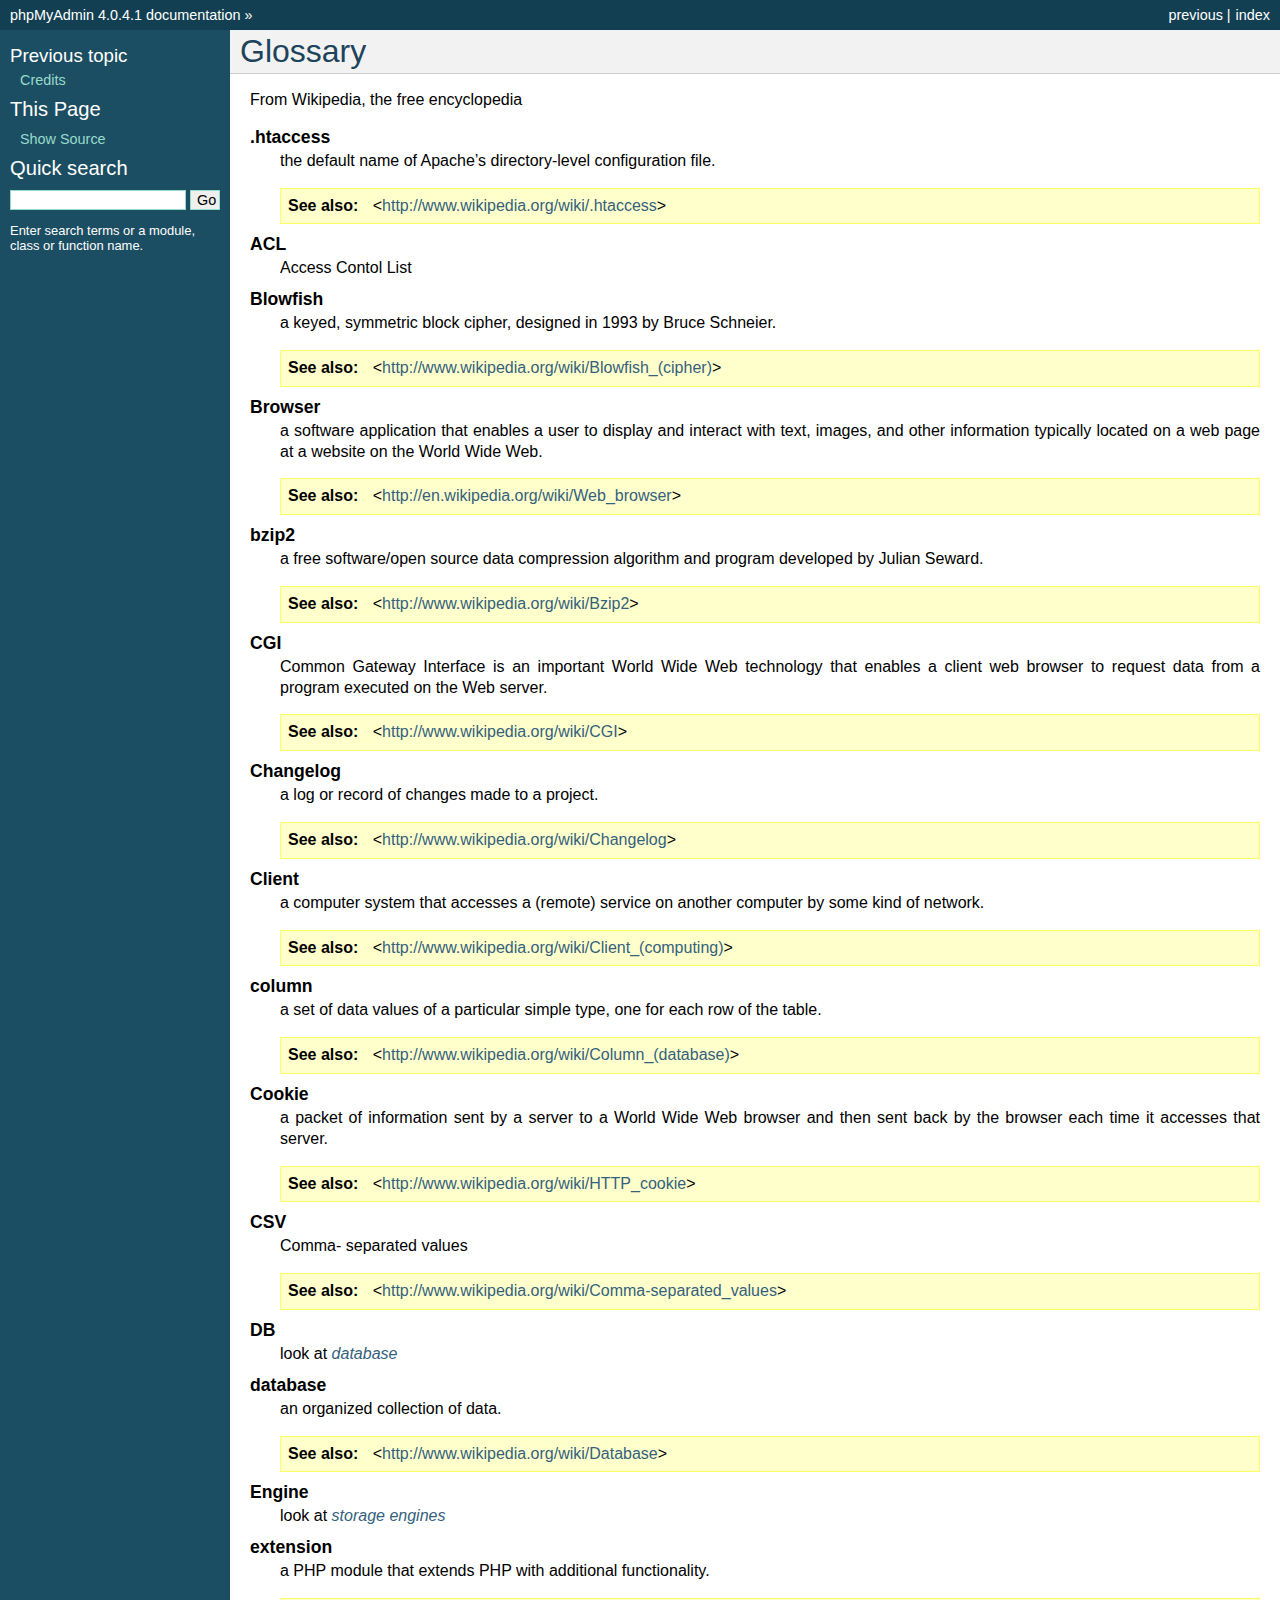
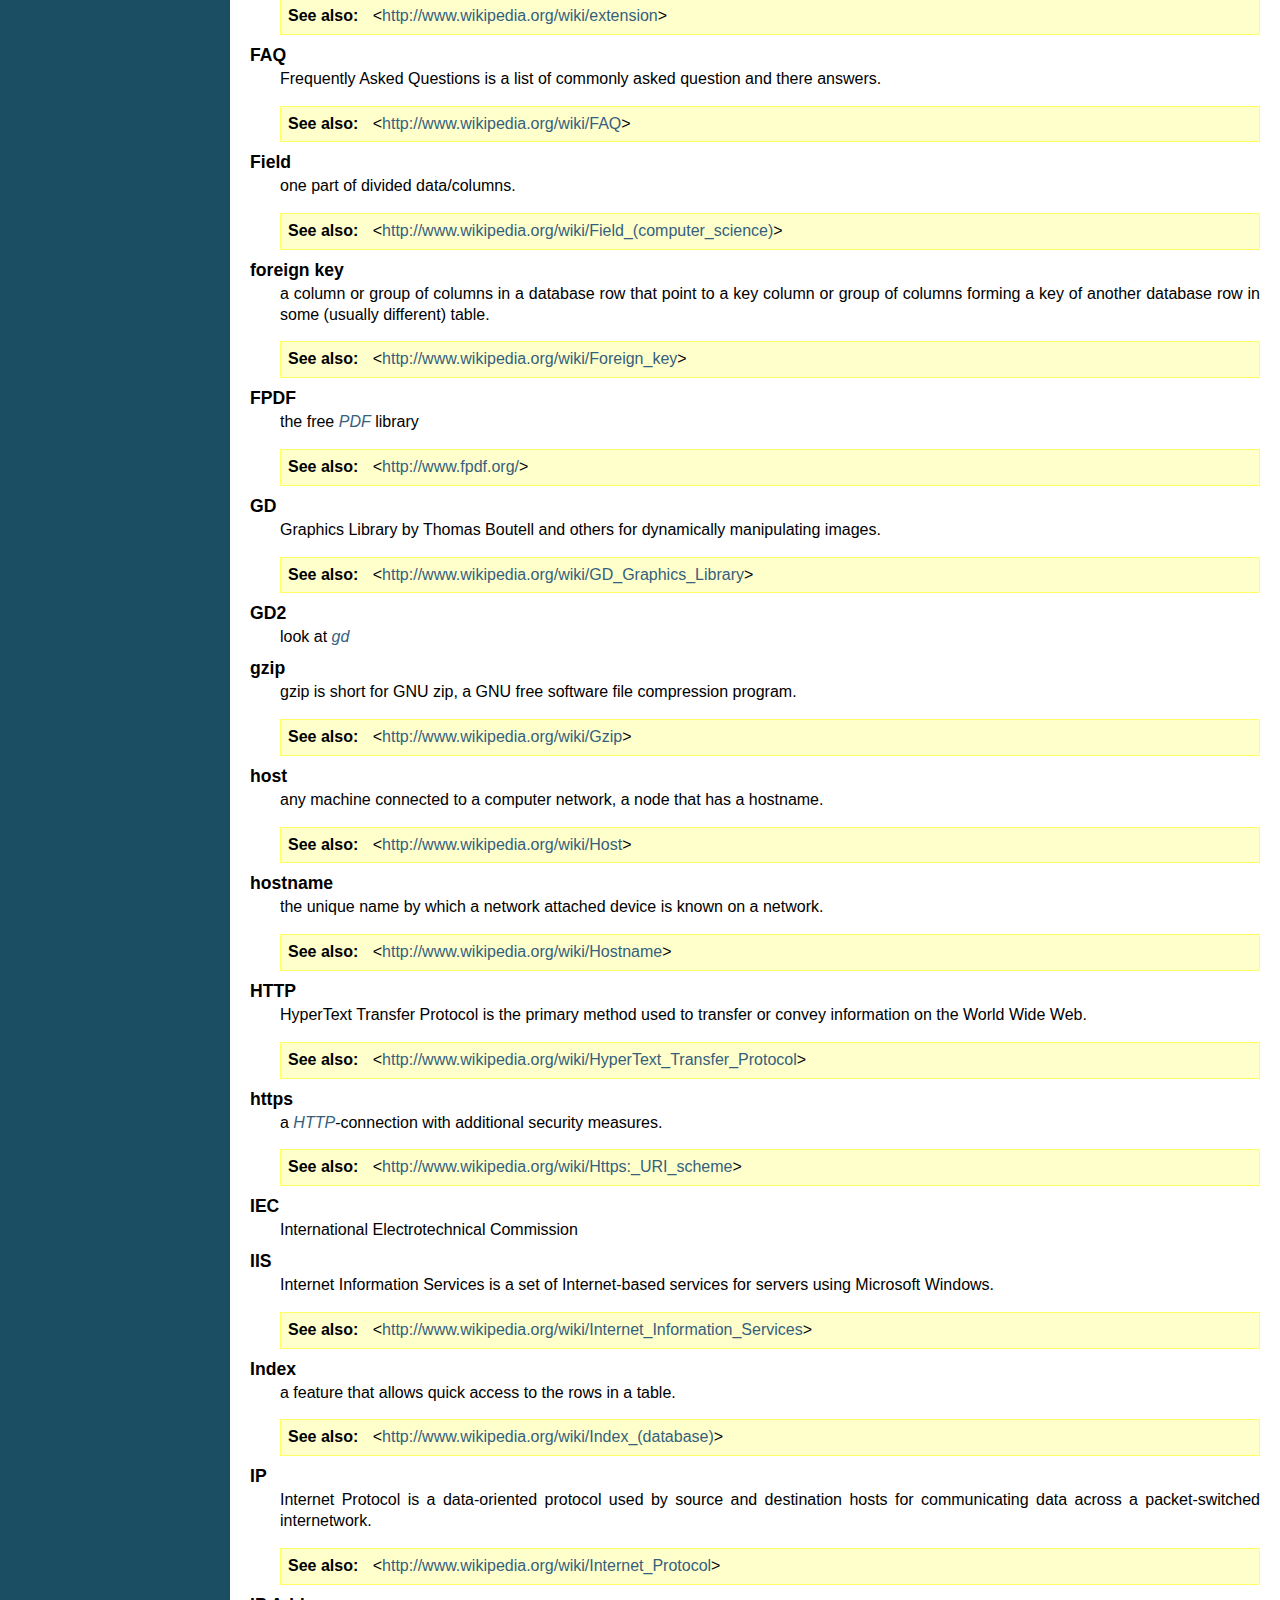
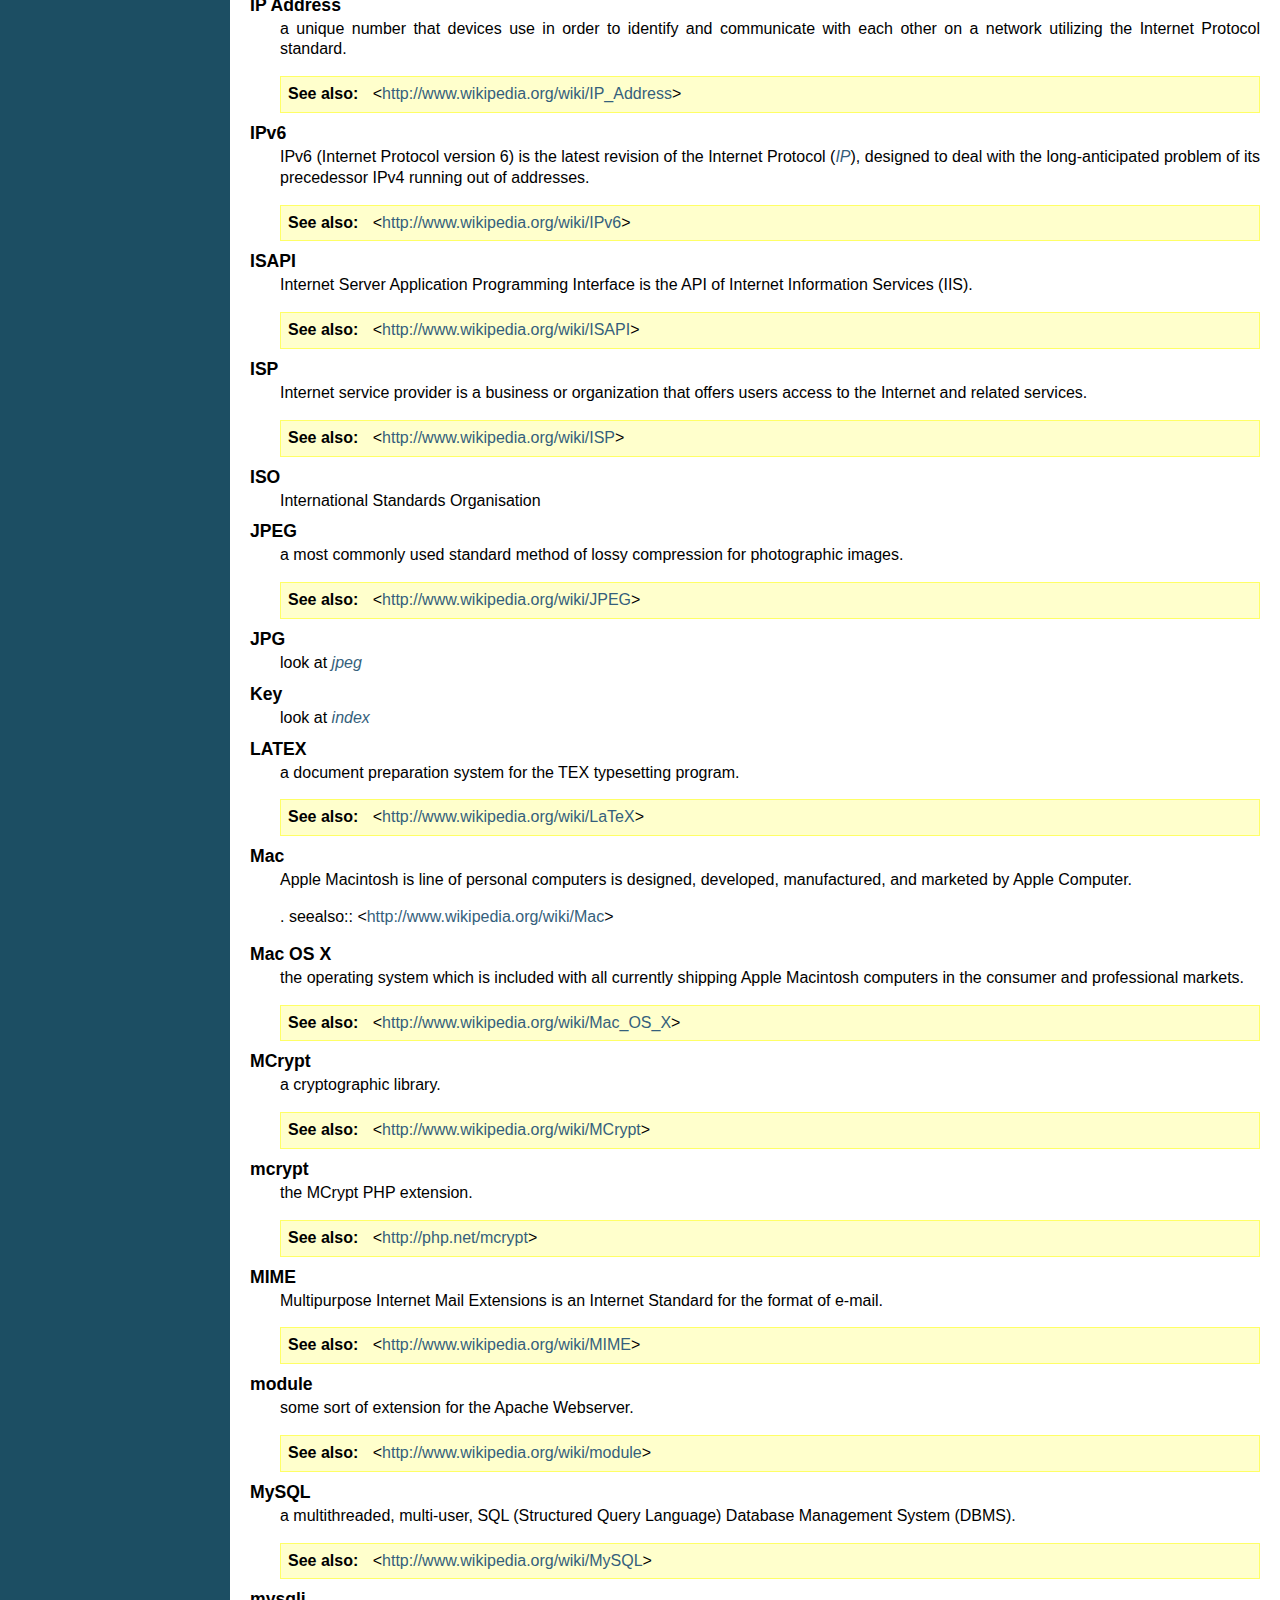
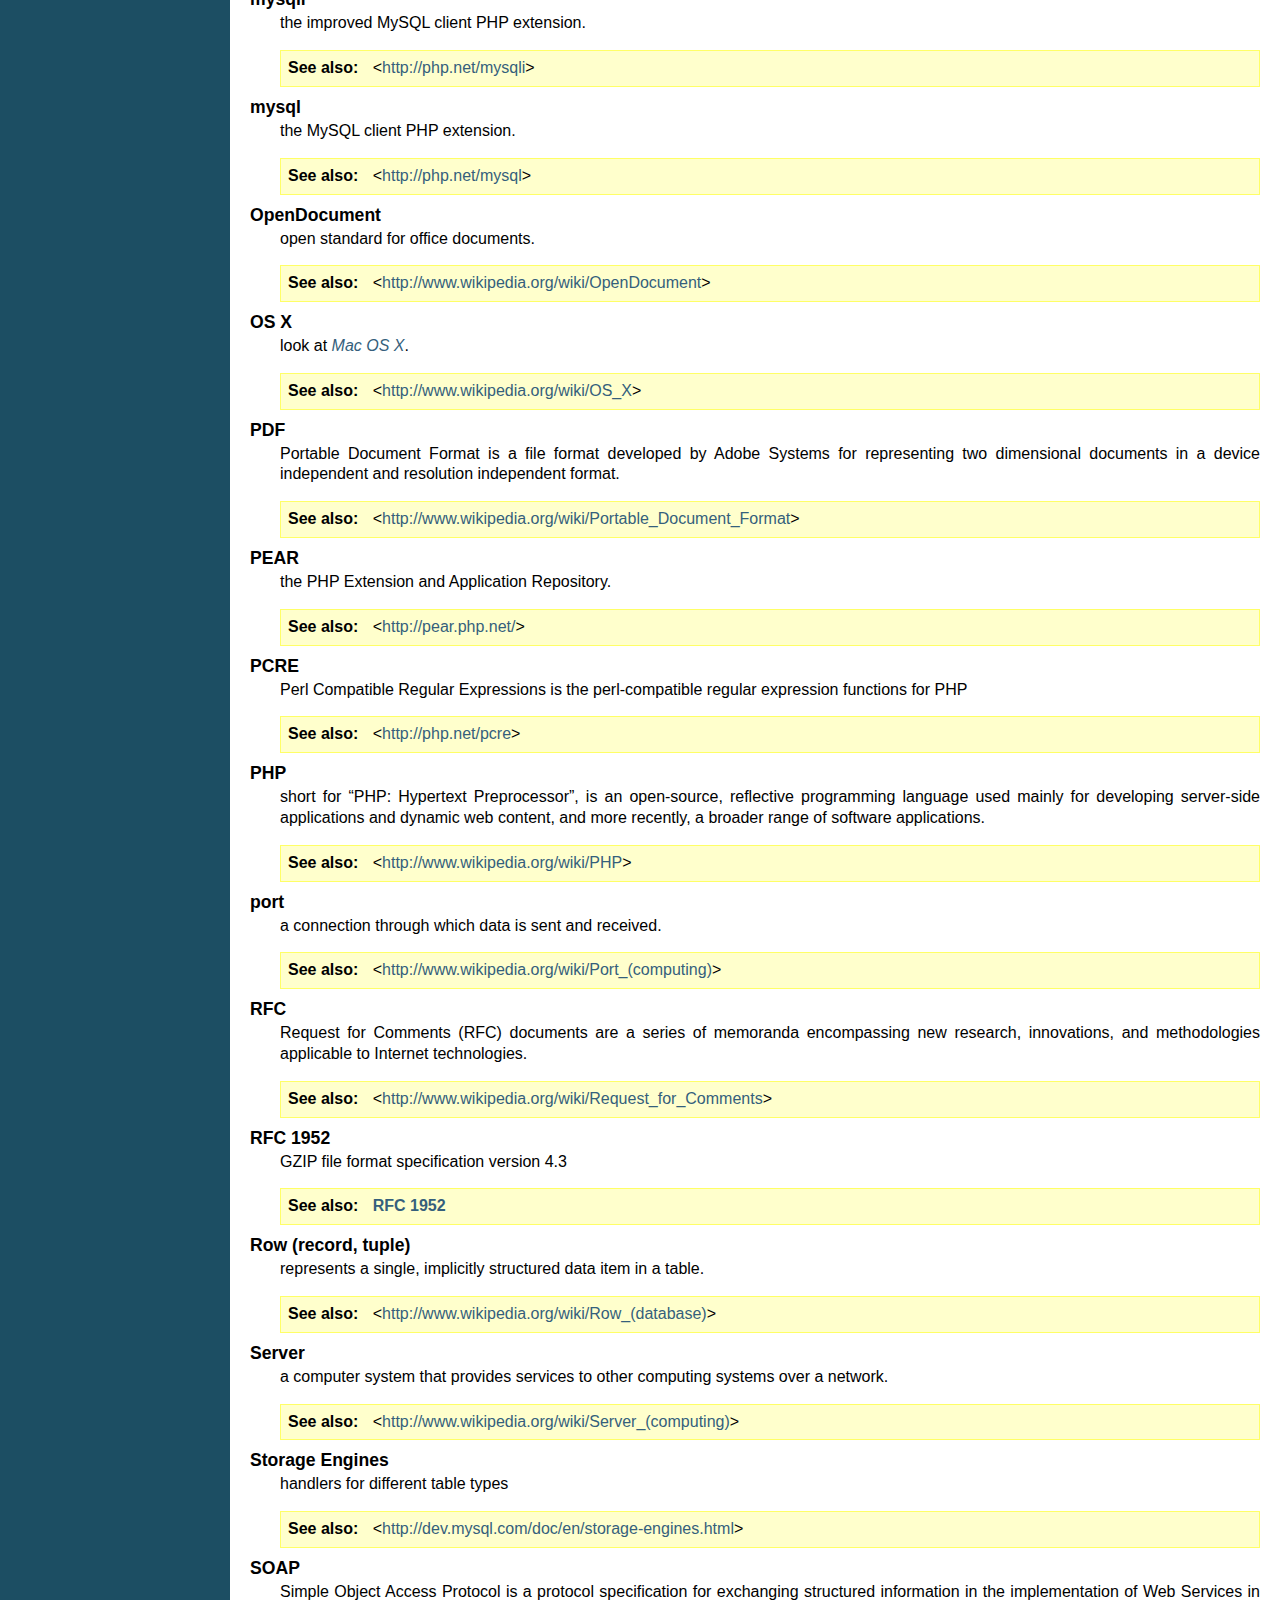
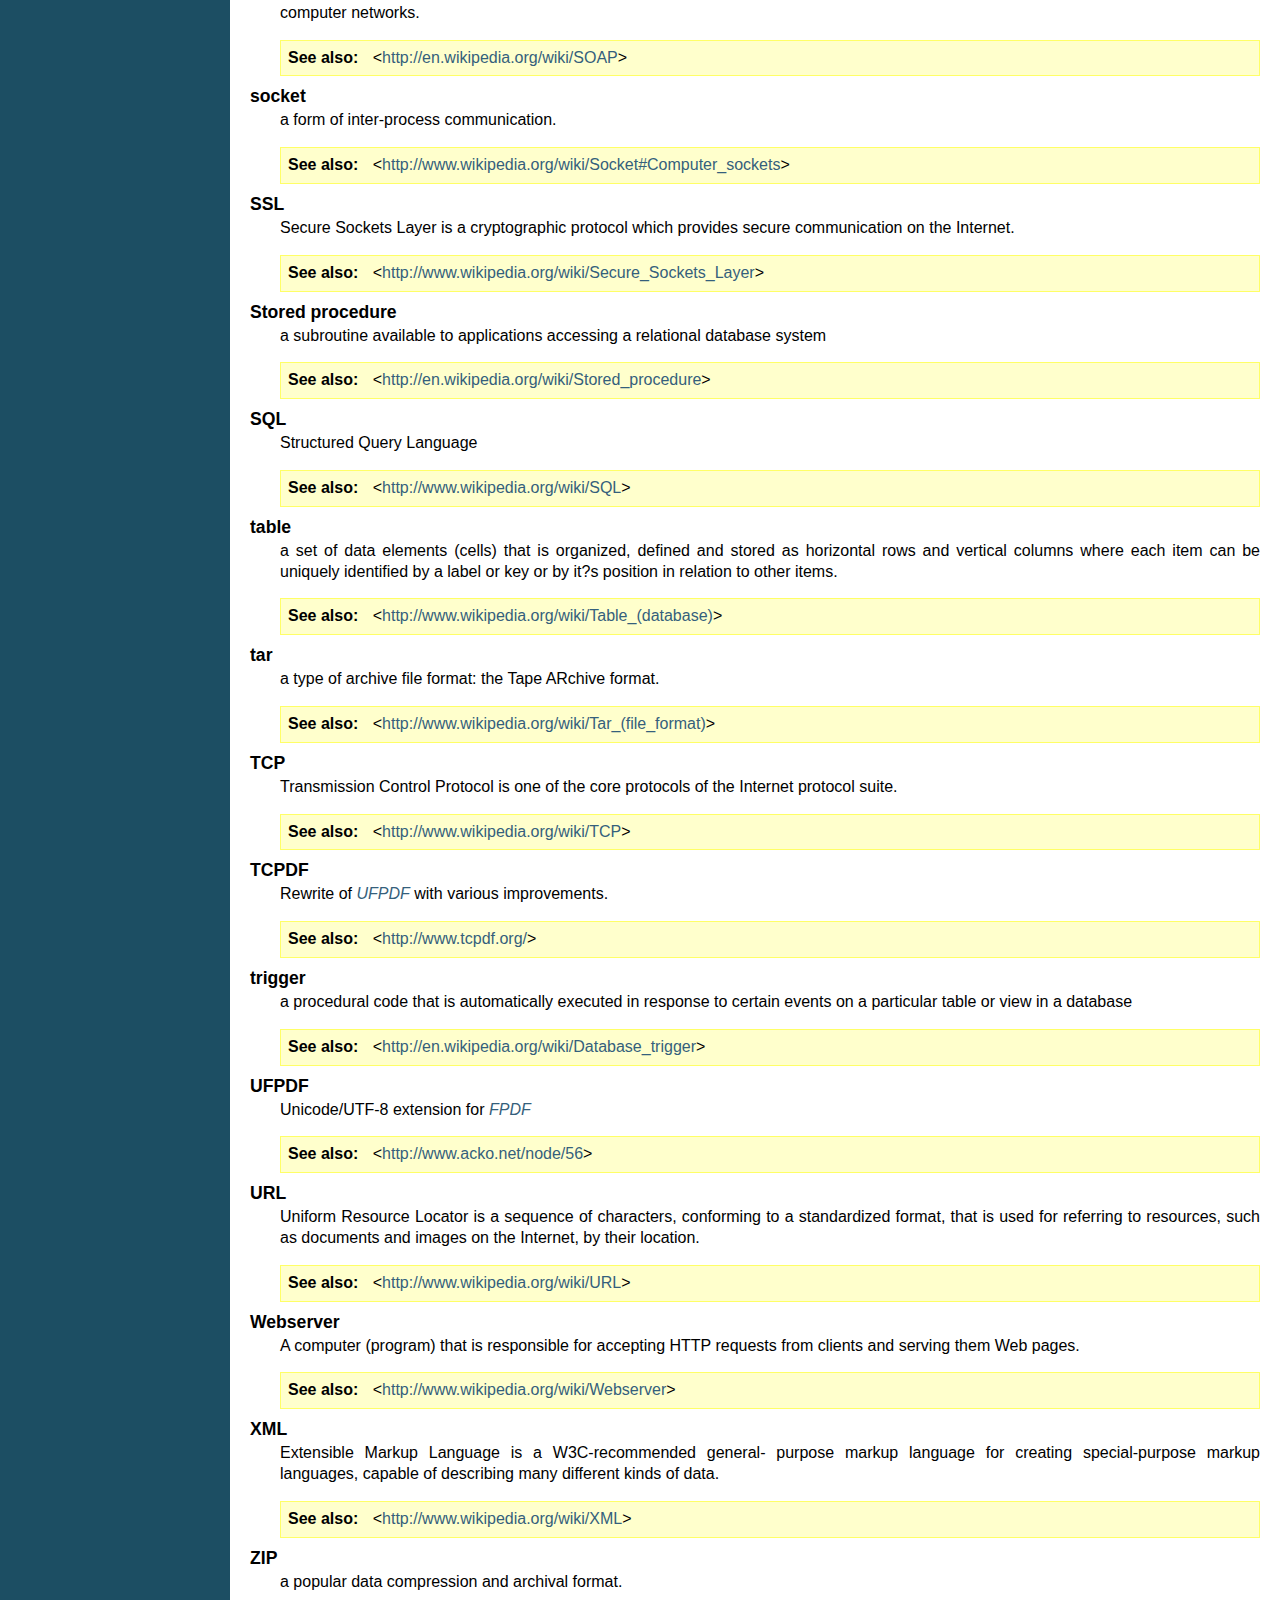
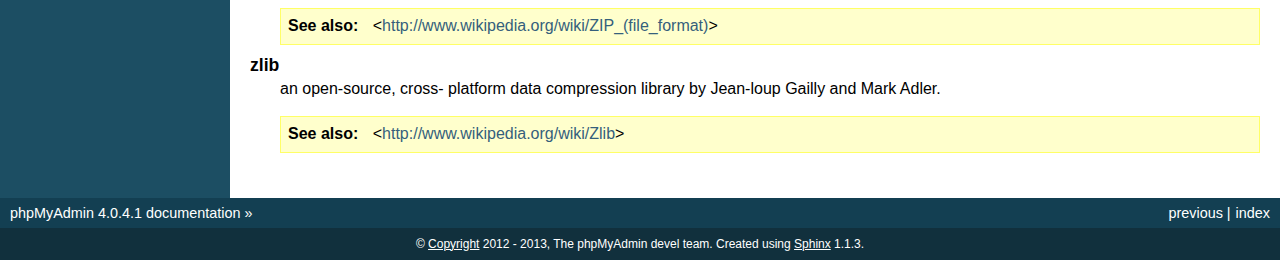
<file: phpMyAdmin/doc/html/glossary.html>
<!DOCTYPE html PUBLIC "-//W3C//DTD XHTML 1.0 Transitional//EN"
  "http://www.w3.org/TR/xhtml1/DTD/xhtml1-transitional.dtd">


<html xmlns="http://www.w3.org/1999/xhtml">
  <head>
    <meta http-equiv="Content-Type" content="text/html; charset=utf-8" />
    
    <title>Glossary &mdash; phpMyAdmin 4.0.4.1 documentation</title>
    
    <link rel="stylesheet" href="_static/default.css" type="text/css" />
    <link rel="stylesheet" href="_static/pygments.css" type="text/css" />
    
    <script type="text/javascript">
      var DOCUMENTATION_OPTIONS = {
        URL_ROOT:    '',
        VERSION:     '4.0.4.1',
        COLLAPSE_INDEX: false,
        FILE_SUFFIX: '.html',
        HAS_SOURCE:  true
      };
    </script>
    <script type="text/javascript" src="_static/jquery.js"></script>
    <script type="text/javascript" src="_static/underscore.js"></script>
    <script type="text/javascript" src="_static/doctools.js"></script>
    <link rel="copyright" title="Copyright" href="copyright.html" />
    <link rel="top" title="phpMyAdmin 4.0.4.1 documentation" href="index.html" />
    <link rel="prev" title="Credits" href="credits.html" /> 
  </head>
  <body>
    <div class="related">
      <h3>Navigation</h3>
      <ul>
        <li class="right" style="margin-right: 10px">
          <a href="genindex.html" title="General Index"
             accesskey="I">index</a></li>
        <li class="right" >
          <a href="credits.html" title="Credits"
             accesskey="P">previous</a> |</li>
        <li><a href="index.html">phpMyAdmin 4.0.4.1 documentation</a> &raquo;</li> 
      </ul>
    </div>  

    <div class="document">
      <div class="documentwrapper">
        <div class="bodywrapper">
          <div class="body">
            
  <div class="section" id="glossary">
<span id="id1"></span><h1>Glossary<a class="headerlink" href="#glossary" title="Permalink to this headline">¶</a></h1>
<p>From Wikipedia, the free encyclopedia</p>
<dl class="glossary docutils">
<dt id="term-htaccess">.htaccess</dt>
<dd><p class="first">the default name of Apache&#8217;s directory-level configuration file.</p>
<div class="admonition-see-also last admonition seealso">
<p class="first admonition-title">See also</p>
<p class="last">&lt;<a class="reference external" href="http://www.wikipedia.org/wiki/.htaccess">http://www.wikipedia.org/wiki/.htaccess</a>&gt;</p>
</div>
</dd>
<dt id="term-acl">ACL</dt>
<dd>Access Contol List</dd>
<dt id="term-blowfish">Blowfish</dt>
<dd><p class="first">a keyed, symmetric block cipher, designed in 1993 by Bruce Schneier.</p>
<div class="admonition-see-also last admonition seealso">
<p class="first admonition-title">See also</p>
<p class="last">&lt;<a class="reference external" href="http://www.wikipedia.org/wiki/Blowfish_(cipher)">http://www.wikipedia.org/wiki/Blowfish_(cipher)</a>&gt;</p>
</div>
</dd>
<dt id="term-browser">Browser</dt>
<dd><p class="first">a software application that enables a user to display and interact with text, images, and other information typically located on a web page at a website on the World Wide Web.</p>
<div class="admonition-see-also last admonition seealso">
<p class="first admonition-title">See also</p>
<p class="last">&lt;<a class="reference external" href="http://en.wikipedia.org/wiki/Web_browser">http://en.wikipedia.org/wiki/Web_browser</a>&gt;</p>
</div>
</dd>
<dt id="term-bzip2">bzip2</dt>
<dd><p class="first">a free software/open source data compression algorithm and program developed by Julian Seward.</p>
<div class="admonition-see-also last admonition seealso">
<p class="first admonition-title">See also</p>
<p class="last">&lt;<a class="reference external" href="http://www.wikipedia.org/wiki/Bzip2">http://www.wikipedia.org/wiki/Bzip2</a>&gt;</p>
</div>
</dd>
<dt id="term-cgi">CGI</dt>
<dd><p class="first">Common Gateway Interface is an important World Wide Web technology that
enables a client web browser to request data from a program executed on
the Web server.</p>
<div class="admonition-see-also last admonition seealso">
<p class="first admonition-title">See also</p>
<p class="last">&lt;<a class="reference external" href="http://www.wikipedia.org/wiki/CGI">http://www.wikipedia.org/wiki/CGI</a>&gt;</p>
</div>
</dd>
<dt id="term-changelog">Changelog</dt>
<dd><p class="first">a log or record of changes made to a project.</p>
<div class="admonition-see-also last admonition seealso">
<p class="first admonition-title">See also</p>
<p class="last">&lt;<a class="reference external" href="http://www.wikipedia.org/wiki/Changelog">http://www.wikipedia.org/wiki/Changelog</a>&gt;</p>
</div>
</dd>
<dt id="term-client">Client</dt>
<dd><p class="first">a computer system that accesses a (remote) service on another computer by some kind of network.</p>
<div class="admonition-see-also last admonition seealso">
<p class="first admonition-title">See also</p>
<p class="last">&lt;<a class="reference external" href="http://www.wikipedia.org/wiki/Client_(computing)">http://www.wikipedia.org/wiki/Client_(computing)</a>&gt;</p>
</div>
</dd>
<dt id="term-column">column</dt>
<dd><p class="first">a set of data values of a particular simple type, one for each row of the table.</p>
<div class="admonition-see-also last admonition seealso">
<p class="first admonition-title">See also</p>
<p class="last">&lt;<a class="reference external" href="http://www.wikipedia.org/wiki/Column_(database)">http://www.wikipedia.org/wiki/Column_(database)</a>&gt;</p>
</div>
</dd>
<dt id="term-cookie">Cookie</dt>
<dd><p class="first">a packet of information sent by a server to a World Wide Web browser and then sent back by the browser each time it accesses that server.</p>
<div class="admonition-see-also last admonition seealso">
<p class="first admonition-title">See also</p>
<p class="last">&lt;<a class="reference external" href="http://www.wikipedia.org/wiki/HTTP_cookie">http://www.wikipedia.org/wiki/HTTP_cookie</a>&gt;</p>
</div>
</dd>
<dt id="term-csv">CSV</dt>
<dd><p class="first">Comma- separated values</p>
<div class="admonition-see-also last admonition seealso">
<p class="first admonition-title">See also</p>
<p class="last">&lt;<a class="reference external" href="http://www.wikipedia.org/wiki/Comma-separated_values">http://www.wikipedia.org/wiki/Comma-separated_values</a>&gt;</p>
</div>
</dd>
<dt id="term-db">DB</dt>
<dd>look at <a class="reference internal" href="#term-database"><em class="xref std std-term">database</em></a></dd>
<dt id="term-database">database</dt>
<dd><p class="first">an organized collection of data.</p>
<div class="admonition-see-also last admonition seealso">
<p class="first admonition-title">See also</p>
<p class="last">&lt;<a class="reference external" href="http://www.wikipedia.org/wiki/Database">http://www.wikipedia.org/wiki/Database</a>&gt;</p>
</div>
</dd>
<dt id="term-engine">Engine</dt>
<dd>look at <a class="reference internal" href="#term-storage-engines"><em class="xref std std-term">storage engines</em></a></dd>
<dt id="term-extension">extension</dt>
<dd><p class="first">a PHP module that extends PHP with additional functionality.</p>
<div class="admonition-see-also last admonition seealso">
<p class="first admonition-title">See also</p>
<p class="last">&lt;<a class="reference external" href="http://www.wikipedia.org/wiki/extension">http://www.wikipedia.org/wiki/extension</a>&gt;</p>
</div>
</dd>
<dt id="term-faq">FAQ</dt>
<dd><p class="first">Frequently Asked Questions is a list of commonly asked question and there
answers.</p>
<div class="admonition-see-also last admonition seealso">
<p class="first admonition-title">See also</p>
<p class="last">&lt;<a class="reference external" href="http://www.wikipedia.org/wiki/FAQ">http://www.wikipedia.org/wiki/FAQ</a>&gt;</p>
</div>
</dd>
<dt id="term-field">Field</dt>
<dd><p class="first">one part of divided data/columns.</p>
<div class="admonition-see-also last admonition seealso">
<p class="first admonition-title">See also</p>
<p class="last">&lt;<a class="reference external" href="http://www.wikipedia.org/wiki/Field_(computer_science)">http://www.wikipedia.org/wiki/Field_(computer_science)</a>&gt;</p>
</div>
</dd>
<dt id="term-foreign-key">foreign key</dt>
<dd><p class="first">a column or group of columns in a database row that point to a key column
or group of columns forming a key of another database row in some
(usually different) table.</p>
<div class="admonition-see-also last admonition seealso">
<p class="first admonition-title">See also</p>
<p class="last">&lt;<a class="reference external" href="http://www.wikipedia.org/wiki/Foreign_key">http://www.wikipedia.org/wiki/Foreign_key</a>&gt;</p>
</div>
</dd>
<dt id="term-fpdf">FPDF</dt>
<dd><p class="first">the free <a class="reference internal" href="#term-pdf"><em class="xref std std-term">PDF</em></a> library</p>
<div class="admonition-see-also last admonition seealso">
<p class="first admonition-title">See also</p>
<p class="last">&lt;<a class="reference external" href="http://www.fpdf.org/">http://www.fpdf.org/</a>&gt;</p>
</div>
</dd>
<dt id="term-gd">GD</dt>
<dd><p class="first">Graphics Library by Thomas Boutell and others for dynamically manipulating images.</p>
<div class="admonition-see-also last admonition seealso">
<p class="first admonition-title">See also</p>
<p class="last">&lt;<a class="reference external" href="http://www.wikipedia.org/wiki/GD_Graphics_Library">http://www.wikipedia.org/wiki/GD_Graphics_Library</a>&gt;</p>
</div>
</dd>
<dt id="term-gd2">GD2</dt>
<dd>look at <a class="reference internal" href="#term-gd"><em class="xref std std-term">gd</em></a></dd>
<dt id="term-gzip">gzip</dt>
<dd><p class="first">gzip is short for GNU zip, a GNU free software file compression program.</p>
<div class="admonition-see-also last admonition seealso">
<p class="first admonition-title">See also</p>
<p class="last">&lt;<a class="reference external" href="http://www.wikipedia.org/wiki/Gzip">http://www.wikipedia.org/wiki/Gzip</a>&gt;</p>
</div>
</dd>
<dt id="term-host">host</dt>
<dd><p class="first">any machine connected to a computer network, a node that has a hostname.</p>
<div class="admonition-see-also last admonition seealso">
<p class="first admonition-title">See also</p>
<p class="last">&lt;<a class="reference external" href="http://www.wikipedia.org/wiki/Host">http://www.wikipedia.org/wiki/Host</a>&gt;</p>
</div>
</dd>
<dt id="term-hostname">hostname</dt>
<dd><p class="first">the unique name by which a network attached device is known on a network.</p>
<div class="admonition-see-also last admonition seealso">
<p class="first admonition-title">See also</p>
<p class="last">&lt;<a class="reference external" href="http://www.wikipedia.org/wiki/Hostname">http://www.wikipedia.org/wiki/Hostname</a>&gt;</p>
</div>
</dd>
<dt id="term-http">HTTP</dt>
<dd><p class="first">HyperText Transfer Protocol is the primary method used to transfer or
convey information on the World Wide Web.</p>
<div class="admonition-see-also last admonition seealso">
<p class="first admonition-title">See also</p>
<p class="last">&lt;<a class="reference external" href="http://www.wikipedia.org/wiki/HyperText_Transfer_Protocol">http://www.wikipedia.org/wiki/HyperText_Transfer_Protocol</a>&gt;</p>
</div>
</dd>
<dt id="term-https">https</dt>
<dd><p class="first">a <a class="reference internal" href="#term-http"><em class="xref std std-term">HTTP</em></a>-connection with additional security measures.</p>
<div class="admonition-see-also last admonition seealso">
<p class="first admonition-title">See also</p>
<p class="last">&lt;<a class="reference external" href="http://www.wikipedia.org/wiki/Https:_URI_scheme">http://www.wikipedia.org/wiki/Https:_URI_scheme</a>&gt;</p>
</div>
</dd>
<dt id="term-iec">IEC</dt>
<dd>International Electrotechnical Commission</dd>
<dt id="term-iis">IIS</dt>
<dd><p class="first">Internet Information Services is a set of Internet-based services for
servers using Microsoft Windows.</p>
<div class="admonition-see-also last admonition seealso">
<p class="first admonition-title">See also</p>
<p class="last">&lt;<a class="reference external" href="http://www.wikipedia.org/wiki/Internet_Information_Services">http://www.wikipedia.org/wiki/Internet_Information_Services</a>&gt;</p>
</div>
</dd>
<dt id="term-index">Index</dt>
<dd><p class="first">a feature that allows quick access to the rows in a table.</p>
<div class="admonition-see-also last admonition seealso">
<p class="first admonition-title">See also</p>
<p class="last">&lt;<a class="reference external" href="http://www.wikipedia.org/wiki/Index_(database)">http://www.wikipedia.org/wiki/Index_(database)</a>&gt;</p>
</div>
</dd>
<dt id="term-ip">IP</dt>
<dd><p class="first">Internet Protocol is a data-oriented protocol used by source and
destination hosts for communicating data across a packet-switched
internetwork.</p>
<div class="admonition-see-also last admonition seealso">
<p class="first admonition-title">See also</p>
<p class="last">&lt;<a class="reference external" href="http://www.wikipedia.org/wiki/Internet_Protocol">http://www.wikipedia.org/wiki/Internet_Protocol</a>&gt;</p>
</div>
</dd>
<dt id="term-ip-address">IP Address</dt>
<dd><p class="first">a unique number that devices use in order to identify and communicate with each other on a network utilizing the Internet Protocol standard.</p>
<div class="admonition-see-also last admonition seealso">
<p class="first admonition-title">See also</p>
<p class="last">&lt;<a class="reference external" href="http://www.wikipedia.org/wiki/IP_Address">http://www.wikipedia.org/wiki/IP_Address</a>&gt;</p>
</div>
</dd>
<dt id="term-ipv6">IPv6</dt>
<dd><p class="first">IPv6 (Internet Protocol version 6) is the latest revision of the
Internet Protocol (<a class="reference internal" href="#term-ip"><em class="xref std std-term">IP</em></a>), designed to deal with the
long-anticipated problem of its precedessor IPv4 running out of addresses.</p>
<div class="admonition-see-also last admonition seealso">
<p class="first admonition-title">See also</p>
<p class="last">&lt;<a class="reference external" href="http://www.wikipedia.org/wiki/IPv6">http://www.wikipedia.org/wiki/IPv6</a>&gt;</p>
</div>
</dd>
<dt id="term-isapi">ISAPI</dt>
<dd><p class="first">Internet Server Application Programming Interface is the API of Internet Information Services (IIS).</p>
<div class="admonition-see-also last admonition seealso">
<p class="first admonition-title">See also</p>
<p class="last">&lt;<a class="reference external" href="http://www.wikipedia.org/wiki/ISAPI">http://www.wikipedia.org/wiki/ISAPI</a>&gt;</p>
</div>
</dd>
<dt id="term-isp">ISP</dt>
<dd><p class="first">Internet service provider is a business or organization that offers users
access to the Internet and related services.</p>
<div class="admonition-see-also last admonition seealso">
<p class="first admonition-title">See also</p>
<p class="last">&lt;<a class="reference external" href="http://www.wikipedia.org/wiki/ISP">http://www.wikipedia.org/wiki/ISP</a>&gt;</p>
</div>
</dd>
<dt id="term-iso">ISO</dt>
<dd>International Standards Organisation</dd>
<dt id="term-jpeg">JPEG</dt>
<dd><p class="first">a most commonly used standard method of lossy compression for photographic images.</p>
<div class="admonition-see-also last admonition seealso">
<p class="first admonition-title">See also</p>
<p class="last">&lt;<a class="reference external" href="http://www.wikipedia.org/wiki/JPEG">http://www.wikipedia.org/wiki/JPEG</a>&gt;</p>
</div>
</dd>
<dt id="term-jpg">JPG</dt>
<dd>look at <a class="reference internal" href="#term-jpeg"><em class="xref std std-term">jpeg</em></a></dd>
<dt id="term-key">Key</dt>
<dd>look at <a class="reference internal" href="#term-index"><em class="xref std std-term">index</em></a></dd>
<dt id="term-latex">LATEX</dt>
<dd><p class="first">a document preparation system for the TEX typesetting program.</p>
<div class="admonition-see-also last admonition seealso">
<p class="first admonition-title">See also</p>
<p class="last">&lt;<a class="reference external" href="http://www.wikipedia.org/wiki/LaTeX">http://www.wikipedia.org/wiki/LaTeX</a>&gt;</p>
</div>
</dd>
<dt id="term-mac">Mac</dt>
<dd><p class="first">Apple Macintosh is line of personal computers is designed, developed, manufactured, and marketed by Apple Computer.</p>
<p class="last">. seealso:: &lt;<a class="reference external" href="http://www.wikipedia.org/wiki/Mac">http://www.wikipedia.org/wiki/Mac</a>&gt;</p>
</dd>
<dt id="term-mac-os-x">Mac OS X</dt>
<dd><p class="first">the operating system which is included with all currently shipping Apple Macintosh computers in the consumer and professional markets.</p>
<div class="admonition-see-also last admonition seealso">
<p class="first admonition-title">See also</p>
<p class="last">&lt;<a class="reference external" href="http://www.wikipedia.org/wiki/Mac_OS_X">http://www.wikipedia.org/wiki/Mac_OS_X</a>&gt;</p>
</div>
</dd>
<dt id="term-mcrypt">MCrypt</dt>
<dd><p class="first">a cryptographic library.</p>
<div class="admonition-see-also last admonition seealso">
<p class="first admonition-title">See also</p>
<p class="last">&lt;<a class="reference external" href="http://www.wikipedia.org/wiki/MCrypt">http://www.wikipedia.org/wiki/MCrypt</a>&gt;</p>
</div>
</dd>
<dt id="term-42">mcrypt</dt>
<dd><p class="first">the MCrypt PHP extension.</p>
<div class="admonition-see-also last admonition seealso">
<p class="first admonition-title">See also</p>
<p class="last">&lt;<a class="reference external" href="http://php.net/mcrypt">http://php.net/mcrypt</a>&gt;</p>
</div>
</dd>
<dt id="term-mime">MIME</dt>
<dd><p class="first">Multipurpose Internet Mail Extensions is
an Internet Standard for the format of e-mail.</p>
<div class="admonition-see-also last admonition seealso">
<p class="first admonition-title">See also</p>
<p class="last">&lt;<a class="reference external" href="http://www.wikipedia.org/wiki/MIME">http://www.wikipedia.org/wiki/MIME</a>&gt;</p>
</div>
</dd>
<dt id="term-module">module</dt>
<dd><p class="first">some sort of extension for the Apache Webserver.</p>
<div class="admonition-see-also last admonition seealso">
<p class="first admonition-title">See also</p>
<p class="last">&lt;<a class="reference external" href="http://www.wikipedia.org/wiki/module">http://www.wikipedia.org/wiki/module</a>&gt;</p>
</div>
</dd>
<dt id="term-mysql">MySQL</dt>
<dd><p class="first">a multithreaded, multi-user, SQL (Structured Query Language) Database Management System (DBMS).</p>
<div class="admonition-see-also last admonition seealso">
<p class="first admonition-title">See also</p>
<p class="last">&lt;<a class="reference external" href="http://www.wikipedia.org/wiki/MySQL">http://www.wikipedia.org/wiki/MySQL</a>&gt;</p>
</div>
</dd>
<dt id="term-mysqli">mysqli</dt>
<dd><p class="first">the improved MySQL client PHP extension.</p>
<div class="admonition-see-also last admonition seealso">
<p class="first admonition-title">See also</p>
<p class="last">&lt;<a class="reference external" href="http://php.net/mysqli">http://php.net/mysqli</a>&gt;</p>
</div>
</dd>
<dt id="term-47">mysql</dt>
<dd><p class="first">the MySQL client PHP extension.</p>
<div class="admonition-see-also last admonition seealso">
<p class="first admonition-title">See also</p>
<p class="last">&lt;<a class="reference external" href="http://php.net/mysql">http://php.net/mysql</a>&gt;</p>
</div>
</dd>
<dt id="term-opendocument">OpenDocument</dt>
<dd><p class="first">open standard for office documents.</p>
<div class="admonition-see-also last admonition seealso">
<p class="first admonition-title">See also</p>
<p class="last">&lt;<a class="reference external" href="http://www.wikipedia.org/wiki/OpenDocument">http://www.wikipedia.org/wiki/OpenDocument</a>&gt;</p>
</div>
</dd>
<dt id="term-os-x">OS X</dt>
<dd><p class="first">look at <a class="reference internal" href="#term-mac-os-x"><em class="xref std std-term">Mac OS X</em></a>.</p>
<div class="admonition-see-also last admonition seealso">
<p class="first admonition-title">See also</p>
<p class="last">&lt;<a class="reference external" href="http://www.wikipedia.org/wiki/OS_X">http://www.wikipedia.org/wiki/OS_X</a>&gt;</p>
</div>
</dd>
<dt id="term-pdf">PDF</dt>
<dd><p class="first">Portable Document Format is a file format developed by Adobe Systems for
representing two dimensional documents in a device independent and
resolution independent format.</p>
<div class="admonition-see-also last admonition seealso">
<p class="first admonition-title">See also</p>
<p class="last">&lt;<a class="reference external" href="http://www.wikipedia.org/wiki/Portable_Document_Format">http://www.wikipedia.org/wiki/Portable_Document_Format</a>&gt;</p>
</div>
</dd>
<dt id="term-pear">PEAR</dt>
<dd><p class="first">the PHP Extension and Application Repository.</p>
<div class="admonition-see-also last admonition seealso">
<p class="first admonition-title">See also</p>
<p class="last">&lt;<a class="reference external" href="http://pear.php.net/">http://pear.php.net/</a>&gt;</p>
</div>
</dd>
<dt id="term-pcre">PCRE</dt>
<dd><p class="first">Perl Compatible Regular Expressions is the perl-compatible regular
expression functions for PHP</p>
<div class="admonition-see-also last admonition seealso">
<p class="first admonition-title">See also</p>
<p class="last">&lt;<a class="reference external" href="http://php.net/pcre">http://php.net/pcre</a>&gt;</p>
</div>
</dd>
<dt id="term-php">PHP</dt>
<dd><p class="first">short for &#8220;PHP: Hypertext Preprocessor&#8221;, is an open-source, reflective
programming language used mainly for developing server-side applications
and dynamic web content, and more recently, a broader range of software
applications.</p>
<div class="admonition-see-also last admonition seealso">
<p class="first admonition-title">See also</p>
<p class="last">&lt;<a class="reference external" href="http://www.wikipedia.org/wiki/PHP">http://www.wikipedia.org/wiki/PHP</a>&gt;</p>
</div>
</dd>
<dt id="term-port">port</dt>
<dd><p class="first">a connection through which data is sent and received.</p>
<div class="admonition-see-also last admonition seealso">
<p class="first admonition-title">See also</p>
<p class="last">&lt;<a class="reference external" href="http://www.wikipedia.org/wiki/Port_(computing)">http://www.wikipedia.org/wiki/Port_(computing)</a>&gt;</p>
</div>
</dd>
<dt id="term-rfc">RFC</dt>
<dd><p class="first">Request for Comments (RFC) documents are a series of memoranda
encompassing new research, innovations, and methodologies applicable to
Internet technologies.</p>
<div class="admonition-see-also last admonition seealso">
<p class="first admonition-title">See also</p>
<p class="last">&lt;<a class="reference external" href="http://www.wikipedia.org/wiki/Request_for_Comments">http://www.wikipedia.org/wiki/Request_for_Comments</a>&gt;</p>
</div>
</dd>
<dt id="term-rfc-1952">RFC 1952</dt>
<dd><p class="first">GZIP file format specification version 4.3</p>
<div class="admonition-see-also last admonition seealso">
<p class="first admonition-title">See also</p>
<p class="last"><span class="target" id="index-0"></span><a class="rfc reference external" href="http://tools.ietf.org/html/rfc1952.html"><strong>RFC 1952</strong></a></p>
</div>
</dd>
<dt id="term-row-record-tuple">Row (record, tuple)</dt>
<dd><p class="first">represents a single, implicitly structured data item in a table.</p>
<div class="admonition-see-also last admonition seealso">
<p class="first admonition-title">See also</p>
<p class="last">&lt;<a class="reference external" href="http://www.wikipedia.org/wiki/Row_(database)">http://www.wikipedia.org/wiki/Row_(database)</a>&gt;</p>
</div>
</dd>
<dt id="term-server">Server</dt>
<dd><p class="first">a computer system that provides services to other computing systems over a network.</p>
<div class="admonition-see-also last admonition seealso">
<p class="first admonition-title">See also</p>
<p class="last">&lt;<a class="reference external" href="http://www.wikipedia.org/wiki/Server_(computing)">http://www.wikipedia.org/wiki/Server_(computing)</a>&gt;</p>
</div>
</dd>
<dt id="term-storage-engines">Storage Engines</dt>
<dd><p class="first">handlers for different table types</p>
<div class="admonition-see-also last admonition seealso">
<p class="first admonition-title">See also</p>
<p class="last">&lt;<a class="reference external" href="http://dev.mysql.com/doc/en/storage-engines.html">http://dev.mysql.com/doc/en/storage-engines.html</a>&gt;</p>
</div>
</dd>
<dt id="term-soap">SOAP</dt>
<dd><p class="first">Simple Object Access Protocol is a protocol specification for exchanging
structured information in the implementation of Web Services in computer
networks.</p>
<div class="admonition-see-also last admonition seealso">
<p class="first admonition-title">See also</p>
<p class="last">&lt;<a class="reference external" href="http://en.wikipedia.org/wiki/SOAP">http://en.wikipedia.org/wiki/SOAP</a>&gt;</p>
</div>
</dd>
<dt id="term-socket">socket</dt>
<dd><p class="first">a form of inter-process communication.</p>
<div class="admonition-see-also last admonition seealso">
<p class="first admonition-title">See also</p>
<p class="last">&lt;<a class="reference external" href="http://www.wikipedia.org/wiki/Socket#Computer_sockets">http://www.wikipedia.org/wiki/Socket#Computer_sockets</a>&gt;</p>
</div>
</dd>
<dt id="term-ssl">SSL</dt>
<dd><p class="first">Secure Sockets Layer is a cryptographic protocol which provides secure
communication on the Internet.</p>
<div class="admonition-see-also last admonition seealso">
<p class="first admonition-title">See also</p>
<p class="last">&lt;<a class="reference external" href="http://www.wikipedia.org/wiki/Secure_Sockets_Layer">http://www.wikipedia.org/wiki/Secure_Sockets_Layer</a>&gt;</p>
</div>
</dd>
<dt id="term-stored-procedure">Stored procedure</dt>
<dd><p class="first">a subroutine available to applications accessing a relational database system</p>
<div class="admonition-see-also last admonition seealso">
<p class="first admonition-title">See also</p>
<p class="last">&lt;<a class="reference external" href="http://en.wikipedia.org/wiki/Stored_procedure">http://en.wikipedia.org/wiki/Stored_procedure</a>&gt;</p>
</div>
</dd>
<dt id="term-sql">SQL</dt>
<dd><p class="first">Structured Query Language</p>
<div class="admonition-see-also last admonition seealso">
<p class="first admonition-title">See also</p>
<p class="last">&lt;<a class="reference external" href="http://www.wikipedia.org/wiki/SQL">http://www.wikipedia.org/wiki/SQL</a>&gt;</p>
</div>
</dd>
<dt id="term-table">table</dt>
<dd><p class="first">a set of data elements (cells) that is organized, defined and stored as
horizontal rows and vertical columns where each item can be uniquely
identified by a label or key or by it?s position in relation to other
items.</p>
<div class="admonition-see-also last admonition seealso">
<p class="first admonition-title">See also</p>
<p class="last">&lt;<a class="reference external" href="http://www.wikipedia.org/wiki/Table_(database)">http://www.wikipedia.org/wiki/Table_(database)</a>&gt;</p>
</div>
</dd>
<dt id="term-tar">tar</dt>
<dd><p class="first">a type of archive file format: the Tape ARchive format.</p>
<div class="admonition-see-also last admonition seealso">
<p class="first admonition-title">See also</p>
<p class="last">&lt;<a class="reference external" href="http://www.wikipedia.org/wiki/Tar_(file_format)">http://www.wikipedia.org/wiki/Tar_(file_format)</a>&gt;</p>
</div>
</dd>
<dt id="term-tcp">TCP</dt>
<dd><p class="first">Transmission Control Protocol is one of the core protocols of the
Internet protocol suite.</p>
<div class="admonition-see-also last admonition seealso">
<p class="first admonition-title">See also</p>
<p class="last">&lt;<a class="reference external" href="http://www.wikipedia.org/wiki/TCP">http://www.wikipedia.org/wiki/TCP</a>&gt;</p>
</div>
</dd>
<dt id="term-tcpdf">TCPDF</dt>
<dd><p class="first">Rewrite of <a class="reference internal" href="#term-ufpdf"><em class="xref std std-term">UFPDF</em></a> with various improvements.</p>
<div class="admonition-see-also last admonition seealso">
<p class="first admonition-title">See also</p>
<p class="last">&lt;<a class="reference external" href="http://www.tcpdf.org/">http://www.tcpdf.org/</a>&gt;</p>
</div>
</dd>
<dt id="term-trigger">trigger</dt>
<dd><p class="first">a procedural code that is automatically executed in response to certain events on a particular table or view in a database</p>
<div class="admonition-see-also last admonition seealso">
<p class="first admonition-title">See also</p>
<p class="last">&lt;<a class="reference external" href="http://en.wikipedia.org/wiki/Database_trigger">http://en.wikipedia.org/wiki/Database_trigger</a>&gt;</p>
</div>
</dd>
<dt id="term-ufpdf">UFPDF</dt>
<dd><p class="first">Unicode/UTF-8 extension for <a class="reference internal" href="#term-fpdf"><em class="xref std std-term">FPDF</em></a></p>
<div class="admonition-see-also last admonition seealso">
<p class="first admonition-title">See also</p>
<p class="last">&lt;<a class="reference external" href="http://www.acko.net/node/56">http://www.acko.net/node/56</a>&gt;</p>
</div>
</dd>
<dt id="term-url">URL</dt>
<dd><p class="first">Uniform Resource Locator is a sequence of characters, conforming to a
standardized format, that is used for referring to resources, such as
documents and images on the Internet, by their location.</p>
<div class="admonition-see-also last admonition seealso">
<p class="first admonition-title">See also</p>
<p class="last">&lt;<a class="reference external" href="http://www.wikipedia.org/wiki/URL">http://www.wikipedia.org/wiki/URL</a>&gt;</p>
</div>
</dd>
<dt id="term-webserver">Webserver</dt>
<dd><p class="first">A computer (program) that is responsible for accepting HTTP requests from clients and serving them Web pages.</p>
<div class="admonition-see-also last admonition seealso">
<p class="first admonition-title">See also</p>
<p class="last">&lt;<a class="reference external" href="http://www.wikipedia.org/wiki/Webserver">http://www.wikipedia.org/wiki/Webserver</a>&gt;</p>
</div>
</dd>
<dt id="term-xml">XML</dt>
<dd><p class="first">Extensible Markup Language is a W3C-recommended general- purpose markup
language for creating special-purpose markup languages, capable of
describing many different kinds of data.</p>
<div class="admonition-see-also last admonition seealso">
<p class="first admonition-title">See also</p>
<p class="last">&lt;<a class="reference external" href="http://www.wikipedia.org/wiki/XML">http://www.wikipedia.org/wiki/XML</a>&gt;</p>
</div>
</dd>
<dt id="term-zip">ZIP</dt>
<dd><p class="first">a popular data compression and archival format.</p>
<div class="admonition-see-also last admonition seealso">
<p class="first admonition-title">See also</p>
<p class="last">&lt;<a class="reference external" href="http://www.wikipedia.org/wiki/ZIP_(file_format)">http://www.wikipedia.org/wiki/ZIP_(file_format)</a>&gt;</p>
</div>
</dd>
<dt id="term-zlib">zlib</dt>
<dd><p class="first">an open-source, cross- platform data compression library by Jean-loup Gailly and Mark Adler.</p>
<div class="admonition-see-also last admonition seealso">
<p class="first admonition-title">See also</p>
<p class="last">&lt;<a class="reference external" href="http://www.wikipedia.org/wiki/Zlib">http://www.wikipedia.org/wiki/Zlib</a>&gt;</p>
</div>
</dd>
</dl>
</div>


          </div>
        </div>
      </div>
      <div class="sphinxsidebar">
        <div class="sphinxsidebarwrapper">
  <h4>Previous topic</h4>
  <p class="topless"><a href="credits.html"
                        title="previous chapter">Credits</a></p>
  <h3>This Page</h3>
  <ul class="this-page-menu">
    <li><a href="_sources/glossary.txt"
           rel="nofollow">Show Source</a></li>
  </ul>
<div id="searchbox" style="display: none">
  <h3>Quick search</h3>
    <form class="search" action="search.html" method="get">
      <input type="text" name="q" />
      <input type="submit" value="Go" />
      <input type="hidden" name="check_keywords" value="yes" />
      <input type="hidden" name="area" value="default" />
    </form>
    <p class="searchtip" style="font-size: 90%">
    Enter search terms or a module, class or function name.
    </p>
</div>
<script type="text/javascript">$('#searchbox').show(0);</script>
        </div>
      </div>
      <div class="clearer"></div>
    </div>
    <div class="related">
      <h3>Navigation</h3>
      <ul>
        <li class="right" style="margin-right: 10px">
          <a href="genindex.html" title="General Index"
             >index</a></li>
        <li class="right" >
          <a href="credits.html" title="Credits"
             >previous</a> |</li>
        <li><a href="index.html">phpMyAdmin 4.0.4.1 documentation</a> &raquo;</li> 
      </ul>
    </div>
    <div class="footer">
        &copy; <a href="copyright.html">Copyright</a> 2012 - 2013, The phpMyAdmin devel team.
      Created using <a href="http://sphinx.pocoo.org/">Sphinx</a> 1.1.3.
    </div>
  </body>
</html>
</file>
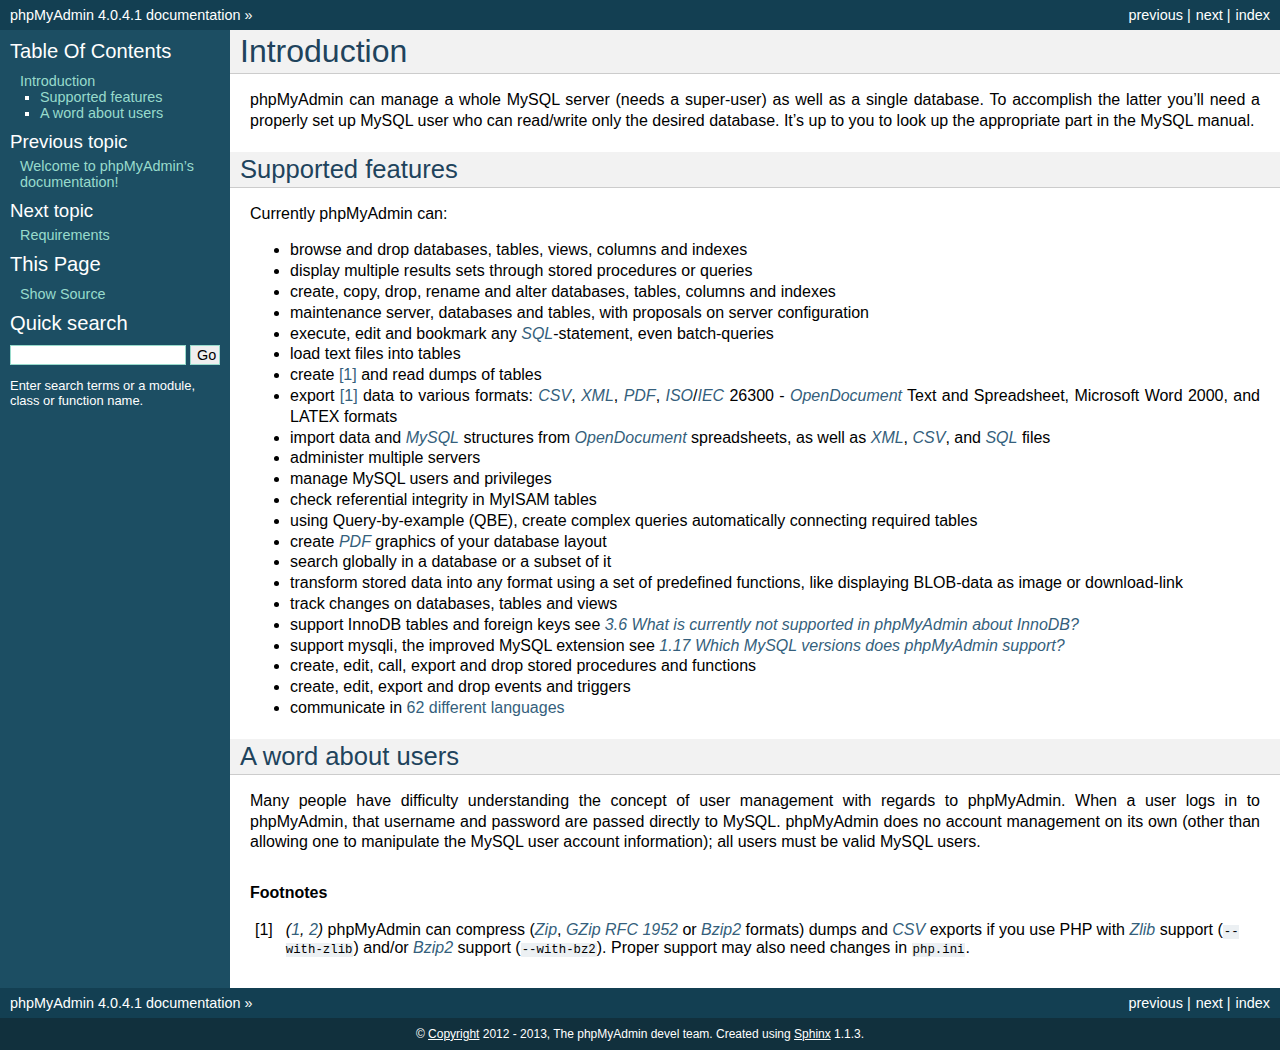
<file: phpMyAdmin/doc/html/intro.html>
<!DOCTYPE html PUBLIC "-//W3C//DTD XHTML 1.0 Transitional//EN"
  "http://www.w3.org/TR/xhtml1/DTD/xhtml1-transitional.dtd">


<html xmlns="http://www.w3.org/1999/xhtml">
  <head>
    <meta http-equiv="Content-Type" content="text/html; charset=utf-8" />
    
    <title>Introduction &mdash; phpMyAdmin 4.0.4.1 documentation</title>
    
    <link rel="stylesheet" href="_static/default.css" type="text/css" />
    <link rel="stylesheet" href="_static/pygments.css" type="text/css" />
    
    <script type="text/javascript">
      var DOCUMENTATION_OPTIONS = {
        URL_ROOT:    '',
        VERSION:     '4.0.4.1',
        COLLAPSE_INDEX: false,
        FILE_SUFFIX: '.html',
        HAS_SOURCE:  true
      };
    </script>
    <script type="text/javascript" src="_static/jquery.js"></script>
    <script type="text/javascript" src="_static/underscore.js"></script>
    <script type="text/javascript" src="_static/doctools.js"></script>
    <link rel="copyright" title="Copyright" href="copyright.html" />
    <link rel="top" title="phpMyAdmin 4.0.4.1 documentation" href="index.html" />
    <link rel="next" title="Requirements" href="require.html" />
    <link rel="prev" title="Welcome to phpMyAdmin’s documentation!" href="index.html" /> 
  </head>
  <body>
    <div class="related">
      <h3>Navigation</h3>
      <ul>
        <li class="right" style="margin-right: 10px">
          <a href="genindex.html" title="General Index"
             accesskey="I">index</a></li>
        <li class="right" >
          <a href="require.html" title="Requirements"
             accesskey="N">next</a> |</li>
        <li class="right" >
          <a href="index.html" title="Welcome to phpMyAdmin’s documentation!"
             accesskey="P">previous</a> |</li>
        <li><a href="index.html">phpMyAdmin 4.0.4.1 documentation</a> &raquo;</li> 
      </ul>
    </div>  

    <div class="document">
      <div class="documentwrapper">
        <div class="bodywrapper">
          <div class="body">
            
  <div class="section" id="introduction">
<span id="intro"></span><h1>Introduction<a class="headerlink" href="#introduction" title="Permalink to this headline">¶</a></h1>
<p>phpMyAdmin can manage a whole MySQL server (needs a super-user) as
well as a single database. To accomplish the latter you&#8217;ll need a
properly set up MySQL user who can read/write only the desired
database. It&#8217;s up to you to look up the appropriate part in the MySQL
manual.</p>
<div class="section" id="supported-features">
<h2>Supported features<a class="headerlink" href="#supported-features" title="Permalink to this headline">¶</a></h2>
<p>Currently phpMyAdmin can:</p>
<ul class="simple">
<li>browse and drop databases, tables, views, columns and indexes</li>
<li>display multiple results sets through stored procedures or queries</li>
<li>create, copy, drop, rename and alter databases, tables, columns and
indexes</li>
<li>maintenance server, databases and tables, with proposals on server
configuration</li>
<li>execute, edit and bookmark any <a class="reference internal" href="glossary.html#term-sql"><em class="xref std std-term">SQL</em></a>-statement, even batch-queries</li>
<li>load text files into tables</li>
<li>create <a class="footnote-reference" href="#f1" id="id1">[1]</a> and read dumps of tables</li>
<li>export <a class="footnote-reference" href="#f1" id="id2">[1]</a> data to various formats: <a class="reference internal" href="glossary.html#term-csv"><em class="xref std std-term">CSV</em></a>, <a class="reference internal" href="glossary.html#term-xml"><em class="xref std std-term">XML</em></a>, <a class="reference internal" href="glossary.html#term-pdf"><em class="xref std std-term">PDF</em></a>,
<a class="reference internal" href="glossary.html#term-iso"><em class="xref std std-term">ISO</em></a>/<a class="reference internal" href="glossary.html#term-iec"><em class="xref std std-term">IEC</em></a> 26300 - <a class="reference internal" href="glossary.html#term-opendocument"><em class="xref std std-term">OpenDocument</em></a> Text and Spreadsheet, Microsoft
Word 2000, and LATEX formats</li>
<li>import data and <a class="reference internal" href="glossary.html#term-47"><em class="xref std std-term">MySQL</em></a> structures from <a class="reference internal" href="glossary.html#term-opendocument"><em class="xref std std-term">OpenDocument</em></a> spreadsheets, as
well as <a class="reference internal" href="glossary.html#term-xml"><em class="xref std std-term">XML</em></a>, <a class="reference internal" href="glossary.html#term-csv"><em class="xref std std-term">CSV</em></a>, and <a class="reference internal" href="glossary.html#term-sql"><em class="xref std std-term">SQL</em></a> files</li>
<li>administer multiple servers</li>
<li>manage MySQL users and privileges</li>
<li>check referential integrity in MyISAM tables</li>
<li>using Query-by-example (QBE), create complex queries automatically
connecting required tables</li>
<li>create <a class="reference internal" href="glossary.html#term-pdf"><em class="xref std std-term">PDF</em></a> graphics of your
database layout</li>
<li>search globally in a database or a subset of it</li>
<li>transform stored data into any format using a set of predefined
functions, like displaying BLOB-data as image or download-link</li>
<li>track changes on databases, tables and views</li>
<li>support InnoDB tables and foreign keys see <a class="reference internal" href="faq.html#faq3-6"><em>3.6 What is currently not supported in phpMyAdmin about InnoDB?</em></a></li>
<li>support mysqli, the improved MySQL extension see <a class="reference internal" href="faq.html#faq1-17"><em>1.17 Which MySQL versions does phpMyAdmin support?</em></a></li>
<li>create, edit, call, export and drop stored procedures and functions</li>
<li>create, edit, export and drop events and triggers</li>
<li>communicate in <a class="reference external" href="http://www.phpmyadmin.net/home_page/translations.php">62 different languages</a></li>
</ul>
</div>
<div class="section" id="a-word-about-users">
<h2>A word about users<a class="headerlink" href="#a-word-about-users" title="Permalink to this headline">¶</a></h2>
<p>Many people have difficulty understanding the concept of user
management with regards to phpMyAdmin. When a user logs in to
phpMyAdmin, that username and password are passed directly to MySQL.
phpMyAdmin does no account management on its own (other than allowing
one to manipulate the MySQL user account information); all users must
be valid MySQL users.</p>
<p class="rubric">Footnotes</p>
<table class="docutils footnote" frame="void" id="f1" rules="none">
<colgroup><col class="label" /><col /></colgroup>
<tbody valign="top">
<tr><td class="label">[1]</td><td><em>(<a class="fn-backref" href="#id1">1</a>, <a class="fn-backref" href="#id2">2</a>)</em> phpMyAdmin can compress (<a class="reference internal" href="glossary.html#term-zip"><em class="xref std std-term">Zip</em></a>, <a class="reference internal" href="glossary.html#term-gzip"><em class="xref std std-term">GZip</em></a> <a class="reference internal" href="glossary.html#term-rfc-1952"><em class="xref std std-term">RFC 1952</em></a> or
<a class="reference internal" href="glossary.html#term-bzip2"><em class="xref std std-term">Bzip2</em></a> formats) dumps and <a class="reference internal" href="glossary.html#term-csv"><em class="xref std std-term">CSV</em></a> exports if you use PHP with
<a class="reference internal" href="glossary.html#term-zlib"><em class="xref std std-term">Zlib</em></a> support (<tt class="docutils literal"><span class="pre">--with-zlib</span></tt>) and/or <a class="reference internal" href="glossary.html#term-bzip2"><em class="xref std std-term">Bzip2</em></a> support
(<tt class="docutils literal"><span class="pre">--with-bz2</span></tt>).  Proper support may also need changes in <tt class="file docutils literal"><span class="pre">php.ini</span></tt>.</td></tr>
</tbody>
</table>
</div>
</div>


          </div>
        </div>
      </div>
      <div class="sphinxsidebar">
        <div class="sphinxsidebarwrapper">
  <h3><a href="index.html">Table Of Contents</a></h3>
  <ul>
<li><a class="reference internal" href="#">Introduction</a><ul>
<li><a class="reference internal" href="#supported-features">Supported features</a></li>
<li><a class="reference internal" href="#a-word-about-users">A word about users</a></li>
</ul>
</li>
</ul>

  <h4>Previous topic</h4>
  <p class="topless"><a href="index.html"
                        title="previous chapter">Welcome to phpMyAdmin&#8217;s documentation!</a></p>
  <h4>Next topic</h4>
  <p class="topless"><a href="require.html"
                        title="next chapter">Requirements</a></p>
  <h3>This Page</h3>
  <ul class="this-page-menu">
    <li><a href="_sources/intro.txt"
           rel="nofollow">Show Source</a></li>
  </ul>
<div id="searchbox" style="display: none">
  <h3>Quick search</h3>
    <form class="search" action="search.html" method="get">
      <input type="text" name="q" />
      <input type="submit" value="Go" />
      <input type="hidden" name="check_keywords" value="yes" />
      <input type="hidden" name="area" value="default" />
    </form>
    <p class="searchtip" style="font-size: 90%">
    Enter search terms or a module, class or function name.
    </p>
</div>
<script type="text/javascript">$('#searchbox').show(0);</script>
        </div>
      </div>
      <div class="clearer"></div>
    </div>
    <div class="related">
      <h3>Navigation</h3>
      <ul>
        <li class="right" style="margin-right: 10px">
          <a href="genindex.html" title="General Index"
             >index</a></li>
        <li class="right" >
          <a href="require.html" title="Requirements"
             >next</a> |</li>
        <li class="right" >
          <a href="index.html" title="Welcome to phpMyAdmin’s documentation!"
             >previous</a> |</li>
        <li><a href="index.html">phpMyAdmin 4.0.4.1 documentation</a> &raquo;</li> 
      </ul>
    </div>
    <div class="footer">
        &copy; <a href="copyright.html">Copyright</a> 2012 - 2013, The phpMyAdmin devel team.
      Created using <a href="http://sphinx.pocoo.org/">Sphinx</a> 1.1.3.
    </div>
  </body>
</html>
</file>
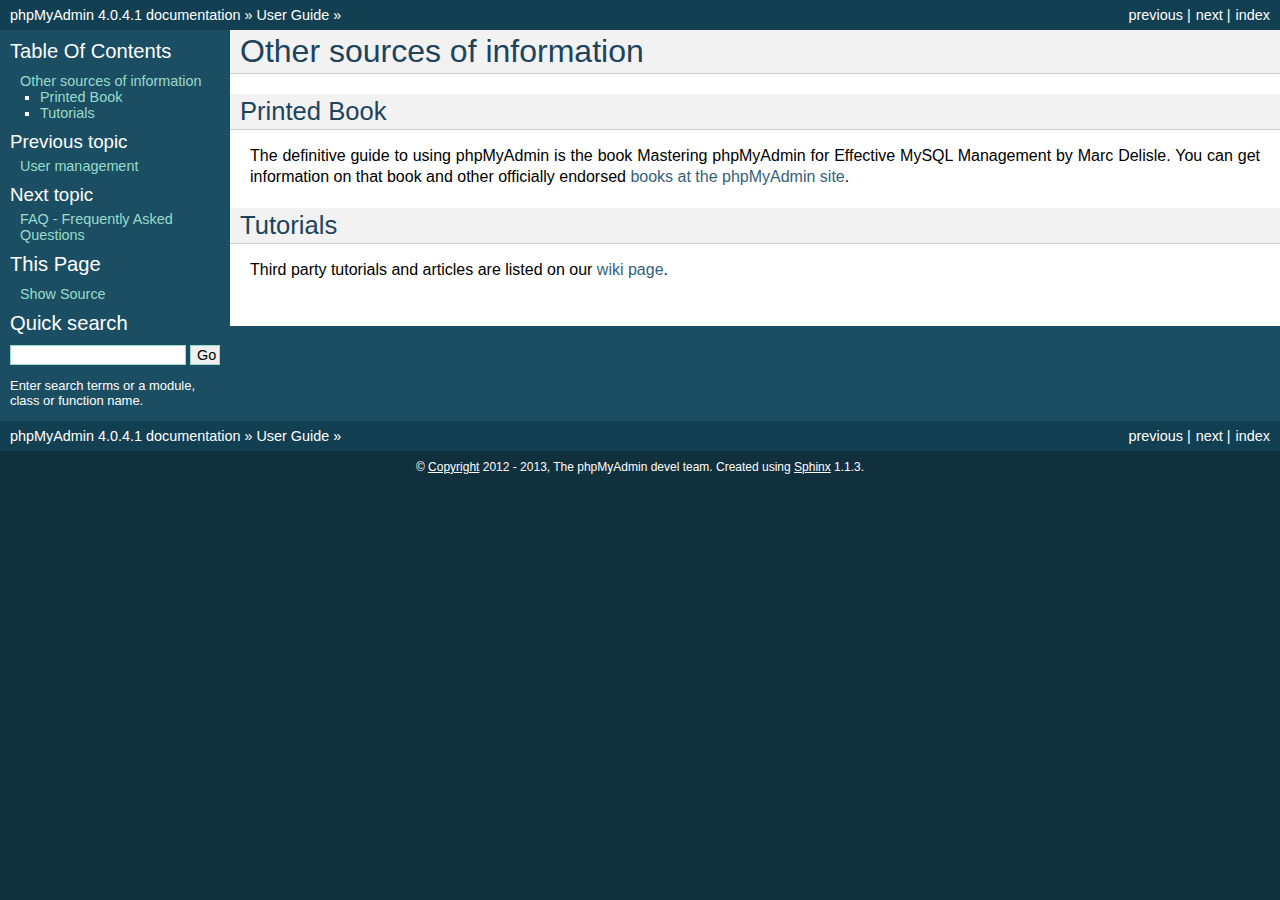
<file: phpMyAdmin/doc/html/other.html>
<!DOCTYPE html PUBLIC "-//W3C//DTD XHTML 1.0 Transitional//EN"
  "http://www.w3.org/TR/xhtml1/DTD/xhtml1-transitional.dtd">


<html xmlns="http://www.w3.org/1999/xhtml">
  <head>
    <meta http-equiv="Content-Type" content="text/html; charset=utf-8" />
    
    <title>Other sources of information &mdash; phpMyAdmin 4.0.4.1 documentation</title>
    
    <link rel="stylesheet" href="_static/default.css" type="text/css" />
    <link rel="stylesheet" href="_static/pygments.css" type="text/css" />
    
    <script type="text/javascript">
      var DOCUMENTATION_OPTIONS = {
        URL_ROOT:    '',
        VERSION:     '4.0.4.1',
        COLLAPSE_INDEX: false,
        FILE_SUFFIX: '.html',
        HAS_SOURCE:  true
      };
    </script>
    <script type="text/javascript" src="_static/jquery.js"></script>
    <script type="text/javascript" src="_static/underscore.js"></script>
    <script type="text/javascript" src="_static/doctools.js"></script>
    <link rel="copyright" title="Copyright" href="copyright.html" />
    <link rel="top" title="phpMyAdmin 4.0.4.1 documentation" href="index.html" />
    <link rel="up" title="User Guide" href="user.html" />
    <link rel="next" title="FAQ - Frequently Asked Questions" href="faq.html" />
    <link rel="prev" title="User management" href="privileges.html" /> 
  </head>
  <body>
    <div class="related">
      <h3>Navigation</h3>
      <ul>
        <li class="right" style="margin-right: 10px">
          <a href="genindex.html" title="General Index"
             accesskey="I">index</a></li>
        <li class="right" >
          <a href="faq.html" title="FAQ - Frequently Asked Questions"
             accesskey="N">next</a> |</li>
        <li class="right" >
          <a href="privileges.html" title="User management"
             accesskey="P">previous</a> |</li>
        <li><a href="index.html">phpMyAdmin 4.0.4.1 documentation</a> &raquo;</li>
          <li><a href="user.html" accesskey="U">User Guide</a> &raquo;</li> 
      </ul>
    </div>  

    <div class="document">
      <div class="documentwrapper">
        <div class="bodywrapper">
          <div class="body">
            
  <div class="section" id="other-sources-of-information">
<h1>Other sources of information<a class="headerlink" href="#other-sources-of-information" title="Permalink to this headline">¶</a></h1>
<div class="section" id="printed-book">
<h2>Printed Book<a class="headerlink" href="#printed-book" title="Permalink to this headline">¶</a></h2>
<p>The definitive guide to using phpMyAdmin is the book Mastering phpMyAdmin for
Effective MySQL Management by Marc Delisle. You can get information on that
book and other officially endorsed <a class="reference external" href="http://www.phpmyadmin.net/home_page/docs.php?books">books at the phpMyAdmin site</a>.</p>
</div>
<div class="section" id="tutorials">
<h2>Tutorials<a class="headerlink" href="#tutorials" title="Permalink to this headline">¶</a></h2>
<p>Third party tutorials and articles are listed on our <a class="reference external" href="http://wiki.phpmyadmin.net/pma/Articles">wiki page</a>.</p>
</div>
</div>


          </div>
        </div>
      </div>
      <div class="sphinxsidebar">
        <div class="sphinxsidebarwrapper">
  <h3><a href="index.html">Table Of Contents</a></h3>
  <ul>
<li><a class="reference internal" href="#">Other sources of information</a><ul>
<li><a class="reference internal" href="#printed-book">Printed Book</a></li>
<li><a class="reference internal" href="#tutorials">Tutorials</a></li>
</ul>
</li>
</ul>

  <h4>Previous topic</h4>
  <p class="topless"><a href="privileges.html"
                        title="previous chapter">User management</a></p>
  <h4>Next topic</h4>
  <p class="topless"><a href="faq.html"
                        title="next chapter">FAQ - Frequently Asked Questions</a></p>
  <h3>This Page</h3>
  <ul class="this-page-menu">
    <li><a href="_sources/other.txt"
           rel="nofollow">Show Source</a></li>
  </ul>
<div id="searchbox" style="display: none">
  <h3>Quick search</h3>
    <form class="search" action="search.html" method="get">
      <input type="text" name="q" />
      <input type="submit" value="Go" />
      <input type="hidden" name="check_keywords" value="yes" />
      <input type="hidden" name="area" value="default" />
    </form>
    <p class="searchtip" style="font-size: 90%">
    Enter search terms or a module, class or function name.
    </p>
</div>
<script type="text/javascript">$('#searchbox').show(0);</script>
        </div>
      </div>
      <div class="clearer"></div>
    </div>
    <div class="related">
      <h3>Navigation</h3>
      <ul>
        <li class="right" style="margin-right: 10px">
          <a href="genindex.html" title="General Index"
             >index</a></li>
        <li class="right" >
          <a href="faq.html" title="FAQ - Frequently Asked Questions"
             >next</a> |</li>
        <li class="right" >
          <a href="privileges.html" title="User management"
             >previous</a> |</li>
        <li><a href="index.html">phpMyAdmin 4.0.4.1 documentation</a> &raquo;</li>
          <li><a href="user.html" >User Guide</a> &raquo;</li> 
      </ul>
    </div>
    <div class="footer">
        &copy; <a href="copyright.html">Copyright</a> 2012 - 2013, The phpMyAdmin devel team.
      Created using <a href="http://sphinx.pocoo.org/">Sphinx</a> 1.1.3.
    </div>
  </body>
</html>
</file>
<file: phpMyAdmin/doc/html/_static/default.css>
/*
 * default.css_t
 * ~~~~~~~~~~~~~
 *
 * Sphinx stylesheet -- default theme.
 *
 * :copyright: Copyright 2007-2011 by the Sphinx team, see AUTHORS.
 * :license: BSD, see LICENSE for details.
 *
 */

@import url("basic.css");

/* -- page layout ----------------------------------------------------------- */

body {
    font-family: sans-serif;
    font-size: 100%;
    background-color: #11303d;
    color: #000;
    margin: 0;
    padding: 0;
}

div.document {
    background-color: #1c4e63;
}

div.documentwrapper {
    float: left;
    width: 100%;
}

div.bodywrapper {
    margin: 0 0 0 230px;
}

div.body {
    background-color: #ffffff;
    color: #000000;
    padding: 0 20px 30px 20px;
}

div.footer {
    color: #ffffff;
    width: 100%;
    padding: 9px 0 9px 0;
    text-align: center;
    font-size: 75%;
}

div.footer a {
    color: #ffffff;
    text-decoration: underline;
}

div.related {
    background-color: #133f52;
    line-height: 30px;
    color: #ffffff;
}

div.related a {
    color: #ffffff;
}

div.sphinxsidebar {
}

div.sphinxsidebar h3 {
    font-family: 'Trebuchet MS', sans-serif;
    color: #ffffff;
    font-size: 1.4em;
    font-weight: normal;
    margin: 0;
    padding: 0;
}

div.sphinxsidebar h3 a {
    color: #ffffff;
}

div.sphinxsidebar h4 {
    font-family: 'Trebuchet MS', sans-serif;
    color: #ffffff;
    font-size: 1.3em;
    font-weight: normal;
    margin: 5px 0 0 0;
    padding: 0;
}

div.sphinxsidebar p {
    color: #ffffff;
}

div.sphinxsidebar p.topless {
    margin: 5px 10px 10px 10px;
}

div.sphinxsidebar ul {
    margin: 10px;
    padding: 0;
    color: #ffffff;
}

div.sphinxsidebar a {
    color: #98dbcc;
}

div.sphinxsidebar input {
    border: 1px solid #98dbcc;
    font-family: sans-serif;
    font-size: 1em;
}



/* -- hyperlink styles ------------------------------------------------------ */

a {
    color: #355f7c;
    text-decoration: none;
}

a:visited {
    color: #355f7c;
    text-decoration: none;
}

a:hover {
    text-decoration: underline;
}



/* -- body styles ----------------------------------------------------------- */

div.body h1,
div.body h2,
div.body h3,
div.body h4,
div.body h5,
div.body h6 {
    font-family: 'Trebuchet MS', sans-serif;
    background-color: #f2f2f2;
    font-weight: normal;
    color: #20435c;
    border-bottom: 1px solid #ccc;
    margin: 20px -20px 10px -20px;
    padding: 3px 0 3px 10px;
}

div.body h1 { margin-top: 0; font-size: 200%; }
div.body h2 { font-size: 160%; }
div.body h3 { font-size: 140%; }
div.body h4 { font-size: 120%; }
div.body h5 { font-size: 110%; }
div.body h6 { font-size: 100%; }

a.headerlink {
    color: #c60f0f;
    font-size: 0.8em;
    padding: 0 4px 0 4px;
    text-decoration: none;
}

a.headerlink:hover {
    background-color: #c60f0f;
    color: white;
}

div.body p, div.body dd, div.body li {
    text-align: justify;
    line-height: 130%;
}

div.admonition p.admonition-title + p {
    display: inline;
}

div.admonition p {
    margin-bottom: 5px;
}

div.admonition pre {
    margin-bottom: 5px;
}

div.admonition ul, div.admonition ol {
    margin-bottom: 5px;
}

div.note {
    background-color: #eee;
    border: 1px solid #ccc;
}

div.seealso {
    background-color: #ffc;
    border: 1px solid #ff6;
}

div.topic {
    background-color: #eee;
}

div.warning {
    background-color: #ffe4e4;
    border: 1px solid #f66;
}

p.admonition-title {
    display: inline;
}

p.admonition-title:after {
    content: ":";
}

pre {
    padding: 5px;
    background-color: #eeffcc;
    color: #333333;
    line-height: 120%;
    border: 1px solid #ac9;
    border-left: none;
    border-right: none;
}

tt {
    background-color: #ecf0f3;
    padding: 0 1px 0 1px;
    font-size: 0.95em;
}

th {
    background-color: #ede;
}

.warning tt {
    background: #efc2c2;
}

.note tt {
    background: #d6d6d6;
}

.viewcode-back {
    font-family: sans-serif;
}

div.viewcode-block:target {
    background-color: #f4debf;
    border-top: 1px solid #ac9;
    border-bottom: 1px solid #ac9;
}
</file>
<file: phpMyAdmin/doc/html/_static/pygments.css>
.highlight .hll { background-color: #ffffcc }
.highlight  { background: #eeffcc; }
.highlight .c { color: #408090; font-style: italic } /* Comment */
.highlight .err { border: 1px solid #FF0000 } /* Error */
.highlight .k { color: #007020; font-weight: bold } /* Keyword */
.highlight .o { color: #666666 } /* Operator */
.highlight .cm { color: #408090; font-style: italic } /* Comment.Multiline */
.highlight .cp { color: #007020 } /* Comment.Preproc */
.highlight .c1 { color: #408090; font-style: italic } /* Comment.Single */
.highlight .cs { color: #408090; background-color: #fff0f0 } /* Comment.Special */
.highlight .gd { color: #A00000 } /* Generic.Deleted */
.highlight .ge { font-style: italic } /* Generic.Emph */
.highlight .gr { color: #FF0000 } /* Generic.Error */
.highlight .gh { color: #000080; font-weight: bold } /* Generic.Heading */
.highlight .gi { color: #00A000 } /* Generic.Inserted */
.highlight .go { color: #303030 } /* Generic.Output */
.highlight .gp { color: #c65d09; font-weight: bold } /* Generic.Prompt */
.highlight .gs { font-weight: bold } /* Generic.Strong */
.highlight .gu { color: #800080; font-weight: bold } /* Generic.Subheading */
.highlight .gt { color: #0040D0 } /* Generic.Traceback */
.highlight .kc { color: #007020; font-weight: bold } /* Keyword.Constant */
.highlight .kd { color: #007020; font-weight: bold } /* Keyword.Declaration */
.highlight .kn { color: #007020; font-weight: bold } /* Keyword.Namespace */
.highlight .kp { color: #007020 } /* Keyword.Pseudo */
.highlight .kr { color: #007020; font-weight: bold } /* Keyword.Reserved */
.highlight .kt { color: #902000 } /* Keyword.Type */
.highlight .m { color: #208050 } /* Literal.Number */
.highlight .s { color: #4070a0 } /* Literal.String */
.highlight .na { color: #4070a0 } /* Name.Attribute */
.highlight .nb { color: #007020 } /* Name.Builtin */
.highlight .nc { color: #0e84b5; font-weight: bold } /* Name.Class */
.highlight .no { color: #60add5 } /* Name.Constant */
.highlight .nd { color: #555555; font-weight: bold } /* Name.Decorator */
.highlight .ni { color: #d55537; font-weight: bold } /* Name.Entity */
.highlight .ne { color: #007020 } /* Name.Exception */
.highlight .nf { color: #06287e } /* Name.Function */
.highlight .nl { color: #002070; font-weight: bold } /* Name.Label */
.highlight .nn { color: #0e84b5; font-weight: bold } /* Name.Namespace */
.highlight .nt { color: #062873; font-weight: bold } /* Name.Tag */
.highlight .nv { color: #bb60d5 } /* Name.Variable */
.highlight .ow { color: #007020; font-weight: bold } /* Operator.Word */
.highlight .w { color: #bbbbbb } /* Text.Whitespace */
.highlight .mf { color: #208050 } /* Literal.Number.Float */
.highlight .mh { color: #208050 } /* Literal.Number.Hex */
.highlight .mi { color: #208050 } /* Literal.Number.Integer */
.highlight .mo { color: #208050 } /* Literal.Number.Oct */
.highlight .sb { color: #4070a0 } /* Literal.String.Backtick */
.highlight .sc { color: #4070a0 } /* Literal.String.Char */
.highlight .sd { color: #4070a0; font-style: italic } /* Literal.String.Doc */
.highlight .s2 { color: #4070a0 } /* Literal.String.Double */
.highlight .se { color: #4070a0; font-weight: bold } /* Literal.String.Escape */
.highlight .sh { color: #4070a0 } /* Literal.String.Heredoc */
.highlight .si { color: #70a0d0; font-style: italic } /* Literal.String.Interpol */
.highlight .sx { color: #c65d09 } /* Literal.String.Other */
.highlight .sr { color: #235388 } /* Literal.String.Regex */
.highlight .s1 { color: #4070a0 } /* Literal.String.Single */
.highlight .ss { color: #517918 } /* Literal.String.Symbol */
.highlight .bp { color: #007020 } /* Name.Builtin.Pseudo */
.highlight .vc { color: #bb60d5 } /* Name.Variable.Class */
.highlight .vg { color: #bb60d5 } /* Name.Variable.Global */
.highlight .vi { color: #bb60d5 } /* Name.Variable.Instance */
.highlight .il { color: #208050 } /* Literal.Number.Integer.Long */
</file>
<file: style.css>
body {
	margin:20px 40px;
	font-size:12px;
	font-family: "MS Reference Sans Serif", "Microsoft Sans Serif", "MS Serif";
	font-size:12px;
	border:1px solid #000;
	background: url(images/bckg.jpg) repeat-x #8fe909 ;
	color: #000000;
}
a { color:#FFFFFF; text-decoration:none;}
a:hover { text-decoration:none;  color:yellow;}
p { padding: 0 10px 5px 10px; }
h1 { text-transform:uppercase; font-size:18px; color:#fff; }
h1 span { background-color:#477b1d; padding:0 10px;}
.PD1 {FONT-SIZE: 12px; COLOR: white; FONT-FAMILY: ms sans serif,sans-serif }
.PD2 {FONT-SIZE: 14px; COLOR: red; FONT-FAMILY: ms sans serif,sans-serif }
.PD3 {FONT-SIZE: 13px; COLOR: black; FONT-FAMILY: ms sans serif,sans-serif }
.PD4 {FONT-SIZE: 13px; COLOR: #0099FF; FONT-FAMILY: ms sans serif,sans-serif }
.PD5 {FONT-SIZE: 20px; COLOR: black; FONT-FAMILY: ms sans serif,sans-serif }
.PD6 {FONT-SIZE: 14px; COLOR: #FFFF99; FONT-FAMILY: ms sans serif,sans-serif }
.PD8 {FONT-SIZE: 13px; COLOR: #0099FF; FONT-FAMILY: ms sans serif,sans-serif; font-style: normal; font-weight: bold; }
.PD9 {FONT-SIZE: 16px; COLOR: black; FONT-FAMILY: ms sans serif,sans-serif; font-style: normal; }
.PD10 {FONT-SIZE: 13px; COLOR: white; FONT-FAMILY: ms sans serif,sans-serif; font-style: normal; }
.PD11 {FONT-SIZE: 16px; COLOR: white; FONT-FAMILY: ms sans serif,sans-serif }
.PD12 {FONT-SIZE: 30px; COLOR: #FFFFFF; FONT-FAMILY: microsoft sans serif,sans-serif; font-style: normal; font-weight: bold; }
.PD13 {FONT-SIZE: 16px; COLOR: #1FA2EF; FONT-FAMILY: microsoft sans serif,sans-serif; font-style: normal; font-weight: bold; }
.PD14 {FONT-SIZE: 15px; COLOR: white; FONT-FAMILY: microsoft sans serif,sans-serif; font-style: normal; }
.PD15 {FONT-SIZE: 14px; COLOR: white; FONT-FAMILY: microsoft sans serif,sans-serif; font-style: normal; }
#top { height:30px; background-color:#477b1d;border-bottom:4px solid #000; }
#name { float:left; border-left:20px solid #70c32e; border-right:20px solid #70c32e;}
#name a{ color:#fff; font-weight:bold; font-size:24px;  background-color:#70c32e; text-decoration:none;}
#split { float:left; height:30px; width:20px; border-left:3px solid #000000;}
#slogan { float:left; color:#fff; padding:3px 0 0 10px; FONT-SIZE: 13px;}
#showuser { float:left; color:#f9f; padding:3px 0 0 10px; FONT-SIZE: 13px;text-align: right;}
#contact_us{ float:right; background-color:#7abb37; height:20px;  padding:2px 5px;}
#contact_us a { color:#fff; text-transform:uppercase; text-decoration:none; }
#logo { background:url(images/head_bckg.jpg); background-repeat:no-repeat; background-color:#78ce31;}
#logo_text { float:right; width:200px; height:80px; background-color:#70c32e; margin:40px 20px 53px 0; font-family: microsoft sans serif, Tahoma, Arial; font-size:13px; color:#fff; padding:10px; }
#menu { background:#70c32e; height:23px; width:1120px; margin: 0 auto; clear:both; border:1px solid #a8f534; text-align:center;  color:#fff; padding-top:4px; margin-top:2%; margin-left:2.5%;}
#menu a { color:#fff; font-size:13px; text-transform:uppercase; font-weight:normal; text-decoration:none; margin:0 20px; margin-top:3px;}
#menu a:hover{ color:#d4ffa1}
#submenu { background:#70c32e; height:23px; width:800px; margin: 0 auto; clear:both; border:1px solid #a8f534; text-align:center;  color:#fff; padding-top:4px; margin-left:15%;}
#submenu a { color:#fff; font-size:13px; text-transform:uppercase; font-weight:normal; text-decoration:none; margin:0 20px; margin-top:3px;}
#submenu a:hover{ color:#d4ffa1}
.item img { background-color:#fff; padding:6px; border:1px solid #d0d0d0;}
.description { display:block; float:right; width:220px; padding: 10px 20px 20px 0; line-height:12px; font-family:Tahoma, Arial;}
p.additional { margin:0 10px; color:#9c9c9c; font-size:10px; line-height:12px; border-top:1px solid #bdbdbd; padding: 10px 0; font-weight:normal; font-family:Tahoma, Arial;}

#text { margin: 0 292px 0 0;  padding:10px;}
#text li { list-style:none; padding-left:20px; background:url(images/li.gif) no-repeat 0px 4px;line-height:18px;}
#sidebar { float:right; width:245px; padding: 20px 20px 0 30px; font-size:10px; }
#sidebar a{ font-weight:bold; }
#sidebar h2 { margin:0; padding:0 0 20px 0; text-transform:uppercase; color:#000; font-size:18px;}

#main { float:left; background:url(images/sidebar_bckg.gif) no-repeat top right #fff; }
#footer { background:url(images/footer_bckg.gif) repeat-x #000; height:55px; clear:both;  }
#left_footer { float:left; padding:20px 0 0 210px; color:#fff; font-size:13px;}
#left_footer a { color:#fff;}
#left_footer a:hover { text-decoration:none;}
#right_footer { float:right;  padding:20px 30px 0 0; color:#fff;  font-size:12px; text-align:right;}
#right_footer a { color:#fff;}
</file>
